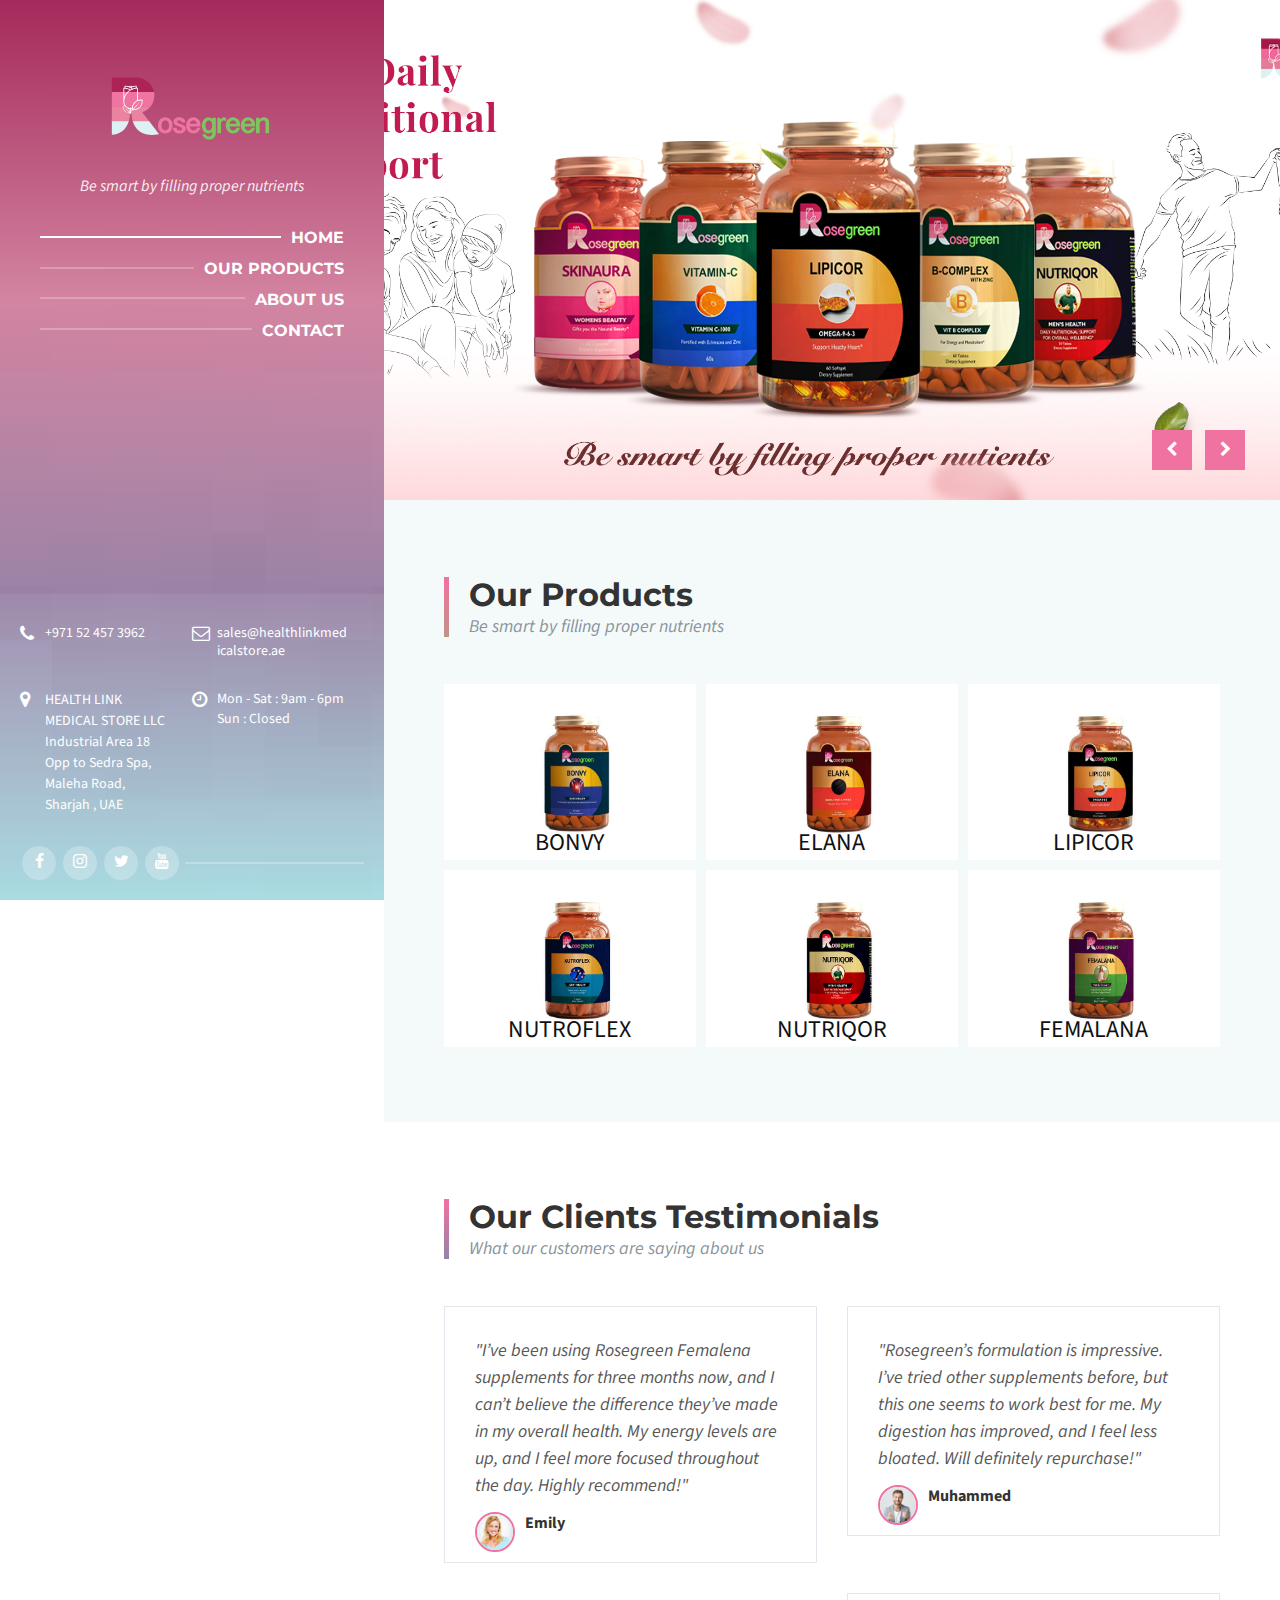
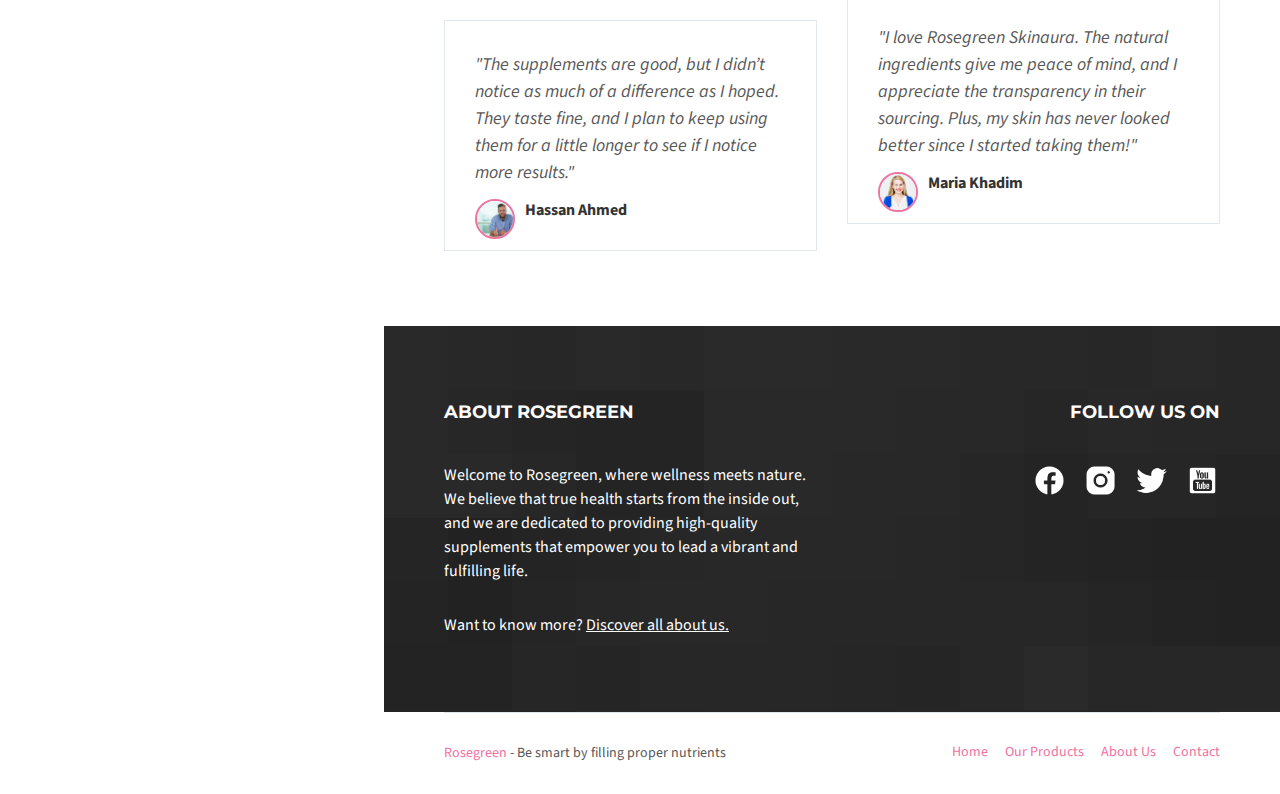
<file: index.html>
﻿<!DOCTYPE html>
<html lang="en-US">
  <head>
    <meta http-equiv="content-type" content="text/html; charset=utf-8" />
    <meta name="viewport" content="width=device-width, initial-scale=1.0" />
    <title>Rosegreen - Be smart by filling proper nutrients</title>
    <link rel="shortcut icon" href="images/favicon.ico" />
    <!-- STYLESHEETS : begin -->
    <link rel="stylesheet" type="text/css" href="assets/css/general.css" />
    <!-- Default styles generated from assets/scss/general.scss (do not edit) -->
    <link rel="stylesheet" type="text/css" href="assets/css/color-schemes/default.css" />
    <!-- Default color scheme generated from assets/scss/color-schemes/default.scss (change to other pre-defined or custom color scheme) -->
    <link rel="stylesheet" type="text/css" href="style.css" />
    <!-- Place your own CSS into this file -->
    <!-- STYLESHEETS : end -->
  </head>
  <body>
    <!-- WRAPPER : begin -->
    <div id="wrapper">
      <!-- HEADER : begin -->
      <header
        id="header"
        class="header--has-languages header--has-search header--has-cta header--has-contact header--has-social-links header--has-collision-detection header--has-expanded-panel"
        style="background-image: url('images/header_bg.jpg')">
        <div class="header__inner">
          <div class="header__content">
            <!-- HEADER LANGUAGES : begin -->
            <!-- <div class="header-languages">
              <span class="screen-reader-text">Choose language</span>
              <ul class="header-languages__list">
                <li class="header-languages__item header-languages__item--active">
                  <a href="#en" class="header-languages__item-link">EN</a>
                </li>

                <li class="header-languages__item">
                  <a href="#de" class="header-languages__item-link">DE</a>
                </li>

                <li class="header-languages__item">
                  <a href="#es" class="header-languages__item-link">ES</a>
                </li>
              </ul>

              <button type="button" class="header-languages__toggle" title="Choose language">
                <span class="header-languages__toggle-icon icon-close" aria-hidden="true"></span>
                <span class="header-languages__toggle-label">EN</span>
              </button>
            </div> -->
            <!-- HEADER LANGUAGES : end -->

            <!-- HEADER BRANDING : begin -->
            <div class="header-branding">
              <div class="header-branding__inner">
                <!-- HEADER LOGO : begin -->
                <div class="header-logo">
                  <a href="index.html" class="header-logo__link">
                    <svg
                      class="header-logo__image"
                      xmlns="http://www.w3.org/2000/svg"
                      xmlns:xlink="http://www.w3.org/1999/xlink"
                      version="1.1"
                      width="200"
                      height="100"
                      viewBox="0 0 460.239 223.642">
                      <defs>
                        <clipPath id="clip_0">
                          <path
                            transform="matrix(1,0,0,-1,0,223.642)"
                            d="M0 223.642H460.239V0H0Z" />
                        </clipPath>
                      </defs>
                      <g id="layer_1" data-name="Layer 1">
                        <g clip-path="url(#clip_0)">
                          <path
                            transform="matrix(1,0,0,-1,285.8186,146.9068)"
                            d="M0 0C-.024 1.546-.205 2.998-.544 4.357-.883 5.716-1.365 6.905-1.987 7.925-2.605 8.942-3.366 9.745-4.27 10.331-5.172 10.917-6.197 11.208-7.345 11.208-8.538 11.208-9.641 10.905-10.646 10.295-11.654 9.686-12.532 8.859-13.284 7.818-14.03 6.774-14.616 5.552-15.039 4.145-15.461 2.742-15.672 1.228-15.672-.387-15.672-2.001-15.461-3.527-15.039-4.954-14.616-6.382-14.03-7.637-13.284-8.716-12.532-9.793-11.654-10.64-10.646-11.262-9.641-11.883-8.538-12.193-7.345-12.193-6.174-12.193-5.13-11.889-4.217-11.28-3.304-10.67-2.537-9.834-1.915-8.767-1.294-7.702-.821-6.459-.491-5.044-.164-3.625 0-2.108 0-.491ZM8.294-17.852C8.294-20.356 7.854-22.553 6.974-24.439 6.096-26.324 4.931-27.9 3.479-29.167 2.025-30.428 .357-31.386-1.529-32.031-3.414-32.673-5.365-32.994-7.378-32.994-9.136-32.994-10.795-32.751-12.35-32.257-13.909-31.766-15.351-31.011-16.674-29.991-17.997-28.974-19.184-27.671-20.24-26.092-21.292-24.51-22.196-22.631-22.946-20.451H-14.827C-13.914-22.464-12.847-23.924-11.631-24.825-10.414-25.726-8.996-26.178-7.378-26.178-6.373-26.178-5.418-25.979-4.514-25.581-3.616-25.182-2.828-24.62-2.162-23.895-1.493-23.169-.967-22.312-.58-21.328-.193-20.347 0-19.267 0-18.096V-14.934C-1.148-16.198-2.495-17.189-4.041-17.902-5.588-18.616-7.122-18.976-8.645-18.976-11.033-18.976-13.165-18.488-15.039-17.516-16.912-16.546-18.5-15.214-19.8-13.528-21.099-11.842-22.092-9.87-22.77-7.607-23.449-5.347-23.79-2.941-23.79-.387-23.79 2.168-23.431 4.574-22.717 6.834-22.003 9.094-20.977 11.069-19.642 12.755-18.307 14.441-16.698 15.773-14.81 16.745-12.924 17.715-10.81 18.203-8.466 18.203-7.836 18.203-7.173 18.161-6.483 18.078-5.79 17.997-5.088 17.813-4.375 17.534-3.661 17.254-2.935 16.85-2.195 16.32-1.46 15.794-.726 15.086 0 14.197V17.498H8.294Z"
                            fill="#80c461" />
                          <path
                            transform="matrix(1,0,0,-1,297.6882,129.4083)"
                            d="M0 0H6.15L7.521-4.392C8.597-2.706 9.715-1.433 10.875-.58 12.035 .277 13.305 .702 14.688 .702 15.11 .702 15.788 .616 16.728 .44 17.664 .265 18.788-.187 20.1-.913V-8.08C19.235-7.753 18.488-7.494 17.87-7.307 17.248-7.122 16.734-6.985 16.323-6.905 15.913-6.822 15.595-6.774 15.375-6.765L14.899-6.748C13.87-6.748 12.945-6.962 12.124-7.396 11.303-7.83 10.613-8.404 10.048-9.118 9.489-9.834 9.052-10.658 8.749-11.595 8.446-12.532 8.294-13.504 8.294-14.512V-35.772H0Z"
                            fill="#80c461" />
                          <path
                            transform="matrix(1,0,0,-1,341.6485,143.2175)"
                            d="M0 0C-.143 1.124-.428 2.144-.862 3.057-1.297 3.97-1.862 4.761-2.566 5.43-3.268 6.096-4.101 6.614-5.061 6.974-6.022 7.339-7.075 7.521-8.223 7.521-9.278 7.521-10.257 7.322-11.158 6.923-12.059 6.525-12.856 5.983-13.546 5.308-14.239 4.627-14.813 3.83-15.268 2.917-15.725 2.001-16.035 1.029-16.198 0ZM-16.198-6.29C-16.059-7.577-15.755-8.802-15.285-9.962-14.818-11.122-14.221-12.139-13.492-13.019-12.767-13.897-11.925-14.595-10.964-15.11-10.004-15.624-8.972-15.883-7.872-15.883-5.835-15.883-4.143-15.327-2.792-14.215-1.448-13.1-.375-11.431 .422-9.207H8.08C7.613-11.339 6.858-13.236 5.814-14.899 4.773-16.561 3.536-17.968 2.108-19.116 .678-20.264-.895-21.141-2.62-21.75-4.339-22.36-6.114-22.663-7.94-22.663-10.518-22.663-12.838-22.149-14.899-21.12-16.96-20.088-18.717-18.705-20.168-16.972-21.623-15.238-22.741-13.219-23.526-10.911-24.311-8.603-24.703-6.174-24.703-3.619-24.703-1.228-24.311 1.062-23.526 3.25-22.741 5.442-21.623 7.372-20.168 9.049-18.717 10.724-16.954 12.053-14.881 13.037-12.808 14.019-10.483 14.512-7.907 14.512-5.424 14.512-3.176 14.069-1.16 13.177 .853 12.288 2.575 11.051 4.006 9.472 5.433 7.89 6.528 6.028 7.292 3.884 8.053 1.74 8.434-.574 8.434-3.057V-6.29Z"
                            fill="#80c461" />
                          <path
                            transform="matrix(1,0,0,-1,376.3593,143.2175)"
                            d="M0 0C-.143 1.124-.428 2.144-.862 3.057-1.297 3.97-1.862 4.761-2.566 5.43-3.268 6.096-4.101 6.614-5.061 6.974-6.022 7.339-7.075 7.521-8.223 7.521-9.278 7.521-10.257 7.322-11.158 6.923-12.059 6.525-12.856 5.983-13.546 5.308-14.239 4.627-14.813 3.83-15.268 2.917-15.725 2.001-16.035 1.029-16.198 0ZM-16.198-6.29C-16.059-7.577-15.755-8.802-15.285-9.962-14.818-11.122-14.221-12.139-13.492-13.019-12.767-13.897-11.925-14.595-10.964-15.11-10.004-15.624-8.972-15.883-7.872-15.883-5.835-15.883-4.143-15.327-2.792-14.215-1.448-13.1-.375-11.431 .422-9.207H8.08C7.613-11.339 6.858-13.236 5.814-14.899 4.773-16.561 3.536-17.968 2.108-19.116 .678-20.264-.895-21.141-2.62-21.75-4.339-22.36-6.114-22.663-7.94-22.663-10.518-22.663-12.838-22.149-14.899-21.12-16.96-20.088-18.717-18.705-20.168-16.972-21.623-15.238-22.741-13.219-23.526-10.911-24.311-8.603-24.703-6.174-24.703-3.619-24.703-1.228-24.311 1.062-23.526 3.25-22.741 5.442-21.623 7.372-20.168 9.049-18.717 10.724-16.954 12.053-14.881 13.037-12.808 14.019-10.483 14.512-7.907 14.512-5.424 14.512-3.176 14.069-1.16 13.177 .853 12.288 2.575 11.051 4.006 9.472 5.433 7.89 6.528 6.028 7.292 3.884 8.053 1.74 8.434-.574 8.434-3.057V-6.29Z"
                            fill="#80c461" />
                          <path
                            transform="matrix(1,0,0,-1,386.5652,129.4083)"
                            d="M0 0H8.294V-4.217C9.837-2.459 11.461-1.201 13.159-.437 14.857 .321 16.597 .702 18.378 .702 20.207 .702 21.846 .431 23.297-.104 24.748-.642 25.973-1.41 26.969-2.406 27.966-3.402 28.73-4.598 29.271-5.989 29.809-7.384 30.08-8.936 30.08-10.646V-35.772H21.786V-11.981C21.786-11.069 21.658-10.26 21.4-9.558 21.141-8.856 20.79-8.258 20.347-7.765 19.901-7.274 19.374-6.905 18.765-6.658 18.155-6.412 17.51-6.29 16.832-6.29 15.728-6.29 14.664-6.516 13.635-6.974 12.603-7.432 11.696-8.041 10.911-8.802 10.126-9.564 9.495-10.441 9.014-11.437 8.532-12.433 8.294-13.471 8.294-14.548V-35.772H0Z"
                            fill="#80c461" />
                          <path
                            transform="matrix(1,0,0,-1,169.2747,147.3644)"
                            d="M0 0C0-1.594 .199-3.093 .598-4.496 .996-5.903 1.564-7.131 2.302-8.187 3.039-9.243 3.937-10.072 4.99-10.682 6.043-11.289 7.226-11.595 8.538-11.595 9.849-11.595 11.039-11.289 12.106-10.682 13.171-10.072 14.078-9.243 14.827-8.187 15.58-7.131 16.151-5.903 16.552-4.496 16.951-3.093 17.147-1.594 17.147 0 17.147 1.594 16.951 3.099 16.552 4.517 16.151 5.933 15.58 7.17 14.827 8.223 14.078 9.278 13.171 10.114 12.106 10.735 11.039 11.357 9.849 11.666 8.538 11.666 7.226 11.666 6.043 11.357 4.99 10.735 3.937 10.114 3.039 9.278 2.302 8.223 1.564 7.17 .996 5.933 .598 4.517 .199 3.099 0 1.594 0 0M-8.294 0C-8.294 2.554-7.919 4.96-7.167 7.22-6.42 9.483-5.329 11.461-3.899 13.159-2.471 14.857-.708 16.201 1.389 17.183 3.485 18.167 5.867 18.658 8.538 18.658 11.208 18.658 13.593 18.167 15.69 17.183 17.786 16.201 19.556 14.857 20.995 13.159 22.437 11.461 23.538 9.483 24.299 7.22 25.06 4.96 25.441 2.554 25.441 0 25.441-2.528 25.066-4.919 24.317-7.167 23.564-9.415 22.47-11.384 21.031-13.07 19.588-14.756 17.819-16.088 15.722-17.058 13.629-18.03 11.244-18.518 8.573-18.518 5.903-18.518 3.518-18.03 1.421-17.058-.675-16.088-2.442-14.756-3.884-13.07-5.323-11.384-6.42-9.415-7.167-7.167-7.919-4.919-8.294-2.528-8.294 0"
                            fill="#ef74a1" />
                          <path
                            transform="matrix(1,0,0,-1,203.9262,152.4243)"
                            d="M0 0C.024-1.216 .211-2.254 .562-3.111 .913-3.964 1.383-4.654 1.969-5.183 2.555-5.71 3.221-6.09 3.97-6.322 4.722-6.56 5.516-6.676 6.361-6.676 7.155-6.676 7.937-6.611 8.698-6.483 9.457-6.355 10.138-6.135 10.735-5.832 11.333-5.528 11.806-5.118 12.16-4.603 12.511-4.086 12.686-3.432 12.686-2.635 12.686-1.981 12.475-1.407 12.053-.913 11.631-.422 11.074 .03 10.385 .44 9.695 .85 8.904 1.219 8.011 1.546 7.122 1.874 6.206 2.201 5.27 2.531 3.842 3.024 2.388 3.566 .913 4.163-.562 4.761-1.897 5.49-3.093 6.343-4.285 7.2-5.264 8.217-6.028 9.4-6.786 10.584-7.167 12.017-7.167 13.703-7.167 15.389-6.828 16.861-6.15 18.116-5.469 19.368-4.544 20.409-3.372 21.242-2.201 22.075-.815 22.696 .791 23.104 2.394 23.514 4.137 23.719 6.01 23.719 8.071 23.719 9.944 23.484 11.631 23.017 13.317 22.547 14.765 21.84 15.969 20.891 17.177 19.942 18.125 18.729 18.818 17.254 19.508 15.776 19.901 14.045 19.993 12.053H11.806C11.69 12.945 11.461 13.685 11.122 14.283 10.783 14.881 10.355 15.363 9.837 15.725 9.323 16.088 8.737 16.347 8.08 16.499 7.426 16.65 6.736 16.728 6.01 16.728 4.392 16.728 3.158 16.439 2.302 15.865 1.445 15.291 1.017 14.536 1.017 13.599 1.017 13.013 1.228 12.487 1.653 12.017 2.073 11.55 2.629 11.116 3.322 10.718 4.012 10.319 4.803 9.95 5.692 9.611 6.581 9.272 7.506 8.924 8.466 8.576 9.897 8.059 11.354 7.497 12.844 6.887 14.331 6.278 15.672 5.564 16.867 4.743 18.063 3.925 19.041 2.959 19.8 1.847 20.561 .735 20.942-.574 20.942-2.073 20.942-4.086 20.54-5.814 19.731-7.256 18.922-8.695 17.834-9.873 16.463-10.786 15.092-11.699 13.504-12.374 11.702-12.808 9.897-13.239 8-13.456 6.01-13.456 4.11-13.456 2.302-13.177 .58-12.615-1.142-12.053-2.653-11.214-3.952-10.102-5.255-8.99-6.301-7.589-7.098-5.903-7.895-4.217-8.33-2.248-8.398 0Z"
                            fill="#ef74a1" />
                          <path
                            transform="matrix(1,0,0,-1,250.4222,143.2175)"
                            d="M0 0C-.143 1.124-.428 2.144-.862 3.057-1.297 3.97-1.862 4.761-2.566 5.43-3.268 6.096-4.101 6.614-5.061 6.974-6.022 7.339-7.075 7.521-8.223 7.521-9.278 7.521-10.257 7.322-11.158 6.923-12.059 6.525-12.856 5.983-13.546 5.308-14.239 4.627-14.812 3.83-15.268 2.917-15.725 2.001-16.035 1.029-16.198 0ZM-16.198-6.29C-16.059-7.577-15.755-8.802-15.285-9.962-14.818-11.122-14.221-12.139-13.492-13.019-12.767-13.897-11.925-14.595-10.964-15.11-10.004-15.624-8.972-15.883-7.872-15.883-5.835-15.883-4.143-15.327-2.792-14.215-1.448-13.1-.375-11.431 .422-9.207H8.08C7.613-11.339 6.858-13.236 5.814-14.899 4.773-16.561 3.536-17.968 2.108-19.116 .678-20.264-.895-21.141-2.62-21.75-4.339-22.36-6.114-22.663-7.94-22.663-10.518-22.663-12.838-22.149-14.899-21.12-16.96-20.088-18.717-18.705-20.168-16.972-21.623-15.238-22.741-13.219-23.526-10.911-24.311-8.603-24.703-6.174-24.703-3.619-24.703-1.228-24.311 1.062-23.526 3.25-22.741 5.442-21.623 7.372-20.168 9.049-18.717 10.724-16.954 12.053-14.881 13.037-12.808 14.019-10.483 14.512-7.907 14.512-5.424 14.512-3.176 14.069-1.16 13.177 .853 12.288 2.575 11.051 4.006 9.472 5.433 7.89 6.528 6.028 7.292 3.884 8.053 1.74 8.434-.574 8.434-3.057V-6.29Z"
                            fill="#ef74a1" />
                          <path
                            transform="matrix(1,0,0,-1,117.3532,159.9109)"
                            d="M0 0C9.528-7.405 21.331-9.204 30.559-9.204 39.21-9.204 45.6-7.622 45.731-7.589L46.195-7.47 23.169 22.559H-14.497C-11.711 12.906-6.878 5.347 0 0"
                            fill="#ddf1f4" />
                          <path
                            transform="matrix(1,0,0,-1,54.8596,140.3409)"
                            d="M0 0V-27.885-28.516L.633-28.453C8.502-27.68 17.266-25.316 24.662-19.571 31.543-14.224 36.379-6.664 39.165 2.989H0V1.041Z"
                            fill="#ddf1f4" />
                          <path
                            transform="matrix(1,0,0,-1,152.0811,70.7785)"
                            d="M0 0C-3.354 17.694-18.075 31.412-36.251 33.253L-40.429 33.464H-97.223V0Z"
                            fill="#ad2355" />
                          <path
                            transform="matrix(1,0,0,-1,152.1697,78.3132)"
                            d="M0 0C0-.636-.018-1.27-.048-1.897-.018-1.27 0-.636 0 0M-97.309-25.78H-8.481C-2.786-18.723 .633-9.757 .633 0 .633 2.617 .387 5.177-.083 7.661H-97.309Z"
                            fill="#ef74a1" />
                          <path
                            transform="matrix(1,0,0,-1,143.6667,103.969799)"
                            d="M0 0H-88.807V-33.464H-49.624C-48.119-28.233-47.206-22.399-46.915-15.946V-16.059H-43.528C-43.233-22.464-42.323-28.263-40.827-33.464H-3.197L-18.78-13.147C-11.333-10.611-4.844-5.995 0 0"
                            fill="#e983a0" />
                          <path
                            transform="matrix(1,0,0,-1,116.9515,95.628498)"
                            d="M0 0-.839-.839V-1.674L-.419-1.847 0-1.674 .836-.836V0Z"
                            fill="#ffffff" />
                          <path
                            transform="matrix(1,0,0,-1,118.1817,104.894)"
                            d="M0 0C-3.577-3.577-8.336-5.549-13.4-5.549-13.715-5.549-14.03-5.537-14.346-5.522L-4.083 4.74V5.576H-4.919L-15.175-4.681C-15.199-4.157-15.211-3.634-15.196-3.111-15.036 1.713-13.07 6.248-9.659 9.659-8.041 11.28-6.168 12.576-4.089 13.519-1.615 14.64 1.02 15.208 3.747 15.208 4.321 15.208 4.898 15.181 5.469 15.128 5.989 9.495 4.018 4.018 0 0M-15.553 4.348-15.749 3.869-15.904 3.456-16.073 2.968-16.21 2.552-16.359 2.055-16.478 1.633-16.603 1.127-16.701 .699-16.805 .187-16.882-.247-16.963-.767-17.022-1.201-17.076-1.734-17.114-2.168-17.126-2.29C-18.11-2.495-19.119-2.599-20.13-2.599-21.914-2.599-23.666-2.278-25.331-1.645-27.481-.827-29.435 .509-30.981 2.215-33.426 4.913-34.773 8.404-34.773 12.047-34.773 16.204-33.946 20.234-32.31 24.025-31.51 25.884-30.52 27.653-29.366 29.31-28.441 30.636-27.413 31.888-26.294 33.051-24.332 35.088-22.089 36.854-19.636 38.276H-19.633C-18.262 39.07-16.814 39.76-15.327 40.331-14.967 40.468-14.604 40.598-14.239 40.72L-14.108 40.765C-13.775 40.875-13.439 40.982-13.097 41.083L-13.037 41.098C-12.668 41.205-12.297 41.306-11.925 41.401H-11.922C-11.532 41.499-11.143 41.589-10.747 41.672-10.432 41.737-10.117 41.8-9.802 41.856H-9.79C-9.483 41.91-9.18 41.96-8.874 42.005L-8.695 42.029-7.937 42.127C-7.622 42.163-7.31 42.195-6.994 42.219L-6.962 42.222C-6.453 42.264-5.962 42.293-5.481 42.308V15.042L-5.623 14.967-5.974 14.786-6.423 14.545-6.768 14.349-7.203 14.09-7.542 13.879-7.964 13.596-8.288 13.376-8.71 13.07-9.014 12.841-9.439 12.502-9.718 12.276-10.173 11.88-10.396 11.681-11.054 11.054-11.726 10.349-11.937 10.108-12.359 9.62-12.6 9.32-12.96 8.862-13.198 8.535-13.519 8.083-13.751 7.735-14.042 7.28-14.262 6.914-14.527 6.456-14.732 6.075-14.976 5.612-15.163 5.222-15.381 4.749ZM-19.142-8.648V-4.538C-18.479-4.499-17.819-4.416-17.165-4.3-17.147-5.035-17.093-5.769-16.998-6.492L-16.995-6.501ZM-21.114-13.436-22.199-12.353C-21.884-9.495-22.491-6.614-23.889-4.14-22.979-4.351-22.051-4.482-21.114-4.538ZM-30.776-5.448-24.141-12.083-24.531-12.091C-27.859-12.091-30.987-10.798-33.339-8.446-35.992-5.793-37.286-2.177-36.932 1.543-35.519 1.677-34.101 1.567-32.736 1.228L-32.441 .889C-30.687-1.047-28.468-2.56-26.03-3.485L-25.607-3.637C-24.034-5.847-23.222-8.532-23.306-11.244L-29.937-4.612H-30.776ZM-34.773 42.308C-34.294 42.293-33.803 42.264-33.295 42.222H-33.292C-32.878 42.189-32.468 42.145-32.061 42.094L-31.585 42.032-30.823 41.916C-30.473 41.859-30.122 41.794-29.774 41.725L-29.408 41.651C-29.078 41.58-28.748 41.505-28.421 41.422L-28.227 41.375C-26.83 41.018-25.462 40.557-24.135 40.007L-23.695 39.822-23.044 39.528-22.411 39.225-22.101 39.07-22.497 38.802-22.934 38.505-23.535 38.071-23.936 37.773-24.579 37.271-24.909 37.006C-25.215 36.756-25.515 36.501-25.81 36.239L-25.851 36.203C-26.161 35.93-26.464 35.65-26.764 35.365L-27.053 35.076-27.642 34.49-27.978 34.133-28.486 33.58-28.828 33.191-29.298 32.643-29.634 32.227-30.074 31.671-30.398 31.24-30.812 30.669-31.121 30.229-31.516 29.637-31.805 29.191-32.183 28.575-32.447 28.129-32.816 27.469-33.048 27.044-33.426 26.297-33.607 25.938C-33.785 25.563-33.955 25.188-34.121 24.807-34.327 24.329-34.52 23.847-34.701 23.359L-34.746 23.246-34.773 23.169ZM-32.23 46.995C-30.785 46.939-29.34 46.757-27.924 46.454-27.071 46.269-26.196 46.032-25.322 45.746-23.677 45.202-22.098 44.497-20.623 43.644-19.713 43.117-18.794 42.496-17.884 41.797L-17.557 41.541-17.89 41.383-18.637 41.033-19.142 40.78-19.856 40.405-20.13 40.262-20.234 40.316C-20.903 40.685-21.578 41.027-22.268 41.345L-22.277 41.348C-25.417 42.802-28.751 43.727-32.23 44.102ZM-17.798 46.766-17.983 46.68-18.518 46.436-19.202 46.109-19.731 45.832-20.13 45.627-20.522 45.832-21.055 46.109-21.733 46.433-22.277 46.683-22.458 46.766C-20.956 47.212-19.3 47.212-17.798 46.766M-17.296 44.833C-16.966 44.979-16.63 45.119-16.294 45.249L-16.02 45.356C-15.663 45.493-15.303 45.621-14.94 45.743L-14.934 45.746C-14.06 46.032-13.186 46.269-12.332 46.454-10.917 46.757-9.472 46.939-8.026 46.995V44.102L-8.098 44.093C-9.124 43.977-10.141 43.813-11.146 43.602H-11.152L-11.158 43.599C-11.512 43.525-11.863 43.444-12.213 43.361L-12.294 43.34C-12.609 43.263-12.924 43.18-13.236 43.09L-13.459 43.028-14.233 42.796-14.628 42.668-15.232 42.463-15.47 42.38-15.562 42.457-15.963 42.787-16.115 42.912-16.683 43.358-17.421 43.908-17.614 44.045-18.158 44.423C-17.893 44.554-17.629 44.684-17.358 44.806ZM7.339 16.151C7.28 16.594 6.932 16.942 6.492 16.998 5.585 17.117 4.663 17.18 3.747 17.18 1.243 17.18-1.189 16.737-3.512 15.877V43.311C-3.512 43.858-3.952 44.298-4.496 44.298-5.008 44.298-5.528 44.28-6.055 44.253V48C-6.055 48.544-6.498 48.985-7.042 48.985-8.954 48.985-10.872 48.782-12.746 48.381-13.525 48.214-14.322 47.994-15.116 47.747-16.641 48.613-18.363 49.074-20.13 49.074-21.893 49.074-23.615 48.613-25.141 47.747-25.935 47.994-26.732 48.214-27.511 48.381-29.384 48.782-31.302 48.985-33.214 48.985-33.759 48.985-34.202 48.544-34.202 48V44.253C-34.728 44.28-35.249 44.298-35.76 44.298-36.304 44.298-36.744 43.858-36.744 43.311V12.047C-36.744 8.666-35.721 5.397-33.827 2.644-35.055 2.816-36.31 2.828-37.541 2.665L-38.053 2.156C-38.612-2.091-37.199-6.26-34.175-9.281-31.6-11.857-28.177-13.275-24.531-13.275-24.034-13.275-23.532-13.239-23.038-13.186L-21.114-15.11V-15.128C-21.114-15.672-20.674-16.112-20.13-16.112-19.582-16.112-19.142-15.672-19.142-15.128V-10.319L-16.16-7.336-16.151-7.339C-15.241-7.458-14.316-7.521-13.4-7.521-7.809-7.521-2.555-5.344 1.395-1.395 6.031 3.241 8.196 9.638 7.339 16.151"
                            fill="#ffffff" />
                          <path
                            transform="matrix(1,0,0,-1,85.8301,107.092899)"
                            d="M0 0H-.836V-.836L-.288-1.383 .131-1.558 .547-1.386V-.547Z"
                            fill="#ffffff" />
                        </g>
                      </g>
                    </svg>

                    <!-- <img src="images/ROSEGREEN LOGO.jpg" class="header-logo__image" alt="Logo" /> -->
                  </a>
                </div>
                <!-- HEADER LOGO : end -->

                <!-- HEADER TITLE TAGLINE : begin -->
                <div class="header-title-tagline">
                  <!-- <div class="header-title">
                    <a href="index.html" class="header-title__link">Rosegreen</a>
                  </div> -->

                  <p class="header-tagline">Be smart by filling proper nutrients</p>
                </div>
                <!-- HEADER TITLE TAGLINE : end -->
              </div>
            </div>
            <!-- HEADER BRANDING : end -->

            <!-- HEADER MENU : begin -->
            <nav class="header-menu" aria-label="Header menu">
              <ul class="header-menu__list" role="menu">
                <!-- MENU ITEM : begin -->
                <li
                  class="header-menu__item header-menu__item--current header-menu__item--has-children">
                  <span class="header-menu__item-link-wrapper">
                    <a href="index.html" class="header-menu__item-link">Home</a>
                  </span>

                  <!-- <button type="button" class="header-menu__submenu-toggle" title="Expand submenu">
                    <span class="header-menu__submenu-toggle-icon" aria-hidden="true"></span>
                  </button> -->

                  <!-- <ul class="header-menu__submenu">
                    <li class="header-menu__item header-menu__item--current">
                      <a href="index.html" class="header-menu__item-link" role="menuitem">Home 1</a>
                    </li>

                    <li class="header-menu__item">
                      <a href="index-2.html" class="header-menu__item-link" role="menuitem"
                        >Home 2</a
                      >
                    </li>
                  </ul> -->
                </li>
                <!-- MENU ITEM : end -->

                <!-- MENU ITEM : begin -->
                <li class="header-menu__item">
                  <span class="header-menu__item-link-wrapper">
                    <a href="our-products.html" class="header-menu__item-link">Our Products</a>
                  </span>
                </li>
                <!-- MENU ITEM : end -->

                <!-- MENU ITEM : begin -->
                <!-- <li class="header-menu__item header-menu__item--has-children">
                  <span class="header-menu__item-link-wrapper">
                    <a href="product-archive.html" class="header-menu__item-link">Store</a>
                  </span>

                  <button type="button" class="header-menu__submenu-toggle" title="Expand submenu">
                    <span class="header-menu__submenu-toggle-icon" aria-hidden="true"></span>
                  </button>

                  <ul class="header-menu__submenu">
                    <li class="header-menu__item">
                      <a href="product-archive.html" class="header-menu__item-link" role="menuitem"
                        >Products</a
                      >
                    </li>

                    <li class="header-menu__item">
                      <a href="product-cart.html" class="header-menu__item-link" role="menuitem"
                        >Cart</a
                      >
                    </li>

                    <li class="header-menu__item">
                      <a href="product-checkout.html" class="header-menu__item-link" role="menuitem"
                        >Checkout</a
                      >
                    </li>
                  </ul>
                </li> -->
                <!-- MENU ITEM : end -->

                <!-- MENU ITEM : begin -->
                <li class="header-menu__item header-menu__item--has-children">
                  <span class="header-menu__item-link-wrapper">
                    <a href="about.html" class="header-menu__item-link">About Us</a>
                  </span>

                  <!-- <button type="button" class="header-menu__submenu-toggle" title="Expand submenu">
                    <span class="header-menu__submenu-toggle-icon" aria-hidden="true"></span>
                  </button>

                  <ul class="header-menu__submenu">
                    <li class="header-menu__item">
                      <a href="blog-archive.html" class="header-menu__item-link" role="menuitem"
                        >Blog</a
                      >
                    </li>

                    <li class="header-menu__item">
                      <a href="gallery-archive.html" class="header-menu__item-link" role="menuitem"
                        >Galleries</a
                      >
                    </li>

                    <li class="header-menu__item">
                      <a href="person-archive.html" class="header-menu__item-link" role="menuitem"
                        >Our Team</a
                      >
                    </li>

                    <li class="header-menu__item">
                      <a
                        href="testimonial-archive.html"
                        class="header-menu__item-link"
                        role="menuitem"
                        >Testimonials</a
                      >
                    </li>

                    <li class="header-menu__item">
                      <a href="faq-archive.html" class="header-menu__item-link" role="menuitem"
                        >FAQ</a
                      >
                    </li>
                  </ul> -->
                </li>
                <!-- MENU ITEM : end -->

                <!-- MENU ITEM : begin -->
                <li class="header-menu__item">
                  <span class="header-menu__item-link-wrapper">
                    <a href="contact.html" class="header-menu__item-link">Contact</a>
                  </span>
                </li>
                <!-- MENU ITEM : end -->

                <!-- MENU ITEM : begin -->
                <!-- <li class="header-menu__item header-menu__item--has-children">
                  <span class="header-menu__item-link-wrapper">
                    <a href="typography.html" class="header-menu__item-link">More</a>
                  </span>

                  <button type="button" class="header-menu__submenu-toggle" title="Expand submenu">
                    <span class="header-menu__submenu-toggle-icon" aria-hidden="true"></span>
                  </button>

                  <ul class="header-menu__submenu">
                    <li class="header-menu__item">
                      <a href="typography.html" class="header-menu__item-link" role="menuitem"
                        >Typography</a
                      >
                    </li>

                    <li class="header-menu__item">
                      <a href="elements.html" class="header-menu__item-link" role="menuitem"
                        >Elements</a
                      >
                    </li>

                    <li class="header-menu__item">
                      <a href="sidebar-left.html" class="header-menu__item-link" role="menuitem"
                        >Left Sidebar</a
                      >
                    </li>

                    <li class="header-menu__item">
                      <a href="sidebar-right.html" class="header-menu__item-link" role="menuitem"
                        >Right Sidebar</a
                      >
                    </li>

                    <li class="header-menu__item">
                      <a href="search-results.html" class="header-menu__item-link" role="menuitem"
                        >Search Results</a
                      >
                    </li>

                    <li class="header-menu__item">
                      <a href="404.html" class="header-menu__item-link" role="menuitem"
                        >Error 404 Page</a
                      >
                    </li>
                  </ul>
                </li> -->
                <!-- MENU ITEM : end -->
              </ul>
            </nav>
            <!-- HEADER MENU : end -->

            <!-- HEADER SEARCH : begin -->
            <!-- <div class="header-search">
              <div class="header-search__form"> -->
            <!-- SEARCH FORM : begin -->
            <!-- <form class="search-form" action="search-results.html" method="get" role="search">
                  <div class="search-form__inner">
                    <div class="search-form__input-holder">
                      <input
                        class="search-form__input"
                        type="text"
                        name="s"
                        placeholder="Search..."
                        value="" />

                      <button class="search-form__button" type="submit" title="Search">
                        <span class="search-form__button-icon" aria-hidden="true"></span>
                      </button>
                    </div>
                  </div>
                </form> -->
            <!-- SEARCH FORM : end -->
            <!-- </div> -->

            <!-- <button type="button" class="header-search__toggle" title="Search">
                <span class="header-search__toggle-icon" aria-hidden="true"></span>
              </button>
            </div> -->
            <!-- HEADER SEARCH : end -->

            <!-- HEADER PANEL : begin -->
            <div class="header-panel">
              <div class="header-panel__inner">
                <!-- HEADER PANEL TOP : begin -->
                <div class="header-panel__top">
                  <div class="header-panel__top-inner">
                    <!-- HEADER CTA : begin -->
                    <!-- <div class="header-cta">
                      <a href="contact.html" class="header-cta__button">Make An Appointment</a>
                    </div> -->
                    <!-- HEADER CTA : end -->

                    <!-- HEADER CONTACT : begin -->
                    <div class="header-contact">
                      <div class="header-contact__inner">
                        <ul class="header-contact__list">
                          <!-- CONTACT ITEM : begin -->
                          <li class="header-contact__item header-contact__item--has-icon">
                            <span
                              class="header-contact__item-icon icon-phone"
                              aria-hidden="true"></span>
                            <a href="tel:12346789">+971 52 457 3962</a>
                          </li>
                          <!-- CONTACT ITEM : end -->

                          <!-- CONTACT ITEM : begin -->
                          <li class="header-contact__item header-contact__item--has-icon">
                            <span
                              class="header-contact__item-icon icon-envelope-o"
                              aria-hidden="true"></span>
                            <a href="mailto:sales@healthlinkmedicalstore.ae"
                              >sales@healthlinkmedicalstore.ae</a
                            >
                          </li>
                          <!-- CONTACT ITEM : end -->

                          <!-- CONTACT ITEM : begin -->
                          <li class="header-contact__item header-contact__item--has-icon">
                            <span
                              class="header-contact__item-icon icon-map-marker"
                              aria-hidden="true"></span>
                            <p>
                              HEALTH LINK MEDICAL STORE LLC<br />
                              Industrial Area 18<br />
                              Opp to Sedra Spa, Maleha Road, <br />
                              Sharjah , UAE
                            </p>
                          </li>
                          <!-- CONTACT ITEM : end -->

                          <!-- CONTACT ITEM : begin -->
                          <li class="header-contact__item header-contact__item--has-icon">
                            <span
                              class="header-contact__item-icon icon-clock-o"
                              aria-hidden="true"></span>
                            <dl>
                              <dd>Mon - Sat : 9am - 6pm</dd>
                              <dd>Sun : Closed</dd>
                            </dl>
                          </li>
                          <!-- CONTACT ITEM : end -->
                        </ul>
                      </div>
                    </div>
                    <!-- HEADER CONTACT : end -->
                  </div>
                </div>
                <!-- HEADER PANEL TOP : end -->

                <!-- HEADER PANEL BOTTOM : begin -->
                <div class="header-panel__bottom">
                  <div class="header-panel__bottom-inner">
                    <!-- HEADER SOCIAL : begin -->
                    <div class="header-social">
                      <ul class="header-social__list">
                        <!-- SOCIAL ITEM : begin -->
                        <li class="header-social__item header-social__item--facebook">
                          <a
                            class="header-social__item-link"
                            href="#facebook"
                            target="_blank"
                            title="Facebook">
                            <span
                              class="header-social__icon icon-facebook"
                              aria-hidden="true"></span>
                          </a>
                        </li>
                        <!-- SOCIAL ITEM : end -->

                        <!-- SOCIAL ITEM : begin -->
                        <li class="header-social__item header-social__item--instagram">
                          <a
                            class="header-social__item-link"
                            href="#instagram"
                            target="_blank"
                            title="Instagram">
                            <span
                              class="header-social__icon icon-instagram"
                              aria-hidden="true"></span>
                          </a>
                        </li>
                        <!-- SOCIAL ITEM : end -->

                        <!-- SOCIAL ITEM : begin -->
                        <li class="header-social__item header-social__item--twitter">
                          <a
                            class="header-social__item-link"
                            href="#twitter"
                            target="_blank"
                            title="Twitter">
                            <span
                              class="header-social__icon icon-twitter"
                              aria-hidden="true"></span>
                          </a>
                        </li>
                        <!-- SOCIAL ITEM : end -->

                        <!-- SOCIAL ITEM : begin -->
                        <li class="header-social__item header-social__item--youtube">
                          <a
                            class="header-social__item-link"
                            href="#youtube"
                            target="_blank"
                            title="YouTube">
                            <span
                              class="header-social__icon icon-youtube"
                              aria-hidden="true"></span>
                          </a>
                        </li>
                        <!-- SOCIAL ITEM : end -->
                      </ul>
                    </div>
                    <!-- HEADER SOCIAL : end -->

                    <span class="header-panel__bottom-decor" aria-hidden="true"></span>

                    <!-- HEADER CART : begin -->
                    <!-- <div class="header-cart">
                      <a href="product-cart.html" class="header-cart__button">
                        <span class="header-cart__button-icon" aria-hidden="true"></span>
                        <span class="header-cart__button-info">3</span>
                      </a>
                    </div> -->
                    <!-- HEADER CART : end -->
                  </div>
                </div>
                <!-- HEADER PANEL BOTTOM : end -->
              </div>

              <button type="button" class="header-panel__toggle">
                <span class="header-panel__toggle-icon" aria-hidden="true"></span>
              </button>
            </div>
            <!-- HEADER PANEL : end -->

            <button type="button" class="header-mobile-toggle">
              <span class="header-mobile-toggle__icon" aria-hidden="true"></span>
            </button>
          </div>
        </div>
      </header>
      <!-- HEADER : end -->

      <!-- CORE : begin -->
      <div id="core" class="core--fullwidth">
        <div class="core__inner">
          <!-- CORE COLUMNS : begin -->
          <div class="core__columns">
            <div class="core__columns-inner">
              <!-- MAIN : begin -->
              <main id="main">
                <div class="main__inner">
                  <!-- PAGE : begin -->
                  <div class="page">
                    <div class="page__content">
                      <!-- LSVR SLIDE LIST : begin -->
                      <section class="lsvr-slide-list">
                        <!-- To enable autoplay add: data-autoplay="5" -->

                        <div class="lsvr-slide-list__bg">
                          <div class="lsvr-slide-list__inner">
                            <div class="lsvr-slide-list__list">
                              <!-- SLIDE : begin -->
                              <div class="lsvr-slide-list__item">
                                <div
                                  class="lsvr-slide-list__item-bg lsvr-slide-list__item-bg_1"
                                  >
                                  <div class="lsvr-slide-list__item-inner">
                                    <div class="lsvr-slide-list__item-content-wrapper">
                                      <!-- <div class="lsvr-slide-list__item-content">
                                        <div class="lsvr-container">
                                          <div class="lsvr-slide-list__item-content-inner">
                                            <h2 class="lsvr-slide-list__item-title">
                                              Welcome to BeautySpot
                                            </h2>

                                            <div class="lsvr-slide-list__item-text">
                                              <p>
                                                HTML Template for Beauty Salons, Hairdressers,
                                                Wellness or Spa
                                              </p>
                                            </div>

                                            <p class="lsvr-slide-list__item-button">
                                              <a
                                                href="our-products.html"
                                                class="lsvr-button lsvr-slide-list__item-button-link"
                                                >See Our Services</a
                                              >
                                            </p>
                                          </div>
                                        </div>
                                      </div> -->
                                    </div>
                                  </div>
                                </div>
                              </div>
                              <!-- SLIDE : end -->

                              <!-- SLIDE : begin -->
                              <div class="lsvr-slide-list__item">
                                <div
                                  class="lsvr-slide-list__item-bg lsvr-slide-list__item-bg_2"
                                  >
                                  <div class="lsvr-slide-list__item-inner">
                                    <div class="lsvr-slide-list__item-content-wrapper">
                                      <!-- <div class="lsvr-slide-list__item-content">
                                        <div class="lsvr-container">
                                          <div class="lsvr-slide-list__item-content-inner">
                                            <h2 class="lsvr-slide-list__item-title">
                                              Welcome to BeautySpot
                                            </h2>

                                            <div class="lsvr-slide-list__item-text">
                                              <p>
                                                HTML Template for Beauty Salons, Hairdressers,
                                                Wellness or Spa
                                              </p>
                                            </div>

                                            <p class="lsvr-slide-list__item-button">
                                              <a
                                                href="our-products.html"
                                                class="lsvr-button lsvr-slide-list__item-button-link"
                                                >See Our Services</a
                                              >
                                            </p>
                                          </div>
                                        </div>
                                      </div> -->
                                    </div>
                                  </div>
                                </div>
                              </div>
                              <!-- SLIDE : end -->

                              <!-- SLIDE : begin -->
                              <div class="lsvr-slide-list__item">
                                <div
                                  class="lsvr-slide-list__item-bg lsvr-slide-list__item-bg_3"
                                  >
                                  <div class="lsvr-slide-list__item-inner">
                                    <div class="lsvr-slide-list__item-content-wrapper">
                                      <!-- <div class="lsvr-slide-list__item-content">
                                        <div class="lsvr-container">
                                          <div class="lsvr-slide-list__item-content-inner">
                                            <h2 class="lsvr-slide-list__item-title">
                                              Welcome to BeautySpot
                                            </h2>

                                            <div class="lsvr-slide-list__item-text">
                                              <p>
                                                HTML Template for Beauty Salons, Hairdressers,
                                                Wellness or Spa
                                              </p>
                                            </div>

                                            <p class="lsvr-slide-list__item-button">
                                              <a
                                                href="our-products.html"
                                                class="lsvr-button lsvr-slide-list__item-button-link"
                                                >See Our Services</a
                                              >
                                            </p>
                                          </div>
                                        </div>
                                      </div> -->
                                    </div>
                                  </div>
                                </div>
                              </div>
                              <!-- SLIDE : end -->
                            </div>
                          </div>
                        </div>

                        <!-- SLIDE LIST NAV : begin -->
                        <div class="lsvr-slide-list__nav">
                          <button
                            type="button"
                            class="lsvr-slide-list__nav-button lsvr-slide-list__nav-button--prev">
                            <span
                              class="lsvr-slide-list__nav-button-icon"
                              aria-hidden="true"></span>
                          </button>
                          <button
                            type="button"
                            class="lsvr-slide-list__nav-button lsvr-slide-list__nav-button--next">
                            <span
                              class="lsvr-slide-list__nav-button-icon"
                              aria-hidden="true"></span>
                          </button>
                        </div>
                        <!-- SLIDE LIST NAV : end -->
                      </section>
                      <!-- LSVR SLIDE LIST : end -->

                      <!-- LSVR SERVICES : begin -->
                      <section class="lsvr-services lsvr-services--has-dark-background">
                        <div class="lsvr-services__inner">
                          <div class="lsvr-services__content">
                            <!-- SERVICES HEADER : begin -->
                            <div class="lsvr-services__header-wrapper">
                              <div class="lsvr-container">
                                <header class="lsvr-services__header">
                                  <h2 class="lsvr-services__title">
                                    <a href="our-products.html" class="lsvr-services__title-link"
                                      >Our Products</a
                                    >
                                  </h2>

                                  <h3 class="lsvr-services__subtitle">
                                    Be smart by filling proper nutrients
                                  </h3>
                                </header>
                              </div>
                            </div>
                            <!-- SERVICES HEADER : end -->

                            <!-- SERVICE LIST : begin -->
                            <div class="lsvr-services__list-wrapper">
                              <div class="lsvr-container">
                                <div
                                  class="lsvr-services__list lsvr-grid lsvr-grid--3-cols lsvr-grid--md-2-cols lsvr-grid--sm-1-cols">
                                  <!-- SERVICE ITEM : begin -->
                                  <div
                                    class="lsvr-services__item lsvr-grid__col lsvr-services__item--has-thumbnail">
                                    <article class="lsvr-beautyspot-services__post">
                                      <div
                                        class="lsvr-services__post-bg"
                                        style="background-image: url('images/BONVY 1 (2).jpg')">
                                        <div class="lsvr-services__post-inner">
                                          <!-- SERVICE ITEM HEADER : begin -->
                                          <header class="lsvr-services__post-header">
                                            <div class="lsvr-services__post-header-inner">
                                              <span
                                                class="lsvr-services__post-icon icon-powder-brush"
                                                aria-hidden="true"></span>

                                              <h3 class="lsvr-services__post-title">
                                                <a
                                                  href="bonvy.html"
                                                  class="lsvr-services__post-title-link"
                                                  >BONVY</a
                                                >
                                              </h3>
                                            </div>
                                          </header>
                                          <!-- SERVICE ITEM HEADER : end -->

                                          <!-- SERVICE ITEM DESCRIPTION : begin -->
                                          <div class="lsvr-services__post-description">
                                            <div class="lsvr-services__post-description-inner">
                                              <p>
                                                BONVY contains Vitamin D3 , Calcium, Magnesium, and
                                                Zinc.Calcium is a mineral that helps to form and
                                                maintain strong bones, as well as allowing our blood
                                                to coagulate, muscles to contract , and regulates
                                                heart beat.
                                              </p>
                                            </div>
                                          </div>
                                          <!-- SERVICE ITEM DESCRIPTION : end -->

                                          <a
                                            href="bonvy.html"
                                            class="lsvr-services__post-overlay-link">
                                            <span class="screen-reader-text">More Info</span>
                                          </a>
                                        </div>
                                      </div>
                                    </article>
                                  </div>
                                  <!-- SERVICE ITEM : end -->

                                  <!-- SERVICE ITEM : begin -->
                                  <div
                                    class="lsvr-services__item lsvr-grid__col lsvr-services__item--has-thumbnail">
                                    <article class="lsvr-beautyspot-services__post">
                                      <div
                                        class="lsvr-services__post-bg"
                                        style="background-image: url('images/ELANA 1.jpg')">
                                        <div class="lsvr-services__post-inner">
                                          <!-- SERVICE ITEM HEADER : begin -->
                                          <header class="lsvr-services__post-header">
                                            <div class="lsvr-services__post-header-inner">
                                              <span
                                                class="lsvr-services__post-icon icon-hair-dryer"
                                                aria-hidden="true"></span>

                                              <h3 class="lsvr-services__post-title">
                                                <a
                                                  href="elana.html"
                                                  class="lsvr-services__post-title-link black"
                                                  >ELANA</a
                                                >
                                              </h3>
                                            </div>
                                          </header>
                                          <!-- SERVICE ITEM HEADER : end -->

                                          <!-- SERVICE ITEM DESCRIPTION : begin -->
                                          <div class="lsvr-services__post-description">
                                            <div class="lsvr-services__post-description-inner">
                                              <p>
                                                Gorgeous hair from root to tip. This excellent
                                                combination nourishes the hair follicles, thickens
                                                the hair, and adds gloss to it. Nutrillion Lushy
                                                Hair decreases hair loss in both men and women.
                                              </p>
                                            </div>
                                          </div>
                                          <!-- SERVICE ITEM DESCRIPTION : end -->

                                          <a
                                            href="elana.html"
                                            class="lsvr-services__post-overlay-link">
                                            <span class="screen-reader-text">More Info</span>
                                          </a>
                                        </div>
                                      </div>
                                    </article>
                                  </div>
                                  <!-- SERVICE ITEM : end -->

                                  <!-- SERVICE ITEM : begin -->
                                  <div
                                    class="lsvr-services__item lsvr-grid__col lsvr-services__item--has-thumbnail">
                                    <article class="lsvr-beautyspot-services__post">
                                      <div
                                        class="lsvr-services__post-bg"
                                        style="background-image: url('images/LIPICOR 1.jpg')">
                                        <div class="lsvr-services__post-inner">
                                          <!-- SERVICE ITEM HEADER : begin -->
                                          <header class="lsvr-services__post-header">
                                            <div class="lsvr-services__post-header-inner">
                                              <span
                                                class="lsvr-services__post-icon icon-beard"
                                                aria-hidden="true"></span>

                                              <h3 class="lsvr-services__post-title">
                                                <a
                                                  href="lipicor.html"
                                                  class="lsvr-services__post-title-link"
                                                  >LIPICOR</a
                                                >
                                              </h3>
                                            </div>
                                          </header>
                                          <!-- SERVICE ITEM HEADER : end -->

                                          <!-- SERVICE ITEM DESCRIPTION : begin -->
                                          <div class="lsvr-services__post-description">
                                            <div class="lsvr-services__post-description-inner">
                                              <p>
                                                LIPICOR contains Omega-3-6-9, which are essential
                                                fatty acids, each with specific benefits for
                                                Cardiovascu- lar, Immune,Skin & overall health.
                                              </p>
                                            </div>
                                          </div>
                                          <!-- SERVICE ITEM DESCRIPTION : end -->

                                          <a
                                            href="lipicor.html"
                                            class="lsvr-services__post-overlay-link">
                                            <span class="screen-reader-text">More Info</span>
                                          </a>
                                        </div>
                                      </div>
                                    </article>
                                  </div>
                                  <!-- SERVICE ITEM : end -->

                                  <!-- SERVICE ITEM : begin -->
                                  <div
                                    class="lsvr-services__item lsvr-grid__col lsvr-services__item--has-thumbnail">
                                    <article class="lsvr-beautyspot-services__post">
                                      <div
                                        class="lsvr-services__post-bg"
                                        style="background-image: url('images/NURTOFLEX 1.jpg')">
                                        <div class="lsvr-services__post-inner">
                                          <!-- SERVICE ITEM HEADER : begin -->
                                          <header class="lsvr-services__post-header">
                                            <div class="lsvr-services__post-header-inner">
                                              <span
                                                class="lsvr-services__post-icon icon-spa-lotion"
                                                aria-hidden="true"></span>

                                              <h3 class="lsvr-services__post-title">
                                                <a
                                                  href="nurtoflex.html"
                                                  class="lsvr-services__post-title-link"
                                                  >NUTROFLEX</a
                                                >
                                              </h3>
                                            </div>
                                          </header>
                                          <!-- SERVICE ITEM HEADER : end -->

                                          <!-- SERVICE ITEM DESCRIPTION : begin -->
                                          <div class="lsvr-services__post-description">
                                            <div class="lsvr-services__post-description-inner">
                                              <p>
                                                NUTROFLEX Contains an amazing blend of Glucosamine,
                                                MSM,Chicken Cartilage & Vitamin D. In which
                                                Glucosamine is believed to support joint health and
                                                may help alleviate symptoms of osteoarthritis.
                                              </p>
                                            </div>
                                          </div>
                                          <!-- SERVICE ITEM DESCRIPTION : end -->

                                          <a
                                            href="nurtoflex.html"
                                            class="lsvr-services__post-overlay-link">
                                            <span class="screen-reader-text">More Info</span>
                                          </a>
                                        </div>
                                      </div>
                                    </article>
                                  </div>
                                  <!-- SERVICE ITEM : end -->

                                  <!-- SERVICE ITEM : begin -->
                                  <div
                                    class="lsvr-services__item lsvr-grid__col lsvr-services__item--has-thumbnail">
                                    <article class="lsvr-beautyspot-services__post">
                                      <div
                                        class="lsvr-services__post-bg"
                                        style="background-image: url('images/NUTRIQOR 1.jpg')">
                                        <div class="lsvr-services__post-inner">
                                          <!-- SERVICE ITEM HEADER : begin -->
                                          <header class="lsvr-services__post-header">
                                            <div class="lsvr-services__post-header-inner">
                                              <!-- <span
                                                class="lsvr-services__post-icon icon-lotus-flower"
                                                aria-hidden="true"></span> -->

                                              <h3 class="lsvr-services__post-title">
                                                <a
                                                  href="nutriqor.html"
                                                  class="lsvr-services__post-title-link"
                                                  >NUTRIQOR</a
                                                >
                                              </h3>
                                            </div>
                                          </header>
                                          <!-- SERVICE ITEM HEADER : end -->

                                          <!-- SERVICE ITEM DESCRIPTION : begin -->
                                          <div class="lsvr-services__post-description">
                                            <div class="lsvr-services__post-description-inner">
                                              <p>
                                                NUTRIQOR includes a full spectrum of antioxidar
                                                vitamins and minerals that support men's overall
                                                health.A multivitamin is like your daily nutrition
                                                insurance policy.Having the right vitamins and
                                                nutrients is essential for your body to properly
                                                function.
                                              </p>
                                            </div>
                                          </div>
                                          <!-- SERVICE ITEM DESCRIPTION : end -->

                                          <a
                                            href="nutriqor.html"
                                            class="lsvr-services__post-overlay-link">
                                            <span class="screen-reader-text">More Info</span>
                                          </a>
                                        </div>
                                      </div>
                                    </article>
                                  </div>
                                  <!-- SERVICE ITEM : end -->

                                  <!-- SERVICE ITEM : begin -->
                                  <div
                                    class="lsvr-services__item lsvr-grid__col lsvr-services__item--has-thumbnail">
                                    <article class="lsvr-beautyspot-services__post">
                                      <div
                                        class="lsvr-services__post-bg"
                                        style="background-image: url('images/FEMALENA 030s.jpg')">
                                        <div class="lsvr-services__post-inner">
                                          <!-- SERVICE ITEM HEADER : begin -->
                                          <header class="lsvr-services__post-header">
                                            <div class="lsvr-services__post-header-inner">
                                              <!-- <span
                                                class="lsvr-services__post-icon icon-essence-candle-1"
                                                aria-hidden="true"></span> -->

                                              <h3 class="lsvr-services__post-title">
                                                <a
                                                  href="femalana.html"
                                                  class="lsvr-services__post-title-link"
                                                  >FEMALANA</a
                                                >
                                              </h3>
                                            </div>
                                          </header>
                                          <!-- SERVICE ITEM HEADER : end -->

                                          <!-- SERVICE ITEM DESCRIPTION : begin -->
                                          <div class="lsvr-services__post-description">
                                            <div class="lsvr-services__post-description-inner">
                                              <p>
                                                FEMALENA serve the purpose of providing essential
                                                nutrients that women may not obtain in sufficient
                                                amounts through their diet alone. These supplements
                                                typically include a combination of vitamins and
                                                minerals crucial for women's health,
                                              </p>
                                            </div>
                                          </div>
                                          <!-- SERVICE ITEM DESCRIPTION : end -->

                                          <a
                                            href="femalana.html"
                                            class="lsvr-services__post-overlay-link">
                                            <span class="screen-reader-text">More Info</span>
                                          </a>
                                        </div>
                                      </div>
                                    </article>
                                  </div>
                                  <!-- SERVICE ITEM : end -->
                                </div>
                              </div>
                            </div>
                            <!-- SERVICE LIST : end -->
                          </div>
                        </div>
                      </section>
                      <!-- LSVR SERVICES : end -->

                      <!-- LSVR POSTS : begin -->
                      <!-- <section class="lsvr-posts">
                        <div class="lsvr-posts__inner">
                          <div class="lsvr-posts__content"> -->
                      <!-- POSTS HEADER : begin -->
                      <!-- <div class="lsvr-posts__header-wrapper">
                              <div class="lsvr-container">
                                <header class="lsvr-posts__header">
                                  <h2 class="lsvr-posts__title">
                                    <a href="blog-archive.html" class="lsvr-posts__title-link"
                                      >Latest Blog Posts</a
                                    >
                                  </h2>

                                  <h3 class="lsvr-posts__subtitle">
                                    Read our tips about makeup, hairdressing and body treatments
                                  </h3>
                                </header>
                              </div>
                            </div> -->
                      <!-- POSTS HEADER : end -->

                      <!-- POST LIST : begin -->
                      <!-- <div class="lsvr-posts__list-wrapper">
                              <div class="lsvr-container">
                                <div
                                  class="lsvr-posts__list lsvr-grid lsvr-grid--masonry lsvr-grid--3-cols lsvr-grid--md-2-cols lsvr-grid--sm-1-cols"> -->
                      <!-- POST ITEM : begin -->
                      <!-- <div class="lsvr-posts__item lsvr-grid__col">
                                    <article class="lsvr-posts__post">
                                      <div class="lsvr-posts__post-inner"> -->
                      <!-- POST ITEM THUMB : begin -->
                      <!-- <p class="lsvr-posts__post-thumbnail">
                                          <a
                                            href="blog-single.html"
                                            class="lsvr-posts__post-thumbnail-link">
                                            <img
                                              src="images/blog_01.jpg"
                                              class="lsvr-posts__post-thumbnail-img"
                                              alt="A spa is a location where mineral-rich spring water" />
                                          </a>
                                        </p> -->
                      <!-- POST ITEM THUMB : end -->

                      <!-- POST ITEM HEADER : begin -->
                      <!-- <header class="lsvr-posts__post-header">
                                          <h3 class="lsvr-posts__post-title">
                                            <a
                                              href="blog-single.html"
                                              class="lsvr-posts__post-title-link"
                                              >A spa is a location where mineral-rich spring
                                              water</a
                                            >
                                          </h3>

                                          <p class="lsvr-posts__post-meta">
                                            <span class="lsvr-posts__post-meta-date">
                                              August 23, 2020
                                            </span>

                                            <span class="lsvr-posts__post-meta-categories">
                                              in
                                              <a
                                                href="blog-archive.html"
                                                class="lsvr-posts__post-meta-link"
                                                >Spa Treatments</a
                                              >
                                            </span>
                                          </p>
                                        </header> -->
                      <!-- POST ITEM HEADER : end -->

                      <!-- POST ITEM CONTENT : begin -->
                      <!--div class="lsvr-posts__post-content">

						                                                			<p>The term is derived from the name of the town of Spa, Belgium, whose name is known back from Roman times, when the location was called Aquae Spadanae, sometimes incorrectly connected to the Latin word spargere meaning to scatter, sprinkle or moisten.</p>

						                                            			</div-->
                      <!-- POST ITEM CONTENT : end -->

                      <!-- <p class="lsvr-posts__post-permalink">
                                          <a
                                            href="blog-single.html"
                                            class="lsvr-posts__post-permalink-link"
                                            >Read More</a
                                          >
                                        </p>
                                      </div>
                                    </article>
                                  </div> -->
                      <!-- POST ITEM : end -->

                      <!-- POST ITEM : begin -->
                      <!-- <div class="lsvr-posts__item lsvr-grid__col">
                                    <article class="lsvr-posts__post">
                                      <div class="lsvr-posts__post-inner"> -->
                      <!-- POST ITEM THUMB : begin -->
                      <!-- <p class="lsvr-posts__post-thumbnail">
                                          <a
                                            href="blog-single.html"
                                            class="lsvr-posts__post-thumbnail-link">
                                            <img
                                              src="images/blog_02.jpg"
                                              class="lsvr-posts__post-thumbnail-img"
                                              alt="The main professionals that provide therapeutic" />
                                          </a>
                                        </p> -->
                      <!-- POST ITEM THUMB : end -->

                      <!-- POST ITEM HEADER : begin -->
                      <!-- <header class="lsvr-posts__post-header">
                                          <h3 class="lsvr-posts__post-title">
                                            <a
                                              href="blog-single.html"
                                              class="lsvr-posts__post-title-link"
                                              >The main professionals that provide therapeutic</a
                                            >
                                          </h3>

                                          <p class="lsvr-posts__post-meta">
                                            <span class="lsvr-posts__post-meta-date">
                                              August 20, 2020
                                            </span>

                                            <span class="lsvr-posts__post-meta-categories">
                                              in
                                              <a
                                                href="blog-archive.html"
                                                class="lsvr-posts__post-meta-link"
                                                >Spa Treatments</a
                                              >
                                            </span>
                                          </p>
                                        </header> -->
                      <!-- POST ITEM HEADER : end -->

                      <!-- <p class="lsvr-posts__post-permalink">
                                          <a
                                            href="blog-single.html"
                                            class="lsvr-posts__post-permalink-link"
                                            >Read More</a
                                          >
                                        </p>
                                      </div>
                                    </article>
                                  </div> -->
                      <!-- POST ITEM : end -->

                      <!-- POST ITEM : begin -->
                      <!-- <div class="lsvr-posts__item lsvr-grid__col">
                                    <article class="lsvr-posts__post">
                                      <div class="lsvr-posts__post-inner"> -->
                      <!-- POST ITEM THUMB : begin -->
                      <!-- <p class="lsvr-posts__post-thumbnail">
                                          <a
                                            href="blog-single.html"
                                            class="lsvr-posts__post-thumbnail-link">
                                            <img
                                              src="images/blog_03.jpg"
                                              class="lsvr-posts__post-thumbnail-img"
                                              alt="The dyeing of hair is an ancient art that involves" />
                                          </a> -->
                      <!-- </p> -->
                      <!-- POST ITEM THUMB : end -->

                      <!-- POST ITEM HEADER : begin -->
                      <!-- <header class="lsvr-posts__post-header">
                                          <h3 class="lsvr-posts__post-title">
                                            <a
                                              href="blog-single.html"
                                              class="lsvr-posts__post-title-link"
                                              >The dyeing of hair is an ancient art that involves</a
                                            >
                                          </h3>

                                          <p class="lsvr-posts__post-meta">
                                            <span class="lsvr-posts__post-meta-date">
                                              August 18, 2020
                                            </span>

                                            <span class="lsvr-posts__post-meta-categories">
                                              in
                                              <a
                                                href="blog-archive.html"
                                                class="lsvr-posts__post-meta-link"
                                                >Hair Care</a
                                              >
                                            </span>
                                          </p>
                                        </header> -->
                      <!-- POST ITEM HEADER : end -->

                      <!-- <p class="lsvr-posts__post-permalink">
                                          <a
                                            href="blog-single.html"
                                            class="lsvr-posts__post-permalink-link"
                                            >Read More</a
                                          >
                                        </p>
                                      </div>
                                    </article>
                                  </div> -->
                      <!-- POST ITEM : end -->
                      <!-- </div>
                              </div> -->
                      <!-- </div> -->
                      <!-- POST LIST : end -->
                      <!-- </div>
                        </div>
                      </section> -->
                      <!-- LSVR POSTS : end -->

                      <!-- LSVR TESTIMONIALS : begin -->
                      <section class="lsvr-testimonials lsvr-testimonials--has-dark-background">
                        <div class="lsvr-testimonials__inner">
                          <div class="lsvr-testimonials__content">
                            <!-- TESTIMONIALS HEADER : begin -->
                            <div class="lsvr-testimonials__header-wrapper">
                              <div class="lsvr-container">
                                <header class="lsvr-testimonials__header">
                                  <h2 class="lsvr-testimonials__title">
                                    <a
                                      href="testimonial-archive"
                                      class="lsvr-testimonials__title-link"
                                      >Our Clients Testimonials</a
                                    >
                                  </h2>

                                  <h3 class="lsvr-testimonials__subtitle">
                                    What our customers are saying about us
                                  </h3>
                                </header>
                              </div>
                            </div>
                            <!-- TESTIMONIALS HEADER : end -->

                            <!-- TESTIMONIAL LIST : begin -->
                            <div class="lsvr-testimonials__list-wrapper">
                              <div class="lsvr-container">
                                <div
                                  class="lsvr-testimonials__list lsvr-grid lsvr-grid--masonry lsvr-grid--2-cols lsvr-grid--sm-1-cols">
                                  <!-- TESTIMONIAL ITEM : begin -->
                                  <div class="lsvr-testimonials__item lsvr-grid__col">
                                    <div class="lsvr-testimonials__post">
                                      <div class="lsvr-testimonials__post-inner">
                                        <div class="lsvr-testimonials__post-content-wrapper">
                                          <!-- TESTIMONIAL BLOCKQUOTE : begin -->
                                          <blockquote class="lsvr-testimonials__post-quote">
                                            <p>
                                              "I’ve been using Rosegreen Femalena supplements for
                                              three months now, and I can’t believe the difference
                                              they’ve made in my overall health. My energy levels
                                              are up, and I feel more focused throughout the day.
                                              Highly recommend!"
                                            </p>

                                            <footer
                                              class="lsvr-testimonials__post-footer lsvr-testimonials__post-footer--has-thumbnail">
                                              <p class="lsvr-testimonials__post-thumbnail">
                                                <a
                                                  href="testimonial-single.html"
                                                  class="lsvr-testimonials__post-thumbnail-link">
                                                  <img
                                                    src="images/client_01.jpg"
                                                    class="lsvr-testimonials__post-thumbnail-img"
                                                    alt="Sandra Olson" />
                                                </a>
                                              </p>

                                              <cite class="lsvr-testimonials__post-title">
                                                <a
                                                  href="testimonial-single.html"
                                                  class="lsvr-testimonials__post-title-link"
                                                  >Emily
                                                </a>
                                                <!-- <span
                                                  class="lsvr-testimonials__post-title-description"
                                                  >Pharmacist</span
                                                > -->
                                              </cite>
                                            </footer>
                                          </blockquote>
                                          <!-- TESTIMONIAL BLOCKQUOTE : end -->
                                        </div>
                                      </div>
                                    </div>
                                  </div>
                                  <!-- TESTIMONIAL ITEM : end -->

                                  <!-- TESTIMONIAL ITEM : begin -->
                                  <div class="lsvr-testimonials__item lsvr-grid__col">
                                    <div class="lsvr-testimonials__post">
                                      <div class="lsvr-testimonials__post-inner">
                                        <div class="lsvr-testimonials__post-content-wrapper">
                                          <!-- TESTIMONIAL BLOCKQUOTE : begin -->
                                          <blockquote class="lsvr-testimonials__post-quote">
                                            <p>
                                              "Rosegreen’s formulation is impressive. I’ve tried
                                              other supplements before, but this one seems to work
                                              best for me. My digestion has improved, and I feel
                                              less bloated. Will definitely repurchase!"
                                            </p>

                                            <footer
                                              class="lsvr-testimonials__post-footer lsvr-testimonials__post-footer--has-thumbnail">
                                              <p class="lsvr-testimonials__post-thumbnail">
                                                <a
                                                  href="testimonial-single.html"
                                                  class="lsvr-testimonials__post-thumbnail-link">
                                                  <img
                                                    src="images/client_02.jpg"
                                                    class="lsvr-testimonials__post-thumbnail-img"
                                                    alt="Donna Kittrell" />
                                                </a>
                                              </p>

                                              <cite class="lsvr-testimonials__post-title">
                                                <a
                                                  href="testimonial-single.html"
                                                  class="lsvr-testimonials__post-title-link"
                                                  >Muhammed</a
                                                >
                                                <!-- <span
                                                  class="lsvr-testimonials__post-title-description"
                                                  >Receptionist</span
                                                > -->
                                              </cite>
                                            </footer>
                                          </blockquote>
                                          <!-- TESTIMONIAL BLOCKQUOTE : end -->
                                        </div>
                                      </div>
                                    </div>
                                  </div>
                                  <!-- TESTIMONIAL ITEM : end -->

                                  <!-- TESTIMONIAL ITEM : begin -->
                                  <div class="lsvr-testimonials__item lsvr-grid__col">
                                    <div class="lsvr-testimonials__post">
                                      <div class="lsvr-testimonials__post-inner">
                                        <div class="lsvr-testimonials__post-content-wrapper">
                                          <!-- TESTIMONIAL BLOCKQUOTE : begin -->
                                          <blockquote class="lsvr-testimonials__post-quote">
                                            <p>
                                              "I love Rosegreen Skinaura. The natural ingredients
                                              give me peace of mind, and I appreciate the
                                              transparency in their sourcing. Plus, my skin has
                                              never looked better since I started taking them!"
                                            </p>

                                            <footer
                                              class="lsvr-testimonials__post-footer lsvr-testimonials__post-footer--has-thumbnail">
                                              <p class="lsvr-testimonials__post-thumbnail">
                                                <a
                                                  href="testimonial-single.html"
                                                  class="lsvr-testimonials__post-thumbnail-link">
                                                  <img
                                                    src="images/client_03.jpg"
                                                    class="lsvr-testimonials__post-thumbnail-img"
                                                    alt="Angela Chambers" />
                                                </a>
                                              </p>

                                              <cite class="lsvr-testimonials__post-title">
                                                <a
                                                  href="testimonial-single.html"
                                                  class="lsvr-testimonials__post-title-link"
                                                  >Maria Khadim</a
                                                >
                                                <!-- <span
                                                  class="lsvr-testimonials__post-title-description"
                                                  >Computer analyst</span
                                                > -->
                                              </cite>
                                            </footer>
                                          </blockquote>
                                          <!-- TESTIMONIAL BLOCKQUOTE : end -->
                                        </div>
                                      </div>
                                    </div>
                                  </div>
                                  <!-- TESTIMONIAL ITEM : end -->

                                  <!-- TESTIMONIAL ITEM : begin -->
                                  <div class="lsvr-testimonials__item lsvr-grid__col">
                                    <div class="lsvr-testimonials__post">
                                      <div class="lsvr-testimonials__post-inner">
                                        <div class="lsvr-testimonials__post-content-wrapper">
                                          <!-- TESTIMONIAL BLOCKQUOTE : begin -->
                                          <blockquote class="lsvr-testimonials__post-quote">
                                            <p>
                                              "The supplements are good, but I didn’t notice as much
                                              of a difference as I hoped. They taste fine, and I
                                              plan to keep using them for a little longer to see if
                                              I notice more results."
                                            </p>

                                            <footer
                                              class="lsvr-testimonials__post-footer lsvr-testimonials__post-footer--has-thumbnail">
                                              <p class="lsvr-testimonials__post-thumbnail">
                                                <a
                                                  href="testimonial-single.html"
                                                  class="lsvr-testimonials__post-thumbnail-link">
                                                  <img
                                                    src="images/client_04.jpg"
                                                    class="lsvr-testimonials__post-thumbnail-img"
                                                    alt="Thomas Wadsworth" />
                                                </a>
                                              </p>

                                              <cite class="lsvr-testimonials__post-title">
                                                <a
                                                  href="testimonial-single.html"
                                                  class="lsvr-testimonials__post-title-link"
                                                  >Hassan Ahmed</a
                                                >
                                                <!-- <span
                                                  class="lsvr-testimonials__post-title-description"
                                                  >Librarian</span
                                                > -->
                                              </cite>
                                            </footer>
                                          </blockquote>
                                          <!-- TESTIMONIAL BLOCKQUOTE : end -->
                                        </div>
                                      </div>
                                    </div>
                                  </div>
                                  <!-- TESTIMONIAL ITEM : end -->
                                </div>
                              </div>
                            </div>
                            <!-- TESTIMONIAL LIST : end -->
                          </div>
                        </div>
                      </section>
                      <!-- LSVR TESTIMONIALS : end -->

                      <!-- LSVR CTA : begin -->
                      <!-- <section class="lsvr-cta lsvr-cta--has-button">
                        <div class="lsvr-cta__inner">
                          <div class="lsvr-container">
                            <div class="lsvr-cta__content">
                              <h3 class="lsvr-cta__title">BeautySpot HTML Template</h3>

                              <div class="lsvr-cta__text">
                                <p>A perfect HTML template for your beauty salon website!</p>
                              </div>

                              <p class="lsvr-cta__button">
                                <a
                                  href="https://themeforest.net/item/beautyspot-html-template-for-beauty-salons/7734629"
                                  class="lsvr-cta__button-link lsvr-button"
                                  target="_blank"
                                  >Purchase BeautySpot</a
                                >
                              </p>
                            </div>
                          </div>
                        </div>
                      </section> -->
                      <!-- LSVR CTA : end -->
                    </div>
                  </div>
                  <!-- PAGE : end -->
                </div>
              </main>
              <!-- MAIN : end -->
            </div>
          </div>
          <!-- CORE COLUMNS : end -->
        </div>
      </div>
      <!-- CORE : end -->

      <!-- FOOTER : begin -->
      <footer id="footer">
        <div class="footer__inner">
          <!-- FOOTER WIDGETS : begin -->
          <div class="footer-widgets" style="background-image: url('images/footer_bg.jpg')">
            <div class="footer-widgets__inner">
              <div class="lsvr-container">
                <!-- WIDGETS GRID : begin -->
                <div class="footer-widgets__grid lsvr-grid">
                  <!-- GRID COLUMN : begin -->
                  <div
                    class="footer-widgets__grid-col lsvr-grid__col lsvr-grid__col--span-2 lsvr-grid__col--md-span-12">
                    <!-- TEXT WIDGET : begin -->
                    <div class="widget lsvr-text-widget">
                      <div class="widget__inner">
                        <h3 class="widget__title">About Rosegreen</h3>
                        <div class="widget__content">
                          <p>
                            Welcome to Rosegreen, where wellness meets nature. We believe that true
                            health starts from the inside out, and we are dedicated to providing
                            high-quality supplements that empower you to lead a vibrant and
                            fulfilling life.
                          </p>
                          <p>
                            Want to know more?
                            <a href="about.html">Discover all about us.</a>
                          </p>
                        </div>
                      </div>
                    </div>
                    <!-- TEXT WIDGET : end -->
                  </div>
                  <!-- GRID COLUMN : end -->

                  <!-- GRID COLUMN : begin -->
                  <div
                    class="footer-widgets__grid-col lsvr-grid__col lsvr-grid__col--span-2 lsvr-grid__col--md-span-12">
                    <!-- IMAGE GRID WIDGET : begin -->
                    <div class="widget lsvr-image-grid-widget">
                      <div class="widget__inner">
                        <h3 class="widget__title sm-text-start text-end">Follow Us on</h3>
                        <div class="widget__content">
                          <div
                            class="lsvr-images-widget__grid flex lsvr-grid--4-cols lsvr-grid--sm-2-cols justify-end sm-justify-start gap-2">
                            <div class="">
                              <a href="">
                                <p class="brand_images">
                                  <img src="images/brand_01.png" alt="Brand 1" />
                                </p>
                              </a>
                            </div>

                            <div class="">
                              <a href="">
                                <p class="brand_images">
                                  <img src="images/brand_02.png" alt="Brand 1" />
                                </p>
                              </a>
                            </div>

                            <div class="">
                              <a href="">
                                <p class="brand_images">
                                  <img src="images/brand_03.png" alt="Brand 1" />
                                </p>
                              </a>
                            </div>

                            <div class="">
                              <a href="">
                                <p class="brand_images">
                                  <img src="images/brand_04.png" alt="Brand 1" />
                                </p>
                              </a>
                            </div>
                          </div>
                        </div>
                      </div>
                    </div>
                    <!-- IMAGE GRID WIDGET : end -->
                  </div>
                  <!-- GRID COLUMN : end -->
                </div>
                <!-- WIDGETS GRID : end -->
              </div>
            </div>
          </div>
          <!-- FOOTER WIDGETS : end -->

          <!-- FOOTER BOTTOM : begin -->
          <div class="footer-bottom">
            <div class="lsvr-container">
              <div class="footer-bottom__inner">
                <!-- FOOTER MENU : begin -->
                <nav class="footer-menu">
                  <ul class="footer-menu__list">
                    <li class="footer-menu__item">
                      <a href="index.html">Home</a>
                    </li>

                    <li class="footer-menu__item">
                      <a href="our-products.html">Our Products</a>
                    </li>

                    <li class="footer-menu__item">
                      <a href="about.html">About Us</a>
                    </li>

                    <li class="footer-menu__item">
                      <a href="contact.html">Contact</a>
                    </li>

                    <!-- <li class="footer-menu__item">
                      <a href="../beautyspot.rtl/index.html">RTL Version</a>
                    </li> -->
                  </ul>
                </nav>
                <!-- FOOTER MENU : end -->

                <!-- FOOTER TEXT : begin -->
                <div class="footer-text">
                  <p>
                    <a href="index.html">Rosegreen</a>
                    - Be smart by filling proper nutrients
                  </p>
                </div>
                <!-- FOOTER TEXT : end -->
              </div>
            </div>
          </div>
          <!-- FOOTER BOTTOM : end -->
        </div>
      </footer>
      <!-- FOOTER : end -->
    </div>
    <!-- WRAPPER : end -->

    <!-- SCRIPTS : begin -->
    <script src="assets/js/jquery-3.5.1.min.js" type="text/javascript"></script>
    <script src="assets/js/third-party-scripts.min.js" type="text/javascript"></script>
    <script src="assets/js/scripts.js" type="text/javascript"></script>
    <!-- SCRIPTS : end -->
  </body>
</html>
</file>
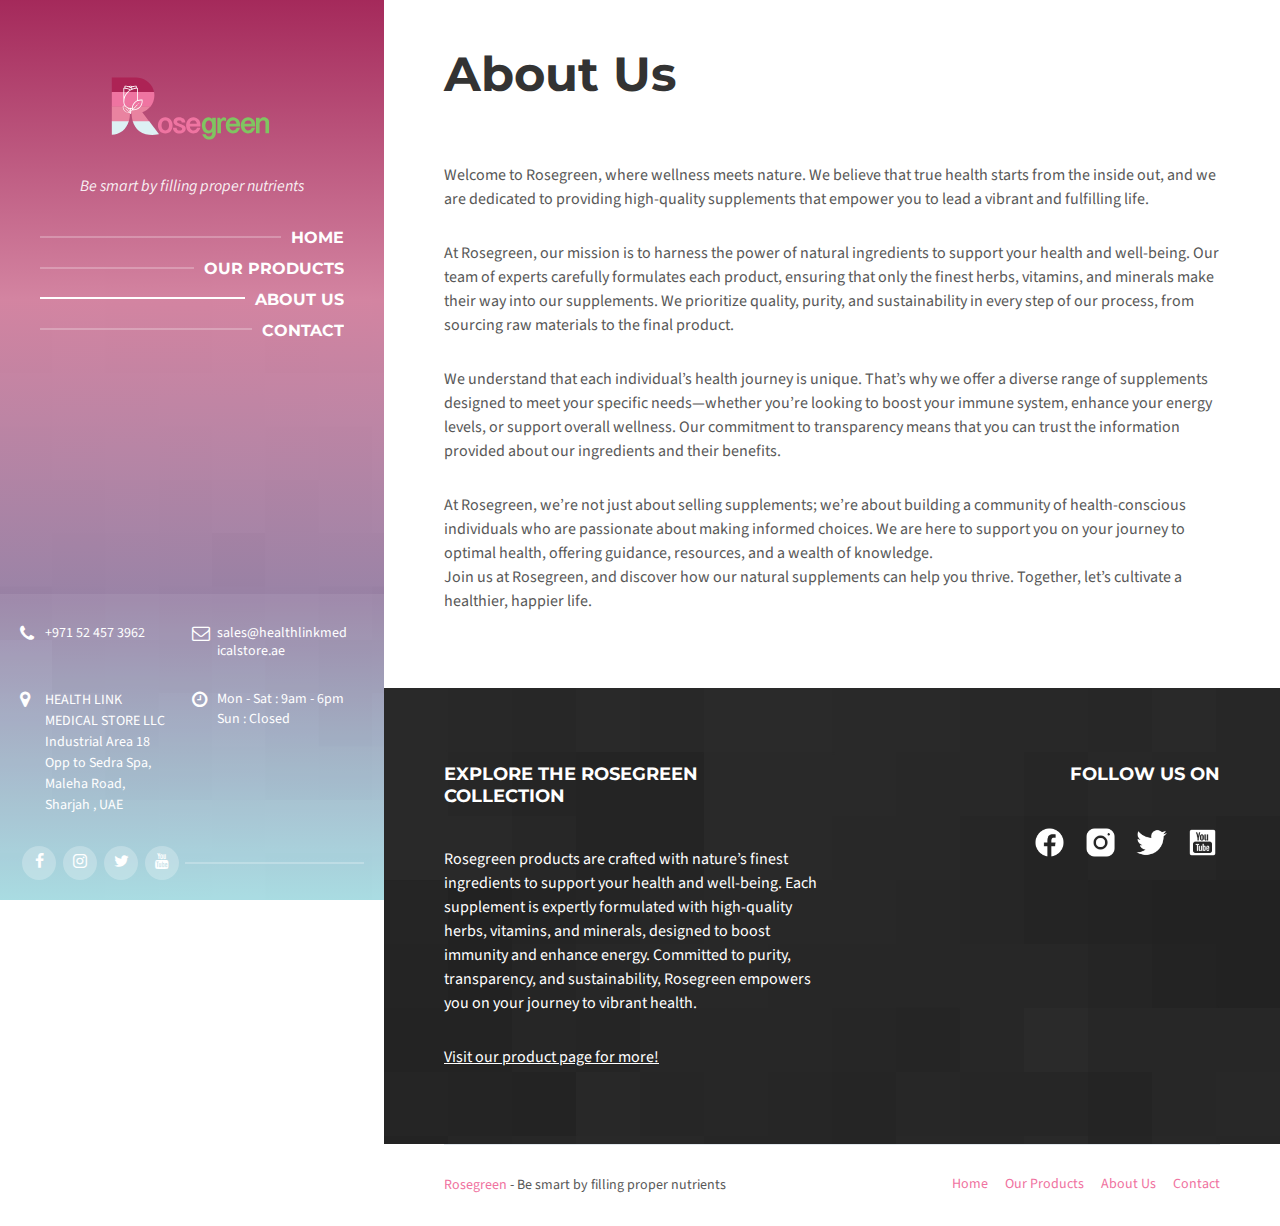
<file: about.html>
<!DOCTYPE html>
<html lang="en-US">
  <head>
    <meta http-equiv="content-type" content="text/html; charset=utf-8" />
    <meta name="viewport" content="width=device-width, initial-scale=1.0" />
    <title>About Us | Rosegreen - Be smart by filling proper nutrients</title>
    <link rel="shortcut icon" href="images/favicon.ico" />

    <!-- STYLESHEETS : begin -->
    <link rel="stylesheet" type="text/css" href="assets/css/general.css" />
    <!-- Default styles generated from assets/scss/general.scss (do not edit) -->
    <link rel="stylesheet" type="text/css" href="assets/css/color-schemes/default.css" />
    <!-- Default color scheme generated from assets/scss/color-schemes/default.scss (change to other pre-defined or custom color scheme) -->
    <link rel="stylesheet" type="text/css" href="style.css" />
    <!-- Place your own CSS into this file -->
    <!-- STYLESHEETS : end -->
  </head>
  <body>
    <!-- WRAPPER : begin -->
    <div id="wrapper">
      <!-- HEADER : begin -->
      <header
        id="header"
        class="header--has-languages header--has-search header--has-cta header--has-contact header--has-social-links header--has-collision-detection header--has-expanded-panel"
        style="background-image: url('images/header_bg.jpg')">
        <div class="header__inner">
          <div class="header__content">
            <!-- HEADER LANGUAGES : begin -->
            <!-- <div class="header-languages">
              <span class="screen-reader-text">Choose language</span>
              <ul class="header-languages__list">
                <li class="header-languages__item header-languages__item--active">
                  <a href="#en" class="header-languages__item-link">EN</a>
                </li>

                <li class="header-languages__item">
                  <a href="#de" class="header-languages__item-link">DE</a>
                </li>

                <li class="header-languages__item">
                  <a href="#es" class="header-languages__item-link">ES</a>
                </li>
              </ul>

              <button type="button" class="header-languages__toggle" title="Choose language">
                <span class="header-languages__toggle-icon icon-close" aria-hidden="true"></span>
                <span class="header-languages__toggle-label">EN</span>
              </button>
            </div> -->
            <!-- HEADER LANGUAGES : end -->

            <!-- HEADER BRANDING : begin -->
            <div class="header-branding">
              <div class="header-branding__inner">
                <!-- HEADER LOGO : begin -->
                <div class="header-logo">
                  <a href="index.html" class="header-logo__link">
                    <svg
                      class="header-logo__image"
                      xmlns="http://www.w3.org/2000/svg"
                      xmlns:xlink="http://www.w3.org/1999/xlink"
                      version="1.1"
                      width="200"
                      height="100"
                      viewBox="0 0 460.239 223.642">
                      <defs>
                        <clipPath id="clip_0">
                          <path
                            transform="matrix(1,0,0,-1,0,223.642)"
                            d="M0 223.642H460.239V0H0Z" />
                        </clipPath>
                      </defs>
                      <g id="layer_1" data-name="Layer 1">
                        <g clip-path="url(#clip_0)">
                          <path
                            transform="matrix(1,0,0,-1,285.8186,146.9068)"
                            d="M0 0C-.024 1.546-.205 2.998-.544 4.357-.883 5.716-1.365 6.905-1.987 7.925-2.605 8.942-3.366 9.745-4.27 10.331-5.172 10.917-6.197 11.208-7.345 11.208-8.538 11.208-9.641 10.905-10.646 10.295-11.654 9.686-12.532 8.859-13.284 7.818-14.03 6.774-14.616 5.552-15.039 4.145-15.461 2.742-15.672 1.228-15.672-.387-15.672-2.001-15.461-3.527-15.039-4.954-14.616-6.382-14.03-7.637-13.284-8.716-12.532-9.793-11.654-10.64-10.646-11.262-9.641-11.883-8.538-12.193-7.345-12.193-6.174-12.193-5.13-11.889-4.217-11.28-3.304-10.67-2.537-9.834-1.915-8.767-1.294-7.702-.821-6.459-.491-5.044-.164-3.625 0-2.108 0-.491ZM8.294-17.852C8.294-20.356 7.854-22.553 6.974-24.439 6.096-26.324 4.931-27.9 3.479-29.167 2.025-30.428 .357-31.386-1.529-32.031-3.414-32.673-5.365-32.994-7.378-32.994-9.136-32.994-10.795-32.751-12.35-32.257-13.909-31.766-15.351-31.011-16.674-29.991-17.997-28.974-19.184-27.671-20.24-26.092-21.292-24.51-22.196-22.631-22.946-20.451H-14.827C-13.914-22.464-12.847-23.924-11.631-24.825-10.414-25.726-8.996-26.178-7.378-26.178-6.373-26.178-5.418-25.979-4.514-25.581-3.616-25.182-2.828-24.62-2.162-23.895-1.493-23.169-.967-22.312-.58-21.328-.193-20.347 0-19.267 0-18.096V-14.934C-1.148-16.198-2.495-17.189-4.041-17.902-5.588-18.616-7.122-18.976-8.645-18.976-11.033-18.976-13.165-18.488-15.039-17.516-16.912-16.546-18.5-15.214-19.8-13.528-21.099-11.842-22.092-9.87-22.77-7.607-23.449-5.347-23.79-2.941-23.79-.387-23.79 2.168-23.431 4.574-22.717 6.834-22.003 9.094-20.977 11.069-19.642 12.755-18.307 14.441-16.698 15.773-14.81 16.745-12.924 17.715-10.81 18.203-8.466 18.203-7.836 18.203-7.173 18.161-6.483 18.078-5.79 17.997-5.088 17.813-4.375 17.534-3.661 17.254-2.935 16.85-2.195 16.32-1.46 15.794-.726 15.086 0 14.197V17.498H8.294Z"
                            fill="#80c461" />
                          <path
                            transform="matrix(1,0,0,-1,297.6882,129.4083)"
                            d="M0 0H6.15L7.521-4.392C8.597-2.706 9.715-1.433 10.875-.58 12.035 .277 13.305 .702 14.688 .702 15.11 .702 15.788 .616 16.728 .44 17.664 .265 18.788-.187 20.1-.913V-8.08C19.235-7.753 18.488-7.494 17.87-7.307 17.248-7.122 16.734-6.985 16.323-6.905 15.913-6.822 15.595-6.774 15.375-6.765L14.899-6.748C13.87-6.748 12.945-6.962 12.124-7.396 11.303-7.83 10.613-8.404 10.048-9.118 9.489-9.834 9.052-10.658 8.749-11.595 8.446-12.532 8.294-13.504 8.294-14.512V-35.772H0Z"
                            fill="#80c461" />
                          <path
                            transform="matrix(1,0,0,-1,341.6485,143.2175)"
                            d="M0 0C-.143 1.124-.428 2.144-.862 3.057-1.297 3.97-1.862 4.761-2.566 5.43-3.268 6.096-4.101 6.614-5.061 6.974-6.022 7.339-7.075 7.521-8.223 7.521-9.278 7.521-10.257 7.322-11.158 6.923-12.059 6.525-12.856 5.983-13.546 5.308-14.239 4.627-14.813 3.83-15.268 2.917-15.725 2.001-16.035 1.029-16.198 0ZM-16.198-6.29C-16.059-7.577-15.755-8.802-15.285-9.962-14.818-11.122-14.221-12.139-13.492-13.019-12.767-13.897-11.925-14.595-10.964-15.11-10.004-15.624-8.972-15.883-7.872-15.883-5.835-15.883-4.143-15.327-2.792-14.215-1.448-13.1-.375-11.431 .422-9.207H8.08C7.613-11.339 6.858-13.236 5.814-14.899 4.773-16.561 3.536-17.968 2.108-19.116 .678-20.264-.895-21.141-2.62-21.75-4.339-22.36-6.114-22.663-7.94-22.663-10.518-22.663-12.838-22.149-14.899-21.12-16.96-20.088-18.717-18.705-20.168-16.972-21.623-15.238-22.741-13.219-23.526-10.911-24.311-8.603-24.703-6.174-24.703-3.619-24.703-1.228-24.311 1.062-23.526 3.25-22.741 5.442-21.623 7.372-20.168 9.049-18.717 10.724-16.954 12.053-14.881 13.037-12.808 14.019-10.483 14.512-7.907 14.512-5.424 14.512-3.176 14.069-1.16 13.177 .853 12.288 2.575 11.051 4.006 9.472 5.433 7.89 6.528 6.028 7.292 3.884 8.053 1.74 8.434-.574 8.434-3.057V-6.29Z"
                            fill="#80c461" />
                          <path
                            transform="matrix(1,0,0,-1,376.3593,143.2175)"
                            d="M0 0C-.143 1.124-.428 2.144-.862 3.057-1.297 3.97-1.862 4.761-2.566 5.43-3.268 6.096-4.101 6.614-5.061 6.974-6.022 7.339-7.075 7.521-8.223 7.521-9.278 7.521-10.257 7.322-11.158 6.923-12.059 6.525-12.856 5.983-13.546 5.308-14.239 4.627-14.813 3.83-15.268 2.917-15.725 2.001-16.035 1.029-16.198 0ZM-16.198-6.29C-16.059-7.577-15.755-8.802-15.285-9.962-14.818-11.122-14.221-12.139-13.492-13.019-12.767-13.897-11.925-14.595-10.964-15.11-10.004-15.624-8.972-15.883-7.872-15.883-5.835-15.883-4.143-15.327-2.792-14.215-1.448-13.1-.375-11.431 .422-9.207H8.08C7.613-11.339 6.858-13.236 5.814-14.899 4.773-16.561 3.536-17.968 2.108-19.116 .678-20.264-.895-21.141-2.62-21.75-4.339-22.36-6.114-22.663-7.94-22.663-10.518-22.663-12.838-22.149-14.899-21.12-16.96-20.088-18.717-18.705-20.168-16.972-21.623-15.238-22.741-13.219-23.526-10.911-24.311-8.603-24.703-6.174-24.703-3.619-24.703-1.228-24.311 1.062-23.526 3.25-22.741 5.442-21.623 7.372-20.168 9.049-18.717 10.724-16.954 12.053-14.881 13.037-12.808 14.019-10.483 14.512-7.907 14.512-5.424 14.512-3.176 14.069-1.16 13.177 .853 12.288 2.575 11.051 4.006 9.472 5.433 7.89 6.528 6.028 7.292 3.884 8.053 1.74 8.434-.574 8.434-3.057V-6.29Z"
                            fill="#80c461" />
                          <path
                            transform="matrix(1,0,0,-1,386.5652,129.4083)"
                            d="M0 0H8.294V-4.217C9.837-2.459 11.461-1.201 13.159-.437 14.857 .321 16.597 .702 18.378 .702 20.207 .702 21.846 .431 23.297-.104 24.748-.642 25.973-1.41 26.969-2.406 27.966-3.402 28.73-4.598 29.271-5.989 29.809-7.384 30.08-8.936 30.08-10.646V-35.772H21.786V-11.981C21.786-11.069 21.658-10.26 21.4-9.558 21.141-8.856 20.79-8.258 20.347-7.765 19.901-7.274 19.374-6.905 18.765-6.658 18.155-6.412 17.51-6.29 16.832-6.29 15.728-6.29 14.664-6.516 13.635-6.974 12.603-7.432 11.696-8.041 10.911-8.802 10.126-9.564 9.495-10.441 9.014-11.437 8.532-12.433 8.294-13.471 8.294-14.548V-35.772H0Z"
                            fill="#80c461" />
                          <path
                            transform="matrix(1,0,0,-1,169.2747,147.3644)"
                            d="M0 0C0-1.594 .199-3.093 .598-4.496 .996-5.903 1.564-7.131 2.302-8.187 3.039-9.243 3.937-10.072 4.99-10.682 6.043-11.289 7.226-11.595 8.538-11.595 9.849-11.595 11.039-11.289 12.106-10.682 13.171-10.072 14.078-9.243 14.827-8.187 15.58-7.131 16.151-5.903 16.552-4.496 16.951-3.093 17.147-1.594 17.147 0 17.147 1.594 16.951 3.099 16.552 4.517 16.151 5.933 15.58 7.17 14.827 8.223 14.078 9.278 13.171 10.114 12.106 10.735 11.039 11.357 9.849 11.666 8.538 11.666 7.226 11.666 6.043 11.357 4.99 10.735 3.937 10.114 3.039 9.278 2.302 8.223 1.564 7.17 .996 5.933 .598 4.517 .199 3.099 0 1.594 0 0M-8.294 0C-8.294 2.554-7.919 4.96-7.167 7.22-6.42 9.483-5.329 11.461-3.899 13.159-2.471 14.857-.708 16.201 1.389 17.183 3.485 18.167 5.867 18.658 8.538 18.658 11.208 18.658 13.593 18.167 15.69 17.183 17.786 16.201 19.556 14.857 20.995 13.159 22.437 11.461 23.538 9.483 24.299 7.22 25.06 4.96 25.441 2.554 25.441 0 25.441-2.528 25.066-4.919 24.317-7.167 23.564-9.415 22.47-11.384 21.031-13.07 19.588-14.756 17.819-16.088 15.722-17.058 13.629-18.03 11.244-18.518 8.573-18.518 5.903-18.518 3.518-18.03 1.421-17.058-.675-16.088-2.442-14.756-3.884-13.07-5.323-11.384-6.42-9.415-7.167-7.167-7.919-4.919-8.294-2.528-8.294 0"
                            fill="#ef74a1" />
                          <path
                            transform="matrix(1,0,0,-1,203.9262,152.4243)"
                            d="M0 0C.024-1.216 .211-2.254 .562-3.111 .913-3.964 1.383-4.654 1.969-5.183 2.555-5.71 3.221-6.09 3.97-6.322 4.722-6.56 5.516-6.676 6.361-6.676 7.155-6.676 7.937-6.611 8.698-6.483 9.457-6.355 10.138-6.135 10.735-5.832 11.333-5.528 11.806-5.118 12.16-4.603 12.511-4.086 12.686-3.432 12.686-2.635 12.686-1.981 12.475-1.407 12.053-.913 11.631-.422 11.074 .03 10.385 .44 9.695 .85 8.904 1.219 8.011 1.546 7.122 1.874 6.206 2.201 5.27 2.531 3.842 3.024 2.388 3.566 .913 4.163-.562 4.761-1.897 5.49-3.093 6.343-4.285 7.2-5.264 8.217-6.028 9.4-6.786 10.584-7.167 12.017-7.167 13.703-7.167 15.389-6.828 16.861-6.15 18.116-5.469 19.368-4.544 20.409-3.372 21.242-2.201 22.075-.815 22.696 .791 23.104 2.394 23.514 4.137 23.719 6.01 23.719 8.071 23.719 9.944 23.484 11.631 23.017 13.317 22.547 14.765 21.84 15.969 20.891 17.177 19.942 18.125 18.729 18.818 17.254 19.508 15.776 19.901 14.045 19.993 12.053H11.806C11.69 12.945 11.461 13.685 11.122 14.283 10.783 14.881 10.355 15.363 9.837 15.725 9.323 16.088 8.737 16.347 8.08 16.499 7.426 16.65 6.736 16.728 6.01 16.728 4.392 16.728 3.158 16.439 2.302 15.865 1.445 15.291 1.017 14.536 1.017 13.599 1.017 13.013 1.228 12.487 1.653 12.017 2.073 11.55 2.629 11.116 3.322 10.718 4.012 10.319 4.803 9.95 5.692 9.611 6.581 9.272 7.506 8.924 8.466 8.576 9.897 8.059 11.354 7.497 12.844 6.887 14.331 6.278 15.672 5.564 16.867 4.743 18.063 3.925 19.041 2.959 19.8 1.847 20.561 .735 20.942-.574 20.942-2.073 20.942-4.086 20.54-5.814 19.731-7.256 18.922-8.695 17.834-9.873 16.463-10.786 15.092-11.699 13.504-12.374 11.702-12.808 9.897-13.239 8-13.456 6.01-13.456 4.11-13.456 2.302-13.177 .58-12.615-1.142-12.053-2.653-11.214-3.952-10.102-5.255-8.99-6.301-7.589-7.098-5.903-7.895-4.217-8.33-2.248-8.398 0Z"
                            fill="#ef74a1" />
                          <path
                            transform="matrix(1,0,0,-1,250.4222,143.2175)"
                            d="M0 0C-.143 1.124-.428 2.144-.862 3.057-1.297 3.97-1.862 4.761-2.566 5.43-3.268 6.096-4.101 6.614-5.061 6.974-6.022 7.339-7.075 7.521-8.223 7.521-9.278 7.521-10.257 7.322-11.158 6.923-12.059 6.525-12.856 5.983-13.546 5.308-14.239 4.627-14.812 3.83-15.268 2.917-15.725 2.001-16.035 1.029-16.198 0ZM-16.198-6.29C-16.059-7.577-15.755-8.802-15.285-9.962-14.818-11.122-14.221-12.139-13.492-13.019-12.767-13.897-11.925-14.595-10.964-15.11-10.004-15.624-8.972-15.883-7.872-15.883-5.835-15.883-4.143-15.327-2.792-14.215-1.448-13.1-.375-11.431 .422-9.207H8.08C7.613-11.339 6.858-13.236 5.814-14.899 4.773-16.561 3.536-17.968 2.108-19.116 .678-20.264-.895-21.141-2.62-21.75-4.339-22.36-6.114-22.663-7.94-22.663-10.518-22.663-12.838-22.149-14.899-21.12-16.96-20.088-18.717-18.705-20.168-16.972-21.623-15.238-22.741-13.219-23.526-10.911-24.311-8.603-24.703-6.174-24.703-3.619-24.703-1.228-24.311 1.062-23.526 3.25-22.741 5.442-21.623 7.372-20.168 9.049-18.717 10.724-16.954 12.053-14.881 13.037-12.808 14.019-10.483 14.512-7.907 14.512-5.424 14.512-3.176 14.069-1.16 13.177 .853 12.288 2.575 11.051 4.006 9.472 5.433 7.89 6.528 6.028 7.292 3.884 8.053 1.74 8.434-.574 8.434-3.057V-6.29Z"
                            fill="#ef74a1" />
                          <path
                            transform="matrix(1,0,0,-1,117.3532,159.9109)"
                            d="M0 0C9.528-7.405 21.331-9.204 30.559-9.204 39.21-9.204 45.6-7.622 45.731-7.589L46.195-7.47 23.169 22.559H-14.497C-11.711 12.906-6.878 5.347 0 0"
                            fill="#ddf1f4" />
                          <path
                            transform="matrix(1,0,0,-1,54.8596,140.3409)"
                            d="M0 0V-27.885-28.516L.633-28.453C8.502-27.68 17.266-25.316 24.662-19.571 31.543-14.224 36.379-6.664 39.165 2.989H0V1.041Z"
                            fill="#ddf1f4" />
                          <path
                            transform="matrix(1,0,0,-1,152.0811,70.7785)"
                            d="M0 0C-3.354 17.694-18.075 31.412-36.251 33.253L-40.429 33.464H-97.223V0Z"
                            fill="#ad2355" />
                          <path
                            transform="matrix(1,0,0,-1,152.1697,78.3132)"
                            d="M0 0C0-.636-.018-1.27-.048-1.897-.018-1.27 0-.636 0 0M-97.309-25.78H-8.481C-2.786-18.723 .633-9.757 .633 0 .633 2.617 .387 5.177-.083 7.661H-97.309Z"
                            fill="#ef74a1" />
                          <path
                            transform="matrix(1,0,0,-1,143.6667,103.969799)"
                            d="M0 0H-88.807V-33.464H-49.624C-48.119-28.233-47.206-22.399-46.915-15.946V-16.059H-43.528C-43.233-22.464-42.323-28.263-40.827-33.464H-3.197L-18.78-13.147C-11.333-10.611-4.844-5.995 0 0"
                            fill="#e983a0" />
                          <path
                            transform="matrix(1,0,0,-1,116.9515,95.628498)"
                            d="M0 0-.839-.839V-1.674L-.419-1.847 0-1.674 .836-.836V0Z"
                            fill="#ffffff" />
                          <path
                            transform="matrix(1,0,0,-1,118.1817,104.894)"
                            d="M0 0C-3.577-3.577-8.336-5.549-13.4-5.549-13.715-5.549-14.03-5.537-14.346-5.522L-4.083 4.74V5.576H-4.919L-15.175-4.681C-15.199-4.157-15.211-3.634-15.196-3.111-15.036 1.713-13.07 6.248-9.659 9.659-8.041 11.28-6.168 12.576-4.089 13.519-1.615 14.64 1.02 15.208 3.747 15.208 4.321 15.208 4.898 15.181 5.469 15.128 5.989 9.495 4.018 4.018 0 0M-15.553 4.348-15.749 3.869-15.904 3.456-16.073 2.968-16.21 2.552-16.359 2.055-16.478 1.633-16.603 1.127-16.701 .699-16.805 .187-16.882-.247-16.963-.767-17.022-1.201-17.076-1.734-17.114-2.168-17.126-2.29C-18.11-2.495-19.119-2.599-20.13-2.599-21.914-2.599-23.666-2.278-25.331-1.645-27.481-.827-29.435 .509-30.981 2.215-33.426 4.913-34.773 8.404-34.773 12.047-34.773 16.204-33.946 20.234-32.31 24.025-31.51 25.884-30.52 27.653-29.366 29.31-28.441 30.636-27.413 31.888-26.294 33.051-24.332 35.088-22.089 36.854-19.636 38.276H-19.633C-18.262 39.07-16.814 39.76-15.327 40.331-14.967 40.468-14.604 40.598-14.239 40.72L-14.108 40.765C-13.775 40.875-13.439 40.982-13.097 41.083L-13.037 41.098C-12.668 41.205-12.297 41.306-11.925 41.401H-11.922C-11.532 41.499-11.143 41.589-10.747 41.672-10.432 41.737-10.117 41.8-9.802 41.856H-9.79C-9.483 41.91-9.18 41.96-8.874 42.005L-8.695 42.029-7.937 42.127C-7.622 42.163-7.31 42.195-6.994 42.219L-6.962 42.222C-6.453 42.264-5.962 42.293-5.481 42.308V15.042L-5.623 14.967-5.974 14.786-6.423 14.545-6.768 14.349-7.203 14.09-7.542 13.879-7.964 13.596-8.288 13.376-8.71 13.07-9.014 12.841-9.439 12.502-9.718 12.276-10.173 11.88-10.396 11.681-11.054 11.054-11.726 10.349-11.937 10.108-12.359 9.62-12.6 9.32-12.96 8.862-13.198 8.535-13.519 8.083-13.751 7.735-14.042 7.28-14.262 6.914-14.527 6.456-14.732 6.075-14.976 5.612-15.163 5.222-15.381 4.749ZM-19.142-8.648V-4.538C-18.479-4.499-17.819-4.416-17.165-4.3-17.147-5.035-17.093-5.769-16.998-6.492L-16.995-6.501ZM-21.114-13.436-22.199-12.353C-21.884-9.495-22.491-6.614-23.889-4.14-22.979-4.351-22.051-4.482-21.114-4.538ZM-30.776-5.448-24.141-12.083-24.531-12.091C-27.859-12.091-30.987-10.798-33.339-8.446-35.992-5.793-37.286-2.177-36.932 1.543-35.519 1.677-34.101 1.567-32.736 1.228L-32.441 .889C-30.687-1.047-28.468-2.56-26.03-3.485L-25.607-3.637C-24.034-5.847-23.222-8.532-23.306-11.244L-29.937-4.612H-30.776ZM-34.773 42.308C-34.294 42.293-33.803 42.264-33.295 42.222H-33.292C-32.878 42.189-32.468 42.145-32.061 42.094L-31.585 42.032-30.823 41.916C-30.473 41.859-30.122 41.794-29.774 41.725L-29.408 41.651C-29.078 41.58-28.748 41.505-28.421 41.422L-28.227 41.375C-26.83 41.018-25.462 40.557-24.135 40.007L-23.695 39.822-23.044 39.528-22.411 39.225-22.101 39.07-22.497 38.802-22.934 38.505-23.535 38.071-23.936 37.773-24.579 37.271-24.909 37.006C-25.215 36.756-25.515 36.501-25.81 36.239L-25.851 36.203C-26.161 35.93-26.464 35.65-26.764 35.365L-27.053 35.076-27.642 34.49-27.978 34.133-28.486 33.58-28.828 33.191-29.298 32.643-29.634 32.227-30.074 31.671-30.398 31.24-30.812 30.669-31.121 30.229-31.516 29.637-31.805 29.191-32.183 28.575-32.447 28.129-32.816 27.469-33.048 27.044-33.426 26.297-33.607 25.938C-33.785 25.563-33.955 25.188-34.121 24.807-34.327 24.329-34.52 23.847-34.701 23.359L-34.746 23.246-34.773 23.169ZM-32.23 46.995C-30.785 46.939-29.34 46.757-27.924 46.454-27.071 46.269-26.196 46.032-25.322 45.746-23.677 45.202-22.098 44.497-20.623 43.644-19.713 43.117-18.794 42.496-17.884 41.797L-17.557 41.541-17.89 41.383-18.637 41.033-19.142 40.78-19.856 40.405-20.13 40.262-20.234 40.316C-20.903 40.685-21.578 41.027-22.268 41.345L-22.277 41.348C-25.417 42.802-28.751 43.727-32.23 44.102ZM-17.798 46.766-17.983 46.68-18.518 46.436-19.202 46.109-19.731 45.832-20.13 45.627-20.522 45.832-21.055 46.109-21.733 46.433-22.277 46.683-22.458 46.766C-20.956 47.212-19.3 47.212-17.798 46.766M-17.296 44.833C-16.966 44.979-16.63 45.119-16.294 45.249L-16.02 45.356C-15.663 45.493-15.303 45.621-14.94 45.743L-14.934 45.746C-14.06 46.032-13.186 46.269-12.332 46.454-10.917 46.757-9.472 46.939-8.026 46.995V44.102L-8.098 44.093C-9.124 43.977-10.141 43.813-11.146 43.602H-11.152L-11.158 43.599C-11.512 43.525-11.863 43.444-12.213 43.361L-12.294 43.34C-12.609 43.263-12.924 43.18-13.236 43.09L-13.459 43.028-14.233 42.796-14.628 42.668-15.232 42.463-15.47 42.38-15.562 42.457-15.963 42.787-16.115 42.912-16.683 43.358-17.421 43.908-17.614 44.045-18.158 44.423C-17.893 44.554-17.629 44.684-17.358 44.806ZM7.339 16.151C7.28 16.594 6.932 16.942 6.492 16.998 5.585 17.117 4.663 17.18 3.747 17.18 1.243 17.18-1.189 16.737-3.512 15.877V43.311C-3.512 43.858-3.952 44.298-4.496 44.298-5.008 44.298-5.528 44.28-6.055 44.253V48C-6.055 48.544-6.498 48.985-7.042 48.985-8.954 48.985-10.872 48.782-12.746 48.381-13.525 48.214-14.322 47.994-15.116 47.747-16.641 48.613-18.363 49.074-20.13 49.074-21.893 49.074-23.615 48.613-25.141 47.747-25.935 47.994-26.732 48.214-27.511 48.381-29.384 48.782-31.302 48.985-33.214 48.985-33.759 48.985-34.202 48.544-34.202 48V44.253C-34.728 44.28-35.249 44.298-35.76 44.298-36.304 44.298-36.744 43.858-36.744 43.311V12.047C-36.744 8.666-35.721 5.397-33.827 2.644-35.055 2.816-36.31 2.828-37.541 2.665L-38.053 2.156C-38.612-2.091-37.199-6.26-34.175-9.281-31.6-11.857-28.177-13.275-24.531-13.275-24.034-13.275-23.532-13.239-23.038-13.186L-21.114-15.11V-15.128C-21.114-15.672-20.674-16.112-20.13-16.112-19.582-16.112-19.142-15.672-19.142-15.128V-10.319L-16.16-7.336-16.151-7.339C-15.241-7.458-14.316-7.521-13.4-7.521-7.809-7.521-2.555-5.344 1.395-1.395 6.031 3.241 8.196 9.638 7.339 16.151"
                            fill="#ffffff" />
                          <path
                            transform="matrix(1,0,0,-1,85.8301,107.092899)"
                            d="M0 0H-.836V-.836L-.288-1.383 .131-1.558 .547-1.386V-.547Z"
                            fill="#ffffff" />
                        </g>
                      </g>
                    </svg>

                    <!-- <img src="images/ROSEGREEN LOGO.jpg" class="header-logo__image" alt="Logo" /> -->
                  </a>
                </div>
                <!-- HEADER LOGO : end -->

                <!-- HEADER TITLE TAGLINE : begin -->
                <div class="header-title-tagline">
                  <!-- <div class="header-title">
                    <a href="index.html" class="header-title__link">Rosegreen</a>
                  </div> -->

                  <p class="header-tagline">Be smart by filling proper nutrients</p>
                </div>
                <!-- HEADER TITLE TAGLINE : end -->
              </div>
            </div>
            <!-- HEADER BRANDING : end -->

            <!-- HEADER MENU : begin -->
            <nav class="header-menu" aria-label="Header menu">
              <ul class="header-menu__list" role="menu">
                <!-- MENU ITEM : begin -->
                <li class="header-menu__item">
                  <span class="header-menu__item-link-wrapper">
                    <a href="index.html" class="header-menu__item-link">Home</a>
                  </span>

                  <!-- <button type="button" class="header-menu__submenu-toggle" title="Expand submenu">
                    <span class="header-menu__submenu-toggle-icon" aria-hidden="true"></span>
                  </button> -->

                  <!-- <ul class="header-menu__submenu">
                    <li class="header-menu__item header-menu__item--current">
                      <a href="index.html" class="header-menu__item-link" role="menuitem">Home 1</a>
                    </li>

                    <li class="header-menu__item">
                      <a href="index-2.html" class="header-menu__item-link" role="menuitem"
                        >Home 2</a
                      >
                    </li>
                  </ul> -->
                </li>
                <!-- MENU ITEM : end -->

                <!-- MENU ITEM : begin -->
                <li class="header-menu__item">
                  <span class="header-menu__item-link-wrapper">
                    <a href="our-products.html" class="header-menu__item-link">Our Products</a>
                  </span>
                </li>
                <!-- MENU ITEM : end -->

                <!-- MENU ITEM : begin -->
                <!-- <li class="header-menu__item header-menu__item--has-children">
                  <span class="header-menu__item-link-wrapper">
                    <a href="product-archive.html" class="header-menu__item-link">Store</a>
                  </span>

                  <button type="button" class="header-menu__submenu-toggle" title="Expand submenu">
                    <span class="header-menu__submenu-toggle-icon" aria-hidden="true"></span>
                  </button>

                  <ul class="header-menu__submenu">
                    <li class="header-menu__item">
                      <a href="product-archive.html" class="header-menu__item-link" role="menuitem"
                        >Products</a
                      >
                    </li>

                    <li class="header-menu__item">
                      <a href="product-cart.html" class="header-menu__item-link" role="menuitem"
                        >Cart</a
                      >
                    </li>

                    <li class="header-menu__item">
                      <a href="product-checkout.html" class="header-menu__item-link" role="menuitem"
                        >Checkout</a
                      >
                    </li>
                  </ul>
                </li> -->
                <!-- MENU ITEM : end -->

                <!-- MENU ITEM : begin -->
                <li
                  class="header-menu__item header-menu__item--current header-menu__item--has-children">
                  <span class="header-menu__item-link-wrapper">
                    <a href="about.html" class="header-menu__item-link">About Us</a>
                  </span>

                  <!-- <button type="button" class="header-menu__submenu-toggle" title="Expand submenu">
                    <span class="header-menu__submenu-toggle-icon" aria-hidden="true"></span>
                  </button>

                  <ul class="header-menu__submenu">
                    <li class="header-menu__item">
                      <a href="blog-archive.html" class="header-menu__item-link" role="menuitem"
                        >Blog</a
                      >
                    </li>

                    <li class="header-menu__item">
                      <a href="gallery-archive.html" class="header-menu__item-link" role="menuitem"
                        >Galleries</a
                      >
                    </li>

                    <li class="header-menu__item">
                      <a href="person-archive.html" class="header-menu__item-link" role="menuitem"
                        >Our Team</a
                      >
                    </li>

                    <li class="header-menu__item">
                      <a
                        href="testimonial-archive.html"
                        class="header-menu__item-link"
                        role="menuitem"
                        >Testimonials</a
                      >
                    </li>

                    <li class="header-menu__item">
                      <a href="faq-archive.html" class="header-menu__item-link" role="menuitem"
                        >FAQ</a
                      >
                    </li>
                  </ul> -->
                </li>
                <!-- MENU ITEM : end -->

                <!-- MENU ITEM : begin -->
                <li class="header-menu__item">
                  <span class="header-menu__item-link-wrapper">
                    <a href="contact.html" class="header-menu__item-link">Contact</a>
                  </span>
                </li>
                <!-- MENU ITEM : end -->

                <!-- MENU ITEM : begin -->
                <!-- <li class="header-menu__item header-menu__item--has-children">
                  <span class="header-menu__item-link-wrapper">
                    <a href="typography.html" class="header-menu__item-link">More</a>
                  </span>

                  <button type="button" class="header-menu__submenu-toggle" title="Expand submenu">
                    <span class="header-menu__submenu-toggle-icon" aria-hidden="true"></span>
                  </button>

                  <ul class="header-menu__submenu">
                    <li class="header-menu__item">
                      <a href="typography.html" class="header-menu__item-link" role="menuitem"
                        >Typography</a
                      >
                    </li>

                    <li class="header-menu__item">
                      <a href="elements.html" class="header-menu__item-link" role="menuitem"
                        >Elements</a
                      >
                    </li>

                    <li class="header-menu__item">
                      <a href="sidebar-left.html" class="header-menu__item-link" role="menuitem"
                        >Left Sidebar</a
                      >
                    </li>

                    <li class="header-menu__item">
                      <a href="sidebar-right.html" class="header-menu__item-link" role="menuitem"
                        >Right Sidebar</a
                      >
                    </li>

                    <li class="header-menu__item">
                      <a href="search-results.html" class="header-menu__item-link" role="menuitem"
                        >Search Results</a
                      >
                    </li>

                    <li class="header-menu__item">
                      <a href="404.html" class="header-menu__item-link" role="menuitem"
                        >Error 404 Page</a
                      >
                    </li>
                  </ul>
                </li> -->
                <!-- MENU ITEM : end -->
              </ul>
            </nav>
            <!-- HEADER MENU : end -->

            <!-- HEADER SEARCH : begin -->
            <!-- <div class="header-search">
              <div class="header-search__form"> -->
            <!-- SEARCH FORM : begin -->
            <!-- <form class="search-form" action="search-results.html" method="get" role="search">
                  <div class="search-form__inner">
                    <div class="search-form__input-holder">
                      <input
                        class="search-form__input"
                        type="text"
                        name="s"
                        placeholder="Search..."
                        value="" />

                      <button class="search-form__button" type="submit" title="Search">
                        <span class="search-form__button-icon" aria-hidden="true"></span>
                      </button>
                    </div>
                  </div>
                </form> -->
            <!-- SEARCH FORM : end -->
            <!-- </div> -->

            <!-- <button type="button" class="header-search__toggle" title="Search">
                <span class="header-search__toggle-icon" aria-hidden="true"></span>
              </button>
            </div> -->
            <!-- HEADER SEARCH : end -->

            <!-- HEADER PANEL : begin -->
            <div class="header-panel">
              <div class="header-panel__inner">
                <!-- HEADER PANEL TOP : begin -->
                <div class="header-panel__top">
                  <div class="header-panel__top-inner">
                    <!-- HEADER CTA : begin -->
                    <!-- <div class="header-cta">
                      <a href="contact.html" class="header-cta__button">Make An Appointment</a>
                    </div> -->
                    <!-- HEADER CTA : end -->

                    <!-- HEADER CONTACT : begin -->
                    <div class="header-contact">
                      <div class="header-contact__inner">
                        <ul class="header-contact__list">
                          <!-- CONTACT ITEM : begin -->
                          <li class="header-contact__item header-contact__item--has-icon">
                            <span
                              class="header-contact__item-icon icon-phone"
                              aria-hidden="true"></span>
                            <a href="tel:12346789">+971 52 457 3962</a>
                          </li>
                          <!-- CONTACT ITEM : end -->

                          <!-- CONTACT ITEM : begin -->
                          <li class="header-contact__item header-contact__item--has-icon">
                            <span
                              class="header-contact__item-icon icon-envelope-o"
                              aria-hidden="true"></span>
                            <a href="mailto:sales@healthlinkmedicalstore.ae"
                              >sales@healthlinkmedicalstore.ae</a
                            >
                          </li>
                          <!-- CONTACT ITEM : end -->

                          <!-- CONTACT ITEM : begin -->
                          <li class="header-contact__item header-contact__item--has-icon">
                            <span
                              class="header-contact__item-icon icon-map-marker"
                              aria-hidden="true"></span>
                            <p>
                              HEALTH LINK MEDICAL STORE LLC<br />
                              Industrial Area 18<br />
                              Opp to Sedra Spa, Maleha Road, <br />
                              Sharjah , UAE
                            </p>
                          </li>
                          <!-- CONTACT ITEM : end -->

                          <!-- CONTACT ITEM : begin -->
                          <li class="header-contact__item header-contact__item--has-icon">
                            <span
                              class="header-contact__item-icon icon-clock-o"
                              aria-hidden="true"></span>
                            <dl>
                              <dd>Mon - Sat : 9am - 6pm</dd>
                              <dd>Sun : Closed</dd>
                            </dl>
                          </li>
                          <!-- CONTACT ITEM : end -->
                        </ul>
                      </div>
                    </div>
                    <!-- HEADER CONTACT : end -->
                  </div>
                </div>
                <!-- HEADER PANEL TOP : end -->

                <!-- HEADER PANEL BOTTOM : begin -->
                <div class="header-panel__bottom">
                  <div class="header-panel__bottom-inner">
                    <!-- HEADER SOCIAL : begin -->
                    <div class="header-social">
                      <ul class="header-social__list">
                        <!-- SOCIAL ITEM : begin -->
                        <li class="header-social__item header-social__item--facebook">
                          <a
                            class="header-social__item-link"
                            href="#facebook"
                            target="_blank"
                            title="Facebook">
                            <span
                              class="header-social__icon icon-facebook"
                              aria-hidden="true"></span>
                          </a>
                        </li>
                        <!-- SOCIAL ITEM : end -->

                        <!-- SOCIAL ITEM : begin -->
                        <li class="header-social__item header-social__item--instagram">
                          <a
                            class="header-social__item-link"
                            href="#instagram"
                            target="_blank"
                            title="Instagram">
                            <span
                              class="header-social__icon icon-instagram"
                              aria-hidden="true"></span>
                          </a>
                        </li>
                        <!-- SOCIAL ITEM : end -->

                        <!-- SOCIAL ITEM : begin -->
                        <li class="header-social__item header-social__item--twitter">
                          <a
                            class="header-social__item-link"
                            href="#twitter"
                            target="_blank"
                            title="Twitter">
                            <span
                              class="header-social__icon icon-twitter"
                              aria-hidden="true"></span>
                          </a>
                        </li>
                        <!-- SOCIAL ITEM : end -->

                        <!-- SOCIAL ITEM : begin -->
                        <li class="header-social__item header-social__item--youtube">
                          <a
                            class="header-social__item-link"
                            href="#youtube"
                            target="_blank"
                            title="YouTube">
                            <span
                              class="header-social__icon icon-youtube"
                              aria-hidden="true"></span>
                          </a>
                        </li>
                        <!-- SOCIAL ITEM : end -->
                      </ul>
                    </div>
                    <!-- HEADER SOCIAL : end -->

                    <span class="header-panel__bottom-decor" aria-hidden="true"></span>

                    <!-- HEADER CART : begin -->
                    <!-- <div class="header-cart">
                      <a href="product-cart.html" class="header-cart__button">
                        <span class="header-cart__button-icon" aria-hidden="true"></span>
                        <span class="header-cart__button-info">3</span>
                      </a>
                    </div> -->
                    <!-- HEADER CART : end -->
                  </div>
                </div>
                <!-- HEADER PANEL BOTTOM : end -->
              </div>

              <button type="button" class="header-panel__toggle">
                <span class="header-panel__toggle-icon" aria-hidden="true"></span>
              </button>
            </div>
            <!-- HEADER PANEL : end -->

            <button type="button" class="header-mobile-toggle">
              <span class="header-mobile-toggle__icon" aria-hidden="true"></span>
            </button>
          </div>
        </div>
      </header>
      <!-- HEADER : end -->

      <!-- CORE : begin -->
      <div id="core" class="core--narrow">
        <div class="core__inner">
          <!-- PAGE HEADER : begin -->
          <div class="page-header">
            <div class="page-header__inner">
              <div class="lsvr-container">
                <div class="page-header__content">
                  <h1 class="page-header__title">About Us</h1>
                </div>
              </div>
            </div>
          </div>
          <!-- PAGE HEADER : end -->

          <!-- CORE COLUMNS : begin -->
          <div class="core__columns">
            <div class="core__columns-inner">
              <div class="lsvr-container">
                <!-- MAIN : begin -->
                <main id="main">
                  <div class="main__inner">
                    <!-- PAGE : begin -->
                    <div class="page">
                      <div class="page__content">
                        <!-- <h2>Narrow Page Template</h2> -->

                        <p>
                          Welcome to Rosegreen, where wellness meets nature. We believe that true
                          health starts from the inside out, and we are dedicated to providing
                          high-quality supplements that empower you to lead a vibrant and fulfilling
                          life.
                        </p>

                        <!-- <h3>Duden flows by their place</h3> -->

                        <p>
                          At Rosegreen, our mission is to harness the power of natural ingredients
                          to support your health and well-being. Our team of experts carefully
                          formulates each product, ensuring that only the finest herbs, vitamins,
                          and minerals make their way into our supplements. We prioritize quality,
                          purity, and sustainability in every step of our process, from sourcing raw
                          materials to the final product.
                        </p>
                        <p>
                          We understand that each individual’s health journey is unique. That’s why
                          we offer a diverse range of supplements designed to meet your specific
                          needs—whether you’re looking to boost your immune system, enhance your
                          energy levels, or support overall wellness. Our commitment to transparency
                          means that you can trust the information provided about our ingredients
                          and their benefits.
                        </p>
                        <p>
                          At Rosegreen, we’re not just about selling supplements; we’re about
                          building a community of health-conscious individuals who are passionate
                          about making informed choices. We are here to support you on your journey
                          to optimal health, offering guidance, resources, and a wealth of
                          knowledge. <br />
                          Join us at Rosegreen, and discover how our natural supplements can help
                          you thrive. Together, let’s cultivate a healthier, happier life.
                        </p>

                        <!-- <h4>Large language ocean</h4> -->
                        <!-- 
                        <ul>
                          <li>The Big Oxmox advised her</li>
                          <li>Not to do so, because there were</li>
                          <li>Thousands of bad Commas</li>
                          <li>Wild Question Marks</li>
                        </ul>

                        <h4>The Big Oxmox advised</h4>

                        <ol>
                          <li>She packed her seven versalia</li>
                          <li>Put her initial into the belt</li>
                          <li>And made herself on the way</li>
                          <li>When she reached the first hill</li>
                        </ol>

                        <h4>Grid with equal width columns</h4>

                        <div class="lsvr-grid lsvr-grid--4-cols lsvr-grid--md-2-cols">
                          <div class="lsvr-grid__col">First</div>
                          <div class="lsvr-grid__col">Second</div>
                          <div class="lsvr-grid__col">Third</div>
                          <div class="lsvr-grid__col">Fourth</div>
                        </div>

                        <hr class="lsvr-spacer" />

                        <h4>Grid with unequal width columns</h4> -->

                        <!-- <div class="lsvr-grid">
                          <div
                            class="lsvr-grid__col lsvr-grid__col--span-3 lsvr-grid__col--md-span-12">
                            Left
                          </div>
                          <div
                            class="lsvr-grid__col lsvr-grid__col--span-6 lsvr-grid__col--md-span-12">
                            Middle
                          </div>
                          <div
                            class="lsvr-grid__col lsvr-grid__col--span-3 lsvr-grid__col--md-span-12">
                            Right
                          </div>
                        </div> -->
                      </div>
                    </div>
                    <!-- PAGE : end -->
                  </div>
                </main>
                <!-- MAIN : end -->
              </div>
            </div>
          </div>
          <!-- CORE COLUMNS : end -->
        </div>
      </div>
      <!-- CORE : end -->

      <!-- FOOTER : begin -->
      <footer id="footer">
        <div class="footer__inner">
          <!-- FOOTER WIDGETS : begin -->
          <div class="footer-widgets" style="background-image: url('images/footer_bg.jpg')">
            <div class="footer-widgets__inner">
              <div class="lsvr-container">
                <!-- WIDGETS GRID : begin -->
                <div class="footer-widgets__grid lsvr-grid">
                  <!-- GRID COLUMN : begin -->
                  <div
                    class="footer-widgets__grid-col lsvr-grid__col lsvr-grid__col--span-2 lsvr-grid__col--md-span-12">
                    <!-- TEXT WIDGET : begin -->
                    <div class="widget lsvr-text-widget">
                      <div class="widget__inner">
                        <h3 class="widget__title">Explore the Rosegreen Collection</h3>
                        <div class="widget__content">
                          <p>
                            Rosegreen products are crafted with nature’s finest ingredients to
                            support your health and well-being. Each supplement is expertly
                            formulated with high-quality herbs, vitamins, and minerals, designed to
                            boost immunity and enhance energy. Committed to purity, transparency,
                            and sustainability, Rosegreen empowers you on your journey to vibrant
                            health.
                          </p>
                          <p>
                            <a href="our-products.html">Visit our product page for more!</a>
                          </p>
                        </div>
                      </div>
                    </div>
                    <!-- TEXT WIDGET : end -->
                  </div>
                  <!-- GRID COLUMN : end -->

                  <!-- GRID COLUMN : begin -->
                  <div
                    class="footer-widgets__grid-col lsvr-grid__col lsvr-grid__col--span-2 lsvr-grid__col--md-span-12">
                    <!-- IMAGE GRID WIDGET : begin -->
                    <div class="widget lsvr-image-grid-widget">
                      <div class="widget__inner">
                        <h3 class="widget__title sm-text-start text-end">Follow Us on</h3>
                        <div class="widget__content">
                          <div
                            class="lsvr-images-widget__grid flex lsvr-grid--4-cols lsvr-grid--sm-2-cols justify-end sm-justify-start gap-2">
                            <div class="">
                              <a href="">
                                <p class="brand_images">
                                  <img src="images/brand_01.png" alt="Brand 1" />
                                </p>
                              </a>
                            </div>

                            <div class="">
                              <a href="">
                                <p class="brand_images">
                                  <img src="images/brand_02.png" alt="Brand 1" />
                                </p>
                              </a>
                            </div>

                            <div class="">
                              <a href="">
                                <p class="brand_images">
                                  <img src="images/brand_03.png" alt="Brand 1" />
                                </p>
                              </a>
                            </div>

                            <div class="">
                              <a href="">
                                <p class="brand_images">
                                  <img src="images/brand_04.png" alt="Brand 1" />
                                </p>
                              </a>
                            </div>
                          </div>
                        </div>
                      </div>
                    </div>
                    <!-- IMAGE GRID WIDGET : end -->
                  </div>
                  <!-- GRID COLUMN : end -->
                </div>
                <!-- WIDGETS GRID : end -->
              </div>
            </div>
          </div>
          
          <!-- FOOTER WIDGETS : end -->

          <!-- FOOTER BOTTOM : begin -->
          <div class="footer-bottom">
            <div class="lsvr-container">
              <div class="footer-bottom__inner">
                <!-- FOOTER MENU : begin -->
                <nav class="footer-menu">
                  <ul class="footer-menu__list">
                    <li class="footer-menu__item">
                      <a href="index.html">Home</a>
                    </li>

                    <li class="footer-menu__item">
                      <a href="our-products.html">Our Products</a>
                    </li>

                    <li class="footer-menu__item">
                      <a href="about.html">About Us</a>
                    </li>

                    <li class="footer-menu__item">
                      <a href="contact.html">Contact</a>
                    </li>

                    <!-- <li class="footer-menu__item">
                      <a href="../beautyspot.rtl/index.html">RTL Version</a>
                    </li> -->
                  </ul>
                </nav>
                <!-- FOOTER MENU : end -->

                <!-- FOOTER TEXT : begin -->
                <div class="footer-text">
                  <p>
                    <a href="index.html">Rosegreen</a>
                    - Be smart by filling proper nutrients
                  </p>
                </div>
                <!-- FOOTER TEXT : end -->
              </div>
            </div>
          </div>
          <!-- FOOTER BOTTOM : end -->
        </div>
      </footer>
      <!-- FOOTER : end -->
    </div>
    <!-- WRAPPER : end -->

    <!-- SCRIPTS : begin -->
    <script src="assets/js/jquery-3.5.1.min.js" type="text/javascript"></script>
    <script src="assets/js/third-party-scripts.min.js" type="text/javascript"></script>
    <script src="assets/js/scripts.js" type="text/javascript"></script>
    <!-- SCRIPTS : end -->
  </body>
</html>
</file>
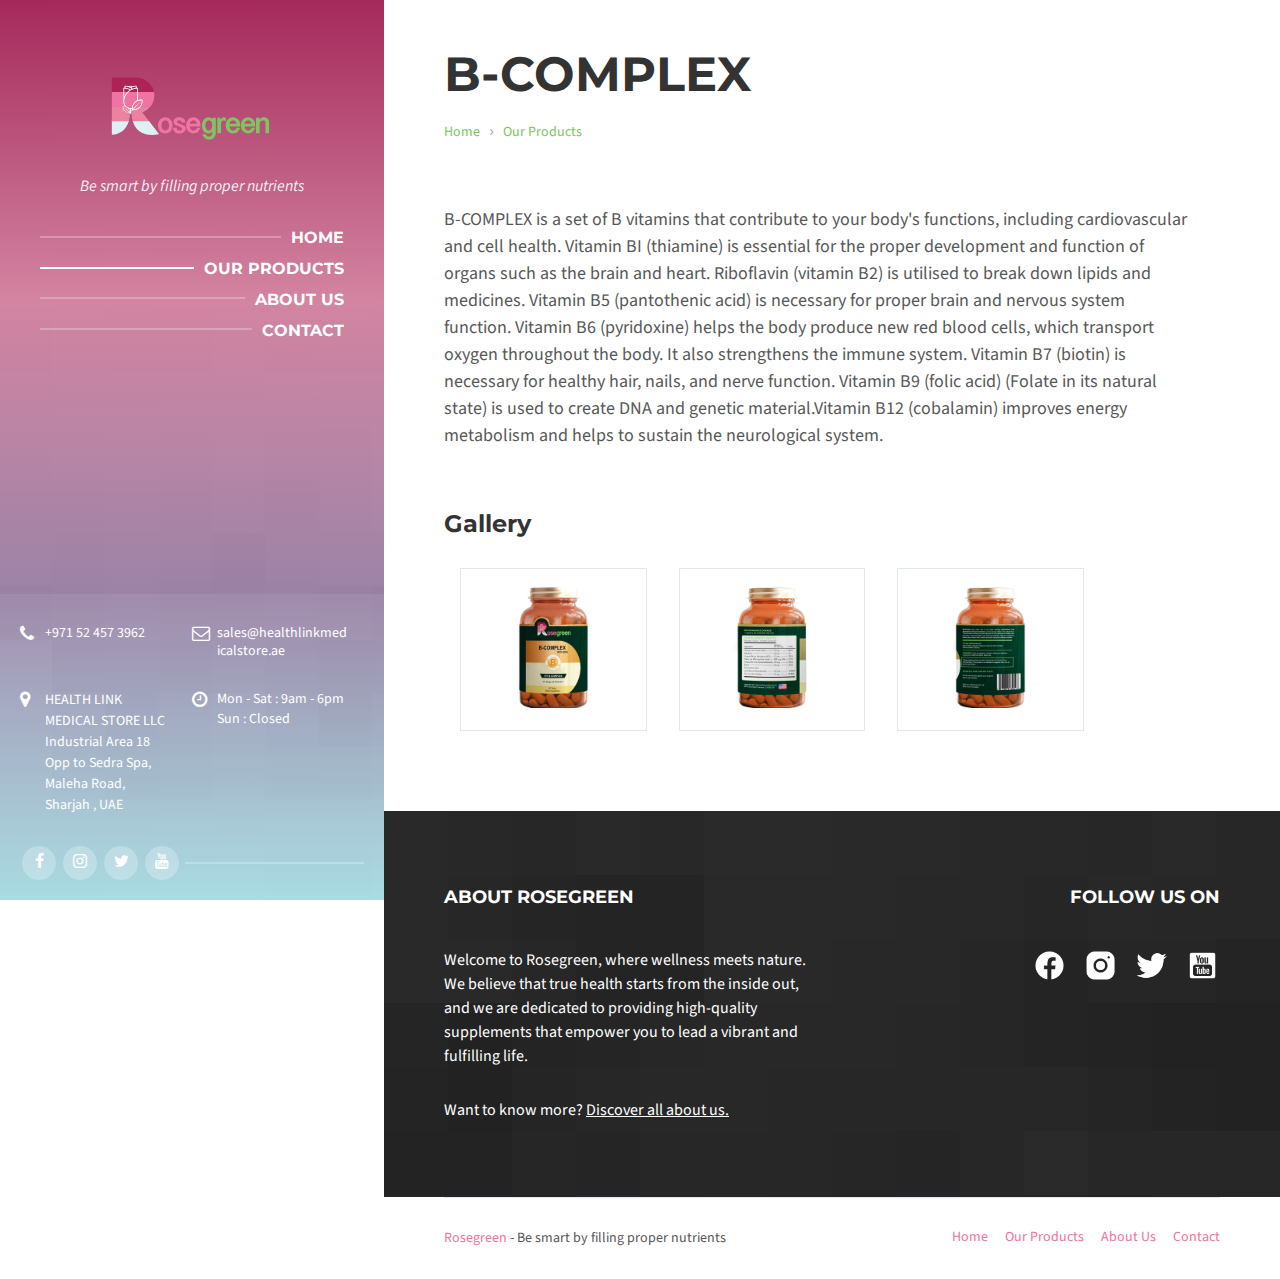
<file: b-complex.html>
<!DOCTYPE html>
<html lang="en-US">
  <head>
    <meta http-equiv="content-type" content="text/html; charset=utf-8" />
    <meta name="viewport" content="width=device-width, initial-scale=1.0" />
    <title>Service Detail | BeautySpot - HTML Template for Beauty Salons</title>
    <link rel="shortcut icon" href="images/favicon.ico" />

    <!-- STYLESHEETS : begin -->
    <link rel="stylesheet" type="text/css" href="assets/css/general.css" />
    <!-- Default styles generated from assets/scss/general.scss (do not edit) -->
    <link rel="stylesheet" type="text/css" href="assets/css/color-schemes/default.css" />
    <!-- Default color scheme generated from assets/scss/color-schemes/default.scss (change to other pre-defined or custom color scheme) -->
    <link rel="stylesheet" type="text/css" href="style.css" />
    <!-- Place your own CSS into this file -->
    <!-- STYLESHEETS : end -->
  </head>
  <body>
    <!-- WRAPPER : begin -->
    <div id="wrapper">
      <!-- HEADER : begin -->
      <header
        id="header"
        class="header--has-languages header--has-search header--has-cta header--has-contact header--has-social-links header--has-collision-detection header--has-expanded-panel"
        style="background-image: url('images/header_bg.jpg')">
        <div class="header__inner">
          <div class="header__content">
            <!-- HEADER LANGUAGES : begin -->
            <!-- <div class="header-languages">
              <span class="screen-reader-text">Choose language</span>
              <ul class="header-languages__list">
                <li class="header-languages__item header-languages__item--active">
                  <a href="#en" class="header-languages__item-link">EN</a>
                </li>

                <li class="header-languages__item">
                  <a href="#de" class="header-languages__item-link">DE</a>
                </li>

                <li class="header-languages__item">
                  <a href="#es" class="header-languages__item-link">ES</a>
                </li>
              </ul>

              <button type="button" class="header-languages__toggle" title="Choose language">
                <span class="header-languages__toggle-icon icon-close" aria-hidden="true"></span>
                <span class="header-languages__toggle-label">EN</span>
              </button>
            </div> -->
            <!-- HEADER LANGUAGES : end -->

            <!-- HEADER BRANDING : begin -->
            <div class="header-branding">
              <div class="header-branding__inner">
                <!-- HEADER LOGO : begin -->
                <div class="header-logo">
                  <a href="index.html" class="header-logo__link">
                    <svg
                      class="header-logo__image"
                      xmlns="http://www.w3.org/2000/svg"
                      xmlns:xlink="http://www.w3.org/1999/xlink"
                      version="1.1"
                      width="200"
                      height="100"
                      viewBox="0 0 460.239 223.642">
                      <defs>
                        <clipPath id="clip_0">
                          <path
                            transform="matrix(1,0,0,-1,0,223.642)"
                            d="M0 223.642H460.239V0H0Z" />
                        </clipPath>
                      </defs>
                      <g id="layer_1" data-name="Layer 1">
                        <g clip-path="url(#clip_0)">
                          <path
                            transform="matrix(1,0,0,-1,285.8186,146.9068)"
                            d="M0 0C-.024 1.546-.205 2.998-.544 4.357-.883 5.716-1.365 6.905-1.987 7.925-2.605 8.942-3.366 9.745-4.27 10.331-5.172 10.917-6.197 11.208-7.345 11.208-8.538 11.208-9.641 10.905-10.646 10.295-11.654 9.686-12.532 8.859-13.284 7.818-14.03 6.774-14.616 5.552-15.039 4.145-15.461 2.742-15.672 1.228-15.672-.387-15.672-2.001-15.461-3.527-15.039-4.954-14.616-6.382-14.03-7.637-13.284-8.716-12.532-9.793-11.654-10.64-10.646-11.262-9.641-11.883-8.538-12.193-7.345-12.193-6.174-12.193-5.13-11.889-4.217-11.28-3.304-10.67-2.537-9.834-1.915-8.767-1.294-7.702-.821-6.459-.491-5.044-.164-3.625 0-2.108 0-.491ZM8.294-17.852C8.294-20.356 7.854-22.553 6.974-24.439 6.096-26.324 4.931-27.9 3.479-29.167 2.025-30.428 .357-31.386-1.529-32.031-3.414-32.673-5.365-32.994-7.378-32.994-9.136-32.994-10.795-32.751-12.35-32.257-13.909-31.766-15.351-31.011-16.674-29.991-17.997-28.974-19.184-27.671-20.24-26.092-21.292-24.51-22.196-22.631-22.946-20.451H-14.827C-13.914-22.464-12.847-23.924-11.631-24.825-10.414-25.726-8.996-26.178-7.378-26.178-6.373-26.178-5.418-25.979-4.514-25.581-3.616-25.182-2.828-24.62-2.162-23.895-1.493-23.169-.967-22.312-.58-21.328-.193-20.347 0-19.267 0-18.096V-14.934C-1.148-16.198-2.495-17.189-4.041-17.902-5.588-18.616-7.122-18.976-8.645-18.976-11.033-18.976-13.165-18.488-15.039-17.516-16.912-16.546-18.5-15.214-19.8-13.528-21.099-11.842-22.092-9.87-22.77-7.607-23.449-5.347-23.79-2.941-23.79-.387-23.79 2.168-23.431 4.574-22.717 6.834-22.003 9.094-20.977 11.069-19.642 12.755-18.307 14.441-16.698 15.773-14.81 16.745-12.924 17.715-10.81 18.203-8.466 18.203-7.836 18.203-7.173 18.161-6.483 18.078-5.79 17.997-5.088 17.813-4.375 17.534-3.661 17.254-2.935 16.85-2.195 16.32-1.46 15.794-.726 15.086 0 14.197V17.498H8.294Z"
                            fill="#80c461" />
                          <path
                            transform="matrix(1,0,0,-1,297.6882,129.4083)"
                            d="M0 0H6.15L7.521-4.392C8.597-2.706 9.715-1.433 10.875-.58 12.035 .277 13.305 .702 14.688 .702 15.11 .702 15.788 .616 16.728 .44 17.664 .265 18.788-.187 20.1-.913V-8.08C19.235-7.753 18.488-7.494 17.87-7.307 17.248-7.122 16.734-6.985 16.323-6.905 15.913-6.822 15.595-6.774 15.375-6.765L14.899-6.748C13.87-6.748 12.945-6.962 12.124-7.396 11.303-7.83 10.613-8.404 10.048-9.118 9.489-9.834 9.052-10.658 8.749-11.595 8.446-12.532 8.294-13.504 8.294-14.512V-35.772H0Z"
                            fill="#80c461" />
                          <path
                            transform="matrix(1,0,0,-1,341.6485,143.2175)"
                            d="M0 0C-.143 1.124-.428 2.144-.862 3.057-1.297 3.97-1.862 4.761-2.566 5.43-3.268 6.096-4.101 6.614-5.061 6.974-6.022 7.339-7.075 7.521-8.223 7.521-9.278 7.521-10.257 7.322-11.158 6.923-12.059 6.525-12.856 5.983-13.546 5.308-14.239 4.627-14.813 3.83-15.268 2.917-15.725 2.001-16.035 1.029-16.198 0ZM-16.198-6.29C-16.059-7.577-15.755-8.802-15.285-9.962-14.818-11.122-14.221-12.139-13.492-13.019-12.767-13.897-11.925-14.595-10.964-15.11-10.004-15.624-8.972-15.883-7.872-15.883-5.835-15.883-4.143-15.327-2.792-14.215-1.448-13.1-.375-11.431 .422-9.207H8.08C7.613-11.339 6.858-13.236 5.814-14.899 4.773-16.561 3.536-17.968 2.108-19.116 .678-20.264-.895-21.141-2.62-21.75-4.339-22.36-6.114-22.663-7.94-22.663-10.518-22.663-12.838-22.149-14.899-21.12-16.96-20.088-18.717-18.705-20.168-16.972-21.623-15.238-22.741-13.219-23.526-10.911-24.311-8.603-24.703-6.174-24.703-3.619-24.703-1.228-24.311 1.062-23.526 3.25-22.741 5.442-21.623 7.372-20.168 9.049-18.717 10.724-16.954 12.053-14.881 13.037-12.808 14.019-10.483 14.512-7.907 14.512-5.424 14.512-3.176 14.069-1.16 13.177 .853 12.288 2.575 11.051 4.006 9.472 5.433 7.89 6.528 6.028 7.292 3.884 8.053 1.74 8.434-.574 8.434-3.057V-6.29Z"
                            fill="#80c461" />
                          <path
                            transform="matrix(1,0,0,-1,376.3593,143.2175)"
                            d="M0 0C-.143 1.124-.428 2.144-.862 3.057-1.297 3.97-1.862 4.761-2.566 5.43-3.268 6.096-4.101 6.614-5.061 6.974-6.022 7.339-7.075 7.521-8.223 7.521-9.278 7.521-10.257 7.322-11.158 6.923-12.059 6.525-12.856 5.983-13.546 5.308-14.239 4.627-14.813 3.83-15.268 2.917-15.725 2.001-16.035 1.029-16.198 0ZM-16.198-6.29C-16.059-7.577-15.755-8.802-15.285-9.962-14.818-11.122-14.221-12.139-13.492-13.019-12.767-13.897-11.925-14.595-10.964-15.11-10.004-15.624-8.972-15.883-7.872-15.883-5.835-15.883-4.143-15.327-2.792-14.215-1.448-13.1-.375-11.431 .422-9.207H8.08C7.613-11.339 6.858-13.236 5.814-14.899 4.773-16.561 3.536-17.968 2.108-19.116 .678-20.264-.895-21.141-2.62-21.75-4.339-22.36-6.114-22.663-7.94-22.663-10.518-22.663-12.838-22.149-14.899-21.12-16.96-20.088-18.717-18.705-20.168-16.972-21.623-15.238-22.741-13.219-23.526-10.911-24.311-8.603-24.703-6.174-24.703-3.619-24.703-1.228-24.311 1.062-23.526 3.25-22.741 5.442-21.623 7.372-20.168 9.049-18.717 10.724-16.954 12.053-14.881 13.037-12.808 14.019-10.483 14.512-7.907 14.512-5.424 14.512-3.176 14.069-1.16 13.177 .853 12.288 2.575 11.051 4.006 9.472 5.433 7.89 6.528 6.028 7.292 3.884 8.053 1.74 8.434-.574 8.434-3.057V-6.29Z"
                            fill="#80c461" />
                          <path
                            transform="matrix(1,0,0,-1,386.5652,129.4083)"
                            d="M0 0H8.294V-4.217C9.837-2.459 11.461-1.201 13.159-.437 14.857 .321 16.597 .702 18.378 .702 20.207 .702 21.846 .431 23.297-.104 24.748-.642 25.973-1.41 26.969-2.406 27.966-3.402 28.73-4.598 29.271-5.989 29.809-7.384 30.08-8.936 30.08-10.646V-35.772H21.786V-11.981C21.786-11.069 21.658-10.26 21.4-9.558 21.141-8.856 20.79-8.258 20.347-7.765 19.901-7.274 19.374-6.905 18.765-6.658 18.155-6.412 17.51-6.29 16.832-6.29 15.728-6.29 14.664-6.516 13.635-6.974 12.603-7.432 11.696-8.041 10.911-8.802 10.126-9.564 9.495-10.441 9.014-11.437 8.532-12.433 8.294-13.471 8.294-14.548V-35.772H0Z"
                            fill="#80c461" />
                          <path
                            transform="matrix(1,0,0,-1,169.2747,147.3644)"
                            d="M0 0C0-1.594 .199-3.093 .598-4.496 .996-5.903 1.564-7.131 2.302-8.187 3.039-9.243 3.937-10.072 4.99-10.682 6.043-11.289 7.226-11.595 8.538-11.595 9.849-11.595 11.039-11.289 12.106-10.682 13.171-10.072 14.078-9.243 14.827-8.187 15.58-7.131 16.151-5.903 16.552-4.496 16.951-3.093 17.147-1.594 17.147 0 17.147 1.594 16.951 3.099 16.552 4.517 16.151 5.933 15.58 7.17 14.827 8.223 14.078 9.278 13.171 10.114 12.106 10.735 11.039 11.357 9.849 11.666 8.538 11.666 7.226 11.666 6.043 11.357 4.99 10.735 3.937 10.114 3.039 9.278 2.302 8.223 1.564 7.17 .996 5.933 .598 4.517 .199 3.099 0 1.594 0 0M-8.294 0C-8.294 2.554-7.919 4.96-7.167 7.22-6.42 9.483-5.329 11.461-3.899 13.159-2.471 14.857-.708 16.201 1.389 17.183 3.485 18.167 5.867 18.658 8.538 18.658 11.208 18.658 13.593 18.167 15.69 17.183 17.786 16.201 19.556 14.857 20.995 13.159 22.437 11.461 23.538 9.483 24.299 7.22 25.06 4.96 25.441 2.554 25.441 0 25.441-2.528 25.066-4.919 24.317-7.167 23.564-9.415 22.47-11.384 21.031-13.07 19.588-14.756 17.819-16.088 15.722-17.058 13.629-18.03 11.244-18.518 8.573-18.518 5.903-18.518 3.518-18.03 1.421-17.058-.675-16.088-2.442-14.756-3.884-13.07-5.323-11.384-6.42-9.415-7.167-7.167-7.919-4.919-8.294-2.528-8.294 0"
                            fill="#ef74a1" />
                          <path
                            transform="matrix(1,0,0,-1,203.9262,152.4243)"
                            d="M0 0C.024-1.216 .211-2.254 .562-3.111 .913-3.964 1.383-4.654 1.969-5.183 2.555-5.71 3.221-6.09 3.97-6.322 4.722-6.56 5.516-6.676 6.361-6.676 7.155-6.676 7.937-6.611 8.698-6.483 9.457-6.355 10.138-6.135 10.735-5.832 11.333-5.528 11.806-5.118 12.16-4.603 12.511-4.086 12.686-3.432 12.686-2.635 12.686-1.981 12.475-1.407 12.053-.913 11.631-.422 11.074 .03 10.385 .44 9.695 .85 8.904 1.219 8.011 1.546 7.122 1.874 6.206 2.201 5.27 2.531 3.842 3.024 2.388 3.566 .913 4.163-.562 4.761-1.897 5.49-3.093 6.343-4.285 7.2-5.264 8.217-6.028 9.4-6.786 10.584-7.167 12.017-7.167 13.703-7.167 15.389-6.828 16.861-6.15 18.116-5.469 19.368-4.544 20.409-3.372 21.242-2.201 22.075-.815 22.696 .791 23.104 2.394 23.514 4.137 23.719 6.01 23.719 8.071 23.719 9.944 23.484 11.631 23.017 13.317 22.547 14.765 21.84 15.969 20.891 17.177 19.942 18.125 18.729 18.818 17.254 19.508 15.776 19.901 14.045 19.993 12.053H11.806C11.69 12.945 11.461 13.685 11.122 14.283 10.783 14.881 10.355 15.363 9.837 15.725 9.323 16.088 8.737 16.347 8.08 16.499 7.426 16.65 6.736 16.728 6.01 16.728 4.392 16.728 3.158 16.439 2.302 15.865 1.445 15.291 1.017 14.536 1.017 13.599 1.017 13.013 1.228 12.487 1.653 12.017 2.073 11.55 2.629 11.116 3.322 10.718 4.012 10.319 4.803 9.95 5.692 9.611 6.581 9.272 7.506 8.924 8.466 8.576 9.897 8.059 11.354 7.497 12.844 6.887 14.331 6.278 15.672 5.564 16.867 4.743 18.063 3.925 19.041 2.959 19.8 1.847 20.561 .735 20.942-.574 20.942-2.073 20.942-4.086 20.54-5.814 19.731-7.256 18.922-8.695 17.834-9.873 16.463-10.786 15.092-11.699 13.504-12.374 11.702-12.808 9.897-13.239 8-13.456 6.01-13.456 4.11-13.456 2.302-13.177 .58-12.615-1.142-12.053-2.653-11.214-3.952-10.102-5.255-8.99-6.301-7.589-7.098-5.903-7.895-4.217-8.33-2.248-8.398 0Z"
                            fill="#ef74a1" />
                          <path
                            transform="matrix(1,0,0,-1,250.4222,143.2175)"
                            d="M0 0C-.143 1.124-.428 2.144-.862 3.057-1.297 3.97-1.862 4.761-2.566 5.43-3.268 6.096-4.101 6.614-5.061 6.974-6.022 7.339-7.075 7.521-8.223 7.521-9.278 7.521-10.257 7.322-11.158 6.923-12.059 6.525-12.856 5.983-13.546 5.308-14.239 4.627-14.812 3.83-15.268 2.917-15.725 2.001-16.035 1.029-16.198 0ZM-16.198-6.29C-16.059-7.577-15.755-8.802-15.285-9.962-14.818-11.122-14.221-12.139-13.492-13.019-12.767-13.897-11.925-14.595-10.964-15.11-10.004-15.624-8.972-15.883-7.872-15.883-5.835-15.883-4.143-15.327-2.792-14.215-1.448-13.1-.375-11.431 .422-9.207H8.08C7.613-11.339 6.858-13.236 5.814-14.899 4.773-16.561 3.536-17.968 2.108-19.116 .678-20.264-.895-21.141-2.62-21.75-4.339-22.36-6.114-22.663-7.94-22.663-10.518-22.663-12.838-22.149-14.899-21.12-16.96-20.088-18.717-18.705-20.168-16.972-21.623-15.238-22.741-13.219-23.526-10.911-24.311-8.603-24.703-6.174-24.703-3.619-24.703-1.228-24.311 1.062-23.526 3.25-22.741 5.442-21.623 7.372-20.168 9.049-18.717 10.724-16.954 12.053-14.881 13.037-12.808 14.019-10.483 14.512-7.907 14.512-5.424 14.512-3.176 14.069-1.16 13.177 .853 12.288 2.575 11.051 4.006 9.472 5.433 7.89 6.528 6.028 7.292 3.884 8.053 1.74 8.434-.574 8.434-3.057V-6.29Z"
                            fill="#ef74a1" />
                          <path
                            transform="matrix(1,0,0,-1,117.3532,159.9109)"
                            d="M0 0C9.528-7.405 21.331-9.204 30.559-9.204 39.21-9.204 45.6-7.622 45.731-7.589L46.195-7.47 23.169 22.559H-14.497C-11.711 12.906-6.878 5.347 0 0"
                            fill="#ddf1f4" />
                          <path
                            transform="matrix(1,0,0,-1,54.8596,140.3409)"
                            d="M0 0V-27.885-28.516L.633-28.453C8.502-27.68 17.266-25.316 24.662-19.571 31.543-14.224 36.379-6.664 39.165 2.989H0V1.041Z"
                            fill="#ddf1f4" />
                          <path
                            transform="matrix(1,0,0,-1,152.0811,70.7785)"
                            d="M0 0C-3.354 17.694-18.075 31.412-36.251 33.253L-40.429 33.464H-97.223V0Z"
                            fill="#ad2355" />
                          <path
                            transform="matrix(1,0,0,-1,152.1697,78.3132)"
                            d="M0 0C0-.636-.018-1.27-.048-1.897-.018-1.27 0-.636 0 0M-97.309-25.78H-8.481C-2.786-18.723 .633-9.757 .633 0 .633 2.617 .387 5.177-.083 7.661H-97.309Z"
                            fill="#ef74a1" />
                          <path
                            transform="matrix(1,0,0,-1,143.6667,103.969799)"
                            d="M0 0H-88.807V-33.464H-49.624C-48.119-28.233-47.206-22.399-46.915-15.946V-16.059H-43.528C-43.233-22.464-42.323-28.263-40.827-33.464H-3.197L-18.78-13.147C-11.333-10.611-4.844-5.995 0 0"
                            fill="#e983a0" />
                          <path
                            transform="matrix(1,0,0,-1,116.9515,95.628498)"
                            d="M0 0-.839-.839V-1.674L-.419-1.847 0-1.674 .836-.836V0Z"
                            fill="#ffffff" />
                          <path
                            transform="matrix(1,0,0,-1,118.1817,104.894)"
                            d="M0 0C-3.577-3.577-8.336-5.549-13.4-5.549-13.715-5.549-14.03-5.537-14.346-5.522L-4.083 4.74V5.576H-4.919L-15.175-4.681C-15.199-4.157-15.211-3.634-15.196-3.111-15.036 1.713-13.07 6.248-9.659 9.659-8.041 11.28-6.168 12.576-4.089 13.519-1.615 14.64 1.02 15.208 3.747 15.208 4.321 15.208 4.898 15.181 5.469 15.128 5.989 9.495 4.018 4.018 0 0M-15.553 4.348-15.749 3.869-15.904 3.456-16.073 2.968-16.21 2.552-16.359 2.055-16.478 1.633-16.603 1.127-16.701 .699-16.805 .187-16.882-.247-16.963-.767-17.022-1.201-17.076-1.734-17.114-2.168-17.126-2.29C-18.11-2.495-19.119-2.599-20.13-2.599-21.914-2.599-23.666-2.278-25.331-1.645-27.481-.827-29.435 .509-30.981 2.215-33.426 4.913-34.773 8.404-34.773 12.047-34.773 16.204-33.946 20.234-32.31 24.025-31.51 25.884-30.52 27.653-29.366 29.31-28.441 30.636-27.413 31.888-26.294 33.051-24.332 35.088-22.089 36.854-19.636 38.276H-19.633C-18.262 39.07-16.814 39.76-15.327 40.331-14.967 40.468-14.604 40.598-14.239 40.72L-14.108 40.765C-13.775 40.875-13.439 40.982-13.097 41.083L-13.037 41.098C-12.668 41.205-12.297 41.306-11.925 41.401H-11.922C-11.532 41.499-11.143 41.589-10.747 41.672-10.432 41.737-10.117 41.8-9.802 41.856H-9.79C-9.483 41.91-9.18 41.96-8.874 42.005L-8.695 42.029-7.937 42.127C-7.622 42.163-7.31 42.195-6.994 42.219L-6.962 42.222C-6.453 42.264-5.962 42.293-5.481 42.308V15.042L-5.623 14.967-5.974 14.786-6.423 14.545-6.768 14.349-7.203 14.09-7.542 13.879-7.964 13.596-8.288 13.376-8.71 13.07-9.014 12.841-9.439 12.502-9.718 12.276-10.173 11.88-10.396 11.681-11.054 11.054-11.726 10.349-11.937 10.108-12.359 9.62-12.6 9.32-12.96 8.862-13.198 8.535-13.519 8.083-13.751 7.735-14.042 7.28-14.262 6.914-14.527 6.456-14.732 6.075-14.976 5.612-15.163 5.222-15.381 4.749ZM-19.142-8.648V-4.538C-18.479-4.499-17.819-4.416-17.165-4.3-17.147-5.035-17.093-5.769-16.998-6.492L-16.995-6.501ZM-21.114-13.436-22.199-12.353C-21.884-9.495-22.491-6.614-23.889-4.14-22.979-4.351-22.051-4.482-21.114-4.538ZM-30.776-5.448-24.141-12.083-24.531-12.091C-27.859-12.091-30.987-10.798-33.339-8.446-35.992-5.793-37.286-2.177-36.932 1.543-35.519 1.677-34.101 1.567-32.736 1.228L-32.441 .889C-30.687-1.047-28.468-2.56-26.03-3.485L-25.607-3.637C-24.034-5.847-23.222-8.532-23.306-11.244L-29.937-4.612H-30.776ZM-34.773 42.308C-34.294 42.293-33.803 42.264-33.295 42.222H-33.292C-32.878 42.189-32.468 42.145-32.061 42.094L-31.585 42.032-30.823 41.916C-30.473 41.859-30.122 41.794-29.774 41.725L-29.408 41.651C-29.078 41.58-28.748 41.505-28.421 41.422L-28.227 41.375C-26.83 41.018-25.462 40.557-24.135 40.007L-23.695 39.822-23.044 39.528-22.411 39.225-22.101 39.07-22.497 38.802-22.934 38.505-23.535 38.071-23.936 37.773-24.579 37.271-24.909 37.006C-25.215 36.756-25.515 36.501-25.81 36.239L-25.851 36.203C-26.161 35.93-26.464 35.65-26.764 35.365L-27.053 35.076-27.642 34.49-27.978 34.133-28.486 33.58-28.828 33.191-29.298 32.643-29.634 32.227-30.074 31.671-30.398 31.24-30.812 30.669-31.121 30.229-31.516 29.637-31.805 29.191-32.183 28.575-32.447 28.129-32.816 27.469-33.048 27.044-33.426 26.297-33.607 25.938C-33.785 25.563-33.955 25.188-34.121 24.807-34.327 24.329-34.52 23.847-34.701 23.359L-34.746 23.246-34.773 23.169ZM-32.23 46.995C-30.785 46.939-29.34 46.757-27.924 46.454-27.071 46.269-26.196 46.032-25.322 45.746-23.677 45.202-22.098 44.497-20.623 43.644-19.713 43.117-18.794 42.496-17.884 41.797L-17.557 41.541-17.89 41.383-18.637 41.033-19.142 40.78-19.856 40.405-20.13 40.262-20.234 40.316C-20.903 40.685-21.578 41.027-22.268 41.345L-22.277 41.348C-25.417 42.802-28.751 43.727-32.23 44.102ZM-17.798 46.766-17.983 46.68-18.518 46.436-19.202 46.109-19.731 45.832-20.13 45.627-20.522 45.832-21.055 46.109-21.733 46.433-22.277 46.683-22.458 46.766C-20.956 47.212-19.3 47.212-17.798 46.766M-17.296 44.833C-16.966 44.979-16.63 45.119-16.294 45.249L-16.02 45.356C-15.663 45.493-15.303 45.621-14.94 45.743L-14.934 45.746C-14.06 46.032-13.186 46.269-12.332 46.454-10.917 46.757-9.472 46.939-8.026 46.995V44.102L-8.098 44.093C-9.124 43.977-10.141 43.813-11.146 43.602H-11.152L-11.158 43.599C-11.512 43.525-11.863 43.444-12.213 43.361L-12.294 43.34C-12.609 43.263-12.924 43.18-13.236 43.09L-13.459 43.028-14.233 42.796-14.628 42.668-15.232 42.463-15.47 42.38-15.562 42.457-15.963 42.787-16.115 42.912-16.683 43.358-17.421 43.908-17.614 44.045-18.158 44.423C-17.893 44.554-17.629 44.684-17.358 44.806ZM7.339 16.151C7.28 16.594 6.932 16.942 6.492 16.998 5.585 17.117 4.663 17.18 3.747 17.18 1.243 17.18-1.189 16.737-3.512 15.877V43.311C-3.512 43.858-3.952 44.298-4.496 44.298-5.008 44.298-5.528 44.28-6.055 44.253V48C-6.055 48.544-6.498 48.985-7.042 48.985-8.954 48.985-10.872 48.782-12.746 48.381-13.525 48.214-14.322 47.994-15.116 47.747-16.641 48.613-18.363 49.074-20.13 49.074-21.893 49.074-23.615 48.613-25.141 47.747-25.935 47.994-26.732 48.214-27.511 48.381-29.384 48.782-31.302 48.985-33.214 48.985-33.759 48.985-34.202 48.544-34.202 48V44.253C-34.728 44.28-35.249 44.298-35.76 44.298-36.304 44.298-36.744 43.858-36.744 43.311V12.047C-36.744 8.666-35.721 5.397-33.827 2.644-35.055 2.816-36.31 2.828-37.541 2.665L-38.053 2.156C-38.612-2.091-37.199-6.26-34.175-9.281-31.6-11.857-28.177-13.275-24.531-13.275-24.034-13.275-23.532-13.239-23.038-13.186L-21.114-15.11V-15.128C-21.114-15.672-20.674-16.112-20.13-16.112-19.582-16.112-19.142-15.672-19.142-15.128V-10.319L-16.16-7.336-16.151-7.339C-15.241-7.458-14.316-7.521-13.4-7.521-7.809-7.521-2.555-5.344 1.395-1.395 6.031 3.241 8.196 9.638 7.339 16.151"
                            fill="#ffffff" />
                          <path
                            transform="matrix(1,0,0,-1,85.8301,107.092899)"
                            d="M0 0H-.836V-.836L-.288-1.383 .131-1.558 .547-1.386V-.547Z"
                            fill="#ffffff" />
                        </g>
                      </g>
                    </svg>

                    <!-- <img src="images/ROSEGREEN LOGO.jpg" class="header-logo__image" alt="Logo" /> -->
                  </a>
                </div>
                <!-- HEADER LOGO : end -->

                <!-- HEADER TITLE TAGLINE : begin -->
                <div class="header-title-tagline">
                  <!-- <div class="header-title">
                    <a href="index.html" class="header-title__link">Rosegreen</a>
                  </div> -->

                  <p class="header-tagline">Be smart by filling proper nutrients</p>
                </div>
                <!-- HEADER TITLE TAGLINE : end -->
              </div>
            </div>
            <!-- HEADER BRANDING : end -->

            <!-- HEADER MENU : begin -->
            <nav class="header-menu" aria-label="Header menu">
              <ul class="header-menu__list" role="menu">
                <!-- MENU ITEM : begin -->
                <li class="header-menu__item">
                  <span class="header-menu__item-link-wrapper">
                    <a href="index.html" class="header-menu__item-link">Home</a>
                  </span>

                  <!-- <button type="button" class="header-menu__submenu-toggle" title="Expand submenu">
                    <span class="header-menu__submenu-toggle-icon" aria-hidden="true"></span>
                  </button> -->

                  <!-- <ul class="header-menu__submenu">
                    <li class="header-menu__item header-menu__item--current">
                      <a href="index.html" class="header-menu__item-link" role="menuitem">Home 1</a>
                    </li>

                    <li class="header-menu__item">
                      <a href="index-2.html" class="header-menu__item-link" role="menuitem"
                        >Home 2</a
                      >
                    </li>
                  </ul> -->
                </li>
                <!-- MENU ITEM : end -->

                <!-- MENU ITEM : begin -->
                <li
                  class="header-menu__item header-menu__item--current header-menu__item--has-children">
                  <span class="header-menu__item-link-wrapper">
                    <a href="our-products.html" class="header-menu__item-link">Our Products</a>
                  </span>
                </li>
                <!-- MENU ITEM : end -->

                <!-- MENU ITEM : begin -->
                <!-- <li class="header-menu__item header-menu__item--has-children">
                  <span class="header-menu__item-link-wrapper">
                    <a href="product-archive.html" class="header-menu__item-link">Store</a>
                  </span>

                  <button type="button" class="header-menu__submenu-toggle" title="Expand submenu">
                    <span class="header-menu__submenu-toggle-icon" aria-hidden="true"></span>
                  </button>

                  <ul class="header-menu__submenu">
                    <li class="header-menu__item">
                      <a href="product-archive.html" class="header-menu__item-link" role="menuitem"
                        >Products</a
                      >
                    </li>

                    <li class="header-menu__item">
                      <a href="product-cart.html" class="header-menu__item-link" role="menuitem"
                        >Cart</a
                      >
                    </li>

                    <li class="header-menu__item">
                      <a href="product-checkout.html" class="header-menu__item-link" role="menuitem"
                        >Checkout</a
                      >
                    </li>
                  </ul>
                </li> -->
                <!-- MENU ITEM : end -->

                <!-- MENU ITEM : begin -->
                <li class="header-menu__item header-menu__item--has-children">
                  <span class="header-menu__item-link-wrapper">
                    <a href="about.html" class="header-menu__item-link">About Us</a>
                  </span>

                  <!-- <button type="button" class="header-menu__submenu-toggle" title="Expand submenu">
                    <span class="header-menu__submenu-toggle-icon" aria-hidden="true"></span>
                  </button>

                  <ul class="header-menu__submenu">
                    <li class="header-menu__item">
                      <a href="blog-archive.html" class="header-menu__item-link" role="menuitem"
                        >Blog</a
                      >
                    </li>

                    <li class="header-menu__item">
                      <a href="gallery-archive.html" class="header-menu__item-link" role="menuitem"
                        >Galleries</a
                      >
                    </li>

                    <li class="header-menu__item">
                      <a href="person-archive.html" class="header-menu__item-link" role="menuitem"
                        >Our Team</a
                      >
                    </li>

                    <li class="header-menu__item">
                      <a
                        href="testimonial-archive.html"
                        class="header-menu__item-link"
                        role="menuitem"
                        >Testimonials</a
                      >
                    </li>

                    <li class="header-menu__item">
                      <a href="faq-archive.html" class="header-menu__item-link" role="menuitem"
                        >FAQ</a
                      >
                    </li>
                  </ul> -->
                </li>
                <!-- MENU ITEM : end -->

                <!-- MENU ITEM : begin -->
                <li class="header-menu__item">
                  <span class="header-menu__item-link-wrapper">
                    <a href="contact.html" class="header-menu__item-link">Contact</a>
                  </span>
                </li>
                <!-- MENU ITEM : end -->

                <!-- MENU ITEM : begin -->
                <!-- <li class="header-menu__item header-menu__item--has-children">
                  <span class="header-menu__item-link-wrapper">
                    <a href="typography.html" class="header-menu__item-link">More</a>
                  </span>

                  <button type="button" class="header-menu__submenu-toggle" title="Expand submenu">
                    <span class="header-menu__submenu-toggle-icon" aria-hidden="true"></span>
                  </button>

                  <ul class="header-menu__submenu">
                    <li class="header-menu__item">
                      <a href="typography.html" class="header-menu__item-link" role="menuitem"
                        >Typography</a
                      >
                    </li>

                    <li class="header-menu__item">
                      <a href="elements.html" class="header-menu__item-link" role="menuitem"
                        >Elements</a
                      >
                    </li>

                    <li class="header-menu__item">
                      <a href="sidebar-left.html" class="header-menu__item-link" role="menuitem"
                        >Left Sidebar</a
                      >
                    </li>

                    <li class="header-menu__item">
                      <a href="sidebar-right.html" class="header-menu__item-link" role="menuitem"
                        >Right Sidebar</a
                      >
                    </li>

                    <li class="header-menu__item">
                      <a href="search-results.html" class="header-menu__item-link" role="menuitem"
                        >Search Results</a
                      >
                    </li>

                    <li class="header-menu__item">
                      <a href="404.html" class="header-menu__item-link" role="menuitem"
                        >Error 404 Page</a
                      >
                    </li>
                  </ul>
                </li> -->
                <!-- MENU ITEM : end -->
              </ul>
            </nav>
            <!-- HEADER MENU : end -->

            <!-- HEADER SEARCH : begin -->
            <!-- <div class="header-search">
              <div class="header-search__form"> -->
            <!-- SEARCH FORM : begin -->
            <!-- <form class="search-form" action="search-results.html" method="get" role="search">
                  <div class="search-form__inner">
                    <div class="search-form__input-holder">
                      <input
                        class="search-form__input"
                        type="text"
                        name="s"
                        placeholder="Search..."
                        value="" />

                      <button class="search-form__button" type="submit" title="Search">
                        <span class="search-form__button-icon" aria-hidden="true"></span>
                      </button>
                    </div>
                  </div>
                </form> -->
            <!-- SEARCH FORM : end -->
            <!-- </div> -->

            <!-- <button type="button" class="header-search__toggle" title="Search">
                <span class="header-search__toggle-icon" aria-hidden="true"></span>
              </button>
            </div> -->
            <!-- HEADER SEARCH : end -->

            <!-- HEADER PANEL : begin -->
            <div class="header-panel">
              <div class="header-panel__inner">
                <!-- HEADER PANEL TOP : begin -->
                <div class="header-panel__top">
                  <div class="header-panel__top-inner">
                    <!-- HEADER CTA : begin -->
                    <!-- <div class="header-cta">
                      <a href="contact.html" class="header-cta__button">Make An Appointment</a>
                    </div> -->
                    <!-- HEADER CTA : end -->

                    <!-- HEADER CONTACT : begin -->
                    <div class="header-contact">
                      <div class="header-contact__inner">
                        <ul class="header-contact__list">
                          <!-- CONTACT ITEM : begin -->
                          <li class="header-contact__item header-contact__item--has-icon">
                            <span
                              class="header-contact__item-icon icon-phone"
                              aria-hidden="true"></span>
                            <a href="tel:12346789">+971 52 457 3962</a>
                          </li>
                          <!-- CONTACT ITEM : end -->

                          <!-- CONTACT ITEM : begin -->
                          <li class="header-contact__item header-contact__item--has-icon">
                            <span
                              class="header-contact__item-icon icon-envelope-o"
                              aria-hidden="true"></span>
                            <a href="mailto:sales@healthlinkmedicalstore.ae"
                              >sales@healthlinkmedicalstore.ae</a
                            >
                          </li>
                          <!-- CONTACT ITEM : end -->

                          <!-- CONTACT ITEM : begin -->
                          <li class="header-contact__item header-contact__item--has-icon">
                            <span
                              class="header-contact__item-icon icon-map-marker"
                              aria-hidden="true"></span>
                            <p>
                              HEALTH LINK MEDICAL STORE LLC<br />
                              Industrial Area 18<br />
                              Opp to Sedra Spa, Maleha Road, <br />
                              Sharjah , UAE
                            </p>
                          </li>
                          <!-- CONTACT ITEM : end -->

                          <!-- CONTACT ITEM : begin -->
                          <li class="header-contact__item header-contact__item--has-icon">
                            <span
                              class="header-contact__item-icon icon-clock-o"
                              aria-hidden="true"></span>
                            <dl>
                              <dd>Mon - Sat : 9am - 6pm</dd>
                              <dd>Sun : Closed</dd>
                            </dl>
                          </li>
                          <!-- CONTACT ITEM : end -->
                        </ul>
                      </div>
                    </div>
                    <!-- HEADER CONTACT : end -->
                  </div>
                </div>
                <!-- HEADER PANEL TOP : end -->

                <!-- HEADER PANEL BOTTOM : begin -->
                <div class="header-panel__bottom">
                  <div class="header-panel__bottom-inner">
                    <!-- HEADER SOCIAL : begin -->
                    <div class="header-social">
                      <ul class="header-social__list">
                        <!-- SOCIAL ITEM : begin -->
                        <li class="header-social__item header-social__item--facebook">
                          <a
                            class="header-social__item-link"
                            href="#facebook"
                            target="_blank"
                            title="Facebook">
                            <span
                              class="header-social__icon icon-facebook"
                              aria-hidden="true"></span>
                          </a>
                        </li>
                        <!-- SOCIAL ITEM : end -->

                        <!-- SOCIAL ITEM : begin -->
                        <li class="header-social__item header-social__item--instagram">
                          <a
                            class="header-social__item-link"
                            href="#instagram"
                            target="_blank"
                            title="Instagram">
                            <span
                              class="header-social__icon icon-instagram"
                              aria-hidden="true"></span>
                          </a>
                        </li>
                        <!-- SOCIAL ITEM : end -->

                        <!-- SOCIAL ITEM : begin -->
                        <li class="header-social__item header-social__item--twitter">
                          <a
                            class="header-social__item-link"
                            href="#twitter"
                            target="_blank"
                            title="Twitter">
                            <span
                              class="header-social__icon icon-twitter"
                              aria-hidden="true"></span>
                          </a>
                        </li>
                        <!-- SOCIAL ITEM : end -->

                        <!-- SOCIAL ITEM : begin -->
                        <li class="header-social__item header-social__item--youtube">
                          <a
                            class="header-social__item-link"
                            href="#youtube"
                            target="_blank"
                            title="YouTube">
                            <span
                              class="header-social__icon icon-youtube"
                              aria-hidden="true"></span>
                          </a>
                        </li>
                        <!-- SOCIAL ITEM : end -->
                      </ul>
                    </div>
                    <!-- HEADER SOCIAL : end -->

                    <span class="header-panel__bottom-decor" aria-hidden="true"></span>

                    <!-- HEADER CART : begin -->
                    <!-- <div class="header-cart">
                      <a href="product-cart.html" class="header-cart__button">
                        <span class="header-cart__button-icon" aria-hidden="true"></span>
                        <span class="header-cart__button-info">3</span>
                      </a>
                    </div> -->
                    <!-- HEADER CART : end -->
                  </div>
                </div>
                <!-- HEADER PANEL BOTTOM : end -->
              </div>

              <button type="button" class="header-panel__toggle">
                <span class="header-panel__toggle-icon" aria-hidden="true"></span>
              </button>
            </div>
            <!-- HEADER PANEL : end -->

            <button type="button" class="header-mobile-toggle">
              <span class="header-mobile-toggle__icon" aria-hidden="true"></span>
            </button>
          </div>
        </div>
      </header>
      <!-- HEADER : end -->

      <!-- CORE : begin -->
      <div id="core">
        <div class="core__inner">
          <!-- PAGE HEADER : begin -->
          <div class="page-header">
            <div class="page-header__inner">
              <div class="lsvr-container">
                <div class="page-header__content">
                  <h1 class="page-header__title">B-COMPLEX</h1>

                  <!-- BREADCRUMBS : begin -->
                  <div class="breadcrumbs">
                    <div class="breadcrumbs__inner">
                      <ul class="breadcrumbs__list">
                        <li class="breadcrumbs__item">
                          <a href="index.html" class="breadcrumbs__link">Home</a>
                        </li>

                        <li class="breadcrumbs__item">
                          <a href="our-products.html" class="breadcrumbs__link">Our Products</a>
                        </li>
                      </ul>
                    </div>
                  </div>
                  <!-- BREADCRUMBS : end -->
                </div>
              </div>
            </div>
          </div>
          <!-- PAGE HEADER : end -->

          <!-- CORE COLUMNS : begin -->
          <div class="core__columns">
            <div class="core__columns-inner">
              <div class="lsvr-container">
                <!-- COLUMNS GRID : begin -->
                <div class="core__columns-grid lsvr-grid">
                  <!-- MAIN COLUMN : begin -->
                  <div
                    class="core__columns-col core__columns-col--main core__columns-col--left lsvr-grid__col lsvr-grid__col--span-9 lsvr-grid__col--md-span-12">
                    <!-- MAIN : begin -->
                    <main id="main">
                      <div class="main__inner">
                        <!-- PAGE : begin -->
                        <div class="page service-post-page service-post-single">
                          <div class="page__content">
                            <!-- POST : begin -->
                            <article class="post service-post">
                              <div class="post__inner">
                                <!-- POST CONTENT : begin -->
                                <div class="post__content">
                                  <p>
                                    B-COMPLEX is a set of B vitamins that contribute to your body's
                                    functions, including cardiovascular and cell health. Vitamin BI
                                    (thiamine) is essential for the proper development and function
                                    of organs such as the brain and heart. Riboflavin (vitamin B2)
                                    is utilised to break down lipids and medicines. Vitamin B5
                                    (pantothenic acid) is necessary for proper brain and nervous
                                    system function. Vitamin B6 (pyridoxine) helps the body produce
                                    new red blood cells, which transport oxygen throughout the body.
                                    It also strengthens the immune system. Vitamin B7 (biotin) is
                                    necessary for healthy hair, nails, and nerve function. Vitamin
                                    B9 (folic acid) (Folate in its natural state) is used to create
                                    DNA and genetic material.Vitamin B12 (cobalamin) improves energy
                                    metabolism and helps to sustain the neurological system.
                                  </p>

                                  <!-- <table>
                                    <thead>
                                      <tr>
                                        <th>Service</th>
                                        <th>Price</th>
                                      </tr>
                                    </thead>
                                    <tbody>
                                      <tr>
                                        <td>Wash</td>
                                        <td>$10.50</td>
                                      </tr>
                                      <tr>
                                        <td>Cut and Finish</td>
                                        <td>$19.99</td>
                                      </tr>
                                      <tr>
                                        <td>Blow Dries</td>
                                        <td>$14</td>
                                      </tr>
                                      <tr>
                                        <td>Hair Colouring</td>
                                        <td>$12.50</td>
                                      </tr>
                                      <tr>
                                        <td>Evening Hairdressing</td>
                                        <td>$18.99</td>
                                      </tr>
                                    </tbody>
                                  </table> -->
                                </div>
                                <!-- POST CONTENT : end -->

                                <!-- POST GALLERY : begin -->
                                <div class="post__gallery">
                                  <h3 class="post__gallery-title">Gallery</h3>

                                  <ul
                                    class="post__image-list lsvr-grid lsvr-grid--4-cols lsvr-grid--md-2-cols lsvr-grid--masonry">
                                    <!-- GALLERY IMAGE : begin -->
                                    <li class="post__image-item lsvr-grid__col">
                                      <a
                                        href="images/B COMPLEX 01.jpg"
                                        class="post__image-link open-in-lightbox">
                                        <img
                                          src="images/B COMPLEX 01.jpg"
                                          class="post__image"
                                          alt="Gallery image" />
                                      </a>
                                    </li>
                                    <!-- GALLERY IMAGE : end -->

                                    <!-- GALLERY IMAGE : begin -->
                                    <li class="post__image-item lsvr-grid__col">
                                      <a
                                        href="images/B COMPLEX 2.jpg"
                                        class="post__image-link open-in-lightbox">
                                        <img
                                          src="images/B COMPLEX 2.jpg"
                                          class="post__image"
                                          alt="Gallery image" />
                                      </a>
                                    </li>
                                    <!-- GALLERY IMAGE : end -->

                                    <!-- GALLERY IMAGE : begin -->
                                    <li class="post__image-item lsvr-grid__col">
                                      <a
                                        href="images/B COMPLEX 3.jpg"
                                        class="post__image-link open-in-lightbox">
                                        <img
                                          src="images/B COMPLEX 3.jpg"
                                          class="post__image"
                                          alt="Gallery image" />
                                      </a>
                                    </li>
                                    <!-- GALLERY IMAGE : end -->

                                    <!-- GALLERY IMAGE : begin -->
                                    <!-- <li class="post__image-item lsvr-grid__col">
                                      <a
                                        href="images/gallery_04.jpg"
                                        class="post__image-link open-in-lightbox">
                                        <img
                                          src="images/gallery_04.jpg"
                                          class="post__image"
                                          alt="Gallery image" />
                                      </a>
                                    </li> -->
                                    <!-- GALLERY IMAGE : end -->

                                    <!-- GALLERY IMAGE : begin -->
                                    <!-- <li class="post__image-item lsvr-grid__col">
                                      <a
                                        href="images/gallery_05.jpg"
                                        class="post__image-link open-in-lightbox">
                                        <img
                                          src="images/gallery_05.jpg"
                                          class="post__image"
                                          alt="Gallery image" />
                                      </a>
                                    </li> -->
                                    <!-- GALLERY IMAGE : end -->

                                    <!-- GALLERY IMAGE : begin -->
                                    <!-- <li class="post__image-item lsvr-grid__col">
                                      <a
                                        href="images/gallery_06.jpg"
                                        class="post__image-link open-in-lightbox">
                                        <img
                                          src="images/gallery_06.jpg"
                                          class="post__image"
                                          alt="Gallery image" />
                                      </a>
                                    </li> -->
                                    <!-- GALLERY IMAGE : end -->

                                    <!-- GALLERY IMAGE : begin -->
                                    <!-- <li class="post__image-item lsvr-grid__col">
                                      <a
                                        href="images/gallery_07.jpg"
                                        class="post__image-link open-in-lightbox">
                                        <img
                                          src="images/gallery_07.jpg"
                                          class="post__image"
                                          alt="Gallery image" />
                                      </a>
                                    </li> -->
                                    <!-- GALLERY IMAGE : end -->

                                    <!-- GALLERY IMAGE : begin -->
                                    <!-- <li class="post__image-item lsvr-grid__col">
                                      <a
                                        href="images/gallery_08.jpg"
                                        class="post__image-link open-in-lightbox">
                                        <img
                                          src="images/gallery_08.jpg"
                                          class="post__image"
                                          alt="Gallery image" />
                                      </a>
                                    </li> -->
                                    <!-- GALLERY IMAGE : end -->
                                  </ul>
                                </div>
                                <!-- POST GALLERY : end -->
                              </div>
                            </article>
                            <!-- POST : end -->
                          </div>
                        </div>
                        <!-- PAGE : end -->
                      </div>
                    </main>
                    <!-- MAIN : end -->
                  </div>
                  <!-- MAIN COLUMN : end -->

                  <!-- SIDEBAR COLUMN : begin -->
                  <!-- <div
                    class="core__columns-col core__columns-col--sidebar core__columns-col--right lsvr-grid__col lsvr-grid__col--span-3 lsvr-grid__col--md-span-12"> -->
                  <!-- SIDEBAR : begin -->
                  <!-- <aside id="sidebar">
                      <div class="sidebar__inner"> -->
                  <!-- LSVR SERVICE LIST WIDGET : begin -->
                  <!-- <div class="widget lsvr-service-list-widget">
                          <div class="widget__inner">
                            <h3 class="widget__title">Services</h3>
                            <div class="widget__content">
                              <ul class="lsvr-service-list-widget__list"> -->
                  <!-- SERVICE LIST ITEM : begin -->
                  <!-- <li
                                  class="lsvr-service-list-widget__item lsvr-service-list-widget__item--has-icon lsvr-service-list-widget__item--current">
                                  <span
                                    class="lsvr-service-list-widget__item-icon icon-powder-brush"
                                    aria-hidden="true"></span>
                                  <a
                                    href="service-single.html"
                                    class="lsvr-service-list-widget__item-link"
                                    >Cosmetics</a
                                  >
                                </li> -->
                  <!-- SERVICE LIST ITEM : end -->

                  <!-- SERVICE LIST ITEM : begin -->
                  <!-- <li
                                  class="lsvr-service-list-widget__item lsvr-service-list-widget__item--has-icon">
                                  <span
                                    class="lsvr-service-list-widget__item-icon icon-hair-dryer"
                                    aria-hidden="true"></span>
                                  <a
                                    href="service-single.html"
                                    class="lsvr-service-list-widget__item-link"
                                    >Hairdressing</a
                                  >
                                </li> -->
                  <!-- SERVICE LIST ITEM : end -->

                  <!-- SERVICE LIST ITEM : begin -->
                  <!-- <li
                                  class="lsvr-service-list-widget__item lsvr-service-list-widget__item--has-icon">
                                  <span
                                    class="lsvr-service-list-widget__item-icon icon-beard"
                                    aria-hidden="true"></span>
                                  <a
                                    href="service-single.html"
                                    class="lsvr-service-list-widget__item-link"
                                    >Barber</a
                                  >
                                </li> -->
                  <!-- SERVICE LIST ITEM : end -->

                  <!-- SERVICE LIST ITEM : begin -->
                  <!-- <li
                                  class="lsvr-service-list-widget__item lsvr-service-list-widget__item--has-icon">
                                  <span
                                    class="lsvr-service-list-widget__item-icon icon-spa-lotion"
                                    aria-hidden="true"></span>
                                  <a
                                    href="service-single.html"
                                    class="lsvr-service-list-widget__item-link"
                                    >Massages</a
                                  >
                                </li> -->
                  <!-- SERVICE LIST ITEM : end -->

                  <!-- SERVICE LIST ITEM : begin -->
                  <!-- <li
                                  class="lsvr-service-list-widget__item lsvr-service-list-widget__item--has-icon">
                                  <span
                                    class="lsvr-service-list-widget__item-icon icon-lotus-flower"
                                    aria-hidden="true"></span>
                                  <a
                                    href="service-single.html"
                                    class="lsvr-service-list-widget__item-link"
                                    >Body Treatments</a
                                  >
                                </li> -->
                  <!-- SERVICE LIST ITEM : end -->

                  <!-- SERVICE LIST ITEM : begin -->
                  <!-- <li
                                  class="lsvr-service-list-widget__item lsvr-service-list-widget__item--has-icon">
                                  <span
                                    class="lsvr-service-list-widget__item-icon icon-essence-candle-1"
                                    aria-hidden="true"></span>
                                  <a
                                    href="service-single.html"
                                    class="lsvr-service-list-widget__item-link"
                                    >Aromatherapy</a
                                  >
                                </li> -->
                  <!-- SERVICE LIST ITEM : end -->
                  <!-- </ul>
                            </div>
                          </div>
                        </div> -->
                  <!-- LSVR SERVICE LIST WIDGET : end -->
                  <!-- </div>
                    </aside> -->
                  <!-- SIDEBAR : end -->
                  <!-- </div> -->
                  <!-- SIDEBAR COLUMN : end -->
                </div>
                <!-- COLUMNS GRID : end -->
              </div>
            </div>
          </div>
          <!-- CORE COLUMNS : end -->
        </div>
      </div>
      <!-- CORE : end -->

      <!-- FOOTER : begin -->
      <footer id="footer">
        <div class="footer__inner">
          <!-- FOOTER WIDGETS : begin -->
          <div class="footer-widgets" style="background-image: url('images/footer_bg.jpg')">
            <div class="footer-widgets__inner">
              <div class="lsvr-container">
                <!-- WIDGETS GRID : begin -->
                <div class="footer-widgets__grid lsvr-grid">
                  <!-- GRID COLUMN : begin -->
                  <div
                    class="footer-widgets__grid-col lsvr-grid__col lsvr-grid__col--span-2 lsvr-grid__col--md-span-12">
                    <!-- TEXT WIDGET : begin -->
                    <div class="widget lsvr-text-widget">
                      <div class="widget__inner">
                        <h3 class="widget__title">About Rosegreen</h3>
                        <div class="widget__content">
                          <p>
                            Welcome to Rosegreen, where wellness meets nature. We believe that true
                            health starts from the inside out, and we are dedicated to providing
                            high-quality supplements that empower you to lead a vibrant and
                            fulfilling life.
                          </p>
                          <p>
                            Want to know more?
                            <a href="about.html">Discover all about us.</a>
                          </p>
                        </div>
                      </div>
                    </div>
                    <!-- TEXT WIDGET : end -->
                  </div>
                  <!-- GRID COLUMN : end -->

                  <!-- GRID COLUMN : begin -->
                  <div
                    class="footer-widgets__grid-col lsvr-grid__col lsvr-grid__col--span-2 lsvr-grid__col--md-span-12">
                    <!-- IMAGE GRID WIDGET : begin -->
                    <div class="widget lsvr-image-grid-widget">
                      <div class="widget__inner">
                        <h3 class="widget__title sm-text-start text-end">Follow Us on</h3>
                        <div class="widget__content">
                          <div
                            class="lsvr-images-widget__grid flex lsvr-grid--4-cols lsvr-grid--sm-2-cols justify-end sm-justify-start gap-2">
                            <div class="">
                              <a href="">
                                <p class="brand_images">
                                  <img src="images/brand_01.png" alt="Brand 1" />
                                </p>
                              </a>
                            </div>

                            <div class="">
                              <a href="">
                                <p class="brand_images">
                                  <img src="images/brand_02.png" alt="Brand 1" />
                                </p>
                              </a>
                            </div>

                            <div class="">
                              <a href="">
                                <p class="brand_images">
                                  <img src="images/brand_03.png" alt="Brand 1" />
                                </p>
                              </a>
                            </div>

                            <div class="">
                              <a href="">
                                <p class="brand_images">
                                  <img src="images/brand_04.png" alt="Brand 1" />
                                </p>
                              </a>
                            </div>
                          </div>
                        </div>
                      </div>
                    </div>
                    <!-- IMAGE GRID WIDGET : end -->
                  </div>
                  <!-- GRID COLUMN : end -->
                </div>
                <!-- WIDGETS GRID : end -->
              </div>
            </div>
          </div>
          <!-- FOOTER WIDGETS : end -->

          <!-- FOOTER BOTTOM : begin -->
          <div class="footer-bottom">
            <div class="lsvr-container">
              <div class="footer-bottom__inner">
                <!-- FOOTER MENU : begin -->
                <nav class="footer-menu">
                  <ul class="footer-menu__list">
                    <li class="footer-menu__item">
                      <a href="index.html">Home</a>
                    </li>

                    <li class="footer-menu__item">
                      <a href="our-products.html">Our Products</a>
                    </li>

                    <li class="footer-menu__item">
                      <a href="about.html">About Us</a>
                    </li>

                    <li class="footer-menu__item">
                      <a href="contact.html">Contact</a>
                    </li>

                    <!-- <li class="footer-menu__item">
                      <a href="../beautyspot.rtl/index.html">RTL Version</a>
                    </li> -->
                  </ul>
                </nav>
                <!-- FOOTER MENU : end -->

                <!-- FOOTER TEXT : begin -->
                <div class="footer-text">
                  <p>
                    <a href="index.html">Rosegreen</a>
                    - Be smart by filling proper nutrients
                  </p>
                </div>
                <!-- FOOTER TEXT : end -->
              </div>
            </div>
          </div>
          <!-- FOOTER BOTTOM : end -->
        </div>
      </footer>
      <!-- FOOTER : end -->
    </div>
    <!-- WRAPPER : end -->

    <!-- SCRIPTS : begin -->
    <script src="assets/js/jquery-3.5.1.min.js" type="text/javascript"></script>
    <script src="assets/js/third-party-scripts.min.js" type="text/javascript"></script>
    <script src="assets/js/scripts.js" type="text/javascript"></script>
    <!-- SCRIPTS : end -->
  </body>
</html>
</file>
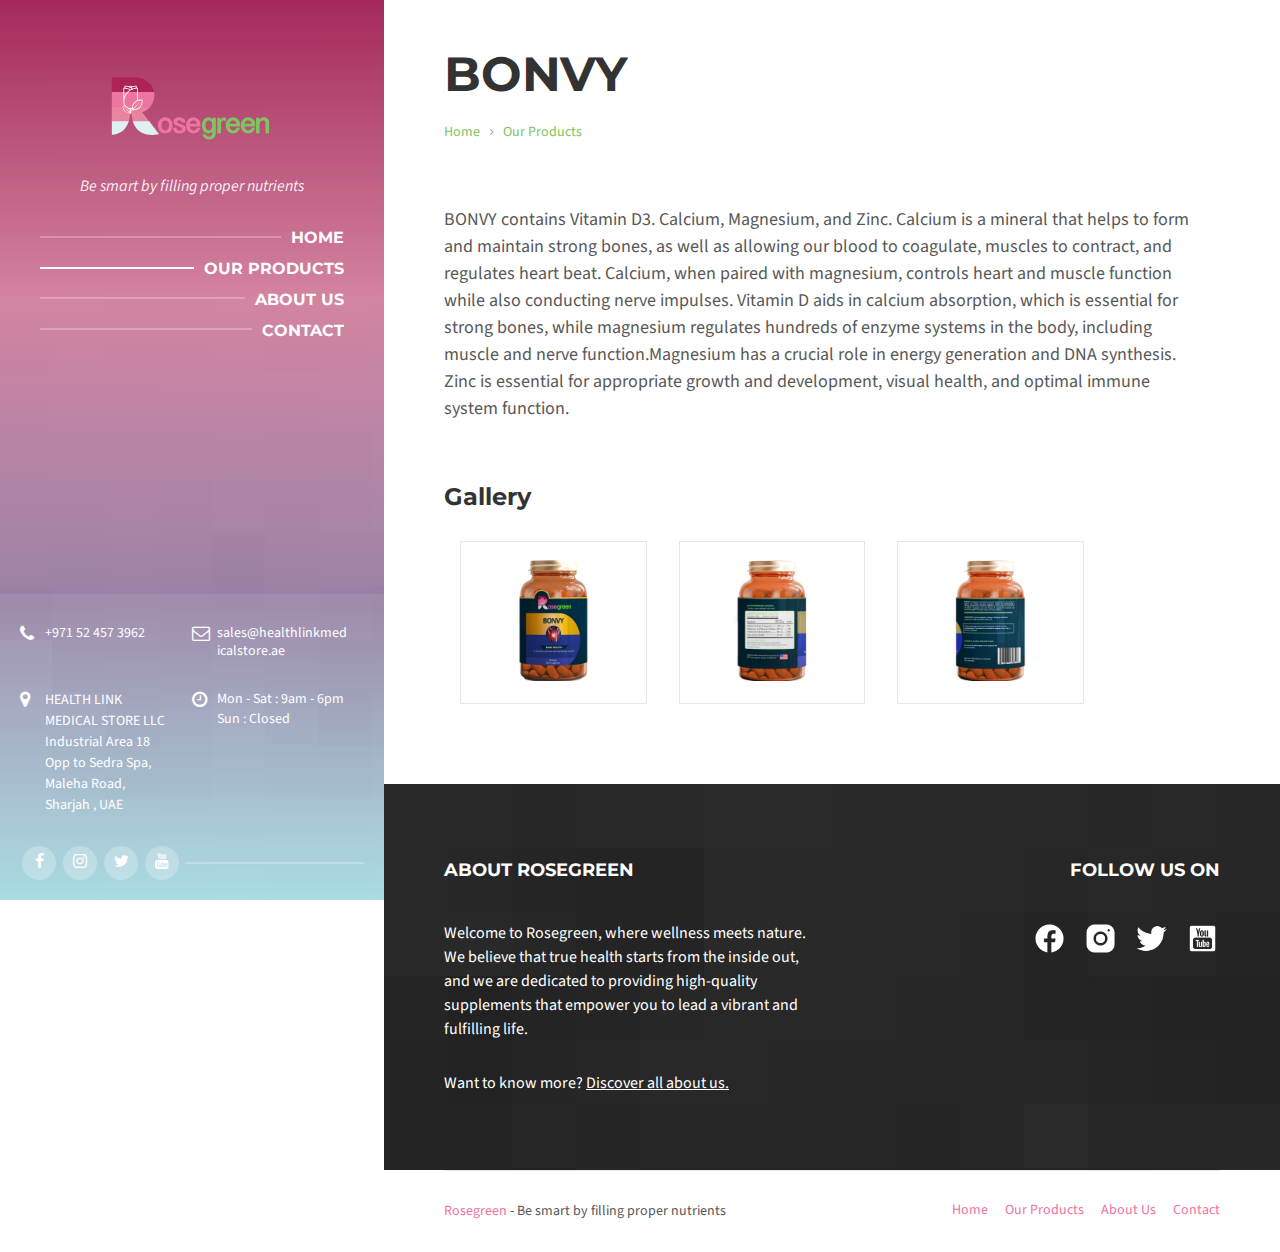
<file: bonvy.html>
<!DOCTYPE html>
<html lang="en-US">
  <head>
    <meta http-equiv="content-type" content="text/html; charset=utf-8" />
    <meta name="viewport" content="width=device-width, initial-scale=1.0" />
    <title>Service Detail | BeautySpot - HTML Template for Beauty Salons</title>
    <link rel="shortcut icon" href="images/favicon.ico" />

    <!-- STYLESHEETS : begin -->
    <link rel="stylesheet" type="text/css" href="assets/css/general.css" />
    <!-- Default styles generated from assets/scss/general.scss (do not edit) -->
    <link rel="stylesheet" type="text/css" href="assets/css/color-schemes/default.css" />
    <!-- Default color scheme generated from assets/scss/color-schemes/default.scss (change to other pre-defined or custom color scheme) -->
    <link rel="stylesheet" type="text/css" href="style.css" />
    <!-- Place your own CSS into this file -->
    <!-- STYLESHEETS : end -->
  </head>
  <body>
    <!-- WRAPPER : begin -->
    <div id="wrapper">
      <!-- HEADER : begin -->
      <header
        id="header"
        class="header--has-languages header--has-search header--has-cta header--has-contact header--has-social-links header--has-collision-detection header--has-expanded-panel"
        style="background-image: url('images/header_bg.jpg')">
        <div class="header__inner">
          <div class="header__content">
            <!-- HEADER LANGUAGES : begin -->
            <!-- <div class="header-languages">
              <span class="screen-reader-text">Choose language</span>
              <ul class="header-languages__list">
                <li class="header-languages__item header-languages__item--active">
                  <a href="#en" class="header-languages__item-link">EN</a>
                </li>

                <li class="header-languages__item">
                  <a href="#de" class="header-languages__item-link">DE</a>
                </li>

                <li class="header-languages__item">
                  <a href="#es" class="header-languages__item-link">ES</a>
                </li>
              </ul>

              <button type="button" class="header-languages__toggle" title="Choose language">
                <span class="header-languages__toggle-icon icon-close" aria-hidden="true"></span>
                <span class="header-languages__toggle-label">EN</span>
              </button>
            </div> -->
            <!-- HEADER LANGUAGES : end -->

            <!-- HEADER BRANDING : begin -->
            <div class="header-branding">
              <div class="header-branding__inner">
                <!-- HEADER LOGO : begin -->
                <div class="header-logo">
                  <a href="index.html" class="header-logo__link">
                    <svg
                      class="header-logo__image"
                      xmlns="http://www.w3.org/2000/svg"
                      xmlns:xlink="http://www.w3.org/1999/xlink"
                      version="1.1"
                      width="200"
                      height="100"
                      viewBox="0 0 460.239 223.642">
                      <defs>
                        <clipPath id="clip_0">
                          <path
                            transform="matrix(1,0,0,-1,0,223.642)"
                            d="M0 223.642H460.239V0H0Z" />
                        </clipPath>
                      </defs>
                      <g id="layer_1" data-name="Layer 1">
                        <g clip-path="url(#clip_0)">
                          <path
                            transform="matrix(1,0,0,-1,285.8186,146.9068)"
                            d="M0 0C-.024 1.546-.205 2.998-.544 4.357-.883 5.716-1.365 6.905-1.987 7.925-2.605 8.942-3.366 9.745-4.27 10.331-5.172 10.917-6.197 11.208-7.345 11.208-8.538 11.208-9.641 10.905-10.646 10.295-11.654 9.686-12.532 8.859-13.284 7.818-14.03 6.774-14.616 5.552-15.039 4.145-15.461 2.742-15.672 1.228-15.672-.387-15.672-2.001-15.461-3.527-15.039-4.954-14.616-6.382-14.03-7.637-13.284-8.716-12.532-9.793-11.654-10.64-10.646-11.262-9.641-11.883-8.538-12.193-7.345-12.193-6.174-12.193-5.13-11.889-4.217-11.28-3.304-10.67-2.537-9.834-1.915-8.767-1.294-7.702-.821-6.459-.491-5.044-.164-3.625 0-2.108 0-.491ZM8.294-17.852C8.294-20.356 7.854-22.553 6.974-24.439 6.096-26.324 4.931-27.9 3.479-29.167 2.025-30.428 .357-31.386-1.529-32.031-3.414-32.673-5.365-32.994-7.378-32.994-9.136-32.994-10.795-32.751-12.35-32.257-13.909-31.766-15.351-31.011-16.674-29.991-17.997-28.974-19.184-27.671-20.24-26.092-21.292-24.51-22.196-22.631-22.946-20.451H-14.827C-13.914-22.464-12.847-23.924-11.631-24.825-10.414-25.726-8.996-26.178-7.378-26.178-6.373-26.178-5.418-25.979-4.514-25.581-3.616-25.182-2.828-24.62-2.162-23.895-1.493-23.169-.967-22.312-.58-21.328-.193-20.347 0-19.267 0-18.096V-14.934C-1.148-16.198-2.495-17.189-4.041-17.902-5.588-18.616-7.122-18.976-8.645-18.976-11.033-18.976-13.165-18.488-15.039-17.516-16.912-16.546-18.5-15.214-19.8-13.528-21.099-11.842-22.092-9.87-22.77-7.607-23.449-5.347-23.79-2.941-23.79-.387-23.79 2.168-23.431 4.574-22.717 6.834-22.003 9.094-20.977 11.069-19.642 12.755-18.307 14.441-16.698 15.773-14.81 16.745-12.924 17.715-10.81 18.203-8.466 18.203-7.836 18.203-7.173 18.161-6.483 18.078-5.79 17.997-5.088 17.813-4.375 17.534-3.661 17.254-2.935 16.85-2.195 16.32-1.46 15.794-.726 15.086 0 14.197V17.498H8.294Z"
                            fill="#80c461" />
                          <path
                            transform="matrix(1,0,0,-1,297.6882,129.4083)"
                            d="M0 0H6.15L7.521-4.392C8.597-2.706 9.715-1.433 10.875-.58 12.035 .277 13.305 .702 14.688 .702 15.11 .702 15.788 .616 16.728 .44 17.664 .265 18.788-.187 20.1-.913V-8.08C19.235-7.753 18.488-7.494 17.87-7.307 17.248-7.122 16.734-6.985 16.323-6.905 15.913-6.822 15.595-6.774 15.375-6.765L14.899-6.748C13.87-6.748 12.945-6.962 12.124-7.396 11.303-7.83 10.613-8.404 10.048-9.118 9.489-9.834 9.052-10.658 8.749-11.595 8.446-12.532 8.294-13.504 8.294-14.512V-35.772H0Z"
                            fill="#80c461" />
                          <path
                            transform="matrix(1,0,0,-1,341.6485,143.2175)"
                            d="M0 0C-.143 1.124-.428 2.144-.862 3.057-1.297 3.97-1.862 4.761-2.566 5.43-3.268 6.096-4.101 6.614-5.061 6.974-6.022 7.339-7.075 7.521-8.223 7.521-9.278 7.521-10.257 7.322-11.158 6.923-12.059 6.525-12.856 5.983-13.546 5.308-14.239 4.627-14.813 3.83-15.268 2.917-15.725 2.001-16.035 1.029-16.198 0ZM-16.198-6.29C-16.059-7.577-15.755-8.802-15.285-9.962-14.818-11.122-14.221-12.139-13.492-13.019-12.767-13.897-11.925-14.595-10.964-15.11-10.004-15.624-8.972-15.883-7.872-15.883-5.835-15.883-4.143-15.327-2.792-14.215-1.448-13.1-.375-11.431 .422-9.207H8.08C7.613-11.339 6.858-13.236 5.814-14.899 4.773-16.561 3.536-17.968 2.108-19.116 .678-20.264-.895-21.141-2.62-21.75-4.339-22.36-6.114-22.663-7.94-22.663-10.518-22.663-12.838-22.149-14.899-21.12-16.96-20.088-18.717-18.705-20.168-16.972-21.623-15.238-22.741-13.219-23.526-10.911-24.311-8.603-24.703-6.174-24.703-3.619-24.703-1.228-24.311 1.062-23.526 3.25-22.741 5.442-21.623 7.372-20.168 9.049-18.717 10.724-16.954 12.053-14.881 13.037-12.808 14.019-10.483 14.512-7.907 14.512-5.424 14.512-3.176 14.069-1.16 13.177 .853 12.288 2.575 11.051 4.006 9.472 5.433 7.89 6.528 6.028 7.292 3.884 8.053 1.74 8.434-.574 8.434-3.057V-6.29Z"
                            fill="#80c461" />
                          <path
                            transform="matrix(1,0,0,-1,376.3593,143.2175)"
                            d="M0 0C-.143 1.124-.428 2.144-.862 3.057-1.297 3.97-1.862 4.761-2.566 5.43-3.268 6.096-4.101 6.614-5.061 6.974-6.022 7.339-7.075 7.521-8.223 7.521-9.278 7.521-10.257 7.322-11.158 6.923-12.059 6.525-12.856 5.983-13.546 5.308-14.239 4.627-14.813 3.83-15.268 2.917-15.725 2.001-16.035 1.029-16.198 0ZM-16.198-6.29C-16.059-7.577-15.755-8.802-15.285-9.962-14.818-11.122-14.221-12.139-13.492-13.019-12.767-13.897-11.925-14.595-10.964-15.11-10.004-15.624-8.972-15.883-7.872-15.883-5.835-15.883-4.143-15.327-2.792-14.215-1.448-13.1-.375-11.431 .422-9.207H8.08C7.613-11.339 6.858-13.236 5.814-14.899 4.773-16.561 3.536-17.968 2.108-19.116 .678-20.264-.895-21.141-2.62-21.75-4.339-22.36-6.114-22.663-7.94-22.663-10.518-22.663-12.838-22.149-14.899-21.12-16.96-20.088-18.717-18.705-20.168-16.972-21.623-15.238-22.741-13.219-23.526-10.911-24.311-8.603-24.703-6.174-24.703-3.619-24.703-1.228-24.311 1.062-23.526 3.25-22.741 5.442-21.623 7.372-20.168 9.049-18.717 10.724-16.954 12.053-14.881 13.037-12.808 14.019-10.483 14.512-7.907 14.512-5.424 14.512-3.176 14.069-1.16 13.177 .853 12.288 2.575 11.051 4.006 9.472 5.433 7.89 6.528 6.028 7.292 3.884 8.053 1.74 8.434-.574 8.434-3.057V-6.29Z"
                            fill="#80c461" />
                          <path
                            transform="matrix(1,0,0,-1,386.5652,129.4083)"
                            d="M0 0H8.294V-4.217C9.837-2.459 11.461-1.201 13.159-.437 14.857 .321 16.597 .702 18.378 .702 20.207 .702 21.846 .431 23.297-.104 24.748-.642 25.973-1.41 26.969-2.406 27.966-3.402 28.73-4.598 29.271-5.989 29.809-7.384 30.08-8.936 30.08-10.646V-35.772H21.786V-11.981C21.786-11.069 21.658-10.26 21.4-9.558 21.141-8.856 20.79-8.258 20.347-7.765 19.901-7.274 19.374-6.905 18.765-6.658 18.155-6.412 17.51-6.29 16.832-6.29 15.728-6.29 14.664-6.516 13.635-6.974 12.603-7.432 11.696-8.041 10.911-8.802 10.126-9.564 9.495-10.441 9.014-11.437 8.532-12.433 8.294-13.471 8.294-14.548V-35.772H0Z"
                            fill="#80c461" />
                          <path
                            transform="matrix(1,0,0,-1,169.2747,147.3644)"
                            d="M0 0C0-1.594 .199-3.093 .598-4.496 .996-5.903 1.564-7.131 2.302-8.187 3.039-9.243 3.937-10.072 4.99-10.682 6.043-11.289 7.226-11.595 8.538-11.595 9.849-11.595 11.039-11.289 12.106-10.682 13.171-10.072 14.078-9.243 14.827-8.187 15.58-7.131 16.151-5.903 16.552-4.496 16.951-3.093 17.147-1.594 17.147 0 17.147 1.594 16.951 3.099 16.552 4.517 16.151 5.933 15.58 7.17 14.827 8.223 14.078 9.278 13.171 10.114 12.106 10.735 11.039 11.357 9.849 11.666 8.538 11.666 7.226 11.666 6.043 11.357 4.99 10.735 3.937 10.114 3.039 9.278 2.302 8.223 1.564 7.17 .996 5.933 .598 4.517 .199 3.099 0 1.594 0 0M-8.294 0C-8.294 2.554-7.919 4.96-7.167 7.22-6.42 9.483-5.329 11.461-3.899 13.159-2.471 14.857-.708 16.201 1.389 17.183 3.485 18.167 5.867 18.658 8.538 18.658 11.208 18.658 13.593 18.167 15.69 17.183 17.786 16.201 19.556 14.857 20.995 13.159 22.437 11.461 23.538 9.483 24.299 7.22 25.06 4.96 25.441 2.554 25.441 0 25.441-2.528 25.066-4.919 24.317-7.167 23.564-9.415 22.47-11.384 21.031-13.07 19.588-14.756 17.819-16.088 15.722-17.058 13.629-18.03 11.244-18.518 8.573-18.518 5.903-18.518 3.518-18.03 1.421-17.058-.675-16.088-2.442-14.756-3.884-13.07-5.323-11.384-6.42-9.415-7.167-7.167-7.919-4.919-8.294-2.528-8.294 0"
                            fill="#ef74a1" />
                          <path
                            transform="matrix(1,0,0,-1,203.9262,152.4243)"
                            d="M0 0C.024-1.216 .211-2.254 .562-3.111 .913-3.964 1.383-4.654 1.969-5.183 2.555-5.71 3.221-6.09 3.97-6.322 4.722-6.56 5.516-6.676 6.361-6.676 7.155-6.676 7.937-6.611 8.698-6.483 9.457-6.355 10.138-6.135 10.735-5.832 11.333-5.528 11.806-5.118 12.16-4.603 12.511-4.086 12.686-3.432 12.686-2.635 12.686-1.981 12.475-1.407 12.053-.913 11.631-.422 11.074 .03 10.385 .44 9.695 .85 8.904 1.219 8.011 1.546 7.122 1.874 6.206 2.201 5.27 2.531 3.842 3.024 2.388 3.566 .913 4.163-.562 4.761-1.897 5.49-3.093 6.343-4.285 7.2-5.264 8.217-6.028 9.4-6.786 10.584-7.167 12.017-7.167 13.703-7.167 15.389-6.828 16.861-6.15 18.116-5.469 19.368-4.544 20.409-3.372 21.242-2.201 22.075-.815 22.696 .791 23.104 2.394 23.514 4.137 23.719 6.01 23.719 8.071 23.719 9.944 23.484 11.631 23.017 13.317 22.547 14.765 21.84 15.969 20.891 17.177 19.942 18.125 18.729 18.818 17.254 19.508 15.776 19.901 14.045 19.993 12.053H11.806C11.69 12.945 11.461 13.685 11.122 14.283 10.783 14.881 10.355 15.363 9.837 15.725 9.323 16.088 8.737 16.347 8.08 16.499 7.426 16.65 6.736 16.728 6.01 16.728 4.392 16.728 3.158 16.439 2.302 15.865 1.445 15.291 1.017 14.536 1.017 13.599 1.017 13.013 1.228 12.487 1.653 12.017 2.073 11.55 2.629 11.116 3.322 10.718 4.012 10.319 4.803 9.95 5.692 9.611 6.581 9.272 7.506 8.924 8.466 8.576 9.897 8.059 11.354 7.497 12.844 6.887 14.331 6.278 15.672 5.564 16.867 4.743 18.063 3.925 19.041 2.959 19.8 1.847 20.561 .735 20.942-.574 20.942-2.073 20.942-4.086 20.54-5.814 19.731-7.256 18.922-8.695 17.834-9.873 16.463-10.786 15.092-11.699 13.504-12.374 11.702-12.808 9.897-13.239 8-13.456 6.01-13.456 4.11-13.456 2.302-13.177 .58-12.615-1.142-12.053-2.653-11.214-3.952-10.102-5.255-8.99-6.301-7.589-7.098-5.903-7.895-4.217-8.33-2.248-8.398 0Z"
                            fill="#ef74a1" />
                          <path
                            transform="matrix(1,0,0,-1,250.4222,143.2175)"
                            d="M0 0C-.143 1.124-.428 2.144-.862 3.057-1.297 3.97-1.862 4.761-2.566 5.43-3.268 6.096-4.101 6.614-5.061 6.974-6.022 7.339-7.075 7.521-8.223 7.521-9.278 7.521-10.257 7.322-11.158 6.923-12.059 6.525-12.856 5.983-13.546 5.308-14.239 4.627-14.812 3.83-15.268 2.917-15.725 2.001-16.035 1.029-16.198 0ZM-16.198-6.29C-16.059-7.577-15.755-8.802-15.285-9.962-14.818-11.122-14.221-12.139-13.492-13.019-12.767-13.897-11.925-14.595-10.964-15.11-10.004-15.624-8.972-15.883-7.872-15.883-5.835-15.883-4.143-15.327-2.792-14.215-1.448-13.1-.375-11.431 .422-9.207H8.08C7.613-11.339 6.858-13.236 5.814-14.899 4.773-16.561 3.536-17.968 2.108-19.116 .678-20.264-.895-21.141-2.62-21.75-4.339-22.36-6.114-22.663-7.94-22.663-10.518-22.663-12.838-22.149-14.899-21.12-16.96-20.088-18.717-18.705-20.168-16.972-21.623-15.238-22.741-13.219-23.526-10.911-24.311-8.603-24.703-6.174-24.703-3.619-24.703-1.228-24.311 1.062-23.526 3.25-22.741 5.442-21.623 7.372-20.168 9.049-18.717 10.724-16.954 12.053-14.881 13.037-12.808 14.019-10.483 14.512-7.907 14.512-5.424 14.512-3.176 14.069-1.16 13.177 .853 12.288 2.575 11.051 4.006 9.472 5.433 7.89 6.528 6.028 7.292 3.884 8.053 1.74 8.434-.574 8.434-3.057V-6.29Z"
                            fill="#ef74a1" />
                          <path
                            transform="matrix(1,0,0,-1,117.3532,159.9109)"
                            d="M0 0C9.528-7.405 21.331-9.204 30.559-9.204 39.21-9.204 45.6-7.622 45.731-7.589L46.195-7.47 23.169 22.559H-14.497C-11.711 12.906-6.878 5.347 0 0"
                            fill="#ddf1f4" />
                          <path
                            transform="matrix(1,0,0,-1,54.8596,140.3409)"
                            d="M0 0V-27.885-28.516L.633-28.453C8.502-27.68 17.266-25.316 24.662-19.571 31.543-14.224 36.379-6.664 39.165 2.989H0V1.041Z"
                            fill="#ddf1f4" />
                          <path
                            transform="matrix(1,0,0,-1,152.0811,70.7785)"
                            d="M0 0C-3.354 17.694-18.075 31.412-36.251 33.253L-40.429 33.464H-97.223V0Z"
                            fill="#ad2355" />
                          <path
                            transform="matrix(1,0,0,-1,152.1697,78.3132)"
                            d="M0 0C0-.636-.018-1.27-.048-1.897-.018-1.27 0-.636 0 0M-97.309-25.78H-8.481C-2.786-18.723 .633-9.757 .633 0 .633 2.617 .387 5.177-.083 7.661H-97.309Z"
                            fill="#ef74a1" />
                          <path
                            transform="matrix(1,0,0,-1,143.6667,103.969799)"
                            d="M0 0H-88.807V-33.464H-49.624C-48.119-28.233-47.206-22.399-46.915-15.946V-16.059H-43.528C-43.233-22.464-42.323-28.263-40.827-33.464H-3.197L-18.78-13.147C-11.333-10.611-4.844-5.995 0 0"
                            fill="#e983a0" />
                          <path
                            transform="matrix(1,0,0,-1,116.9515,95.628498)"
                            d="M0 0-.839-.839V-1.674L-.419-1.847 0-1.674 .836-.836V0Z"
                            fill="#ffffff" />
                          <path
                            transform="matrix(1,0,0,-1,118.1817,104.894)"
                            d="M0 0C-3.577-3.577-8.336-5.549-13.4-5.549-13.715-5.549-14.03-5.537-14.346-5.522L-4.083 4.74V5.576H-4.919L-15.175-4.681C-15.199-4.157-15.211-3.634-15.196-3.111-15.036 1.713-13.07 6.248-9.659 9.659-8.041 11.28-6.168 12.576-4.089 13.519-1.615 14.64 1.02 15.208 3.747 15.208 4.321 15.208 4.898 15.181 5.469 15.128 5.989 9.495 4.018 4.018 0 0M-15.553 4.348-15.749 3.869-15.904 3.456-16.073 2.968-16.21 2.552-16.359 2.055-16.478 1.633-16.603 1.127-16.701 .699-16.805 .187-16.882-.247-16.963-.767-17.022-1.201-17.076-1.734-17.114-2.168-17.126-2.29C-18.11-2.495-19.119-2.599-20.13-2.599-21.914-2.599-23.666-2.278-25.331-1.645-27.481-.827-29.435 .509-30.981 2.215-33.426 4.913-34.773 8.404-34.773 12.047-34.773 16.204-33.946 20.234-32.31 24.025-31.51 25.884-30.52 27.653-29.366 29.31-28.441 30.636-27.413 31.888-26.294 33.051-24.332 35.088-22.089 36.854-19.636 38.276H-19.633C-18.262 39.07-16.814 39.76-15.327 40.331-14.967 40.468-14.604 40.598-14.239 40.72L-14.108 40.765C-13.775 40.875-13.439 40.982-13.097 41.083L-13.037 41.098C-12.668 41.205-12.297 41.306-11.925 41.401H-11.922C-11.532 41.499-11.143 41.589-10.747 41.672-10.432 41.737-10.117 41.8-9.802 41.856H-9.79C-9.483 41.91-9.18 41.96-8.874 42.005L-8.695 42.029-7.937 42.127C-7.622 42.163-7.31 42.195-6.994 42.219L-6.962 42.222C-6.453 42.264-5.962 42.293-5.481 42.308V15.042L-5.623 14.967-5.974 14.786-6.423 14.545-6.768 14.349-7.203 14.09-7.542 13.879-7.964 13.596-8.288 13.376-8.71 13.07-9.014 12.841-9.439 12.502-9.718 12.276-10.173 11.88-10.396 11.681-11.054 11.054-11.726 10.349-11.937 10.108-12.359 9.62-12.6 9.32-12.96 8.862-13.198 8.535-13.519 8.083-13.751 7.735-14.042 7.28-14.262 6.914-14.527 6.456-14.732 6.075-14.976 5.612-15.163 5.222-15.381 4.749ZM-19.142-8.648V-4.538C-18.479-4.499-17.819-4.416-17.165-4.3-17.147-5.035-17.093-5.769-16.998-6.492L-16.995-6.501ZM-21.114-13.436-22.199-12.353C-21.884-9.495-22.491-6.614-23.889-4.14-22.979-4.351-22.051-4.482-21.114-4.538ZM-30.776-5.448-24.141-12.083-24.531-12.091C-27.859-12.091-30.987-10.798-33.339-8.446-35.992-5.793-37.286-2.177-36.932 1.543-35.519 1.677-34.101 1.567-32.736 1.228L-32.441 .889C-30.687-1.047-28.468-2.56-26.03-3.485L-25.607-3.637C-24.034-5.847-23.222-8.532-23.306-11.244L-29.937-4.612H-30.776ZM-34.773 42.308C-34.294 42.293-33.803 42.264-33.295 42.222H-33.292C-32.878 42.189-32.468 42.145-32.061 42.094L-31.585 42.032-30.823 41.916C-30.473 41.859-30.122 41.794-29.774 41.725L-29.408 41.651C-29.078 41.58-28.748 41.505-28.421 41.422L-28.227 41.375C-26.83 41.018-25.462 40.557-24.135 40.007L-23.695 39.822-23.044 39.528-22.411 39.225-22.101 39.07-22.497 38.802-22.934 38.505-23.535 38.071-23.936 37.773-24.579 37.271-24.909 37.006C-25.215 36.756-25.515 36.501-25.81 36.239L-25.851 36.203C-26.161 35.93-26.464 35.65-26.764 35.365L-27.053 35.076-27.642 34.49-27.978 34.133-28.486 33.58-28.828 33.191-29.298 32.643-29.634 32.227-30.074 31.671-30.398 31.24-30.812 30.669-31.121 30.229-31.516 29.637-31.805 29.191-32.183 28.575-32.447 28.129-32.816 27.469-33.048 27.044-33.426 26.297-33.607 25.938C-33.785 25.563-33.955 25.188-34.121 24.807-34.327 24.329-34.52 23.847-34.701 23.359L-34.746 23.246-34.773 23.169ZM-32.23 46.995C-30.785 46.939-29.34 46.757-27.924 46.454-27.071 46.269-26.196 46.032-25.322 45.746-23.677 45.202-22.098 44.497-20.623 43.644-19.713 43.117-18.794 42.496-17.884 41.797L-17.557 41.541-17.89 41.383-18.637 41.033-19.142 40.78-19.856 40.405-20.13 40.262-20.234 40.316C-20.903 40.685-21.578 41.027-22.268 41.345L-22.277 41.348C-25.417 42.802-28.751 43.727-32.23 44.102ZM-17.798 46.766-17.983 46.68-18.518 46.436-19.202 46.109-19.731 45.832-20.13 45.627-20.522 45.832-21.055 46.109-21.733 46.433-22.277 46.683-22.458 46.766C-20.956 47.212-19.3 47.212-17.798 46.766M-17.296 44.833C-16.966 44.979-16.63 45.119-16.294 45.249L-16.02 45.356C-15.663 45.493-15.303 45.621-14.94 45.743L-14.934 45.746C-14.06 46.032-13.186 46.269-12.332 46.454-10.917 46.757-9.472 46.939-8.026 46.995V44.102L-8.098 44.093C-9.124 43.977-10.141 43.813-11.146 43.602H-11.152L-11.158 43.599C-11.512 43.525-11.863 43.444-12.213 43.361L-12.294 43.34C-12.609 43.263-12.924 43.18-13.236 43.09L-13.459 43.028-14.233 42.796-14.628 42.668-15.232 42.463-15.47 42.38-15.562 42.457-15.963 42.787-16.115 42.912-16.683 43.358-17.421 43.908-17.614 44.045-18.158 44.423C-17.893 44.554-17.629 44.684-17.358 44.806ZM7.339 16.151C7.28 16.594 6.932 16.942 6.492 16.998 5.585 17.117 4.663 17.18 3.747 17.18 1.243 17.18-1.189 16.737-3.512 15.877V43.311C-3.512 43.858-3.952 44.298-4.496 44.298-5.008 44.298-5.528 44.28-6.055 44.253V48C-6.055 48.544-6.498 48.985-7.042 48.985-8.954 48.985-10.872 48.782-12.746 48.381-13.525 48.214-14.322 47.994-15.116 47.747-16.641 48.613-18.363 49.074-20.13 49.074-21.893 49.074-23.615 48.613-25.141 47.747-25.935 47.994-26.732 48.214-27.511 48.381-29.384 48.782-31.302 48.985-33.214 48.985-33.759 48.985-34.202 48.544-34.202 48V44.253C-34.728 44.28-35.249 44.298-35.76 44.298-36.304 44.298-36.744 43.858-36.744 43.311V12.047C-36.744 8.666-35.721 5.397-33.827 2.644-35.055 2.816-36.31 2.828-37.541 2.665L-38.053 2.156C-38.612-2.091-37.199-6.26-34.175-9.281-31.6-11.857-28.177-13.275-24.531-13.275-24.034-13.275-23.532-13.239-23.038-13.186L-21.114-15.11V-15.128C-21.114-15.672-20.674-16.112-20.13-16.112-19.582-16.112-19.142-15.672-19.142-15.128V-10.319L-16.16-7.336-16.151-7.339C-15.241-7.458-14.316-7.521-13.4-7.521-7.809-7.521-2.555-5.344 1.395-1.395 6.031 3.241 8.196 9.638 7.339 16.151"
                            fill="#ffffff" />
                          <path
                            transform="matrix(1,0,0,-1,85.8301,107.092899)"
                            d="M0 0H-.836V-.836L-.288-1.383 .131-1.558 .547-1.386V-.547Z"
                            fill="#ffffff" />
                        </g>
                      </g>
                    </svg>

                    <!-- <img src="images/ROSEGREEN LOGO.jpg" class="header-logo__image" alt="Logo" /> -->
                  </a>
                </div>
                <!-- HEADER LOGO : end -->

                <!-- HEADER TITLE TAGLINE : begin -->
                <div class="header-title-tagline">
                  <!-- <div class="header-title">
                    <a href="index.html" class="header-title__link">Rosegreen</a>
                  </div> -->

                  <p class="header-tagline">Be smart by filling proper nutrients</p>
                </div>
                <!-- HEADER TITLE TAGLINE : end -->
              </div>
            </div>
            <!-- HEADER BRANDING : end -->

            <!-- HEADER MENU : begin -->
            <nav class="header-menu" aria-label="Header menu">
              <ul class="header-menu__list" role="menu">
                <!-- MENU ITEM : begin -->
                <li class="header-menu__item">
                  <span class="header-menu__item-link-wrapper">
                    <a href="index.html" class="header-menu__item-link">Home</a>
                  </span>

                  <!-- <button type="button" class="header-menu__submenu-toggle" title="Expand submenu">
                    <span class="header-menu__submenu-toggle-icon" aria-hidden="true"></span>
                  </button> -->

                  <!-- <ul class="header-menu__submenu">
                    <li class="header-menu__item header-menu__item--current">
                      <a href="index.html" class="header-menu__item-link" role="menuitem">Home 1</a>
                    </li>

                    <li class="header-menu__item">
                      <a href="index-2.html" class="header-menu__item-link" role="menuitem"
                        >Home 2</a
                      >
                    </li>
                  </ul> -->
                </li>
                <!-- MENU ITEM : end -->

                <!-- MENU ITEM : begin -->
                <li
                  class="header-menu__item header-menu__item--current header-menu__item--has-children">
                  <span class="header-menu__item-link-wrapper">
                    <a href="our-products.html" class="header-menu__item-link">Our Products</a>
                  </span>
                </li>
                <!-- MENU ITEM : end -->

                <!-- MENU ITEM : begin -->
                <!-- <li class="header-menu__item header-menu__item--has-children">
                  <span class="header-menu__item-link-wrapper">
                    <a href="product-archive.html" class="header-menu__item-link">Store</a>
                  </span>

                  <button type="button" class="header-menu__submenu-toggle" title="Expand submenu">
                    <span class="header-menu__submenu-toggle-icon" aria-hidden="true"></span>
                  </button>

                  <ul class="header-menu__submenu">
                    <li class="header-menu__item">
                      <a href="product-archive.html" class="header-menu__item-link" role="menuitem"
                        >Products</a
                      >
                    </li>

                    <li class="header-menu__item">
                      <a href="product-cart.html" class="header-menu__item-link" role="menuitem"
                        >Cart</a
                      >
                    </li>

                    <li class="header-menu__item">
                      <a href="product-checkout.html" class="header-menu__item-link" role="menuitem"
                        >Checkout</a
                      >
                    </li>
                  </ul>
                </li> -->
                <!-- MENU ITEM : end -->

                <!-- MENU ITEM : begin -->
                <li class="header-menu__item header-menu__item--has-children">
                  <span class="header-menu__item-link-wrapper">
                    <a href="about.html" class="header-menu__item-link">About Us</a>
                  </span>

                  <!-- <button type="button" class="header-menu__submenu-toggle" title="Expand submenu">
                    <span class="header-menu__submenu-toggle-icon" aria-hidden="true"></span>
                  </button>

                  <ul class="header-menu__submenu">
                    <li class="header-menu__item">
                      <a href="blog-archive.html" class="header-menu__item-link" role="menuitem"
                        >Blog</a
                      >
                    </li>

                    <li class="header-menu__item">
                      <a href="gallery-archive.html" class="header-menu__item-link" role="menuitem"
                        >Galleries</a
                      >
                    </li>

                    <li class="header-menu__item">
                      <a href="person-archive.html" class="header-menu__item-link" role="menuitem"
                        >Our Team</a
                      >
                    </li>

                    <li class="header-menu__item">
                      <a
                        href="testimonial-archive.html"
                        class="header-menu__item-link"
                        role="menuitem"
                        >Testimonials</a
                      >
                    </li>

                    <li class="header-menu__item">
                      <a href="faq-archive.html" class="header-menu__item-link" role="menuitem"
                        >FAQ</a
                      >
                    </li>
                  </ul> -->
                </li>
                <!-- MENU ITEM : end -->

                <!-- MENU ITEM : begin -->
                <li class="header-menu__item">
                  <span class="header-menu__item-link-wrapper">
                    <a href="contact.html" class="header-menu__item-link">Contact</a>
                  </span>
                </li>
                <!-- MENU ITEM : end -->

                <!-- MENU ITEM : begin -->
                <!-- <li class="header-menu__item header-menu__item--has-children">
                  <span class="header-menu__item-link-wrapper">
                    <a href="typography.html" class="header-menu__item-link">More</a>
                  </span>

                  <button type="button" class="header-menu__submenu-toggle" title="Expand submenu">
                    <span class="header-menu__submenu-toggle-icon" aria-hidden="true"></span>
                  </button>

                  <ul class="header-menu__submenu">
                    <li class="header-menu__item">
                      <a href="typography.html" class="header-menu__item-link" role="menuitem"
                        >Typography</a
                      >
                    </li>

                    <li class="header-menu__item">
                      <a href="elements.html" class="header-menu__item-link" role="menuitem"
                        >Elements</a
                      >
                    </li>

                    <li class="header-menu__item">
                      <a href="sidebar-left.html" class="header-menu__item-link" role="menuitem"
                        >Left Sidebar</a
                      >
                    </li>

                    <li class="header-menu__item">
                      <a href="sidebar-right.html" class="header-menu__item-link" role="menuitem"
                        >Right Sidebar</a
                      >
                    </li>

                    <li class="header-menu__item">
                      <a href="search-results.html" class="header-menu__item-link" role="menuitem"
                        >Search Results</a
                      >
                    </li>

                    <li class="header-menu__item">
                      <a href="404.html" class="header-menu__item-link" role="menuitem"
                        >Error 404 Page</a
                      >
                    </li>
                  </ul>
                </li> -->
                <!-- MENU ITEM : end -->
              </ul>
            </nav>
            <!-- HEADER MENU : end -->

            <!-- HEADER SEARCH : begin -->
            <!-- <div class="header-search">
              <div class="header-search__form"> -->
            <!-- SEARCH FORM : begin -->
            <!-- <form class="search-form" action="search-results.html" method="get" role="search">
                  <div class="search-form__inner">
                    <div class="search-form__input-holder">
                      <input
                        class="search-form__input"
                        type="text"
                        name="s"
                        placeholder="Search..."
                        value="" />

                      <button class="search-form__button" type="submit" title="Search">
                        <span class="search-form__button-icon" aria-hidden="true"></span>
                      </button>
                    </div>
                  </div>
                </form> -->
            <!-- SEARCH FORM : end -->
            <!-- </div> -->

            <!-- <button type="button" class="header-search__toggle" title="Search">
                <span class="header-search__toggle-icon" aria-hidden="true"></span>
              </button>
            </div> -->
            <!-- HEADER SEARCH : end -->

            <!-- HEADER PANEL : begin -->
            <div class="header-panel">
              <div class="header-panel__inner">
                <!-- HEADER PANEL TOP : begin -->
                <div class="header-panel__top">
                  <div class="header-panel__top-inner">
                    <!-- HEADER CTA : begin -->
                    <!-- <div class="header-cta">
                      <a href="contact.html" class="header-cta__button">Make An Appointment</a>
                    </div> -->
                    <!-- HEADER CTA : end -->

                    <!-- HEADER CONTACT : begin -->
                    <div class="header-contact">
                      <div class="header-contact__inner">
                        <ul class="header-contact__list">
                          <!-- CONTACT ITEM : begin -->
                          <li class="header-contact__item header-contact__item--has-icon">
                            <span
                              class="header-contact__item-icon icon-phone"
                              aria-hidden="true"></span>
                            <a href="tel:12346789">+971 52 457 3962</a>
                          </li>
                          <!-- CONTACT ITEM : end -->

                          <!-- CONTACT ITEM : begin -->
                          <li class="header-contact__item header-contact__item--has-icon">
                            <span
                              class="header-contact__item-icon icon-envelope-o"
                              aria-hidden="true"></span>
                            <a href="mailto:sales@healthlinkmedicalstore.ae"
                              >sales@healthlinkmedicalstore.ae</a
                            >
                          </li>
                          <!-- CONTACT ITEM : end -->

                          <!-- CONTACT ITEM : begin -->
                          <li class="header-contact__item header-contact__item--has-icon">
                            <span
                              class="header-contact__item-icon icon-map-marker"
                              aria-hidden="true"></span>
                            <p>
                              HEALTH LINK MEDICAL STORE LLC<br />
                              Industrial Area 18<br />
                              Opp to Sedra Spa, Maleha Road, <br />
                              Sharjah , UAE
                            </p>
                          </li>
                          <!-- CONTACT ITEM : end -->

                          <!-- CONTACT ITEM : begin -->
                          <li class="header-contact__item header-contact__item--has-icon">
                            <span
                              class="header-contact__item-icon icon-clock-o"
                              aria-hidden="true"></span>
                            <dl>
                              <dd>Mon - Sat : 9am - 6pm</dd>
                              <dd>Sun : Closed</dd>
                            </dl>
                          </li>
                          <!-- CONTACT ITEM : end -->
                        </ul>
                      </div>
                    </div>
                    <!-- HEADER CONTACT : end -->
                  </div>
                </div>
                <!-- HEADER PANEL TOP : end -->

                <!-- HEADER PANEL BOTTOM : begin -->
                <div class="header-panel__bottom">
                  <div class="header-panel__bottom-inner">
                    <!-- HEADER SOCIAL : begin -->
                    <div class="header-social">
                      <ul class="header-social__list">
                        <!-- SOCIAL ITEM : begin -->
                        <li class="header-social__item header-social__item--facebook">
                          <a
                            class="header-social__item-link"
                            href="#facebook"
                            target="_blank"
                            title="Facebook">
                            <span
                              class="header-social__icon icon-facebook"
                              aria-hidden="true"></span>
                          </a>
                        </li>
                        <!-- SOCIAL ITEM : end -->

                        <!-- SOCIAL ITEM : begin -->
                        <li class="header-social__item header-social__item--instagram">
                          <a
                            class="header-social__item-link"
                            href="#instagram"
                            target="_blank"
                            title="Instagram">
                            <span
                              class="header-social__icon icon-instagram"
                              aria-hidden="true"></span>
                          </a>
                        </li>
                        <!-- SOCIAL ITEM : end -->

                        <!-- SOCIAL ITEM : begin -->
                        <li class="header-social__item header-social__item--twitter">
                          <a
                            class="header-social__item-link"
                            href="#twitter"
                            target="_blank"
                            title="Twitter">
                            <span
                              class="header-social__icon icon-twitter"
                              aria-hidden="true"></span>
                          </a>
                        </li>
                        <!-- SOCIAL ITEM : end -->

                        <!-- SOCIAL ITEM : begin -->
                        <li class="header-social__item header-social__item--youtube">
                          <a
                            class="header-social__item-link"
                            href="#youtube"
                            target="_blank"
                            title="YouTube">
                            <span
                              class="header-social__icon icon-youtube"
                              aria-hidden="true"></span>
                          </a>
                        </li>
                        <!-- SOCIAL ITEM : end -->
                      </ul>
                    </div>
                    <!-- HEADER SOCIAL : end -->

                    <span class="header-panel__bottom-decor" aria-hidden="true"></span>

                    <!-- HEADER CART : begin -->
                    <!-- <div class="header-cart">
                      <a href="product-cart.html" class="header-cart__button">
                        <span class="header-cart__button-icon" aria-hidden="true"></span>
                        <span class="header-cart__button-info">3</span>
                      </a>
                    </div> -->
                    <!-- HEADER CART : end -->
                  </div>
                </div>
                <!-- HEADER PANEL BOTTOM : end -->
              </div>

              <button type="button" class="header-panel__toggle">
                <span class="header-panel__toggle-icon" aria-hidden="true"></span>
              </button>
            </div>
            <!-- HEADER PANEL : end -->

            <button type="button" class="header-mobile-toggle">
              <span class="header-mobile-toggle__icon" aria-hidden="true"></span>
            </button>
          </div>
        </div>
      </header>
      <!-- HEADER : end -->

      <!-- CORE : begin -->
      <div id="core">
        <div class="core__inner">
          <!-- PAGE HEADER : begin -->
          <div class="page-header">
            <div class="page-header__inner">
              <div class="lsvr-container">
                <div class="page-header__content">
                  <h1 class="page-header__title">BONVY</h1>

                  <!-- BREADCRUMBS : begin -->
                  <div class="breadcrumbs">
                    <div class="breadcrumbs__inner">
                      <ul class="breadcrumbs__list">
                        <li class="breadcrumbs__item">
                          <a href="index.html" class="breadcrumbs__link">Home</a>
                        </li>

                        <li class="breadcrumbs__item">
                          <a href="our-products.html" class="breadcrumbs__link">Our Products</a>
                        </li>
                      </ul>
                    </div>
                  </div>
                  <!-- BREADCRUMBS : end -->
                </div>
              </div>
            </div>
          </div>
          <!-- PAGE HEADER : end -->

          <!-- CORE COLUMNS : begin -->
          <div class="core__columns">
            <div class="core__columns-inner">
              <div class="lsvr-container">
                <!-- COLUMNS GRID : begin -->
                <div class="core__columns-grid lsvr-grid">
                  <!-- MAIN COLUMN : begin -->
                  <div
                    class="core__columns-col core__columns-col--main core__columns-col--left lsvr-grid__col lsvr-grid__col--span-9 lsvr-grid__col--md-span-12">
                    <!-- MAIN : begin -->
                    <main id="main">
                      <div class="main__inner">
                        <!-- PAGE : begin -->
                        <div class="page service-post-page service-post-single">
                          <div class="page__content">
                            <!-- POST : begin -->
                            <article class="post service-post">
                              <div class="post__inner">
                                <!-- POST CONTENT : begin -->
                                <div class="post__content">
                                  <p>
                                    BONVY contains Vitamin D3. Calcium, Magnesium, and Zinc. Calcium
                                    is a mineral that helps to form and maintain strong bones, as
                                    well as allowing our blood to coagulate, muscles to contract,
                                    and regulates heart beat. Calcium, when paired with magnesium,
                                    controls heart and muscle function while also conducting nerve
                                    impulses. Vitamin D aids in calcium absorption, which is
                                    essential for strong bones, while magnesium regulates hundreds
                                    of enzyme systems in the body, including muscle and nerve
                                    function.Magnesium has a crucial role in energy generation and
                                    DNA synthesis. Zinc is essential for appropriate growth and
                                    development, visual health, and optimal immune system function.
                                  </p>

                                  <!-- <table>
                                    <thead>
                                      <tr>
                                        <th>Service</th>
                                        <th>Price</th>
                                      </tr>
                                    </thead>
                                    <tbody>
                                      <tr>
                                        <td>Wash</td>
                                        <td>$10.50</td>
                                      </tr>
                                      <tr>
                                        <td>Cut and Finish</td>
                                        <td>$19.99</td>
                                      </tr>
                                      <tr>
                                        <td>Blow Dries</td>
                                        <td>$14</td>
                                      </tr>
                                      <tr>
                                        <td>Hair Colouring</td>
                                        <td>$12.50</td>
                                      </tr>
                                      <tr>
                                        <td>Evening Hairdressing</td>
                                        <td>$18.99</td>
                                      </tr>
                                    </tbody>
                                  </table> -->
                                </div>
                                <!-- POST CONTENT : end -->

                                <!-- POST GALLERY : begin -->
                                <div class="post__gallery">
                                  <h3 class="post__gallery-title">Gallery</h3>

                                  <ul
                                    class="post__image-list lsvr-grid lsvr-grid--4-cols lsvr-grid--md-2-cols lsvr-grid--masonry">
                                    <!-- GALLERY IMAGE : begin -->
                                    <li class="post__image-item lsvr-grid__col">
                                      <a
                                        href="images/BONVY 01.jpg"
                                        class="post__image-link open-in-lightbox">
                                        <img
                                          src="images/BONVY 01.jpg"
                                          class="post__image"
                                          alt="Gallery image" />
                                      </a>
                                    </li>
                                    <!-- GALLERY IMAGE : end -->

                                    <!-- GALLERY IMAGE : begin -->
                                    <li class="post__image-item lsvr-grid__col">
                                      <a
                                        href="images/BONVY 2.jpg"
                                        class="post__image-link open-in-lightbox">
                                        <img
                                          src="images/BONVY 2.jpg"
                                          class="post__image"
                                          alt="Gallery image" />
                                      </a>
                                    </li>
                                    <!-- GALLERY IMAGE : end -->

                                    <!-- GALLERY IMAGE : begin -->
                                    <li class="post__image-item lsvr-grid__col">
                                      <a
                                        href="images/BONVY 3.jpg"
                                        class="post__image-link open-in-lightbox">
                                        <img
                                          src="images/BONVY 3.jpg"
                                          class="post__image"
                                          alt="Gallery image" />
                                      </a>
                                    </li>
                                    <!-- GALLERY IMAGE : end -->

                                    <!-- GALLERY IMAGE : begin -->
                                    <!-- <li class="post__image-item lsvr-grid__col">
                                      <a
                                        href="images/gallery_04.jpg"
                                        class="post__image-link open-in-lightbox">
                                        <img
                                          src="images/gallery_04.jpg"
                                          class="post__image"
                                          alt="Gallery image" />
                                      </a>
                                    </li> -->
                                    <!-- GALLERY IMAGE : end -->

                                    <!-- GALLERY IMAGE : begin -->
                                    <!-- <li class="post__image-item lsvr-grid__col">
                                      <a
                                        href="images/gallery_05.jpg"
                                        class="post__image-link open-in-lightbox">
                                        <img
                                          src="images/gallery_05.jpg"
                                          class="post__image"
                                          alt="Gallery image" />
                                      </a>
                                    </li> -->
                                    <!-- GALLERY IMAGE : end -->

                                    <!-- GALLERY IMAGE : begin -->
                                    <!-- <li class="post__image-item lsvr-grid__col">
                                      <a
                                        href="images/gallery_06.jpg"
                                        class="post__image-link open-in-lightbox">
                                        <img
                                          src="images/gallery_06.jpg"
                                          class="post__image"
                                          alt="Gallery image" />
                                      </a>
                                    </li> -->
                                    <!-- GALLERY IMAGE : end -->

                                    <!-- GALLERY IMAGE : begin -->
                                    <!-- <li class="post__image-item lsvr-grid__col">
                                      <a
                                        href="images/gallery_07.jpg"
                                        class="post__image-link open-in-lightbox">
                                        <img
                                          src="images/gallery_07.jpg"
                                          class="post__image"
                                          alt="Gallery image" />
                                      </a>
                                    </li> -->
                                    <!-- GALLERY IMAGE : end -->

                                    <!-- GALLERY IMAGE : begin -->
                                    <!-- <li class="post__image-item lsvr-grid__col">
                                      <a
                                        href="images/gallery_08.jpg"
                                        class="post__image-link open-in-lightbox">
                                        <img
                                          src="images/gallery_08.jpg"
                                          class="post__image"
                                          alt="Gallery image" />
                                      </a>
                                    </li> -->
                                    <!-- GALLERY IMAGE : end -->
                                  </ul>
                                </div>
                                <!-- POST GALLERY : end -->
                              </div>
                            </article>
                            <!-- POST : end -->
                          </div>
                        </div>
                        <!-- PAGE : end -->
                      </div>
                    </main>
                    <!-- MAIN : end -->
                  </div>
                  <!-- MAIN COLUMN : end -->

                  <!-- SIDEBAR COLUMN : begin -->
                  <!-- <div
                    class="core__columns-col core__columns-col--sidebar core__columns-col--right lsvr-grid__col lsvr-grid__col--span-3 lsvr-grid__col--md-span-12"> -->
                  <!-- SIDEBAR : begin -->
                  <!-- <aside id="sidebar">
                      <div class="sidebar__inner"> -->
                  <!-- LSVR SERVICE LIST WIDGET : begin -->
                  <!-- <div class="widget lsvr-service-list-widget">
                          <div class="widget__inner">
                            <h3 class="widget__title">Services</h3>
                            <div class="widget__content">
                              <ul class="lsvr-service-list-widget__list"> -->
                  <!-- SERVICE LIST ITEM : begin -->
                  <!-- <li
                                  class="lsvr-service-list-widget__item lsvr-service-list-widget__item--has-icon lsvr-service-list-widget__item--current">
                                  <span
                                    class="lsvr-service-list-widget__item-icon icon-powder-brush"
                                    aria-hidden="true"></span>
                                  <a
                                    href="service-single.html"
                                    class="lsvr-service-list-widget__item-link"
                                    >Cosmetics</a
                                  >
                                </li> -->
                  <!-- SERVICE LIST ITEM : end -->

                  <!-- SERVICE LIST ITEM : begin -->
                  <!-- <li
                                  class="lsvr-service-list-widget__item lsvr-service-list-widget__item--has-icon">
                                  <span
                                    class="lsvr-service-list-widget__item-icon icon-hair-dryer"
                                    aria-hidden="true"></span>
                                  <a
                                    href="service-single.html"
                                    class="lsvr-service-list-widget__item-link"
                                    >Hairdressing</a
                                  >
                                </li> -->
                  <!-- SERVICE LIST ITEM : end -->

                  <!-- SERVICE LIST ITEM : begin -->
                  <!-- <li
                                  class="lsvr-service-list-widget__item lsvr-service-list-widget__item--has-icon">
                                  <span
                                    class="lsvr-service-list-widget__item-icon icon-beard"
                                    aria-hidden="true"></span>
                                  <a
                                    href="service-single.html"
                                    class="lsvr-service-list-widget__item-link"
                                    >Barber</a
                                  >
                                </li> -->
                  <!-- SERVICE LIST ITEM : end -->

                  <!-- SERVICE LIST ITEM : begin -->
                  <!-- <li
                                  class="lsvr-service-list-widget__item lsvr-service-list-widget__item--has-icon">
                                  <span
                                    class="lsvr-service-list-widget__item-icon icon-spa-lotion"
                                    aria-hidden="true"></span>
                                  <a
                                    href="service-single.html"
                                    class="lsvr-service-list-widget__item-link"
                                    >Massages</a
                                  >
                                </li> -->
                  <!-- SERVICE LIST ITEM : end -->

                  <!-- SERVICE LIST ITEM : begin -->
                  <!-- <li
                                  class="lsvr-service-list-widget__item lsvr-service-list-widget__item--has-icon">
                                  <span
                                    class="lsvr-service-list-widget__item-icon icon-lotus-flower"
                                    aria-hidden="true"></span>
                                  <a
                                    href="service-single.html"
                                    class="lsvr-service-list-widget__item-link"
                                    >Body Treatments</a
                                  >
                                </li> -->
                  <!-- SERVICE LIST ITEM : end -->

                  <!-- SERVICE LIST ITEM : begin -->
                  <!-- <li
                                  class="lsvr-service-list-widget__item lsvr-service-list-widget__item--has-icon">
                                  <span
                                    class="lsvr-service-list-widget__item-icon icon-essence-candle-1"
                                    aria-hidden="true"></span>
                                  <a
                                    href="service-single.html"
                                    class="lsvr-service-list-widget__item-link"
                                    >Aromatherapy</a
                                  >
                                </li> -->
                  <!-- SERVICE LIST ITEM : end -->
                  <!-- </ul>
                            </div>
                          </div>
                        </div> -->
                  <!-- LSVR SERVICE LIST WIDGET : end -->
                  <!-- </div>
                    </aside> -->
                  <!-- SIDEBAR : end -->
                  <!-- </div> -->
                  <!-- SIDEBAR COLUMN : end -->
                </div>
                <!-- COLUMNS GRID : end -->
              </div>
            </div>
          </div>
          <!-- CORE COLUMNS : end -->
        </div>
      </div>
      <!-- CORE : end -->

      <!-- FOOTER : begin -->
      <footer id="footer">
        <div class="footer__inner">
          <!-- FOOTER WIDGETS : begin -->
          <div class="footer-widgets" style="background-image: url('images/footer_bg.jpg')">
            <div class="footer-widgets__inner">
              <div class="lsvr-container">
                <!-- WIDGETS GRID : begin -->
                <div class="footer-widgets__grid lsvr-grid">
                  <!-- GRID COLUMN : begin -->
                  <div
                    class="footer-widgets__grid-col lsvr-grid__col lsvr-grid__col--span-2 lsvr-grid__col--md-span-12">
                    <!-- TEXT WIDGET : begin -->
                    <div class="widget lsvr-text-widget">
                      <div class="widget__inner">
                        <h3 class="widget__title">About Rosegreen</h3>
                        <div class="widget__content">
                          <p>
                            Welcome to Rosegreen, where wellness meets nature. We believe that true
                            health starts from the inside out, and we are dedicated to providing
                            high-quality supplements that empower you to lead a vibrant and
                            fulfilling life.
                          </p>
                          <p>
                            Want to know more?
                            <a href="about.html">Discover all about us.</a>
                          </p>
                        </div>
                      </div>
                    </div>
                    <!-- TEXT WIDGET : end -->
                  </div>
                  <!-- GRID COLUMN : end -->

                  <!-- GRID COLUMN : begin -->
                  <div
                    class="footer-widgets__grid-col lsvr-grid__col lsvr-grid__col--span-2 lsvr-grid__col--md-span-12">
                    <!-- IMAGE GRID WIDGET : begin -->
                    <div class="widget lsvr-image-grid-widget">
                      <div class="widget__inner">
                        <h3 class="widget__title sm-text-start text-end">Follow Us on</h3>
                        <div class="widget__content">
                          <div
                            class="lsvr-images-widget__grid flex lsvr-grid--4-cols lsvr-grid--sm-2-cols justify-end sm-justify-start gap-2">
                            <div class="">
                              <a href="">
                                <p class="brand_images">
                                  <img src="images/brand_01.png" alt="Brand 1" />
                                </p>
                              </a>
                            </div>

                            <div class="">
                              <a href="">
                                <p class="brand_images">
                                  <img src="images/brand_02.png" alt="Brand 1" />
                                </p>
                              </a>
                            </div>

                            <div class="">
                              <a href="">
                                <p class="brand_images">
                                  <img src="images/brand_03.png" alt="Brand 1" />
                                </p>
                              </a>
                            </div>

                            <div class="">
                              <a href="">
                                <p class="brand_images">
                                  <img src="images/brand_04.png" alt="Brand 1" />
                                </p>
                              </a>
                            </div>
                          </div>
                        </div>
                      </div>
                    </div>
                    <!-- IMAGE GRID WIDGET : end -->
                  </div>
                  <!-- GRID COLUMN : end -->
                </div>
                <!-- WIDGETS GRID : end -->
              </div>
            </div>
          </div>
          <!-- FOOTER WIDGETS : end -->

          <!-- FOOTER BOTTOM : begin -->
          <div class="footer-bottom">
            <div class="lsvr-container">
              <div class="footer-bottom__inner">
                <!-- FOOTER MENU : begin -->
                <nav class="footer-menu">
                  <ul class="footer-menu__list">
                    <li class="footer-menu__item">
                      <a href="index.html">Home</a>
                    </li>

                    <li class="footer-menu__item">
                      <a href="our-products.html">Our Products</a>
                    </li>

                    <li class="footer-menu__item">
                      <a href="about.html">About Us</a>
                    </li>

                    <li class="footer-menu__item">
                      <a href="contact.html">Contact</a>
                    </li>

                    <!-- <li class="footer-menu__item">
                      <a href="../beautyspot.rtl/index.html">RTL Version</a>
                    </li> -->
                  </ul>
                </nav>
                <!-- FOOTER MENU : end -->

                <!-- FOOTER TEXT : begin -->
                <div class="footer-text">
                  <p>
                    <a href="index.html">Rosegreen</a>
                    - Be smart by filling proper nutrients
                  </p>
                </div>
                <!-- FOOTER TEXT : end -->
              </div>
            </div>
          </div>
          <!-- FOOTER BOTTOM : end -->
        </div>
      </footer>
      <!-- FOOTER : end -->
    </div>
    <!-- WRAPPER : end -->

    <!-- SCRIPTS : begin -->
    <script src="assets/js/jquery-3.5.1.min.js" type="text/javascript"></script>
    <script src="assets/js/third-party-scripts.min.js" type="text/javascript"></script>
    <script src="assets/js/scripts.js" type="text/javascript"></script>
    <!-- SCRIPTS : end -->
  </body>
</html>
</file>
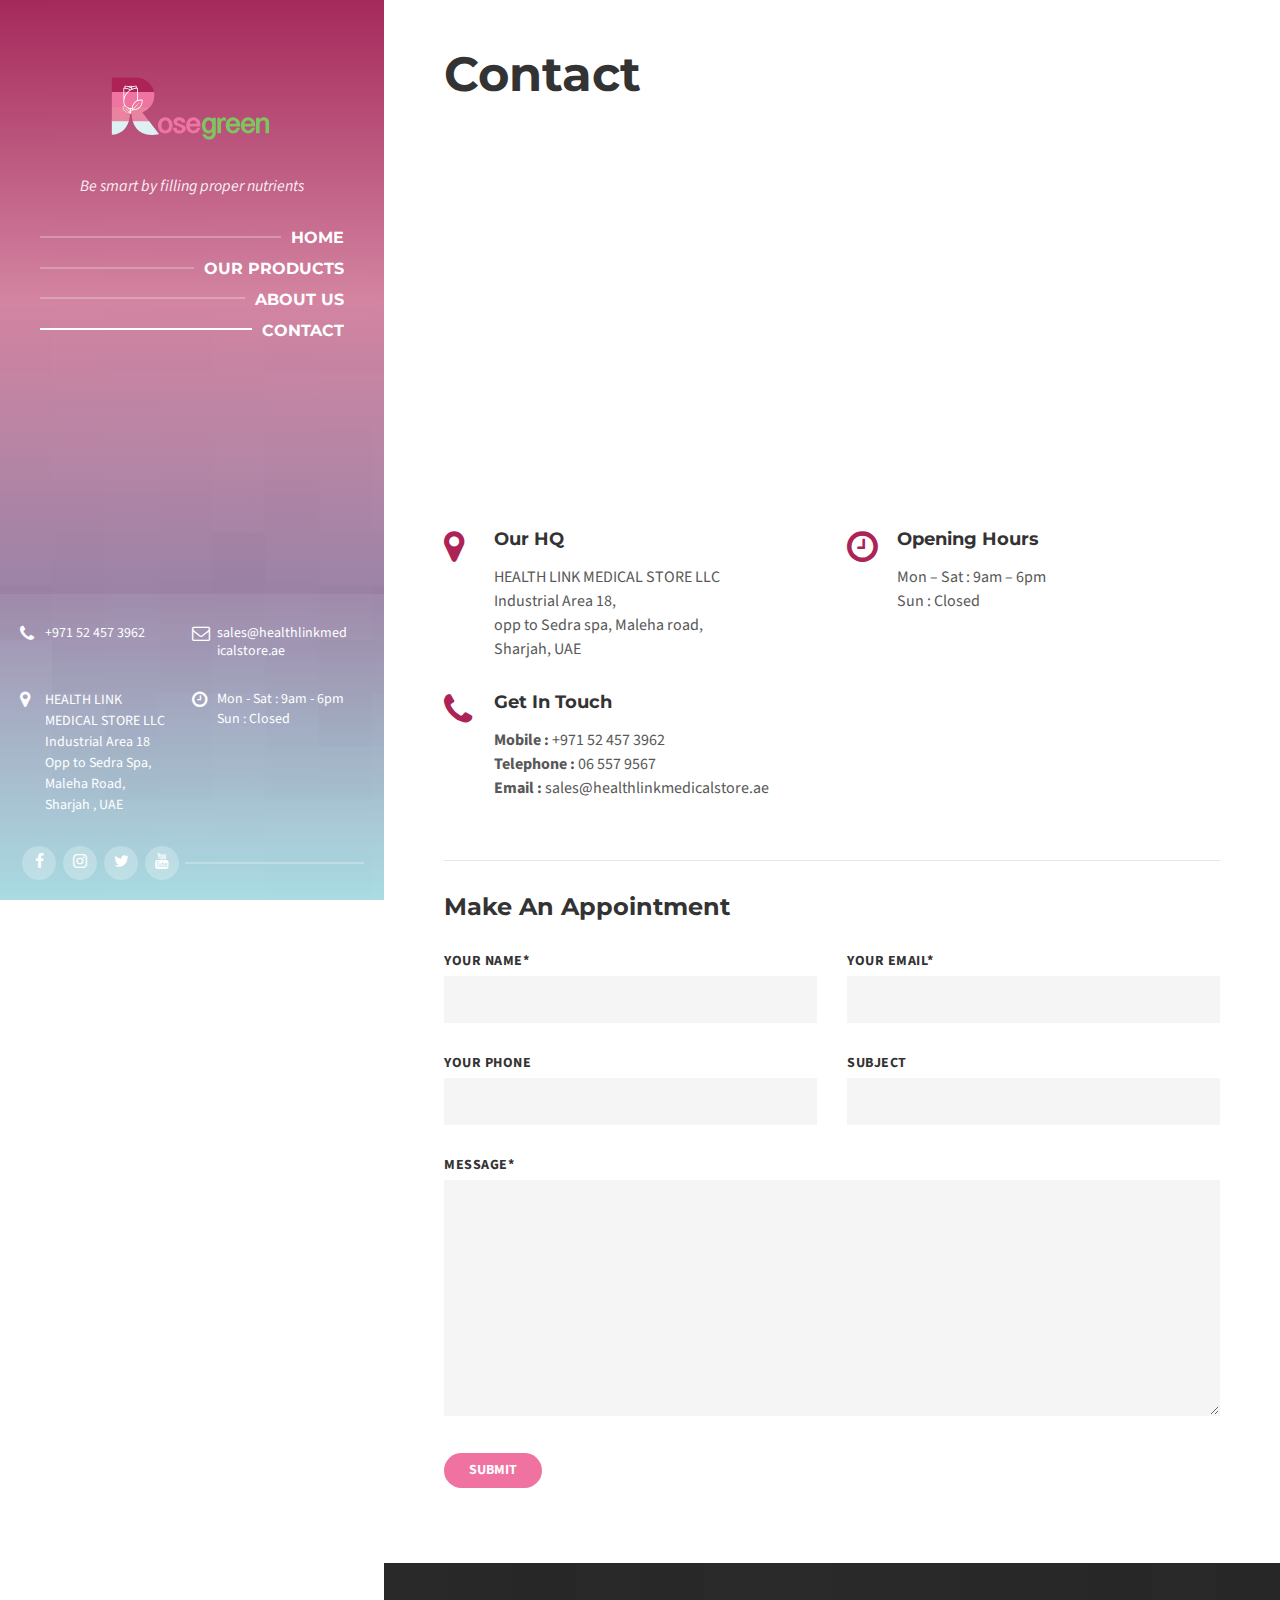
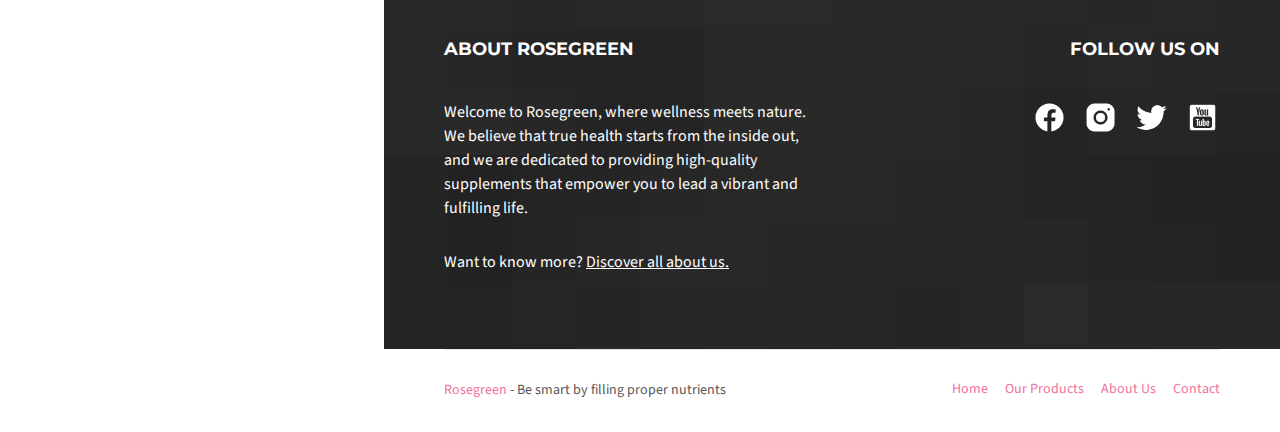
<file: contact.html>
<!DOCTYPE html>
<html lang="en-US">
  <head>
    <meta http-equiv="content-type" content="text/html; charset=utf-8" />
    <meta name="viewport" content="width=device-width, initial-scale=1.0" />
    <title>Contact | Rosegreen - Be smart by filling proper nutrients</title>
    <link rel="shortcut icon" href="images/favicon.ico" />

    <!-- STYLESHEETS : begin -->
    <link rel="stylesheet" type="text/css" href="assets/css/general.css" />
    <!-- Default styles generated from assets/scss/general.scss (do not edit) -->
    <link rel="stylesheet" type="text/css" href="assets/css/color-schemes/default.css" />
    <!-- Default color scheme generated from assets/scss/color-schemes/default.scss (change to other pre-defined or custom color scheme) -->
    <link rel="stylesheet" type="text/css" href="style.css" />
    <!-- Place your own CSS into this file -->
    <!-- STYLESHEETS : end -->
  </head>
  <body>
    <!-- WRAPPER : begin -->
    <div id="wrapper">
      <!-- HEADER : begin -->
      <header
        id="header"
        class="header--has-languages header--has-search header--has-cta header--has-contact header--has-social-links header--has-collision-detection header--has-expanded-panel"
        style="background-image: url('images/header_bg.jpg')">
        <div class="header__inner">
          <div class="header__content">
            <!-- HEADER LANGUAGES : begin -->
            <!-- <div class="header-languages">
              <span class="screen-reader-text">Choose language</span>
              <ul class="header-languages__list">
                <li class="header-languages__item header-languages__item--active">
                  <a href="#en" class="header-languages__item-link">EN</a>
                </li>

                <li class="header-languages__item">
                  <a href="#de" class="header-languages__item-link">DE</a>
                </li>

                <li class="header-languages__item">
                  <a href="#es" class="header-languages__item-link">ES</a>
                </li>
              </ul>

              <button type="button" class="header-languages__toggle" title="Choose language">
                <span class="header-languages__toggle-icon icon-close" aria-hidden="true"></span>
                <span class="header-languages__toggle-label">EN</span>
              </button>
            </div> -->
            <!-- HEADER LANGUAGES : end -->

            <!-- HEADER BRANDING : begin -->
            <div class="header-branding">
              <div class="header-branding__inner">
                <!-- HEADER LOGO : begin -->
                <div class="header-logo">
                  <a href="index.html" class="header-logo__link">
                    <svg
                      class="header-logo__image"
                      xmlns="http://www.w3.org/2000/svg"
                      xmlns:xlink="http://www.w3.org/1999/xlink"
                      version="1.1"
                      width="200"
                      height="100"
                      viewBox="0 0 460.239 223.642">
                      <defs>
                        <clipPath id="clip_0">
                          <path
                            transform="matrix(1,0,0,-1,0,223.642)"
                            d="M0 223.642H460.239V0H0Z" />
                        </clipPath>
                      </defs>
                      <g id="layer_1" data-name="Layer 1">
                        <g clip-path="url(#clip_0)">
                          <path
                            transform="matrix(1,0,0,-1,285.8186,146.9068)"
                            d="M0 0C-.024 1.546-.205 2.998-.544 4.357-.883 5.716-1.365 6.905-1.987 7.925-2.605 8.942-3.366 9.745-4.27 10.331-5.172 10.917-6.197 11.208-7.345 11.208-8.538 11.208-9.641 10.905-10.646 10.295-11.654 9.686-12.532 8.859-13.284 7.818-14.03 6.774-14.616 5.552-15.039 4.145-15.461 2.742-15.672 1.228-15.672-.387-15.672-2.001-15.461-3.527-15.039-4.954-14.616-6.382-14.03-7.637-13.284-8.716-12.532-9.793-11.654-10.64-10.646-11.262-9.641-11.883-8.538-12.193-7.345-12.193-6.174-12.193-5.13-11.889-4.217-11.28-3.304-10.67-2.537-9.834-1.915-8.767-1.294-7.702-.821-6.459-.491-5.044-.164-3.625 0-2.108 0-.491ZM8.294-17.852C8.294-20.356 7.854-22.553 6.974-24.439 6.096-26.324 4.931-27.9 3.479-29.167 2.025-30.428 .357-31.386-1.529-32.031-3.414-32.673-5.365-32.994-7.378-32.994-9.136-32.994-10.795-32.751-12.35-32.257-13.909-31.766-15.351-31.011-16.674-29.991-17.997-28.974-19.184-27.671-20.24-26.092-21.292-24.51-22.196-22.631-22.946-20.451H-14.827C-13.914-22.464-12.847-23.924-11.631-24.825-10.414-25.726-8.996-26.178-7.378-26.178-6.373-26.178-5.418-25.979-4.514-25.581-3.616-25.182-2.828-24.62-2.162-23.895-1.493-23.169-.967-22.312-.58-21.328-.193-20.347 0-19.267 0-18.096V-14.934C-1.148-16.198-2.495-17.189-4.041-17.902-5.588-18.616-7.122-18.976-8.645-18.976-11.033-18.976-13.165-18.488-15.039-17.516-16.912-16.546-18.5-15.214-19.8-13.528-21.099-11.842-22.092-9.87-22.77-7.607-23.449-5.347-23.79-2.941-23.79-.387-23.79 2.168-23.431 4.574-22.717 6.834-22.003 9.094-20.977 11.069-19.642 12.755-18.307 14.441-16.698 15.773-14.81 16.745-12.924 17.715-10.81 18.203-8.466 18.203-7.836 18.203-7.173 18.161-6.483 18.078-5.79 17.997-5.088 17.813-4.375 17.534-3.661 17.254-2.935 16.85-2.195 16.32-1.46 15.794-.726 15.086 0 14.197V17.498H8.294Z"
                            fill="#80c461" />
                          <path
                            transform="matrix(1,0,0,-1,297.6882,129.4083)"
                            d="M0 0H6.15L7.521-4.392C8.597-2.706 9.715-1.433 10.875-.58 12.035 .277 13.305 .702 14.688 .702 15.11 .702 15.788 .616 16.728 .44 17.664 .265 18.788-.187 20.1-.913V-8.08C19.235-7.753 18.488-7.494 17.87-7.307 17.248-7.122 16.734-6.985 16.323-6.905 15.913-6.822 15.595-6.774 15.375-6.765L14.899-6.748C13.87-6.748 12.945-6.962 12.124-7.396 11.303-7.83 10.613-8.404 10.048-9.118 9.489-9.834 9.052-10.658 8.749-11.595 8.446-12.532 8.294-13.504 8.294-14.512V-35.772H0Z"
                            fill="#80c461" />
                          <path
                            transform="matrix(1,0,0,-1,341.6485,143.2175)"
                            d="M0 0C-.143 1.124-.428 2.144-.862 3.057-1.297 3.97-1.862 4.761-2.566 5.43-3.268 6.096-4.101 6.614-5.061 6.974-6.022 7.339-7.075 7.521-8.223 7.521-9.278 7.521-10.257 7.322-11.158 6.923-12.059 6.525-12.856 5.983-13.546 5.308-14.239 4.627-14.813 3.83-15.268 2.917-15.725 2.001-16.035 1.029-16.198 0ZM-16.198-6.29C-16.059-7.577-15.755-8.802-15.285-9.962-14.818-11.122-14.221-12.139-13.492-13.019-12.767-13.897-11.925-14.595-10.964-15.11-10.004-15.624-8.972-15.883-7.872-15.883-5.835-15.883-4.143-15.327-2.792-14.215-1.448-13.1-.375-11.431 .422-9.207H8.08C7.613-11.339 6.858-13.236 5.814-14.899 4.773-16.561 3.536-17.968 2.108-19.116 .678-20.264-.895-21.141-2.62-21.75-4.339-22.36-6.114-22.663-7.94-22.663-10.518-22.663-12.838-22.149-14.899-21.12-16.96-20.088-18.717-18.705-20.168-16.972-21.623-15.238-22.741-13.219-23.526-10.911-24.311-8.603-24.703-6.174-24.703-3.619-24.703-1.228-24.311 1.062-23.526 3.25-22.741 5.442-21.623 7.372-20.168 9.049-18.717 10.724-16.954 12.053-14.881 13.037-12.808 14.019-10.483 14.512-7.907 14.512-5.424 14.512-3.176 14.069-1.16 13.177 .853 12.288 2.575 11.051 4.006 9.472 5.433 7.89 6.528 6.028 7.292 3.884 8.053 1.74 8.434-.574 8.434-3.057V-6.29Z"
                            fill="#80c461" />
                          <path
                            transform="matrix(1,0,0,-1,376.3593,143.2175)"
                            d="M0 0C-.143 1.124-.428 2.144-.862 3.057-1.297 3.97-1.862 4.761-2.566 5.43-3.268 6.096-4.101 6.614-5.061 6.974-6.022 7.339-7.075 7.521-8.223 7.521-9.278 7.521-10.257 7.322-11.158 6.923-12.059 6.525-12.856 5.983-13.546 5.308-14.239 4.627-14.813 3.83-15.268 2.917-15.725 2.001-16.035 1.029-16.198 0ZM-16.198-6.29C-16.059-7.577-15.755-8.802-15.285-9.962-14.818-11.122-14.221-12.139-13.492-13.019-12.767-13.897-11.925-14.595-10.964-15.11-10.004-15.624-8.972-15.883-7.872-15.883-5.835-15.883-4.143-15.327-2.792-14.215-1.448-13.1-.375-11.431 .422-9.207H8.08C7.613-11.339 6.858-13.236 5.814-14.899 4.773-16.561 3.536-17.968 2.108-19.116 .678-20.264-.895-21.141-2.62-21.75-4.339-22.36-6.114-22.663-7.94-22.663-10.518-22.663-12.838-22.149-14.899-21.12-16.96-20.088-18.717-18.705-20.168-16.972-21.623-15.238-22.741-13.219-23.526-10.911-24.311-8.603-24.703-6.174-24.703-3.619-24.703-1.228-24.311 1.062-23.526 3.25-22.741 5.442-21.623 7.372-20.168 9.049-18.717 10.724-16.954 12.053-14.881 13.037-12.808 14.019-10.483 14.512-7.907 14.512-5.424 14.512-3.176 14.069-1.16 13.177 .853 12.288 2.575 11.051 4.006 9.472 5.433 7.89 6.528 6.028 7.292 3.884 8.053 1.74 8.434-.574 8.434-3.057V-6.29Z"
                            fill="#80c461" />
                          <path
                            transform="matrix(1,0,0,-1,386.5652,129.4083)"
                            d="M0 0H8.294V-4.217C9.837-2.459 11.461-1.201 13.159-.437 14.857 .321 16.597 .702 18.378 .702 20.207 .702 21.846 .431 23.297-.104 24.748-.642 25.973-1.41 26.969-2.406 27.966-3.402 28.73-4.598 29.271-5.989 29.809-7.384 30.08-8.936 30.08-10.646V-35.772H21.786V-11.981C21.786-11.069 21.658-10.26 21.4-9.558 21.141-8.856 20.79-8.258 20.347-7.765 19.901-7.274 19.374-6.905 18.765-6.658 18.155-6.412 17.51-6.29 16.832-6.29 15.728-6.29 14.664-6.516 13.635-6.974 12.603-7.432 11.696-8.041 10.911-8.802 10.126-9.564 9.495-10.441 9.014-11.437 8.532-12.433 8.294-13.471 8.294-14.548V-35.772H0Z"
                            fill="#80c461" />
                          <path
                            transform="matrix(1,0,0,-1,169.2747,147.3644)"
                            d="M0 0C0-1.594 .199-3.093 .598-4.496 .996-5.903 1.564-7.131 2.302-8.187 3.039-9.243 3.937-10.072 4.99-10.682 6.043-11.289 7.226-11.595 8.538-11.595 9.849-11.595 11.039-11.289 12.106-10.682 13.171-10.072 14.078-9.243 14.827-8.187 15.58-7.131 16.151-5.903 16.552-4.496 16.951-3.093 17.147-1.594 17.147 0 17.147 1.594 16.951 3.099 16.552 4.517 16.151 5.933 15.58 7.17 14.827 8.223 14.078 9.278 13.171 10.114 12.106 10.735 11.039 11.357 9.849 11.666 8.538 11.666 7.226 11.666 6.043 11.357 4.99 10.735 3.937 10.114 3.039 9.278 2.302 8.223 1.564 7.17 .996 5.933 .598 4.517 .199 3.099 0 1.594 0 0M-8.294 0C-8.294 2.554-7.919 4.96-7.167 7.22-6.42 9.483-5.329 11.461-3.899 13.159-2.471 14.857-.708 16.201 1.389 17.183 3.485 18.167 5.867 18.658 8.538 18.658 11.208 18.658 13.593 18.167 15.69 17.183 17.786 16.201 19.556 14.857 20.995 13.159 22.437 11.461 23.538 9.483 24.299 7.22 25.06 4.96 25.441 2.554 25.441 0 25.441-2.528 25.066-4.919 24.317-7.167 23.564-9.415 22.47-11.384 21.031-13.07 19.588-14.756 17.819-16.088 15.722-17.058 13.629-18.03 11.244-18.518 8.573-18.518 5.903-18.518 3.518-18.03 1.421-17.058-.675-16.088-2.442-14.756-3.884-13.07-5.323-11.384-6.42-9.415-7.167-7.167-7.919-4.919-8.294-2.528-8.294 0"
                            fill="#ef74a1" />
                          <path
                            transform="matrix(1,0,0,-1,203.9262,152.4243)"
                            d="M0 0C.024-1.216 .211-2.254 .562-3.111 .913-3.964 1.383-4.654 1.969-5.183 2.555-5.71 3.221-6.09 3.97-6.322 4.722-6.56 5.516-6.676 6.361-6.676 7.155-6.676 7.937-6.611 8.698-6.483 9.457-6.355 10.138-6.135 10.735-5.832 11.333-5.528 11.806-5.118 12.16-4.603 12.511-4.086 12.686-3.432 12.686-2.635 12.686-1.981 12.475-1.407 12.053-.913 11.631-.422 11.074 .03 10.385 .44 9.695 .85 8.904 1.219 8.011 1.546 7.122 1.874 6.206 2.201 5.27 2.531 3.842 3.024 2.388 3.566 .913 4.163-.562 4.761-1.897 5.49-3.093 6.343-4.285 7.2-5.264 8.217-6.028 9.4-6.786 10.584-7.167 12.017-7.167 13.703-7.167 15.389-6.828 16.861-6.15 18.116-5.469 19.368-4.544 20.409-3.372 21.242-2.201 22.075-.815 22.696 .791 23.104 2.394 23.514 4.137 23.719 6.01 23.719 8.071 23.719 9.944 23.484 11.631 23.017 13.317 22.547 14.765 21.84 15.969 20.891 17.177 19.942 18.125 18.729 18.818 17.254 19.508 15.776 19.901 14.045 19.993 12.053H11.806C11.69 12.945 11.461 13.685 11.122 14.283 10.783 14.881 10.355 15.363 9.837 15.725 9.323 16.088 8.737 16.347 8.08 16.499 7.426 16.65 6.736 16.728 6.01 16.728 4.392 16.728 3.158 16.439 2.302 15.865 1.445 15.291 1.017 14.536 1.017 13.599 1.017 13.013 1.228 12.487 1.653 12.017 2.073 11.55 2.629 11.116 3.322 10.718 4.012 10.319 4.803 9.95 5.692 9.611 6.581 9.272 7.506 8.924 8.466 8.576 9.897 8.059 11.354 7.497 12.844 6.887 14.331 6.278 15.672 5.564 16.867 4.743 18.063 3.925 19.041 2.959 19.8 1.847 20.561 .735 20.942-.574 20.942-2.073 20.942-4.086 20.54-5.814 19.731-7.256 18.922-8.695 17.834-9.873 16.463-10.786 15.092-11.699 13.504-12.374 11.702-12.808 9.897-13.239 8-13.456 6.01-13.456 4.11-13.456 2.302-13.177 .58-12.615-1.142-12.053-2.653-11.214-3.952-10.102-5.255-8.99-6.301-7.589-7.098-5.903-7.895-4.217-8.33-2.248-8.398 0Z"
                            fill="#ef74a1" />
                          <path
                            transform="matrix(1,0,0,-1,250.4222,143.2175)"
                            d="M0 0C-.143 1.124-.428 2.144-.862 3.057-1.297 3.97-1.862 4.761-2.566 5.43-3.268 6.096-4.101 6.614-5.061 6.974-6.022 7.339-7.075 7.521-8.223 7.521-9.278 7.521-10.257 7.322-11.158 6.923-12.059 6.525-12.856 5.983-13.546 5.308-14.239 4.627-14.812 3.83-15.268 2.917-15.725 2.001-16.035 1.029-16.198 0ZM-16.198-6.29C-16.059-7.577-15.755-8.802-15.285-9.962-14.818-11.122-14.221-12.139-13.492-13.019-12.767-13.897-11.925-14.595-10.964-15.11-10.004-15.624-8.972-15.883-7.872-15.883-5.835-15.883-4.143-15.327-2.792-14.215-1.448-13.1-.375-11.431 .422-9.207H8.08C7.613-11.339 6.858-13.236 5.814-14.899 4.773-16.561 3.536-17.968 2.108-19.116 .678-20.264-.895-21.141-2.62-21.75-4.339-22.36-6.114-22.663-7.94-22.663-10.518-22.663-12.838-22.149-14.899-21.12-16.96-20.088-18.717-18.705-20.168-16.972-21.623-15.238-22.741-13.219-23.526-10.911-24.311-8.603-24.703-6.174-24.703-3.619-24.703-1.228-24.311 1.062-23.526 3.25-22.741 5.442-21.623 7.372-20.168 9.049-18.717 10.724-16.954 12.053-14.881 13.037-12.808 14.019-10.483 14.512-7.907 14.512-5.424 14.512-3.176 14.069-1.16 13.177 .853 12.288 2.575 11.051 4.006 9.472 5.433 7.89 6.528 6.028 7.292 3.884 8.053 1.74 8.434-.574 8.434-3.057V-6.29Z"
                            fill="#ef74a1" />
                          <path
                            transform="matrix(1,0,0,-1,117.3532,159.9109)"
                            d="M0 0C9.528-7.405 21.331-9.204 30.559-9.204 39.21-9.204 45.6-7.622 45.731-7.589L46.195-7.47 23.169 22.559H-14.497C-11.711 12.906-6.878 5.347 0 0"
                            fill="#ddf1f4" />
                          <path
                            transform="matrix(1,0,0,-1,54.8596,140.3409)"
                            d="M0 0V-27.885-28.516L.633-28.453C8.502-27.68 17.266-25.316 24.662-19.571 31.543-14.224 36.379-6.664 39.165 2.989H0V1.041Z"
                            fill="#ddf1f4" />
                          <path
                            transform="matrix(1,0,0,-1,152.0811,70.7785)"
                            d="M0 0C-3.354 17.694-18.075 31.412-36.251 33.253L-40.429 33.464H-97.223V0Z"
                            fill="#ad2355" />
                          <path
                            transform="matrix(1,0,0,-1,152.1697,78.3132)"
                            d="M0 0C0-.636-.018-1.27-.048-1.897-.018-1.27 0-.636 0 0M-97.309-25.78H-8.481C-2.786-18.723 .633-9.757 .633 0 .633 2.617 .387 5.177-.083 7.661H-97.309Z"
                            fill="#ef74a1" />
                          <path
                            transform="matrix(1,0,0,-1,143.6667,103.969799)"
                            d="M0 0H-88.807V-33.464H-49.624C-48.119-28.233-47.206-22.399-46.915-15.946V-16.059H-43.528C-43.233-22.464-42.323-28.263-40.827-33.464H-3.197L-18.78-13.147C-11.333-10.611-4.844-5.995 0 0"
                            fill="#e983a0" />
                          <path
                            transform="matrix(1,0,0,-1,116.9515,95.628498)"
                            d="M0 0-.839-.839V-1.674L-.419-1.847 0-1.674 .836-.836V0Z"
                            fill="#ffffff" />
                          <path
                            transform="matrix(1,0,0,-1,118.1817,104.894)"
                            d="M0 0C-3.577-3.577-8.336-5.549-13.4-5.549-13.715-5.549-14.03-5.537-14.346-5.522L-4.083 4.74V5.576H-4.919L-15.175-4.681C-15.199-4.157-15.211-3.634-15.196-3.111-15.036 1.713-13.07 6.248-9.659 9.659-8.041 11.28-6.168 12.576-4.089 13.519-1.615 14.64 1.02 15.208 3.747 15.208 4.321 15.208 4.898 15.181 5.469 15.128 5.989 9.495 4.018 4.018 0 0M-15.553 4.348-15.749 3.869-15.904 3.456-16.073 2.968-16.21 2.552-16.359 2.055-16.478 1.633-16.603 1.127-16.701 .699-16.805 .187-16.882-.247-16.963-.767-17.022-1.201-17.076-1.734-17.114-2.168-17.126-2.29C-18.11-2.495-19.119-2.599-20.13-2.599-21.914-2.599-23.666-2.278-25.331-1.645-27.481-.827-29.435 .509-30.981 2.215-33.426 4.913-34.773 8.404-34.773 12.047-34.773 16.204-33.946 20.234-32.31 24.025-31.51 25.884-30.52 27.653-29.366 29.31-28.441 30.636-27.413 31.888-26.294 33.051-24.332 35.088-22.089 36.854-19.636 38.276H-19.633C-18.262 39.07-16.814 39.76-15.327 40.331-14.967 40.468-14.604 40.598-14.239 40.72L-14.108 40.765C-13.775 40.875-13.439 40.982-13.097 41.083L-13.037 41.098C-12.668 41.205-12.297 41.306-11.925 41.401H-11.922C-11.532 41.499-11.143 41.589-10.747 41.672-10.432 41.737-10.117 41.8-9.802 41.856H-9.79C-9.483 41.91-9.18 41.96-8.874 42.005L-8.695 42.029-7.937 42.127C-7.622 42.163-7.31 42.195-6.994 42.219L-6.962 42.222C-6.453 42.264-5.962 42.293-5.481 42.308V15.042L-5.623 14.967-5.974 14.786-6.423 14.545-6.768 14.349-7.203 14.09-7.542 13.879-7.964 13.596-8.288 13.376-8.71 13.07-9.014 12.841-9.439 12.502-9.718 12.276-10.173 11.88-10.396 11.681-11.054 11.054-11.726 10.349-11.937 10.108-12.359 9.62-12.6 9.32-12.96 8.862-13.198 8.535-13.519 8.083-13.751 7.735-14.042 7.28-14.262 6.914-14.527 6.456-14.732 6.075-14.976 5.612-15.163 5.222-15.381 4.749ZM-19.142-8.648V-4.538C-18.479-4.499-17.819-4.416-17.165-4.3-17.147-5.035-17.093-5.769-16.998-6.492L-16.995-6.501ZM-21.114-13.436-22.199-12.353C-21.884-9.495-22.491-6.614-23.889-4.14-22.979-4.351-22.051-4.482-21.114-4.538ZM-30.776-5.448-24.141-12.083-24.531-12.091C-27.859-12.091-30.987-10.798-33.339-8.446-35.992-5.793-37.286-2.177-36.932 1.543-35.519 1.677-34.101 1.567-32.736 1.228L-32.441 .889C-30.687-1.047-28.468-2.56-26.03-3.485L-25.607-3.637C-24.034-5.847-23.222-8.532-23.306-11.244L-29.937-4.612H-30.776ZM-34.773 42.308C-34.294 42.293-33.803 42.264-33.295 42.222H-33.292C-32.878 42.189-32.468 42.145-32.061 42.094L-31.585 42.032-30.823 41.916C-30.473 41.859-30.122 41.794-29.774 41.725L-29.408 41.651C-29.078 41.58-28.748 41.505-28.421 41.422L-28.227 41.375C-26.83 41.018-25.462 40.557-24.135 40.007L-23.695 39.822-23.044 39.528-22.411 39.225-22.101 39.07-22.497 38.802-22.934 38.505-23.535 38.071-23.936 37.773-24.579 37.271-24.909 37.006C-25.215 36.756-25.515 36.501-25.81 36.239L-25.851 36.203C-26.161 35.93-26.464 35.65-26.764 35.365L-27.053 35.076-27.642 34.49-27.978 34.133-28.486 33.58-28.828 33.191-29.298 32.643-29.634 32.227-30.074 31.671-30.398 31.24-30.812 30.669-31.121 30.229-31.516 29.637-31.805 29.191-32.183 28.575-32.447 28.129-32.816 27.469-33.048 27.044-33.426 26.297-33.607 25.938C-33.785 25.563-33.955 25.188-34.121 24.807-34.327 24.329-34.52 23.847-34.701 23.359L-34.746 23.246-34.773 23.169ZM-32.23 46.995C-30.785 46.939-29.34 46.757-27.924 46.454-27.071 46.269-26.196 46.032-25.322 45.746-23.677 45.202-22.098 44.497-20.623 43.644-19.713 43.117-18.794 42.496-17.884 41.797L-17.557 41.541-17.89 41.383-18.637 41.033-19.142 40.78-19.856 40.405-20.13 40.262-20.234 40.316C-20.903 40.685-21.578 41.027-22.268 41.345L-22.277 41.348C-25.417 42.802-28.751 43.727-32.23 44.102ZM-17.798 46.766-17.983 46.68-18.518 46.436-19.202 46.109-19.731 45.832-20.13 45.627-20.522 45.832-21.055 46.109-21.733 46.433-22.277 46.683-22.458 46.766C-20.956 47.212-19.3 47.212-17.798 46.766M-17.296 44.833C-16.966 44.979-16.63 45.119-16.294 45.249L-16.02 45.356C-15.663 45.493-15.303 45.621-14.94 45.743L-14.934 45.746C-14.06 46.032-13.186 46.269-12.332 46.454-10.917 46.757-9.472 46.939-8.026 46.995V44.102L-8.098 44.093C-9.124 43.977-10.141 43.813-11.146 43.602H-11.152L-11.158 43.599C-11.512 43.525-11.863 43.444-12.213 43.361L-12.294 43.34C-12.609 43.263-12.924 43.18-13.236 43.09L-13.459 43.028-14.233 42.796-14.628 42.668-15.232 42.463-15.47 42.38-15.562 42.457-15.963 42.787-16.115 42.912-16.683 43.358-17.421 43.908-17.614 44.045-18.158 44.423C-17.893 44.554-17.629 44.684-17.358 44.806ZM7.339 16.151C7.28 16.594 6.932 16.942 6.492 16.998 5.585 17.117 4.663 17.18 3.747 17.18 1.243 17.18-1.189 16.737-3.512 15.877V43.311C-3.512 43.858-3.952 44.298-4.496 44.298-5.008 44.298-5.528 44.28-6.055 44.253V48C-6.055 48.544-6.498 48.985-7.042 48.985-8.954 48.985-10.872 48.782-12.746 48.381-13.525 48.214-14.322 47.994-15.116 47.747-16.641 48.613-18.363 49.074-20.13 49.074-21.893 49.074-23.615 48.613-25.141 47.747-25.935 47.994-26.732 48.214-27.511 48.381-29.384 48.782-31.302 48.985-33.214 48.985-33.759 48.985-34.202 48.544-34.202 48V44.253C-34.728 44.28-35.249 44.298-35.76 44.298-36.304 44.298-36.744 43.858-36.744 43.311V12.047C-36.744 8.666-35.721 5.397-33.827 2.644-35.055 2.816-36.31 2.828-37.541 2.665L-38.053 2.156C-38.612-2.091-37.199-6.26-34.175-9.281-31.6-11.857-28.177-13.275-24.531-13.275-24.034-13.275-23.532-13.239-23.038-13.186L-21.114-15.11V-15.128C-21.114-15.672-20.674-16.112-20.13-16.112-19.582-16.112-19.142-15.672-19.142-15.128V-10.319L-16.16-7.336-16.151-7.339C-15.241-7.458-14.316-7.521-13.4-7.521-7.809-7.521-2.555-5.344 1.395-1.395 6.031 3.241 8.196 9.638 7.339 16.151"
                            fill="#ffffff" />
                          <path
                            transform="matrix(1,0,0,-1,85.8301,107.092899)"
                            d="M0 0H-.836V-.836L-.288-1.383 .131-1.558 .547-1.386V-.547Z"
                            fill="#ffffff" />
                        </g>
                      </g>
                    </svg>

                    <!-- <img src="images/ROSEGREEN LOGO.jpg" class="header-logo__image" alt="Logo" /> -->
                  </a>
                </div>
                <!-- HEADER LOGO : end -->

                <!-- HEADER TITLE TAGLINE : begin -->
                <div class="header-title-tagline">
                  <!-- <div class="header-title">
                    <a href="index.html" class="header-title__link">Rosegreen</a>
                  </div> -->

                  <p class="header-tagline">Be smart by filling proper nutrients</p>
                </div>
                <!-- HEADER TITLE TAGLINE : end -->
              </div>
            </div>
            <!-- HEADER BRANDING : end -->

            <!-- HEADER MENU : begin -->
            <nav class="header-menu" aria-label="Header menu">
              <ul class="header-menu__list" role="menu">
                <!-- MENU ITEM : begin -->
                <li class="header-menu__item">
                  <span class="header-menu__item-link-wrapper">
                    <a href="index.html" class="header-menu__item-link">Home</a>
                  </span>

                  <!-- <button type="button" class="header-menu__submenu-toggle" title="Expand submenu">
                    <span class="header-menu__submenu-toggle-icon" aria-hidden="true"></span>
                  </button> -->

                  <!-- <ul class="header-menu__submenu">
                    <li class="header-menu__item header-menu__item--current">
                      <a href="index.html" class="header-menu__item-link" role="menuitem">Home 1</a>
                    </li>

                    <li class="header-menu__item">
                      <a href="index-2.html" class="header-menu__item-link" role="menuitem"
                        >Home 2</a
                      >
                    </li>
                  </ul> -->
                </li>
                <!-- MENU ITEM : end -->

                <!-- MENU ITEM : begin -->
                <li class="header-menu__item">
                  <span class="header-menu__item-link-wrapper">
                    <a href="our-products.html" class="header-menu__item-link">Our Products</a>
                  </span>
                </li>
                <!-- MENU ITEM : end -->

                <!-- MENU ITEM : begin -->
                <!-- <li class="header-menu__item header-menu__item--has-children">
                  <span class="header-menu__item-link-wrapper">
                    <a href="product-archive.html" class="header-menu__item-link">Store</a>
                  </span>

                  <button type="button" class="header-menu__submenu-toggle" title="Expand submenu">
                    <span class="header-menu__submenu-toggle-icon" aria-hidden="true"></span>
                  </button>

                  <ul class="header-menu__submenu">
                    <li class="header-menu__item">
                      <a href="product-archive.html" class="header-menu__item-link" role="menuitem"
                        >Products</a
                      >
                    </li>

                    <li class="header-menu__item">
                      <a href="product-cart.html" class="header-menu__item-link" role="menuitem"
                        >Cart</a
                      >
                    </li>

                    <li class="header-menu__item">
                      <a href="product-checkout.html" class="header-menu__item-link" role="menuitem"
                        >Checkout</a
                      >
                    </li>
                  </ul>
                </li> -->
                <!-- MENU ITEM : end -->

                <!-- MENU ITEM : begin -->
                <li class="header-menu__item header-menu__item--has-children">
                  <span class="header-menu__item-link-wrapper">
                    <a href="about.html" class="header-menu__item-link">About Us</a>
                  </span>

                  <!-- <button type="button" class="header-menu__submenu-toggle" title="Expand submenu">
                    <span class="header-menu__submenu-toggle-icon" aria-hidden="true"></span>
                  </button>

                  <ul class="header-menu__submenu">
                    <li class="header-menu__item">
                      <a href="blog-archive.html" class="header-menu__item-link" role="menuitem"
                        >Blog</a
                      >
                    </li>

                    <li class="header-menu__item">
                      <a href="gallery-archive.html" class="header-menu__item-link" role="menuitem"
                        >Galleries</a
                      >
                    </li>

                    <li class="header-menu__item">
                      <a href="person-archive.html" class="header-menu__item-link" role="menuitem"
                        >Our Team</a
                      >
                    </li>

                    <li class="header-menu__item">
                      <a
                        href="testimonial-archive.html"
                        class="header-menu__item-link"
                        role="menuitem"
                        >Testimonials</a
                      >
                    </li>

                    <li class="header-menu__item">
                      <a href="faq-archive.html" class="header-menu__item-link" role="menuitem"
                        >FAQ</a
                      >
                    </li>
                  </ul> -->
                </li>
                <!-- MENU ITEM : end -->

                <!-- MENU ITEM : begin -->
                <li
                  class="header-menu__item header-menu__item--current header-menu__item--has-children">
                  <span class="header-menu__item-link-wrapper">
                    <a href="contact.html" class="header-menu__item-link">Contact</a>
                  </span>
                </li>
                <!-- MENU ITEM : end -->

                <!-- MENU ITEM : begin -->
                <!-- <li class="header-menu__item header-menu__item--has-children">
                  <span class="header-menu__item-link-wrapper">
                    <a href="typography.html" class="header-menu__item-link">More</a>
                  </span>

                  <button type="button" class="header-menu__submenu-toggle" title="Expand submenu">
                    <span class="header-menu__submenu-toggle-icon" aria-hidden="true"></span>
                  </button>

                  <ul class="header-menu__submenu">
                    <li class="header-menu__item">
                      <a href="typography.html" class="header-menu__item-link" role="menuitem"
                        >Typography</a
                      >
                    </li>

                    <li class="header-menu__item">
                      <a href="elements.html" class="header-menu__item-link" role="menuitem"
                        >Elements</a
                      >
                    </li>

                    <li class="header-menu__item">
                      <a href="sidebar-left.html" class="header-menu__item-link" role="menuitem"
                        >Left Sidebar</a
                      >
                    </li>

                    <li class="header-menu__item">
                      <a href="sidebar-right.html" class="header-menu__item-link" role="menuitem"
                        >Right Sidebar</a
                      >
                    </li>

                    <li class="header-menu__item">
                      <a href="search-results.html" class="header-menu__item-link" role="menuitem"
                        >Search Results</a
                      >
                    </li>

                    <li class="header-menu__item">
                      <a href="404.html" class="header-menu__item-link" role="menuitem"
                        >Error 404 Page</a
                      >
                    </li>
                  </ul>
                </li> -->
                <!-- MENU ITEM : end -->
              </ul>
            </nav>
            <!-- HEADER MENU : end -->

            <!-- HEADER SEARCH : begin -->
            <!-- <div class="header-search">
              <div class="header-search__form"> -->
            <!-- SEARCH FORM : begin -->
            <!-- <form class="search-form" action="search-results.html" method="get" role="search">
                  <div class="search-form__inner">
                    <div class="search-form__input-holder">
                      <input
                        class="search-form__input"
                        type="text"
                        name="s"
                        placeholder="Search..."
                        value="" />

                      <button class="search-form__button" type="submit" title="Search">
                        <span class="search-form__button-icon" aria-hidden="true"></span>
                      </button>
                    </div>
                  </div>
                </form> -->
            <!-- SEARCH FORM : end -->
            <!-- </div> -->

            <!-- <button type="button" class="header-search__toggle" title="Search">
                <span class="header-search__toggle-icon" aria-hidden="true"></span>
              </button>
            </div> -->
            <!-- HEADER SEARCH : end -->

            <!-- HEADER PANEL : begin -->
            <div class="header-panel">
              <div class="header-panel__inner">
                <!-- HEADER PANEL TOP : begin -->
                <div class="header-panel__top">
                  <div class="header-panel__top-inner">
                    <!-- HEADER CTA : begin -->
                    <!-- <div class="header-cta">
                      <a href="contact.html" class="header-cta__button">Make An Appointment</a>
                    </div> -->
                    <!-- HEADER CTA : end -->

                    <!-- HEADER CONTACT : begin -->
                    <div class="header-contact">
                      <div class="header-contact__inner">
                        <ul class="header-contact__list">
                          <!-- CONTACT ITEM : begin -->
                          <li class="header-contact__item header-contact__item--has-icon">
                            <span
                              class="header-contact__item-icon icon-phone"
                              aria-hidden="true"></span>
                            <a href="tel:12346789">+971 52 457 3962</a>
                          </li>
                          <!-- CONTACT ITEM : end -->

                          <!-- CONTACT ITEM : begin -->
                          <li class="header-contact__item header-contact__item--has-icon">
                            <span
                              class="header-contact__item-icon icon-envelope-o"
                              aria-hidden="true"></span>
                            <a href="mailto:sales@healthlinkmedicalstore.ae"
                              >sales@healthlinkmedicalstore.ae</a
                            >
                          </li>
                          <!-- CONTACT ITEM : end -->

                          <!-- CONTACT ITEM : begin -->
                          <li class="header-contact__item header-contact__item--has-icon">
                            <span
                              class="header-contact__item-icon icon-map-marker"
                              aria-hidden="true"></span>
                            <p>
                              HEALTH LINK MEDICAL STORE LLC<br />
                              Industrial Area 18<br />
                              Opp to Sedra Spa, Maleha Road, <br />
                              Sharjah , UAE
                            </p>
                          </li>
                          <!-- CONTACT ITEM : end -->

                          <!-- CONTACT ITEM : begin -->
                          <li class="header-contact__item header-contact__item--has-icon">
                            <span
                              class="header-contact__item-icon icon-clock-o"
                              aria-hidden="true"></span>
                            <dl>
                              <dd>Mon - Sat : 9am - 6pm</dd>
                              <dd>Sun : Closed</dd>
                            </dl>
                          </li>
                          <!-- CONTACT ITEM : end -->
                        </ul>
                      </div>
                    </div>
                    <!-- HEADER CONTACT : end -->
                  </div>
                </div>
                <!-- HEADER PANEL TOP : end -->

                <!-- HEADER PANEL BOTTOM : begin -->
                <div class="header-panel__bottom">
                  <div class="header-panel__bottom-inner">
                    <!-- HEADER SOCIAL : begin -->
                    <div class="header-social">
                      <ul class="header-social__list">
                        <!-- SOCIAL ITEM : begin -->
                        <li class="header-social__item header-social__item--facebook">
                          <a
                            class="header-social__item-link"
                            href="#facebook"
                            target="_blank"
                            title="Facebook">
                            <span
                              class="header-social__icon icon-facebook"
                              aria-hidden="true"></span>
                          </a>
                        </li>
                        <!-- SOCIAL ITEM : end -->

                        <!-- SOCIAL ITEM : begin -->
                        <li class="header-social__item header-social__item--instagram">
                          <a
                            class="header-social__item-link"
                            href="#instagram"
                            target="_blank"
                            title="Instagram">
                            <span
                              class="header-social__icon icon-instagram"
                              aria-hidden="true"></span>
                          </a>
                        </li>
                        <!-- SOCIAL ITEM : end -->

                        <!-- SOCIAL ITEM : begin -->
                        <li class="header-social__item header-social__item--twitter">
                          <a
                            class="header-social__item-link"
                            href="#twitter"
                            target="_blank"
                            title="Twitter">
                            <span
                              class="header-social__icon icon-twitter"
                              aria-hidden="true"></span>
                          </a>
                        </li>
                        <!-- SOCIAL ITEM : end -->

                        <!-- SOCIAL ITEM : begin -->
                        <li class="header-social__item header-social__item--youtube">
                          <a
                            class="header-social__item-link"
                            href="#youtube"
                            target="_blank"
                            title="YouTube">
                            <span
                              class="header-social__icon icon-youtube"
                              aria-hidden="true"></span>
                          </a>
                        </li>
                        <!-- SOCIAL ITEM : end -->
                      </ul>
                    </div>
                    <!-- HEADER SOCIAL : end -->

                    <span class="header-panel__bottom-decor" aria-hidden="true"></span>

                    <!-- HEADER CART : begin -->
                    <!-- <div class="header-cart">
                      <a href="product-cart.html" class="header-cart__button">
                        <span class="header-cart__button-icon" aria-hidden="true"></span>
                        <span class="header-cart__button-info">3</span>
                      </a>
                    </div> -->
                    <!-- HEADER CART : end -->
                  </div>
                </div>
                <!-- HEADER PANEL BOTTOM : end -->
              </div>

              <button type="button" class="header-panel__toggle">
                <span class="header-panel__toggle-icon" aria-hidden="true"></span>
              </button>
            </div>
            <!-- HEADER PANEL : end -->

            <button type="button" class="header-mobile-toggle">
              <span class="header-mobile-toggle__icon" aria-hidden="true"></span>
            </button>
          </div>
        </div>
      </header>
      <!-- HEADER : end -->

      <!-- CORE : begin -->
      <div id="core" class="core--narrow">
        <div class="core__inner">
          <!-- PAGE HEADER : begin -->
          <div class="page-header">
            <div class="page-header__inner">
              <div class="lsvr-container">
                <div class="page-header__content">
                  <h1 class="page-header__title">Contact</h1>
                </div>
              </div>
            </div>
          </div>
          <!-- PAGE HEADER : end -->

          <!-- CORE COLUMNS : begin -->
          <div class="core__columns">
            <div class="core__columns-inner">
              <div class="lsvr-container">
                <!-- MAIN : begin -->
                <main id="main">
                  <div class="main__inner">
                    <!-- PAGE : begin -->
                    <div class="page contact-page">
                      <div class="page__content">
                        <!-- MAP : begin -->
                        <iframe
                          src="https://www.google.com/maps/embed?pb=!1m18!1m12!1m3!1d3608.1983980941836!2d55.495604799999995!3d25.2639106!2m3!1f0!2f0!3f0!3m2!1i1024!2i768!4f13.1!3m3!1m2!1s0x3ef5f5a2bccab057%3A0x9610faaf87f60b1e!2sMedon%20Drug%20store!5e0!3m2!1sen!2sin!4v1730271680962!5m2!1sen!2sin"
                          class="google-map"
                          loading="lazy"
                          referrerpolicy="no-referrer-when-downgrade"></iframe>

                        <!-- LSVR SPACER : begin -->
                        <hr class="lsvr-spacer" aria-hidden="true" />
                        <!-- LSVR SPACER : end -->

                        <!-- GRID : begin -->
                        <div class="lsvr-grid lsvr-grid--2-cols lsvr-grid--sm-1-cols">
                          <!-- GRID COL : begin -->
                          <div class="lsvr-grid__col">
                            <!-- LSVR FEATURE : begin -->
                            <div class="lsvr-feature lsvr-feature--has-icon">
                              <div class="lsvr-feature__inner">
                                <span
                                  class="lsvr-feature__icon icon-map-marker"
                                  aria-hidden="true"></span>
                                <h3 class="lsvr-feature__title">Our HQ</h3>
                                <div class="lsvr-feature__text">
                                  <p>
                                    HEALTH LINK MEDICAL STORE LLC<br />Industrial Area 18, <br />opp
                                    to Sedra spa, Maleha road, <br />Sharjah, UAE<br />
                                  </p>
                                </div>
                              </div>
                            </div>
                            <!-- LSVR FEATURE : end -->
                          </div>
                          <!-- GRID COL : end -->

                          <!-- GRID COL : begin -->
                          <div class="lsvr-grid__col">
                            <!-- LSVR FEATURE : begin -->
                            <div class="lsvr-feature lsvr-feature--has-icon">
                              <div class="lsvr-feature__inner">
                                <span
                                  class="lsvr-feature__icon icon-clock-o"
                                  aria-hidden="true"></span>
                                <h3 class="lsvr-feature__title">Opening Hours</h3>
                                <div class="lsvr-feature__text">
                                  <p>
                                    Mon – Sat : 9am – 6pm<br />
                                    <!-- Sa.: 9am – 2pm<br /> -->
                                    Sun : Closed
                                  </p>
                                </div>
                              </div>
                            </div>
                            <!-- LSVR FEATURE : end -->
                          </div>
                          <!-- GRID COL : end -->

                          <!-- GRID COL : begin -->
                          <div class="lsvr-grid__col">
                            <!-- LSVR FEATURE : begin -->
                            <div class="lsvr-feature lsvr-feature--has-icon">
                              <div class="lsvr-feature__inner">
                                <span
                                  class="lsvr-feature__icon icon-phone"
                                  aria-hidden="true"></span>
                                <h3 class="lsvr-feature__title">Get In Touch</h3>
                                <div class="lsvr-feature__text">
                                  <p>
                                    <span><strong>Mobile : </strong></span> +971 52 457 3962<br />
                                    <span><strong>Telephone : </strong></span> 06 557 9567<br />
                                    <span><strong>Email : </strong></span
                                    >sales@healthlinkmedicalstore.ae
                                  </p>
                                </div>
                              </div>
                            </div>
                            <!-- LSVR FEATURE : end -->
                          </div>
                          <!-- GRID COL : end -->
                        </div>
                        <!-- GRID : end -->

                        <!-- LSVR SEPARATOR : begin -->
                        <hr class="lsvr-separator" aria-hidden="true" />
                        <!-- LSVR SEPARATOR : end -->

                        <h3>Make An Appointment</h3>

                       

                        <!-- FORM : begin -->
                        <form
                          class="lsvr-form lsvr-form--contact lsvr-form--ajax"
                          action=""
                          method="">
                          <input type="hidden" name="contact-form" value="true" />
                          <input
                            class="lsvr-form__field-input-email"
                            type="text"
                            name="form-email" /><!-- This is a honeypot field, please remove this comment -->

                          <!-- VALIDATION ERROR MESSAGE : begin -->
                          <div
                            class="lsvr-form__message lsvr-form__message--validation-error lsvr-alert-message lsvr-alert-message--warning">
                            <span class="lsvr-alert-message__icon" aria-hidden="true"></span>
                            <p>Please make sure all required fields are filled out correctly.</p>
                          </div>
                          <!-- VALIDATION ERROR MESSAGE : begin -->

                          <!-- CONNECTION ERROR MESSAGE : begin -->
                          <div
                            class="lsvr-form__message lsvr-form__message--connection-error lsvr-alert-message lsvr-alert-message--warning">
                            <span class="lsvr-alert-message__icon" aria-hidden="true"></span>
                            <p>There was a connection error.</p>
                          </div>
                          <!-- CONNECTION ERROR MESSAGE : begin -->

                          <!-- SUCCESS MESSAGE : begin -->
                          <div
                            class="lsvr-form__message lsvr-form__message--success lsvr-alert-message lsvr-alert-message--success">
                            <span class="lsvr-alert-message__icon" aria-hidden="true"></span>
                            <p>Message sent successfully!</p>
                          </div>
                          <!-- SUCCESS MESSAGE : begin -->

                          <!-- GRID : begin -->
                          <div class="lsvr-grid lsvr-grid--2-cols lsvr-grid--sm-1-cols">
                            <!-- GRID COL : begin -->
                            <div class="lsvr-grid__col">
                              <p class="lsvr-form__field">
                                <label class="lsvr-form__field-label" for="contact-name"
                                  >Your Name*</label
                                >
                                <input
                                  class="lsvr-form__field-input lsvr-form__field-input--text lsvr-form__field-input--required"
                                  type="text"
                                  name="contact-name"
                                  id="contact-name" />
                              </p>
                            </div>
                            <!-- GRID COL : end -->

                            <!-- GRID COL : begin -->
                            <div class="lsvr-grid__col">
                              <p class="lsvr-form__field">
                                <label class="lsvr-form__field-label" for="contact-email"
                                  >Your Email*</label
                                >
                                <input
                                  class="lsvr-form__field-input lsvr-form__field-input--text lsvr-form__field-input--email lsvr-form__field-input--required"
                                  type="text"
                                  name="contact-email"
                                  id="contact-email" />
                              </p>
                            </div>
                            <!-- GRID COL : end -->
                          </div>
                          <!-- GRID : end -->

                          <!-- GRID : begin -->
                          <div class="lsvr-grid lsvr-grid--2-cols lsvr-grid--sm-1-cols">
                            <!-- GRID COL : begin -->
                            <div class="lsvr-grid__col">
                              <p class="lsvr-form__field">
                                <label class="lsvr-form__field-label" for="contact-phone"
                                  >Your Phone</label
                                >
                                <input
                                  class="lsvr-form__field-input lsvr-form__field-input--text"
                                  type="text"
                                  name="contact-phone"
                                  id="contact-phone" />
                              </p>
                            </div>
                            <!-- GRID COL : end -->

                            <!-- GRID COL : begin -->
                            <div class="lsvr-grid__col">
                              <p class="lsvr-form__field">
                                <label class="lsvr-form__field-label" for="contact-subject"
                                  >Subject</label
                                >
                                <input
                                  class="lsvr-form__field-input lsvr-form__field-input--text"
                                  type="text"
                                  name="contact-subject"
                                  id="contact-subject" />
                              </p>
                            </div>
                            <!-- GRID COL : end -->
                          </div>
                          <!-- GRID : end -->

                          <!-- FORM MESSAGE : begin -->
                          <p class="lsvr-form__field">
                            <label class="lsvr-form__field-label" for="contact-message"
                              >Message*</label
                            >
                            <textarea
                              class="lsvr-form__field-input lsvr-form__field-input--textarea lsvr-form__field-input--required"
                              name="contact-message"
                              id="contact-message"
                              cols="40"
                              rows="10"></textarea>
                          </p>
                          <!-- FORM MESSAGE : end -->

                          <!-- FORM SUBMIT : begin -->
                          <p>
                            <button
                              class="lsvr-button lsvr-form__submit"
                              type="button"
                              data-loading-label="Sending..."
                              onclick="sendMessage()">
                              Submit
                            </button>
                          </p>
                          <!-- FORM SUBMIT : end -->
                        </form>
                        <!-- FORM : end -->
                      </div>
                    </div>
                    <!-- PAGE : end -->
                  </div>
                </main>
                <!-- MAIN : end -->
              </div>
            </div>
          </div>
          <!-- CORE COLUMNS : end -->
        </div>
      </div>
      <!-- CORE : end -->

      <!-- FOOTER : begin -->
      <footer id="footer">
        <div class="footer__inner">
          <!-- FOOTER WIDGETS : begin -->
          <div class="footer-widgets" style="background-image: url('images/footer_bg.jpg')">
            <div class="footer-widgets__inner">
              <div class="lsvr-container">
                <!-- WIDGETS GRID : begin -->
                <div class="footer-widgets__grid lsvr-grid">
                  <!-- GRID COLUMN : begin -->
                  <div
                    class="footer-widgets__grid-col lsvr-grid__col lsvr-grid__col--span-2 lsvr-grid__col--md-span-12">
                    <!-- TEXT WIDGET : begin -->
                    <div class="widget lsvr-text-widget">
                      <div class="widget__inner">
                        <h3 class="widget__title">About Rosegreen</h3>
                        <div class="widget__content">
                          <p>
                            Welcome to Rosegreen, where wellness meets nature. We believe that true
                            health starts from the inside out, and we are dedicated to providing
                            high-quality supplements that empower you to lead a vibrant and
                            fulfilling life.
                          </p>
                          <p>
                            Want to know more?
                            <a href="about.html">Discover all about us.</a>
                          </p>
                        </div>
                      </div>
                    </div>
                    <!-- TEXT WIDGET : end -->
                  </div>
                  <!-- GRID COLUMN : end -->

                  <!-- GRID COLUMN : begin -->
                  <div
                    class="footer-widgets__grid-col lsvr-grid__col lsvr-grid__col--span-2 lsvr-grid__col--md-span-12">
                    <!-- IMAGE GRID WIDGET : begin -->
                    <div class="widget lsvr-image-grid-widget">
                      <div class="widget__inner">
                        <h3 class="widget__title sm-text-start text-end">Follow Us on</h3>
                        <div class="widget__content">
                          <div
                            class="lsvr-images-widget__grid flex lsvr-grid--4-cols lsvr-grid--sm-2-cols justify-end sm-justify-start gap-2">
                            <div class="">
                              <a href="">
                                <p class="brand_images">
                                  <img src="images/brand_01.png" alt="Brand 1" />
                                </p>
                              </a>
                            </div>

                            <div class="">
                              <a href="">
                                <p class="brand_images">
                                  <img src="images/brand_02.png" alt="Brand 1" />
                                </p>
                              </a>
                            </div>

                            <div class="">
                              <a href="">
                                <p class="brand_images">
                                  <img src="images/brand_03.png" alt="Brand 1" />
                                </p>
                              </a>
                            </div>

                            <div class="">
                              <a href="">
                                <p class="brand_images">
                                  <img src="images/brand_04.png" alt="Brand 1" />
                                </p>
                              </a>
                            </div>
                          </div>
                        </div>
                      </div>
                    </div>
                    <!-- IMAGE GRID WIDGET : end -->
                  </div>
                  <!-- GRID COLUMN : end -->
                </div>
                <!-- WIDGETS GRID : end -->
              </div>
            </div>
          </div>
          <!-- FOOTER WIDGETS : end -->

          <!-- FOOTER BOTTOM : begin -->
          <div class="footer-bottom">
            <div class="lsvr-container">
              <div class="footer-bottom__inner">
                <!-- FOOTER MENU : begin -->
                <nav class="footer-menu">
                  <ul class="footer-menu__list">
                    <li class="footer-menu__item">
                      <a href="index.html">Home</a>
                    </li>

                    <li class="footer-menu__item">
                      <a href="our-products.html">Our Products</a>
                    </li>

                    <li class="footer-menu__item">
                      <a href="about.html">About Us</a>
                    </li>

                    <li class="footer-menu__item">
                      <a href="contact.html">Contact</a>
                    </li>

                    <!-- <li class="footer-menu__item">
                      <a href="../beautyspot.rtl/index.html">RTL Version</a>
                    </li> -->
                  </ul>
                </nav>
                <!-- FOOTER MENU : end -->

                <!-- FOOTER TEXT : begin -->
                <div class="footer-text">
                  <p>
                    <a href="index.html">Rosegreen</a>
                    - Be smart by filling proper nutrients
                  </p>
                </div>
                <!-- FOOTER TEXT : end -->
              </div>
            </div>
          </div>
          <!-- FOOTER BOTTOM : end -->
        </div>
      </footer>
      <!-- FOOTER : end -->
    </div>
    <!-- WRAPPER : end -->

    <!-- SCRIPTS : begin -->
    <script src="assets/js/jquery-3.5.1.min.js" type="text/javascript"></script>
    <script src="assets/js/third-party-scripts.min.js" type="text/javascript"></script>
    <script src="assets/js/scripts.js" type="text/javascript"></script>

    <script>
      function sendMessage() {
        // Get form values
        const name = document.getElementById("contact-name").value;
        const email = document.getElementById("contact-email").value;
        const phone = document.getElementById("contact-phone").value;
        const subject = document.getElementById("contact-subject").value || "Contact form message";
        const message = document.getElementById("contact-message").value;

        // Get validation message element
        const validationMessage = document.querySelector(".lsvr-form__message--validation-error");

        // Reset validation message visibility
        validationMessage.style.display = "none";

        // Check required fields
        if (!name || !email || !message) {
          validationMessage.style.display = "block"; // Show the validation message
          return;
        }

        // Format WhatsApp message
        const whatsappMessage = `Name: ${name}\nEmail: ${email}\nPhone: ${phone}\nSubject: ${subject}\nMessage: ${message}`;
        const encodedMessage = encodeURIComponent(whatsappMessage);

        // WhatsApp number (replace with your number)
        const whatsappNumber = "+971524573962";

        // WhatsApp link
        const whatsappLink = `https://wa.me/${whatsappNumber}?text=${encodedMessage}`;

        // Open WhatsApp link in a new tab
        window.open(whatsappLink, "_blank");

        // Clear the form fields
        document.querySelector("form").reset();

        // Optionally, hide the success message and other error messages if necessary
        // document.querySelector(".lsvr-form__message--success").style.display = 'none';
        // document.querySelector(".lsvr-form__message--connection-error").style.display = 'none';
      }
    </script>

    <!-- SCRIPTS : end -->
  </body>
</html>
</file>
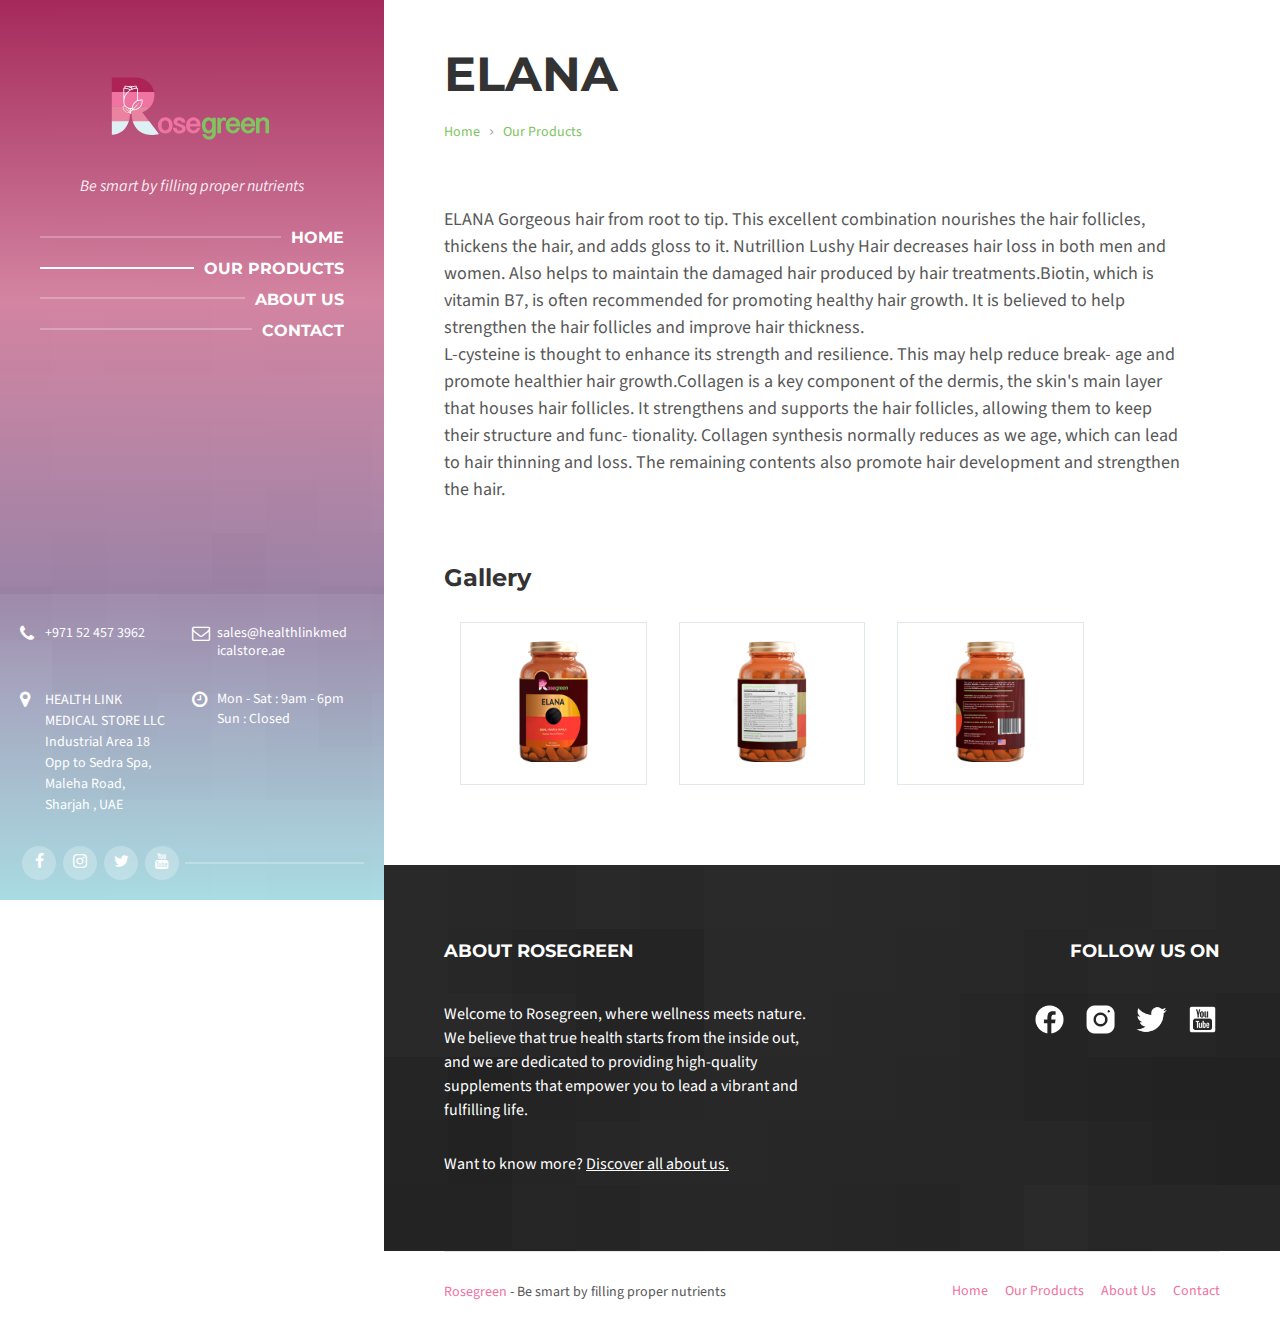
<file: elana.html>
<!DOCTYPE html>
<html lang="en-US">
  <head>
    <meta http-equiv="content-type" content="text/html; charset=utf-8" />
    <meta name="viewport" content="width=device-width, initial-scale=1.0" />
    <title>Service Detail | BeautySpot - HTML Template for Beauty Salons</title>
    <link rel="shortcut icon" href="images/favicon.ico" />

    <!-- STYLESHEETS : begin -->
    <link rel="stylesheet" type="text/css" href="assets/css/general.css" />
    <!-- Default styles generated from assets/scss/general.scss (do not edit) -->
    <link rel="stylesheet" type="text/css" href="assets/css/color-schemes/default.css" />
    <!-- Default color scheme generated from assets/scss/color-schemes/default.scss (change to other pre-defined or custom color scheme) -->
    <link rel="stylesheet" type="text/css" href="style.css" />
    <!-- Place your own CSS into this file -->
    <!-- STYLESHEETS : end -->
  </head>
  <body>
    <!-- WRAPPER : begin -->
    <div id="wrapper">
      <!-- HEADER : begin -->
      <header
        id="header"
        class="header--has-languages header--has-search header--has-cta header--has-contact header--has-social-links header--has-collision-detection header--has-expanded-panel"
        style="background-image: url('images/header_bg.jpg')">
        <div class="header__inner">
          <div class="header__content">
            <!-- HEADER LANGUAGES : begin -->
            <!-- <div class="header-languages">
              <span class="screen-reader-text">Choose language</span>
              <ul class="header-languages__list">
                <li class="header-languages__item header-languages__item--active">
                  <a href="#en" class="header-languages__item-link">EN</a>
                </li>

                <li class="header-languages__item">
                  <a href="#de" class="header-languages__item-link">DE</a>
                </li>

                <li class="header-languages__item">
                  <a href="#es" class="header-languages__item-link">ES</a>
                </li>
              </ul>

              <button type="button" class="header-languages__toggle" title="Choose language">
                <span class="header-languages__toggle-icon icon-close" aria-hidden="true"></span>
                <span class="header-languages__toggle-label">EN</span>
              </button>
            </div> -->
            <!-- HEADER LANGUAGES : end -->

            <!-- HEADER BRANDING : begin -->
            <div class="header-branding">
              <div class="header-branding__inner">
                <!-- HEADER LOGO : begin -->
                <div class="header-logo">
                  <a href="index.html" class="header-logo__link">
                    <svg
                      class="header-logo__image"
                      xmlns="http://www.w3.org/2000/svg"
                      xmlns:xlink="http://www.w3.org/1999/xlink"
                      version="1.1"
                      width="200"
                      height="100"
                      viewBox="0 0 460.239 223.642">
                      <defs>
                        <clipPath id="clip_0">
                          <path
                            transform="matrix(1,0,0,-1,0,223.642)"
                            d="M0 223.642H460.239V0H0Z" />
                        </clipPath>
                      </defs>
                      <g id="layer_1" data-name="Layer 1">
                        <g clip-path="url(#clip_0)">
                          <path
                            transform="matrix(1,0,0,-1,285.8186,146.9068)"
                            d="M0 0C-.024 1.546-.205 2.998-.544 4.357-.883 5.716-1.365 6.905-1.987 7.925-2.605 8.942-3.366 9.745-4.27 10.331-5.172 10.917-6.197 11.208-7.345 11.208-8.538 11.208-9.641 10.905-10.646 10.295-11.654 9.686-12.532 8.859-13.284 7.818-14.03 6.774-14.616 5.552-15.039 4.145-15.461 2.742-15.672 1.228-15.672-.387-15.672-2.001-15.461-3.527-15.039-4.954-14.616-6.382-14.03-7.637-13.284-8.716-12.532-9.793-11.654-10.64-10.646-11.262-9.641-11.883-8.538-12.193-7.345-12.193-6.174-12.193-5.13-11.889-4.217-11.28-3.304-10.67-2.537-9.834-1.915-8.767-1.294-7.702-.821-6.459-.491-5.044-.164-3.625 0-2.108 0-.491ZM8.294-17.852C8.294-20.356 7.854-22.553 6.974-24.439 6.096-26.324 4.931-27.9 3.479-29.167 2.025-30.428 .357-31.386-1.529-32.031-3.414-32.673-5.365-32.994-7.378-32.994-9.136-32.994-10.795-32.751-12.35-32.257-13.909-31.766-15.351-31.011-16.674-29.991-17.997-28.974-19.184-27.671-20.24-26.092-21.292-24.51-22.196-22.631-22.946-20.451H-14.827C-13.914-22.464-12.847-23.924-11.631-24.825-10.414-25.726-8.996-26.178-7.378-26.178-6.373-26.178-5.418-25.979-4.514-25.581-3.616-25.182-2.828-24.62-2.162-23.895-1.493-23.169-.967-22.312-.58-21.328-.193-20.347 0-19.267 0-18.096V-14.934C-1.148-16.198-2.495-17.189-4.041-17.902-5.588-18.616-7.122-18.976-8.645-18.976-11.033-18.976-13.165-18.488-15.039-17.516-16.912-16.546-18.5-15.214-19.8-13.528-21.099-11.842-22.092-9.87-22.77-7.607-23.449-5.347-23.79-2.941-23.79-.387-23.79 2.168-23.431 4.574-22.717 6.834-22.003 9.094-20.977 11.069-19.642 12.755-18.307 14.441-16.698 15.773-14.81 16.745-12.924 17.715-10.81 18.203-8.466 18.203-7.836 18.203-7.173 18.161-6.483 18.078-5.79 17.997-5.088 17.813-4.375 17.534-3.661 17.254-2.935 16.85-2.195 16.32-1.46 15.794-.726 15.086 0 14.197V17.498H8.294Z"
                            fill="#80c461" />
                          <path
                            transform="matrix(1,0,0,-1,297.6882,129.4083)"
                            d="M0 0H6.15L7.521-4.392C8.597-2.706 9.715-1.433 10.875-.58 12.035 .277 13.305 .702 14.688 .702 15.11 .702 15.788 .616 16.728 .44 17.664 .265 18.788-.187 20.1-.913V-8.08C19.235-7.753 18.488-7.494 17.87-7.307 17.248-7.122 16.734-6.985 16.323-6.905 15.913-6.822 15.595-6.774 15.375-6.765L14.899-6.748C13.87-6.748 12.945-6.962 12.124-7.396 11.303-7.83 10.613-8.404 10.048-9.118 9.489-9.834 9.052-10.658 8.749-11.595 8.446-12.532 8.294-13.504 8.294-14.512V-35.772H0Z"
                            fill="#80c461" />
                          <path
                            transform="matrix(1,0,0,-1,341.6485,143.2175)"
                            d="M0 0C-.143 1.124-.428 2.144-.862 3.057-1.297 3.97-1.862 4.761-2.566 5.43-3.268 6.096-4.101 6.614-5.061 6.974-6.022 7.339-7.075 7.521-8.223 7.521-9.278 7.521-10.257 7.322-11.158 6.923-12.059 6.525-12.856 5.983-13.546 5.308-14.239 4.627-14.813 3.83-15.268 2.917-15.725 2.001-16.035 1.029-16.198 0ZM-16.198-6.29C-16.059-7.577-15.755-8.802-15.285-9.962-14.818-11.122-14.221-12.139-13.492-13.019-12.767-13.897-11.925-14.595-10.964-15.11-10.004-15.624-8.972-15.883-7.872-15.883-5.835-15.883-4.143-15.327-2.792-14.215-1.448-13.1-.375-11.431 .422-9.207H8.08C7.613-11.339 6.858-13.236 5.814-14.899 4.773-16.561 3.536-17.968 2.108-19.116 .678-20.264-.895-21.141-2.62-21.75-4.339-22.36-6.114-22.663-7.94-22.663-10.518-22.663-12.838-22.149-14.899-21.12-16.96-20.088-18.717-18.705-20.168-16.972-21.623-15.238-22.741-13.219-23.526-10.911-24.311-8.603-24.703-6.174-24.703-3.619-24.703-1.228-24.311 1.062-23.526 3.25-22.741 5.442-21.623 7.372-20.168 9.049-18.717 10.724-16.954 12.053-14.881 13.037-12.808 14.019-10.483 14.512-7.907 14.512-5.424 14.512-3.176 14.069-1.16 13.177 .853 12.288 2.575 11.051 4.006 9.472 5.433 7.89 6.528 6.028 7.292 3.884 8.053 1.74 8.434-.574 8.434-3.057V-6.29Z"
                            fill="#80c461" />
                          <path
                            transform="matrix(1,0,0,-1,376.3593,143.2175)"
                            d="M0 0C-.143 1.124-.428 2.144-.862 3.057-1.297 3.97-1.862 4.761-2.566 5.43-3.268 6.096-4.101 6.614-5.061 6.974-6.022 7.339-7.075 7.521-8.223 7.521-9.278 7.521-10.257 7.322-11.158 6.923-12.059 6.525-12.856 5.983-13.546 5.308-14.239 4.627-14.813 3.83-15.268 2.917-15.725 2.001-16.035 1.029-16.198 0ZM-16.198-6.29C-16.059-7.577-15.755-8.802-15.285-9.962-14.818-11.122-14.221-12.139-13.492-13.019-12.767-13.897-11.925-14.595-10.964-15.11-10.004-15.624-8.972-15.883-7.872-15.883-5.835-15.883-4.143-15.327-2.792-14.215-1.448-13.1-.375-11.431 .422-9.207H8.08C7.613-11.339 6.858-13.236 5.814-14.899 4.773-16.561 3.536-17.968 2.108-19.116 .678-20.264-.895-21.141-2.62-21.75-4.339-22.36-6.114-22.663-7.94-22.663-10.518-22.663-12.838-22.149-14.899-21.12-16.96-20.088-18.717-18.705-20.168-16.972-21.623-15.238-22.741-13.219-23.526-10.911-24.311-8.603-24.703-6.174-24.703-3.619-24.703-1.228-24.311 1.062-23.526 3.25-22.741 5.442-21.623 7.372-20.168 9.049-18.717 10.724-16.954 12.053-14.881 13.037-12.808 14.019-10.483 14.512-7.907 14.512-5.424 14.512-3.176 14.069-1.16 13.177 .853 12.288 2.575 11.051 4.006 9.472 5.433 7.89 6.528 6.028 7.292 3.884 8.053 1.74 8.434-.574 8.434-3.057V-6.29Z"
                            fill="#80c461" />
                          <path
                            transform="matrix(1,0,0,-1,386.5652,129.4083)"
                            d="M0 0H8.294V-4.217C9.837-2.459 11.461-1.201 13.159-.437 14.857 .321 16.597 .702 18.378 .702 20.207 .702 21.846 .431 23.297-.104 24.748-.642 25.973-1.41 26.969-2.406 27.966-3.402 28.73-4.598 29.271-5.989 29.809-7.384 30.08-8.936 30.08-10.646V-35.772H21.786V-11.981C21.786-11.069 21.658-10.26 21.4-9.558 21.141-8.856 20.79-8.258 20.347-7.765 19.901-7.274 19.374-6.905 18.765-6.658 18.155-6.412 17.51-6.29 16.832-6.29 15.728-6.29 14.664-6.516 13.635-6.974 12.603-7.432 11.696-8.041 10.911-8.802 10.126-9.564 9.495-10.441 9.014-11.437 8.532-12.433 8.294-13.471 8.294-14.548V-35.772H0Z"
                            fill="#80c461" />
                          <path
                            transform="matrix(1,0,0,-1,169.2747,147.3644)"
                            d="M0 0C0-1.594 .199-3.093 .598-4.496 .996-5.903 1.564-7.131 2.302-8.187 3.039-9.243 3.937-10.072 4.99-10.682 6.043-11.289 7.226-11.595 8.538-11.595 9.849-11.595 11.039-11.289 12.106-10.682 13.171-10.072 14.078-9.243 14.827-8.187 15.58-7.131 16.151-5.903 16.552-4.496 16.951-3.093 17.147-1.594 17.147 0 17.147 1.594 16.951 3.099 16.552 4.517 16.151 5.933 15.58 7.17 14.827 8.223 14.078 9.278 13.171 10.114 12.106 10.735 11.039 11.357 9.849 11.666 8.538 11.666 7.226 11.666 6.043 11.357 4.99 10.735 3.937 10.114 3.039 9.278 2.302 8.223 1.564 7.17 .996 5.933 .598 4.517 .199 3.099 0 1.594 0 0M-8.294 0C-8.294 2.554-7.919 4.96-7.167 7.22-6.42 9.483-5.329 11.461-3.899 13.159-2.471 14.857-.708 16.201 1.389 17.183 3.485 18.167 5.867 18.658 8.538 18.658 11.208 18.658 13.593 18.167 15.69 17.183 17.786 16.201 19.556 14.857 20.995 13.159 22.437 11.461 23.538 9.483 24.299 7.22 25.06 4.96 25.441 2.554 25.441 0 25.441-2.528 25.066-4.919 24.317-7.167 23.564-9.415 22.47-11.384 21.031-13.07 19.588-14.756 17.819-16.088 15.722-17.058 13.629-18.03 11.244-18.518 8.573-18.518 5.903-18.518 3.518-18.03 1.421-17.058-.675-16.088-2.442-14.756-3.884-13.07-5.323-11.384-6.42-9.415-7.167-7.167-7.919-4.919-8.294-2.528-8.294 0"
                            fill="#ef74a1" />
                          <path
                            transform="matrix(1,0,0,-1,203.9262,152.4243)"
                            d="M0 0C.024-1.216 .211-2.254 .562-3.111 .913-3.964 1.383-4.654 1.969-5.183 2.555-5.71 3.221-6.09 3.97-6.322 4.722-6.56 5.516-6.676 6.361-6.676 7.155-6.676 7.937-6.611 8.698-6.483 9.457-6.355 10.138-6.135 10.735-5.832 11.333-5.528 11.806-5.118 12.16-4.603 12.511-4.086 12.686-3.432 12.686-2.635 12.686-1.981 12.475-1.407 12.053-.913 11.631-.422 11.074 .03 10.385 .44 9.695 .85 8.904 1.219 8.011 1.546 7.122 1.874 6.206 2.201 5.27 2.531 3.842 3.024 2.388 3.566 .913 4.163-.562 4.761-1.897 5.49-3.093 6.343-4.285 7.2-5.264 8.217-6.028 9.4-6.786 10.584-7.167 12.017-7.167 13.703-7.167 15.389-6.828 16.861-6.15 18.116-5.469 19.368-4.544 20.409-3.372 21.242-2.201 22.075-.815 22.696 .791 23.104 2.394 23.514 4.137 23.719 6.01 23.719 8.071 23.719 9.944 23.484 11.631 23.017 13.317 22.547 14.765 21.84 15.969 20.891 17.177 19.942 18.125 18.729 18.818 17.254 19.508 15.776 19.901 14.045 19.993 12.053H11.806C11.69 12.945 11.461 13.685 11.122 14.283 10.783 14.881 10.355 15.363 9.837 15.725 9.323 16.088 8.737 16.347 8.08 16.499 7.426 16.65 6.736 16.728 6.01 16.728 4.392 16.728 3.158 16.439 2.302 15.865 1.445 15.291 1.017 14.536 1.017 13.599 1.017 13.013 1.228 12.487 1.653 12.017 2.073 11.55 2.629 11.116 3.322 10.718 4.012 10.319 4.803 9.95 5.692 9.611 6.581 9.272 7.506 8.924 8.466 8.576 9.897 8.059 11.354 7.497 12.844 6.887 14.331 6.278 15.672 5.564 16.867 4.743 18.063 3.925 19.041 2.959 19.8 1.847 20.561 .735 20.942-.574 20.942-2.073 20.942-4.086 20.54-5.814 19.731-7.256 18.922-8.695 17.834-9.873 16.463-10.786 15.092-11.699 13.504-12.374 11.702-12.808 9.897-13.239 8-13.456 6.01-13.456 4.11-13.456 2.302-13.177 .58-12.615-1.142-12.053-2.653-11.214-3.952-10.102-5.255-8.99-6.301-7.589-7.098-5.903-7.895-4.217-8.33-2.248-8.398 0Z"
                            fill="#ef74a1" />
                          <path
                            transform="matrix(1,0,0,-1,250.4222,143.2175)"
                            d="M0 0C-.143 1.124-.428 2.144-.862 3.057-1.297 3.97-1.862 4.761-2.566 5.43-3.268 6.096-4.101 6.614-5.061 6.974-6.022 7.339-7.075 7.521-8.223 7.521-9.278 7.521-10.257 7.322-11.158 6.923-12.059 6.525-12.856 5.983-13.546 5.308-14.239 4.627-14.812 3.83-15.268 2.917-15.725 2.001-16.035 1.029-16.198 0ZM-16.198-6.29C-16.059-7.577-15.755-8.802-15.285-9.962-14.818-11.122-14.221-12.139-13.492-13.019-12.767-13.897-11.925-14.595-10.964-15.11-10.004-15.624-8.972-15.883-7.872-15.883-5.835-15.883-4.143-15.327-2.792-14.215-1.448-13.1-.375-11.431 .422-9.207H8.08C7.613-11.339 6.858-13.236 5.814-14.899 4.773-16.561 3.536-17.968 2.108-19.116 .678-20.264-.895-21.141-2.62-21.75-4.339-22.36-6.114-22.663-7.94-22.663-10.518-22.663-12.838-22.149-14.899-21.12-16.96-20.088-18.717-18.705-20.168-16.972-21.623-15.238-22.741-13.219-23.526-10.911-24.311-8.603-24.703-6.174-24.703-3.619-24.703-1.228-24.311 1.062-23.526 3.25-22.741 5.442-21.623 7.372-20.168 9.049-18.717 10.724-16.954 12.053-14.881 13.037-12.808 14.019-10.483 14.512-7.907 14.512-5.424 14.512-3.176 14.069-1.16 13.177 .853 12.288 2.575 11.051 4.006 9.472 5.433 7.89 6.528 6.028 7.292 3.884 8.053 1.74 8.434-.574 8.434-3.057V-6.29Z"
                            fill="#ef74a1" />
                          <path
                            transform="matrix(1,0,0,-1,117.3532,159.9109)"
                            d="M0 0C9.528-7.405 21.331-9.204 30.559-9.204 39.21-9.204 45.6-7.622 45.731-7.589L46.195-7.47 23.169 22.559H-14.497C-11.711 12.906-6.878 5.347 0 0"
                            fill="#ddf1f4" />
                          <path
                            transform="matrix(1,0,0,-1,54.8596,140.3409)"
                            d="M0 0V-27.885-28.516L.633-28.453C8.502-27.68 17.266-25.316 24.662-19.571 31.543-14.224 36.379-6.664 39.165 2.989H0V1.041Z"
                            fill="#ddf1f4" />
                          <path
                            transform="matrix(1,0,0,-1,152.0811,70.7785)"
                            d="M0 0C-3.354 17.694-18.075 31.412-36.251 33.253L-40.429 33.464H-97.223V0Z"
                            fill="#ad2355" />
                          <path
                            transform="matrix(1,0,0,-1,152.1697,78.3132)"
                            d="M0 0C0-.636-.018-1.27-.048-1.897-.018-1.27 0-.636 0 0M-97.309-25.78H-8.481C-2.786-18.723 .633-9.757 .633 0 .633 2.617 .387 5.177-.083 7.661H-97.309Z"
                            fill="#ef74a1" />
                          <path
                            transform="matrix(1,0,0,-1,143.6667,103.969799)"
                            d="M0 0H-88.807V-33.464H-49.624C-48.119-28.233-47.206-22.399-46.915-15.946V-16.059H-43.528C-43.233-22.464-42.323-28.263-40.827-33.464H-3.197L-18.78-13.147C-11.333-10.611-4.844-5.995 0 0"
                            fill="#e983a0" />
                          <path
                            transform="matrix(1,0,0,-1,116.9515,95.628498)"
                            d="M0 0-.839-.839V-1.674L-.419-1.847 0-1.674 .836-.836V0Z"
                            fill="#ffffff" />
                          <path
                            transform="matrix(1,0,0,-1,118.1817,104.894)"
                            d="M0 0C-3.577-3.577-8.336-5.549-13.4-5.549-13.715-5.549-14.03-5.537-14.346-5.522L-4.083 4.74V5.576H-4.919L-15.175-4.681C-15.199-4.157-15.211-3.634-15.196-3.111-15.036 1.713-13.07 6.248-9.659 9.659-8.041 11.28-6.168 12.576-4.089 13.519-1.615 14.64 1.02 15.208 3.747 15.208 4.321 15.208 4.898 15.181 5.469 15.128 5.989 9.495 4.018 4.018 0 0M-15.553 4.348-15.749 3.869-15.904 3.456-16.073 2.968-16.21 2.552-16.359 2.055-16.478 1.633-16.603 1.127-16.701 .699-16.805 .187-16.882-.247-16.963-.767-17.022-1.201-17.076-1.734-17.114-2.168-17.126-2.29C-18.11-2.495-19.119-2.599-20.13-2.599-21.914-2.599-23.666-2.278-25.331-1.645-27.481-.827-29.435 .509-30.981 2.215-33.426 4.913-34.773 8.404-34.773 12.047-34.773 16.204-33.946 20.234-32.31 24.025-31.51 25.884-30.52 27.653-29.366 29.31-28.441 30.636-27.413 31.888-26.294 33.051-24.332 35.088-22.089 36.854-19.636 38.276H-19.633C-18.262 39.07-16.814 39.76-15.327 40.331-14.967 40.468-14.604 40.598-14.239 40.72L-14.108 40.765C-13.775 40.875-13.439 40.982-13.097 41.083L-13.037 41.098C-12.668 41.205-12.297 41.306-11.925 41.401H-11.922C-11.532 41.499-11.143 41.589-10.747 41.672-10.432 41.737-10.117 41.8-9.802 41.856H-9.79C-9.483 41.91-9.18 41.96-8.874 42.005L-8.695 42.029-7.937 42.127C-7.622 42.163-7.31 42.195-6.994 42.219L-6.962 42.222C-6.453 42.264-5.962 42.293-5.481 42.308V15.042L-5.623 14.967-5.974 14.786-6.423 14.545-6.768 14.349-7.203 14.09-7.542 13.879-7.964 13.596-8.288 13.376-8.71 13.07-9.014 12.841-9.439 12.502-9.718 12.276-10.173 11.88-10.396 11.681-11.054 11.054-11.726 10.349-11.937 10.108-12.359 9.62-12.6 9.32-12.96 8.862-13.198 8.535-13.519 8.083-13.751 7.735-14.042 7.28-14.262 6.914-14.527 6.456-14.732 6.075-14.976 5.612-15.163 5.222-15.381 4.749ZM-19.142-8.648V-4.538C-18.479-4.499-17.819-4.416-17.165-4.3-17.147-5.035-17.093-5.769-16.998-6.492L-16.995-6.501ZM-21.114-13.436-22.199-12.353C-21.884-9.495-22.491-6.614-23.889-4.14-22.979-4.351-22.051-4.482-21.114-4.538ZM-30.776-5.448-24.141-12.083-24.531-12.091C-27.859-12.091-30.987-10.798-33.339-8.446-35.992-5.793-37.286-2.177-36.932 1.543-35.519 1.677-34.101 1.567-32.736 1.228L-32.441 .889C-30.687-1.047-28.468-2.56-26.03-3.485L-25.607-3.637C-24.034-5.847-23.222-8.532-23.306-11.244L-29.937-4.612H-30.776ZM-34.773 42.308C-34.294 42.293-33.803 42.264-33.295 42.222H-33.292C-32.878 42.189-32.468 42.145-32.061 42.094L-31.585 42.032-30.823 41.916C-30.473 41.859-30.122 41.794-29.774 41.725L-29.408 41.651C-29.078 41.58-28.748 41.505-28.421 41.422L-28.227 41.375C-26.83 41.018-25.462 40.557-24.135 40.007L-23.695 39.822-23.044 39.528-22.411 39.225-22.101 39.07-22.497 38.802-22.934 38.505-23.535 38.071-23.936 37.773-24.579 37.271-24.909 37.006C-25.215 36.756-25.515 36.501-25.81 36.239L-25.851 36.203C-26.161 35.93-26.464 35.65-26.764 35.365L-27.053 35.076-27.642 34.49-27.978 34.133-28.486 33.58-28.828 33.191-29.298 32.643-29.634 32.227-30.074 31.671-30.398 31.24-30.812 30.669-31.121 30.229-31.516 29.637-31.805 29.191-32.183 28.575-32.447 28.129-32.816 27.469-33.048 27.044-33.426 26.297-33.607 25.938C-33.785 25.563-33.955 25.188-34.121 24.807-34.327 24.329-34.52 23.847-34.701 23.359L-34.746 23.246-34.773 23.169ZM-32.23 46.995C-30.785 46.939-29.34 46.757-27.924 46.454-27.071 46.269-26.196 46.032-25.322 45.746-23.677 45.202-22.098 44.497-20.623 43.644-19.713 43.117-18.794 42.496-17.884 41.797L-17.557 41.541-17.89 41.383-18.637 41.033-19.142 40.78-19.856 40.405-20.13 40.262-20.234 40.316C-20.903 40.685-21.578 41.027-22.268 41.345L-22.277 41.348C-25.417 42.802-28.751 43.727-32.23 44.102ZM-17.798 46.766-17.983 46.68-18.518 46.436-19.202 46.109-19.731 45.832-20.13 45.627-20.522 45.832-21.055 46.109-21.733 46.433-22.277 46.683-22.458 46.766C-20.956 47.212-19.3 47.212-17.798 46.766M-17.296 44.833C-16.966 44.979-16.63 45.119-16.294 45.249L-16.02 45.356C-15.663 45.493-15.303 45.621-14.94 45.743L-14.934 45.746C-14.06 46.032-13.186 46.269-12.332 46.454-10.917 46.757-9.472 46.939-8.026 46.995V44.102L-8.098 44.093C-9.124 43.977-10.141 43.813-11.146 43.602H-11.152L-11.158 43.599C-11.512 43.525-11.863 43.444-12.213 43.361L-12.294 43.34C-12.609 43.263-12.924 43.18-13.236 43.09L-13.459 43.028-14.233 42.796-14.628 42.668-15.232 42.463-15.47 42.38-15.562 42.457-15.963 42.787-16.115 42.912-16.683 43.358-17.421 43.908-17.614 44.045-18.158 44.423C-17.893 44.554-17.629 44.684-17.358 44.806ZM7.339 16.151C7.28 16.594 6.932 16.942 6.492 16.998 5.585 17.117 4.663 17.18 3.747 17.18 1.243 17.18-1.189 16.737-3.512 15.877V43.311C-3.512 43.858-3.952 44.298-4.496 44.298-5.008 44.298-5.528 44.28-6.055 44.253V48C-6.055 48.544-6.498 48.985-7.042 48.985-8.954 48.985-10.872 48.782-12.746 48.381-13.525 48.214-14.322 47.994-15.116 47.747-16.641 48.613-18.363 49.074-20.13 49.074-21.893 49.074-23.615 48.613-25.141 47.747-25.935 47.994-26.732 48.214-27.511 48.381-29.384 48.782-31.302 48.985-33.214 48.985-33.759 48.985-34.202 48.544-34.202 48V44.253C-34.728 44.28-35.249 44.298-35.76 44.298-36.304 44.298-36.744 43.858-36.744 43.311V12.047C-36.744 8.666-35.721 5.397-33.827 2.644-35.055 2.816-36.31 2.828-37.541 2.665L-38.053 2.156C-38.612-2.091-37.199-6.26-34.175-9.281-31.6-11.857-28.177-13.275-24.531-13.275-24.034-13.275-23.532-13.239-23.038-13.186L-21.114-15.11V-15.128C-21.114-15.672-20.674-16.112-20.13-16.112-19.582-16.112-19.142-15.672-19.142-15.128V-10.319L-16.16-7.336-16.151-7.339C-15.241-7.458-14.316-7.521-13.4-7.521-7.809-7.521-2.555-5.344 1.395-1.395 6.031 3.241 8.196 9.638 7.339 16.151"
                            fill="#ffffff" />
                          <path
                            transform="matrix(1,0,0,-1,85.8301,107.092899)"
                            d="M0 0H-.836V-.836L-.288-1.383 .131-1.558 .547-1.386V-.547Z"
                            fill="#ffffff" />
                        </g>
                      </g>
                    </svg>

                    <!-- <img src="images/ROSEGREEN LOGO.jpg" class="header-logo__image" alt="Logo" /> -->
                  </a>
                </div>
                <!-- HEADER LOGO : end -->

                <!-- HEADER TITLE TAGLINE : begin -->
                <div class="header-title-tagline">
                  <!-- <div class="header-title">
                    <a href="index.html" class="header-title__link">Rosegreen</a>
                  </div> -->

                  <p class="header-tagline">Be smart by filling proper nutrients</p>
                </div>
                <!-- HEADER TITLE TAGLINE : end -->
              </div>
            </div>
            <!-- HEADER BRANDING : end -->

            <!-- HEADER MENU : begin -->
            <nav class="header-menu" aria-label="Header menu">
              <ul class="header-menu__list" role="menu">
                <!-- MENU ITEM : begin -->
                <li class="header-menu__item">
                  <span class="header-menu__item-link-wrapper">
                    <a href="index.html" class="header-menu__item-link">Home</a>
                  </span>

                  <!-- <button type="button" class="header-menu__submenu-toggle" title="Expand submenu">
                    <span class="header-menu__submenu-toggle-icon" aria-hidden="true"></span>
                  </button> -->

                  <!-- <ul class="header-menu__submenu">
                    <li class="header-menu__item header-menu__item--current">
                      <a href="index.html" class="header-menu__item-link" role="menuitem">Home 1</a>
                    </li>

                    <li class="header-menu__item">
                      <a href="index-2.html" class="header-menu__item-link" role="menuitem"
                        >Home 2</a
                      >
                    </li>
                  </ul> -->
                </li>
                <!-- MENU ITEM : end -->

                <!-- MENU ITEM : begin -->
                <li
                  class="header-menu__item header-menu__item--current header-menu__item--has-children">
                  <span class="header-menu__item-link-wrapper">
                    <a href="our-products.html" class="header-menu__item-link">Our Products</a>
                  </span>
                </li>
                <!-- MENU ITEM : end -->

                <!-- MENU ITEM : begin -->
                <!-- <li class="header-menu__item header-menu__item--has-children">
                  <span class="header-menu__item-link-wrapper">
                    <a href="product-archive.html" class="header-menu__item-link">Store</a>
                  </span>

                  <button type="button" class="header-menu__submenu-toggle" title="Expand submenu">
                    <span class="header-menu__submenu-toggle-icon" aria-hidden="true"></span>
                  </button>

                  <ul class="header-menu__submenu">
                    <li class="header-menu__item">
                      <a href="product-archive.html" class="header-menu__item-link" role="menuitem"
                        >Products</a
                      >
                    </li>

                    <li class="header-menu__item">
                      <a href="product-cart.html" class="header-menu__item-link" role="menuitem"
                        >Cart</a
                      >
                    </li>

                    <li class="header-menu__item">
                      <a href="product-checkout.html" class="header-menu__item-link" role="menuitem"
                        >Checkout</a
                      >
                    </li>
                  </ul>
                </li> -->
                <!-- MENU ITEM : end -->

                <!-- MENU ITEM : begin -->
                <li class="header-menu__item header-menu__item--has-children">
                  <span class="header-menu__item-link-wrapper">
                    <a href="about.html" class="header-menu__item-link">About Us</a>
                  </span>

                  <!-- <button type="button" class="header-menu__submenu-toggle" title="Expand submenu">
                    <span class="header-menu__submenu-toggle-icon" aria-hidden="true"></span>
                  </button>

                  <ul class="header-menu__submenu">
                    <li class="header-menu__item">
                      <a href="blog-archive.html" class="header-menu__item-link" role="menuitem"
                        >Blog</a
                      >
                    </li>

                    <li class="header-menu__item">
                      <a href="gallery-archive.html" class="header-menu__item-link" role="menuitem"
                        >Galleries</a
                      >
                    </li>

                    <li class="header-menu__item">
                      <a href="person-archive.html" class="header-menu__item-link" role="menuitem"
                        >Our Team</a
                      >
                    </li>

                    <li class="header-menu__item">
                      <a
                        href="testimonial-archive.html"
                        class="header-menu__item-link"
                        role="menuitem"
                        >Testimonials</a
                      >
                    </li>

                    <li class="header-menu__item">
                      <a href="faq-archive.html" class="header-menu__item-link" role="menuitem"
                        >FAQ</a
                      >
                    </li>
                  </ul> -->
                </li>
                <!-- MENU ITEM : end -->

                <!-- MENU ITEM : begin -->
                <li class="header-menu__item">
                  <span class="header-menu__item-link-wrapper">
                    <a href="contact.html" class="header-menu__item-link">Contact</a>
                  </span>
                </li>
                <!-- MENU ITEM : end -->

                <!-- MENU ITEM : begin -->
                <!-- <li class="header-menu__item header-menu__item--has-children">
                  <span class="header-menu__item-link-wrapper">
                    <a href="typography.html" class="header-menu__item-link">More</a>
                  </span>

                  <button type="button" class="header-menu__submenu-toggle" title="Expand submenu">
                    <span class="header-menu__submenu-toggle-icon" aria-hidden="true"></span>
                  </button>

                  <ul class="header-menu__submenu">
                    <li class="header-menu__item">
                      <a href="typography.html" class="header-menu__item-link" role="menuitem"
                        >Typography</a
                      >
                    </li>

                    <li class="header-menu__item">
                      <a href="elements.html" class="header-menu__item-link" role="menuitem"
                        >Elements</a
                      >
                    </li>

                    <li class="header-menu__item">
                      <a href="sidebar-left.html" class="header-menu__item-link" role="menuitem"
                        >Left Sidebar</a
                      >
                    </li>

                    <li class="header-menu__item">
                      <a href="sidebar-right.html" class="header-menu__item-link" role="menuitem"
                        >Right Sidebar</a
                      >
                    </li>

                    <li class="header-menu__item">
                      <a href="search-results.html" class="header-menu__item-link" role="menuitem"
                        >Search Results</a
                      >
                    </li>

                    <li class="header-menu__item">
                      <a href="404.html" class="header-menu__item-link" role="menuitem"
                        >Error 404 Page</a
                      >
                    </li>
                  </ul>
                </li> -->
                <!-- MENU ITEM : end -->
              </ul>
            </nav>
            <!-- HEADER MENU : end -->

            <!-- HEADER SEARCH : begin -->
            <!-- <div class="header-search">
              <div class="header-search__form"> -->
            <!-- SEARCH FORM : begin -->
            <!-- <form class="search-form" action="search-results.html" method="get" role="search">
                  <div class="search-form__inner">
                    <div class="search-form__input-holder">
                      <input
                        class="search-form__input"
                        type="text"
                        name="s"
                        placeholder="Search..."
                        value="" />

                      <button class="search-form__button" type="submit" title="Search">
                        <span class="search-form__button-icon" aria-hidden="true"></span>
                      </button>
                    </div>
                  </div>
                </form> -->
            <!-- SEARCH FORM : end -->
            <!-- </div> -->

            <!-- <button type="button" class="header-search__toggle" title="Search">
                <span class="header-search__toggle-icon" aria-hidden="true"></span>
              </button>
            </div> -->
            <!-- HEADER SEARCH : end -->

            <!-- HEADER PANEL : begin -->
            <div class="header-panel">
              <div class="header-panel__inner">
                <!-- HEADER PANEL TOP : begin -->
                <div class="header-panel__top">
                  <div class="header-panel__top-inner">
                    <!-- HEADER CTA : begin -->
                    <!-- <div class="header-cta">
                      <a href="contact.html" class="header-cta__button">Make An Appointment</a>
                    </div> -->
                    <!-- HEADER CTA : end -->

                    <!-- HEADER CONTACT : begin -->
                    <div class="header-contact">
                      <div class="header-contact__inner">
                        <ul class="header-contact__list">
                          <!-- CONTACT ITEM : begin -->
                          <li class="header-contact__item header-contact__item--has-icon">
                            <span
                              class="header-contact__item-icon icon-phone"
                              aria-hidden="true"></span>
                            <a href="tel:12346789">+971 52 457 3962</a>
                          </li>
                          <!-- CONTACT ITEM : end -->

                          <!-- CONTACT ITEM : begin -->
                          <li class="header-contact__item header-contact__item--has-icon">
                            <span
                              class="header-contact__item-icon icon-envelope-o"
                              aria-hidden="true"></span>
                            <a href="mailto:sales@healthlinkmedicalstore.ae"
                              >sales@healthlinkmedicalstore.ae</a
                            >
                          </li>
                          <!-- CONTACT ITEM : end -->

                          <!-- CONTACT ITEM : begin -->
                          <li class="header-contact__item header-contact__item--has-icon">
                            <span
                              class="header-contact__item-icon icon-map-marker"
                              aria-hidden="true"></span>
                            <p>
                              HEALTH LINK MEDICAL STORE LLC<br />
                              Industrial Area 18<br />
                              Opp to Sedra Spa, Maleha Road, <br />
                              Sharjah , UAE
                            </p>
                          </li>
                          <!-- CONTACT ITEM : end -->

                          <!-- CONTACT ITEM : begin -->
                          <li class="header-contact__item header-contact__item--has-icon">
                            <span
                              class="header-contact__item-icon icon-clock-o"
                              aria-hidden="true"></span>
                            <dl>
                              <dd>Mon - Sat : 9am - 6pm</dd>
                              <dd>Sun : Closed</dd>
                            </dl>
                          </li>
                          <!-- CONTACT ITEM : end -->
                        </ul>
                      </div>
                    </div>
                    <!-- HEADER CONTACT : end -->
                  </div>
                </div>
                <!-- HEADER PANEL TOP : end -->

                <!-- HEADER PANEL BOTTOM : begin -->
                <div class="header-panel__bottom">
                  <div class="header-panel__bottom-inner">
                    <!-- HEADER SOCIAL : begin -->
                    <div class="header-social">
                      <ul class="header-social__list">
                        <!-- SOCIAL ITEM : begin -->
                        <li class="header-social__item header-social__item--facebook">
                          <a
                            class="header-social__item-link"
                            href="#facebook"
                            target="_blank"
                            title="Facebook">
                            <span
                              class="header-social__icon icon-facebook"
                              aria-hidden="true"></span>
                          </a>
                        </li>
                        <!-- SOCIAL ITEM : end -->

                        <!-- SOCIAL ITEM : begin -->
                        <li class="header-social__item header-social__item--instagram">
                          <a
                            class="header-social__item-link"
                            href="#instagram"
                            target="_blank"
                            title="Instagram">
                            <span
                              class="header-social__icon icon-instagram"
                              aria-hidden="true"></span>
                          </a>
                        </li>
                        <!-- SOCIAL ITEM : end -->

                        <!-- SOCIAL ITEM : begin -->
                        <li class="header-social__item header-social__item--twitter">
                          <a
                            class="header-social__item-link"
                            href="#twitter"
                            target="_blank"
                            title="Twitter">
                            <span
                              class="header-social__icon icon-twitter"
                              aria-hidden="true"></span>
                          </a>
                        </li>
                        <!-- SOCIAL ITEM : end -->

                        <!-- SOCIAL ITEM : begin -->
                        <li class="header-social__item header-social__item--youtube">
                          <a
                            class="header-social__item-link"
                            href="#youtube"
                            target="_blank"
                            title="YouTube">
                            <span
                              class="header-social__icon icon-youtube"
                              aria-hidden="true"></span>
                          </a>
                        </li>
                        <!-- SOCIAL ITEM : end -->
                      </ul>
                    </div>
                    <!-- HEADER SOCIAL : end -->

                    <span class="header-panel__bottom-decor" aria-hidden="true"></span>

                    <!-- HEADER CART : begin -->
                    <!-- <div class="header-cart">
                      <a href="product-cart.html" class="header-cart__button">
                        <span class="header-cart__button-icon" aria-hidden="true"></span>
                        <span class="header-cart__button-info">3</span>
                      </a>
                    </div> -->
                    <!-- HEADER CART : end -->
                  </div>
                </div>
                <!-- HEADER PANEL BOTTOM : end -->
              </div>

              <button type="button" class="header-panel__toggle">
                <span class="header-panel__toggle-icon" aria-hidden="true"></span>
              </button>
            </div>
            <!-- HEADER PANEL : end -->

            <button type="button" class="header-mobile-toggle">
              <span class="header-mobile-toggle__icon" aria-hidden="true"></span>
            </button>
          </div>
        </div>
      </header>
      <!-- HEADER : end -->

      <!-- CORE : begin -->
      <div id="core">
        <div class="core__inner">
          <!-- PAGE HEADER : begin -->
          <div class="page-header">
            <div class="page-header__inner">
              <div class="lsvr-container">
                <div class="page-header__content">
                  <h1 class="page-header__title">ELANA</h1>

                  <!-- BREADCRUMBS : begin -->
                  <div class="breadcrumbs">
                    <div class="breadcrumbs__inner">
                      <ul class="breadcrumbs__list">
                        <li class="breadcrumbs__item">
                          <a href="index.html" class="breadcrumbs__link">Home</a>
                        </li>

                        <li class="breadcrumbs__item">
                          <a href="our-products.html" class="breadcrumbs__link">Our Products</a>
                        </li>
                      </ul>
                    </div>
                  </div>
                  <!-- BREADCRUMBS : end -->
                </div>
              </div>
            </div>
          </div>
          <!-- PAGE HEADER : end -->

          <!-- CORE COLUMNS : begin -->
          <div class="core__columns">
            <div class="core__columns-inner">
              <div class="lsvr-container">
                <!-- COLUMNS GRID : begin -->
                <div class="core__columns-grid lsvr-grid">
                  <!-- MAIN COLUMN : begin -->
                  <div
                    class="core__columns-col core__columns-col--main core__columns-col--left lsvr-grid__col lsvr-grid__col--span-9 lsvr-grid__col--md-span-12">
                    <!-- MAIN : begin -->
                    <main id="main">
                      <div class="main__inner">
                        <!-- PAGE : begin -->
                        <div class="page service-post-page service-post-single">
                          <div class="page__content">
                            <!-- POST : begin -->
                            <article class="post service-post">
                              <div class="post__inner">
                                <!-- POST CONTENT : begin -->
                                <div class="post__content">
                                  <p>
                                    ELANA Gorgeous hair from root to tip. This excellent combination
                                    nourishes the hair follicles, thickens the hair, and adds gloss
                                    to it. Nutrillion Lushy Hair decreases hair loss in both men and
                                    women. Also helps to maintain the damaged hair produced by hair
                                    treatments.Biotin, which is vitamin B7, is often recommended for
                                    promoting healthy hair growth. It is believed to help strengthen
                                    the hair follicles and improve hair thickness. <br />
                                    L-cysteine is thought to enhance its strength and resilience.
                                    This may help reduce break- age and promote healthier hair
                                    growth.Collagen is a key component of the dermis, the skin's
                                    main layer that houses hair follicles. It strengthens and
                                    supports the hair follicles, allowing them to keep their
                                    structure and func- tionality. Collagen synthesis normally
                                    reduces as we age, which can lead to hair thinning and loss. The
                                    remaining contents also promote hair development and strengthen
                                    the hair.
                                  </p>

                                  <!-- <table>
                                    <thead>
                                      <tr>
                                        <th>Service</th>
                                        <th>Price</th>
                                      </tr>
                                    </thead>
                                    <tbody>
                                      <tr>
                                        <td>Wash</td>
                                        <td>$10.50</td>
                                      </tr>
                                      <tr>
                                        <td>Cut and Finish</td>
                                        <td>$19.99</td>
                                      </tr>
                                      <tr>
                                        <td>Blow Dries</td>
                                        <td>$14</td>
                                      </tr>
                                      <tr>
                                        <td>Hair Colouring</td>
                                        <td>$12.50</td>
                                      </tr>
                                      <tr>
                                        <td>Evening Hairdressing</td>
                                        <td>$18.99</td>
                                      </tr>
                                    </tbody>
                                  </table> -->
                                </div>
                                <!-- POST CONTENT : end -->

                                <!-- POST GALLERY : begin -->
                                <div class="post__gallery">
                                  <h3 class="post__gallery-title">Gallery</h3>

                                  <ul
                                    class="post__image-list lsvr-grid lsvr-grid--4-cols lsvr-grid--md-2-cols lsvr-grid--masonry">
                                    <!-- GALLERY IMAGE : begin -->
                                    <li class="post__image-item lsvr-grid__col">
                                      <a
                                        href="images/ELANA 01.jpg"
                                        class="post__image-link open-in-lightbox">
                                        <img
                                          src="images/ELANA 01.jpg"
                                          class="post__image"
                                          alt="Gallery image" />
                                      </a>
                                    </li>
                                    <!-- GALLERY IMAGE : end -->

                                    <!-- GALLERY IMAGE : begin -->
                                    <li class="post__image-item lsvr-grid__col">
                                      <a
                                        href="images/ELANA 2.jpg"
                                        class="post__image-link open-in-lightbox">
                                        <img
                                          src="images/ELANA 2.jpg"
                                          class="post__image"
                                          alt="Gallery image" />
                                      </a>
                                    </li>
                                    <!-- GALLERY IMAGE : end -->

                                    <!-- GALLERY IMAGE : begin -->
                                    <li class="post__image-item lsvr-grid__col">
                                      <a
                                        href="images/ELANA 3.jpg"
                                        class="post__image-link open-in-lightbox">
                                        <img
                                          src="images/ELANA 3.jpg"
                                          class="post__image"
                                          alt="Gallery image" />
                                      </a>
                                    </li>
                                    <!-- GALLERY IMAGE : end -->

                                    <!-- GALLERY IMAGE : begin -->
                                    <!-- <li class="post__image-item lsvr-grid__col">
                                      <a
                                        href="images/gallery_04.jpg"
                                        class="post__image-link open-in-lightbox">
                                        <img
                                          src="images/gallery_04.jpg"
                                          class="post__image"
                                          alt="Gallery image" />
                                      </a>
                                    </li> -->
                                    <!-- GALLERY IMAGE : end -->

                                    <!-- GALLERY IMAGE : begin -->
                                    <!-- <li class="post__image-item lsvr-grid__col">
                                      <a
                                        href="images/gallery_05.jpg"
                                        class="post__image-link open-in-lightbox">
                                        <img
                                          src="images/gallery_05.jpg"
                                          class="post__image"
                                          alt="Gallery image" />
                                      </a>
                                    </li> -->
                                    <!-- GALLERY IMAGE : end -->

                                    <!-- GALLERY IMAGE : begin -->
                                    <!-- <li class="post__image-item lsvr-grid__col">
                                      <a
                                        href="images/gallery_06.jpg"
                                        class="post__image-link open-in-lightbox">
                                        <img
                                          src="images/gallery_06.jpg"
                                          class="post__image"
                                          alt="Gallery image" />
                                      </a>
                                    </li> -->
                                    <!-- GALLERY IMAGE : end -->

                                    <!-- GALLERY IMAGE : begin -->
                                    <!-- <li class="post__image-item lsvr-grid__col">
                                      <a
                                        href="images/gallery_07.jpg"
                                        class="post__image-link open-in-lightbox">
                                        <img
                                          src="images/gallery_07.jpg"
                                          class="post__image"
                                          alt="Gallery image" />
                                      </a>
                                    </li> -->
                                    <!-- GALLERY IMAGE : end -->

                                    <!-- GALLERY IMAGE : begin -->
                                    <!-- <li class="post__image-item lsvr-grid__col">
                                      <a
                                        href="images/gallery_08.jpg"
                                        class="post__image-link open-in-lightbox">
                                        <img
                                          src="images/gallery_08.jpg"
                                          class="post__image"
                                          alt="Gallery image" />
                                      </a>
                                    </li> -->
                                    <!-- GALLERY IMAGE : end -->
                                  </ul>
                                </div>
                                <!-- POST GALLERY : end -->
                              </div>
                            </article>
                            <!-- POST : end -->
                          </div>
                        </div>
                        <!-- PAGE : end -->
                      </div>
                    </main>
                    <!-- MAIN : end -->
                  </div>
                  <!-- MAIN COLUMN : end -->

                  <!-- SIDEBAR COLUMN : begin -->
                  <!-- <div
                    class="core__columns-col core__columns-col--sidebar core__columns-col--right lsvr-grid__col lsvr-grid__col--span-3 lsvr-grid__col--md-span-12"> -->
                  <!-- SIDEBAR : begin -->
                  <!-- <aside id="sidebar">
                      <div class="sidebar__inner"> -->
                  <!-- LSVR SERVICE LIST WIDGET : begin -->
                  <!-- <div class="widget lsvr-service-list-widget">
                          <div class="widget__inner">
                            <h3 class="widget__title">Services</h3>
                            <div class="widget__content">
                              <ul class="lsvr-service-list-widget__list"> -->
                  <!-- SERVICE LIST ITEM : begin -->
                  <!-- <li
                                  class="lsvr-service-list-widget__item lsvr-service-list-widget__item--has-icon lsvr-service-list-widget__item--current">
                                  <span
                                    class="lsvr-service-list-widget__item-icon icon-powder-brush"
                                    aria-hidden="true"></span>
                                  <a
                                    href="service-single.html"
                                    class="lsvr-service-list-widget__item-link"
                                    >Cosmetics</a
                                  >
                                </li> -->
                  <!-- SERVICE LIST ITEM : end -->

                  <!-- SERVICE LIST ITEM : begin -->
                  <!-- <li
                                  class="lsvr-service-list-widget__item lsvr-service-list-widget__item--has-icon">
                                  <span
                                    class="lsvr-service-list-widget__item-icon icon-hair-dryer"
                                    aria-hidden="true"></span>
                                  <a
                                    href="service-single.html"
                                    class="lsvr-service-list-widget__item-link"
                                    >Hairdressing</a
                                  >
                                </li> -->
                  <!-- SERVICE LIST ITEM : end -->

                  <!-- SERVICE LIST ITEM : begin -->
                  <!-- <li
                                  class="lsvr-service-list-widget__item lsvr-service-list-widget__item--has-icon">
                                  <span
                                    class="lsvr-service-list-widget__item-icon icon-beard"
                                    aria-hidden="true"></span>
                                  <a
                                    href="service-single.html"
                                    class="lsvr-service-list-widget__item-link"
                                    >Barber</a
                                  >
                                </li> -->
                  <!-- SERVICE LIST ITEM : end -->

                  <!-- SERVICE LIST ITEM : begin -->
                  <!-- <li
                                  class="lsvr-service-list-widget__item lsvr-service-list-widget__item--has-icon">
                                  <span
                                    class="lsvr-service-list-widget__item-icon icon-spa-lotion"
                                    aria-hidden="true"></span>
                                  <a
                                    href="service-single.html"
                                    class="lsvr-service-list-widget__item-link"
                                    >Massages</a
                                  >
                                </li> -->
                  <!-- SERVICE LIST ITEM : end -->

                  <!-- SERVICE LIST ITEM : begin -->
                  <!-- <li
                                  class="lsvr-service-list-widget__item lsvr-service-list-widget__item--has-icon">
                                  <span
                                    class="lsvr-service-list-widget__item-icon icon-lotus-flower"
                                    aria-hidden="true"></span>
                                  <a
                                    href="service-single.html"
                                    class="lsvr-service-list-widget__item-link"
                                    >Body Treatments</a
                                  >
                                </li> -->
                  <!-- SERVICE LIST ITEM : end -->

                  <!-- SERVICE LIST ITEM : begin -->
                  <!-- <li
                                  class="lsvr-service-list-widget__item lsvr-service-list-widget__item--has-icon">
                                  <span
                                    class="lsvr-service-list-widget__item-icon icon-essence-candle-1"
                                    aria-hidden="true"></span>
                                  <a
                                    href="service-single.html"
                                    class="lsvr-service-list-widget__item-link"
                                    >Aromatherapy</a
                                  >
                                </li> -->
                  <!-- SERVICE LIST ITEM : end -->
                  <!-- </ul>
                            </div>
                          </div>
                        </div> -->
                  <!-- LSVR SERVICE LIST WIDGET : end -->
                  <!-- </div>
                    </aside> -->
                  <!-- SIDEBAR : end -->
                  <!-- </div> -->
                  <!-- SIDEBAR COLUMN : end -->
                </div>
                <!-- COLUMNS GRID : end -->
              </div>
            </div>
          </div>
          <!-- CORE COLUMNS : end -->
        </div>
      </div>
      <!-- CORE : end -->

      <!-- FOOTER : begin -->
      <footer id="footer">
        <div class="footer__inner">
          <!-- FOOTER WIDGETS : begin -->
          <div class="footer-widgets" style="background-image: url('images/footer_bg.jpg')">
            <div class="footer-widgets__inner">
              <div class="lsvr-container">
                <!-- WIDGETS GRID : begin -->
                <div class="footer-widgets__grid lsvr-grid">
                  <!-- GRID COLUMN : begin -->
                  <div
                    class="footer-widgets__grid-col lsvr-grid__col lsvr-grid__col--span-2 lsvr-grid__col--md-span-12">
                    <!-- TEXT WIDGET : begin -->
                    <div class="widget lsvr-text-widget">
                      <div class="widget__inner">
                        <h3 class="widget__title">About Rosegreen</h3>
                        <div class="widget__content">
                          <p>
                            Welcome to Rosegreen, where wellness meets nature. We believe that true
                            health starts from the inside out, and we are dedicated to providing
                            high-quality supplements that empower you to lead a vibrant and
                            fulfilling life.
                          </p>
                          <p>
                            Want to know more?
                            <a href="about.html">Discover all about us.</a>
                          </p>
                        </div>
                      </div>
                    </div>
                    <!-- TEXT WIDGET : end -->
                  </div>
                  <!-- GRID COLUMN : end -->

                  <!-- GRID COLUMN : begin -->
                  <div
                    class="footer-widgets__grid-col lsvr-grid__col lsvr-grid__col--span-2 lsvr-grid__col--md-span-12">
                    <!-- IMAGE GRID WIDGET : begin -->
                    <div class="widget lsvr-image-grid-widget">
                      <div class="widget__inner">
                        <h3 class="widget__title sm-text-start text-end">Follow Us on</h3>
                        <div class="widget__content">
                          <div
                            class="lsvr-images-widget__grid flex lsvr-grid--4-cols lsvr-grid--sm-2-cols justify-end sm-justify-start gap-2">
                            <div class="">
                              <a href="">
                                <p class="brand_images">
                                  <img src="images/brand_01.png" alt="Brand 1" />
                                </p>
                              </a>
                            </div>

                            <div class="">
                              <a href="">
                                <p class="brand_images">
                                  <img src="images/brand_02.png" alt="Brand 1" />
                                </p>
                              </a>
                            </div>

                            <div class="">
                              <a href="">
                                <p class="brand_images">
                                  <img src="images/brand_03.png" alt="Brand 1" />
                                </p>
                              </a>
                            </div>

                            <div class="">
                              <a href="">
                                <p class="brand_images">
                                  <img src="images/brand_04.png" alt="Brand 1" />
                                </p>
                              </a>
                            </div>
                          </div>
                        </div>
                      </div>
                    </div>
                    <!-- IMAGE GRID WIDGET : end -->
                  </div>
                  <!-- GRID COLUMN : end -->
                </div>
                <!-- WIDGETS GRID : end -->
              </div>
            </div>
          </div>
          <!-- FOOTER WIDGETS : end -->

          <!-- FOOTER BOTTOM : begin -->
          <div class="footer-bottom">
            <div class="lsvr-container">
              <div class="footer-bottom__inner">
                <!-- FOOTER MENU : begin -->
                <nav class="footer-menu">
                  <ul class="footer-menu__list">
                    <li class="footer-menu__item">
                      <a href="index.html">Home</a>
                    </li>

                    <li class="footer-menu__item">
                      <a href="our-products.html">Our Products</a>
                    </li>

                    <li class="footer-menu__item">
                      <a href="about.html">About Us</a>
                    </li>

                    <li class="footer-menu__item">
                      <a href="contact.html">Contact</a>
                    </li>

                    <!-- <li class="footer-menu__item">
                      <a href="../beautyspot.rtl/index.html">RTL Version</a>
                    </li> -->
                  </ul>
                </nav>
                <!-- FOOTER MENU : end -->

                <!-- FOOTER TEXT : begin -->
                <div class="footer-text">
                  <p>
                    <a href="index.html">Rosegreen</a>
                    - Be smart by filling proper nutrients
                  </p>
                </div>
                <!-- FOOTER TEXT : end -->
              </div>
            </div>
          </div>
          <!-- FOOTER BOTTOM : end -->
        </div>
      </footer>
      <!-- FOOTER : end -->
    </div>
    <!-- WRAPPER : end -->

    <!-- SCRIPTS : begin -->
    <script src="assets/js/jquery-3.5.1.min.js" type="text/javascript"></script>
    <script src="assets/js/third-party-scripts.min.js" type="text/javascript"></script>
    <script src="assets/js/scripts.js" type="text/javascript"></script>
    <!-- SCRIPTS : end -->
  </body>
</html>
</file>
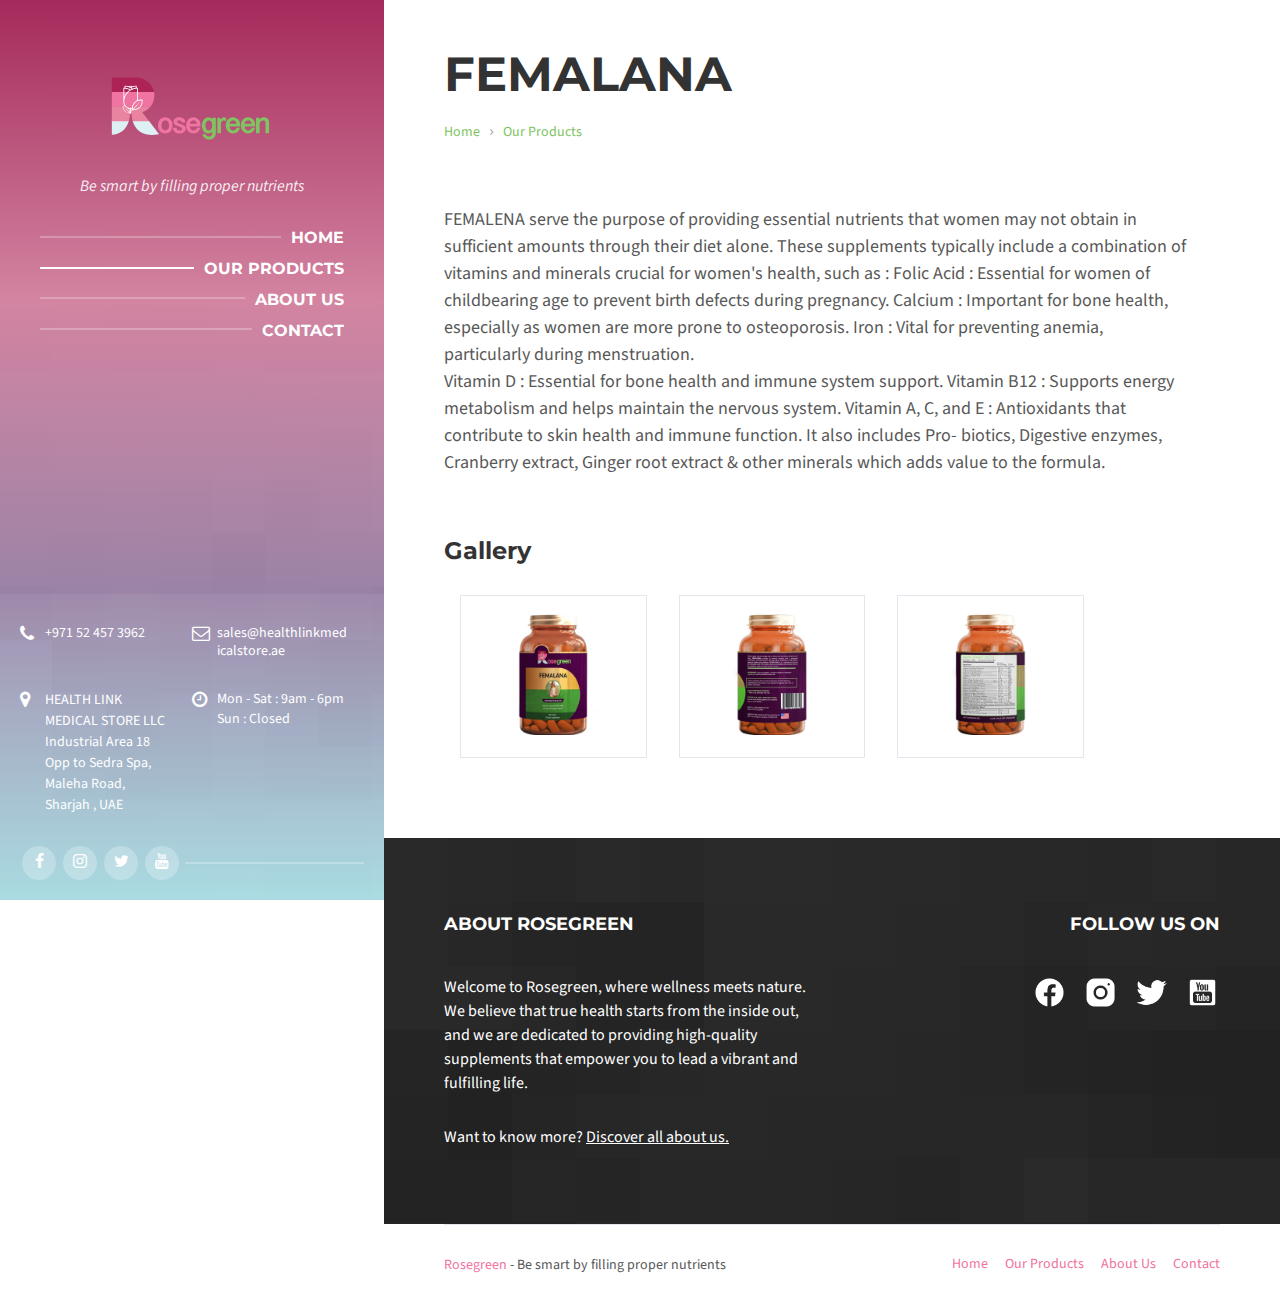
<file: femalana.html>
<!DOCTYPE html>
<html lang="en-US">
  <head>
    <meta http-equiv="content-type" content="text/html; charset=utf-8" />
    <meta name="viewport" content="width=device-width, initial-scale=1.0" />
    <title>Service Detail | BeautySpot - HTML Template for Beauty Salons</title>
    <link rel="shortcut icon" href="images/favicon.ico" />

    <!-- STYLESHEETS : begin -->
    <link rel="stylesheet" type="text/css" href="assets/css/general.css" />
    <!-- Default styles generated from assets/scss/general.scss (do not edit) -->
    <link rel="stylesheet" type="text/css" href="assets/css/color-schemes/default.css" />
    <!-- Default color scheme generated from assets/scss/color-schemes/default.scss (change to other pre-defined or custom color scheme) -->
    <link rel="stylesheet" type="text/css" href="style.css" />
    <!-- Place your own CSS into this file -->
    <!-- STYLESHEETS : end -->
  </head>
  <body>
    <!-- WRAPPER : begin -->
    <div id="wrapper">
      <!-- HEADER : begin -->
      <header
        id="header"
        class="header--has-languages header--has-search header--has-cta header--has-contact header--has-social-links header--has-collision-detection header--has-expanded-panel"
        style="background-image: url('images/header_bg.jpg')">
        <div class="header__inner">
          <div class="header__content">
            <!-- HEADER LANGUAGES : begin -->
            <!-- <div class="header-languages">
              <span class="screen-reader-text">Choose language</span>
              <ul class="header-languages__list">
                <li class="header-languages__item header-languages__item--active">
                  <a href="#en" class="header-languages__item-link">EN</a>
                </li>

                <li class="header-languages__item">
                  <a href="#de" class="header-languages__item-link">DE</a>
                </li>

                <li class="header-languages__item">
                  <a href="#es" class="header-languages__item-link">ES</a>
                </li>
              </ul>

              <button type="button" class="header-languages__toggle" title="Choose language">
                <span class="header-languages__toggle-icon icon-close" aria-hidden="true"></span>
                <span class="header-languages__toggle-label">EN</span>
              </button>
            </div> -->
            <!-- HEADER LANGUAGES : end -->

            <!-- HEADER BRANDING : begin -->
            <div class="header-branding">
              <div class="header-branding__inner">
                <!-- HEADER LOGO : begin -->
                <div class="header-logo">
                  <a href="index.html" class="header-logo__link">
                    <svg
                      class="header-logo__image"
                      xmlns="http://www.w3.org/2000/svg"
                      xmlns:xlink="http://www.w3.org/1999/xlink"
                      version="1.1"
                      width="200"
                      height="100"
                      viewBox="0 0 460.239 223.642">
                      <defs>
                        <clipPath id="clip_0">
                          <path
                            transform="matrix(1,0,0,-1,0,223.642)"
                            d="M0 223.642H460.239V0H0Z" />
                        </clipPath>
                      </defs>
                      <g id="layer_1" data-name="Layer 1">
                        <g clip-path="url(#clip_0)">
                          <path
                            transform="matrix(1,0,0,-1,285.8186,146.9068)"
                            d="M0 0C-.024 1.546-.205 2.998-.544 4.357-.883 5.716-1.365 6.905-1.987 7.925-2.605 8.942-3.366 9.745-4.27 10.331-5.172 10.917-6.197 11.208-7.345 11.208-8.538 11.208-9.641 10.905-10.646 10.295-11.654 9.686-12.532 8.859-13.284 7.818-14.03 6.774-14.616 5.552-15.039 4.145-15.461 2.742-15.672 1.228-15.672-.387-15.672-2.001-15.461-3.527-15.039-4.954-14.616-6.382-14.03-7.637-13.284-8.716-12.532-9.793-11.654-10.64-10.646-11.262-9.641-11.883-8.538-12.193-7.345-12.193-6.174-12.193-5.13-11.889-4.217-11.28-3.304-10.67-2.537-9.834-1.915-8.767-1.294-7.702-.821-6.459-.491-5.044-.164-3.625 0-2.108 0-.491ZM8.294-17.852C8.294-20.356 7.854-22.553 6.974-24.439 6.096-26.324 4.931-27.9 3.479-29.167 2.025-30.428 .357-31.386-1.529-32.031-3.414-32.673-5.365-32.994-7.378-32.994-9.136-32.994-10.795-32.751-12.35-32.257-13.909-31.766-15.351-31.011-16.674-29.991-17.997-28.974-19.184-27.671-20.24-26.092-21.292-24.51-22.196-22.631-22.946-20.451H-14.827C-13.914-22.464-12.847-23.924-11.631-24.825-10.414-25.726-8.996-26.178-7.378-26.178-6.373-26.178-5.418-25.979-4.514-25.581-3.616-25.182-2.828-24.62-2.162-23.895-1.493-23.169-.967-22.312-.58-21.328-.193-20.347 0-19.267 0-18.096V-14.934C-1.148-16.198-2.495-17.189-4.041-17.902-5.588-18.616-7.122-18.976-8.645-18.976-11.033-18.976-13.165-18.488-15.039-17.516-16.912-16.546-18.5-15.214-19.8-13.528-21.099-11.842-22.092-9.87-22.77-7.607-23.449-5.347-23.79-2.941-23.79-.387-23.79 2.168-23.431 4.574-22.717 6.834-22.003 9.094-20.977 11.069-19.642 12.755-18.307 14.441-16.698 15.773-14.81 16.745-12.924 17.715-10.81 18.203-8.466 18.203-7.836 18.203-7.173 18.161-6.483 18.078-5.79 17.997-5.088 17.813-4.375 17.534-3.661 17.254-2.935 16.85-2.195 16.32-1.46 15.794-.726 15.086 0 14.197V17.498H8.294Z"
                            fill="#80c461" />
                          <path
                            transform="matrix(1,0,0,-1,297.6882,129.4083)"
                            d="M0 0H6.15L7.521-4.392C8.597-2.706 9.715-1.433 10.875-.58 12.035 .277 13.305 .702 14.688 .702 15.11 .702 15.788 .616 16.728 .44 17.664 .265 18.788-.187 20.1-.913V-8.08C19.235-7.753 18.488-7.494 17.87-7.307 17.248-7.122 16.734-6.985 16.323-6.905 15.913-6.822 15.595-6.774 15.375-6.765L14.899-6.748C13.87-6.748 12.945-6.962 12.124-7.396 11.303-7.83 10.613-8.404 10.048-9.118 9.489-9.834 9.052-10.658 8.749-11.595 8.446-12.532 8.294-13.504 8.294-14.512V-35.772H0Z"
                            fill="#80c461" />
                          <path
                            transform="matrix(1,0,0,-1,341.6485,143.2175)"
                            d="M0 0C-.143 1.124-.428 2.144-.862 3.057-1.297 3.97-1.862 4.761-2.566 5.43-3.268 6.096-4.101 6.614-5.061 6.974-6.022 7.339-7.075 7.521-8.223 7.521-9.278 7.521-10.257 7.322-11.158 6.923-12.059 6.525-12.856 5.983-13.546 5.308-14.239 4.627-14.813 3.83-15.268 2.917-15.725 2.001-16.035 1.029-16.198 0ZM-16.198-6.29C-16.059-7.577-15.755-8.802-15.285-9.962-14.818-11.122-14.221-12.139-13.492-13.019-12.767-13.897-11.925-14.595-10.964-15.11-10.004-15.624-8.972-15.883-7.872-15.883-5.835-15.883-4.143-15.327-2.792-14.215-1.448-13.1-.375-11.431 .422-9.207H8.08C7.613-11.339 6.858-13.236 5.814-14.899 4.773-16.561 3.536-17.968 2.108-19.116 .678-20.264-.895-21.141-2.62-21.75-4.339-22.36-6.114-22.663-7.94-22.663-10.518-22.663-12.838-22.149-14.899-21.12-16.96-20.088-18.717-18.705-20.168-16.972-21.623-15.238-22.741-13.219-23.526-10.911-24.311-8.603-24.703-6.174-24.703-3.619-24.703-1.228-24.311 1.062-23.526 3.25-22.741 5.442-21.623 7.372-20.168 9.049-18.717 10.724-16.954 12.053-14.881 13.037-12.808 14.019-10.483 14.512-7.907 14.512-5.424 14.512-3.176 14.069-1.16 13.177 .853 12.288 2.575 11.051 4.006 9.472 5.433 7.89 6.528 6.028 7.292 3.884 8.053 1.74 8.434-.574 8.434-3.057V-6.29Z"
                            fill="#80c461" />
                          <path
                            transform="matrix(1,0,0,-1,376.3593,143.2175)"
                            d="M0 0C-.143 1.124-.428 2.144-.862 3.057-1.297 3.97-1.862 4.761-2.566 5.43-3.268 6.096-4.101 6.614-5.061 6.974-6.022 7.339-7.075 7.521-8.223 7.521-9.278 7.521-10.257 7.322-11.158 6.923-12.059 6.525-12.856 5.983-13.546 5.308-14.239 4.627-14.813 3.83-15.268 2.917-15.725 2.001-16.035 1.029-16.198 0ZM-16.198-6.29C-16.059-7.577-15.755-8.802-15.285-9.962-14.818-11.122-14.221-12.139-13.492-13.019-12.767-13.897-11.925-14.595-10.964-15.11-10.004-15.624-8.972-15.883-7.872-15.883-5.835-15.883-4.143-15.327-2.792-14.215-1.448-13.1-.375-11.431 .422-9.207H8.08C7.613-11.339 6.858-13.236 5.814-14.899 4.773-16.561 3.536-17.968 2.108-19.116 .678-20.264-.895-21.141-2.62-21.75-4.339-22.36-6.114-22.663-7.94-22.663-10.518-22.663-12.838-22.149-14.899-21.12-16.96-20.088-18.717-18.705-20.168-16.972-21.623-15.238-22.741-13.219-23.526-10.911-24.311-8.603-24.703-6.174-24.703-3.619-24.703-1.228-24.311 1.062-23.526 3.25-22.741 5.442-21.623 7.372-20.168 9.049-18.717 10.724-16.954 12.053-14.881 13.037-12.808 14.019-10.483 14.512-7.907 14.512-5.424 14.512-3.176 14.069-1.16 13.177 .853 12.288 2.575 11.051 4.006 9.472 5.433 7.89 6.528 6.028 7.292 3.884 8.053 1.74 8.434-.574 8.434-3.057V-6.29Z"
                            fill="#80c461" />
                          <path
                            transform="matrix(1,0,0,-1,386.5652,129.4083)"
                            d="M0 0H8.294V-4.217C9.837-2.459 11.461-1.201 13.159-.437 14.857 .321 16.597 .702 18.378 .702 20.207 .702 21.846 .431 23.297-.104 24.748-.642 25.973-1.41 26.969-2.406 27.966-3.402 28.73-4.598 29.271-5.989 29.809-7.384 30.08-8.936 30.08-10.646V-35.772H21.786V-11.981C21.786-11.069 21.658-10.26 21.4-9.558 21.141-8.856 20.79-8.258 20.347-7.765 19.901-7.274 19.374-6.905 18.765-6.658 18.155-6.412 17.51-6.29 16.832-6.29 15.728-6.29 14.664-6.516 13.635-6.974 12.603-7.432 11.696-8.041 10.911-8.802 10.126-9.564 9.495-10.441 9.014-11.437 8.532-12.433 8.294-13.471 8.294-14.548V-35.772H0Z"
                            fill="#80c461" />
                          <path
                            transform="matrix(1,0,0,-1,169.2747,147.3644)"
                            d="M0 0C0-1.594 .199-3.093 .598-4.496 .996-5.903 1.564-7.131 2.302-8.187 3.039-9.243 3.937-10.072 4.99-10.682 6.043-11.289 7.226-11.595 8.538-11.595 9.849-11.595 11.039-11.289 12.106-10.682 13.171-10.072 14.078-9.243 14.827-8.187 15.58-7.131 16.151-5.903 16.552-4.496 16.951-3.093 17.147-1.594 17.147 0 17.147 1.594 16.951 3.099 16.552 4.517 16.151 5.933 15.58 7.17 14.827 8.223 14.078 9.278 13.171 10.114 12.106 10.735 11.039 11.357 9.849 11.666 8.538 11.666 7.226 11.666 6.043 11.357 4.99 10.735 3.937 10.114 3.039 9.278 2.302 8.223 1.564 7.17 .996 5.933 .598 4.517 .199 3.099 0 1.594 0 0M-8.294 0C-8.294 2.554-7.919 4.96-7.167 7.22-6.42 9.483-5.329 11.461-3.899 13.159-2.471 14.857-.708 16.201 1.389 17.183 3.485 18.167 5.867 18.658 8.538 18.658 11.208 18.658 13.593 18.167 15.69 17.183 17.786 16.201 19.556 14.857 20.995 13.159 22.437 11.461 23.538 9.483 24.299 7.22 25.06 4.96 25.441 2.554 25.441 0 25.441-2.528 25.066-4.919 24.317-7.167 23.564-9.415 22.47-11.384 21.031-13.07 19.588-14.756 17.819-16.088 15.722-17.058 13.629-18.03 11.244-18.518 8.573-18.518 5.903-18.518 3.518-18.03 1.421-17.058-.675-16.088-2.442-14.756-3.884-13.07-5.323-11.384-6.42-9.415-7.167-7.167-7.919-4.919-8.294-2.528-8.294 0"
                            fill="#ef74a1" />
                          <path
                            transform="matrix(1,0,0,-1,203.9262,152.4243)"
                            d="M0 0C.024-1.216 .211-2.254 .562-3.111 .913-3.964 1.383-4.654 1.969-5.183 2.555-5.71 3.221-6.09 3.97-6.322 4.722-6.56 5.516-6.676 6.361-6.676 7.155-6.676 7.937-6.611 8.698-6.483 9.457-6.355 10.138-6.135 10.735-5.832 11.333-5.528 11.806-5.118 12.16-4.603 12.511-4.086 12.686-3.432 12.686-2.635 12.686-1.981 12.475-1.407 12.053-.913 11.631-.422 11.074 .03 10.385 .44 9.695 .85 8.904 1.219 8.011 1.546 7.122 1.874 6.206 2.201 5.27 2.531 3.842 3.024 2.388 3.566 .913 4.163-.562 4.761-1.897 5.49-3.093 6.343-4.285 7.2-5.264 8.217-6.028 9.4-6.786 10.584-7.167 12.017-7.167 13.703-7.167 15.389-6.828 16.861-6.15 18.116-5.469 19.368-4.544 20.409-3.372 21.242-2.201 22.075-.815 22.696 .791 23.104 2.394 23.514 4.137 23.719 6.01 23.719 8.071 23.719 9.944 23.484 11.631 23.017 13.317 22.547 14.765 21.84 15.969 20.891 17.177 19.942 18.125 18.729 18.818 17.254 19.508 15.776 19.901 14.045 19.993 12.053H11.806C11.69 12.945 11.461 13.685 11.122 14.283 10.783 14.881 10.355 15.363 9.837 15.725 9.323 16.088 8.737 16.347 8.08 16.499 7.426 16.65 6.736 16.728 6.01 16.728 4.392 16.728 3.158 16.439 2.302 15.865 1.445 15.291 1.017 14.536 1.017 13.599 1.017 13.013 1.228 12.487 1.653 12.017 2.073 11.55 2.629 11.116 3.322 10.718 4.012 10.319 4.803 9.95 5.692 9.611 6.581 9.272 7.506 8.924 8.466 8.576 9.897 8.059 11.354 7.497 12.844 6.887 14.331 6.278 15.672 5.564 16.867 4.743 18.063 3.925 19.041 2.959 19.8 1.847 20.561 .735 20.942-.574 20.942-2.073 20.942-4.086 20.54-5.814 19.731-7.256 18.922-8.695 17.834-9.873 16.463-10.786 15.092-11.699 13.504-12.374 11.702-12.808 9.897-13.239 8-13.456 6.01-13.456 4.11-13.456 2.302-13.177 .58-12.615-1.142-12.053-2.653-11.214-3.952-10.102-5.255-8.99-6.301-7.589-7.098-5.903-7.895-4.217-8.33-2.248-8.398 0Z"
                            fill="#ef74a1" />
                          <path
                            transform="matrix(1,0,0,-1,250.4222,143.2175)"
                            d="M0 0C-.143 1.124-.428 2.144-.862 3.057-1.297 3.97-1.862 4.761-2.566 5.43-3.268 6.096-4.101 6.614-5.061 6.974-6.022 7.339-7.075 7.521-8.223 7.521-9.278 7.521-10.257 7.322-11.158 6.923-12.059 6.525-12.856 5.983-13.546 5.308-14.239 4.627-14.812 3.83-15.268 2.917-15.725 2.001-16.035 1.029-16.198 0ZM-16.198-6.29C-16.059-7.577-15.755-8.802-15.285-9.962-14.818-11.122-14.221-12.139-13.492-13.019-12.767-13.897-11.925-14.595-10.964-15.11-10.004-15.624-8.972-15.883-7.872-15.883-5.835-15.883-4.143-15.327-2.792-14.215-1.448-13.1-.375-11.431 .422-9.207H8.08C7.613-11.339 6.858-13.236 5.814-14.899 4.773-16.561 3.536-17.968 2.108-19.116 .678-20.264-.895-21.141-2.62-21.75-4.339-22.36-6.114-22.663-7.94-22.663-10.518-22.663-12.838-22.149-14.899-21.12-16.96-20.088-18.717-18.705-20.168-16.972-21.623-15.238-22.741-13.219-23.526-10.911-24.311-8.603-24.703-6.174-24.703-3.619-24.703-1.228-24.311 1.062-23.526 3.25-22.741 5.442-21.623 7.372-20.168 9.049-18.717 10.724-16.954 12.053-14.881 13.037-12.808 14.019-10.483 14.512-7.907 14.512-5.424 14.512-3.176 14.069-1.16 13.177 .853 12.288 2.575 11.051 4.006 9.472 5.433 7.89 6.528 6.028 7.292 3.884 8.053 1.74 8.434-.574 8.434-3.057V-6.29Z"
                            fill="#ef74a1" />
                          <path
                            transform="matrix(1,0,0,-1,117.3532,159.9109)"
                            d="M0 0C9.528-7.405 21.331-9.204 30.559-9.204 39.21-9.204 45.6-7.622 45.731-7.589L46.195-7.47 23.169 22.559H-14.497C-11.711 12.906-6.878 5.347 0 0"
                            fill="#ddf1f4" />
                          <path
                            transform="matrix(1,0,0,-1,54.8596,140.3409)"
                            d="M0 0V-27.885-28.516L.633-28.453C8.502-27.68 17.266-25.316 24.662-19.571 31.543-14.224 36.379-6.664 39.165 2.989H0V1.041Z"
                            fill="#ddf1f4" />
                          <path
                            transform="matrix(1,0,0,-1,152.0811,70.7785)"
                            d="M0 0C-3.354 17.694-18.075 31.412-36.251 33.253L-40.429 33.464H-97.223V0Z"
                            fill="#ad2355" />
                          <path
                            transform="matrix(1,0,0,-1,152.1697,78.3132)"
                            d="M0 0C0-.636-.018-1.27-.048-1.897-.018-1.27 0-.636 0 0M-97.309-25.78H-8.481C-2.786-18.723 .633-9.757 .633 0 .633 2.617 .387 5.177-.083 7.661H-97.309Z"
                            fill="#ef74a1" />
                          <path
                            transform="matrix(1,0,0,-1,143.6667,103.969799)"
                            d="M0 0H-88.807V-33.464H-49.624C-48.119-28.233-47.206-22.399-46.915-15.946V-16.059H-43.528C-43.233-22.464-42.323-28.263-40.827-33.464H-3.197L-18.78-13.147C-11.333-10.611-4.844-5.995 0 0"
                            fill="#e983a0" />
                          <path
                            transform="matrix(1,0,0,-1,116.9515,95.628498)"
                            d="M0 0-.839-.839V-1.674L-.419-1.847 0-1.674 .836-.836V0Z"
                            fill="#ffffff" />
                          <path
                            transform="matrix(1,0,0,-1,118.1817,104.894)"
                            d="M0 0C-3.577-3.577-8.336-5.549-13.4-5.549-13.715-5.549-14.03-5.537-14.346-5.522L-4.083 4.74V5.576H-4.919L-15.175-4.681C-15.199-4.157-15.211-3.634-15.196-3.111-15.036 1.713-13.07 6.248-9.659 9.659-8.041 11.28-6.168 12.576-4.089 13.519-1.615 14.64 1.02 15.208 3.747 15.208 4.321 15.208 4.898 15.181 5.469 15.128 5.989 9.495 4.018 4.018 0 0M-15.553 4.348-15.749 3.869-15.904 3.456-16.073 2.968-16.21 2.552-16.359 2.055-16.478 1.633-16.603 1.127-16.701 .699-16.805 .187-16.882-.247-16.963-.767-17.022-1.201-17.076-1.734-17.114-2.168-17.126-2.29C-18.11-2.495-19.119-2.599-20.13-2.599-21.914-2.599-23.666-2.278-25.331-1.645-27.481-.827-29.435 .509-30.981 2.215-33.426 4.913-34.773 8.404-34.773 12.047-34.773 16.204-33.946 20.234-32.31 24.025-31.51 25.884-30.52 27.653-29.366 29.31-28.441 30.636-27.413 31.888-26.294 33.051-24.332 35.088-22.089 36.854-19.636 38.276H-19.633C-18.262 39.07-16.814 39.76-15.327 40.331-14.967 40.468-14.604 40.598-14.239 40.72L-14.108 40.765C-13.775 40.875-13.439 40.982-13.097 41.083L-13.037 41.098C-12.668 41.205-12.297 41.306-11.925 41.401H-11.922C-11.532 41.499-11.143 41.589-10.747 41.672-10.432 41.737-10.117 41.8-9.802 41.856H-9.79C-9.483 41.91-9.18 41.96-8.874 42.005L-8.695 42.029-7.937 42.127C-7.622 42.163-7.31 42.195-6.994 42.219L-6.962 42.222C-6.453 42.264-5.962 42.293-5.481 42.308V15.042L-5.623 14.967-5.974 14.786-6.423 14.545-6.768 14.349-7.203 14.09-7.542 13.879-7.964 13.596-8.288 13.376-8.71 13.07-9.014 12.841-9.439 12.502-9.718 12.276-10.173 11.88-10.396 11.681-11.054 11.054-11.726 10.349-11.937 10.108-12.359 9.62-12.6 9.32-12.96 8.862-13.198 8.535-13.519 8.083-13.751 7.735-14.042 7.28-14.262 6.914-14.527 6.456-14.732 6.075-14.976 5.612-15.163 5.222-15.381 4.749ZM-19.142-8.648V-4.538C-18.479-4.499-17.819-4.416-17.165-4.3-17.147-5.035-17.093-5.769-16.998-6.492L-16.995-6.501ZM-21.114-13.436-22.199-12.353C-21.884-9.495-22.491-6.614-23.889-4.14-22.979-4.351-22.051-4.482-21.114-4.538ZM-30.776-5.448-24.141-12.083-24.531-12.091C-27.859-12.091-30.987-10.798-33.339-8.446-35.992-5.793-37.286-2.177-36.932 1.543-35.519 1.677-34.101 1.567-32.736 1.228L-32.441 .889C-30.687-1.047-28.468-2.56-26.03-3.485L-25.607-3.637C-24.034-5.847-23.222-8.532-23.306-11.244L-29.937-4.612H-30.776ZM-34.773 42.308C-34.294 42.293-33.803 42.264-33.295 42.222H-33.292C-32.878 42.189-32.468 42.145-32.061 42.094L-31.585 42.032-30.823 41.916C-30.473 41.859-30.122 41.794-29.774 41.725L-29.408 41.651C-29.078 41.58-28.748 41.505-28.421 41.422L-28.227 41.375C-26.83 41.018-25.462 40.557-24.135 40.007L-23.695 39.822-23.044 39.528-22.411 39.225-22.101 39.07-22.497 38.802-22.934 38.505-23.535 38.071-23.936 37.773-24.579 37.271-24.909 37.006C-25.215 36.756-25.515 36.501-25.81 36.239L-25.851 36.203C-26.161 35.93-26.464 35.65-26.764 35.365L-27.053 35.076-27.642 34.49-27.978 34.133-28.486 33.58-28.828 33.191-29.298 32.643-29.634 32.227-30.074 31.671-30.398 31.24-30.812 30.669-31.121 30.229-31.516 29.637-31.805 29.191-32.183 28.575-32.447 28.129-32.816 27.469-33.048 27.044-33.426 26.297-33.607 25.938C-33.785 25.563-33.955 25.188-34.121 24.807-34.327 24.329-34.52 23.847-34.701 23.359L-34.746 23.246-34.773 23.169ZM-32.23 46.995C-30.785 46.939-29.34 46.757-27.924 46.454-27.071 46.269-26.196 46.032-25.322 45.746-23.677 45.202-22.098 44.497-20.623 43.644-19.713 43.117-18.794 42.496-17.884 41.797L-17.557 41.541-17.89 41.383-18.637 41.033-19.142 40.78-19.856 40.405-20.13 40.262-20.234 40.316C-20.903 40.685-21.578 41.027-22.268 41.345L-22.277 41.348C-25.417 42.802-28.751 43.727-32.23 44.102ZM-17.798 46.766-17.983 46.68-18.518 46.436-19.202 46.109-19.731 45.832-20.13 45.627-20.522 45.832-21.055 46.109-21.733 46.433-22.277 46.683-22.458 46.766C-20.956 47.212-19.3 47.212-17.798 46.766M-17.296 44.833C-16.966 44.979-16.63 45.119-16.294 45.249L-16.02 45.356C-15.663 45.493-15.303 45.621-14.94 45.743L-14.934 45.746C-14.06 46.032-13.186 46.269-12.332 46.454-10.917 46.757-9.472 46.939-8.026 46.995V44.102L-8.098 44.093C-9.124 43.977-10.141 43.813-11.146 43.602H-11.152L-11.158 43.599C-11.512 43.525-11.863 43.444-12.213 43.361L-12.294 43.34C-12.609 43.263-12.924 43.18-13.236 43.09L-13.459 43.028-14.233 42.796-14.628 42.668-15.232 42.463-15.47 42.38-15.562 42.457-15.963 42.787-16.115 42.912-16.683 43.358-17.421 43.908-17.614 44.045-18.158 44.423C-17.893 44.554-17.629 44.684-17.358 44.806ZM7.339 16.151C7.28 16.594 6.932 16.942 6.492 16.998 5.585 17.117 4.663 17.18 3.747 17.18 1.243 17.18-1.189 16.737-3.512 15.877V43.311C-3.512 43.858-3.952 44.298-4.496 44.298-5.008 44.298-5.528 44.28-6.055 44.253V48C-6.055 48.544-6.498 48.985-7.042 48.985-8.954 48.985-10.872 48.782-12.746 48.381-13.525 48.214-14.322 47.994-15.116 47.747-16.641 48.613-18.363 49.074-20.13 49.074-21.893 49.074-23.615 48.613-25.141 47.747-25.935 47.994-26.732 48.214-27.511 48.381-29.384 48.782-31.302 48.985-33.214 48.985-33.759 48.985-34.202 48.544-34.202 48V44.253C-34.728 44.28-35.249 44.298-35.76 44.298-36.304 44.298-36.744 43.858-36.744 43.311V12.047C-36.744 8.666-35.721 5.397-33.827 2.644-35.055 2.816-36.31 2.828-37.541 2.665L-38.053 2.156C-38.612-2.091-37.199-6.26-34.175-9.281-31.6-11.857-28.177-13.275-24.531-13.275-24.034-13.275-23.532-13.239-23.038-13.186L-21.114-15.11V-15.128C-21.114-15.672-20.674-16.112-20.13-16.112-19.582-16.112-19.142-15.672-19.142-15.128V-10.319L-16.16-7.336-16.151-7.339C-15.241-7.458-14.316-7.521-13.4-7.521-7.809-7.521-2.555-5.344 1.395-1.395 6.031 3.241 8.196 9.638 7.339 16.151"
                            fill="#ffffff" />
                          <path
                            transform="matrix(1,0,0,-1,85.8301,107.092899)"
                            d="M0 0H-.836V-.836L-.288-1.383 .131-1.558 .547-1.386V-.547Z"
                            fill="#ffffff" />
                        </g>
                      </g>
                    </svg>

                    <!-- <img src="images/ROSEGREEN LOGO.jpg" class="header-logo__image" alt="Logo" /> -->
                  </a>
                </div>
                <!-- HEADER LOGO : end -->

                <!-- HEADER TITLE TAGLINE : begin -->
                <div class="header-title-tagline">
                  <!-- <div class="header-title">
                    <a href="index.html" class="header-title__link">Rosegreen</a>
                  </div> -->

                  <p class="header-tagline">Be smart by filling proper nutrients</p>
                </div>
                <!-- HEADER TITLE TAGLINE : end -->
              </div>
            </div>
            <!-- HEADER BRANDING : end -->

            <!-- HEADER MENU : begin -->
            <nav class="header-menu" aria-label="Header menu">
              <ul class="header-menu__list" role="menu">
                <!-- MENU ITEM : begin -->
                <li class="header-menu__item">
                  <span class="header-menu__item-link-wrapper">
                    <a href="index.html" class="header-menu__item-link">Home</a>
                  </span>

                  <!-- <button type="button" class="header-menu__submenu-toggle" title="Expand submenu">
                    <span class="header-menu__submenu-toggle-icon" aria-hidden="true"></span>
                  </button> -->

                  <!-- <ul class="header-menu__submenu">
                    <li class="header-menu__item header-menu__item--current">
                      <a href="index.html" class="header-menu__item-link" role="menuitem">Home 1</a>
                    </li>

                    <li class="header-menu__item">
                      <a href="index-2.html" class="header-menu__item-link" role="menuitem"
                        >Home 2</a
                      >
                    </li>
                  </ul> -->
                </li>
                <!-- MENU ITEM : end -->

                <!-- MENU ITEM : begin -->
                <li
                  class="header-menu__item header-menu__item--current header-menu__item--has-children">
                  <span class="header-menu__item-link-wrapper">
                    <a href="our-products.html" class="header-menu__item-link">Our Products</a>
                  </span>
                </li>
                <!-- MENU ITEM : end -->

                <!-- MENU ITEM : begin -->
                <!-- <li class="header-menu__item header-menu__item--has-children">
                  <span class="header-menu__item-link-wrapper">
                    <a href="product-archive.html" class="header-menu__item-link">Store</a>
                  </span>

                  <button type="button" class="header-menu__submenu-toggle" title="Expand submenu">
                    <span class="header-menu__submenu-toggle-icon" aria-hidden="true"></span>
                  </button>

                  <ul class="header-menu__submenu">
                    <li class="header-menu__item">
                      <a href="product-archive.html" class="header-menu__item-link" role="menuitem"
                        >Products</a
                      >
                    </li>

                    <li class="header-menu__item">
                      <a href="product-cart.html" class="header-menu__item-link" role="menuitem"
                        >Cart</a
                      >
                    </li>

                    <li class="header-menu__item">
                      <a href="product-checkout.html" class="header-menu__item-link" role="menuitem"
                        >Checkout</a
                      >
                    </li>
                  </ul>
                </li> -->
                <!-- MENU ITEM : end -->

                <!-- MENU ITEM : begin -->
                <li class="header-menu__item header-menu__item--has-children">
                  <span class="header-menu__item-link-wrapper">
                    <a href="about.html" class="header-menu__item-link">About Us</a>
                  </span>

                  <!-- <button type="button" class="header-menu__submenu-toggle" title="Expand submenu">
                    <span class="header-menu__submenu-toggle-icon" aria-hidden="true"></span>
                  </button>

                  <ul class="header-menu__submenu">
                    <li class="header-menu__item">
                      <a href="blog-archive.html" class="header-menu__item-link" role="menuitem"
                        >Blog</a
                      >
                    </li>

                    <li class="header-menu__item">
                      <a href="gallery-archive.html" class="header-menu__item-link" role="menuitem"
                        >Galleries</a
                      >
                    </li>

                    <li class="header-menu__item">
                      <a href="person-archive.html" class="header-menu__item-link" role="menuitem"
                        >Our Team</a
                      >
                    </li>

                    <li class="header-menu__item">
                      <a
                        href="testimonial-archive.html"
                        class="header-menu__item-link"
                        role="menuitem"
                        >Testimonials</a
                      >
                    </li>

                    <li class="header-menu__item">
                      <a href="faq-archive.html" class="header-menu__item-link" role="menuitem"
                        >FAQ</a
                      >
                    </li>
                  </ul> -->
                </li>
                <!-- MENU ITEM : end -->

                <!-- MENU ITEM : begin -->
                <li class="header-menu__item">
                  <span class="header-menu__item-link-wrapper">
                    <a href="contact.html" class="header-menu__item-link">Contact</a>
                  </span>
                </li>
                <!-- MENU ITEM : end -->

                <!-- MENU ITEM : begin -->
                <!-- <li class="header-menu__item header-menu__item--has-children">
                  <span class="header-menu__item-link-wrapper">
                    <a href="typography.html" class="header-menu__item-link">More</a>
                  </span>

                  <button type="button" class="header-menu__submenu-toggle" title="Expand submenu">
                    <span class="header-menu__submenu-toggle-icon" aria-hidden="true"></span>
                  </button>

                  <ul class="header-menu__submenu">
                    <li class="header-menu__item">
                      <a href="typography.html" class="header-menu__item-link" role="menuitem"
                        >Typography</a
                      >
                    </li>

                    <li class="header-menu__item">
                      <a href="elements.html" class="header-menu__item-link" role="menuitem"
                        >Elements</a
                      >
                    </li>

                    <li class="header-menu__item">
                      <a href="sidebar-left.html" class="header-menu__item-link" role="menuitem"
                        >Left Sidebar</a
                      >
                    </li>

                    <li class="header-menu__item">
                      <a href="sidebar-right.html" class="header-menu__item-link" role="menuitem"
                        >Right Sidebar</a
                      >
                    </li>

                    <li class="header-menu__item">
                      <a href="search-results.html" class="header-menu__item-link" role="menuitem"
                        >Search Results</a
                      >
                    </li>

                    <li class="header-menu__item">
                      <a href="404.html" class="header-menu__item-link" role="menuitem"
                        >Error 404 Page</a
                      >
                    </li>
                  </ul>
                </li> -->
                <!-- MENU ITEM : end -->
              </ul>
            </nav>
            <!-- HEADER MENU : end -->

            <!-- HEADER SEARCH : begin -->
            <!-- <div class="header-search">
              <div class="header-search__form"> -->
            <!-- SEARCH FORM : begin -->
            <!-- <form class="search-form" action="search-results.html" method="get" role="search">
                  <div class="search-form__inner">
                    <div class="search-form__input-holder">
                      <input
                        class="search-form__input"
                        type="text"
                        name="s"
                        placeholder="Search..."
                        value="" />

                      <button class="search-form__button" type="submit" title="Search">
                        <span class="search-form__button-icon" aria-hidden="true"></span>
                      </button>
                    </div>
                  </div>
                </form> -->
            <!-- SEARCH FORM : end -->
            <!-- </div> -->

            <!-- <button type="button" class="header-search__toggle" title="Search">
                <span class="header-search__toggle-icon" aria-hidden="true"></span>
              </button>
            </div> -->
            <!-- HEADER SEARCH : end -->

            <!-- HEADER PANEL : begin -->
            <div class="header-panel">
              <div class="header-panel__inner">
                <!-- HEADER PANEL TOP : begin -->
                <div class="header-panel__top">
                  <div class="header-panel__top-inner">
                    <!-- HEADER CTA : begin -->
                    <!-- <div class="header-cta">
                      <a href="contact.html" class="header-cta__button">Make An Appointment</a>
                    </div> -->
                    <!-- HEADER CTA : end -->

                    <!-- HEADER CONTACT : begin -->
                    <div class="header-contact">
                      <div class="header-contact__inner">
                        <ul class="header-contact__list">
                          <!-- CONTACT ITEM : begin -->
                          <li class="header-contact__item header-contact__item--has-icon">
                            <span
                              class="header-contact__item-icon icon-phone"
                              aria-hidden="true"></span>
                            <a href="tel:12346789">+971 52 457 3962</a>
                          </li>
                          <!-- CONTACT ITEM : end -->

                          <!-- CONTACT ITEM : begin -->
                          <li class="header-contact__item header-contact__item--has-icon">
                            <span
                              class="header-contact__item-icon icon-envelope-o"
                              aria-hidden="true"></span>
                            <a href="mailto:sales@healthlinkmedicalstore.ae"
                              >sales@healthlinkmedicalstore.ae</a
                            >
                          </li>
                          <!-- CONTACT ITEM : end -->

                          <!-- CONTACT ITEM : begin -->
                          <li class="header-contact__item header-contact__item--has-icon">
                            <span
                              class="header-contact__item-icon icon-map-marker"
                              aria-hidden="true"></span>
                            <p>
                              HEALTH LINK MEDICAL STORE LLC<br />
                              Industrial Area 18<br />
                              Opp to Sedra Spa, Maleha Road, <br />
                              Sharjah , UAE
                            </p>
                          </li>
                          <!-- CONTACT ITEM : end -->

                          <!-- CONTACT ITEM : begin -->
                          <li class="header-contact__item header-contact__item--has-icon">
                            <span
                              class="header-contact__item-icon icon-clock-o"
                              aria-hidden="true"></span>
                            <dl>
                              <dd>Mon - Sat : 9am - 6pm</dd>
                              <dd>Sun : Closed</dd>
                            </dl>
                          </li>
                          <!-- CONTACT ITEM : end -->
                        </ul>
                      </div>
                    </div>
                    <!-- HEADER CONTACT : end -->
                  </div>
                </div>
                <!-- HEADER PANEL TOP : end -->

                <!-- HEADER PANEL BOTTOM : begin -->
                <div class="header-panel__bottom">
                  <div class="header-panel__bottom-inner">
                    <!-- HEADER SOCIAL : begin -->
                    <div class="header-social">
                      <ul class="header-social__list">
                        <!-- SOCIAL ITEM : begin -->
                        <li class="header-social__item header-social__item--facebook">
                          <a
                            class="header-social__item-link"
                            href="#facebook"
                            target="_blank"
                            title="Facebook">
                            <span
                              class="header-social__icon icon-facebook"
                              aria-hidden="true"></span>
                          </a>
                        </li>
                        <!-- SOCIAL ITEM : end -->

                        <!-- SOCIAL ITEM : begin -->
                        <li class="header-social__item header-social__item--instagram">
                          <a
                            class="header-social__item-link"
                            href="#instagram"
                            target="_blank"
                            title="Instagram">
                            <span
                              class="header-social__icon icon-instagram"
                              aria-hidden="true"></span>
                          </a>
                        </li>
                        <!-- SOCIAL ITEM : end -->

                        <!-- SOCIAL ITEM : begin -->
                        <li class="header-social__item header-social__item--twitter">
                          <a
                            class="header-social__item-link"
                            href="#twitter"
                            target="_blank"
                            title="Twitter">
                            <span
                              class="header-social__icon icon-twitter"
                              aria-hidden="true"></span>
                          </a>
                        </li>
                        <!-- SOCIAL ITEM : end -->

                        <!-- SOCIAL ITEM : begin -->
                        <li class="header-social__item header-social__item--youtube">
                          <a
                            class="header-social__item-link"
                            href="#youtube"
                            target="_blank"
                            title="YouTube">
                            <span
                              class="header-social__icon icon-youtube"
                              aria-hidden="true"></span>
                          </a>
                        </li>
                        <!-- SOCIAL ITEM : end -->
                      </ul>
                    </div>
                    <!-- HEADER SOCIAL : end -->

                    <span class="header-panel__bottom-decor" aria-hidden="true"></span>

                    <!-- HEADER CART : begin -->
                    <!-- <div class="header-cart">
                      <a href="product-cart.html" class="header-cart__button">
                        <span class="header-cart__button-icon" aria-hidden="true"></span>
                        <span class="header-cart__button-info">3</span>
                      </a>
                    </div> -->
                    <!-- HEADER CART : end -->
                  </div>
                </div>
                <!-- HEADER PANEL BOTTOM : end -->
              </div>

              <button type="button" class="header-panel__toggle">
                <span class="header-panel__toggle-icon" aria-hidden="true"></span>
              </button>
            </div>
            <!-- HEADER PANEL : end -->

            <button type="button" class="header-mobile-toggle">
              <span class="header-mobile-toggle__icon" aria-hidden="true"></span>
            </button>
          </div>
        </div>
      </header>
      <!-- HEADER : end -->

      <!-- CORE : begin -->
      <div id="core">
        <div class="core__inner">
          <!-- PAGE HEADER : begin -->
          <div class="page-header">
            <div class="page-header__inner">
              <div class="lsvr-container">
                <div class="page-header__content">
                  <h1 class="page-header__title">FEMALANA</h1>

                  <!-- BREADCRUMBS : begin -->
                  <div class="breadcrumbs">
                    <div class="breadcrumbs__inner">
                      <ul class="breadcrumbs__list">
                        <li class="breadcrumbs__item">
                          <a href="index.html" class="breadcrumbs__link">Home</a>
                        </li>

                        <li class="breadcrumbs__item">
                          <a href="our-products.html" class="breadcrumbs__link">Our Products</a>
                        </li>
                      </ul>
                    </div>
                  </div>
                  <!-- BREADCRUMBS : end -->
                </div>
              </div>
            </div>
          </div>
          <!-- PAGE HEADER : end -->

          <!-- CORE COLUMNS : begin -->
          <div class="core__columns">
            <div class="core__columns-inner">
              <div class="lsvr-container">
                <!-- COLUMNS GRID : begin -->
                <div class="core__columns-grid lsvr-grid">
                  <!-- MAIN COLUMN : begin -->
                  <div
                    class="core__columns-col core__columns-col--main core__columns-col--left lsvr-grid__col lsvr-grid__col--span-9 lsvr-grid__col--md-span-12">
                    <!-- MAIN : begin -->
                    <main id="main">
                      <div class="main__inner">
                        <!-- PAGE : begin -->
                        <div class="page service-post-page service-post-single">
                          <div class="page__content">
                            <!-- POST : begin -->
                            <article class="post service-post">
                              <div class="post__inner">
                                <!-- POST CONTENT : begin -->
                                <div class="post__content">
                                  <p>
                                    FEMALENA serve the purpose of providing essential nutrients that
                                    women may not obtain in sufficient amounts through their diet
                                    alone. These supplements typically include a combination of
                                    vitamins and minerals crucial for women's health, such as :
                                    Folic Acid : Essential for women of childbearing age to prevent
                                    birth defects during pregnancy. Calcium : Important for bone
                                    health, especially as women are more prone to osteoporosis. Iron
                                    : Vital for preventing anemia, particularly during menstruation.
                                    <br />Vitamin D : Essential for bone health and immune system
                                    support. Vitamin B12 : Supports energy metabolism and helps
                                    maintain the nervous system. Vitamin A, C, and E : Antioxidants
                                    that contribute to skin health and immune function. It also
                                    includes Pro- biotics, Digestive enzymes, Cranberry extract,
                                    Ginger root extract & other minerals which adds value to the
                                    formula.
                                  </p>

                                  <!-- <table>
                                    <thead>
                                      <tr>
                                        <th>Service</th>
                                        <th>Price</th>
                                      </tr>
                                    </thead>
                                    <tbody>
                                      <tr>
                                        <td>Wash</td>
                                        <td>$10.50</td>
                                      </tr>
                                      <tr>
                                        <td>Cut and Finish</td>
                                        <td>$19.99</td>
                                      </tr>
                                      <tr>
                                        <td>Blow Dries</td>
                                        <td>$14</td>
                                      </tr>
                                      <tr>
                                        <td>Hair Colouring</td>
                                        <td>$12.50</td>
                                      </tr>
                                      <tr>
                                        <td>Evening Hairdressing</td>
                                        <td>$18.99</td>
                                      </tr>
                                    </tbody>
                                  </table> -->
                                </div>
                                <!-- POST CONTENT : end -->

                                <!-- POST GALLERY : begin -->
                                <div class="post__gallery">
                                  <h3 class="post__gallery-title">Gallery</h3>

                                  <ul
                                    class="post__image-list lsvr-grid lsvr-grid--4-cols lsvr-grid--md-2-cols lsvr-grid--masonry">
                                    <!-- GALLERY IMAGE : begin -->
                                    <li class="post__image-item lsvr-grid__col">
                                      <a
                                        href="images/FEMALENA 0030s.jpg"
                                        class="post__image-link open-in-lightbox">
                                        <img
                                          src="images/FEMALENA 0030s.jpg"
                                          class="post__image"
                                          alt="Gallery image" />
                                      </a>
                                    </li>
                                    <!-- GALLERY IMAGE : end -->

                                    <!-- GALLERY IMAGE : begin -->
                                    <li class="post__image-item lsvr-grid__col">
                                      <a
                                        href="images/FEMALANA 02psd.jpg"
                                        class="post__image-link open-in-lightbox">
                                        <img
                                          src="images/FEMALANA 02psd.jpg"
                                          class="post__image"
                                          alt="Gallery image" />
                                      </a>
                                    </li>
                                    <!-- GALLERY IMAGE : end -->

                                    <!-- GALLERY IMAGE : begin -->
                                    <li class="post__image-item lsvr-grid__col">
                                      <a
                                        href="images/FEMALANA 30S.jpg"
                                        class="post__image-link open-in-lightbox">
                                        <img
                                          src="images/FEMALANA 30S.jpg"
                                          class="post__image"
                                          alt="Gallery image" />
                                      </a>
                                    </li>
                                    <!-- GALLERY IMAGE : end -->

                                    <!-- GALLERY IMAGE : begin -->
                                    <!-- <li class="post__image-item lsvr-grid__col">
                                      <a
                                        href="images/gallery_04.jpg"
                                        class="post__image-link open-in-lightbox">
                                        <img
                                          src="images/gallery_04.jpg"
                                          class="post__image"
                                          alt="Gallery image" />
                                      </a>
                                    </li> -->
                                    <!-- GALLERY IMAGE : end -->

                                    <!-- GALLERY IMAGE : begin -->
                                    <!-- <li class="post__image-item lsvr-grid__col">
                                      <a
                                        href="images/gallery_05.jpg"
                                        class="post__image-link open-in-lightbox">
                                        <img
                                          src="images/gallery_05.jpg"
                                          class="post__image"
                                          alt="Gallery image" />
                                      </a>
                                    </li> -->
                                    <!-- GALLERY IMAGE : end -->

                                    <!-- GALLERY IMAGE : begin -->
                                    <!-- <li class="post__image-item lsvr-grid__col">
                                      <a
                                        href="images/gallery_06.jpg"
                                        class="post__image-link open-in-lightbox">
                                        <img
                                          src="images/gallery_06.jpg"
                                          class="post__image"
                                          alt="Gallery image" />
                                      </a>
                                    </li> -->
                                    <!-- GALLERY IMAGE : end -->

                                    <!-- GALLERY IMAGE : begin -->
                                    <!-- <li class="post__image-item lsvr-grid__col">
                                      <a
                                        href="images/gallery_07.jpg"
                                        class="post__image-link open-in-lightbox">
                                        <img
                                          src="images/gallery_07.jpg"
                                          class="post__image"
                                          alt="Gallery image" />
                                      </a>
                                    </li> -->
                                    <!-- GALLERY IMAGE : end -->

                                    <!-- GALLERY IMAGE : begin -->
                                    <!-- <li class="post__image-item lsvr-grid__col">
                                      <a
                                        href="images/gallery_08.jpg"
                                        class="post__image-link open-in-lightbox">
                                        <img
                                          src="images/gallery_08.jpg"
                                          class="post__image"
                                          alt="Gallery image" />
                                      </a>
                                    </li> -->
                                    <!-- GALLERY IMAGE : end -->
                                  </ul>
                                </div>
                                <!-- POST GALLERY : end -->
                              </div>
                            </article>
                            <!-- POST : end -->
                          </div>
                        </div>
                        <!-- PAGE : end -->
                      </div>
                    </main>
                    <!-- MAIN : end -->
                  </div>
                  <!-- MAIN COLUMN : end -->

                  <!-- SIDEBAR COLUMN : begin -->
                  <!-- <div
                    class="core__columns-col core__columns-col--sidebar core__columns-col--right lsvr-grid__col lsvr-grid__col--span-3 lsvr-grid__col--md-span-12"> -->
                  <!-- SIDEBAR : begin -->
                  <!-- <aside id="sidebar">
                      <div class="sidebar__inner"> -->
                  <!-- LSVR SERVICE LIST WIDGET : begin -->
                  <!-- <div class="widget lsvr-service-list-widget">
                          <div class="widget__inner">
                            <h3 class="widget__title">Services</h3>
                            <div class="widget__content">
                              <ul class="lsvr-service-list-widget__list"> -->
                  <!-- SERVICE LIST ITEM : begin -->
                  <!-- <li
                                  class="lsvr-service-list-widget__item lsvr-service-list-widget__item--has-icon lsvr-service-list-widget__item--current">
                                  <span
                                    class="lsvr-service-list-widget__item-icon icon-powder-brush"
                                    aria-hidden="true"></span>
                                  <a
                                    href="service-single.html"
                                    class="lsvr-service-list-widget__item-link"
                                    >Cosmetics</a
                                  >
                                </li> -->
                  <!-- SERVICE LIST ITEM : end -->

                  <!-- SERVICE LIST ITEM : begin -->
                  <!-- <li
                                  class="lsvr-service-list-widget__item lsvr-service-list-widget__item--has-icon">
                                  <span
                                    class="lsvr-service-list-widget__item-icon icon-hair-dryer"
                                    aria-hidden="true"></span>
                                  <a
                                    href="service-single.html"
                                    class="lsvr-service-list-widget__item-link"
                                    >Hairdressing</a
                                  >
                                </li> -->
                  <!-- SERVICE LIST ITEM : end -->

                  <!-- SERVICE LIST ITEM : begin -->
                  <!-- <li
                                  class="lsvr-service-list-widget__item lsvr-service-list-widget__item--has-icon">
                                  <span
                                    class="lsvr-service-list-widget__item-icon icon-beard"
                                    aria-hidden="true"></span>
                                  <a
                                    href="service-single.html"
                                    class="lsvr-service-list-widget__item-link"
                                    >Barber</a
                                  >
                                </li> -->
                  <!-- SERVICE LIST ITEM : end -->

                  <!-- SERVICE LIST ITEM : begin -->
                  <!-- <li
                                  class="lsvr-service-list-widget__item lsvr-service-list-widget__item--has-icon">
                                  <span
                                    class="lsvr-service-list-widget__item-icon icon-spa-lotion"
                                    aria-hidden="true"></span>
                                  <a
                                    href="service-single.html"
                                    class="lsvr-service-list-widget__item-link"
                                    >Massages</a
                                  >
                                </li> -->
                  <!-- SERVICE LIST ITEM : end -->

                  <!-- SERVICE LIST ITEM : begin -->
                  <!-- <li
                                  class="lsvr-service-list-widget__item lsvr-service-list-widget__item--has-icon">
                                  <span
                                    class="lsvr-service-list-widget__item-icon icon-lotus-flower"
                                    aria-hidden="true"></span>
                                  <a
                                    href="service-single.html"
                                    class="lsvr-service-list-widget__item-link"
                                    >Body Treatments</a
                                  >
                                </li> -->
                  <!-- SERVICE LIST ITEM : end -->

                  <!-- SERVICE LIST ITEM : begin -->
                  <!-- <li
                                  class="lsvr-service-list-widget__item lsvr-service-list-widget__item--has-icon">
                                  <span
                                    class="lsvr-service-list-widget__item-icon icon-essence-candle-1"
                                    aria-hidden="true"></span>
                                  <a
                                    href="service-single.html"
                                    class="lsvr-service-list-widget__item-link"
                                    >Aromatherapy</a
                                  >
                                </li> -->
                  <!-- SERVICE LIST ITEM : end -->
                  <!-- </ul>
                            </div>
                          </div>
                        </div> -->
                  <!-- LSVR SERVICE LIST WIDGET : end -->
                  <!-- </div>
                    </aside> -->
                  <!-- SIDEBAR : end -->
                  <!-- </div> -->
                  <!-- SIDEBAR COLUMN : end -->
                </div>
                <!-- COLUMNS GRID : end -->
              </div>
            </div>
          </div>
          <!-- CORE COLUMNS : end -->
        </div>
      </div>
      <!-- CORE : end -->

      <!-- FOOTER : begin -->
      <footer id="footer">
        <div class="footer__inner">
          <!-- FOOTER WIDGETS : begin -->
          <div class="footer-widgets" style="background-image: url('images/footer_bg.jpg')">
            <div class="footer-widgets__inner">
              <div class="lsvr-container">
                <!-- WIDGETS GRID : begin -->
                <div class="footer-widgets__grid lsvr-grid">
                  <!-- GRID COLUMN : begin -->
                  <div
                    class="footer-widgets__grid-col lsvr-grid__col lsvr-grid__col--span-2 lsvr-grid__col--md-span-12">
                    <!-- TEXT WIDGET : begin -->
                    <div class="widget lsvr-text-widget">
                      <div class="widget__inner">
                        <h3 class="widget__title">About Rosegreen</h3>
                        <div class="widget__content">
                          <p>
                            Welcome to Rosegreen, where wellness meets nature. We believe that true
                            health starts from the inside out, and we are dedicated to providing
                            high-quality supplements that empower you to lead a vibrant and
                            fulfilling life.
                          </p>
                          <p>
                            Want to know more?
                            <a href="about.html">Discover all about us.</a>
                          </p>
                        </div>
                      </div>
                    </div>
                    <!-- TEXT WIDGET : end -->
                  </div>
                  <!-- GRID COLUMN : end -->

                  <!-- GRID COLUMN : begin -->
                  <div
                    class="footer-widgets__grid-col lsvr-grid__col lsvr-grid__col--span-2 lsvr-grid__col--md-span-12">
                    <!-- IMAGE GRID WIDGET : begin -->
                    <div class="widget lsvr-image-grid-widget">
                      <div class="widget__inner">
                        <h3 class="widget__title sm-text-start text-end">Follow Us on</h3>
                        <div class="widget__content">
                          <div
                            class="lsvr-images-widget__grid flex lsvr-grid--4-cols lsvr-grid--sm-2-cols justify-end sm-justify-start gap-2">
                            <div class="">
                              <a href="">
                                <p class="brand_images">
                                  <img src="images/brand_01.png" alt="Brand 1" />
                                </p>
                              </a>
                            </div>

                            <div class="">
                              <a href="">
                                <p class="brand_images">
                                  <img src="images/brand_02.png" alt="Brand 1" />
                                </p>
                              </a>
                            </div>

                            <div class="">
                              <a href="">
                                <p class="brand_images">
                                  <img src="images/brand_03.png" alt="Brand 1" />
                                </p>
                              </a>
                            </div>

                            <div class="">
                              <a href="">
                                <p class="brand_images">
                                  <img src="images/brand_04.png" alt="Brand 1" />
                                </p>
                              </a>
                            </div>
                          </div>
                        </div>
                      </div>
                    </div>
                    <!-- IMAGE GRID WIDGET : end -->
                  </div>
                  <!-- GRID COLUMN : end -->
                </div>
                <!-- WIDGETS GRID : end -->
              </div>
            </div>
          </div>
          <!-- FOOTER WIDGETS : end -->

          <!-- FOOTER BOTTOM : begin -->
          <div class="footer-bottom">
            <div class="lsvr-container">
              <div class="footer-bottom__inner">
                <!-- FOOTER MENU : begin -->
                <nav class="footer-menu">
                  <ul class="footer-menu__list">
                    <li class="footer-menu__item">
                      <a href="index.html">Home</a>
                    </li>

                    <li class="footer-menu__item">
                      <a href="our-products.html">Our Products</a>
                    </li>

                    <li class="footer-menu__item">
                      <a href="about.html">About Us</a>
                    </li>

                    <li class="footer-menu__item">
                      <a href="contact.html">Contact</a>
                    </li>

                    <!-- <li class="footer-menu__item">
                      <a href="../beautyspot.rtl/index.html">RTL Version</a>
                    </li> -->
                  </ul>
                </nav>
                <!-- FOOTER MENU : end -->

                <!-- FOOTER TEXT : begin -->
                <div class="footer-text">
                  <p>
                    <a href="index.html">Rosegreen</a>
                    - Be smart by filling proper nutrients
                  </p>
                </div>
                <!-- FOOTER TEXT : end -->
              </div>
            </div>
          </div>
          <!-- FOOTER BOTTOM : end -->
        </div>
      </footer>
      <!-- FOOTER : end -->
    </div>
    <!-- WRAPPER : end -->

    <!-- SCRIPTS : begin -->
    <script src="assets/js/jquery-3.5.1.min.js" type="text/javascript"></script>
    <script src="assets/js/third-party-scripts.min.js" type="text/javascript"></script>
    <script src="assets/js/scripts.js" type="text/javascript"></script>
    <!-- SCRIPTS : end -->
  </body>
</html>
</file>
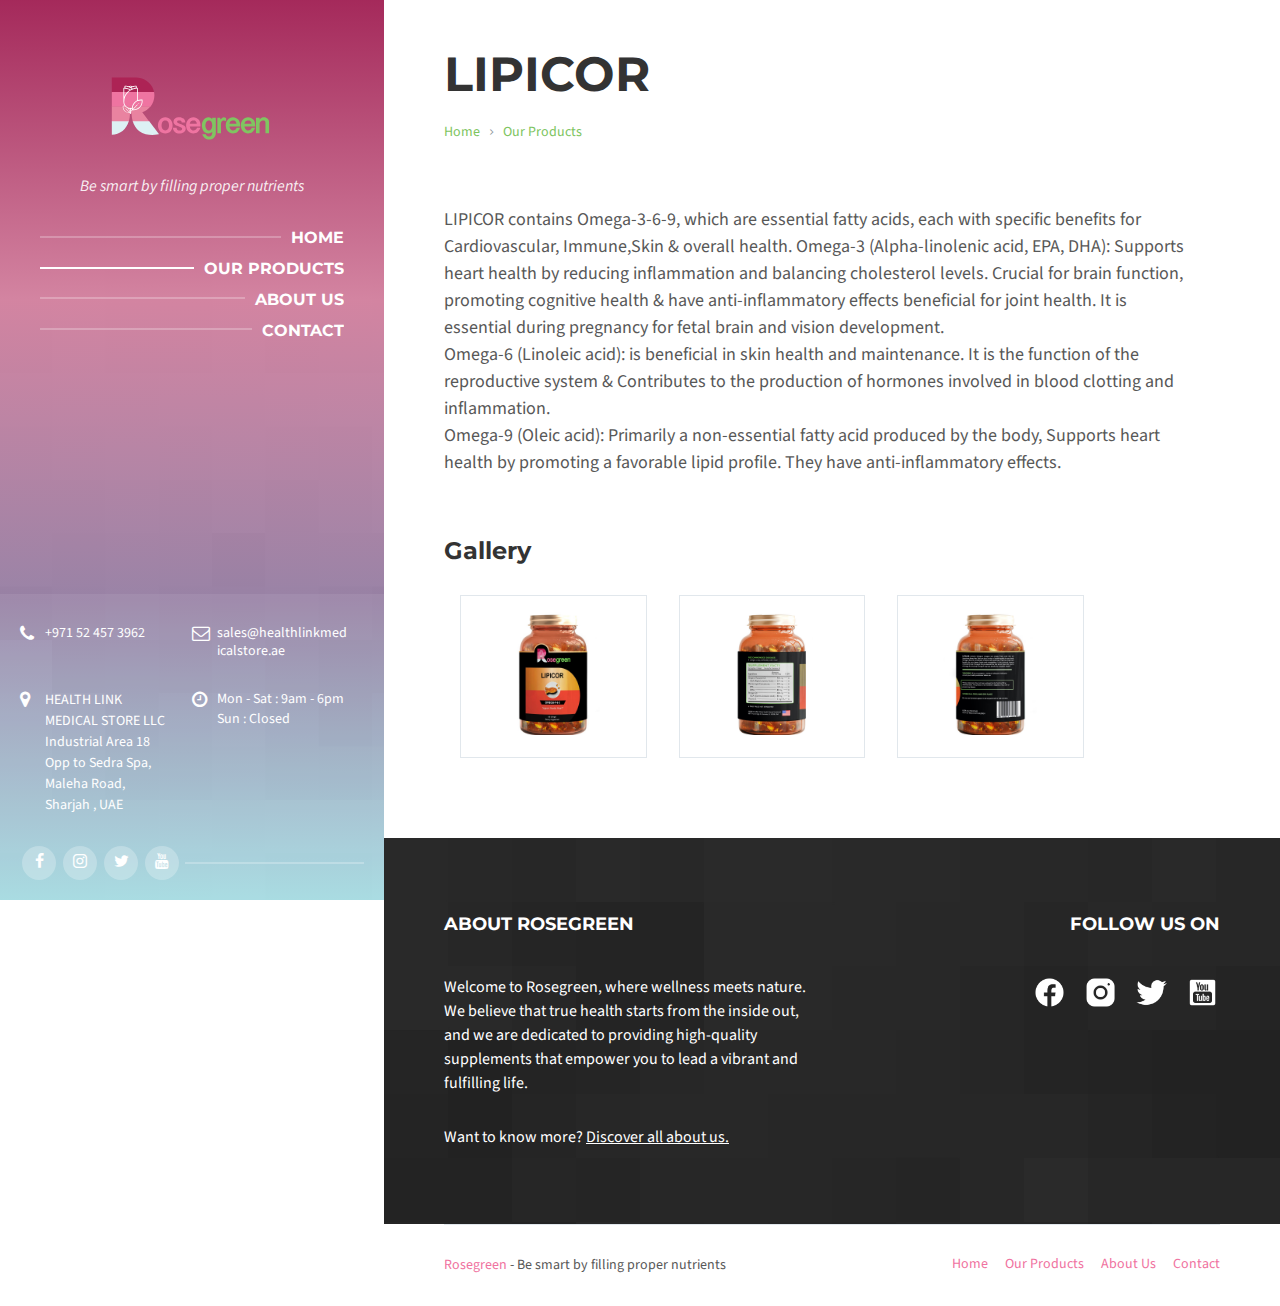
<file: lipicor.html>
<!DOCTYPE html>
<html lang="en-US">
  <head>
    <meta http-equiv="content-type" content="text/html; charset=utf-8" />
    <meta name="viewport" content="width=device-width, initial-scale=1.0" />
    <title>Service Detail | BeautySpot - HTML Template for Beauty Salons</title>
    <link rel="shortcut icon" href="images/favicon.ico" />

    <!-- STYLESHEETS : begin -->
    <link rel="stylesheet" type="text/css" href="assets/css/general.css" />
    <!-- Default styles generated from assets/scss/general.scss (do not edit) -->
    <link rel="stylesheet" type="text/css" href="assets/css/color-schemes/default.css" />
    <!-- Default color scheme generated from assets/scss/color-schemes/default.scss (change to other pre-defined or custom color scheme) -->
    <link rel="stylesheet" type="text/css" href="style.css" />
    <!-- Place your own CSS into this file -->
    <!-- STYLESHEETS : end -->
  </head>
  <body>
    <!-- WRAPPER : begin -->
    <div id="wrapper">
      <!-- HEADER : begin -->
      <header
        id="header"
        class="header--has-languages header--has-search header--has-cta header--has-contact header--has-social-links header--has-collision-detection header--has-expanded-panel"
        style="background-image: url('images/header_bg.jpg')">
        <div class="header__inner">
          <div class="header__content">
            <!-- HEADER LANGUAGES : begin -->
            <!-- <div class="header-languages">
              <span class="screen-reader-text">Choose language</span>
              <ul class="header-languages__list">
                <li class="header-languages__item header-languages__item--active">
                  <a href="#en" class="header-languages__item-link">EN</a>
                </li>

                <li class="header-languages__item">
                  <a href="#de" class="header-languages__item-link">DE</a>
                </li>

                <li class="header-languages__item">
                  <a href="#es" class="header-languages__item-link">ES</a>
                </li>
              </ul>

              <button type="button" class="header-languages__toggle" title="Choose language">
                <span class="header-languages__toggle-icon icon-close" aria-hidden="true"></span>
                <span class="header-languages__toggle-label">EN</span>
              </button>
            </div> -->
            <!-- HEADER LANGUAGES : end -->

            <!-- HEADER BRANDING : begin -->
            <div class="header-branding">
              <div class="header-branding__inner">
                <!-- HEADER LOGO : begin -->
                <div class="header-logo">
                  <a href="index.html" class="header-logo__link">
                    <svg
                      class="header-logo__image"
                      xmlns="http://www.w3.org/2000/svg"
                      xmlns:xlink="http://www.w3.org/1999/xlink"
                      version="1.1"
                      width="200"
                      height="100"
                      viewBox="0 0 460.239 223.642">
                      <defs>
                        <clipPath id="clip_0">
                          <path
                            transform="matrix(1,0,0,-1,0,223.642)"
                            d="M0 223.642H460.239V0H0Z" />
                        </clipPath>
                      </defs>
                      <g id="layer_1" data-name="Layer 1">
                        <g clip-path="url(#clip_0)">
                          <path
                            transform="matrix(1,0,0,-1,285.8186,146.9068)"
                            d="M0 0C-.024 1.546-.205 2.998-.544 4.357-.883 5.716-1.365 6.905-1.987 7.925-2.605 8.942-3.366 9.745-4.27 10.331-5.172 10.917-6.197 11.208-7.345 11.208-8.538 11.208-9.641 10.905-10.646 10.295-11.654 9.686-12.532 8.859-13.284 7.818-14.03 6.774-14.616 5.552-15.039 4.145-15.461 2.742-15.672 1.228-15.672-.387-15.672-2.001-15.461-3.527-15.039-4.954-14.616-6.382-14.03-7.637-13.284-8.716-12.532-9.793-11.654-10.64-10.646-11.262-9.641-11.883-8.538-12.193-7.345-12.193-6.174-12.193-5.13-11.889-4.217-11.28-3.304-10.67-2.537-9.834-1.915-8.767-1.294-7.702-.821-6.459-.491-5.044-.164-3.625 0-2.108 0-.491ZM8.294-17.852C8.294-20.356 7.854-22.553 6.974-24.439 6.096-26.324 4.931-27.9 3.479-29.167 2.025-30.428 .357-31.386-1.529-32.031-3.414-32.673-5.365-32.994-7.378-32.994-9.136-32.994-10.795-32.751-12.35-32.257-13.909-31.766-15.351-31.011-16.674-29.991-17.997-28.974-19.184-27.671-20.24-26.092-21.292-24.51-22.196-22.631-22.946-20.451H-14.827C-13.914-22.464-12.847-23.924-11.631-24.825-10.414-25.726-8.996-26.178-7.378-26.178-6.373-26.178-5.418-25.979-4.514-25.581-3.616-25.182-2.828-24.62-2.162-23.895-1.493-23.169-.967-22.312-.58-21.328-.193-20.347 0-19.267 0-18.096V-14.934C-1.148-16.198-2.495-17.189-4.041-17.902-5.588-18.616-7.122-18.976-8.645-18.976-11.033-18.976-13.165-18.488-15.039-17.516-16.912-16.546-18.5-15.214-19.8-13.528-21.099-11.842-22.092-9.87-22.77-7.607-23.449-5.347-23.79-2.941-23.79-.387-23.79 2.168-23.431 4.574-22.717 6.834-22.003 9.094-20.977 11.069-19.642 12.755-18.307 14.441-16.698 15.773-14.81 16.745-12.924 17.715-10.81 18.203-8.466 18.203-7.836 18.203-7.173 18.161-6.483 18.078-5.79 17.997-5.088 17.813-4.375 17.534-3.661 17.254-2.935 16.85-2.195 16.32-1.46 15.794-.726 15.086 0 14.197V17.498H8.294Z"
                            fill="#80c461" />
                          <path
                            transform="matrix(1,0,0,-1,297.6882,129.4083)"
                            d="M0 0H6.15L7.521-4.392C8.597-2.706 9.715-1.433 10.875-.58 12.035 .277 13.305 .702 14.688 .702 15.11 .702 15.788 .616 16.728 .44 17.664 .265 18.788-.187 20.1-.913V-8.08C19.235-7.753 18.488-7.494 17.87-7.307 17.248-7.122 16.734-6.985 16.323-6.905 15.913-6.822 15.595-6.774 15.375-6.765L14.899-6.748C13.87-6.748 12.945-6.962 12.124-7.396 11.303-7.83 10.613-8.404 10.048-9.118 9.489-9.834 9.052-10.658 8.749-11.595 8.446-12.532 8.294-13.504 8.294-14.512V-35.772H0Z"
                            fill="#80c461" />
                          <path
                            transform="matrix(1,0,0,-1,341.6485,143.2175)"
                            d="M0 0C-.143 1.124-.428 2.144-.862 3.057-1.297 3.97-1.862 4.761-2.566 5.43-3.268 6.096-4.101 6.614-5.061 6.974-6.022 7.339-7.075 7.521-8.223 7.521-9.278 7.521-10.257 7.322-11.158 6.923-12.059 6.525-12.856 5.983-13.546 5.308-14.239 4.627-14.813 3.83-15.268 2.917-15.725 2.001-16.035 1.029-16.198 0ZM-16.198-6.29C-16.059-7.577-15.755-8.802-15.285-9.962-14.818-11.122-14.221-12.139-13.492-13.019-12.767-13.897-11.925-14.595-10.964-15.11-10.004-15.624-8.972-15.883-7.872-15.883-5.835-15.883-4.143-15.327-2.792-14.215-1.448-13.1-.375-11.431 .422-9.207H8.08C7.613-11.339 6.858-13.236 5.814-14.899 4.773-16.561 3.536-17.968 2.108-19.116 .678-20.264-.895-21.141-2.62-21.75-4.339-22.36-6.114-22.663-7.94-22.663-10.518-22.663-12.838-22.149-14.899-21.12-16.96-20.088-18.717-18.705-20.168-16.972-21.623-15.238-22.741-13.219-23.526-10.911-24.311-8.603-24.703-6.174-24.703-3.619-24.703-1.228-24.311 1.062-23.526 3.25-22.741 5.442-21.623 7.372-20.168 9.049-18.717 10.724-16.954 12.053-14.881 13.037-12.808 14.019-10.483 14.512-7.907 14.512-5.424 14.512-3.176 14.069-1.16 13.177 .853 12.288 2.575 11.051 4.006 9.472 5.433 7.89 6.528 6.028 7.292 3.884 8.053 1.74 8.434-.574 8.434-3.057V-6.29Z"
                            fill="#80c461" />
                          <path
                            transform="matrix(1,0,0,-1,376.3593,143.2175)"
                            d="M0 0C-.143 1.124-.428 2.144-.862 3.057-1.297 3.97-1.862 4.761-2.566 5.43-3.268 6.096-4.101 6.614-5.061 6.974-6.022 7.339-7.075 7.521-8.223 7.521-9.278 7.521-10.257 7.322-11.158 6.923-12.059 6.525-12.856 5.983-13.546 5.308-14.239 4.627-14.813 3.83-15.268 2.917-15.725 2.001-16.035 1.029-16.198 0ZM-16.198-6.29C-16.059-7.577-15.755-8.802-15.285-9.962-14.818-11.122-14.221-12.139-13.492-13.019-12.767-13.897-11.925-14.595-10.964-15.11-10.004-15.624-8.972-15.883-7.872-15.883-5.835-15.883-4.143-15.327-2.792-14.215-1.448-13.1-.375-11.431 .422-9.207H8.08C7.613-11.339 6.858-13.236 5.814-14.899 4.773-16.561 3.536-17.968 2.108-19.116 .678-20.264-.895-21.141-2.62-21.75-4.339-22.36-6.114-22.663-7.94-22.663-10.518-22.663-12.838-22.149-14.899-21.12-16.96-20.088-18.717-18.705-20.168-16.972-21.623-15.238-22.741-13.219-23.526-10.911-24.311-8.603-24.703-6.174-24.703-3.619-24.703-1.228-24.311 1.062-23.526 3.25-22.741 5.442-21.623 7.372-20.168 9.049-18.717 10.724-16.954 12.053-14.881 13.037-12.808 14.019-10.483 14.512-7.907 14.512-5.424 14.512-3.176 14.069-1.16 13.177 .853 12.288 2.575 11.051 4.006 9.472 5.433 7.89 6.528 6.028 7.292 3.884 8.053 1.74 8.434-.574 8.434-3.057V-6.29Z"
                            fill="#80c461" />
                          <path
                            transform="matrix(1,0,0,-1,386.5652,129.4083)"
                            d="M0 0H8.294V-4.217C9.837-2.459 11.461-1.201 13.159-.437 14.857 .321 16.597 .702 18.378 .702 20.207 .702 21.846 .431 23.297-.104 24.748-.642 25.973-1.41 26.969-2.406 27.966-3.402 28.73-4.598 29.271-5.989 29.809-7.384 30.08-8.936 30.08-10.646V-35.772H21.786V-11.981C21.786-11.069 21.658-10.26 21.4-9.558 21.141-8.856 20.79-8.258 20.347-7.765 19.901-7.274 19.374-6.905 18.765-6.658 18.155-6.412 17.51-6.29 16.832-6.29 15.728-6.29 14.664-6.516 13.635-6.974 12.603-7.432 11.696-8.041 10.911-8.802 10.126-9.564 9.495-10.441 9.014-11.437 8.532-12.433 8.294-13.471 8.294-14.548V-35.772H0Z"
                            fill="#80c461" />
                          <path
                            transform="matrix(1,0,0,-1,169.2747,147.3644)"
                            d="M0 0C0-1.594 .199-3.093 .598-4.496 .996-5.903 1.564-7.131 2.302-8.187 3.039-9.243 3.937-10.072 4.99-10.682 6.043-11.289 7.226-11.595 8.538-11.595 9.849-11.595 11.039-11.289 12.106-10.682 13.171-10.072 14.078-9.243 14.827-8.187 15.58-7.131 16.151-5.903 16.552-4.496 16.951-3.093 17.147-1.594 17.147 0 17.147 1.594 16.951 3.099 16.552 4.517 16.151 5.933 15.58 7.17 14.827 8.223 14.078 9.278 13.171 10.114 12.106 10.735 11.039 11.357 9.849 11.666 8.538 11.666 7.226 11.666 6.043 11.357 4.99 10.735 3.937 10.114 3.039 9.278 2.302 8.223 1.564 7.17 .996 5.933 .598 4.517 .199 3.099 0 1.594 0 0M-8.294 0C-8.294 2.554-7.919 4.96-7.167 7.22-6.42 9.483-5.329 11.461-3.899 13.159-2.471 14.857-.708 16.201 1.389 17.183 3.485 18.167 5.867 18.658 8.538 18.658 11.208 18.658 13.593 18.167 15.69 17.183 17.786 16.201 19.556 14.857 20.995 13.159 22.437 11.461 23.538 9.483 24.299 7.22 25.06 4.96 25.441 2.554 25.441 0 25.441-2.528 25.066-4.919 24.317-7.167 23.564-9.415 22.47-11.384 21.031-13.07 19.588-14.756 17.819-16.088 15.722-17.058 13.629-18.03 11.244-18.518 8.573-18.518 5.903-18.518 3.518-18.03 1.421-17.058-.675-16.088-2.442-14.756-3.884-13.07-5.323-11.384-6.42-9.415-7.167-7.167-7.919-4.919-8.294-2.528-8.294 0"
                            fill="#ef74a1" />
                          <path
                            transform="matrix(1,0,0,-1,203.9262,152.4243)"
                            d="M0 0C.024-1.216 .211-2.254 .562-3.111 .913-3.964 1.383-4.654 1.969-5.183 2.555-5.71 3.221-6.09 3.97-6.322 4.722-6.56 5.516-6.676 6.361-6.676 7.155-6.676 7.937-6.611 8.698-6.483 9.457-6.355 10.138-6.135 10.735-5.832 11.333-5.528 11.806-5.118 12.16-4.603 12.511-4.086 12.686-3.432 12.686-2.635 12.686-1.981 12.475-1.407 12.053-.913 11.631-.422 11.074 .03 10.385 .44 9.695 .85 8.904 1.219 8.011 1.546 7.122 1.874 6.206 2.201 5.27 2.531 3.842 3.024 2.388 3.566 .913 4.163-.562 4.761-1.897 5.49-3.093 6.343-4.285 7.2-5.264 8.217-6.028 9.4-6.786 10.584-7.167 12.017-7.167 13.703-7.167 15.389-6.828 16.861-6.15 18.116-5.469 19.368-4.544 20.409-3.372 21.242-2.201 22.075-.815 22.696 .791 23.104 2.394 23.514 4.137 23.719 6.01 23.719 8.071 23.719 9.944 23.484 11.631 23.017 13.317 22.547 14.765 21.84 15.969 20.891 17.177 19.942 18.125 18.729 18.818 17.254 19.508 15.776 19.901 14.045 19.993 12.053H11.806C11.69 12.945 11.461 13.685 11.122 14.283 10.783 14.881 10.355 15.363 9.837 15.725 9.323 16.088 8.737 16.347 8.08 16.499 7.426 16.65 6.736 16.728 6.01 16.728 4.392 16.728 3.158 16.439 2.302 15.865 1.445 15.291 1.017 14.536 1.017 13.599 1.017 13.013 1.228 12.487 1.653 12.017 2.073 11.55 2.629 11.116 3.322 10.718 4.012 10.319 4.803 9.95 5.692 9.611 6.581 9.272 7.506 8.924 8.466 8.576 9.897 8.059 11.354 7.497 12.844 6.887 14.331 6.278 15.672 5.564 16.867 4.743 18.063 3.925 19.041 2.959 19.8 1.847 20.561 .735 20.942-.574 20.942-2.073 20.942-4.086 20.54-5.814 19.731-7.256 18.922-8.695 17.834-9.873 16.463-10.786 15.092-11.699 13.504-12.374 11.702-12.808 9.897-13.239 8-13.456 6.01-13.456 4.11-13.456 2.302-13.177 .58-12.615-1.142-12.053-2.653-11.214-3.952-10.102-5.255-8.99-6.301-7.589-7.098-5.903-7.895-4.217-8.33-2.248-8.398 0Z"
                            fill="#ef74a1" />
                          <path
                            transform="matrix(1,0,0,-1,250.4222,143.2175)"
                            d="M0 0C-.143 1.124-.428 2.144-.862 3.057-1.297 3.97-1.862 4.761-2.566 5.43-3.268 6.096-4.101 6.614-5.061 6.974-6.022 7.339-7.075 7.521-8.223 7.521-9.278 7.521-10.257 7.322-11.158 6.923-12.059 6.525-12.856 5.983-13.546 5.308-14.239 4.627-14.812 3.83-15.268 2.917-15.725 2.001-16.035 1.029-16.198 0ZM-16.198-6.29C-16.059-7.577-15.755-8.802-15.285-9.962-14.818-11.122-14.221-12.139-13.492-13.019-12.767-13.897-11.925-14.595-10.964-15.11-10.004-15.624-8.972-15.883-7.872-15.883-5.835-15.883-4.143-15.327-2.792-14.215-1.448-13.1-.375-11.431 .422-9.207H8.08C7.613-11.339 6.858-13.236 5.814-14.899 4.773-16.561 3.536-17.968 2.108-19.116 .678-20.264-.895-21.141-2.62-21.75-4.339-22.36-6.114-22.663-7.94-22.663-10.518-22.663-12.838-22.149-14.899-21.12-16.96-20.088-18.717-18.705-20.168-16.972-21.623-15.238-22.741-13.219-23.526-10.911-24.311-8.603-24.703-6.174-24.703-3.619-24.703-1.228-24.311 1.062-23.526 3.25-22.741 5.442-21.623 7.372-20.168 9.049-18.717 10.724-16.954 12.053-14.881 13.037-12.808 14.019-10.483 14.512-7.907 14.512-5.424 14.512-3.176 14.069-1.16 13.177 .853 12.288 2.575 11.051 4.006 9.472 5.433 7.89 6.528 6.028 7.292 3.884 8.053 1.74 8.434-.574 8.434-3.057V-6.29Z"
                            fill="#ef74a1" />
                          <path
                            transform="matrix(1,0,0,-1,117.3532,159.9109)"
                            d="M0 0C9.528-7.405 21.331-9.204 30.559-9.204 39.21-9.204 45.6-7.622 45.731-7.589L46.195-7.47 23.169 22.559H-14.497C-11.711 12.906-6.878 5.347 0 0"
                            fill="#ddf1f4" />
                          <path
                            transform="matrix(1,0,0,-1,54.8596,140.3409)"
                            d="M0 0V-27.885-28.516L.633-28.453C8.502-27.68 17.266-25.316 24.662-19.571 31.543-14.224 36.379-6.664 39.165 2.989H0V1.041Z"
                            fill="#ddf1f4" />
                          <path
                            transform="matrix(1,0,0,-1,152.0811,70.7785)"
                            d="M0 0C-3.354 17.694-18.075 31.412-36.251 33.253L-40.429 33.464H-97.223V0Z"
                            fill="#ad2355" />
                          <path
                            transform="matrix(1,0,0,-1,152.1697,78.3132)"
                            d="M0 0C0-.636-.018-1.27-.048-1.897-.018-1.27 0-.636 0 0M-97.309-25.78H-8.481C-2.786-18.723 .633-9.757 .633 0 .633 2.617 .387 5.177-.083 7.661H-97.309Z"
                            fill="#ef74a1" />
                          <path
                            transform="matrix(1,0,0,-1,143.6667,103.969799)"
                            d="M0 0H-88.807V-33.464H-49.624C-48.119-28.233-47.206-22.399-46.915-15.946V-16.059H-43.528C-43.233-22.464-42.323-28.263-40.827-33.464H-3.197L-18.78-13.147C-11.333-10.611-4.844-5.995 0 0"
                            fill="#e983a0" />
                          <path
                            transform="matrix(1,0,0,-1,116.9515,95.628498)"
                            d="M0 0-.839-.839V-1.674L-.419-1.847 0-1.674 .836-.836V0Z"
                            fill="#ffffff" />
                          <path
                            transform="matrix(1,0,0,-1,118.1817,104.894)"
                            d="M0 0C-3.577-3.577-8.336-5.549-13.4-5.549-13.715-5.549-14.03-5.537-14.346-5.522L-4.083 4.74V5.576H-4.919L-15.175-4.681C-15.199-4.157-15.211-3.634-15.196-3.111-15.036 1.713-13.07 6.248-9.659 9.659-8.041 11.28-6.168 12.576-4.089 13.519-1.615 14.64 1.02 15.208 3.747 15.208 4.321 15.208 4.898 15.181 5.469 15.128 5.989 9.495 4.018 4.018 0 0M-15.553 4.348-15.749 3.869-15.904 3.456-16.073 2.968-16.21 2.552-16.359 2.055-16.478 1.633-16.603 1.127-16.701 .699-16.805 .187-16.882-.247-16.963-.767-17.022-1.201-17.076-1.734-17.114-2.168-17.126-2.29C-18.11-2.495-19.119-2.599-20.13-2.599-21.914-2.599-23.666-2.278-25.331-1.645-27.481-.827-29.435 .509-30.981 2.215-33.426 4.913-34.773 8.404-34.773 12.047-34.773 16.204-33.946 20.234-32.31 24.025-31.51 25.884-30.52 27.653-29.366 29.31-28.441 30.636-27.413 31.888-26.294 33.051-24.332 35.088-22.089 36.854-19.636 38.276H-19.633C-18.262 39.07-16.814 39.76-15.327 40.331-14.967 40.468-14.604 40.598-14.239 40.72L-14.108 40.765C-13.775 40.875-13.439 40.982-13.097 41.083L-13.037 41.098C-12.668 41.205-12.297 41.306-11.925 41.401H-11.922C-11.532 41.499-11.143 41.589-10.747 41.672-10.432 41.737-10.117 41.8-9.802 41.856H-9.79C-9.483 41.91-9.18 41.96-8.874 42.005L-8.695 42.029-7.937 42.127C-7.622 42.163-7.31 42.195-6.994 42.219L-6.962 42.222C-6.453 42.264-5.962 42.293-5.481 42.308V15.042L-5.623 14.967-5.974 14.786-6.423 14.545-6.768 14.349-7.203 14.09-7.542 13.879-7.964 13.596-8.288 13.376-8.71 13.07-9.014 12.841-9.439 12.502-9.718 12.276-10.173 11.88-10.396 11.681-11.054 11.054-11.726 10.349-11.937 10.108-12.359 9.62-12.6 9.32-12.96 8.862-13.198 8.535-13.519 8.083-13.751 7.735-14.042 7.28-14.262 6.914-14.527 6.456-14.732 6.075-14.976 5.612-15.163 5.222-15.381 4.749ZM-19.142-8.648V-4.538C-18.479-4.499-17.819-4.416-17.165-4.3-17.147-5.035-17.093-5.769-16.998-6.492L-16.995-6.501ZM-21.114-13.436-22.199-12.353C-21.884-9.495-22.491-6.614-23.889-4.14-22.979-4.351-22.051-4.482-21.114-4.538ZM-30.776-5.448-24.141-12.083-24.531-12.091C-27.859-12.091-30.987-10.798-33.339-8.446-35.992-5.793-37.286-2.177-36.932 1.543-35.519 1.677-34.101 1.567-32.736 1.228L-32.441 .889C-30.687-1.047-28.468-2.56-26.03-3.485L-25.607-3.637C-24.034-5.847-23.222-8.532-23.306-11.244L-29.937-4.612H-30.776ZM-34.773 42.308C-34.294 42.293-33.803 42.264-33.295 42.222H-33.292C-32.878 42.189-32.468 42.145-32.061 42.094L-31.585 42.032-30.823 41.916C-30.473 41.859-30.122 41.794-29.774 41.725L-29.408 41.651C-29.078 41.58-28.748 41.505-28.421 41.422L-28.227 41.375C-26.83 41.018-25.462 40.557-24.135 40.007L-23.695 39.822-23.044 39.528-22.411 39.225-22.101 39.07-22.497 38.802-22.934 38.505-23.535 38.071-23.936 37.773-24.579 37.271-24.909 37.006C-25.215 36.756-25.515 36.501-25.81 36.239L-25.851 36.203C-26.161 35.93-26.464 35.65-26.764 35.365L-27.053 35.076-27.642 34.49-27.978 34.133-28.486 33.58-28.828 33.191-29.298 32.643-29.634 32.227-30.074 31.671-30.398 31.24-30.812 30.669-31.121 30.229-31.516 29.637-31.805 29.191-32.183 28.575-32.447 28.129-32.816 27.469-33.048 27.044-33.426 26.297-33.607 25.938C-33.785 25.563-33.955 25.188-34.121 24.807-34.327 24.329-34.52 23.847-34.701 23.359L-34.746 23.246-34.773 23.169ZM-32.23 46.995C-30.785 46.939-29.34 46.757-27.924 46.454-27.071 46.269-26.196 46.032-25.322 45.746-23.677 45.202-22.098 44.497-20.623 43.644-19.713 43.117-18.794 42.496-17.884 41.797L-17.557 41.541-17.89 41.383-18.637 41.033-19.142 40.78-19.856 40.405-20.13 40.262-20.234 40.316C-20.903 40.685-21.578 41.027-22.268 41.345L-22.277 41.348C-25.417 42.802-28.751 43.727-32.23 44.102ZM-17.798 46.766-17.983 46.68-18.518 46.436-19.202 46.109-19.731 45.832-20.13 45.627-20.522 45.832-21.055 46.109-21.733 46.433-22.277 46.683-22.458 46.766C-20.956 47.212-19.3 47.212-17.798 46.766M-17.296 44.833C-16.966 44.979-16.63 45.119-16.294 45.249L-16.02 45.356C-15.663 45.493-15.303 45.621-14.94 45.743L-14.934 45.746C-14.06 46.032-13.186 46.269-12.332 46.454-10.917 46.757-9.472 46.939-8.026 46.995V44.102L-8.098 44.093C-9.124 43.977-10.141 43.813-11.146 43.602H-11.152L-11.158 43.599C-11.512 43.525-11.863 43.444-12.213 43.361L-12.294 43.34C-12.609 43.263-12.924 43.18-13.236 43.09L-13.459 43.028-14.233 42.796-14.628 42.668-15.232 42.463-15.47 42.38-15.562 42.457-15.963 42.787-16.115 42.912-16.683 43.358-17.421 43.908-17.614 44.045-18.158 44.423C-17.893 44.554-17.629 44.684-17.358 44.806ZM7.339 16.151C7.28 16.594 6.932 16.942 6.492 16.998 5.585 17.117 4.663 17.18 3.747 17.18 1.243 17.18-1.189 16.737-3.512 15.877V43.311C-3.512 43.858-3.952 44.298-4.496 44.298-5.008 44.298-5.528 44.28-6.055 44.253V48C-6.055 48.544-6.498 48.985-7.042 48.985-8.954 48.985-10.872 48.782-12.746 48.381-13.525 48.214-14.322 47.994-15.116 47.747-16.641 48.613-18.363 49.074-20.13 49.074-21.893 49.074-23.615 48.613-25.141 47.747-25.935 47.994-26.732 48.214-27.511 48.381-29.384 48.782-31.302 48.985-33.214 48.985-33.759 48.985-34.202 48.544-34.202 48V44.253C-34.728 44.28-35.249 44.298-35.76 44.298-36.304 44.298-36.744 43.858-36.744 43.311V12.047C-36.744 8.666-35.721 5.397-33.827 2.644-35.055 2.816-36.31 2.828-37.541 2.665L-38.053 2.156C-38.612-2.091-37.199-6.26-34.175-9.281-31.6-11.857-28.177-13.275-24.531-13.275-24.034-13.275-23.532-13.239-23.038-13.186L-21.114-15.11V-15.128C-21.114-15.672-20.674-16.112-20.13-16.112-19.582-16.112-19.142-15.672-19.142-15.128V-10.319L-16.16-7.336-16.151-7.339C-15.241-7.458-14.316-7.521-13.4-7.521-7.809-7.521-2.555-5.344 1.395-1.395 6.031 3.241 8.196 9.638 7.339 16.151"
                            fill="#ffffff" />
                          <path
                            transform="matrix(1,0,0,-1,85.8301,107.092899)"
                            d="M0 0H-.836V-.836L-.288-1.383 .131-1.558 .547-1.386V-.547Z"
                            fill="#ffffff" />
                        </g>
                      </g>
                    </svg>

                    <!-- <img src="images/ROSEGREEN LOGO.jpg" class="header-logo__image" alt="Logo" /> -->
                  </a>
                </div>
                <!-- HEADER LOGO : end -->

                <!-- HEADER TITLE TAGLINE : begin -->
                <div class="header-title-tagline">
                  <!-- <div class="header-title">
                    <a href="index.html" class="header-title__link">Rosegreen</a>
                  </div> -->

                  <p class="header-tagline">Be smart by filling proper nutrients</p>
                </div>
                <!-- HEADER TITLE TAGLINE : end -->
              </div>
            </div>
            <!-- HEADER BRANDING : end -->

            <!-- HEADER MENU : begin -->
            <nav class="header-menu" aria-label="Header menu">
              <ul class="header-menu__list" role="menu">
                <!-- MENU ITEM : begin -->
                <li class="header-menu__item">
                  <span class="header-menu__item-link-wrapper">
                    <a href="index.html" class="header-menu__item-link">Home</a>
                  </span>

                  <!-- <button type="button" class="header-menu__submenu-toggle" title="Expand submenu">
                    <span class="header-menu__submenu-toggle-icon" aria-hidden="true"></span>
                  </button> -->

                  <!-- <ul class="header-menu__submenu">
                    <li class="header-menu__item header-menu__item--current">
                      <a href="index.html" class="header-menu__item-link" role="menuitem">Home 1</a>
                    </li>

                    <li class="header-menu__item">
                      <a href="index-2.html" class="header-menu__item-link" role="menuitem"
                        >Home 2</a
                      >
                    </li>
                  </ul> -->
                </li>
                <!-- MENU ITEM : end -->

                <!-- MENU ITEM : begin -->
                <li
                  class="header-menu__item header-menu__item--current header-menu__item--has-children">
                  <span class="header-menu__item-link-wrapper">
                    <a href="our-products.html" class="header-menu__item-link">Our Products</a>
                  </span>
                </li>
                <!-- MENU ITEM : end -->

                <!-- MENU ITEM : begin -->
                <!-- <li class="header-menu__item header-menu__item--has-children">
                  <span class="header-menu__item-link-wrapper">
                    <a href="product-archive.html" class="header-menu__item-link">Store</a>
                  </span>

                  <button type="button" class="header-menu__submenu-toggle" title="Expand submenu">
                    <span class="header-menu__submenu-toggle-icon" aria-hidden="true"></span>
                  </button>

                  <ul class="header-menu__submenu">
                    <li class="header-menu__item">
                      <a href="product-archive.html" class="header-menu__item-link" role="menuitem"
                        >Products</a
                      >
                    </li>

                    <li class="header-menu__item">
                      <a href="product-cart.html" class="header-menu__item-link" role="menuitem"
                        >Cart</a
                      >
                    </li>

                    <li class="header-menu__item">
                      <a href="product-checkout.html" class="header-menu__item-link" role="menuitem"
                        >Checkout</a
                      >
                    </li>
                  </ul>
                </li> -->
                <!-- MENU ITEM : end -->

                <!-- MENU ITEM : begin -->
                <li class="header-menu__item header-menu__item--has-children">
                  <span class="header-menu__item-link-wrapper">
                    <a href="about.html" class="header-menu__item-link">About Us</a>
                  </span>

                  <!-- <button type="button" class="header-menu__submenu-toggle" title="Expand submenu">
                    <span class="header-menu__submenu-toggle-icon" aria-hidden="true"></span>
                  </button>

                  <ul class="header-menu__submenu">
                    <li class="header-menu__item">
                      <a href="blog-archive.html" class="header-menu__item-link" role="menuitem"
                        >Blog</a
                      >
                    </li>

                    <li class="header-menu__item">
                      <a href="gallery-archive.html" class="header-menu__item-link" role="menuitem"
                        >Galleries</a
                      >
                    </li>

                    <li class="header-menu__item">
                      <a href="person-archive.html" class="header-menu__item-link" role="menuitem"
                        >Our Team</a
                      >
                    </li>

                    <li class="header-menu__item">
                      <a
                        href="testimonial-archive.html"
                        class="header-menu__item-link"
                        role="menuitem"
                        >Testimonials</a
                      >
                    </li>

                    <li class="header-menu__item">
                      <a href="faq-archive.html" class="header-menu__item-link" role="menuitem"
                        >FAQ</a
                      >
                    </li>
                  </ul> -->
                </li>
                <!-- MENU ITEM : end -->

                <!-- MENU ITEM : begin -->
                <li class="header-menu__item">
                  <span class="header-menu__item-link-wrapper">
                    <a href="contact.html" class="header-menu__item-link">Contact</a>
                  </span>
                </li>
                <!-- MENU ITEM : end -->

                <!-- MENU ITEM : begin -->
                <!-- <li class="header-menu__item header-menu__item--has-children">
                  <span class="header-menu__item-link-wrapper">
                    <a href="typography.html" class="header-menu__item-link">More</a>
                  </span>

                  <button type="button" class="header-menu__submenu-toggle" title="Expand submenu">
                    <span class="header-menu__submenu-toggle-icon" aria-hidden="true"></span>
                  </button>

                  <ul class="header-menu__submenu">
                    <li class="header-menu__item">
                      <a href="typography.html" class="header-menu__item-link" role="menuitem"
                        >Typography</a
                      >
                    </li>

                    <li class="header-menu__item">
                      <a href="elements.html" class="header-menu__item-link" role="menuitem"
                        >Elements</a
                      >
                    </li>

                    <li class="header-menu__item">
                      <a href="sidebar-left.html" class="header-menu__item-link" role="menuitem"
                        >Left Sidebar</a
                      >
                    </li>

                    <li class="header-menu__item">
                      <a href="sidebar-right.html" class="header-menu__item-link" role="menuitem"
                        >Right Sidebar</a
                      >
                    </li>

                    <li class="header-menu__item">
                      <a href="search-results.html" class="header-menu__item-link" role="menuitem"
                        >Search Results</a
                      >
                    </li>

                    <li class="header-menu__item">
                      <a href="404.html" class="header-menu__item-link" role="menuitem"
                        >Error 404 Page</a
                      >
                    </li>
                  </ul>
                </li> -->
                <!-- MENU ITEM : end -->
              </ul>
            </nav>
            <!-- HEADER MENU : end -->

            <!-- HEADER SEARCH : begin -->
            <!-- <div class="header-search">
              <div class="header-search__form"> -->
            <!-- SEARCH FORM : begin -->
            <!-- <form class="search-form" action="search-results.html" method="get" role="search">
                  <div class="search-form__inner">
                    <div class="search-form__input-holder">
                      <input
                        class="search-form__input"
                        type="text"
                        name="s"
                        placeholder="Search..."
                        value="" />

                      <button class="search-form__button" type="submit" title="Search">
                        <span class="search-form__button-icon" aria-hidden="true"></span>
                      </button>
                    </div>
                  </div>
                </form> -->
            <!-- SEARCH FORM : end -->
            <!-- </div> -->

            <!-- <button type="button" class="header-search__toggle" title="Search">
                <span class="header-search__toggle-icon" aria-hidden="true"></span>
              </button>
            </div> -->
            <!-- HEADER SEARCH : end -->

            <!-- HEADER PANEL : begin -->
            <div class="header-panel">
              <div class="header-panel__inner">
                <!-- HEADER PANEL TOP : begin -->
                <div class="header-panel__top">
                  <div class="header-panel__top-inner">
                    <!-- HEADER CTA : begin -->
                    <!-- <div class="header-cta">
                      <a href="contact.html" class="header-cta__button">Make An Appointment</a>
                    </div> -->
                    <!-- HEADER CTA : end -->

                    <!-- HEADER CONTACT : begin -->
                    <div class="header-contact">
                      <div class="header-contact__inner">
                        <ul class="header-contact__list">
                          <!-- CONTACT ITEM : begin -->
                          <li class="header-contact__item header-contact__item--has-icon">
                            <span
                              class="header-contact__item-icon icon-phone"
                              aria-hidden="true"></span>
                            <a href="tel:12346789">+971 52 457 3962</a>
                          </li>
                          <!-- CONTACT ITEM : end -->

                          <!-- CONTACT ITEM : begin -->
                          <li class="header-contact__item header-contact__item--has-icon">
                            <span
                              class="header-contact__item-icon icon-envelope-o"
                              aria-hidden="true"></span>
                            <a href="mailto:sales@healthlinkmedicalstore.ae"
                              >sales@healthlinkmedicalstore.ae</a
                            >
                          </li>
                          <!-- CONTACT ITEM : end -->

                          <!-- CONTACT ITEM : begin -->
                          <li class="header-contact__item header-contact__item--has-icon">
                            <span
                              class="header-contact__item-icon icon-map-marker"
                              aria-hidden="true"></span>
                            <p>
                              HEALTH LINK MEDICAL STORE LLC<br />
                              Industrial Area 18<br />
                              Opp to Sedra Spa, Maleha Road, <br />
                              Sharjah , UAE
                            </p>
                          </li>
                          <!-- CONTACT ITEM : end -->

                          <!-- CONTACT ITEM : begin -->
                          <li class="header-contact__item header-contact__item--has-icon">
                            <span
                              class="header-contact__item-icon icon-clock-o"
                              aria-hidden="true"></span>
                            <dl>
                              <dd>Mon - Sat : 9am - 6pm</dd>
                              <dd>Sun : Closed</dd>
                            </dl>
                          </li>
                          <!-- CONTACT ITEM : end -->
                        </ul>
                      </div>
                    </div>
                    <!-- HEADER CONTACT : end -->
                  </div>
                </div>
                <!-- HEADER PANEL TOP : end -->

                <!-- HEADER PANEL BOTTOM : begin -->
                <div class="header-panel__bottom">
                  <div class="header-panel__bottom-inner">
                    <!-- HEADER SOCIAL : begin -->
                    <div class="header-social">
                      <ul class="header-social__list">
                        <!-- SOCIAL ITEM : begin -->
                        <li class="header-social__item header-social__item--facebook">
                          <a
                            class="header-social__item-link"
                            href="#facebook"
                            target="_blank"
                            title="Facebook">
                            <span
                              class="header-social__icon icon-facebook"
                              aria-hidden="true"></span>
                          </a>
                        </li>
                        <!-- SOCIAL ITEM : end -->

                        <!-- SOCIAL ITEM : begin -->
                        <li class="header-social__item header-social__item--instagram">
                          <a
                            class="header-social__item-link"
                            href="#instagram"
                            target="_blank"
                            title="Instagram">
                            <span
                              class="header-social__icon icon-instagram"
                              aria-hidden="true"></span>
                          </a>
                        </li>
                        <!-- SOCIAL ITEM : end -->

                        <!-- SOCIAL ITEM : begin -->
                        <li class="header-social__item header-social__item--twitter">
                          <a
                            class="header-social__item-link"
                            href="#twitter"
                            target="_blank"
                            title="Twitter">
                            <span
                              class="header-social__icon icon-twitter"
                              aria-hidden="true"></span>
                          </a>
                        </li>
                        <!-- SOCIAL ITEM : end -->

                        <!-- SOCIAL ITEM : begin -->
                        <li class="header-social__item header-social__item--youtube">
                          <a
                            class="header-social__item-link"
                            href="#youtube"
                            target="_blank"
                            title="YouTube">
                            <span
                              class="header-social__icon icon-youtube"
                              aria-hidden="true"></span>
                          </a>
                        </li>
                        <!-- SOCIAL ITEM : end -->
                      </ul>
                    </div>
                    <!-- HEADER SOCIAL : end -->

                    <span class="header-panel__bottom-decor" aria-hidden="true"></span>

                    <!-- HEADER CART : begin -->
                    <!-- <div class="header-cart">
                      <a href="product-cart.html" class="header-cart__button">
                        <span class="header-cart__button-icon" aria-hidden="true"></span>
                        <span class="header-cart__button-info">3</span>
                      </a>
                    </div> -->
                    <!-- HEADER CART : end -->
                  </div>
                </div>
                <!-- HEADER PANEL BOTTOM : end -->
              </div>

              <button type="button" class="header-panel__toggle">
                <span class="header-panel__toggle-icon" aria-hidden="true"></span>
              </button>
            </div>
            <!-- HEADER PANEL : end -->

            <button type="button" class="header-mobile-toggle">
              <span class="header-mobile-toggle__icon" aria-hidden="true"></span>
            </button>
          </div>
        </div>
      </header>
      <!-- HEADER : end -->

      <!-- CORE : begin -->
      <div id="core">
        <div class="core__inner">
          <!-- PAGE HEADER : begin -->
          <div class="page-header">
            <div class="page-header__inner">
              <div class="lsvr-container">
                <div class="page-header__content">
                  <h1 class="page-header__title">LIPICOR</h1>

                  <!-- BREADCRUMBS : begin -->
                  <div class="breadcrumbs">
                    <div class="breadcrumbs__inner">
                      <ul class="breadcrumbs__list">
                        <li class="breadcrumbs__item">
                          <a href="index.html" class="breadcrumbs__link">Home</a>
                        </li>

                        <li class="breadcrumbs__item">
                          <a href="our-products.html" class="breadcrumbs__link">Our Products</a>
                        </li>
                      </ul>
                    </div>
                  </div>
                  <!-- BREADCRUMBS : end -->
                </div>
              </div>
            </div>
          </div>
          <!-- PAGE HEADER : end -->

          <!-- CORE COLUMNS : begin -->
          <div class="core__columns">
            <div class="core__columns-inner">
              <div class="lsvr-container">
                <!-- COLUMNS GRID : begin -->
                <div class="core__columns-grid lsvr-grid">
                  <!-- MAIN COLUMN : begin -->
                  <div
                    class="core__columns-col core__columns-col--main core__columns-col--left lsvr-grid__col lsvr-grid__col--span-9 lsvr-grid__col--md-span-12">
                    <!-- MAIN : begin -->
                    <main id="main">
                      <div class="main__inner">
                        <!-- PAGE : begin -->
                        <div class="page service-post-page service-post-single">
                          <div class="page__content">
                            <!-- POST : begin -->
                            <article class="post service-post">
                              <div class="post__inner">
                                <!-- POST CONTENT : begin -->
                                <div class="post__content">
                                  <p>
                                    LIPICOR contains Omega-3-6-9, which are essential fatty acids,
                                    each with specific benefits for Cardiovascular, Immune,Skin &
                                    overall health. Omega-3 (Alpha-linolenic acid, EPA, DHA):
                                    Supports heart health by reducing inflammation and balancing
                                    cholesterol levels. Crucial for brain function, promoting
                                    cognitive health & have anti-inflammatory effects beneficial for
                                    joint health. It is essential during pregnancy for fetal brain
                                    and vision development. <br />
                                    Omega-6 (Linoleic acid): is beneficial in skin health and
                                    maintenance. It is the function of the reproductive system &
                                    Contributes to the production of hormones involved in blood
                                    clotting and inflammation. <br />
                                    Omega-9 (Oleic acid): Primarily a non-essential fatty acid
                                    produced by the body, Supports heart health by promoting a
                                    favorable lipid profile. They have anti-inflammatory effects.
                                  </p>

                                  <!-- <table>
                                    <thead>
                                      <tr>
                                        <th>Service</th>
                                        <th>Price</th>
                                      </tr>
                                    </thead>
                                    <tbody>
                                      <tr>
                                        <td>Wash</td>
                                        <td>$10.50</td>
                                      </tr>
                                      <tr>
                                        <td>Cut and Finish</td>
                                        <td>$19.99</td>
                                      </tr>
                                      <tr>
                                        <td>Blow Dries</td>
                                        <td>$14</td>
                                      </tr>
                                      <tr>
                                        <td>Hair Colouring</td>
                                        <td>$12.50</td>
                                      </tr>
                                      <tr>
                                        <td>Evening Hairdressing</td>
                                        <td>$18.99</td>
                                      </tr>
                                    </tbody>
                                  </table> -->
                                </div>
                                <!-- POST CONTENT : end -->

                                <!-- POST GALLERY : begin -->
                                <div class="post__gallery">
                                  <h3 class="post__gallery-title">Gallery</h3>

                                  <ul
                                    class="post__image-list lsvr-grid lsvr-grid--4-cols lsvr-grid--md-2-cols lsvr-grid--masonry">
                                    <!-- GALLERY IMAGE : begin -->
                                    <li class="post__image-item lsvr-grid__col">
                                      <a
                                        href="images/LIPICOR 01.jpg"
                                        class="post__image-link open-in-lightbox">
                                        <img
                                          src="images/LIPICOR 01.jpg"
                                          class="post__image"
                                          alt="Gallery image" />
                                      </a>
                                    </li>
                                    <!-- GALLERY IMAGE : end -->

                                    <!-- GALLERY IMAGE : begin -->
                                    <li class="post__image-item lsvr-grid__col">
                                      <a
                                        href="images/LIPICOR 2.jpg"
                                        class="post__image-link open-in-lightbox">
                                        <img
                                          src="images/LIPICOR 2.jpg"
                                          class="post__image"
                                          alt="Gallery image" />
                                      </a>
                                    </li>
                                    <!-- GALLERY IMAGE : end -->

                                    <!-- GALLERY IMAGE : begin -->
                                    <li class="post__image-item lsvr-grid__col">
                                      <a
                                        href="images/LIPICOR 3.jpg"
                                        class="post__image-link open-in-lightbox">
                                        <img
                                          src="images/LIPICOR 3.jpg"
                                          class="post__image"
                                          alt="Gallery image" />
                                      </a>
                                    </li>
                                    <!-- GALLERY IMAGE : end -->

                                    <!-- GALLERY IMAGE : begin -->
                                    <!-- <li class="post__image-item lsvr-grid__col">
                                      <a
                                        href="images/gallery_04.jpg"
                                        class="post__image-link open-in-lightbox">
                                        <img
                                          src="images/gallery_04.jpg"
                                          class="post__image"
                                          alt="Gallery image" />
                                      </a>
                                    </li> -->
                                    <!-- GALLERY IMAGE : end -->

                                    <!-- GALLERY IMAGE : begin -->
                                    <!-- <li class="post__image-item lsvr-grid__col">
                                      <a
                                        href="images/gallery_05.jpg"
                                        class="post__image-link open-in-lightbox">
                                        <img
                                          src="images/gallery_05.jpg"
                                          class="post__image"
                                          alt="Gallery image" />
                                      </a>
                                    </li> -->
                                    <!-- GALLERY IMAGE : end -->

                                    <!-- GALLERY IMAGE : begin -->
                                    <!-- <li class="post__image-item lsvr-grid__col">
                                      <a
                                        href="images/gallery_06.jpg"
                                        class="post__image-link open-in-lightbox">
                                        <img
                                          src="images/gallery_06.jpg"
                                          class="post__image"
                                          alt="Gallery image" />
                                      </a>
                                    </li> -->
                                    <!-- GALLERY IMAGE : end -->

                                    <!-- GALLERY IMAGE : begin -->
                                    <!-- <li class="post__image-item lsvr-grid__col">
                                      <a
                                        href="images/gallery_07.jpg"
                                        class="post__image-link open-in-lightbox">
                                        <img
                                          src="images/gallery_07.jpg"
                                          class="post__image"
                                          alt="Gallery image" />
                                      </a>
                                    </li> -->
                                    <!-- GALLERY IMAGE : end -->

                                    <!-- GALLERY IMAGE : begin -->
                                    <!-- <li class="post__image-item lsvr-grid__col">
                                      <a
                                        href="images/gallery_08.jpg"
                                        class="post__image-link open-in-lightbox">
                                        <img
                                          src="images/gallery_08.jpg"
                                          class="post__image"
                                          alt="Gallery image" />
                                      </a>
                                    </li> -->
                                    <!-- GALLERY IMAGE : end -->
                                  </ul>
                                </div>
                                <!-- POST GALLERY : end -->
                              </div>
                            </article>
                            <!-- POST : end -->
                          </div>
                        </div>
                        <!-- PAGE : end -->
                      </div>
                    </main>
                    <!-- MAIN : end -->
                  </div>
                  <!-- MAIN COLUMN : end -->

                  <!-- SIDEBAR COLUMN : begin -->
                  <!-- <div
                    class="core__columns-col core__columns-col--sidebar core__columns-col--right lsvr-grid__col lsvr-grid__col--span-3 lsvr-grid__col--md-span-12"> -->
                  <!-- SIDEBAR : begin -->
                  <!-- <aside id="sidebar">
                      <div class="sidebar__inner"> -->
                  <!-- LSVR SERVICE LIST WIDGET : begin -->
                  <!-- <div class="widget lsvr-service-list-widget">
                          <div class="widget__inner">
                            <h3 class="widget__title">Services</h3>
                            <div class="widget__content">
                              <ul class="lsvr-service-list-widget__list"> -->
                  <!-- SERVICE LIST ITEM : begin -->
                  <!-- <li
                                  class="lsvr-service-list-widget__item lsvr-service-list-widget__item--has-icon lsvr-service-list-widget__item--current">
                                  <span
                                    class="lsvr-service-list-widget__item-icon icon-powder-brush"
                                    aria-hidden="true"></span>
                                  <a
                                    href="service-single.html"
                                    class="lsvr-service-list-widget__item-link"
                                    >Cosmetics</a
                                  >
                                </li> -->
                  <!-- SERVICE LIST ITEM : end -->

                  <!-- SERVICE LIST ITEM : begin -->
                  <!-- <li
                                  class="lsvr-service-list-widget__item lsvr-service-list-widget__item--has-icon">
                                  <span
                                    class="lsvr-service-list-widget__item-icon icon-hair-dryer"
                                    aria-hidden="true"></span>
                                  <a
                                    href="service-single.html"
                                    class="lsvr-service-list-widget__item-link"
                                    >Hairdressing</a
                                  >
                                </li> -->
                  <!-- SERVICE LIST ITEM : end -->

                  <!-- SERVICE LIST ITEM : begin -->
                  <!-- <li
                                  class="lsvr-service-list-widget__item lsvr-service-list-widget__item--has-icon">
                                  <span
                                    class="lsvr-service-list-widget__item-icon icon-beard"
                                    aria-hidden="true"></span>
                                  <a
                                    href="service-single.html"
                                    class="lsvr-service-list-widget__item-link"
                                    >Barber</a
                                  >
                                </li> -->
                  <!-- SERVICE LIST ITEM : end -->

                  <!-- SERVICE LIST ITEM : begin -->
                  <!-- <li
                                  class="lsvr-service-list-widget__item lsvr-service-list-widget__item--has-icon">
                                  <span
                                    class="lsvr-service-list-widget__item-icon icon-spa-lotion"
                                    aria-hidden="true"></span>
                                  <a
                                    href="service-single.html"
                                    class="lsvr-service-list-widget__item-link"
                                    >Massages</a
                                  >
                                </li> -->
                  <!-- SERVICE LIST ITEM : end -->

                  <!-- SERVICE LIST ITEM : begin -->
                  <!-- <li
                                  class="lsvr-service-list-widget__item lsvr-service-list-widget__item--has-icon">
                                  <span
                                    class="lsvr-service-list-widget__item-icon icon-lotus-flower"
                                    aria-hidden="true"></span>
                                  <a
                                    href="service-single.html"
                                    class="lsvr-service-list-widget__item-link"
                                    >Body Treatments</a
                                  >
                                </li> -->
                  <!-- SERVICE LIST ITEM : end -->

                  <!-- SERVICE LIST ITEM : begin -->
                  <!-- <li
                                  class="lsvr-service-list-widget__item lsvr-service-list-widget__item--has-icon">
                                  <span
                                    class="lsvr-service-list-widget__item-icon icon-essence-candle-1"
                                    aria-hidden="true"></span>
                                  <a
                                    href="service-single.html"
                                    class="lsvr-service-list-widget__item-link"
                                    >Aromatherapy</a
                                  >
                                </li> -->
                  <!-- SERVICE LIST ITEM : end -->
                  <!-- </ul>
                            </div>
                          </div>
                        </div> -->
                  <!-- LSVR SERVICE LIST WIDGET : end -->
                  <!-- </div>
                    </aside> -->
                  <!-- SIDEBAR : end -->
                  <!-- </div> -->
                  <!-- SIDEBAR COLUMN : end -->
                </div>
                <!-- COLUMNS GRID : end -->
              </div>
            </div>
          </div>
          <!-- CORE COLUMNS : end -->
        </div>
      </div>
      <!-- CORE : end -->

      <!-- FOOTER : begin -->
      <footer id="footer">
        <div class="footer__inner">
          <!-- FOOTER WIDGETS : begin -->
          <div class="footer-widgets" style="background-image: url('images/footer_bg.jpg')">
            <div class="footer-widgets__inner">
              <div class="lsvr-container">
                <!-- WIDGETS GRID : begin -->
                <div class="footer-widgets__grid lsvr-grid">
                  <!-- GRID COLUMN : begin -->
                  <div
                    class="footer-widgets__grid-col lsvr-grid__col lsvr-grid__col--span-2 lsvr-grid__col--md-span-12">
                    <!-- TEXT WIDGET : begin -->
                    <div class="widget lsvr-text-widget">
                      <div class="widget__inner">
                        <h3 class="widget__title">About Rosegreen</h3>
                        <div class="widget__content">
                          <p>
                            Welcome to Rosegreen, where wellness meets nature. We believe that true
                            health starts from the inside out, and we are dedicated to providing
                            high-quality supplements that empower you to lead a vibrant and
                            fulfilling life.
                          </p>
                          <p>
                            Want to know more?
                            <a href="about.html">Discover all about us.</a>
                          </p>
                        </div>
                      </div>
                    </div>
                    <!-- TEXT WIDGET : end -->
                  </div>
                  <!-- GRID COLUMN : end -->

                  <!-- GRID COLUMN : begin -->
                  <div
                    class="footer-widgets__grid-col lsvr-grid__col lsvr-grid__col--span-2 lsvr-grid__col--md-span-12">
                    <!-- IMAGE GRID WIDGET : begin -->
                    <div class="widget lsvr-image-grid-widget">
                      <div class="widget__inner">
                        <h3 class="widget__title sm-text-start text-end">Follow Us on</h3>
                        <div class="widget__content">
                          <div
                            class="lsvr-images-widget__grid flex lsvr-grid--4-cols lsvr-grid--sm-2-cols justify-end sm-justify-start gap-2">
                            <div class="">
                              <a href="">
                                <p class="brand_images">
                                  <img src="images/brand_01.png" alt="Brand 1" />
                                </p>
                              </a>
                            </div>

                            <div class="">
                              <a href="">
                                <p class="brand_images">
                                  <img src="images/brand_02.png" alt="Brand 1" />
                                </p>
                              </a>
                            </div>

                            <div class="">
                              <a href="">
                                <p class="brand_images">
                                  <img src="images/brand_03.png" alt="Brand 1" />
                                </p>
                              </a>
                            </div>

                            <div class="">
                              <a href="">
                                <p class="brand_images">
                                  <img src="images/brand_04.png" alt="Brand 1" />
                                </p>
                              </a>
                            </div>
                          </div>
                        </div>
                      </div>
                    </div>
                    <!-- IMAGE GRID WIDGET : end -->
                  </div>
                  <!-- GRID COLUMN : end -->
                </div>
                <!-- WIDGETS GRID : end -->
              </div>
            </div>
          </div>
         
          <!-- FOOTER WIDGETS : end -->

          <!-- FOOTER BOTTOM : begin -->
          <div class="footer-bottom">
            <div class="lsvr-container">
              <div class="footer-bottom__inner">
                <!-- FOOTER MENU : begin -->
                <nav class="footer-menu">
                  <ul class="footer-menu__list">
                    <li class="footer-menu__item">
                      <a href="index.html">Home</a>
                    </li>

                    <li class="footer-menu__item">
                      <a href="our-products.html">Our Products</a>
                    </li>

                    <li class="footer-menu__item">
                      <a href="about.html">About Us</a>
                    </li>

                    <li class="footer-menu__item">
                      <a href="contact.html">Contact</a>
                    </li>

                    <!-- <li class="footer-menu__item">
                      <a href="../beautyspot.rtl/index.html">RTL Version</a>
                    </li> -->
                  </ul>
                </nav>
                <!-- FOOTER MENU : end -->

                <!-- FOOTER TEXT : begin -->
                <div class="footer-text">
                  <p>
                    <a href="index.html">Rosegreen</a>
                    - Be smart by filling proper nutrients
                  </p>
                </div>
                <!-- FOOTER TEXT : end -->
              </div>
            </div>
          </div>
          <!-- FOOTER BOTTOM : end -->
        </div>
      </footer>
      <!-- FOOTER : end -->
    </div>
    <!-- WRAPPER : end -->

    <!-- SCRIPTS : begin -->
    <script src="assets/js/jquery-3.5.1.min.js" type="text/javascript"></script>
    <script src="assets/js/third-party-scripts.min.js" type="text/javascript"></script>
    <script src="assets/js/scripts.js" type="text/javascript"></script>
    <!-- SCRIPTS : end -->
  </body>
</html>
</file>
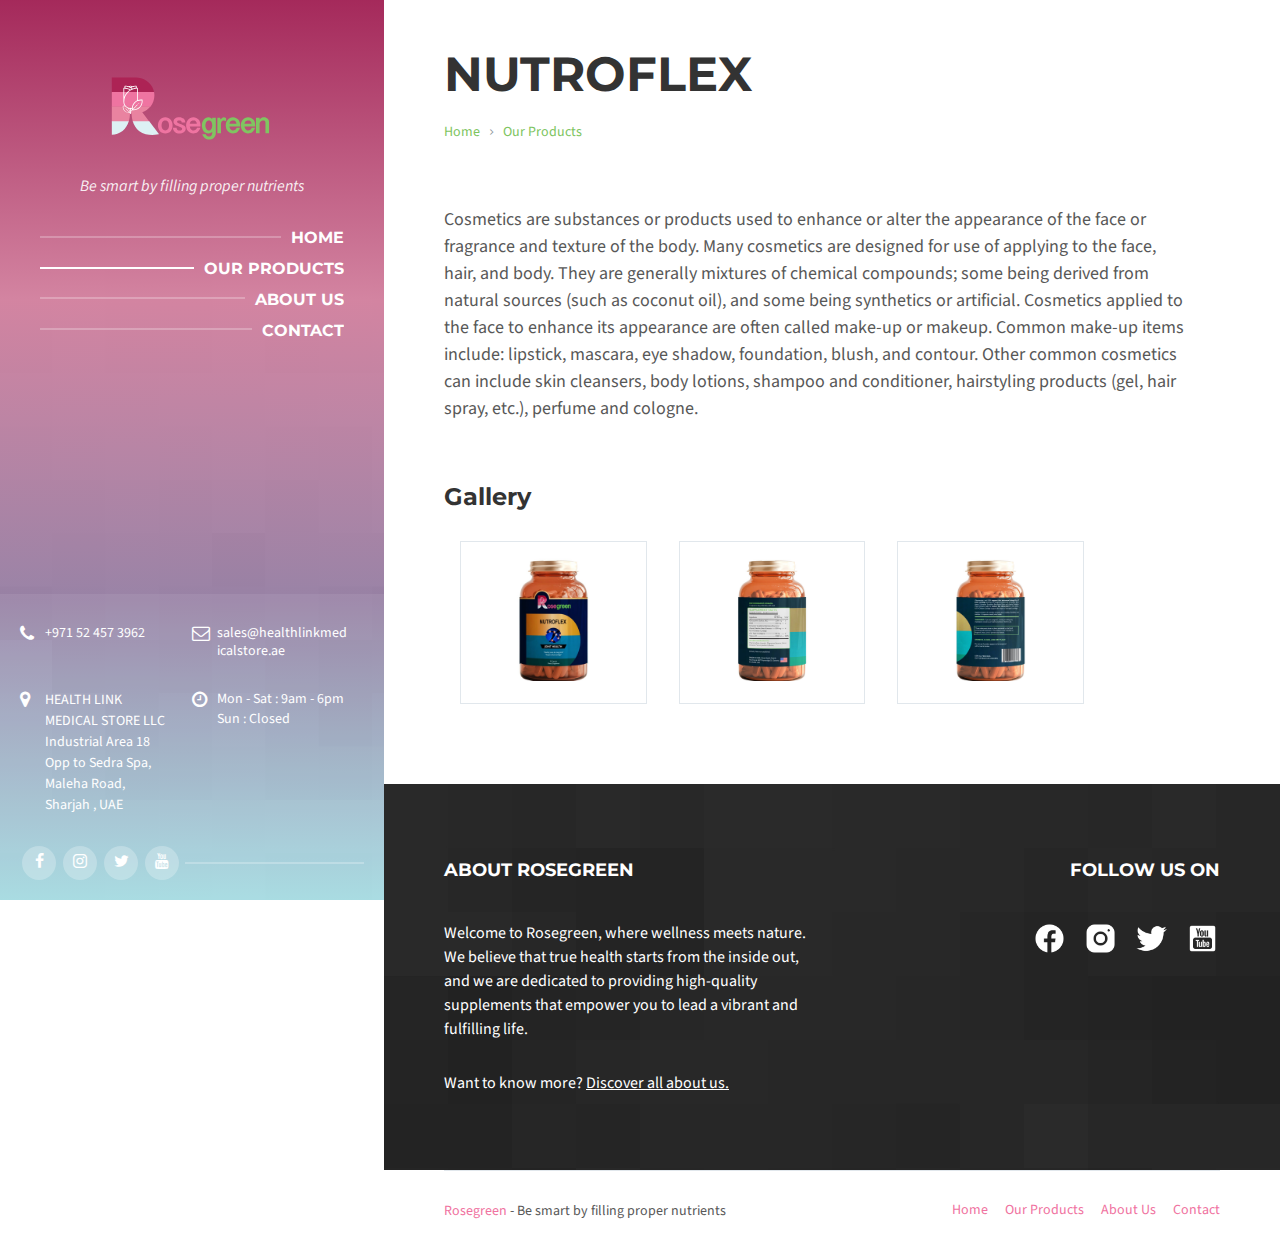
<file: nurtoflex.html>
<!DOCTYPE html>
<html lang="en-US">
  <head>
    <meta http-equiv="content-type" content="text/html; charset=utf-8" />
    <meta name="viewport" content="width=device-width, initial-scale=1.0" />
    <title>Service Detail | BeautySpot - HTML Template for Beauty Salons</title>
    <link rel="shortcut icon" href="images/favicon.ico" />

    <!-- STYLESHEETS : begin -->
    <link rel="stylesheet" type="text/css" href="assets/css/general.css" />
    <!-- Default styles generated from assets/scss/general.scss (do not edit) -->
    <link rel="stylesheet" type="text/css" href="assets/css/color-schemes/default.css" />
    <!-- Default color scheme generated from assets/scss/color-schemes/default.scss (change to other pre-defined or custom color scheme) -->
    <link rel="stylesheet" type="text/css" href="style.css" />
    <!-- Place your own CSS into this file -->
    <!-- STYLESHEETS : end -->
  </head>
  <body>
    <!-- WRAPPER : begin -->
    <div id="wrapper">
      <!-- HEADER : begin -->
      <header
        id="header"
        class="header--has-languages header--has-search header--has-cta header--has-contact header--has-social-links header--has-collision-detection header--has-expanded-panel"
        style="background-image: url('images/header_bg.jpg')">
        <div class="header__inner">
          <div class="header__content">
            <!-- HEADER LANGUAGES : begin -->
            <!-- <div class="header-languages">
              <span class="screen-reader-text">Choose language</span>
              <ul class="header-languages__list">
                <li class="header-languages__item header-languages__item--active">
                  <a href="#en" class="header-languages__item-link">EN</a>
                </li>

                <li class="header-languages__item">
                  <a href="#de" class="header-languages__item-link">DE</a>
                </li>

                <li class="header-languages__item">
                  <a href="#es" class="header-languages__item-link">ES</a>
                </li>
              </ul>

              <button type="button" class="header-languages__toggle" title="Choose language">
                <span class="header-languages__toggle-icon icon-close" aria-hidden="true"></span>
                <span class="header-languages__toggle-label">EN</span>
              </button>
            </div> -->
            <!-- HEADER LANGUAGES : end -->

            <!-- HEADER BRANDING : begin -->
            <div class="header-branding">
              <div class="header-branding__inner">
                <!-- HEADER LOGO : begin -->
                <div class="header-logo">
                  <a href="index.html" class="header-logo__link">
                    <svg
                      class="header-logo__image"
                      xmlns="http://www.w3.org/2000/svg"
                      xmlns:xlink="http://www.w3.org/1999/xlink"
                      version="1.1"
                      width="200"
                      height="100"
                      viewBox="0 0 460.239 223.642">
                      <defs>
                        <clipPath id="clip_0">
                          <path
                            transform="matrix(1,0,0,-1,0,223.642)"
                            d="M0 223.642H460.239V0H0Z" />
                        </clipPath>
                      </defs>
                      <g id="layer_1" data-name="Layer 1">
                        <g clip-path="url(#clip_0)">
                          <path
                            transform="matrix(1,0,0,-1,285.8186,146.9068)"
                            d="M0 0C-.024 1.546-.205 2.998-.544 4.357-.883 5.716-1.365 6.905-1.987 7.925-2.605 8.942-3.366 9.745-4.27 10.331-5.172 10.917-6.197 11.208-7.345 11.208-8.538 11.208-9.641 10.905-10.646 10.295-11.654 9.686-12.532 8.859-13.284 7.818-14.03 6.774-14.616 5.552-15.039 4.145-15.461 2.742-15.672 1.228-15.672-.387-15.672-2.001-15.461-3.527-15.039-4.954-14.616-6.382-14.03-7.637-13.284-8.716-12.532-9.793-11.654-10.64-10.646-11.262-9.641-11.883-8.538-12.193-7.345-12.193-6.174-12.193-5.13-11.889-4.217-11.28-3.304-10.67-2.537-9.834-1.915-8.767-1.294-7.702-.821-6.459-.491-5.044-.164-3.625 0-2.108 0-.491ZM8.294-17.852C8.294-20.356 7.854-22.553 6.974-24.439 6.096-26.324 4.931-27.9 3.479-29.167 2.025-30.428 .357-31.386-1.529-32.031-3.414-32.673-5.365-32.994-7.378-32.994-9.136-32.994-10.795-32.751-12.35-32.257-13.909-31.766-15.351-31.011-16.674-29.991-17.997-28.974-19.184-27.671-20.24-26.092-21.292-24.51-22.196-22.631-22.946-20.451H-14.827C-13.914-22.464-12.847-23.924-11.631-24.825-10.414-25.726-8.996-26.178-7.378-26.178-6.373-26.178-5.418-25.979-4.514-25.581-3.616-25.182-2.828-24.62-2.162-23.895-1.493-23.169-.967-22.312-.58-21.328-.193-20.347 0-19.267 0-18.096V-14.934C-1.148-16.198-2.495-17.189-4.041-17.902-5.588-18.616-7.122-18.976-8.645-18.976-11.033-18.976-13.165-18.488-15.039-17.516-16.912-16.546-18.5-15.214-19.8-13.528-21.099-11.842-22.092-9.87-22.77-7.607-23.449-5.347-23.79-2.941-23.79-.387-23.79 2.168-23.431 4.574-22.717 6.834-22.003 9.094-20.977 11.069-19.642 12.755-18.307 14.441-16.698 15.773-14.81 16.745-12.924 17.715-10.81 18.203-8.466 18.203-7.836 18.203-7.173 18.161-6.483 18.078-5.79 17.997-5.088 17.813-4.375 17.534-3.661 17.254-2.935 16.85-2.195 16.32-1.46 15.794-.726 15.086 0 14.197V17.498H8.294Z"
                            fill="#80c461" />
                          <path
                            transform="matrix(1,0,0,-1,297.6882,129.4083)"
                            d="M0 0H6.15L7.521-4.392C8.597-2.706 9.715-1.433 10.875-.58 12.035 .277 13.305 .702 14.688 .702 15.11 .702 15.788 .616 16.728 .44 17.664 .265 18.788-.187 20.1-.913V-8.08C19.235-7.753 18.488-7.494 17.87-7.307 17.248-7.122 16.734-6.985 16.323-6.905 15.913-6.822 15.595-6.774 15.375-6.765L14.899-6.748C13.87-6.748 12.945-6.962 12.124-7.396 11.303-7.83 10.613-8.404 10.048-9.118 9.489-9.834 9.052-10.658 8.749-11.595 8.446-12.532 8.294-13.504 8.294-14.512V-35.772H0Z"
                            fill="#80c461" />
                          <path
                            transform="matrix(1,0,0,-1,341.6485,143.2175)"
                            d="M0 0C-.143 1.124-.428 2.144-.862 3.057-1.297 3.97-1.862 4.761-2.566 5.43-3.268 6.096-4.101 6.614-5.061 6.974-6.022 7.339-7.075 7.521-8.223 7.521-9.278 7.521-10.257 7.322-11.158 6.923-12.059 6.525-12.856 5.983-13.546 5.308-14.239 4.627-14.813 3.83-15.268 2.917-15.725 2.001-16.035 1.029-16.198 0ZM-16.198-6.29C-16.059-7.577-15.755-8.802-15.285-9.962-14.818-11.122-14.221-12.139-13.492-13.019-12.767-13.897-11.925-14.595-10.964-15.11-10.004-15.624-8.972-15.883-7.872-15.883-5.835-15.883-4.143-15.327-2.792-14.215-1.448-13.1-.375-11.431 .422-9.207H8.08C7.613-11.339 6.858-13.236 5.814-14.899 4.773-16.561 3.536-17.968 2.108-19.116 .678-20.264-.895-21.141-2.62-21.75-4.339-22.36-6.114-22.663-7.94-22.663-10.518-22.663-12.838-22.149-14.899-21.12-16.96-20.088-18.717-18.705-20.168-16.972-21.623-15.238-22.741-13.219-23.526-10.911-24.311-8.603-24.703-6.174-24.703-3.619-24.703-1.228-24.311 1.062-23.526 3.25-22.741 5.442-21.623 7.372-20.168 9.049-18.717 10.724-16.954 12.053-14.881 13.037-12.808 14.019-10.483 14.512-7.907 14.512-5.424 14.512-3.176 14.069-1.16 13.177 .853 12.288 2.575 11.051 4.006 9.472 5.433 7.89 6.528 6.028 7.292 3.884 8.053 1.74 8.434-.574 8.434-3.057V-6.29Z"
                            fill="#80c461" />
                          <path
                            transform="matrix(1,0,0,-1,376.3593,143.2175)"
                            d="M0 0C-.143 1.124-.428 2.144-.862 3.057-1.297 3.97-1.862 4.761-2.566 5.43-3.268 6.096-4.101 6.614-5.061 6.974-6.022 7.339-7.075 7.521-8.223 7.521-9.278 7.521-10.257 7.322-11.158 6.923-12.059 6.525-12.856 5.983-13.546 5.308-14.239 4.627-14.813 3.83-15.268 2.917-15.725 2.001-16.035 1.029-16.198 0ZM-16.198-6.29C-16.059-7.577-15.755-8.802-15.285-9.962-14.818-11.122-14.221-12.139-13.492-13.019-12.767-13.897-11.925-14.595-10.964-15.11-10.004-15.624-8.972-15.883-7.872-15.883-5.835-15.883-4.143-15.327-2.792-14.215-1.448-13.1-.375-11.431 .422-9.207H8.08C7.613-11.339 6.858-13.236 5.814-14.899 4.773-16.561 3.536-17.968 2.108-19.116 .678-20.264-.895-21.141-2.62-21.75-4.339-22.36-6.114-22.663-7.94-22.663-10.518-22.663-12.838-22.149-14.899-21.12-16.96-20.088-18.717-18.705-20.168-16.972-21.623-15.238-22.741-13.219-23.526-10.911-24.311-8.603-24.703-6.174-24.703-3.619-24.703-1.228-24.311 1.062-23.526 3.25-22.741 5.442-21.623 7.372-20.168 9.049-18.717 10.724-16.954 12.053-14.881 13.037-12.808 14.019-10.483 14.512-7.907 14.512-5.424 14.512-3.176 14.069-1.16 13.177 .853 12.288 2.575 11.051 4.006 9.472 5.433 7.89 6.528 6.028 7.292 3.884 8.053 1.74 8.434-.574 8.434-3.057V-6.29Z"
                            fill="#80c461" />
                          <path
                            transform="matrix(1,0,0,-1,386.5652,129.4083)"
                            d="M0 0H8.294V-4.217C9.837-2.459 11.461-1.201 13.159-.437 14.857 .321 16.597 .702 18.378 .702 20.207 .702 21.846 .431 23.297-.104 24.748-.642 25.973-1.41 26.969-2.406 27.966-3.402 28.73-4.598 29.271-5.989 29.809-7.384 30.08-8.936 30.08-10.646V-35.772H21.786V-11.981C21.786-11.069 21.658-10.26 21.4-9.558 21.141-8.856 20.79-8.258 20.347-7.765 19.901-7.274 19.374-6.905 18.765-6.658 18.155-6.412 17.51-6.29 16.832-6.29 15.728-6.29 14.664-6.516 13.635-6.974 12.603-7.432 11.696-8.041 10.911-8.802 10.126-9.564 9.495-10.441 9.014-11.437 8.532-12.433 8.294-13.471 8.294-14.548V-35.772H0Z"
                            fill="#80c461" />
                          <path
                            transform="matrix(1,0,0,-1,169.2747,147.3644)"
                            d="M0 0C0-1.594 .199-3.093 .598-4.496 .996-5.903 1.564-7.131 2.302-8.187 3.039-9.243 3.937-10.072 4.99-10.682 6.043-11.289 7.226-11.595 8.538-11.595 9.849-11.595 11.039-11.289 12.106-10.682 13.171-10.072 14.078-9.243 14.827-8.187 15.58-7.131 16.151-5.903 16.552-4.496 16.951-3.093 17.147-1.594 17.147 0 17.147 1.594 16.951 3.099 16.552 4.517 16.151 5.933 15.58 7.17 14.827 8.223 14.078 9.278 13.171 10.114 12.106 10.735 11.039 11.357 9.849 11.666 8.538 11.666 7.226 11.666 6.043 11.357 4.99 10.735 3.937 10.114 3.039 9.278 2.302 8.223 1.564 7.17 .996 5.933 .598 4.517 .199 3.099 0 1.594 0 0M-8.294 0C-8.294 2.554-7.919 4.96-7.167 7.22-6.42 9.483-5.329 11.461-3.899 13.159-2.471 14.857-.708 16.201 1.389 17.183 3.485 18.167 5.867 18.658 8.538 18.658 11.208 18.658 13.593 18.167 15.69 17.183 17.786 16.201 19.556 14.857 20.995 13.159 22.437 11.461 23.538 9.483 24.299 7.22 25.06 4.96 25.441 2.554 25.441 0 25.441-2.528 25.066-4.919 24.317-7.167 23.564-9.415 22.47-11.384 21.031-13.07 19.588-14.756 17.819-16.088 15.722-17.058 13.629-18.03 11.244-18.518 8.573-18.518 5.903-18.518 3.518-18.03 1.421-17.058-.675-16.088-2.442-14.756-3.884-13.07-5.323-11.384-6.42-9.415-7.167-7.167-7.919-4.919-8.294-2.528-8.294 0"
                            fill="#ef74a1" />
                          <path
                            transform="matrix(1,0,0,-1,203.9262,152.4243)"
                            d="M0 0C.024-1.216 .211-2.254 .562-3.111 .913-3.964 1.383-4.654 1.969-5.183 2.555-5.71 3.221-6.09 3.97-6.322 4.722-6.56 5.516-6.676 6.361-6.676 7.155-6.676 7.937-6.611 8.698-6.483 9.457-6.355 10.138-6.135 10.735-5.832 11.333-5.528 11.806-5.118 12.16-4.603 12.511-4.086 12.686-3.432 12.686-2.635 12.686-1.981 12.475-1.407 12.053-.913 11.631-.422 11.074 .03 10.385 .44 9.695 .85 8.904 1.219 8.011 1.546 7.122 1.874 6.206 2.201 5.27 2.531 3.842 3.024 2.388 3.566 .913 4.163-.562 4.761-1.897 5.49-3.093 6.343-4.285 7.2-5.264 8.217-6.028 9.4-6.786 10.584-7.167 12.017-7.167 13.703-7.167 15.389-6.828 16.861-6.15 18.116-5.469 19.368-4.544 20.409-3.372 21.242-2.201 22.075-.815 22.696 .791 23.104 2.394 23.514 4.137 23.719 6.01 23.719 8.071 23.719 9.944 23.484 11.631 23.017 13.317 22.547 14.765 21.84 15.969 20.891 17.177 19.942 18.125 18.729 18.818 17.254 19.508 15.776 19.901 14.045 19.993 12.053H11.806C11.69 12.945 11.461 13.685 11.122 14.283 10.783 14.881 10.355 15.363 9.837 15.725 9.323 16.088 8.737 16.347 8.08 16.499 7.426 16.65 6.736 16.728 6.01 16.728 4.392 16.728 3.158 16.439 2.302 15.865 1.445 15.291 1.017 14.536 1.017 13.599 1.017 13.013 1.228 12.487 1.653 12.017 2.073 11.55 2.629 11.116 3.322 10.718 4.012 10.319 4.803 9.95 5.692 9.611 6.581 9.272 7.506 8.924 8.466 8.576 9.897 8.059 11.354 7.497 12.844 6.887 14.331 6.278 15.672 5.564 16.867 4.743 18.063 3.925 19.041 2.959 19.8 1.847 20.561 .735 20.942-.574 20.942-2.073 20.942-4.086 20.54-5.814 19.731-7.256 18.922-8.695 17.834-9.873 16.463-10.786 15.092-11.699 13.504-12.374 11.702-12.808 9.897-13.239 8-13.456 6.01-13.456 4.11-13.456 2.302-13.177 .58-12.615-1.142-12.053-2.653-11.214-3.952-10.102-5.255-8.99-6.301-7.589-7.098-5.903-7.895-4.217-8.33-2.248-8.398 0Z"
                            fill="#ef74a1" />
                          <path
                            transform="matrix(1,0,0,-1,250.4222,143.2175)"
                            d="M0 0C-.143 1.124-.428 2.144-.862 3.057-1.297 3.97-1.862 4.761-2.566 5.43-3.268 6.096-4.101 6.614-5.061 6.974-6.022 7.339-7.075 7.521-8.223 7.521-9.278 7.521-10.257 7.322-11.158 6.923-12.059 6.525-12.856 5.983-13.546 5.308-14.239 4.627-14.812 3.83-15.268 2.917-15.725 2.001-16.035 1.029-16.198 0ZM-16.198-6.29C-16.059-7.577-15.755-8.802-15.285-9.962-14.818-11.122-14.221-12.139-13.492-13.019-12.767-13.897-11.925-14.595-10.964-15.11-10.004-15.624-8.972-15.883-7.872-15.883-5.835-15.883-4.143-15.327-2.792-14.215-1.448-13.1-.375-11.431 .422-9.207H8.08C7.613-11.339 6.858-13.236 5.814-14.899 4.773-16.561 3.536-17.968 2.108-19.116 .678-20.264-.895-21.141-2.62-21.75-4.339-22.36-6.114-22.663-7.94-22.663-10.518-22.663-12.838-22.149-14.899-21.12-16.96-20.088-18.717-18.705-20.168-16.972-21.623-15.238-22.741-13.219-23.526-10.911-24.311-8.603-24.703-6.174-24.703-3.619-24.703-1.228-24.311 1.062-23.526 3.25-22.741 5.442-21.623 7.372-20.168 9.049-18.717 10.724-16.954 12.053-14.881 13.037-12.808 14.019-10.483 14.512-7.907 14.512-5.424 14.512-3.176 14.069-1.16 13.177 .853 12.288 2.575 11.051 4.006 9.472 5.433 7.89 6.528 6.028 7.292 3.884 8.053 1.74 8.434-.574 8.434-3.057V-6.29Z"
                            fill="#ef74a1" />
                          <path
                            transform="matrix(1,0,0,-1,117.3532,159.9109)"
                            d="M0 0C9.528-7.405 21.331-9.204 30.559-9.204 39.21-9.204 45.6-7.622 45.731-7.589L46.195-7.47 23.169 22.559H-14.497C-11.711 12.906-6.878 5.347 0 0"
                            fill="#ddf1f4" />
                          <path
                            transform="matrix(1,0,0,-1,54.8596,140.3409)"
                            d="M0 0V-27.885-28.516L.633-28.453C8.502-27.68 17.266-25.316 24.662-19.571 31.543-14.224 36.379-6.664 39.165 2.989H0V1.041Z"
                            fill="#ddf1f4" />
                          <path
                            transform="matrix(1,0,0,-1,152.0811,70.7785)"
                            d="M0 0C-3.354 17.694-18.075 31.412-36.251 33.253L-40.429 33.464H-97.223V0Z"
                            fill="#ad2355" />
                          <path
                            transform="matrix(1,0,0,-1,152.1697,78.3132)"
                            d="M0 0C0-.636-.018-1.27-.048-1.897-.018-1.27 0-.636 0 0M-97.309-25.78H-8.481C-2.786-18.723 .633-9.757 .633 0 .633 2.617 .387 5.177-.083 7.661H-97.309Z"
                            fill="#ef74a1" />
                          <path
                            transform="matrix(1,0,0,-1,143.6667,103.969799)"
                            d="M0 0H-88.807V-33.464H-49.624C-48.119-28.233-47.206-22.399-46.915-15.946V-16.059H-43.528C-43.233-22.464-42.323-28.263-40.827-33.464H-3.197L-18.78-13.147C-11.333-10.611-4.844-5.995 0 0"
                            fill="#e983a0" />
                          <path
                            transform="matrix(1,0,0,-1,116.9515,95.628498)"
                            d="M0 0-.839-.839V-1.674L-.419-1.847 0-1.674 .836-.836V0Z"
                            fill="#ffffff" />
                          <path
                            transform="matrix(1,0,0,-1,118.1817,104.894)"
                            d="M0 0C-3.577-3.577-8.336-5.549-13.4-5.549-13.715-5.549-14.03-5.537-14.346-5.522L-4.083 4.74V5.576H-4.919L-15.175-4.681C-15.199-4.157-15.211-3.634-15.196-3.111-15.036 1.713-13.07 6.248-9.659 9.659-8.041 11.28-6.168 12.576-4.089 13.519-1.615 14.64 1.02 15.208 3.747 15.208 4.321 15.208 4.898 15.181 5.469 15.128 5.989 9.495 4.018 4.018 0 0M-15.553 4.348-15.749 3.869-15.904 3.456-16.073 2.968-16.21 2.552-16.359 2.055-16.478 1.633-16.603 1.127-16.701 .699-16.805 .187-16.882-.247-16.963-.767-17.022-1.201-17.076-1.734-17.114-2.168-17.126-2.29C-18.11-2.495-19.119-2.599-20.13-2.599-21.914-2.599-23.666-2.278-25.331-1.645-27.481-.827-29.435 .509-30.981 2.215-33.426 4.913-34.773 8.404-34.773 12.047-34.773 16.204-33.946 20.234-32.31 24.025-31.51 25.884-30.52 27.653-29.366 29.31-28.441 30.636-27.413 31.888-26.294 33.051-24.332 35.088-22.089 36.854-19.636 38.276H-19.633C-18.262 39.07-16.814 39.76-15.327 40.331-14.967 40.468-14.604 40.598-14.239 40.72L-14.108 40.765C-13.775 40.875-13.439 40.982-13.097 41.083L-13.037 41.098C-12.668 41.205-12.297 41.306-11.925 41.401H-11.922C-11.532 41.499-11.143 41.589-10.747 41.672-10.432 41.737-10.117 41.8-9.802 41.856H-9.79C-9.483 41.91-9.18 41.96-8.874 42.005L-8.695 42.029-7.937 42.127C-7.622 42.163-7.31 42.195-6.994 42.219L-6.962 42.222C-6.453 42.264-5.962 42.293-5.481 42.308V15.042L-5.623 14.967-5.974 14.786-6.423 14.545-6.768 14.349-7.203 14.09-7.542 13.879-7.964 13.596-8.288 13.376-8.71 13.07-9.014 12.841-9.439 12.502-9.718 12.276-10.173 11.88-10.396 11.681-11.054 11.054-11.726 10.349-11.937 10.108-12.359 9.62-12.6 9.32-12.96 8.862-13.198 8.535-13.519 8.083-13.751 7.735-14.042 7.28-14.262 6.914-14.527 6.456-14.732 6.075-14.976 5.612-15.163 5.222-15.381 4.749ZM-19.142-8.648V-4.538C-18.479-4.499-17.819-4.416-17.165-4.3-17.147-5.035-17.093-5.769-16.998-6.492L-16.995-6.501ZM-21.114-13.436-22.199-12.353C-21.884-9.495-22.491-6.614-23.889-4.14-22.979-4.351-22.051-4.482-21.114-4.538ZM-30.776-5.448-24.141-12.083-24.531-12.091C-27.859-12.091-30.987-10.798-33.339-8.446-35.992-5.793-37.286-2.177-36.932 1.543-35.519 1.677-34.101 1.567-32.736 1.228L-32.441 .889C-30.687-1.047-28.468-2.56-26.03-3.485L-25.607-3.637C-24.034-5.847-23.222-8.532-23.306-11.244L-29.937-4.612H-30.776ZM-34.773 42.308C-34.294 42.293-33.803 42.264-33.295 42.222H-33.292C-32.878 42.189-32.468 42.145-32.061 42.094L-31.585 42.032-30.823 41.916C-30.473 41.859-30.122 41.794-29.774 41.725L-29.408 41.651C-29.078 41.58-28.748 41.505-28.421 41.422L-28.227 41.375C-26.83 41.018-25.462 40.557-24.135 40.007L-23.695 39.822-23.044 39.528-22.411 39.225-22.101 39.07-22.497 38.802-22.934 38.505-23.535 38.071-23.936 37.773-24.579 37.271-24.909 37.006C-25.215 36.756-25.515 36.501-25.81 36.239L-25.851 36.203C-26.161 35.93-26.464 35.65-26.764 35.365L-27.053 35.076-27.642 34.49-27.978 34.133-28.486 33.58-28.828 33.191-29.298 32.643-29.634 32.227-30.074 31.671-30.398 31.24-30.812 30.669-31.121 30.229-31.516 29.637-31.805 29.191-32.183 28.575-32.447 28.129-32.816 27.469-33.048 27.044-33.426 26.297-33.607 25.938C-33.785 25.563-33.955 25.188-34.121 24.807-34.327 24.329-34.52 23.847-34.701 23.359L-34.746 23.246-34.773 23.169ZM-32.23 46.995C-30.785 46.939-29.34 46.757-27.924 46.454-27.071 46.269-26.196 46.032-25.322 45.746-23.677 45.202-22.098 44.497-20.623 43.644-19.713 43.117-18.794 42.496-17.884 41.797L-17.557 41.541-17.89 41.383-18.637 41.033-19.142 40.78-19.856 40.405-20.13 40.262-20.234 40.316C-20.903 40.685-21.578 41.027-22.268 41.345L-22.277 41.348C-25.417 42.802-28.751 43.727-32.23 44.102ZM-17.798 46.766-17.983 46.68-18.518 46.436-19.202 46.109-19.731 45.832-20.13 45.627-20.522 45.832-21.055 46.109-21.733 46.433-22.277 46.683-22.458 46.766C-20.956 47.212-19.3 47.212-17.798 46.766M-17.296 44.833C-16.966 44.979-16.63 45.119-16.294 45.249L-16.02 45.356C-15.663 45.493-15.303 45.621-14.94 45.743L-14.934 45.746C-14.06 46.032-13.186 46.269-12.332 46.454-10.917 46.757-9.472 46.939-8.026 46.995V44.102L-8.098 44.093C-9.124 43.977-10.141 43.813-11.146 43.602H-11.152L-11.158 43.599C-11.512 43.525-11.863 43.444-12.213 43.361L-12.294 43.34C-12.609 43.263-12.924 43.18-13.236 43.09L-13.459 43.028-14.233 42.796-14.628 42.668-15.232 42.463-15.47 42.38-15.562 42.457-15.963 42.787-16.115 42.912-16.683 43.358-17.421 43.908-17.614 44.045-18.158 44.423C-17.893 44.554-17.629 44.684-17.358 44.806ZM7.339 16.151C7.28 16.594 6.932 16.942 6.492 16.998 5.585 17.117 4.663 17.18 3.747 17.18 1.243 17.18-1.189 16.737-3.512 15.877V43.311C-3.512 43.858-3.952 44.298-4.496 44.298-5.008 44.298-5.528 44.28-6.055 44.253V48C-6.055 48.544-6.498 48.985-7.042 48.985-8.954 48.985-10.872 48.782-12.746 48.381-13.525 48.214-14.322 47.994-15.116 47.747-16.641 48.613-18.363 49.074-20.13 49.074-21.893 49.074-23.615 48.613-25.141 47.747-25.935 47.994-26.732 48.214-27.511 48.381-29.384 48.782-31.302 48.985-33.214 48.985-33.759 48.985-34.202 48.544-34.202 48V44.253C-34.728 44.28-35.249 44.298-35.76 44.298-36.304 44.298-36.744 43.858-36.744 43.311V12.047C-36.744 8.666-35.721 5.397-33.827 2.644-35.055 2.816-36.31 2.828-37.541 2.665L-38.053 2.156C-38.612-2.091-37.199-6.26-34.175-9.281-31.6-11.857-28.177-13.275-24.531-13.275-24.034-13.275-23.532-13.239-23.038-13.186L-21.114-15.11V-15.128C-21.114-15.672-20.674-16.112-20.13-16.112-19.582-16.112-19.142-15.672-19.142-15.128V-10.319L-16.16-7.336-16.151-7.339C-15.241-7.458-14.316-7.521-13.4-7.521-7.809-7.521-2.555-5.344 1.395-1.395 6.031 3.241 8.196 9.638 7.339 16.151"
                            fill="#ffffff" />
                          <path
                            transform="matrix(1,0,0,-1,85.8301,107.092899)"
                            d="M0 0H-.836V-.836L-.288-1.383 .131-1.558 .547-1.386V-.547Z"
                            fill="#ffffff" />
                        </g>
                      </g>
                    </svg>

                    <!-- <img src="images/ROSEGREEN LOGO.jpg" class="header-logo__image" alt="Logo" /> -->
                  </a>
                </div>
                <!-- HEADER LOGO : end -->

                <!-- HEADER TITLE TAGLINE : begin -->
                <div class="header-title-tagline">
                  <!-- <div class="header-title">
                    <a href="index.html" class="header-title__link">Rosegreen</a>
                  </div> -->

                  <p class="header-tagline">Be smart by filling proper nutrients</p>
                </div>
                <!-- HEADER TITLE TAGLINE : end -->
              </div>
            </div>
            <!-- HEADER BRANDING : end -->

            <!-- HEADER MENU : begin -->
            <nav class="header-menu" aria-label="Header menu">
              <ul class="header-menu__list" role="menu">
                <!-- MENU ITEM : begin -->
                <li class="header-menu__item">
                  <span class="header-menu__item-link-wrapper">
                    <a href="index.html" class="header-menu__item-link">Home</a>
                  </span>

                  <!-- <button type="button" class="header-menu__submenu-toggle" title="Expand submenu">
                    <span class="header-menu__submenu-toggle-icon" aria-hidden="true"></span>
                  </button> -->

                  <!-- <ul class="header-menu__submenu">
                    <li class="header-menu__item header-menu__item--current">
                      <a href="index.html" class="header-menu__item-link" role="menuitem">Home 1</a>
                    </li>

                    <li class="header-menu__item">
                      <a href="index-2.html" class="header-menu__item-link" role="menuitem"
                        >Home 2</a
                      >
                    </li>
                  </ul> -->
                </li>
                <!-- MENU ITEM : end -->

                <!-- MENU ITEM : begin -->
                <li
                  class="header-menu__item header-menu__item--current header-menu__item--has-children">
                  <span class="header-menu__item-link-wrapper">
                    <a href="our-products.html" class="header-menu__item-link">Our Products</a>
                  </span>
                </li>
                <!-- MENU ITEM : end -->

                <!-- MENU ITEM : begin -->
                <!-- <li class="header-menu__item header-menu__item--has-children">
                  <span class="header-menu__item-link-wrapper">
                    <a href="product-archive.html" class="header-menu__item-link">Store</a>
                  </span>

                  <button type="button" class="header-menu__submenu-toggle" title="Expand submenu">
                    <span class="header-menu__submenu-toggle-icon" aria-hidden="true"></span>
                  </button>

                  <ul class="header-menu__submenu">
                    <li class="header-menu__item">
                      <a href="product-archive.html" class="header-menu__item-link" role="menuitem"
                        >Products</a
                      >
                    </li>

                    <li class="header-menu__item">
                      <a href="product-cart.html" class="header-menu__item-link" role="menuitem"
                        >Cart</a
                      >
                    </li>

                    <li class="header-menu__item">
                      <a href="product-checkout.html" class="header-menu__item-link" role="menuitem"
                        >Checkout</a
                      >
                    </li>
                  </ul>
                </li> -->
                <!-- MENU ITEM : end -->

                <!-- MENU ITEM : begin -->
                <li class="header-menu__item header-menu__item--has-children">
                  <span class="header-menu__item-link-wrapper">
                    <a href="about.html" class="header-menu__item-link">About Us</a>
                  </span>

                  <!-- <button type="button" class="header-menu__submenu-toggle" title="Expand submenu">
                    <span class="header-menu__submenu-toggle-icon" aria-hidden="true"></span>
                  </button>

                  <ul class="header-menu__submenu">
                    <li class="header-menu__item">
                      <a href="blog-archive.html" class="header-menu__item-link" role="menuitem"
                        >Blog</a
                      >
                    </li>

                    <li class="header-menu__item">
                      <a href="gallery-archive.html" class="header-menu__item-link" role="menuitem"
                        >Galleries</a
                      >
                    </li>

                    <li class="header-menu__item">
                      <a href="person-archive.html" class="header-menu__item-link" role="menuitem"
                        >Our Team</a
                      >
                    </li>

                    <li class="header-menu__item">
                      <a
                        href="testimonial-archive.html"
                        class="header-menu__item-link"
                        role="menuitem"
                        >Testimonials</a
                      >
                    </li>

                    <li class="header-menu__item">
                      <a href="faq-archive.html" class="header-menu__item-link" role="menuitem"
                        >FAQ</a
                      >
                    </li>
                  </ul> -->
                </li>
                <!-- MENU ITEM : end -->

                <!-- MENU ITEM : begin -->
                <li class="header-menu__item">
                  <span class="header-menu__item-link-wrapper">
                    <a href="contact.html" class="header-menu__item-link">Contact</a>
                  </span>
                </li>
                <!-- MENU ITEM : end -->

                <!-- MENU ITEM : begin -->
                <!-- <li class="header-menu__item header-menu__item--has-children">
                  <span class="header-menu__item-link-wrapper">
                    <a href="typography.html" class="header-menu__item-link">More</a>
                  </span>

                  <button type="button" class="header-menu__submenu-toggle" title="Expand submenu">
                    <span class="header-menu__submenu-toggle-icon" aria-hidden="true"></span>
                  </button>

                  <ul class="header-menu__submenu">
                    <li class="header-menu__item">
                      <a href="typography.html" class="header-menu__item-link" role="menuitem"
                        >Typography</a
                      >
                    </li>

                    <li class="header-menu__item">
                      <a href="elements.html" class="header-menu__item-link" role="menuitem"
                        >Elements</a
                      >
                    </li>

                    <li class="header-menu__item">
                      <a href="sidebar-left.html" class="header-menu__item-link" role="menuitem"
                        >Left Sidebar</a
                      >
                    </li>

                    <li class="header-menu__item">
                      <a href="sidebar-right.html" class="header-menu__item-link" role="menuitem"
                        >Right Sidebar</a
                      >
                    </li>

                    <li class="header-menu__item">
                      <a href="search-results.html" class="header-menu__item-link" role="menuitem"
                        >Search Results</a
                      >
                    </li>

                    <li class="header-menu__item">
                      <a href="404.html" class="header-menu__item-link" role="menuitem"
                        >Error 404 Page</a
                      >
                    </li>
                  </ul>
                </li> -->
                <!-- MENU ITEM : end -->
              </ul>
            </nav>
            <!-- HEADER MENU : end -->

            <!-- HEADER SEARCH : begin -->
            <!-- <div class="header-search">
              <div class="header-search__form"> -->
            <!-- SEARCH FORM : begin -->
            <!-- <form class="search-form" action="search-results.html" method="get" role="search">
                  <div class="search-form__inner">
                    <div class="search-form__input-holder">
                      <input
                        class="search-form__input"
                        type="text"
                        name="s"
                        placeholder="Search..."
                        value="" />

                      <button class="search-form__button" type="submit" title="Search">
                        <span class="search-form__button-icon" aria-hidden="true"></span>
                      </button>
                    </div>
                  </div>
                </form> -->
            <!-- SEARCH FORM : end -->
            <!-- </div> -->

            <!-- <button type="button" class="header-search__toggle" title="Search">
                <span class="header-search__toggle-icon" aria-hidden="true"></span>
              </button>
            </div> -->
            <!-- HEADER SEARCH : end -->

            <!-- HEADER PANEL : begin -->
            <div class="header-panel">
              <div class="header-panel__inner">
                <!-- HEADER PANEL TOP : begin -->
                <div class="header-panel__top">
                  <div class="header-panel__top-inner">
                    <!-- HEADER CTA : begin -->
                    <!-- <div class="header-cta">
                      <a href="contact.html" class="header-cta__button">Make An Appointment</a>
                    </div> -->
                    <!-- HEADER CTA : end -->

                    <!-- HEADER CONTACT : begin -->
                    <div class="header-contact">
                      <div class="header-contact__inner">
                        <ul class="header-contact__list">
                          <!-- CONTACT ITEM : begin -->
                          <li class="header-contact__item header-contact__item--has-icon">
                            <span
                              class="header-contact__item-icon icon-phone"
                              aria-hidden="true"></span>
                            <a href="tel:12346789">+971 52 457 3962</a>
                          </li>
                          <!-- CONTACT ITEM : end -->

                          <!-- CONTACT ITEM : begin -->
                          <li class="header-contact__item header-contact__item--has-icon">
                            <span
                              class="header-contact__item-icon icon-envelope-o"
                              aria-hidden="true"></span>
                            <a href="mailto:sales@healthlinkmedicalstore.ae"
                              >sales@healthlinkmedicalstore.ae</a
                            >
                          </li>
                          <!-- CONTACT ITEM : end -->

                          <!-- CONTACT ITEM : begin -->
                          <li class="header-contact__item header-contact__item--has-icon">
                            <span
                              class="header-contact__item-icon icon-map-marker"
                              aria-hidden="true"></span>
                            <p>
                              HEALTH LINK MEDICAL STORE LLC<br />
                              Industrial Area 18<br />
                              Opp to Sedra Spa, Maleha Road, <br />
                              Sharjah , UAE
                            </p>
                          </li>
                          <!-- CONTACT ITEM : end -->

                          <!-- CONTACT ITEM : begin -->
                          <li class="header-contact__item header-contact__item--has-icon">
                            <span
                              class="header-contact__item-icon icon-clock-o"
                              aria-hidden="true"></span>
                            <dl>
                              <dd>Mon - Sat : 9am - 6pm</dd>
                              <dd>Sun : Closed</dd>
                            </dl>
                          </li>
                          <!-- CONTACT ITEM : end -->
                        </ul>
                      </div>
                    </div>
                    <!-- HEADER CONTACT : end -->
                  </div>
                </div>
                <!-- HEADER PANEL TOP : end -->

                <!-- HEADER PANEL BOTTOM : begin -->
                <div class="header-panel__bottom">
                  <div class="header-panel__bottom-inner">
                    <!-- HEADER SOCIAL : begin -->
                    <div class="header-social">
                      <ul class="header-social__list">
                        <!-- SOCIAL ITEM : begin -->
                        <li class="header-social__item header-social__item--facebook">
                          <a
                            class="header-social__item-link"
                            href="#facebook"
                            target="_blank"
                            title="Facebook">
                            <span
                              class="header-social__icon icon-facebook"
                              aria-hidden="true"></span>
                          </a>
                        </li>
                        <!-- SOCIAL ITEM : end -->

                        <!-- SOCIAL ITEM : begin -->
                        <li class="header-social__item header-social__item--instagram">
                          <a
                            class="header-social__item-link"
                            href="#instagram"
                            target="_blank"
                            title="Instagram">
                            <span
                              class="header-social__icon icon-instagram"
                              aria-hidden="true"></span>
                          </a>
                        </li>
                        <!-- SOCIAL ITEM : end -->

                        <!-- SOCIAL ITEM : begin -->
                        <li class="header-social__item header-social__item--twitter">
                          <a
                            class="header-social__item-link"
                            href="#twitter"
                            target="_blank"
                            title="Twitter">
                            <span
                              class="header-social__icon icon-twitter"
                              aria-hidden="true"></span>
                          </a>
                        </li>
                        <!-- SOCIAL ITEM : end -->

                        <!-- SOCIAL ITEM : begin -->
                        <li class="header-social__item header-social__item--youtube">
                          <a
                            class="header-social__item-link"
                            href="#youtube"
                            target="_blank"
                            title="YouTube">
                            <span
                              class="header-social__icon icon-youtube"
                              aria-hidden="true"></span>
                          </a>
                        </li>
                        <!-- SOCIAL ITEM : end -->
                      </ul>
                    </div>
                    <!-- HEADER SOCIAL : end -->

                    <span class="header-panel__bottom-decor" aria-hidden="true"></span>

                    <!-- HEADER CART : begin -->
                    <!-- <div class="header-cart">
                      <a href="product-cart.html" class="header-cart__button">
                        <span class="header-cart__button-icon" aria-hidden="true"></span>
                        <span class="header-cart__button-info">3</span>
                      </a>
                    </div> -->
                    <!-- HEADER CART : end -->
                  </div>
                </div>
                <!-- HEADER PANEL BOTTOM : end -->
              </div>

              <button type="button" class="header-panel__toggle">
                <span class="header-panel__toggle-icon" aria-hidden="true"></span>
              </button>
            </div>
            <!-- HEADER PANEL : end -->

            <button type="button" class="header-mobile-toggle">
              <span class="header-mobile-toggle__icon" aria-hidden="true"></span>
            </button>
          </div>
        </div>
      </header>
      <!-- HEADER : end -->

      <!-- CORE : begin -->
      <div id="core">
        <div class="core__inner">
          <!-- PAGE HEADER : begin -->
          <div class="page-header">
            <div class="page-header__inner">
              <div class="lsvr-container">
                <div class="page-header__content">
                  <h1 class="page-header__title">NUTROFLEX</h1>

                  <!-- BREADCRUMBS : begin -->
                  <div class="breadcrumbs">
                    <div class="breadcrumbs__inner">
                      <ul class="breadcrumbs__list">
                        <li class="breadcrumbs__item">
                          <a href="index.html" class="breadcrumbs__link">Home</a>
                        </li>

                        <li class="breadcrumbs__item">
                          <a href="our-products.html" class="breadcrumbs__link">Our Products</a>
                        </li>
                      </ul>
                    </div>
                  </div>
                  <!-- BREADCRUMBS : end -->
                </div>
              </div>
            </div>
          </div>
          <!-- PAGE HEADER : end -->

          <!-- CORE COLUMNS : begin -->
          <div class="core__columns">
            <div class="core__columns-inner">
              <div class="lsvr-container">
                <!-- COLUMNS GRID : begin -->
                <div class="core__columns-grid lsvr-grid">
                  <!-- MAIN COLUMN : begin -->
                  <div
                    class="core__columns-col core__columns-col--main core__columns-col--left lsvr-grid__col lsvr-grid__col--span-9 lsvr-grid__col--md-span-12">
                    <!-- MAIN : begin -->
                    <main id="main">
                      <div class="main__inner">
                        <!-- PAGE : begin -->
                        <div class="page service-post-page service-post-single">
                          <div class="page__content">
                            <!-- POST : begin -->
                            <article class="post service-post">
                              <div class="post__inner">
                                <!-- POST CONTENT : begin -->
                                <div class="post__content">
                                  <p>
                                    Cosmetics are substances or products used to enhance or alter
                                    the appearance of the face or fragrance and texture of the body.
                                    Many cosmetics are designed for use of applying to the face,
                                    hair, and body. They are generally mixtures of chemical
                                    compounds; some being derived from natural sources (such as
                                    coconut oil), and some being synthetics or artificial. Cosmetics
                                    applied to the face to enhance its appearance are often called
                                    make-up or makeup. Common make-up items include: lipstick,
                                    mascara, eye shadow, foundation, blush, and contour. Other
                                    common cosmetics can include skin cleansers, body lotions,
                                    shampoo and conditioner, hairstyling products (gel, hair spray,
                                    etc.), perfume and cologne.
                                  </p>

                                  <!-- <table>
                                    <thead>
                                      <tr>
                                        <th>Service</th>
                                        <th>Price</th>
                                      </tr>
                                    </thead>
                                    <tbody>
                                      <tr>
                                        <td>Wash</td>
                                        <td>$10.50</td>
                                      </tr>
                                      <tr>
                                        <td>Cut and Finish</td>
                                        <td>$19.99</td>
                                      </tr>
                                      <tr>
                                        <td>Blow Dries</td>
                                        <td>$14</td>
                                      </tr>
                                      <tr>
                                        <td>Hair Colouring</td>
                                        <td>$12.50</td>
                                      </tr>
                                      <tr>
                                        <td>Evening Hairdressing</td>
                                        <td>$18.99</td>
                                      </tr>
                                    </tbody>
                                  </table> -->
                                </div>
                                <!-- POST CONTENT : end -->

                                <!-- POST GALLERY : begin -->
                                <div class="post__gallery">
                                  <h3 class="post__gallery-title">Gallery</h3>

                                  <ul
                                    class="post__image-list lsvr-grid lsvr-grid--4-cols lsvr-grid--md-2-cols lsvr-grid--masonry">
                                    <!-- GALLERY IMAGE : begin -->
                                    <li class="post__image-item lsvr-grid__col">
                                      <a
                                        href="images/NUTROFLEX 1.jpg"
                                        class="post__image-link open-in-lightbox">
                                        <img
                                          src="images/NUTROFLEX 1.jpg"
                                          class="post__image"
                                          alt="Gallery image" />
                                      </a>
                                    </li>
                                    <!-- GALLERY IMAGE : end -->

                                    <!-- GALLERY IMAGE : begin -->
                                    <li class="post__image-item lsvr-grid__col">
                                      <a
                                        href="images/NUTROFLEX 02.jpg"
                                        class="post__image-link open-in-lightbox">
                                        <img
                                          src="images/NUTROFLEX 02.jpg"
                                          class="post__image"
                                          alt="Gallery image" />
                                      </a>
                                    </li>
                                    <!-- GALLERY IMAGE : end -->

                                    <!-- GALLERY IMAGE : begin -->
                                    <li class="post__image-item lsvr-grid__col">
                                      <a
                                        href="images/NUTROFLEX 3.jpg"
                                        class="post__image-link open-in-lightbox">
                                        <img
                                          src="images/NUTROFLEX 3.jpg"
                                          class="post__image"
                                          alt="Gallery image" />
                                      </a>
                                    </li>
                                    <!-- GALLERY IMAGE : end -->

                                    <!-- GALLERY IMAGE : begin -->
                                    <!-- <li class="post__image-item lsvr-grid__col">
                                      <a
                                        href="images/gallery_04.jpg"
                                        class="post__image-link open-in-lightbox">
                                        <img
                                          src="images/gallery_04.jpg"
                                          class="post__image"
                                          alt="Gallery image" />
                                      </a>
                                    </li> -->
                                    <!-- GALLERY IMAGE : end -->

                                    <!-- GALLERY IMAGE : begin -->
                                    <!-- <li class="post__image-item lsvr-grid__col">
                                      <a
                                        href="images/gallery_05.jpg"
                                        class="post__image-link open-in-lightbox">
                                        <img
                                          src="images/gallery_05.jpg"
                                          class="post__image"
                                          alt="Gallery image" />
                                      </a>
                                    </li> -->
                                    <!-- GALLERY IMAGE : end -->

                                    <!-- GALLERY IMAGE : begin -->
                                    <!-- <li class="post__image-item lsvr-grid__col">
                                      <a
                                        href="images/gallery_06.jpg"
                                        class="post__image-link open-in-lightbox">
                                        <img
                                          src="images/gallery_06.jpg"
                                          class="post__image"
                                          alt="Gallery image" />
                                      </a>
                                    </li> -->
                                    <!-- GALLERY IMAGE : end -->

                                    <!-- GALLERY IMAGE : begin -->
                                    <!-- <li class="post__image-item lsvr-grid__col">
                                      <a
                                        href="images/gallery_07.jpg"
                                        class="post__image-link open-in-lightbox">
                                        <img
                                          src="images/gallery_07.jpg"
                                          class="post__image"
                                          alt="Gallery image" />
                                      </a>
                                    </li> -->
                                    <!-- GALLERY IMAGE : end -->

                                    <!-- GALLERY IMAGE : begin -->
                                    <!-- <li class="post__image-item lsvr-grid__col">
                                      <a
                                        href="images/gallery_08.jpg"
                                        class="post__image-link open-in-lightbox">
                                        <img
                                          src="images/gallery_08.jpg"
                                          class="post__image"
                                          alt="Gallery image" />
                                      </a>
                                    </li> -->
                                    <!-- GALLERY IMAGE : end -->
                                  </ul>
                                </div>
                                <!-- POST GALLERY : end -->
                              </div>
                            </article>
                            <!-- POST : end -->
                          </div>
                        </div>
                        <!-- PAGE : end -->
                      </div>
                    </main>
                    <!-- MAIN : end -->
                  </div>
                  <!-- MAIN COLUMN : end -->

                  <!-- SIDEBAR COLUMN : begin -->
                  <!-- <div
                    class="core__columns-col core__columns-col--sidebar core__columns-col--right lsvr-grid__col lsvr-grid__col--span-3 lsvr-grid__col--md-span-12"> -->
                  <!-- SIDEBAR : begin -->
                  <!-- <aside id="sidebar">
                      <div class="sidebar__inner"> -->
                  <!-- LSVR SERVICE LIST WIDGET : begin -->
                  <!-- <div class="widget lsvr-service-list-widget">
                          <div class="widget__inner">
                            <h3 class="widget__title">Services</h3>
                            <div class="widget__content">
                              <ul class="lsvr-service-list-widget__list"> -->
                  <!-- SERVICE LIST ITEM : begin -->
                  <!-- <li
                                  class="lsvr-service-list-widget__item lsvr-service-list-widget__item--has-icon lsvr-service-list-widget__item--current">
                                  <span
                                    class="lsvr-service-list-widget__item-icon icon-powder-brush"
                                    aria-hidden="true"></span>
                                  <a
                                    href="service-single.html"
                                    class="lsvr-service-list-widget__item-link"
                                    >Cosmetics</a
                                  >
                                </li> -->
                  <!-- SERVICE LIST ITEM : end -->

                  <!-- SERVICE LIST ITEM : begin -->
                  <!-- <li
                                  class="lsvr-service-list-widget__item lsvr-service-list-widget__item--has-icon">
                                  <span
                                    class="lsvr-service-list-widget__item-icon icon-hair-dryer"
                                    aria-hidden="true"></span>
                                  <a
                                    href="service-single.html"
                                    class="lsvr-service-list-widget__item-link"
                                    >Hairdressing</a
                                  >
                                </li> -->
                  <!-- SERVICE LIST ITEM : end -->

                  <!-- SERVICE LIST ITEM : begin -->
                  <!-- <li
                                  class="lsvr-service-list-widget__item lsvr-service-list-widget__item--has-icon">
                                  <span
                                    class="lsvr-service-list-widget__item-icon icon-beard"
                                    aria-hidden="true"></span>
                                  <a
                                    href="service-single.html"
                                    class="lsvr-service-list-widget__item-link"
                                    >Barber</a
                                  >
                                </li> -->
                  <!-- SERVICE LIST ITEM : end -->

                  <!-- SERVICE LIST ITEM : begin -->
                  <!-- <li
                                  class="lsvr-service-list-widget__item lsvr-service-list-widget__item--has-icon">
                                  <span
                                    class="lsvr-service-list-widget__item-icon icon-spa-lotion"
                                    aria-hidden="true"></span>
                                  <a
                                    href="service-single.html"
                                    class="lsvr-service-list-widget__item-link"
                                    >Massages</a
                                  >
                                </li> -->
                  <!-- SERVICE LIST ITEM : end -->

                  <!-- SERVICE LIST ITEM : begin -->
                  <!-- <li
                                  class="lsvr-service-list-widget__item lsvr-service-list-widget__item--has-icon">
                                  <span
                                    class="lsvr-service-list-widget__item-icon icon-lotus-flower"
                                    aria-hidden="true"></span>
                                  <a
                                    href="service-single.html"
                                    class="lsvr-service-list-widget__item-link"
                                    >Body Treatments</a
                                  >
                                </li> -->
                  <!-- SERVICE LIST ITEM : end -->

                  <!-- SERVICE LIST ITEM : begin -->
                  <!-- <li
                                  class="lsvr-service-list-widget__item lsvr-service-list-widget__item--has-icon">
                                  <span
                                    class="lsvr-service-list-widget__item-icon icon-essence-candle-1"
                                    aria-hidden="true"></span>
                                  <a
                                    href="service-single.html"
                                    class="lsvr-service-list-widget__item-link"
                                    >Aromatherapy</a
                                  >
                                </li> -->
                  <!-- SERVICE LIST ITEM : end -->
                  <!-- </ul>
                            </div>
                          </div>
                        </div> -->
                  <!-- LSVR SERVICE LIST WIDGET : end -->
                  <!-- </div>
                    </aside> -->
                  <!-- SIDEBAR : end -->
                  <!-- </div> -->
                  <!-- SIDEBAR COLUMN : end -->
                </div>
                <!-- COLUMNS GRID : end -->
              </div>
            </div>
          </div>
          <!-- CORE COLUMNS : end -->
        </div>
      </div>
      <!-- CORE : end -->

      <!-- FOOTER : begin -->
      <footer id="footer">
        <div class="footer__inner">
          <!-- FOOTER WIDGETS : begin -->
          <div class="footer-widgets" style="background-image: url('images/footer_bg.jpg')">
            <div class="footer-widgets__inner">
              <div class="lsvr-container">
                <!-- WIDGETS GRID : begin -->
                <div class="footer-widgets__grid lsvr-grid">
                  <!-- GRID COLUMN : begin -->
                  <div
                    class="footer-widgets__grid-col lsvr-grid__col lsvr-grid__col--span-2 lsvr-grid__col--md-span-12">
                    <!-- TEXT WIDGET : begin -->
                    <div class="widget lsvr-text-widget">
                      <div class="widget__inner">
                        <h3 class="widget__title">About Rosegreen</h3>
                        <div class="widget__content">
                          <p>
                            Welcome to Rosegreen, where wellness meets nature. We believe that true
                            health starts from the inside out, and we are dedicated to providing
                            high-quality supplements that empower you to lead a vibrant and
                            fulfilling life.
                          </p>
                          <p>
                            Want to know more?
                            <a href="about.html">Discover all about us.</a>
                          </p>
                        </div>
                      </div>
                    </div>
                    <!-- TEXT WIDGET : end -->
                  </div>
                  <!-- GRID COLUMN : end -->

                  <!-- GRID COLUMN : begin -->
                  <div
                    class="footer-widgets__grid-col lsvr-grid__col lsvr-grid__col--span-2 lsvr-grid__col--md-span-12">
                    <!-- IMAGE GRID WIDGET : begin -->
                    <div class="widget lsvr-image-grid-widget">
                      <div class="widget__inner">
                        <h3 class="widget__title sm-text-start text-end">Follow Us on</h3>
                        <div class="widget__content">
                          <div
                            class="lsvr-images-widget__grid flex lsvr-grid--4-cols lsvr-grid--sm-2-cols justify-end sm-justify-start gap-2">
                            <div class="">
                              <a href="">
                                <p class="brand_images">
                                  <img src="images/brand_01.png" alt="Brand 1" />
                                </p>
                              </a>
                            </div>

                            <div class="">
                              <a href="">
                                <p class="brand_images">
                                  <img src="images/brand_02.png" alt="Brand 1" />
                                </p>
                              </a>
                            </div>

                            <div class="">
                              <a href="">
                                <p class="brand_images">
                                  <img src="images/brand_03.png" alt="Brand 1" />
                                </p>
                              </a>
                            </div>

                            <div class="">
                              <a href="">
                                <p class="brand_images">
                                  <img src="images/brand_04.png" alt="Brand 1" />
                                </p>
                              </a>
                            </div>
                          </div>
                        </div>
                      </div>
                    </div>
                    <!-- IMAGE GRID WIDGET : end -->
                  </div>
                  <!-- GRID COLUMN : end -->
                </div>
                <!-- WIDGETS GRID : end -->
              </div>
            </div>
          </div>
          <!-- FOOTER WIDGETS : end -->

          <!-- FOOTER BOTTOM : begin -->
          <div class="footer-bottom">
            <div class="lsvr-container">
              <div class="footer-bottom__inner">
                <!-- FOOTER MENU : begin -->
                <nav class="footer-menu">
                  <ul class="footer-menu__list">
                    <li class="footer-menu__item">
                      <a href="index.html">Home</a>
                    </li>

                    <li class="footer-menu__item">
                      <a href="our-products.html">Our Products</a>
                    </li>

                    <li class="footer-menu__item">
                      <a href="about.html">About Us</a>
                    </li>

                    <li class="footer-menu__item">
                      <a href="contact.html">Contact</a>
                    </li>

                    <!-- <li class="footer-menu__item">
                      <a href="../beautyspot.rtl/index.html">RTL Version</a>
                    </li> -->
                  </ul>
                </nav>
                <!-- FOOTER MENU : end -->

                <!-- FOOTER TEXT : begin -->
                <div class="footer-text">
                  <p>
                    <a href="index.html">Rosegreen</a>
                    - Be smart by filling proper nutrients
                  </p>
                </div>
                <!-- FOOTER TEXT : end -->
              </div>
            </div>
          </div>
          <!-- FOOTER BOTTOM : end -->
        </div>
      </footer>
      <!-- FOOTER : end -->
    </div>
    <!-- WRAPPER : end -->

    <!-- SCRIPTS : begin -->
    <script src="assets/js/jquery-3.5.1.min.js" type="text/javascript"></script>
    <script src="assets/js/third-party-scripts.min.js" type="text/javascript"></script>
    <script src="assets/js/scripts.js" type="text/javascript"></script>
    <!-- SCRIPTS : end -->
  </body>
</html>
</file>
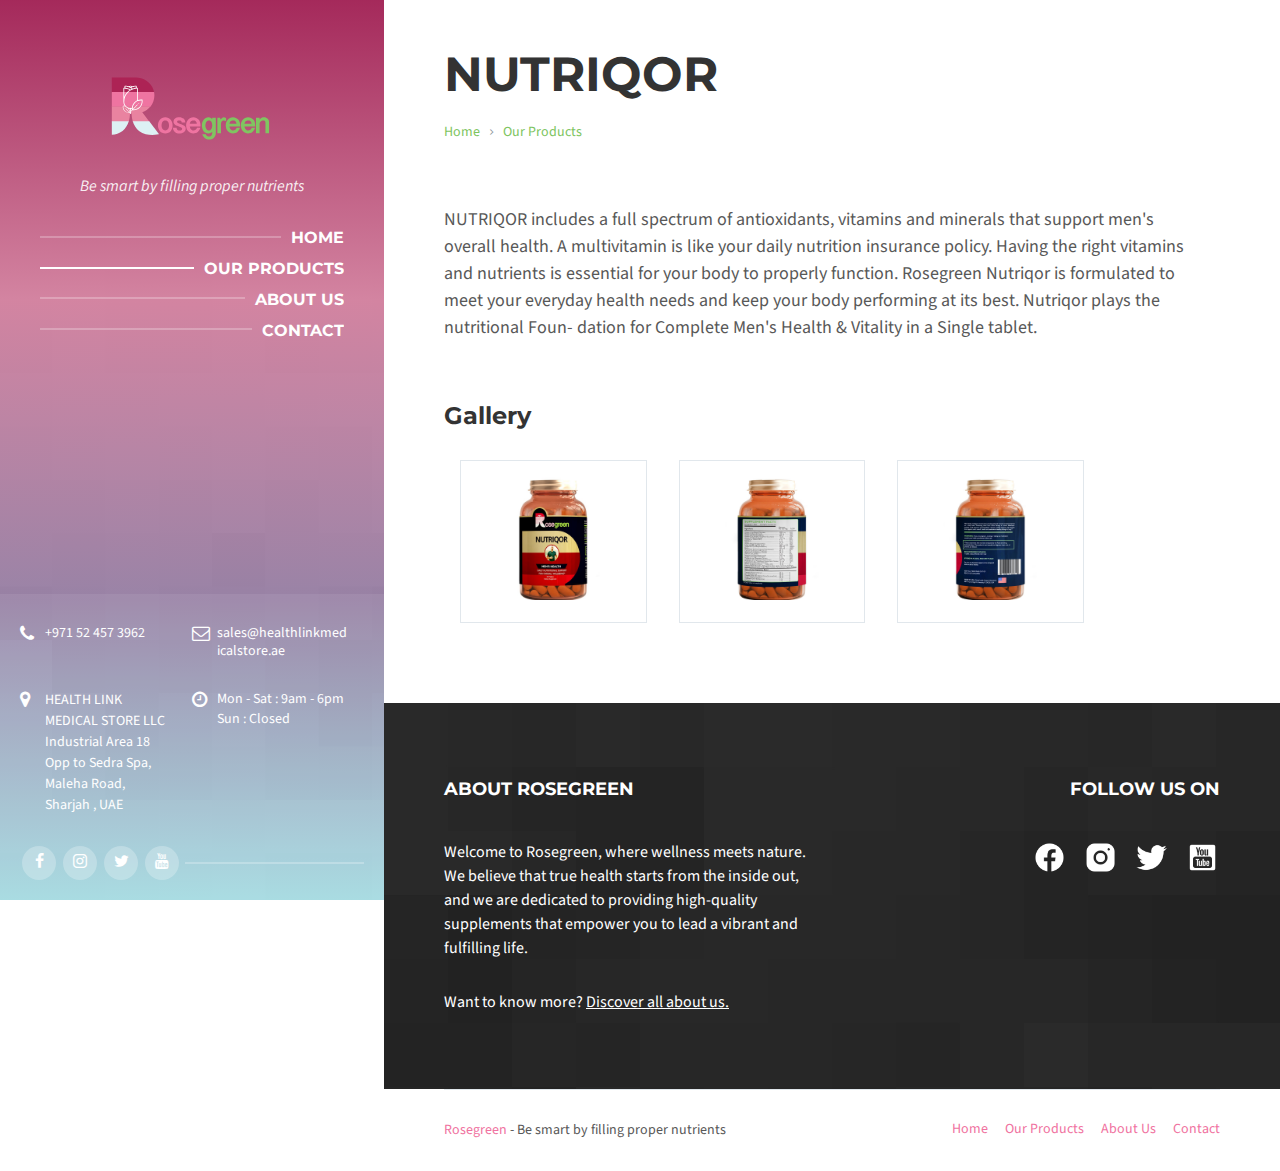
<file: nutriqor.html>
<!DOCTYPE html>
<html lang="en-US">
  <head>
    <meta http-equiv="content-type" content="text/html; charset=utf-8" />
    <meta name="viewport" content="width=device-width, initial-scale=1.0" />
    <title>Service Detail | BeautySpot - HTML Template for Beauty Salons</title>
    <link rel="shortcut icon" href="images/favicon.ico" />

    <!-- STYLESHEETS : begin -->
    <link rel="stylesheet" type="text/css" href="assets/css/general.css" />
    <!-- Default styles generated from assets/scss/general.scss (do not edit) -->
    <link rel="stylesheet" type="text/css" href="assets/css/color-schemes/default.css" />
    <!-- Default color scheme generated from assets/scss/color-schemes/default.scss (change to other pre-defined or custom color scheme) -->
    <link rel="stylesheet" type="text/css" href="style.css" />
    <!-- Place your own CSS into this file -->
    <!-- STYLESHEETS : end -->
  </head>
  <body>
    <!-- WRAPPER : begin -->
    <div id="wrapper">
      <!-- HEADER : begin -->
      <header
        id="header"
        class="header--has-languages header--has-search header--has-cta header--has-contact header--has-social-links header--has-collision-detection header--has-expanded-panel"
        style="background-image: url('images/header_bg.jpg')">
        <div class="header__inner">
          <div class="header__content">
            <!-- HEADER LANGUAGES : begin -->
            <!-- <div class="header-languages">
              <span class="screen-reader-text">Choose language</span>
              <ul class="header-languages__list">
                <li class="header-languages__item header-languages__item--active">
                  <a href="#en" class="header-languages__item-link">EN</a>
                </li>

                <li class="header-languages__item">
                  <a href="#de" class="header-languages__item-link">DE</a>
                </li>

                <li class="header-languages__item">
                  <a href="#es" class="header-languages__item-link">ES</a>
                </li>
              </ul>

              <button type="button" class="header-languages__toggle" title="Choose language">
                <span class="header-languages__toggle-icon icon-close" aria-hidden="true"></span>
                <span class="header-languages__toggle-label">EN</span>
              </button>
            </div> -->
            <!-- HEADER LANGUAGES : end -->

            <!-- HEADER BRANDING : begin -->
            <div class="header-branding">
              <div class="header-branding__inner">
                <!-- HEADER LOGO : begin -->
                <div class="header-logo">
                  <a href="index.html" class="header-logo__link">
                    <svg
                      class="header-logo__image"
                      xmlns="http://www.w3.org/2000/svg"
                      xmlns:xlink="http://www.w3.org/1999/xlink"
                      version="1.1"
                      width="200"
                      height="100"
                      viewBox="0 0 460.239 223.642">
                      <defs>
                        <clipPath id="clip_0">
                          <path
                            transform="matrix(1,0,0,-1,0,223.642)"
                            d="M0 223.642H460.239V0H0Z" />
                        </clipPath>
                      </defs>
                      <g id="layer_1" data-name="Layer 1">
                        <g clip-path="url(#clip_0)">
                          <path
                            transform="matrix(1,0,0,-1,285.8186,146.9068)"
                            d="M0 0C-.024 1.546-.205 2.998-.544 4.357-.883 5.716-1.365 6.905-1.987 7.925-2.605 8.942-3.366 9.745-4.27 10.331-5.172 10.917-6.197 11.208-7.345 11.208-8.538 11.208-9.641 10.905-10.646 10.295-11.654 9.686-12.532 8.859-13.284 7.818-14.03 6.774-14.616 5.552-15.039 4.145-15.461 2.742-15.672 1.228-15.672-.387-15.672-2.001-15.461-3.527-15.039-4.954-14.616-6.382-14.03-7.637-13.284-8.716-12.532-9.793-11.654-10.64-10.646-11.262-9.641-11.883-8.538-12.193-7.345-12.193-6.174-12.193-5.13-11.889-4.217-11.28-3.304-10.67-2.537-9.834-1.915-8.767-1.294-7.702-.821-6.459-.491-5.044-.164-3.625 0-2.108 0-.491ZM8.294-17.852C8.294-20.356 7.854-22.553 6.974-24.439 6.096-26.324 4.931-27.9 3.479-29.167 2.025-30.428 .357-31.386-1.529-32.031-3.414-32.673-5.365-32.994-7.378-32.994-9.136-32.994-10.795-32.751-12.35-32.257-13.909-31.766-15.351-31.011-16.674-29.991-17.997-28.974-19.184-27.671-20.24-26.092-21.292-24.51-22.196-22.631-22.946-20.451H-14.827C-13.914-22.464-12.847-23.924-11.631-24.825-10.414-25.726-8.996-26.178-7.378-26.178-6.373-26.178-5.418-25.979-4.514-25.581-3.616-25.182-2.828-24.62-2.162-23.895-1.493-23.169-.967-22.312-.58-21.328-.193-20.347 0-19.267 0-18.096V-14.934C-1.148-16.198-2.495-17.189-4.041-17.902-5.588-18.616-7.122-18.976-8.645-18.976-11.033-18.976-13.165-18.488-15.039-17.516-16.912-16.546-18.5-15.214-19.8-13.528-21.099-11.842-22.092-9.87-22.77-7.607-23.449-5.347-23.79-2.941-23.79-.387-23.79 2.168-23.431 4.574-22.717 6.834-22.003 9.094-20.977 11.069-19.642 12.755-18.307 14.441-16.698 15.773-14.81 16.745-12.924 17.715-10.81 18.203-8.466 18.203-7.836 18.203-7.173 18.161-6.483 18.078-5.79 17.997-5.088 17.813-4.375 17.534-3.661 17.254-2.935 16.85-2.195 16.32-1.46 15.794-.726 15.086 0 14.197V17.498H8.294Z"
                            fill="#80c461" />
                          <path
                            transform="matrix(1,0,0,-1,297.6882,129.4083)"
                            d="M0 0H6.15L7.521-4.392C8.597-2.706 9.715-1.433 10.875-.58 12.035 .277 13.305 .702 14.688 .702 15.11 .702 15.788 .616 16.728 .44 17.664 .265 18.788-.187 20.1-.913V-8.08C19.235-7.753 18.488-7.494 17.87-7.307 17.248-7.122 16.734-6.985 16.323-6.905 15.913-6.822 15.595-6.774 15.375-6.765L14.899-6.748C13.87-6.748 12.945-6.962 12.124-7.396 11.303-7.83 10.613-8.404 10.048-9.118 9.489-9.834 9.052-10.658 8.749-11.595 8.446-12.532 8.294-13.504 8.294-14.512V-35.772H0Z"
                            fill="#80c461" />
                          <path
                            transform="matrix(1,0,0,-1,341.6485,143.2175)"
                            d="M0 0C-.143 1.124-.428 2.144-.862 3.057-1.297 3.97-1.862 4.761-2.566 5.43-3.268 6.096-4.101 6.614-5.061 6.974-6.022 7.339-7.075 7.521-8.223 7.521-9.278 7.521-10.257 7.322-11.158 6.923-12.059 6.525-12.856 5.983-13.546 5.308-14.239 4.627-14.813 3.83-15.268 2.917-15.725 2.001-16.035 1.029-16.198 0ZM-16.198-6.29C-16.059-7.577-15.755-8.802-15.285-9.962-14.818-11.122-14.221-12.139-13.492-13.019-12.767-13.897-11.925-14.595-10.964-15.11-10.004-15.624-8.972-15.883-7.872-15.883-5.835-15.883-4.143-15.327-2.792-14.215-1.448-13.1-.375-11.431 .422-9.207H8.08C7.613-11.339 6.858-13.236 5.814-14.899 4.773-16.561 3.536-17.968 2.108-19.116 .678-20.264-.895-21.141-2.62-21.75-4.339-22.36-6.114-22.663-7.94-22.663-10.518-22.663-12.838-22.149-14.899-21.12-16.96-20.088-18.717-18.705-20.168-16.972-21.623-15.238-22.741-13.219-23.526-10.911-24.311-8.603-24.703-6.174-24.703-3.619-24.703-1.228-24.311 1.062-23.526 3.25-22.741 5.442-21.623 7.372-20.168 9.049-18.717 10.724-16.954 12.053-14.881 13.037-12.808 14.019-10.483 14.512-7.907 14.512-5.424 14.512-3.176 14.069-1.16 13.177 .853 12.288 2.575 11.051 4.006 9.472 5.433 7.89 6.528 6.028 7.292 3.884 8.053 1.74 8.434-.574 8.434-3.057V-6.29Z"
                            fill="#80c461" />
                          <path
                            transform="matrix(1,0,0,-1,376.3593,143.2175)"
                            d="M0 0C-.143 1.124-.428 2.144-.862 3.057-1.297 3.97-1.862 4.761-2.566 5.43-3.268 6.096-4.101 6.614-5.061 6.974-6.022 7.339-7.075 7.521-8.223 7.521-9.278 7.521-10.257 7.322-11.158 6.923-12.059 6.525-12.856 5.983-13.546 5.308-14.239 4.627-14.813 3.83-15.268 2.917-15.725 2.001-16.035 1.029-16.198 0ZM-16.198-6.29C-16.059-7.577-15.755-8.802-15.285-9.962-14.818-11.122-14.221-12.139-13.492-13.019-12.767-13.897-11.925-14.595-10.964-15.11-10.004-15.624-8.972-15.883-7.872-15.883-5.835-15.883-4.143-15.327-2.792-14.215-1.448-13.1-.375-11.431 .422-9.207H8.08C7.613-11.339 6.858-13.236 5.814-14.899 4.773-16.561 3.536-17.968 2.108-19.116 .678-20.264-.895-21.141-2.62-21.75-4.339-22.36-6.114-22.663-7.94-22.663-10.518-22.663-12.838-22.149-14.899-21.12-16.96-20.088-18.717-18.705-20.168-16.972-21.623-15.238-22.741-13.219-23.526-10.911-24.311-8.603-24.703-6.174-24.703-3.619-24.703-1.228-24.311 1.062-23.526 3.25-22.741 5.442-21.623 7.372-20.168 9.049-18.717 10.724-16.954 12.053-14.881 13.037-12.808 14.019-10.483 14.512-7.907 14.512-5.424 14.512-3.176 14.069-1.16 13.177 .853 12.288 2.575 11.051 4.006 9.472 5.433 7.89 6.528 6.028 7.292 3.884 8.053 1.74 8.434-.574 8.434-3.057V-6.29Z"
                            fill="#80c461" />
                          <path
                            transform="matrix(1,0,0,-1,386.5652,129.4083)"
                            d="M0 0H8.294V-4.217C9.837-2.459 11.461-1.201 13.159-.437 14.857 .321 16.597 .702 18.378 .702 20.207 .702 21.846 .431 23.297-.104 24.748-.642 25.973-1.41 26.969-2.406 27.966-3.402 28.73-4.598 29.271-5.989 29.809-7.384 30.08-8.936 30.08-10.646V-35.772H21.786V-11.981C21.786-11.069 21.658-10.26 21.4-9.558 21.141-8.856 20.79-8.258 20.347-7.765 19.901-7.274 19.374-6.905 18.765-6.658 18.155-6.412 17.51-6.29 16.832-6.29 15.728-6.29 14.664-6.516 13.635-6.974 12.603-7.432 11.696-8.041 10.911-8.802 10.126-9.564 9.495-10.441 9.014-11.437 8.532-12.433 8.294-13.471 8.294-14.548V-35.772H0Z"
                            fill="#80c461" />
                          <path
                            transform="matrix(1,0,0,-1,169.2747,147.3644)"
                            d="M0 0C0-1.594 .199-3.093 .598-4.496 .996-5.903 1.564-7.131 2.302-8.187 3.039-9.243 3.937-10.072 4.99-10.682 6.043-11.289 7.226-11.595 8.538-11.595 9.849-11.595 11.039-11.289 12.106-10.682 13.171-10.072 14.078-9.243 14.827-8.187 15.58-7.131 16.151-5.903 16.552-4.496 16.951-3.093 17.147-1.594 17.147 0 17.147 1.594 16.951 3.099 16.552 4.517 16.151 5.933 15.58 7.17 14.827 8.223 14.078 9.278 13.171 10.114 12.106 10.735 11.039 11.357 9.849 11.666 8.538 11.666 7.226 11.666 6.043 11.357 4.99 10.735 3.937 10.114 3.039 9.278 2.302 8.223 1.564 7.17 .996 5.933 .598 4.517 .199 3.099 0 1.594 0 0M-8.294 0C-8.294 2.554-7.919 4.96-7.167 7.22-6.42 9.483-5.329 11.461-3.899 13.159-2.471 14.857-.708 16.201 1.389 17.183 3.485 18.167 5.867 18.658 8.538 18.658 11.208 18.658 13.593 18.167 15.69 17.183 17.786 16.201 19.556 14.857 20.995 13.159 22.437 11.461 23.538 9.483 24.299 7.22 25.06 4.96 25.441 2.554 25.441 0 25.441-2.528 25.066-4.919 24.317-7.167 23.564-9.415 22.47-11.384 21.031-13.07 19.588-14.756 17.819-16.088 15.722-17.058 13.629-18.03 11.244-18.518 8.573-18.518 5.903-18.518 3.518-18.03 1.421-17.058-.675-16.088-2.442-14.756-3.884-13.07-5.323-11.384-6.42-9.415-7.167-7.167-7.919-4.919-8.294-2.528-8.294 0"
                            fill="#ef74a1" />
                          <path
                            transform="matrix(1,0,0,-1,203.9262,152.4243)"
                            d="M0 0C.024-1.216 .211-2.254 .562-3.111 .913-3.964 1.383-4.654 1.969-5.183 2.555-5.71 3.221-6.09 3.97-6.322 4.722-6.56 5.516-6.676 6.361-6.676 7.155-6.676 7.937-6.611 8.698-6.483 9.457-6.355 10.138-6.135 10.735-5.832 11.333-5.528 11.806-5.118 12.16-4.603 12.511-4.086 12.686-3.432 12.686-2.635 12.686-1.981 12.475-1.407 12.053-.913 11.631-.422 11.074 .03 10.385 .44 9.695 .85 8.904 1.219 8.011 1.546 7.122 1.874 6.206 2.201 5.27 2.531 3.842 3.024 2.388 3.566 .913 4.163-.562 4.761-1.897 5.49-3.093 6.343-4.285 7.2-5.264 8.217-6.028 9.4-6.786 10.584-7.167 12.017-7.167 13.703-7.167 15.389-6.828 16.861-6.15 18.116-5.469 19.368-4.544 20.409-3.372 21.242-2.201 22.075-.815 22.696 .791 23.104 2.394 23.514 4.137 23.719 6.01 23.719 8.071 23.719 9.944 23.484 11.631 23.017 13.317 22.547 14.765 21.84 15.969 20.891 17.177 19.942 18.125 18.729 18.818 17.254 19.508 15.776 19.901 14.045 19.993 12.053H11.806C11.69 12.945 11.461 13.685 11.122 14.283 10.783 14.881 10.355 15.363 9.837 15.725 9.323 16.088 8.737 16.347 8.08 16.499 7.426 16.65 6.736 16.728 6.01 16.728 4.392 16.728 3.158 16.439 2.302 15.865 1.445 15.291 1.017 14.536 1.017 13.599 1.017 13.013 1.228 12.487 1.653 12.017 2.073 11.55 2.629 11.116 3.322 10.718 4.012 10.319 4.803 9.95 5.692 9.611 6.581 9.272 7.506 8.924 8.466 8.576 9.897 8.059 11.354 7.497 12.844 6.887 14.331 6.278 15.672 5.564 16.867 4.743 18.063 3.925 19.041 2.959 19.8 1.847 20.561 .735 20.942-.574 20.942-2.073 20.942-4.086 20.54-5.814 19.731-7.256 18.922-8.695 17.834-9.873 16.463-10.786 15.092-11.699 13.504-12.374 11.702-12.808 9.897-13.239 8-13.456 6.01-13.456 4.11-13.456 2.302-13.177 .58-12.615-1.142-12.053-2.653-11.214-3.952-10.102-5.255-8.99-6.301-7.589-7.098-5.903-7.895-4.217-8.33-2.248-8.398 0Z"
                            fill="#ef74a1" />
                          <path
                            transform="matrix(1,0,0,-1,250.4222,143.2175)"
                            d="M0 0C-.143 1.124-.428 2.144-.862 3.057-1.297 3.97-1.862 4.761-2.566 5.43-3.268 6.096-4.101 6.614-5.061 6.974-6.022 7.339-7.075 7.521-8.223 7.521-9.278 7.521-10.257 7.322-11.158 6.923-12.059 6.525-12.856 5.983-13.546 5.308-14.239 4.627-14.812 3.83-15.268 2.917-15.725 2.001-16.035 1.029-16.198 0ZM-16.198-6.29C-16.059-7.577-15.755-8.802-15.285-9.962-14.818-11.122-14.221-12.139-13.492-13.019-12.767-13.897-11.925-14.595-10.964-15.11-10.004-15.624-8.972-15.883-7.872-15.883-5.835-15.883-4.143-15.327-2.792-14.215-1.448-13.1-.375-11.431 .422-9.207H8.08C7.613-11.339 6.858-13.236 5.814-14.899 4.773-16.561 3.536-17.968 2.108-19.116 .678-20.264-.895-21.141-2.62-21.75-4.339-22.36-6.114-22.663-7.94-22.663-10.518-22.663-12.838-22.149-14.899-21.12-16.96-20.088-18.717-18.705-20.168-16.972-21.623-15.238-22.741-13.219-23.526-10.911-24.311-8.603-24.703-6.174-24.703-3.619-24.703-1.228-24.311 1.062-23.526 3.25-22.741 5.442-21.623 7.372-20.168 9.049-18.717 10.724-16.954 12.053-14.881 13.037-12.808 14.019-10.483 14.512-7.907 14.512-5.424 14.512-3.176 14.069-1.16 13.177 .853 12.288 2.575 11.051 4.006 9.472 5.433 7.89 6.528 6.028 7.292 3.884 8.053 1.74 8.434-.574 8.434-3.057V-6.29Z"
                            fill="#ef74a1" />
                          <path
                            transform="matrix(1,0,0,-1,117.3532,159.9109)"
                            d="M0 0C9.528-7.405 21.331-9.204 30.559-9.204 39.21-9.204 45.6-7.622 45.731-7.589L46.195-7.47 23.169 22.559H-14.497C-11.711 12.906-6.878 5.347 0 0"
                            fill="#ddf1f4" />
                          <path
                            transform="matrix(1,0,0,-1,54.8596,140.3409)"
                            d="M0 0V-27.885-28.516L.633-28.453C8.502-27.68 17.266-25.316 24.662-19.571 31.543-14.224 36.379-6.664 39.165 2.989H0V1.041Z"
                            fill="#ddf1f4" />
                          <path
                            transform="matrix(1,0,0,-1,152.0811,70.7785)"
                            d="M0 0C-3.354 17.694-18.075 31.412-36.251 33.253L-40.429 33.464H-97.223V0Z"
                            fill="#ad2355" />
                          <path
                            transform="matrix(1,0,0,-1,152.1697,78.3132)"
                            d="M0 0C0-.636-.018-1.27-.048-1.897-.018-1.27 0-.636 0 0M-97.309-25.78H-8.481C-2.786-18.723 .633-9.757 .633 0 .633 2.617 .387 5.177-.083 7.661H-97.309Z"
                            fill="#ef74a1" />
                          <path
                            transform="matrix(1,0,0,-1,143.6667,103.969799)"
                            d="M0 0H-88.807V-33.464H-49.624C-48.119-28.233-47.206-22.399-46.915-15.946V-16.059H-43.528C-43.233-22.464-42.323-28.263-40.827-33.464H-3.197L-18.78-13.147C-11.333-10.611-4.844-5.995 0 0"
                            fill="#e983a0" />
                          <path
                            transform="matrix(1,0,0,-1,116.9515,95.628498)"
                            d="M0 0-.839-.839V-1.674L-.419-1.847 0-1.674 .836-.836V0Z"
                            fill="#ffffff" />
                          <path
                            transform="matrix(1,0,0,-1,118.1817,104.894)"
                            d="M0 0C-3.577-3.577-8.336-5.549-13.4-5.549-13.715-5.549-14.03-5.537-14.346-5.522L-4.083 4.74V5.576H-4.919L-15.175-4.681C-15.199-4.157-15.211-3.634-15.196-3.111-15.036 1.713-13.07 6.248-9.659 9.659-8.041 11.28-6.168 12.576-4.089 13.519-1.615 14.64 1.02 15.208 3.747 15.208 4.321 15.208 4.898 15.181 5.469 15.128 5.989 9.495 4.018 4.018 0 0M-15.553 4.348-15.749 3.869-15.904 3.456-16.073 2.968-16.21 2.552-16.359 2.055-16.478 1.633-16.603 1.127-16.701 .699-16.805 .187-16.882-.247-16.963-.767-17.022-1.201-17.076-1.734-17.114-2.168-17.126-2.29C-18.11-2.495-19.119-2.599-20.13-2.599-21.914-2.599-23.666-2.278-25.331-1.645-27.481-.827-29.435 .509-30.981 2.215-33.426 4.913-34.773 8.404-34.773 12.047-34.773 16.204-33.946 20.234-32.31 24.025-31.51 25.884-30.52 27.653-29.366 29.31-28.441 30.636-27.413 31.888-26.294 33.051-24.332 35.088-22.089 36.854-19.636 38.276H-19.633C-18.262 39.07-16.814 39.76-15.327 40.331-14.967 40.468-14.604 40.598-14.239 40.72L-14.108 40.765C-13.775 40.875-13.439 40.982-13.097 41.083L-13.037 41.098C-12.668 41.205-12.297 41.306-11.925 41.401H-11.922C-11.532 41.499-11.143 41.589-10.747 41.672-10.432 41.737-10.117 41.8-9.802 41.856H-9.79C-9.483 41.91-9.18 41.96-8.874 42.005L-8.695 42.029-7.937 42.127C-7.622 42.163-7.31 42.195-6.994 42.219L-6.962 42.222C-6.453 42.264-5.962 42.293-5.481 42.308V15.042L-5.623 14.967-5.974 14.786-6.423 14.545-6.768 14.349-7.203 14.09-7.542 13.879-7.964 13.596-8.288 13.376-8.71 13.07-9.014 12.841-9.439 12.502-9.718 12.276-10.173 11.88-10.396 11.681-11.054 11.054-11.726 10.349-11.937 10.108-12.359 9.62-12.6 9.32-12.96 8.862-13.198 8.535-13.519 8.083-13.751 7.735-14.042 7.28-14.262 6.914-14.527 6.456-14.732 6.075-14.976 5.612-15.163 5.222-15.381 4.749ZM-19.142-8.648V-4.538C-18.479-4.499-17.819-4.416-17.165-4.3-17.147-5.035-17.093-5.769-16.998-6.492L-16.995-6.501ZM-21.114-13.436-22.199-12.353C-21.884-9.495-22.491-6.614-23.889-4.14-22.979-4.351-22.051-4.482-21.114-4.538ZM-30.776-5.448-24.141-12.083-24.531-12.091C-27.859-12.091-30.987-10.798-33.339-8.446-35.992-5.793-37.286-2.177-36.932 1.543-35.519 1.677-34.101 1.567-32.736 1.228L-32.441 .889C-30.687-1.047-28.468-2.56-26.03-3.485L-25.607-3.637C-24.034-5.847-23.222-8.532-23.306-11.244L-29.937-4.612H-30.776ZM-34.773 42.308C-34.294 42.293-33.803 42.264-33.295 42.222H-33.292C-32.878 42.189-32.468 42.145-32.061 42.094L-31.585 42.032-30.823 41.916C-30.473 41.859-30.122 41.794-29.774 41.725L-29.408 41.651C-29.078 41.58-28.748 41.505-28.421 41.422L-28.227 41.375C-26.83 41.018-25.462 40.557-24.135 40.007L-23.695 39.822-23.044 39.528-22.411 39.225-22.101 39.07-22.497 38.802-22.934 38.505-23.535 38.071-23.936 37.773-24.579 37.271-24.909 37.006C-25.215 36.756-25.515 36.501-25.81 36.239L-25.851 36.203C-26.161 35.93-26.464 35.65-26.764 35.365L-27.053 35.076-27.642 34.49-27.978 34.133-28.486 33.58-28.828 33.191-29.298 32.643-29.634 32.227-30.074 31.671-30.398 31.24-30.812 30.669-31.121 30.229-31.516 29.637-31.805 29.191-32.183 28.575-32.447 28.129-32.816 27.469-33.048 27.044-33.426 26.297-33.607 25.938C-33.785 25.563-33.955 25.188-34.121 24.807-34.327 24.329-34.52 23.847-34.701 23.359L-34.746 23.246-34.773 23.169ZM-32.23 46.995C-30.785 46.939-29.34 46.757-27.924 46.454-27.071 46.269-26.196 46.032-25.322 45.746-23.677 45.202-22.098 44.497-20.623 43.644-19.713 43.117-18.794 42.496-17.884 41.797L-17.557 41.541-17.89 41.383-18.637 41.033-19.142 40.78-19.856 40.405-20.13 40.262-20.234 40.316C-20.903 40.685-21.578 41.027-22.268 41.345L-22.277 41.348C-25.417 42.802-28.751 43.727-32.23 44.102ZM-17.798 46.766-17.983 46.68-18.518 46.436-19.202 46.109-19.731 45.832-20.13 45.627-20.522 45.832-21.055 46.109-21.733 46.433-22.277 46.683-22.458 46.766C-20.956 47.212-19.3 47.212-17.798 46.766M-17.296 44.833C-16.966 44.979-16.63 45.119-16.294 45.249L-16.02 45.356C-15.663 45.493-15.303 45.621-14.94 45.743L-14.934 45.746C-14.06 46.032-13.186 46.269-12.332 46.454-10.917 46.757-9.472 46.939-8.026 46.995V44.102L-8.098 44.093C-9.124 43.977-10.141 43.813-11.146 43.602H-11.152L-11.158 43.599C-11.512 43.525-11.863 43.444-12.213 43.361L-12.294 43.34C-12.609 43.263-12.924 43.18-13.236 43.09L-13.459 43.028-14.233 42.796-14.628 42.668-15.232 42.463-15.47 42.38-15.562 42.457-15.963 42.787-16.115 42.912-16.683 43.358-17.421 43.908-17.614 44.045-18.158 44.423C-17.893 44.554-17.629 44.684-17.358 44.806ZM7.339 16.151C7.28 16.594 6.932 16.942 6.492 16.998 5.585 17.117 4.663 17.18 3.747 17.18 1.243 17.18-1.189 16.737-3.512 15.877V43.311C-3.512 43.858-3.952 44.298-4.496 44.298-5.008 44.298-5.528 44.28-6.055 44.253V48C-6.055 48.544-6.498 48.985-7.042 48.985-8.954 48.985-10.872 48.782-12.746 48.381-13.525 48.214-14.322 47.994-15.116 47.747-16.641 48.613-18.363 49.074-20.13 49.074-21.893 49.074-23.615 48.613-25.141 47.747-25.935 47.994-26.732 48.214-27.511 48.381-29.384 48.782-31.302 48.985-33.214 48.985-33.759 48.985-34.202 48.544-34.202 48V44.253C-34.728 44.28-35.249 44.298-35.76 44.298-36.304 44.298-36.744 43.858-36.744 43.311V12.047C-36.744 8.666-35.721 5.397-33.827 2.644-35.055 2.816-36.31 2.828-37.541 2.665L-38.053 2.156C-38.612-2.091-37.199-6.26-34.175-9.281-31.6-11.857-28.177-13.275-24.531-13.275-24.034-13.275-23.532-13.239-23.038-13.186L-21.114-15.11V-15.128C-21.114-15.672-20.674-16.112-20.13-16.112-19.582-16.112-19.142-15.672-19.142-15.128V-10.319L-16.16-7.336-16.151-7.339C-15.241-7.458-14.316-7.521-13.4-7.521-7.809-7.521-2.555-5.344 1.395-1.395 6.031 3.241 8.196 9.638 7.339 16.151"
                            fill="#ffffff" />
                          <path
                            transform="matrix(1,0,0,-1,85.8301,107.092899)"
                            d="M0 0H-.836V-.836L-.288-1.383 .131-1.558 .547-1.386V-.547Z"
                            fill="#ffffff" />
                        </g>
                      </g>
                    </svg>

                    <!-- <img src="images/ROSEGREEN LOGO.jpg" class="header-logo__image" alt="Logo" /> -->
                  </a>
                </div>
                <!-- HEADER LOGO : end -->

                <!-- HEADER TITLE TAGLINE : begin -->
                <div class="header-title-tagline">
                  <!-- <div class="header-title">
                    <a href="index.html" class="header-title__link">Rosegreen</a>
                  </div> -->

                  <p class="header-tagline">Be smart by filling proper nutrients</p>
                </div>
                <!-- HEADER TITLE TAGLINE : end -->
              </div>
            </div>
            <!-- HEADER BRANDING : end -->

            <!-- HEADER MENU : begin -->
            <nav class="header-menu" aria-label="Header menu">
              <ul class="header-menu__list" role="menu">
                <!-- MENU ITEM : begin -->
                <li class="header-menu__item">
                  <span class="header-menu__item-link-wrapper">
                    <a href="index.html" class="header-menu__item-link">Home</a>
                  </span>

                  <!-- <button type="button" class="header-menu__submenu-toggle" title="Expand submenu">
                    <span class="header-menu__submenu-toggle-icon" aria-hidden="true"></span>
                  </button> -->

                  <!-- <ul class="header-menu__submenu">
                    <li class="header-menu__item header-menu__item--current">
                      <a href="index.html" class="header-menu__item-link" role="menuitem">Home 1</a>
                    </li>

                    <li class="header-menu__item">
                      <a href="index-2.html" class="header-menu__item-link" role="menuitem"
                        >Home 2</a
                      >
                    </li>
                  </ul> -->
                </li>
                <!-- MENU ITEM : end -->

                <!-- MENU ITEM : begin -->
                <li
                  class="header-menu__item header-menu__item--current header-menu__item--has-children">
                  <span class="header-menu__item-link-wrapper">
                    <a href="our-products.html" class="header-menu__item-link">Our Products</a>
                  </span>
                </li>
                <!-- MENU ITEM : end -->

                <!-- MENU ITEM : begin -->
                <!-- <li class="header-menu__item header-menu__item--has-children">
                  <span class="header-menu__item-link-wrapper">
                    <a href="product-archive.html" class="header-menu__item-link">Store</a>
                  </span>

                  <button type="button" class="header-menu__submenu-toggle" title="Expand submenu">
                    <span class="header-menu__submenu-toggle-icon" aria-hidden="true"></span>
                  </button>

                  <ul class="header-menu__submenu">
                    <li class="header-menu__item">
                      <a href="product-archive.html" class="header-menu__item-link" role="menuitem"
                        >Products</a
                      >
                    </li>

                    <li class="header-menu__item">
                      <a href="product-cart.html" class="header-menu__item-link" role="menuitem"
                        >Cart</a
                      >
                    </li>

                    <li class="header-menu__item">
                      <a href="product-checkout.html" class="header-menu__item-link" role="menuitem"
                        >Checkout</a
                      >
                    </li>
                  </ul>
                </li> -->
                <!-- MENU ITEM : end -->

                <!-- MENU ITEM : begin -->
                <li class="header-menu__item header-menu__item--has-children">
                  <span class="header-menu__item-link-wrapper">
                    <a href="about.html" class="header-menu__item-link">About Us</a>
                  </span>

                  <!-- <button type="button" class="header-menu__submenu-toggle" title="Expand submenu">
                    <span class="header-menu__submenu-toggle-icon" aria-hidden="true"></span>
                  </button>

                  <ul class="header-menu__submenu">
                    <li class="header-menu__item">
                      <a href="blog-archive.html" class="header-menu__item-link" role="menuitem"
                        >Blog</a
                      >
                    </li>

                    <li class="header-menu__item">
                      <a href="gallery-archive.html" class="header-menu__item-link" role="menuitem"
                        >Galleries</a
                      >
                    </li>

                    <li class="header-menu__item">
                      <a href="person-archive.html" class="header-menu__item-link" role="menuitem"
                        >Our Team</a
                      >
                    </li>

                    <li class="header-menu__item">
                      <a
                        href="testimonial-archive.html"
                        class="header-menu__item-link"
                        role="menuitem"
                        >Testimonials</a
                      >
                    </li>

                    <li class="header-menu__item">
                      <a href="faq-archive.html" class="header-menu__item-link" role="menuitem"
                        >FAQ</a
                      >
                    </li>
                  </ul> -->
                </li>
                <!-- MENU ITEM : end -->

                <!-- MENU ITEM : begin -->
                <li class="header-menu__item">
                  <span class="header-menu__item-link-wrapper">
                    <a href="contact.html" class="header-menu__item-link">Contact</a>
                  </span>
                </li>
                <!-- MENU ITEM : end -->

                <!-- MENU ITEM : begin -->
                <!-- <li class="header-menu__item header-menu__item--has-children">
                  <span class="header-menu__item-link-wrapper">
                    <a href="typography.html" class="header-menu__item-link">More</a>
                  </span>

                  <button type="button" class="header-menu__submenu-toggle" title="Expand submenu">
                    <span class="header-menu__submenu-toggle-icon" aria-hidden="true"></span>
                  </button>

                  <ul class="header-menu__submenu">
                    <li class="header-menu__item">
                      <a href="typography.html" class="header-menu__item-link" role="menuitem"
                        >Typography</a
                      >
                    </li>

                    <li class="header-menu__item">
                      <a href="elements.html" class="header-menu__item-link" role="menuitem"
                        >Elements</a
                      >
                    </li>

                    <li class="header-menu__item">
                      <a href="sidebar-left.html" class="header-menu__item-link" role="menuitem"
                        >Left Sidebar</a
                      >
                    </li>

                    <li class="header-menu__item">
                      <a href="sidebar-right.html" class="header-menu__item-link" role="menuitem"
                        >Right Sidebar</a
                      >
                    </li>

                    <li class="header-menu__item">
                      <a href="search-results.html" class="header-menu__item-link" role="menuitem"
                        >Search Results</a
                      >
                    </li>

                    <li class="header-menu__item">
                      <a href="404.html" class="header-menu__item-link" role="menuitem"
                        >Error 404 Page</a
                      >
                    </li>
                  </ul>
                </li> -->
                <!-- MENU ITEM : end -->
              </ul>
            </nav>
            <!-- HEADER MENU : end -->

            <!-- HEADER SEARCH : begin -->
            <!-- <div class="header-search">
              <div class="header-search__form"> -->
            <!-- SEARCH FORM : begin -->
            <!-- <form class="search-form" action="search-results.html" method="get" role="search">
                  <div class="search-form__inner">
                    <div class="search-form__input-holder">
                      <input
                        class="search-form__input"
                        type="text"
                        name="s"
                        placeholder="Search..."
                        value="" />

                      <button class="search-form__button" type="submit" title="Search">
                        <span class="search-form__button-icon" aria-hidden="true"></span>
                      </button>
                    </div>
                  </div>
                </form> -->
            <!-- SEARCH FORM : end -->
            <!-- </div> -->

            <!-- <button type="button" class="header-search__toggle" title="Search">
                <span class="header-search__toggle-icon" aria-hidden="true"></span>
              </button>
            </div> -->
            <!-- HEADER SEARCH : end -->

            <!-- HEADER PANEL : begin -->
            <div class="header-panel">
              <div class="header-panel__inner">
                <!-- HEADER PANEL TOP : begin -->
                <div class="header-panel__top">
                  <div class="header-panel__top-inner">
                    <!-- HEADER CTA : begin -->
                    <!-- <div class="header-cta">
                      <a href="contact.html" class="header-cta__button">Make An Appointment</a>
                    </div> -->
                    <!-- HEADER CTA : end -->

                    <!-- HEADER CONTACT : begin -->
                    <div class="header-contact">
                      <div class="header-contact__inner">
                        <ul class="header-contact__list">
                          <!-- CONTACT ITEM : begin -->
                          <li class="header-contact__item header-contact__item--has-icon">
                            <span
                              class="header-contact__item-icon icon-phone"
                              aria-hidden="true"></span>
                            <a href="tel:12346789">+971 52 457 3962</a>
                          </li>
                          <!-- CONTACT ITEM : end -->

                          <!-- CONTACT ITEM : begin -->
                          <li class="header-contact__item header-contact__item--has-icon">
                            <span
                              class="header-contact__item-icon icon-envelope-o"
                              aria-hidden="true"></span>
                            <a href="mailto:sales@healthlinkmedicalstore.ae"
                              >sales@healthlinkmedicalstore.ae</a
                            >
                          </li>
                          <!-- CONTACT ITEM : end -->

                          <!-- CONTACT ITEM : begin -->
                          <li class="header-contact__item header-contact__item--has-icon">
                            <span
                              class="header-contact__item-icon icon-map-marker"
                              aria-hidden="true"></span>
                            <p>
                              HEALTH LINK MEDICAL STORE LLC<br />
                              Industrial Area 18<br />
                              Opp to Sedra Spa, Maleha Road, <br />
                              Sharjah , UAE
                            </p>
                          </li>
                          <!-- CONTACT ITEM : end -->

                          <!-- CONTACT ITEM : begin -->
                          <li class="header-contact__item header-contact__item--has-icon">
                            <span
                              class="header-contact__item-icon icon-clock-o"
                              aria-hidden="true"></span>
                            <dl>
                              <dd>Mon - Sat : 9am - 6pm</dd>
                              <dd>Sun : Closed</dd>
                            </dl>
                          </li>
                          <!-- CONTACT ITEM : end -->
                        </ul>
                      </div>
                    </div>
                    <!-- HEADER CONTACT : end -->
                  </div>
                </div>
                <!-- HEADER PANEL TOP : end -->

                <!-- HEADER PANEL BOTTOM : begin -->
                <div class="header-panel__bottom">
                  <div class="header-panel__bottom-inner">
                    <!-- HEADER SOCIAL : begin -->
                    <div class="header-social">
                      <ul class="header-social__list">
                        <!-- SOCIAL ITEM : begin -->
                        <li class="header-social__item header-social__item--facebook">
                          <a
                            class="header-social__item-link"
                            href="#facebook"
                            target="_blank"
                            title="Facebook">
                            <span
                              class="header-social__icon icon-facebook"
                              aria-hidden="true"></span>
                          </a>
                        </li>
                        <!-- SOCIAL ITEM : end -->

                        <!-- SOCIAL ITEM : begin -->
                        <li class="header-social__item header-social__item--instagram">
                          <a
                            class="header-social__item-link"
                            href="#instagram"
                            target="_blank"
                            title="Instagram">
                            <span
                              class="header-social__icon icon-instagram"
                              aria-hidden="true"></span>
                          </a>
                        </li>
                        <!-- SOCIAL ITEM : end -->

                        <!-- SOCIAL ITEM : begin -->
                        <li class="header-social__item header-social__item--twitter">
                          <a
                            class="header-social__item-link"
                            href="#twitter"
                            target="_blank"
                            title="Twitter">
                            <span
                              class="header-social__icon icon-twitter"
                              aria-hidden="true"></span>
                          </a>
                        </li>
                        <!-- SOCIAL ITEM : end -->

                        <!-- SOCIAL ITEM : begin -->
                        <li class="header-social__item header-social__item--youtube">
                          <a
                            class="header-social__item-link"
                            href="#youtube"
                            target="_blank"
                            title="YouTube">
                            <span
                              class="header-social__icon icon-youtube"
                              aria-hidden="true"></span>
                          </a>
                        </li>
                        <!-- SOCIAL ITEM : end -->
                      </ul>
                    </div>
                    <!-- HEADER SOCIAL : end -->

                    <span class="header-panel__bottom-decor" aria-hidden="true"></span>

                    <!-- HEADER CART : begin -->
                    <!-- <div class="header-cart">
                      <a href="product-cart.html" class="header-cart__button">
                        <span class="header-cart__button-icon" aria-hidden="true"></span>
                        <span class="header-cart__button-info">3</span>
                      </a>
                    </div> -->
                    <!-- HEADER CART : end -->
                  </div>
                </div>
                <!-- HEADER PANEL BOTTOM : end -->
              </div>

              <button type="button" class="header-panel__toggle">
                <span class="header-panel__toggle-icon" aria-hidden="true"></span>
              </button>
            </div>
            <!-- HEADER PANEL : end -->

            <button type="button" class="header-mobile-toggle">
              <span class="header-mobile-toggle__icon" aria-hidden="true"></span>
            </button>
          </div>
        </div>
      </header>
      <!-- HEADER : end -->

      <!-- CORE : begin -->
      <div id="core">
        <div class="core__inner">
          <!-- PAGE HEADER : begin -->
          <div class="page-header">
            <div class="page-header__inner">
              <div class="lsvr-container">
                <div class="page-header__content">
                  <h1 class="page-header__title">NUTRIQOR</h1>

                  <!-- BREADCRUMBS : begin -->
                  <div class="breadcrumbs">
                    <div class="breadcrumbs__inner">
                      <ul class="breadcrumbs__list">
                        <li class="breadcrumbs__item">
                          <a href="index.html" class="breadcrumbs__link">Home</a>
                        </li>

                        <li class="breadcrumbs__item">
                          <a href="our-products.html" class="breadcrumbs__link">Our Products</a>
                        </li>
                      </ul>
                    </div>
                  </div>
                  <!-- BREADCRUMBS : end -->
                </div>
              </div>
            </div>
          </div>
          <!-- PAGE HEADER : end -->

          <!-- CORE COLUMNS : begin -->
          <div class="core__columns">
            <div class="core__columns-inner">
              <div class="lsvr-container">
                <!-- COLUMNS GRID : begin -->
                <div class="core__columns-grid lsvr-grid">
                  <!-- MAIN COLUMN : begin -->
                  <div
                    class="core__columns-col core__columns-col--main core__columns-col--left lsvr-grid__col lsvr-grid__col--span-9 lsvr-grid__col--md-span-12">
                    <!-- MAIN : begin -->
                    <main id="main">
                      <div class="main__inner">
                        <!-- PAGE : begin -->
                        <div class="page service-post-page service-post-single">
                          <div class="page__content">
                            <!-- POST : begin -->
                            <article class="post service-post">
                              <div class="post__inner">
                                <!-- POST CONTENT : begin -->
                                <div class="post__content">
                                  <p>
                                    NUTRIQOR includes a full spectrum of antioxidants, vitamins and
                                    minerals that support men's overall health. A multivitamin is
                                    like your daily nutrition insurance policy. Having the right
                                    vitamins and nutrients is essential for your body to properly
                                    function. Rosegreen Nutriqor is formulated to meet your everyday
                                    health needs and keep your body performing at its best. Nutriqor
                                    plays the nutritional Foun- dation for Complete Men's Health &
                                    Vitality in a Single tablet.
                                  </p>

                                  <!-- <table>
                                    <thead>
                                      <tr>
                                        <th>Service</th>
                                        <th>Price</th>
                                      </tr>
                                    </thead>
                                    <tbody>
                                      <tr>
                                        <td>Wash</td>
                                        <td>$10.50</td>
                                      </tr>
                                      <tr>
                                        <td>Cut and Finish</td>
                                        <td>$19.99</td>
                                      </tr>
                                      <tr>
                                        <td>Blow Dries</td>
                                        <td>$14</td>
                                      </tr>
                                      <tr>
                                        <td>Hair Colouring</td>
                                        <td>$12.50</td>
                                      </tr>
                                      <tr>
                                        <td>Evening Hairdressing</td>
                                        <td>$18.99</td>
                                      </tr>
                                    </tbody>
                                  </table> -->
                                </div>
                                <!-- POST CONTENT : end -->

                                <!-- POST GALLERY : begin -->
                                <div class="post__gallery">
                                  <h3 class="post__gallery-title">Gallery</h3>

                                  <ul
                                    class="post__image-list lsvr-grid lsvr-grid--4-cols lsvr-grid--md-2-cols lsvr-grid--masonry">
                                    <!-- GALLERY IMAGE : begin -->
                                    <li class="post__image-item lsvr-grid__col">
                                      <a
                                        href="images/NUTRIQOR 01.jpg"
                                        class="post__image-link open-in-lightbox">
                                        <img
                                          src="images/NUTRIQOR 01.jpg"
                                          class="post__image"
                                          alt="Gallery image" />
                                      </a>
                                    </li>
                                    <!-- GALLERY IMAGE : end -->

                                    <!-- GALLERY IMAGE : begin -->
                                    <li class="post__image-item lsvr-grid__col">
                                      <a
                                        href="images/NUTRIQOR 2.jpg"
                                        class="post__image-link open-in-lightbox">
                                        <img
                                          src="images/NUTRIQOR 2.jpg"
                                          class="post__image"
                                          alt="Gallery image" />
                                      </a>
                                    </li>
                                    <!-- GALLERY IMAGE : end -->

                                    <!-- GALLERY IMAGE : begin -->
                                    <li class="post__image-item lsvr-grid__col">
                                      <a
                                        href="images/NUTRIQOR 03.jpg"
                                        class="post__image-link open-in-lightbox">
                                        <img
                                          src="images/NUTRIQOR 03.jpg"
                                          class="post__image"
                                          alt="Gallery image" />
                                      </a>
                                    </li>
                                    <!-- GALLERY IMAGE : end -->

                                    <!-- GALLERY IMAGE : begin -->
                                    <!-- <li class="post__image-item lsvr-grid__col">
                                      <a
                                        href="images/gallery_04.jpg"
                                        class="post__image-link open-in-lightbox">
                                        <img
                                          src="images/gallery_04.jpg"
                                          class="post__image"
                                          alt="Gallery image" />
                                      </a>
                                    </li> -->
                                    <!-- GALLERY IMAGE : end -->

                                    <!-- GALLERY IMAGE : begin -->
                                    <!-- <li class="post__image-item lsvr-grid__col">
                                      <a
                                        href="images/gallery_05.jpg"
                                        class="post__image-link open-in-lightbox">
                                        <img
                                          src="images/gallery_05.jpg"
                                          class="post__image"
                                          alt="Gallery image" />
                                      </a>
                                    </li> -->
                                    <!-- GALLERY IMAGE : end -->

                                    <!-- GALLERY IMAGE : begin -->
                                    <!-- <li class="post__image-item lsvr-grid__col">
                                      <a
                                        href="images/gallery_06.jpg"
                                        class="post__image-link open-in-lightbox">
                                        <img
                                          src="images/gallery_06.jpg"
                                          class="post__image"
                                          alt="Gallery image" />
                                      </a>
                                    </li> -->
                                    <!-- GALLERY IMAGE : end -->

                                    <!-- GALLERY IMAGE : begin -->
                                    <!-- <li class="post__image-item lsvr-grid__col">
                                      <a
                                        href="images/gallery_07.jpg"
                                        class="post__image-link open-in-lightbox">
                                        <img
                                          src="images/gallery_07.jpg"
                                          class="post__image"
                                          alt="Gallery image" />
                                      </a>
                                    </li> -->
                                    <!-- GALLERY IMAGE : end -->

                                    <!-- GALLERY IMAGE : begin -->
                                    <!-- <li class="post__image-item lsvr-grid__col">
                                      <a
                                        href="images/gallery_08.jpg"
                                        class="post__image-link open-in-lightbox">
                                        <img
                                          src="images/gallery_08.jpg"
                                          class="post__image"
                                          alt="Gallery image" />
                                      </a>
                                    </li> -->
                                    <!-- GALLERY IMAGE : end -->
                                  </ul>
                                </div>
                                <!-- POST GALLERY : end -->
                              </div>
                            </article>
                            <!-- POST : end -->
                          </div>
                        </div>
                        <!-- PAGE : end -->
                      </div>
                    </main>
                    <!-- MAIN : end -->
                  </div>
                  <!-- MAIN COLUMN : end -->

                  <!-- SIDEBAR COLUMN : begin -->
                  <!-- <div
                    class="core__columns-col core__columns-col--sidebar core__columns-col--right lsvr-grid__col lsvr-grid__col--span-3 lsvr-grid__col--md-span-12"> -->
                  <!-- SIDEBAR : begin -->
                  <!-- <aside id="sidebar">
                      <div class="sidebar__inner"> -->
                  <!-- LSVR SERVICE LIST WIDGET : begin -->
                  <!-- <div class="widget lsvr-service-list-widget">
                          <div class="widget__inner">
                            <h3 class="widget__title">Services</h3>
                            <div class="widget__content">
                              <ul class="lsvr-service-list-widget__list"> -->
                  <!-- SERVICE LIST ITEM : begin -->
                  <!-- <li
                                  class="lsvr-service-list-widget__item lsvr-service-list-widget__item--has-icon lsvr-service-list-widget__item--current">
                                  <span
                                    class="lsvr-service-list-widget__item-icon icon-powder-brush"
                                    aria-hidden="true"></span>
                                  <a
                                    href="service-single.html"
                                    class="lsvr-service-list-widget__item-link"
                                    >Cosmetics</a
                                  >
                                </li> -->
                  <!-- SERVICE LIST ITEM : end -->

                  <!-- SERVICE LIST ITEM : begin -->
                  <!-- <li
                                  class="lsvr-service-list-widget__item lsvr-service-list-widget__item--has-icon">
                                  <span
                                    class="lsvr-service-list-widget__item-icon icon-hair-dryer"
                                    aria-hidden="true"></span>
                                  <a
                                    href="service-single.html"
                                    class="lsvr-service-list-widget__item-link"
                                    >Hairdressing</a
                                  >
                                </li> -->
                  <!-- SERVICE LIST ITEM : end -->

                  <!-- SERVICE LIST ITEM : begin -->
                  <!-- <li
                                  class="lsvr-service-list-widget__item lsvr-service-list-widget__item--has-icon">
                                  <span
                                    class="lsvr-service-list-widget__item-icon icon-beard"
                                    aria-hidden="true"></span>
                                  <a
                                    href="service-single.html"
                                    class="lsvr-service-list-widget__item-link"
                                    >Barber</a
                                  >
                                </li> -->
                  <!-- SERVICE LIST ITEM : end -->

                  <!-- SERVICE LIST ITEM : begin -->
                  <!-- <li
                                  class="lsvr-service-list-widget__item lsvr-service-list-widget__item--has-icon">
                                  <span
                                    class="lsvr-service-list-widget__item-icon icon-spa-lotion"
                                    aria-hidden="true"></span>
                                  <a
                                    href="service-single.html"
                                    class="lsvr-service-list-widget__item-link"
                                    >Massages</a
                                  >
                                </li> -->
                  <!-- SERVICE LIST ITEM : end -->

                  <!-- SERVICE LIST ITEM : begin -->
                  <!-- <li
                                  class="lsvr-service-list-widget__item lsvr-service-list-widget__item--has-icon">
                                  <span
                                    class="lsvr-service-list-widget__item-icon icon-lotus-flower"
                                    aria-hidden="true"></span>
                                  <a
                                    href="service-single.html"
                                    class="lsvr-service-list-widget__item-link"
                                    >Body Treatments</a
                                  >
                                </li> -->
                  <!-- SERVICE LIST ITEM : end -->

                  <!-- SERVICE LIST ITEM : begin -->
                  <!-- <li
                                  class="lsvr-service-list-widget__item lsvr-service-list-widget__item--has-icon">
                                  <span
                                    class="lsvr-service-list-widget__item-icon icon-essence-candle-1"
                                    aria-hidden="true"></span>
                                  <a
                                    href="service-single.html"
                                    class="lsvr-service-list-widget__item-link"
                                    >Aromatherapy</a
                                  >
                                </li> -->
                  <!-- SERVICE LIST ITEM : end -->
                  <!-- </ul>
                            </div>
                          </div>
                        </div> -->
                  <!-- LSVR SERVICE LIST WIDGET : end -->
                  <!-- </div>
                    </aside> -->
                  <!-- SIDEBAR : end -->
                  <!-- </div> -->
                  <!-- SIDEBAR COLUMN : end -->
                </div>
                <!-- COLUMNS GRID : end -->
              </div>
            </div>
          </div>
          <!-- CORE COLUMNS : end -->
        </div>
      </div>
      <!-- CORE : end -->

      <!-- FOOTER : begin -->
      <footer id="footer">
        <div class="footer__inner">
          <!-- FOOTER WIDGETS : begin -->
          <div class="footer-widgets" style="background-image: url('images/footer_bg.jpg')">
            <div class="footer-widgets__inner">
              <div class="lsvr-container">
                <!-- WIDGETS GRID : begin -->
                <div class="footer-widgets__grid lsvr-grid">
                  <!-- GRID COLUMN : begin -->
                  <div
                    class="footer-widgets__grid-col lsvr-grid__col lsvr-grid__col--span-2 lsvr-grid__col--md-span-12">
                    <!-- TEXT WIDGET : begin -->
                    <div class="widget lsvr-text-widget">
                      <div class="widget__inner">
                        <h3 class="widget__title">About Rosegreen</h3>
                        <div class="widget__content">
                          <p>
                            Welcome to Rosegreen, where wellness meets nature. We believe that true
                            health starts from the inside out, and we are dedicated to providing
                            high-quality supplements that empower you to lead a vibrant and
                            fulfilling life.
                          </p>
                          <p>
                            Want to know more?
                            <a href="about.html">Discover all about us.</a>
                          </p>
                        </div>
                      </div>
                    </div>
                    <!-- TEXT WIDGET : end -->
                  </div>
                  <!-- GRID COLUMN : end -->

                  <!-- GRID COLUMN : begin -->
                  <div
                    class="footer-widgets__grid-col lsvr-grid__col lsvr-grid__col--span-2 lsvr-grid__col--md-span-12">
                    <!-- IMAGE GRID WIDGET : begin -->
                    <div class="widget lsvr-image-grid-widget">
                      <div class="widget__inner">
                        <h3 class="widget__title sm-text-start text-end">Follow Us on</h3>
                        <div class="widget__content">
                          <div
                            class="lsvr-images-widget__grid flex lsvr-grid--4-cols lsvr-grid--sm-2-cols justify-end sm-justify-start gap-2">
                            <div class="">
                              <a href="">
                                <p class="brand_images">
                                  <img src="images/brand_01.png" alt="Brand 1" />
                                </p>
                              </a>
                            </div>

                            <div class="">
                              <a href="">
                                <p class="brand_images">
                                  <img src="images/brand_02.png" alt="Brand 1" />
                                </p>
                              </a>
                            </div>

                            <div class="">
                              <a href="">
                                <p class="brand_images">
                                  <img src="images/brand_03.png" alt="Brand 1" />
                                </p>
                              </a>
                            </div>

                            <div class="">
                              <a href="">
                                <p class="brand_images">
                                  <img src="images/brand_04.png" alt="Brand 1" />
                                </p>
                              </a>
                            </div>
                          </div>
                        </div>
                      </div>
                    </div>
                    <!-- IMAGE GRID WIDGET : end -->
                  </div>
                  <!-- GRID COLUMN : end -->
                </div>
                <!-- WIDGETS GRID : end -->
              </div>
            </div>
          </div>
         
          <!-- FOOTER WIDGETS : end -->

          <!-- FOOTER BOTTOM : begin -->
          <div class="footer-bottom">
            <div class="lsvr-container">
              <div class="footer-bottom__inner">
                <!-- FOOTER MENU : begin -->
                <nav class="footer-menu">
                  <ul class="footer-menu__list">
                    <li class="footer-menu__item">
                      <a href="index.html">Home</a>
                    </li>

                    <li class="footer-menu__item">
                      <a href="our-products.html">Our Products</a>
                    </li>

                    <li class="footer-menu__item">
                      <a href="about.html">About Us</a>
                    </li>

                    <li class="footer-menu__item">
                      <a href="contact.html">Contact</a>
                    </li>

                    <!-- <li class="footer-menu__item">
                      <a href="../beautyspot.rtl/index.html">RTL Version</a>
                    </li> -->
                  </ul>
                </nav>
                <!-- FOOTER MENU : end -->

                <!-- FOOTER TEXT : begin -->
                <div class="footer-text">
                  <p>
                    <a href="index.html">Rosegreen</a>
                    - Be smart by filling proper nutrients
                  </p>
                </div>
                <!-- FOOTER TEXT : end -->
              </div>
            </div>
          </div>
          <!-- FOOTER BOTTOM : end -->
        </div>
      </footer>
      <!-- FOOTER : end -->
    </div>
    <!-- WRAPPER : end -->

    <!-- SCRIPTS : begin -->
    <script src="assets/js/jquery-3.5.1.min.js" type="text/javascript"></script>
    <script src="assets/js/third-party-scripts.min.js" type="text/javascript"></script>
    <script src="assets/js/scripts.js" type="text/javascript"></script>
    <!-- SCRIPTS : end -->
  </body>
</html>
</file>
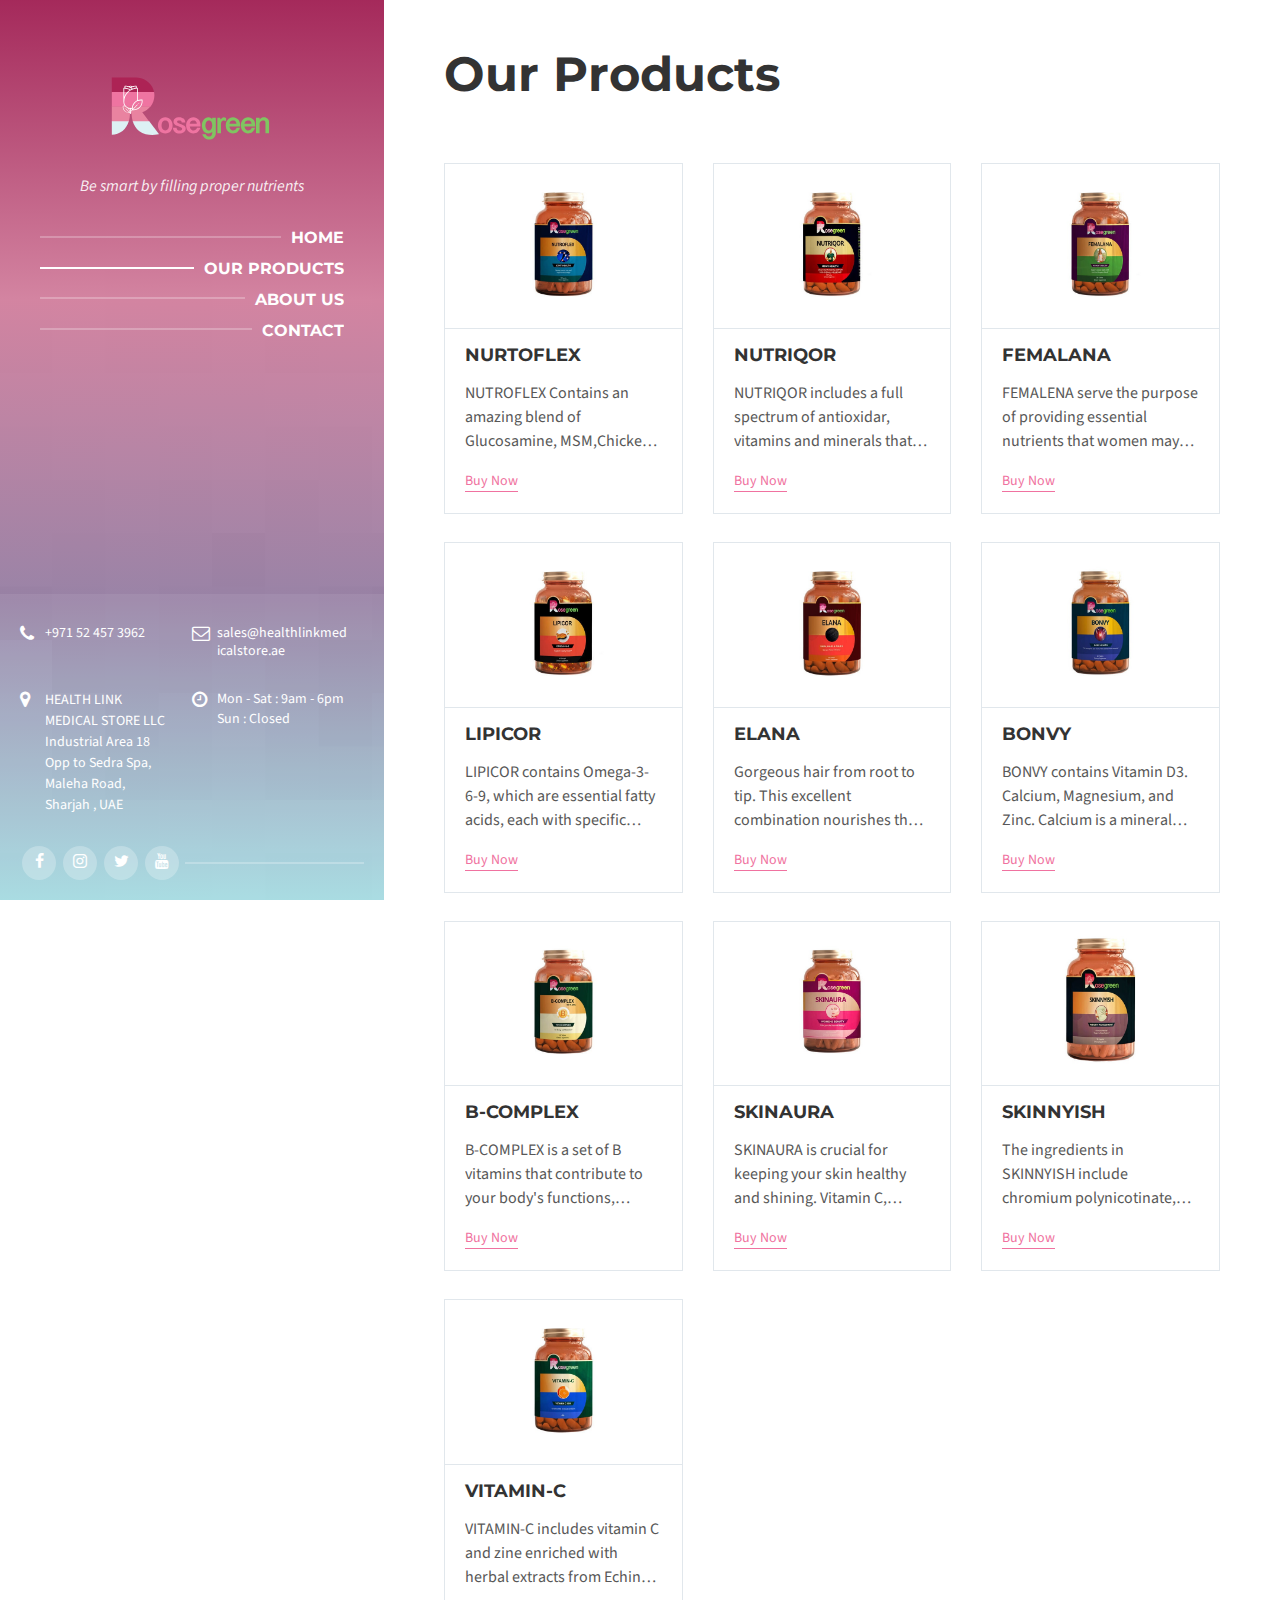
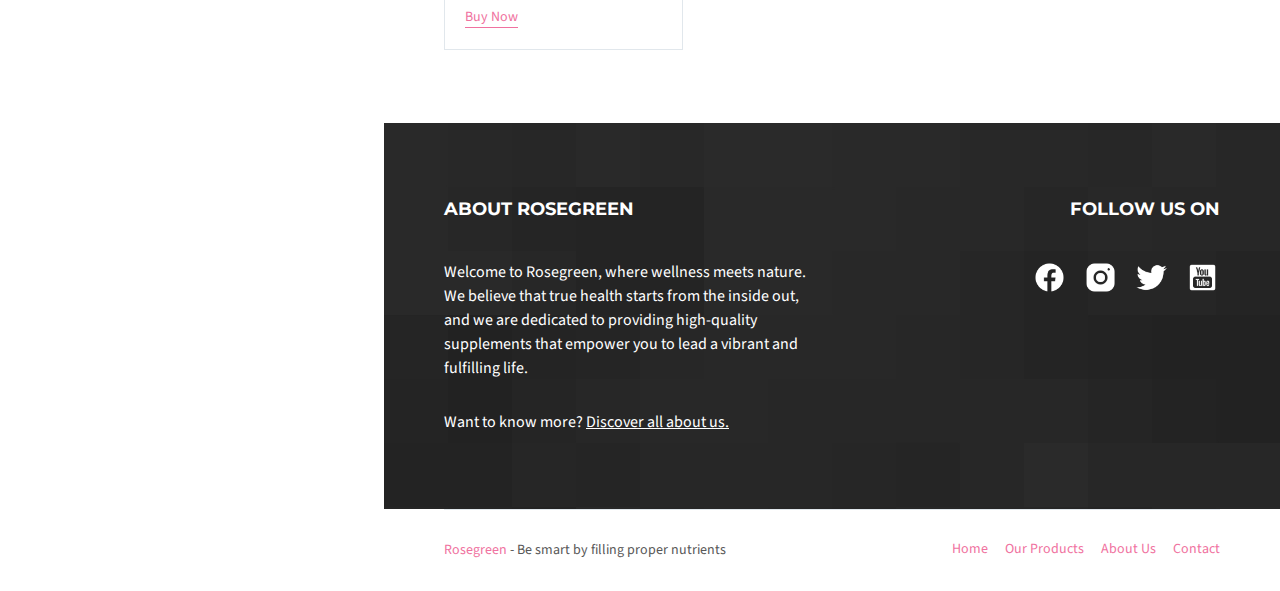
<file: our-products.html>
<!DOCTYPE html>
<html lang="en-US">
  <head>
    <meta http-equiv="content-type" content="text/html; charset=utf-8" />
    <meta name="viewport" content="width=device-width, initial-scale=1.0" />
    <title>Our Products | Rosegreen - Be smart by filling proper nutrients</title>
    <link rel="shortcut icon" href="images/favicon.ico" />

    <!-- STYLESHEETS : begin -->
    <link rel="stylesheet" type="text/css" href="assets/css/general.css" />
    <!-- Default styles generated from assets/scss/general.scss (do not edit) -->
    <link rel="stylesheet" type="text/css" href="assets/css/color-schemes/default.css" />
    <!-- Default color scheme generated from assets/scss/color-schemes/default.scss (change to other pre-defined or custom color scheme) -->
    <link rel="stylesheet" type="text/css" href="style.css" />
    <!-- Place your own CSS into this file -->
    <!-- STYLESHEETS : end -->
  </head>
  <body>
    <!-- WRAPPER : begin -->
    <div id="wrapper">
      <!-- HEADER : begin -->
      <header
        id="header"
        class="header--has-languages header--has-search header--has-cta header--has-contact header--has-social-links header--has-collision-detection header--has-expanded-panel"
        style="background-image: url('images/header_bg.jpg')">
        <div class="header__inner">
          <div class="header__content">
            <!-- HEADER LANGUAGES : begin -->
            <!-- <div class="header-languages">
              <span class="screen-reader-text">Choose language</span>
              <ul class="header-languages__list">
                <li class="header-languages__item header-languages__item--active">
                  <a href="#en" class="header-languages__item-link">EN</a>
                </li>

                <li class="header-languages__item">
                  <a href="#de" class="header-languages__item-link">DE</a>
                </li>

                <li class="header-languages__item">
                  <a href="#es" class="header-languages__item-link">ES</a>
                </li>
              </ul>

              <button type="button" class="header-languages__toggle" title="Choose language">
                <span class="header-languages__toggle-icon icon-close" aria-hidden="true"></span>
                <span class="header-languages__toggle-label">EN</span>
              </button>
            </div> -->
            <!-- HEADER LANGUAGES : end -->

            <!-- HEADER BRANDING : begin -->
            <div class="header-branding">
              <div class="header-branding__inner">
                <!-- HEADER LOGO : begin -->
                <div class="header-logo">
                  <a href="index.html" class="header-logo__link">
                    <svg
                      class="header-logo__image"
                      xmlns="http://www.w3.org/2000/svg"
                      xmlns:xlink="http://www.w3.org/1999/xlink"
                      version="1.1"
                      width="200"
                      height="100"
                      viewBox="0 0 460.239 223.642">
                      <defs>
                        <clipPath id="clip_0">
                          <path
                            transform="matrix(1,0,0,-1,0,223.642)"
                            d="M0 223.642H460.239V0H0Z" />
                        </clipPath>
                      </defs>
                      <g id="layer_1" data-name="Layer 1">
                        <g clip-path="url(#clip_0)">
                          <path
                            transform="matrix(1,0,0,-1,285.8186,146.9068)"
                            d="M0 0C-.024 1.546-.205 2.998-.544 4.357-.883 5.716-1.365 6.905-1.987 7.925-2.605 8.942-3.366 9.745-4.27 10.331-5.172 10.917-6.197 11.208-7.345 11.208-8.538 11.208-9.641 10.905-10.646 10.295-11.654 9.686-12.532 8.859-13.284 7.818-14.03 6.774-14.616 5.552-15.039 4.145-15.461 2.742-15.672 1.228-15.672-.387-15.672-2.001-15.461-3.527-15.039-4.954-14.616-6.382-14.03-7.637-13.284-8.716-12.532-9.793-11.654-10.64-10.646-11.262-9.641-11.883-8.538-12.193-7.345-12.193-6.174-12.193-5.13-11.889-4.217-11.28-3.304-10.67-2.537-9.834-1.915-8.767-1.294-7.702-.821-6.459-.491-5.044-.164-3.625 0-2.108 0-.491ZM8.294-17.852C8.294-20.356 7.854-22.553 6.974-24.439 6.096-26.324 4.931-27.9 3.479-29.167 2.025-30.428 .357-31.386-1.529-32.031-3.414-32.673-5.365-32.994-7.378-32.994-9.136-32.994-10.795-32.751-12.35-32.257-13.909-31.766-15.351-31.011-16.674-29.991-17.997-28.974-19.184-27.671-20.24-26.092-21.292-24.51-22.196-22.631-22.946-20.451H-14.827C-13.914-22.464-12.847-23.924-11.631-24.825-10.414-25.726-8.996-26.178-7.378-26.178-6.373-26.178-5.418-25.979-4.514-25.581-3.616-25.182-2.828-24.62-2.162-23.895-1.493-23.169-.967-22.312-.58-21.328-.193-20.347 0-19.267 0-18.096V-14.934C-1.148-16.198-2.495-17.189-4.041-17.902-5.588-18.616-7.122-18.976-8.645-18.976-11.033-18.976-13.165-18.488-15.039-17.516-16.912-16.546-18.5-15.214-19.8-13.528-21.099-11.842-22.092-9.87-22.77-7.607-23.449-5.347-23.79-2.941-23.79-.387-23.79 2.168-23.431 4.574-22.717 6.834-22.003 9.094-20.977 11.069-19.642 12.755-18.307 14.441-16.698 15.773-14.81 16.745-12.924 17.715-10.81 18.203-8.466 18.203-7.836 18.203-7.173 18.161-6.483 18.078-5.79 17.997-5.088 17.813-4.375 17.534-3.661 17.254-2.935 16.85-2.195 16.32-1.46 15.794-.726 15.086 0 14.197V17.498H8.294Z"
                            fill="#80c461" />
                          <path
                            transform="matrix(1,0,0,-1,297.6882,129.4083)"
                            d="M0 0H6.15L7.521-4.392C8.597-2.706 9.715-1.433 10.875-.58 12.035 .277 13.305 .702 14.688 .702 15.11 .702 15.788 .616 16.728 .44 17.664 .265 18.788-.187 20.1-.913V-8.08C19.235-7.753 18.488-7.494 17.87-7.307 17.248-7.122 16.734-6.985 16.323-6.905 15.913-6.822 15.595-6.774 15.375-6.765L14.899-6.748C13.87-6.748 12.945-6.962 12.124-7.396 11.303-7.83 10.613-8.404 10.048-9.118 9.489-9.834 9.052-10.658 8.749-11.595 8.446-12.532 8.294-13.504 8.294-14.512V-35.772H0Z"
                            fill="#80c461" />
                          <path
                            transform="matrix(1,0,0,-1,341.6485,143.2175)"
                            d="M0 0C-.143 1.124-.428 2.144-.862 3.057-1.297 3.97-1.862 4.761-2.566 5.43-3.268 6.096-4.101 6.614-5.061 6.974-6.022 7.339-7.075 7.521-8.223 7.521-9.278 7.521-10.257 7.322-11.158 6.923-12.059 6.525-12.856 5.983-13.546 5.308-14.239 4.627-14.813 3.83-15.268 2.917-15.725 2.001-16.035 1.029-16.198 0ZM-16.198-6.29C-16.059-7.577-15.755-8.802-15.285-9.962-14.818-11.122-14.221-12.139-13.492-13.019-12.767-13.897-11.925-14.595-10.964-15.11-10.004-15.624-8.972-15.883-7.872-15.883-5.835-15.883-4.143-15.327-2.792-14.215-1.448-13.1-.375-11.431 .422-9.207H8.08C7.613-11.339 6.858-13.236 5.814-14.899 4.773-16.561 3.536-17.968 2.108-19.116 .678-20.264-.895-21.141-2.62-21.75-4.339-22.36-6.114-22.663-7.94-22.663-10.518-22.663-12.838-22.149-14.899-21.12-16.96-20.088-18.717-18.705-20.168-16.972-21.623-15.238-22.741-13.219-23.526-10.911-24.311-8.603-24.703-6.174-24.703-3.619-24.703-1.228-24.311 1.062-23.526 3.25-22.741 5.442-21.623 7.372-20.168 9.049-18.717 10.724-16.954 12.053-14.881 13.037-12.808 14.019-10.483 14.512-7.907 14.512-5.424 14.512-3.176 14.069-1.16 13.177 .853 12.288 2.575 11.051 4.006 9.472 5.433 7.89 6.528 6.028 7.292 3.884 8.053 1.74 8.434-.574 8.434-3.057V-6.29Z"
                            fill="#80c461" />
                          <path
                            transform="matrix(1,0,0,-1,376.3593,143.2175)"
                            d="M0 0C-.143 1.124-.428 2.144-.862 3.057-1.297 3.97-1.862 4.761-2.566 5.43-3.268 6.096-4.101 6.614-5.061 6.974-6.022 7.339-7.075 7.521-8.223 7.521-9.278 7.521-10.257 7.322-11.158 6.923-12.059 6.525-12.856 5.983-13.546 5.308-14.239 4.627-14.813 3.83-15.268 2.917-15.725 2.001-16.035 1.029-16.198 0ZM-16.198-6.29C-16.059-7.577-15.755-8.802-15.285-9.962-14.818-11.122-14.221-12.139-13.492-13.019-12.767-13.897-11.925-14.595-10.964-15.11-10.004-15.624-8.972-15.883-7.872-15.883-5.835-15.883-4.143-15.327-2.792-14.215-1.448-13.1-.375-11.431 .422-9.207H8.08C7.613-11.339 6.858-13.236 5.814-14.899 4.773-16.561 3.536-17.968 2.108-19.116 .678-20.264-.895-21.141-2.62-21.75-4.339-22.36-6.114-22.663-7.94-22.663-10.518-22.663-12.838-22.149-14.899-21.12-16.96-20.088-18.717-18.705-20.168-16.972-21.623-15.238-22.741-13.219-23.526-10.911-24.311-8.603-24.703-6.174-24.703-3.619-24.703-1.228-24.311 1.062-23.526 3.25-22.741 5.442-21.623 7.372-20.168 9.049-18.717 10.724-16.954 12.053-14.881 13.037-12.808 14.019-10.483 14.512-7.907 14.512-5.424 14.512-3.176 14.069-1.16 13.177 .853 12.288 2.575 11.051 4.006 9.472 5.433 7.89 6.528 6.028 7.292 3.884 8.053 1.74 8.434-.574 8.434-3.057V-6.29Z"
                            fill="#80c461" />
                          <path
                            transform="matrix(1,0,0,-1,386.5652,129.4083)"
                            d="M0 0H8.294V-4.217C9.837-2.459 11.461-1.201 13.159-.437 14.857 .321 16.597 .702 18.378 .702 20.207 .702 21.846 .431 23.297-.104 24.748-.642 25.973-1.41 26.969-2.406 27.966-3.402 28.73-4.598 29.271-5.989 29.809-7.384 30.08-8.936 30.08-10.646V-35.772H21.786V-11.981C21.786-11.069 21.658-10.26 21.4-9.558 21.141-8.856 20.79-8.258 20.347-7.765 19.901-7.274 19.374-6.905 18.765-6.658 18.155-6.412 17.51-6.29 16.832-6.29 15.728-6.29 14.664-6.516 13.635-6.974 12.603-7.432 11.696-8.041 10.911-8.802 10.126-9.564 9.495-10.441 9.014-11.437 8.532-12.433 8.294-13.471 8.294-14.548V-35.772H0Z"
                            fill="#80c461" />
                          <path
                            transform="matrix(1,0,0,-1,169.2747,147.3644)"
                            d="M0 0C0-1.594 .199-3.093 .598-4.496 .996-5.903 1.564-7.131 2.302-8.187 3.039-9.243 3.937-10.072 4.99-10.682 6.043-11.289 7.226-11.595 8.538-11.595 9.849-11.595 11.039-11.289 12.106-10.682 13.171-10.072 14.078-9.243 14.827-8.187 15.58-7.131 16.151-5.903 16.552-4.496 16.951-3.093 17.147-1.594 17.147 0 17.147 1.594 16.951 3.099 16.552 4.517 16.151 5.933 15.58 7.17 14.827 8.223 14.078 9.278 13.171 10.114 12.106 10.735 11.039 11.357 9.849 11.666 8.538 11.666 7.226 11.666 6.043 11.357 4.99 10.735 3.937 10.114 3.039 9.278 2.302 8.223 1.564 7.17 .996 5.933 .598 4.517 .199 3.099 0 1.594 0 0M-8.294 0C-8.294 2.554-7.919 4.96-7.167 7.22-6.42 9.483-5.329 11.461-3.899 13.159-2.471 14.857-.708 16.201 1.389 17.183 3.485 18.167 5.867 18.658 8.538 18.658 11.208 18.658 13.593 18.167 15.69 17.183 17.786 16.201 19.556 14.857 20.995 13.159 22.437 11.461 23.538 9.483 24.299 7.22 25.06 4.96 25.441 2.554 25.441 0 25.441-2.528 25.066-4.919 24.317-7.167 23.564-9.415 22.47-11.384 21.031-13.07 19.588-14.756 17.819-16.088 15.722-17.058 13.629-18.03 11.244-18.518 8.573-18.518 5.903-18.518 3.518-18.03 1.421-17.058-.675-16.088-2.442-14.756-3.884-13.07-5.323-11.384-6.42-9.415-7.167-7.167-7.919-4.919-8.294-2.528-8.294 0"
                            fill="#ef74a1" />
                          <path
                            transform="matrix(1,0,0,-1,203.9262,152.4243)"
                            d="M0 0C.024-1.216 .211-2.254 .562-3.111 .913-3.964 1.383-4.654 1.969-5.183 2.555-5.71 3.221-6.09 3.97-6.322 4.722-6.56 5.516-6.676 6.361-6.676 7.155-6.676 7.937-6.611 8.698-6.483 9.457-6.355 10.138-6.135 10.735-5.832 11.333-5.528 11.806-5.118 12.16-4.603 12.511-4.086 12.686-3.432 12.686-2.635 12.686-1.981 12.475-1.407 12.053-.913 11.631-.422 11.074 .03 10.385 .44 9.695 .85 8.904 1.219 8.011 1.546 7.122 1.874 6.206 2.201 5.27 2.531 3.842 3.024 2.388 3.566 .913 4.163-.562 4.761-1.897 5.49-3.093 6.343-4.285 7.2-5.264 8.217-6.028 9.4-6.786 10.584-7.167 12.017-7.167 13.703-7.167 15.389-6.828 16.861-6.15 18.116-5.469 19.368-4.544 20.409-3.372 21.242-2.201 22.075-.815 22.696 .791 23.104 2.394 23.514 4.137 23.719 6.01 23.719 8.071 23.719 9.944 23.484 11.631 23.017 13.317 22.547 14.765 21.84 15.969 20.891 17.177 19.942 18.125 18.729 18.818 17.254 19.508 15.776 19.901 14.045 19.993 12.053H11.806C11.69 12.945 11.461 13.685 11.122 14.283 10.783 14.881 10.355 15.363 9.837 15.725 9.323 16.088 8.737 16.347 8.08 16.499 7.426 16.65 6.736 16.728 6.01 16.728 4.392 16.728 3.158 16.439 2.302 15.865 1.445 15.291 1.017 14.536 1.017 13.599 1.017 13.013 1.228 12.487 1.653 12.017 2.073 11.55 2.629 11.116 3.322 10.718 4.012 10.319 4.803 9.95 5.692 9.611 6.581 9.272 7.506 8.924 8.466 8.576 9.897 8.059 11.354 7.497 12.844 6.887 14.331 6.278 15.672 5.564 16.867 4.743 18.063 3.925 19.041 2.959 19.8 1.847 20.561 .735 20.942-.574 20.942-2.073 20.942-4.086 20.54-5.814 19.731-7.256 18.922-8.695 17.834-9.873 16.463-10.786 15.092-11.699 13.504-12.374 11.702-12.808 9.897-13.239 8-13.456 6.01-13.456 4.11-13.456 2.302-13.177 .58-12.615-1.142-12.053-2.653-11.214-3.952-10.102-5.255-8.99-6.301-7.589-7.098-5.903-7.895-4.217-8.33-2.248-8.398 0Z"
                            fill="#ef74a1" />
                          <path
                            transform="matrix(1,0,0,-1,250.4222,143.2175)"
                            d="M0 0C-.143 1.124-.428 2.144-.862 3.057-1.297 3.97-1.862 4.761-2.566 5.43-3.268 6.096-4.101 6.614-5.061 6.974-6.022 7.339-7.075 7.521-8.223 7.521-9.278 7.521-10.257 7.322-11.158 6.923-12.059 6.525-12.856 5.983-13.546 5.308-14.239 4.627-14.812 3.83-15.268 2.917-15.725 2.001-16.035 1.029-16.198 0ZM-16.198-6.29C-16.059-7.577-15.755-8.802-15.285-9.962-14.818-11.122-14.221-12.139-13.492-13.019-12.767-13.897-11.925-14.595-10.964-15.11-10.004-15.624-8.972-15.883-7.872-15.883-5.835-15.883-4.143-15.327-2.792-14.215-1.448-13.1-.375-11.431 .422-9.207H8.08C7.613-11.339 6.858-13.236 5.814-14.899 4.773-16.561 3.536-17.968 2.108-19.116 .678-20.264-.895-21.141-2.62-21.75-4.339-22.36-6.114-22.663-7.94-22.663-10.518-22.663-12.838-22.149-14.899-21.12-16.96-20.088-18.717-18.705-20.168-16.972-21.623-15.238-22.741-13.219-23.526-10.911-24.311-8.603-24.703-6.174-24.703-3.619-24.703-1.228-24.311 1.062-23.526 3.25-22.741 5.442-21.623 7.372-20.168 9.049-18.717 10.724-16.954 12.053-14.881 13.037-12.808 14.019-10.483 14.512-7.907 14.512-5.424 14.512-3.176 14.069-1.16 13.177 .853 12.288 2.575 11.051 4.006 9.472 5.433 7.89 6.528 6.028 7.292 3.884 8.053 1.74 8.434-.574 8.434-3.057V-6.29Z"
                            fill="#ef74a1" />
                          <path
                            transform="matrix(1,0,0,-1,117.3532,159.9109)"
                            d="M0 0C9.528-7.405 21.331-9.204 30.559-9.204 39.21-9.204 45.6-7.622 45.731-7.589L46.195-7.47 23.169 22.559H-14.497C-11.711 12.906-6.878 5.347 0 0"
                            fill="#ddf1f4" />
                          <path
                            transform="matrix(1,0,0,-1,54.8596,140.3409)"
                            d="M0 0V-27.885-28.516L.633-28.453C8.502-27.68 17.266-25.316 24.662-19.571 31.543-14.224 36.379-6.664 39.165 2.989H0V1.041Z"
                            fill="#ddf1f4" />
                          <path
                            transform="matrix(1,0,0,-1,152.0811,70.7785)"
                            d="M0 0C-3.354 17.694-18.075 31.412-36.251 33.253L-40.429 33.464H-97.223V0Z"
                            fill="#ad2355" />
                          <path
                            transform="matrix(1,0,0,-1,152.1697,78.3132)"
                            d="M0 0C0-.636-.018-1.27-.048-1.897-.018-1.27 0-.636 0 0M-97.309-25.78H-8.481C-2.786-18.723 .633-9.757 .633 0 .633 2.617 .387 5.177-.083 7.661H-97.309Z"
                            fill="#ef74a1" />
                          <path
                            transform="matrix(1,0,0,-1,143.6667,103.969799)"
                            d="M0 0H-88.807V-33.464H-49.624C-48.119-28.233-47.206-22.399-46.915-15.946V-16.059H-43.528C-43.233-22.464-42.323-28.263-40.827-33.464H-3.197L-18.78-13.147C-11.333-10.611-4.844-5.995 0 0"
                            fill="#e983a0" />
                          <path
                            transform="matrix(1,0,0,-1,116.9515,95.628498)"
                            d="M0 0-.839-.839V-1.674L-.419-1.847 0-1.674 .836-.836V0Z"
                            fill="#ffffff" />
                          <path
                            transform="matrix(1,0,0,-1,118.1817,104.894)"
                            d="M0 0C-3.577-3.577-8.336-5.549-13.4-5.549-13.715-5.549-14.03-5.537-14.346-5.522L-4.083 4.74V5.576H-4.919L-15.175-4.681C-15.199-4.157-15.211-3.634-15.196-3.111-15.036 1.713-13.07 6.248-9.659 9.659-8.041 11.28-6.168 12.576-4.089 13.519-1.615 14.64 1.02 15.208 3.747 15.208 4.321 15.208 4.898 15.181 5.469 15.128 5.989 9.495 4.018 4.018 0 0M-15.553 4.348-15.749 3.869-15.904 3.456-16.073 2.968-16.21 2.552-16.359 2.055-16.478 1.633-16.603 1.127-16.701 .699-16.805 .187-16.882-.247-16.963-.767-17.022-1.201-17.076-1.734-17.114-2.168-17.126-2.29C-18.11-2.495-19.119-2.599-20.13-2.599-21.914-2.599-23.666-2.278-25.331-1.645-27.481-.827-29.435 .509-30.981 2.215-33.426 4.913-34.773 8.404-34.773 12.047-34.773 16.204-33.946 20.234-32.31 24.025-31.51 25.884-30.52 27.653-29.366 29.31-28.441 30.636-27.413 31.888-26.294 33.051-24.332 35.088-22.089 36.854-19.636 38.276H-19.633C-18.262 39.07-16.814 39.76-15.327 40.331-14.967 40.468-14.604 40.598-14.239 40.72L-14.108 40.765C-13.775 40.875-13.439 40.982-13.097 41.083L-13.037 41.098C-12.668 41.205-12.297 41.306-11.925 41.401H-11.922C-11.532 41.499-11.143 41.589-10.747 41.672-10.432 41.737-10.117 41.8-9.802 41.856H-9.79C-9.483 41.91-9.18 41.96-8.874 42.005L-8.695 42.029-7.937 42.127C-7.622 42.163-7.31 42.195-6.994 42.219L-6.962 42.222C-6.453 42.264-5.962 42.293-5.481 42.308V15.042L-5.623 14.967-5.974 14.786-6.423 14.545-6.768 14.349-7.203 14.09-7.542 13.879-7.964 13.596-8.288 13.376-8.71 13.07-9.014 12.841-9.439 12.502-9.718 12.276-10.173 11.88-10.396 11.681-11.054 11.054-11.726 10.349-11.937 10.108-12.359 9.62-12.6 9.32-12.96 8.862-13.198 8.535-13.519 8.083-13.751 7.735-14.042 7.28-14.262 6.914-14.527 6.456-14.732 6.075-14.976 5.612-15.163 5.222-15.381 4.749ZM-19.142-8.648V-4.538C-18.479-4.499-17.819-4.416-17.165-4.3-17.147-5.035-17.093-5.769-16.998-6.492L-16.995-6.501ZM-21.114-13.436-22.199-12.353C-21.884-9.495-22.491-6.614-23.889-4.14-22.979-4.351-22.051-4.482-21.114-4.538ZM-30.776-5.448-24.141-12.083-24.531-12.091C-27.859-12.091-30.987-10.798-33.339-8.446-35.992-5.793-37.286-2.177-36.932 1.543-35.519 1.677-34.101 1.567-32.736 1.228L-32.441 .889C-30.687-1.047-28.468-2.56-26.03-3.485L-25.607-3.637C-24.034-5.847-23.222-8.532-23.306-11.244L-29.937-4.612H-30.776ZM-34.773 42.308C-34.294 42.293-33.803 42.264-33.295 42.222H-33.292C-32.878 42.189-32.468 42.145-32.061 42.094L-31.585 42.032-30.823 41.916C-30.473 41.859-30.122 41.794-29.774 41.725L-29.408 41.651C-29.078 41.58-28.748 41.505-28.421 41.422L-28.227 41.375C-26.83 41.018-25.462 40.557-24.135 40.007L-23.695 39.822-23.044 39.528-22.411 39.225-22.101 39.07-22.497 38.802-22.934 38.505-23.535 38.071-23.936 37.773-24.579 37.271-24.909 37.006C-25.215 36.756-25.515 36.501-25.81 36.239L-25.851 36.203C-26.161 35.93-26.464 35.65-26.764 35.365L-27.053 35.076-27.642 34.49-27.978 34.133-28.486 33.58-28.828 33.191-29.298 32.643-29.634 32.227-30.074 31.671-30.398 31.24-30.812 30.669-31.121 30.229-31.516 29.637-31.805 29.191-32.183 28.575-32.447 28.129-32.816 27.469-33.048 27.044-33.426 26.297-33.607 25.938C-33.785 25.563-33.955 25.188-34.121 24.807-34.327 24.329-34.52 23.847-34.701 23.359L-34.746 23.246-34.773 23.169ZM-32.23 46.995C-30.785 46.939-29.34 46.757-27.924 46.454-27.071 46.269-26.196 46.032-25.322 45.746-23.677 45.202-22.098 44.497-20.623 43.644-19.713 43.117-18.794 42.496-17.884 41.797L-17.557 41.541-17.89 41.383-18.637 41.033-19.142 40.78-19.856 40.405-20.13 40.262-20.234 40.316C-20.903 40.685-21.578 41.027-22.268 41.345L-22.277 41.348C-25.417 42.802-28.751 43.727-32.23 44.102ZM-17.798 46.766-17.983 46.68-18.518 46.436-19.202 46.109-19.731 45.832-20.13 45.627-20.522 45.832-21.055 46.109-21.733 46.433-22.277 46.683-22.458 46.766C-20.956 47.212-19.3 47.212-17.798 46.766M-17.296 44.833C-16.966 44.979-16.63 45.119-16.294 45.249L-16.02 45.356C-15.663 45.493-15.303 45.621-14.94 45.743L-14.934 45.746C-14.06 46.032-13.186 46.269-12.332 46.454-10.917 46.757-9.472 46.939-8.026 46.995V44.102L-8.098 44.093C-9.124 43.977-10.141 43.813-11.146 43.602H-11.152L-11.158 43.599C-11.512 43.525-11.863 43.444-12.213 43.361L-12.294 43.34C-12.609 43.263-12.924 43.18-13.236 43.09L-13.459 43.028-14.233 42.796-14.628 42.668-15.232 42.463-15.47 42.38-15.562 42.457-15.963 42.787-16.115 42.912-16.683 43.358-17.421 43.908-17.614 44.045-18.158 44.423C-17.893 44.554-17.629 44.684-17.358 44.806ZM7.339 16.151C7.28 16.594 6.932 16.942 6.492 16.998 5.585 17.117 4.663 17.18 3.747 17.18 1.243 17.18-1.189 16.737-3.512 15.877V43.311C-3.512 43.858-3.952 44.298-4.496 44.298-5.008 44.298-5.528 44.28-6.055 44.253V48C-6.055 48.544-6.498 48.985-7.042 48.985-8.954 48.985-10.872 48.782-12.746 48.381-13.525 48.214-14.322 47.994-15.116 47.747-16.641 48.613-18.363 49.074-20.13 49.074-21.893 49.074-23.615 48.613-25.141 47.747-25.935 47.994-26.732 48.214-27.511 48.381-29.384 48.782-31.302 48.985-33.214 48.985-33.759 48.985-34.202 48.544-34.202 48V44.253C-34.728 44.28-35.249 44.298-35.76 44.298-36.304 44.298-36.744 43.858-36.744 43.311V12.047C-36.744 8.666-35.721 5.397-33.827 2.644-35.055 2.816-36.31 2.828-37.541 2.665L-38.053 2.156C-38.612-2.091-37.199-6.26-34.175-9.281-31.6-11.857-28.177-13.275-24.531-13.275-24.034-13.275-23.532-13.239-23.038-13.186L-21.114-15.11V-15.128C-21.114-15.672-20.674-16.112-20.13-16.112-19.582-16.112-19.142-15.672-19.142-15.128V-10.319L-16.16-7.336-16.151-7.339C-15.241-7.458-14.316-7.521-13.4-7.521-7.809-7.521-2.555-5.344 1.395-1.395 6.031 3.241 8.196 9.638 7.339 16.151"
                            fill="#ffffff" />
                          <path
                            transform="matrix(1,0,0,-1,85.8301,107.092899)"
                            d="M0 0H-.836V-.836L-.288-1.383 .131-1.558 .547-1.386V-.547Z"
                            fill="#ffffff" />
                        </g>
                      </g>
                    </svg>

                    <!-- <img src="images/ROSEGREEN LOGO.jpg" class="header-logo__image" alt="Logo" /> -->
                  </a>
                </div>
                <!-- HEADER LOGO : end -->

                <!-- HEADER TITLE TAGLINE : begin -->
                <div class="header-title-tagline">
                  <!-- <div class="header-title">
                    <a href="index.html" class="header-title__link">Rosegreen</a>
                  </div> -->

                  <p class="header-tagline">Be smart by filling proper nutrients</p>
                </div>
                <!-- HEADER TITLE TAGLINE : end -->
              </div>
            </div>
            <!-- HEADER BRANDING : end -->

            <!-- HEADER MENU : begin -->
            <nav class="header-menu" aria-label="Header menu">
              <ul class="header-menu__list" role="menu">
                <!-- MENU ITEM : begin -->
                <li class="header-menu__item">
                  <span class="header-menu__item-link-wrapper">
                    <a href="index.html" class="header-menu__item-link">Home</a>
                  </span>

                  <!-- <button type="button" class="header-menu__submenu-toggle" title="Expand submenu">
                    <span class="header-menu__submenu-toggle-icon" aria-hidden="true"></span>
                  </button> -->

                  <!-- <ul class="header-menu__submenu">
                    <li class="header-menu__item header-menu__item--current">
                      <a href="index.html" class="header-menu__item-link" role="menuitem">Home 1</a>
                    </li>

                    <li class="header-menu__item">
                      <a href="index-2.html" class="header-menu__item-link" role="menuitem"
                        >Home 2</a
                      >
                    </li>
                  </ul> -->
                </li>
                <!-- MENU ITEM : end -->

                <!-- MENU ITEM : begin -->
                <li
                  class="header-menu__item header-menu__item--current header-menu__item--has-children">
                  <span class="header-menu__item-link-wrapper">
                    <a href="our-products.html" class="header-menu__item-link">Our Products</a>
                  </span>
                </li>
                <!-- MENU ITEM : end -->

                <!-- MENU ITEM : begin -->
                <!-- <li class="header-menu__item header-menu__item--has-children">
                  <span class="header-menu__item-link-wrapper">
                    <a href="product-archive.html" class="header-menu__item-link">Store</a>
                  </span>

                  <button type="button" class="header-menu__submenu-toggle" title="Expand submenu">
                    <span class="header-menu__submenu-toggle-icon" aria-hidden="true"></span>
                  </button>

                  <ul class="header-menu__submenu">
                    <li class="header-menu__item">
                      <a href="product-archive.html" class="header-menu__item-link" role="menuitem"
                        >Products</a
                      >
                    </li>

                    <li class="header-menu__item">
                      <a href="product-cart.html" class="header-menu__item-link" role="menuitem"
                        >Cart</a
                      >
                    </li>

                    <li class="header-menu__item">
                      <a href="product-checkout.html" class="header-menu__item-link" role="menuitem"
                        >Checkout</a
                      >
                    </li>
                  </ul>
                </li> -->
                <!-- MENU ITEM : end -->

                <!-- MENU ITEM : begin -->
                <li class="header-menu__item header-menu__item--has-children">
                  <span class="header-menu__item-link-wrapper">
                    <a href="about.html" class="header-menu__item-link">About Us</a>
                  </span>

                  <!-- <button type="button" class="header-menu__submenu-toggle" title="Expand submenu">
                    <span class="header-menu__submenu-toggle-icon" aria-hidden="true"></span>
                  </button>

                  <ul class="header-menu__submenu">
                    <li class="header-menu__item">
                      <a href="blog-archive.html" class="header-menu__item-link" role="menuitem"
                        >Blog</a
                      >
                    </li>

                    <li class="header-menu__item">
                      <a href="gallery-archive.html" class="header-menu__item-link" role="menuitem"
                        >Galleries</a
                      >
                    </li>

                    <li class="header-menu__item">
                      <a href="person-archive.html" class="header-menu__item-link" role="menuitem"
                        >Our Team</a
                      >
                    </li>

                    <li class="header-menu__item">
                      <a
                        href="testimonial-archive.html"
                        class="header-menu__item-link"
                        role="menuitem"
                        >Testimonials</a
                      >
                    </li>

                    <li class="header-menu__item">
                      <a href="faq-archive.html" class="header-menu__item-link" role="menuitem"
                        >FAQ</a
                      >
                    </li>
                  </ul> -->
                </li>
                <!-- MENU ITEM : end -->

                <!-- MENU ITEM : begin -->
                <li class="header-menu__item">
                  <span class="header-menu__item-link-wrapper">
                    <a href="contact.html" class="header-menu__item-link">Contact</a>
                  </span>
                </li>
                <!-- MENU ITEM : end -->

                <!-- MENU ITEM : begin -->
                <!-- <li class="header-menu__item header-menu__item--has-children">
                  <span class="header-menu__item-link-wrapper">
                    <a href="typography.html" class="header-menu__item-link">More</a>
                  </span>

                  <button type="button" class="header-menu__submenu-toggle" title="Expand submenu">
                    <span class="header-menu__submenu-toggle-icon" aria-hidden="true"></span>
                  </button>

                  <ul class="header-menu__submenu">
                    <li class="header-menu__item">
                      <a href="typography.html" class="header-menu__item-link" role="menuitem"
                        >Typography</a
                      >
                    </li>

                    <li class="header-menu__item">
                      <a href="elements.html" class="header-menu__item-link" role="menuitem"
                        >Elements</a
                      >
                    </li>

                    <li class="header-menu__item">
                      <a href="sidebar-left.html" class="header-menu__item-link" role="menuitem"
                        >Left Sidebar</a
                      >
                    </li>

                    <li class="header-menu__item">
                      <a href="sidebar-right.html" class="header-menu__item-link" role="menuitem"
                        >Right Sidebar</a
                      >
                    </li>

                    <li class="header-menu__item">
                      <a href="search-results.html" class="header-menu__item-link" role="menuitem"
                        >Search Results</a
                      >
                    </li>

                    <li class="header-menu__item">
                      <a href="404.html" class="header-menu__item-link" role="menuitem"
                        >Error 404 Page</a
                      >
                    </li>
                  </ul>
                </li> -->
                <!-- MENU ITEM : end -->
              </ul>
            </nav>
            <!-- HEADER MENU : end -->

            <!-- HEADER SEARCH : begin -->
            <!-- <div class="header-search">
              <div class="header-search__form"> -->
            <!-- SEARCH FORM : begin -->
            <!-- <form class="search-form" action="search-results.html" method="get" role="search">
                  <div class="search-form__inner">
                    <div class="search-form__input-holder">
                      <input
                        class="search-form__input"
                        type="text"
                        name="s"
                        placeholder="Search..."
                        value="" />

                      <button class="search-form__button" type="submit" title="Search">
                        <span class="search-form__button-icon" aria-hidden="true"></span>
                      </button>
                    </div>
                  </div>
                </form> -->
            <!-- SEARCH FORM : end -->
            <!-- </div> -->

            <!-- <button type="button" class="header-search__toggle" title="Search">
                <span class="header-search__toggle-icon" aria-hidden="true"></span>
              </button>
            </div> -->
            <!-- HEADER SEARCH : end -->

            <!-- HEADER PANEL : begin -->
            <div class="header-panel">
              <div class="header-panel__inner">
                <!-- HEADER PANEL TOP : begin -->
                <div class="header-panel__top">
                  <div class="header-panel__top-inner">
                    <!-- HEADER CTA : begin -->
                    <!-- <div class="header-cta">
                      <a href="contact.html" class="header-cta__button">Make An Appointment</a>
                    </div> -->
                    <!-- HEADER CTA : end -->

                    <!-- HEADER CONTACT : begin -->
                    <div class="header-contact">
                      <div class="header-contact__inner">
                        <ul class="header-contact__list">
                          <!-- CONTACT ITEM : begin -->
                          <li class="header-contact__item header-contact__item--has-icon">
                            <span
                              class="header-contact__item-icon icon-phone"
                              aria-hidden="true"></span>
                            <a href="tel:12346789">+971 52 457 3962</a>
                          </li>
                          <!-- CONTACT ITEM : end -->

                          <!-- CONTACT ITEM : begin -->
                          <li class="header-contact__item header-contact__item--has-icon">
                            <span
                              class="header-contact__item-icon icon-envelope-o"
                              aria-hidden="true"></span>
                            <a href="mailto:sales@healthlinkmedicalstore.ae"
                              >sales@healthlinkmedicalstore.ae</a
                            >
                          </li>
                          <!-- CONTACT ITEM : end -->

                          <!-- CONTACT ITEM : begin -->
                          <li class="header-contact__item header-contact__item--has-icon">
                            <span
                              class="header-contact__item-icon icon-map-marker"
                              aria-hidden="true"></span>
                            <p>
                              HEALTH LINK MEDICAL STORE LLC<br />
                              Industrial Area 18<br />
                              Opp to Sedra Spa, Maleha Road, <br />
                              Sharjah , UAE
                            </p>
                          </li>
                          <!-- CONTACT ITEM : end -->

                          <!-- CONTACT ITEM : begin -->
                          <li class="header-contact__item header-contact__item--has-icon">
                            <span
                              class="header-contact__item-icon icon-clock-o"
                              aria-hidden="true"></span>
                            <dl>
                              <dd>Mon - Sat : 9am - 6pm</dd>
                              <dd>Sun : Closed</dd>
                            </dl>
                          </li>
                          <!-- CONTACT ITEM : end -->
                        </ul>
                      </div>
                    </div>
                    <!-- HEADER CONTACT : end -->
                  </div>
                </div>
                <!-- HEADER PANEL TOP : end -->

                <!-- HEADER PANEL BOTTOM : begin -->
                <div class="header-panel__bottom">
                  <div class="header-panel__bottom-inner">
                    <!-- HEADER SOCIAL : begin -->
                    <div class="header-social">
                      <ul class="header-social__list">
                        <!-- SOCIAL ITEM : begin -->
                        <li class="header-social__item header-social__item--facebook">
                          <a
                            class="header-social__item-link"
                            href="#facebook"
                            target="_blank"
                            title="Facebook">
                            <span
                              class="header-social__icon icon-facebook"
                              aria-hidden="true"></span>
                          </a>
                        </li>
                        <!-- SOCIAL ITEM : end -->

                        <!-- SOCIAL ITEM : begin -->
                        <li class="header-social__item header-social__item--instagram">
                          <a
                            class="header-social__item-link"
                            href="#instagram"
                            target="_blank"
                            title="Instagram">
                            <span
                              class="header-social__icon icon-instagram"
                              aria-hidden="true"></span>
                          </a>
                        </li>
                        <!-- SOCIAL ITEM : end -->

                        <!-- SOCIAL ITEM : begin -->
                        <li class="header-social__item header-social__item--twitter">
                          <a
                            class="header-social__item-link"
                            href="#twitter"
                            target="_blank"
                            title="Twitter">
                            <span
                              class="header-social__icon icon-twitter"
                              aria-hidden="true"></span>
                          </a>
                        </li>
                        <!-- SOCIAL ITEM : end -->

                        <!-- SOCIAL ITEM : begin -->
                        <li class="header-social__item header-social__item--youtube">
                          <a
                            class="header-social__item-link"
                            href="#youtube"
                            target="_blank"
                            title="YouTube">
                            <span
                              class="header-social__icon icon-youtube"
                              aria-hidden="true"></span>
                          </a>
                        </li>
                        <!-- SOCIAL ITEM : end -->
                      </ul>
                    </div>
                    <!-- HEADER SOCIAL : end -->

                    <span class="header-panel__bottom-decor" aria-hidden="true"></span>

                    <!-- HEADER CART : begin -->
                    <!-- <div class="header-cart">
                      <a href="product-cart.html" class="header-cart__button">
                        <span class="header-cart__button-icon" aria-hidden="true"></span>
                        <span class="header-cart__button-info">3</span>
                      </a>
                    </div> -->
                    <!-- HEADER CART : end -->
                  </div>
                </div>
                <!-- HEADER PANEL BOTTOM : end -->
              </div>

              <button type="button" class="header-panel__toggle">
                <span class="header-panel__toggle-icon" aria-hidden="true"></span>
              </button>
            </div>
            <!-- HEADER PANEL : end -->

            <button type="button" class="header-mobile-toggle">
              <span class="header-mobile-toggle__icon" aria-hidden="true"></span>
            </button>
          </div>
        </div>
      </header>
      <!-- HEADER : end -->

      <!-- CORE : begin -->
      <div id="core">
        <div class="core__inner">
          <!-- PAGE HEADER : begin -->
          <div class="page-header">
            <div class="page-header__inner">
              <div class="lsvr-container">
                <div class="page-header__content">
                  <h1 class="page-header__title">Our Products</h1>
                </div>
              </div>
            </div>
          </div>
          <!-- PAGE HEADER : end -->

          <!-- CORE COLUMNS : begin -->
          <div class="core__columns">
            <div class="core__columns-inner">
              <div class="lsvr-container">
                <!-- MAIN : begin -->
                <main id="main">
                  <div class="main__inner">
                    <!-- PAGE : begin -->
                    <div class="page service-post-page service-post-archive">
                      <div class="page__content">
                        <!-- POST ARCHIVE LIST : begin -->
                        <div
                          class="post-archive__list lsvr-grid lsvr-grid--masonry lsvr-grid--3-cols lsvr-grid--md-2-cols lsvr-grid--sm-1-cols">
                          <!-- POST COLUMN : begin -->
                          <div class="lsvr-grid__col">
                            <!-- POST : begin -->
                            <article class="post service-post post--has-thumbnail">
                              <div class="post__inner">
                                <!-- POST THUMB : begin -->
                                <p class="post__thumbnail">
                                  <a href="nurtoflex.html" class="post__thumbnail-link">
                                    <img
                                      src="images/NURTOFLEX 1.jpg"
                                      class="post__thumbnail-img"
                                      alt="Nurtoflex" />
                                  </a>
                                </p>
                                <!-- POST THUMB : end -->

                                <!-- POST ICON : begin -->
                                <span class="post__icon" aria-hidden="true">
                                  <span class="post__icon-image icon-powder-brush"></span>
                                </span>
                                <!-- POST ICON : end -->

                                <!-- POST HEADER : begin -->
                                <header class="post__header">
                                  <h2 class="post__title">
                                    <a href="nurtoflex.html" class="post__title-link">NURTOFLEX</a>
                                  </h2>
                                </header>
                                <!-- POST HEADER : end -->

                                <!-- POST CONTENT : begin -->
                                <div class="post__content">
                                  <p>
                                    NUTROFLEX Contains an amazing blend of Glucosamine, MSM,Chicken
                                    Cartilage & Vitamin D. In which Glucosamine is believed to
                                    support joint health and may help alleviate symptoms of
                                    osteoarthritis.
                                  </p>
                                  <p class="post__permalink">
                                    <a href="https://medononline.com/" class="post__permalink-link"
                                      >Buy Now</a
                                    >
                                  </p>
                                </div>
                                <!-- POST CONTENT : end -->
                              </div>
                            </article>
                            <!-- POST : end -->
                          </div>
                          <!-- POST COLUMN : end -->

                          <!-- POST COLUMN : begin -->
                          <div class="lsvr-grid__col">
                            <!-- POST : begin -->
                            <article class="post service-post post--has-thumbnail">
                              <div class="post__inner">
                                <!-- POST THUMB : begin -->
                                <p class="post__thumbnail">
                                  <a href="nutriqor.html" class="post__thumbnail-link">
                                    <img
                                      src="images/NUTRIQOR 1.jpg"
                                      class="post__thumbnail-img"
                                      alt="Nutriqor" />
                                  </a>
                                </p>
                                <!-- POST THUMB : end -->

                                <!-- POST ICON : begin -->
                                <span class="post__icon" aria-hidden="true">
                                  <span class="post__icon-image icon-hair-dryer"></span>
                                </span>
                                <!-- POST ICON : end -->

                                <!-- POST HEADER : begin -->
                                <header class="post__header">
                                  <h2 class="post__title">
                                    <a href="nutriqor.html" class="post__title-link">NUTRIQOR</a>
                                  </h2>
                                </header>
                                <!-- POST HEADER : end -->

                                <!-- POST CONTENT : begin -->
                                <div class="post__content">
                                  <p>
                                    NUTRIQOR includes a full spectrum of antioxidar, vitamins and
                                    minerals that support men's overall health.A multivitamin is
                                    like your daily nutrition insurance policy. Having the right
                                    vitamins and nutrients is essential for your body to properly
                                    function.
                                  </p>
                                  <p class="post__permalink">
                                    <a href="https://medononline.com/" class="post__permalink-link"
                                      >Buy Now</a
                                    >
                                  </p>
                                </div>
                                <!-- POST CONTENT : end -->
                              </div>
                            </article>
                            <!-- POST : end -->
                          </div>
                          <!-- POST COLUMN : end -->

                          <!-- POST COLUMN : begin -->
                          <div class="lsvr-grid__col">
                            <!-- POST : begin -->
                            <article class="post service-post post--has-thumbnail">
                              <div class="post__inner">
                                <!-- POST THUMB : begin -->
                                <p class="post__thumbnail">
                                  <a href="femalana.html" class="post__thumbnail-link">
                                    <img
                                      src="images/FEMALENA 030s.jpg"
                                      class="post__thumbnail-img"
                                      alt="Femalana" />
                                  </a>
                                </p>
                                <!-- POST THUMB : end -->

                                <!-- POST ICON : begin -->
                                <span class="post__icon" aria-hidden="true">
                                  <span class="post__icon-image icon-beard"></span>
                                </span>
                                <!-- POST ICON : end -->

                                <!-- POST HEADER : begin -->
                                <header class="post__header">
                                  <h2 class="post__title">
                                    <a href="femalana.html" class="post__title-link">FEMALANA</a>
                                  </h2>
                                </header>
                                <!-- POST HEADER : end -->

                                <!-- POST CONTENT : begin -->
                                <div class="post__content">
                                  <p>
                                    FEMALENA serve the purpose of providing essential nutrients that
                                    women may not obtain in sufficient amounts through their diet
                                    alone. These supplements typically include a combination of
                                    vitamins and minerals crucial for women's health, such as:
                                  </p>
                                  <p class="post__permalink">
                                    <a href="https://medononline.com/" class="post__permalink-link"
                                      >Buy Now</a
                                    >
                                  </p>
                                </div>
                                <!-- POST CONTENT : end -->
                              </div>
                            </article>
                            <!-- POST : end -->
                          </div>
                          <!-- POST COLUMN : end -->

                          <!-- POST COLUMN : begin -->
                          <div class="lsvr-grid__col">
                            <!-- POST : begin -->
                            <article class="post service-post post--has-thumbnail">
                              <div class="post__inner">
                                <!-- POST THUMB : begin -->
                                <p class="post__thumbnail">
                                  <a href="lipicor.html" class="post__thumbnail-link">
                                    <img
                                      src="images/LIPICOR 1.jpg"
                                      class="post__thumbnail-img"
                                      alt="Lipicor" />
                                  </a>
                                </p>
                                <!-- POST THUMB : end -->

                                <!-- POST ICON : begin -->
                                <span class="post__icon" aria-hidden="true">
                                  <span class="post__icon-image icon-spa-lotion"></span>
                                </span>
                                <!-- POST ICON : end -->

                                <!-- POST HEADER : begin -->
                                <header class="post__header">
                                  <h2 class="post__title">
                                    <a href="lipicor.html" class="post__title-link">LIPICOR</a>
                                  </h2>
                                </header>
                                <!-- POST HEADER : end -->

                                <!-- POST CONTENT : begin -->
                                <div class="post__content">
                                  <p>
                                    LIPICOR contains Omega-3-6-9, which are essential fatty acids,
                                    each with specific benefits for Cardiovascular, Immune,Skin &
                                    overall health. Omega-3 (Alpha-linolenic acid, EPA, DHA):
                                    Supports heart health by reduc- ing inflammation and balancing
                                    cho- lesterol levels.
                                  </p>
                                  <p class="post__permalink">
                                    <a href="https://medononline.com/" class="post__permalink-link"
                                      >Buy Now</a
                                    >
                                  </p>
                                </div>
                                <!-- POST CONTENT : end -->
                              </div>
                            </article>
                            <!-- POST : end -->
                          </div>
                          <!-- POST COLUMN : end -->

                          <!-- POST COLUMN : begin -->
                          <div class="lsvr-grid__col">
                            <!-- POST : begin -->
                            <article class="post service-post post--has-thumbnail">
                              <div class="post__inner">
                                <!-- POST THUMB : begin -->
                                <p class="post__thumbnail">
                                  <a href="elana.html" class="post__thumbnail-link">
                                    <img
                                      src="images/ELANA 1.jpg"
                                      class="post__thumbnail-img"
                                      alt="Elana" />
                                  </a>
                                </p>
                                <!-- POST THUMB : end -->

                                <!-- POST ICON : begin -->
                                <span class="post__icon" aria-hidden="true">
                                  <span class="post__icon-image icon-lotus-flower"></span>
                                </span>
                                <!-- POST ICON : end -->

                                <!-- POST HEADER : begin -->
                                <header class="post__header">
                                  <h2 class="post__title">
                                    <a href="elana.html" class="post__title-link">ELANA</a>
                                  </h2>
                                </header>
                                <!-- POST HEADER : end -->

                                <!-- POST CONTENT : begin -->
                                <div class="post__content">
                                  <p>
                                    Gorgeous hair from root to tip. This excellent combination
                                    nourishes the hair follicles, thickens the hair, and adds gloss
                                    to it. Nutrillion Lushy Hair decreases hair loss in both men and
                                    women.
                                  </p>
                                  <p class="post__permalink">
                                    <a href="https://medononline.com/" class="post__permalink-link"
                                      >Buy Now</a
                                    >
                                  </p>
                                </div>
                                <!-- POST CONTENT : end -->
                              </div>
                            </article>
                            <!-- POST : end -->
                          </div>
                          <!-- POST COLUMN : end -->

                          <!-- POST COLUMN : begin -->
                          <div class="lsvr-grid__col">
                            <!-- POST : begin -->
                            <article class="post service-post post--has-thumbnail">
                              <div class="post__inner">
                                <!-- POST THUMB : begin -->
                                <p class="post__thumbnail">
                                  <a href="bonvy.html" class="post__thumbnail-link">
                                    <img
                                      src="images/BONVY 1 (2).jpg"
                                      class="post__thumbnail-img"
                                      alt="Bonvy" />
                                  </a>
                                </p>
                                <!-- POST THUMB : end -->

                                <!-- POST ICON : begin -->
                                <span class="post__icon" aria-hidden="true">
                                  <span class="post__icon-image icon-essence-candle-1"></span>
                                </span>
                                <!-- POST ICON : end -->

                                <!-- POST HEADER : begin -->
                                <header class="post__header">
                                  <h2 class="post__title">
                                    <a href="bonvy.html" class="post__title-link">BONVY</a>
                                  </h2>
                                </header>
                                <!-- POST HEADER : end -->

                                <!-- POST CONTENT : begin -->
                                <div class="post__content">
                                  <p>
                                    BONVY contains Vitamin D3. Calcium, Magnesium, and Zinc. Calcium
                                    is a mineral that helps to form and maintain strong bones, as
                                    well as allowing our blood to coagulate, muscles to contract,
                                    and regulates heart beat.
                                  </p>
                                  <p class="post__permalink">
                                    <a href="https://medononline.com/" class="post__permalink-link"
                                      >Buy Now</a
                                    >
                                  </p>
                                </div>
                                <!-- POST CONTENT : end -->
                              </div>
                            </article>
                            <!-- POST : end -->
                          </div>
                          <!-- POST COLUMN : end -->
                          <!-- POST COLUMN : begin -->
                          <div class="lsvr-grid__col">
                            <!-- POST : begin -->
                            <article class="post service-post post--has-thumbnail">
                              <div class="post__inner">
                                <!-- POST THUMB : begin -->
                                <p class="post__thumbnail">
                                  <a href="b-complex.html" class="post__thumbnail-link">
                                    <img
                                      src="images/B COMPLEX 1.jpg"
                                      class="post__thumbnail-img"
                                      alt="B-complex" />
                                  </a>
                                </p>
                                <!-- POST THUMB : end -->

                                <!-- POST ICON : begin -->
                                <span class="post__icon" aria-hidden="true">
                                  <span class="post__icon-image icon-essence-candle-1"></span>
                                </span>
                                <!-- POST ICON : end -->

                                <!-- POST HEADER : begin -->
                                <header class="post__header">
                                  <h2 class="post__title">
                                    <a href="b-complex.html" class="post__title-link">B-COMPLEX</a>
                                  </h2>
                                </header>
                                <!-- POST HEADER : end -->

                                <!-- POST CONTENT : begin -->
                                <div class="post__content">
                                  <p>
                                    B-COMPLEX is a set of B vitamins that contribute to your body's
                                    functions, including cardiovascular and cell health. Vitamin BI
                                    (thiamine) is essential for the proper development and function
                                    of organs such as the brain and heart.
                                  </p>
                                  <p class="post__permalink">
                                    <a href="https://medononline.com/" class="post__permalink-link"
                                      >Buy Now</a
                                    >
                                  </p>
                                </div>
                                <!-- POST CONTENT : end -->
                              </div>
                            </article>
                            <!-- POST : end -->
                          </div>
                          <!-- POST COLUMN : end -->
                          <!-- POST COLUMN : begin -->
                          <div class="lsvr-grid__col">
                            <!-- POST : begin -->
                            <article class="post service-post post--has-thumbnail">
                              <div class="post__inner">
                                <!-- POST THUMB : begin -->
                                <p class="post__thumbnail">
                                  <a href="skinaura.html" class="post__thumbnail-link">
                                    <img
                                      src="images/SKINAURA 1.jpg"
                                      class="post__thumbnail-img"
                                      alt="Skinaura" />
                                  </a>
                                </p>
                                <!-- POST THUMB : end -->

                                <!-- POST ICON : begin -->
                                <span class="post__icon" aria-hidden="true">
                                  <span class="post__icon-image icon-essence-candle-1"></span>
                                </span>
                                <!-- POST ICON : end -->

                                <!-- POST HEADER : begin -->
                                <header class="post__header">
                                  <h2 class="post__title">
                                    <a href="skinaura.html" class="post__title-link">SKINAURA</a>
                                  </h2>
                                </header>
                                <!-- POST HEADER : end -->

                                <!-- POST CONTENT : begin -->
                                <div class="post__content">
                                  <p>
                                    SKINAURA is crucial for keeping your skin healthy and shining.
                                    Vitamin C, commonly known as Ascorbic acid, is a great source of
                                    antioxidants. Vitamin C promotes UV protection, reduces photo
                                    damage, and is required for proper wound healing.
                                  </p>
                                  <p class="post__permalink">
                                    <a href="https://medononline.com/" class="post__permalink-link"
                                      >Buy Now</a
                                    >
                                  </p>
                                </div>
                                <!-- POST CONTENT : end -->
                              </div>
                            </article>
                            <!-- POST : end -->
                          </div>
                          <!-- POST COLUMN : end -->
                          <!-- POST COLUMN : begin -->
                          <div class="lsvr-grid__col">
                            <!-- POST : begin -->
                            <article class="post service-post post--has-thumbnail">
                              <div class="post__inner">
                                <!-- POST THUMB : begin -->
                                <p class="post__thumbnail">
                                  <a href="skinnyish.html" class="post__thumbnail-link">
                                    <img
                                      src="images/SKINNYISH.jpg"
                                      class="post__thumbnail-img"
                                      alt="Skinnyish" />
                                  </a>
                                </p>
                                <!-- POST THUMB : end -->

                                <!-- POST ICON : begin -->
                                <span class="post__icon" aria-hidden="true">
                                  <span class="post__icon-image icon-essence-candle-1"></span>
                                </span>
                                <!-- POST ICON : end -->

                                <!-- POST HEADER : begin -->
                                <header class="post__header">
                                  <h2 class="post__title">
                                    <a href="skinnyish.html" class="post__title-link">SKINNYISH</a>
                                  </h2>
                                </header>
                                <!-- POST HEADER : end -->

                                <!-- POST CONTENT : begin -->
                                <div class="post__content">
                                  <p>
                                    The ingredients in SKINNYISH include chromium polynicotinate,
                                    garcinia, green tea, L-carnitine, raspberry and apple cider
                                    vinegar. Weight reduction or fat burner pills can be a
                                    beneficial complement to an already established diet and
                                    exercise regimen for reducing stubborn fat.
                                  </p>
                                  <p class="post__permalink">
                                    <a href="https://medononline.com/" class="post__permalink-link"
                                      >Buy Now</a
                                    >
                                  </p>
                                </div>
                                <!-- POST CONTENT : end -->
                              </div>
                            </article>
                            <!-- POST : end -->
                          </div>
                          <!-- POST COLUMN : end -->
                          <!-- POST COLUMN : begin -->
                          <div class="lsvr-grid__col">
                            <!-- POST : begin -->
                            <article class="post service-post post--has-thumbnail">
                              <div class="post__inner">
                                <!-- POST THUMB : begin -->
                                <p class="post__thumbnail">
                                  <a href="vitamin-c.html" class="post__thumbnail-link">
                                    <img
                                      src="images/VITAMIN C 1.jpg"
                                      class="post__thumbnail-img"
                                      alt="Vitamin-C" />
                                  </a>
                                </p>
                                <!-- POST THUMB : end -->

                                <!-- POST ICON : begin -->
                                <span class="post__icon" aria-hidden="true">
                                  <span class="post__icon-image icon-essence-candle-1"></span>
                                </span>
                                <!-- POST ICON : end -->

                                <!-- POST HEADER : begin -->
                                <header class="post__header">
                                  <h2 class="post__title">
                                    <a href="vitamin-c.html" class="post__title-link">VITAMIN-C</a>
                                  </h2>
                                </header>
                                <!-- POST HEADER : end -->

                                <!-- POST CONTENT : begin -->
                                <div class="post__content">
                                  <p>
                                    VITAMIN-C includes vitamin C and zine enriched with herbal
                                    extracts from Echina- cea and rose hip. Vitamin C, also known as
                                    L-ascorbc acid, is a water-soluble vitamin required for
                                  </p>
                                  <p class="post__permalink">
                                    <a href="https://medononline.com/" class="post__permalink-link"
                                      >Buy Now</a
                                    >
                                  </p>
                                </div>
                                <!-- POST CONTENT : end -->
                              </div>
                            </article>
                            <!-- POST : end -->
                          </div>
                          <!-- POST COLUMN : end -->
                        </div>
                        <!-- POST ARCHIVE LIST : end -->
                      </div>
                    </div>
                    <!-- PAGE : end -->
                  </div>
                </main>
                <!-- MAIN : end -->
              </div>
            </div>
          </div>
          <!-- CORE COLUMNS : end -->
        </div>
      </div>
      <!-- CORE : end -->

      <!-- FOOTER : begin -->
      <footer id="footer">
        <div class="footer__inner">
          <!-- FOOTER WIDGETS : begin -->
          <div class="footer-widgets" style="background-image: url('images/footer_bg.jpg')">
            <div class="footer-widgets__inner">
              <div class="lsvr-container">
                <!-- WIDGETS GRID : begin -->
                <div class="footer-widgets__grid lsvr-grid">
                  <!-- GRID COLUMN : begin -->
                  <div
                    class="footer-widgets__grid-col lsvr-grid__col lsvr-grid__col--span-2 lsvr-grid__col--md-span-12">
                    <!-- TEXT WIDGET : begin -->
                    <div class="widget lsvr-text-widget">
                      <div class="widget__inner">
                        <h3 class="widget__title">About Rosegreen</h3>
                        <div class="widget__content">
                          <p>
                            Welcome to Rosegreen, where wellness meets nature. We believe that true
                            health starts from the inside out, and we are dedicated to providing
                            high-quality supplements that empower you to lead a vibrant and
                            fulfilling life.
                          </p>
                          <p>
                            Want to know more?
                            <a href="about.html">Discover all about us.</a>
                          </p>
                        </div>
                      </div>
                    </div>
                    <!-- TEXT WIDGET : end -->
                  </div>
                  <!-- GRID COLUMN : end -->

                  <!-- GRID COLUMN : begin -->
                  <div
                    class="footer-widgets__grid-col lsvr-grid__col lsvr-grid__col--span-2 lsvr-grid__col--md-span-12">
                    <!-- IMAGE GRID WIDGET : begin -->
                    <div class="widget lsvr-image-grid-widget">
                      <div class="widget__inner">
                        <h3 class="widget__title sm-text-start text-end">Follow Us on</h3>
                        <div class="widget__content">
                          <div
                            class="lsvr-images-widget__grid flex lsvr-grid--4-cols lsvr-grid--sm-2-cols justify-end sm-justify-start gap-2">
                            <div class="">
                              <a href="">
                                <p class="brand_images">
                                  <img src="images/brand_01.png" alt="Brand 1" />
                                </p>
                              </a>
                            </div>

                            <div class="">
                              <a href="">
                                <p class="brand_images">
                                  <img src="images/brand_02.png" alt="Brand 1" />
                                </p>
                              </a>
                            </div>

                            <div class="">
                              <a href="">
                                <p class="brand_images">
                                  <img src="images/brand_03.png" alt="Brand 1" />
                                </p>
                              </a>
                            </div>

                            <div class="">
                              <a href="">
                                <p class="brand_images">
                                  <img src="images/brand_04.png" alt="Brand 1" />
                                </p>
                              </a>
                            </div>
                          </div>
                        </div>
                      </div>
                    </div>
                    <!-- IMAGE GRID WIDGET : end -->
                  </div>
                  <!-- GRID COLUMN : end -->
                </div>
                <!-- WIDGETS GRID : end -->
              </div>
            </div>
          </div>
          <!-- FOOTER WIDGETS : end -->

          <!-- FOOTER BOTTOM : begin -->
          <div class="footer-bottom">
            <div class="lsvr-container">
              <div class="footer-bottom__inner">
                <!-- FOOTER MENU : begin -->
                <nav class="footer-menu">
                  <ul class="footer-menu__list">
                    <li class="footer-menu__item">
                      <a href="index.html">Home</a>
                    </li>

                    <li class="footer-menu__item">
                      <a href="our-products.html">Our Products</a>
                    </li>

                    <li class="footer-menu__item">
                      <a href="about.html">About Us</a>
                    </li>

                    <li class="footer-menu__item">
                      <a href="contact.html">Contact</a>
                    </li>

                    <!-- <li class="footer-menu__item">
                      <a href="../beautyspot.rtl/index.html">RTL Version</a>
                    </li> -->
                  </ul>
                </nav>
                <!-- FOOTER MENU : end -->

                <!-- FOOTER TEXT : begin -->
                <div class="footer-text">
                  <p>
                    <a href="index.html">Rosegreen</a>
                    - Be smart by filling proper nutrients
                  </p>
                </div>
                <!-- FOOTER TEXT : end -->
              </div>
            </div>
          </div>
          <!-- FOOTER BOTTOM : end -->
        </div>
      </footer>
      <!-- FOOTER : end -->
    </div>
    <!-- WRAPPER : end -->

    <!-- SCRIPTS : begin -->
    <script src="assets/js/jquery-3.5.1.min.js" type="text/javascript"></script>
    <script src="assets/js/third-party-scripts.min.js" type="text/javascript"></script>
    <script src="assets/js/scripts.js" type="text/javascript"></script>
    <!-- SCRIPTS : end -->
  </body>
</html>
</file>
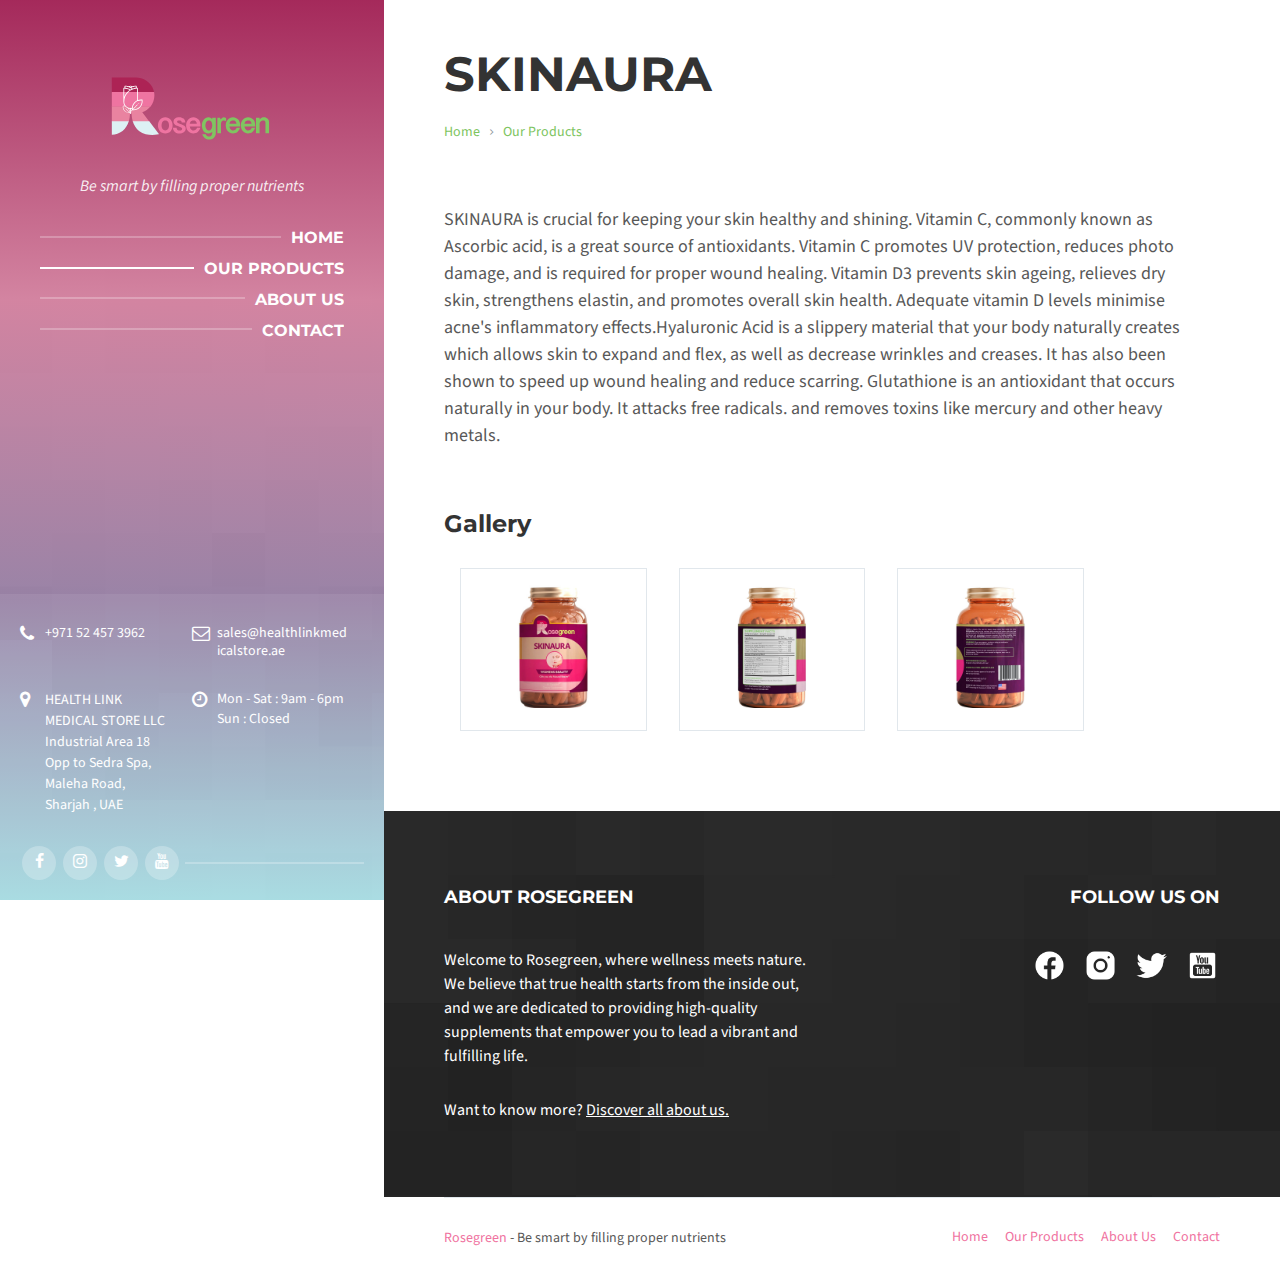
<file: skinaura.html>
<!DOCTYPE html>
<html lang="en-US">
  <head>
    <meta http-equiv="content-type" content="text/html; charset=utf-8" />
    <meta name="viewport" content="width=device-width, initial-scale=1.0" />
    <title>Service Detail | BeautySpot - HTML Template for Beauty Salons</title>
    <link rel="shortcut icon" href="images/favicon.ico" />

    <!-- STYLESHEETS : begin -->
    <link rel="stylesheet" type="text/css" href="assets/css/general.css" />
    <!-- Default styles generated from assets/scss/general.scss (do not edit) -->
    <link rel="stylesheet" type="text/css" href="assets/css/color-schemes/default.css" />
    <!-- Default color scheme generated from assets/scss/color-schemes/default.scss (change to other pre-defined or custom color scheme) -->
    <link rel="stylesheet" type="text/css" href="style.css" />
    <!-- Place your own CSS into this file -->
    <!-- STYLESHEETS : end -->
  </head>
  <body>
    <!-- WRAPPER : begin -->
    <div id="wrapper">
      <!-- HEADER : begin -->
      <header
        id="header"
        class="header--has-languages header--has-search header--has-cta header--has-contact header--has-social-links header--has-collision-detection header--has-expanded-panel"
        style="background-image: url('images/header_bg.jpg')">
        <div class="header__inner">
          <div class="header__content">
            <!-- HEADER LANGUAGES : begin -->
            <!-- <div class="header-languages">
              <span class="screen-reader-text">Choose language</span>
              <ul class="header-languages__list">
                <li class="header-languages__item header-languages__item--active">
                  <a href="#en" class="header-languages__item-link">EN</a>
                </li>

                <li class="header-languages__item">
                  <a href="#de" class="header-languages__item-link">DE</a>
                </li>

                <li class="header-languages__item">
                  <a href="#es" class="header-languages__item-link">ES</a>
                </li>
              </ul>

              <button type="button" class="header-languages__toggle" title="Choose language">
                <span class="header-languages__toggle-icon icon-close" aria-hidden="true"></span>
                <span class="header-languages__toggle-label">EN</span>
              </button>
            </div> -->
            <!-- HEADER LANGUAGES : end -->

            <!-- HEADER BRANDING : begin -->
            <div class="header-branding">
              <div class="header-branding__inner">
                <!-- HEADER LOGO : begin -->
                <div class="header-logo">
                  <a href="index.html" class="header-logo__link">
                    <svg
                      class="header-logo__image"
                      xmlns="http://www.w3.org/2000/svg"
                      xmlns:xlink="http://www.w3.org/1999/xlink"
                      version="1.1"
                      width="200"
                      height="100"
                      viewBox="0 0 460.239 223.642">
                      <defs>
                        <clipPath id="clip_0">
                          <path
                            transform="matrix(1,0,0,-1,0,223.642)"
                            d="M0 223.642H460.239V0H0Z" />
                        </clipPath>
                      </defs>
                      <g id="layer_1" data-name="Layer 1">
                        <g clip-path="url(#clip_0)">
                          <path
                            transform="matrix(1,0,0,-1,285.8186,146.9068)"
                            d="M0 0C-.024 1.546-.205 2.998-.544 4.357-.883 5.716-1.365 6.905-1.987 7.925-2.605 8.942-3.366 9.745-4.27 10.331-5.172 10.917-6.197 11.208-7.345 11.208-8.538 11.208-9.641 10.905-10.646 10.295-11.654 9.686-12.532 8.859-13.284 7.818-14.03 6.774-14.616 5.552-15.039 4.145-15.461 2.742-15.672 1.228-15.672-.387-15.672-2.001-15.461-3.527-15.039-4.954-14.616-6.382-14.03-7.637-13.284-8.716-12.532-9.793-11.654-10.64-10.646-11.262-9.641-11.883-8.538-12.193-7.345-12.193-6.174-12.193-5.13-11.889-4.217-11.28-3.304-10.67-2.537-9.834-1.915-8.767-1.294-7.702-.821-6.459-.491-5.044-.164-3.625 0-2.108 0-.491ZM8.294-17.852C8.294-20.356 7.854-22.553 6.974-24.439 6.096-26.324 4.931-27.9 3.479-29.167 2.025-30.428 .357-31.386-1.529-32.031-3.414-32.673-5.365-32.994-7.378-32.994-9.136-32.994-10.795-32.751-12.35-32.257-13.909-31.766-15.351-31.011-16.674-29.991-17.997-28.974-19.184-27.671-20.24-26.092-21.292-24.51-22.196-22.631-22.946-20.451H-14.827C-13.914-22.464-12.847-23.924-11.631-24.825-10.414-25.726-8.996-26.178-7.378-26.178-6.373-26.178-5.418-25.979-4.514-25.581-3.616-25.182-2.828-24.62-2.162-23.895-1.493-23.169-.967-22.312-.58-21.328-.193-20.347 0-19.267 0-18.096V-14.934C-1.148-16.198-2.495-17.189-4.041-17.902-5.588-18.616-7.122-18.976-8.645-18.976-11.033-18.976-13.165-18.488-15.039-17.516-16.912-16.546-18.5-15.214-19.8-13.528-21.099-11.842-22.092-9.87-22.77-7.607-23.449-5.347-23.79-2.941-23.79-.387-23.79 2.168-23.431 4.574-22.717 6.834-22.003 9.094-20.977 11.069-19.642 12.755-18.307 14.441-16.698 15.773-14.81 16.745-12.924 17.715-10.81 18.203-8.466 18.203-7.836 18.203-7.173 18.161-6.483 18.078-5.79 17.997-5.088 17.813-4.375 17.534-3.661 17.254-2.935 16.85-2.195 16.32-1.46 15.794-.726 15.086 0 14.197V17.498H8.294Z"
                            fill="#80c461" />
                          <path
                            transform="matrix(1,0,0,-1,297.6882,129.4083)"
                            d="M0 0H6.15L7.521-4.392C8.597-2.706 9.715-1.433 10.875-.58 12.035 .277 13.305 .702 14.688 .702 15.11 .702 15.788 .616 16.728 .44 17.664 .265 18.788-.187 20.1-.913V-8.08C19.235-7.753 18.488-7.494 17.87-7.307 17.248-7.122 16.734-6.985 16.323-6.905 15.913-6.822 15.595-6.774 15.375-6.765L14.899-6.748C13.87-6.748 12.945-6.962 12.124-7.396 11.303-7.83 10.613-8.404 10.048-9.118 9.489-9.834 9.052-10.658 8.749-11.595 8.446-12.532 8.294-13.504 8.294-14.512V-35.772H0Z"
                            fill="#80c461" />
                          <path
                            transform="matrix(1,0,0,-1,341.6485,143.2175)"
                            d="M0 0C-.143 1.124-.428 2.144-.862 3.057-1.297 3.97-1.862 4.761-2.566 5.43-3.268 6.096-4.101 6.614-5.061 6.974-6.022 7.339-7.075 7.521-8.223 7.521-9.278 7.521-10.257 7.322-11.158 6.923-12.059 6.525-12.856 5.983-13.546 5.308-14.239 4.627-14.813 3.83-15.268 2.917-15.725 2.001-16.035 1.029-16.198 0ZM-16.198-6.29C-16.059-7.577-15.755-8.802-15.285-9.962-14.818-11.122-14.221-12.139-13.492-13.019-12.767-13.897-11.925-14.595-10.964-15.11-10.004-15.624-8.972-15.883-7.872-15.883-5.835-15.883-4.143-15.327-2.792-14.215-1.448-13.1-.375-11.431 .422-9.207H8.08C7.613-11.339 6.858-13.236 5.814-14.899 4.773-16.561 3.536-17.968 2.108-19.116 .678-20.264-.895-21.141-2.62-21.75-4.339-22.36-6.114-22.663-7.94-22.663-10.518-22.663-12.838-22.149-14.899-21.12-16.96-20.088-18.717-18.705-20.168-16.972-21.623-15.238-22.741-13.219-23.526-10.911-24.311-8.603-24.703-6.174-24.703-3.619-24.703-1.228-24.311 1.062-23.526 3.25-22.741 5.442-21.623 7.372-20.168 9.049-18.717 10.724-16.954 12.053-14.881 13.037-12.808 14.019-10.483 14.512-7.907 14.512-5.424 14.512-3.176 14.069-1.16 13.177 .853 12.288 2.575 11.051 4.006 9.472 5.433 7.89 6.528 6.028 7.292 3.884 8.053 1.74 8.434-.574 8.434-3.057V-6.29Z"
                            fill="#80c461" />
                          <path
                            transform="matrix(1,0,0,-1,376.3593,143.2175)"
                            d="M0 0C-.143 1.124-.428 2.144-.862 3.057-1.297 3.97-1.862 4.761-2.566 5.43-3.268 6.096-4.101 6.614-5.061 6.974-6.022 7.339-7.075 7.521-8.223 7.521-9.278 7.521-10.257 7.322-11.158 6.923-12.059 6.525-12.856 5.983-13.546 5.308-14.239 4.627-14.813 3.83-15.268 2.917-15.725 2.001-16.035 1.029-16.198 0ZM-16.198-6.29C-16.059-7.577-15.755-8.802-15.285-9.962-14.818-11.122-14.221-12.139-13.492-13.019-12.767-13.897-11.925-14.595-10.964-15.11-10.004-15.624-8.972-15.883-7.872-15.883-5.835-15.883-4.143-15.327-2.792-14.215-1.448-13.1-.375-11.431 .422-9.207H8.08C7.613-11.339 6.858-13.236 5.814-14.899 4.773-16.561 3.536-17.968 2.108-19.116 .678-20.264-.895-21.141-2.62-21.75-4.339-22.36-6.114-22.663-7.94-22.663-10.518-22.663-12.838-22.149-14.899-21.12-16.96-20.088-18.717-18.705-20.168-16.972-21.623-15.238-22.741-13.219-23.526-10.911-24.311-8.603-24.703-6.174-24.703-3.619-24.703-1.228-24.311 1.062-23.526 3.25-22.741 5.442-21.623 7.372-20.168 9.049-18.717 10.724-16.954 12.053-14.881 13.037-12.808 14.019-10.483 14.512-7.907 14.512-5.424 14.512-3.176 14.069-1.16 13.177 .853 12.288 2.575 11.051 4.006 9.472 5.433 7.89 6.528 6.028 7.292 3.884 8.053 1.74 8.434-.574 8.434-3.057V-6.29Z"
                            fill="#80c461" />
                          <path
                            transform="matrix(1,0,0,-1,386.5652,129.4083)"
                            d="M0 0H8.294V-4.217C9.837-2.459 11.461-1.201 13.159-.437 14.857 .321 16.597 .702 18.378 .702 20.207 .702 21.846 .431 23.297-.104 24.748-.642 25.973-1.41 26.969-2.406 27.966-3.402 28.73-4.598 29.271-5.989 29.809-7.384 30.08-8.936 30.08-10.646V-35.772H21.786V-11.981C21.786-11.069 21.658-10.26 21.4-9.558 21.141-8.856 20.79-8.258 20.347-7.765 19.901-7.274 19.374-6.905 18.765-6.658 18.155-6.412 17.51-6.29 16.832-6.29 15.728-6.29 14.664-6.516 13.635-6.974 12.603-7.432 11.696-8.041 10.911-8.802 10.126-9.564 9.495-10.441 9.014-11.437 8.532-12.433 8.294-13.471 8.294-14.548V-35.772H0Z"
                            fill="#80c461" />
                          <path
                            transform="matrix(1,0,0,-1,169.2747,147.3644)"
                            d="M0 0C0-1.594 .199-3.093 .598-4.496 .996-5.903 1.564-7.131 2.302-8.187 3.039-9.243 3.937-10.072 4.99-10.682 6.043-11.289 7.226-11.595 8.538-11.595 9.849-11.595 11.039-11.289 12.106-10.682 13.171-10.072 14.078-9.243 14.827-8.187 15.58-7.131 16.151-5.903 16.552-4.496 16.951-3.093 17.147-1.594 17.147 0 17.147 1.594 16.951 3.099 16.552 4.517 16.151 5.933 15.58 7.17 14.827 8.223 14.078 9.278 13.171 10.114 12.106 10.735 11.039 11.357 9.849 11.666 8.538 11.666 7.226 11.666 6.043 11.357 4.99 10.735 3.937 10.114 3.039 9.278 2.302 8.223 1.564 7.17 .996 5.933 .598 4.517 .199 3.099 0 1.594 0 0M-8.294 0C-8.294 2.554-7.919 4.96-7.167 7.22-6.42 9.483-5.329 11.461-3.899 13.159-2.471 14.857-.708 16.201 1.389 17.183 3.485 18.167 5.867 18.658 8.538 18.658 11.208 18.658 13.593 18.167 15.69 17.183 17.786 16.201 19.556 14.857 20.995 13.159 22.437 11.461 23.538 9.483 24.299 7.22 25.06 4.96 25.441 2.554 25.441 0 25.441-2.528 25.066-4.919 24.317-7.167 23.564-9.415 22.47-11.384 21.031-13.07 19.588-14.756 17.819-16.088 15.722-17.058 13.629-18.03 11.244-18.518 8.573-18.518 5.903-18.518 3.518-18.03 1.421-17.058-.675-16.088-2.442-14.756-3.884-13.07-5.323-11.384-6.42-9.415-7.167-7.167-7.919-4.919-8.294-2.528-8.294 0"
                            fill="#ef74a1" />
                          <path
                            transform="matrix(1,0,0,-1,203.9262,152.4243)"
                            d="M0 0C.024-1.216 .211-2.254 .562-3.111 .913-3.964 1.383-4.654 1.969-5.183 2.555-5.71 3.221-6.09 3.97-6.322 4.722-6.56 5.516-6.676 6.361-6.676 7.155-6.676 7.937-6.611 8.698-6.483 9.457-6.355 10.138-6.135 10.735-5.832 11.333-5.528 11.806-5.118 12.16-4.603 12.511-4.086 12.686-3.432 12.686-2.635 12.686-1.981 12.475-1.407 12.053-.913 11.631-.422 11.074 .03 10.385 .44 9.695 .85 8.904 1.219 8.011 1.546 7.122 1.874 6.206 2.201 5.27 2.531 3.842 3.024 2.388 3.566 .913 4.163-.562 4.761-1.897 5.49-3.093 6.343-4.285 7.2-5.264 8.217-6.028 9.4-6.786 10.584-7.167 12.017-7.167 13.703-7.167 15.389-6.828 16.861-6.15 18.116-5.469 19.368-4.544 20.409-3.372 21.242-2.201 22.075-.815 22.696 .791 23.104 2.394 23.514 4.137 23.719 6.01 23.719 8.071 23.719 9.944 23.484 11.631 23.017 13.317 22.547 14.765 21.84 15.969 20.891 17.177 19.942 18.125 18.729 18.818 17.254 19.508 15.776 19.901 14.045 19.993 12.053H11.806C11.69 12.945 11.461 13.685 11.122 14.283 10.783 14.881 10.355 15.363 9.837 15.725 9.323 16.088 8.737 16.347 8.08 16.499 7.426 16.65 6.736 16.728 6.01 16.728 4.392 16.728 3.158 16.439 2.302 15.865 1.445 15.291 1.017 14.536 1.017 13.599 1.017 13.013 1.228 12.487 1.653 12.017 2.073 11.55 2.629 11.116 3.322 10.718 4.012 10.319 4.803 9.95 5.692 9.611 6.581 9.272 7.506 8.924 8.466 8.576 9.897 8.059 11.354 7.497 12.844 6.887 14.331 6.278 15.672 5.564 16.867 4.743 18.063 3.925 19.041 2.959 19.8 1.847 20.561 .735 20.942-.574 20.942-2.073 20.942-4.086 20.54-5.814 19.731-7.256 18.922-8.695 17.834-9.873 16.463-10.786 15.092-11.699 13.504-12.374 11.702-12.808 9.897-13.239 8-13.456 6.01-13.456 4.11-13.456 2.302-13.177 .58-12.615-1.142-12.053-2.653-11.214-3.952-10.102-5.255-8.99-6.301-7.589-7.098-5.903-7.895-4.217-8.33-2.248-8.398 0Z"
                            fill="#ef74a1" />
                          <path
                            transform="matrix(1,0,0,-1,250.4222,143.2175)"
                            d="M0 0C-.143 1.124-.428 2.144-.862 3.057-1.297 3.97-1.862 4.761-2.566 5.43-3.268 6.096-4.101 6.614-5.061 6.974-6.022 7.339-7.075 7.521-8.223 7.521-9.278 7.521-10.257 7.322-11.158 6.923-12.059 6.525-12.856 5.983-13.546 5.308-14.239 4.627-14.812 3.83-15.268 2.917-15.725 2.001-16.035 1.029-16.198 0ZM-16.198-6.29C-16.059-7.577-15.755-8.802-15.285-9.962-14.818-11.122-14.221-12.139-13.492-13.019-12.767-13.897-11.925-14.595-10.964-15.11-10.004-15.624-8.972-15.883-7.872-15.883-5.835-15.883-4.143-15.327-2.792-14.215-1.448-13.1-.375-11.431 .422-9.207H8.08C7.613-11.339 6.858-13.236 5.814-14.899 4.773-16.561 3.536-17.968 2.108-19.116 .678-20.264-.895-21.141-2.62-21.75-4.339-22.36-6.114-22.663-7.94-22.663-10.518-22.663-12.838-22.149-14.899-21.12-16.96-20.088-18.717-18.705-20.168-16.972-21.623-15.238-22.741-13.219-23.526-10.911-24.311-8.603-24.703-6.174-24.703-3.619-24.703-1.228-24.311 1.062-23.526 3.25-22.741 5.442-21.623 7.372-20.168 9.049-18.717 10.724-16.954 12.053-14.881 13.037-12.808 14.019-10.483 14.512-7.907 14.512-5.424 14.512-3.176 14.069-1.16 13.177 .853 12.288 2.575 11.051 4.006 9.472 5.433 7.89 6.528 6.028 7.292 3.884 8.053 1.74 8.434-.574 8.434-3.057V-6.29Z"
                            fill="#ef74a1" />
                          <path
                            transform="matrix(1,0,0,-1,117.3532,159.9109)"
                            d="M0 0C9.528-7.405 21.331-9.204 30.559-9.204 39.21-9.204 45.6-7.622 45.731-7.589L46.195-7.47 23.169 22.559H-14.497C-11.711 12.906-6.878 5.347 0 0"
                            fill="#ddf1f4" />
                          <path
                            transform="matrix(1,0,0,-1,54.8596,140.3409)"
                            d="M0 0V-27.885-28.516L.633-28.453C8.502-27.68 17.266-25.316 24.662-19.571 31.543-14.224 36.379-6.664 39.165 2.989H0V1.041Z"
                            fill="#ddf1f4" />
                          <path
                            transform="matrix(1,0,0,-1,152.0811,70.7785)"
                            d="M0 0C-3.354 17.694-18.075 31.412-36.251 33.253L-40.429 33.464H-97.223V0Z"
                            fill="#ad2355" />
                          <path
                            transform="matrix(1,0,0,-1,152.1697,78.3132)"
                            d="M0 0C0-.636-.018-1.27-.048-1.897-.018-1.27 0-.636 0 0M-97.309-25.78H-8.481C-2.786-18.723 .633-9.757 .633 0 .633 2.617 .387 5.177-.083 7.661H-97.309Z"
                            fill="#ef74a1" />
                          <path
                            transform="matrix(1,0,0,-1,143.6667,103.969799)"
                            d="M0 0H-88.807V-33.464H-49.624C-48.119-28.233-47.206-22.399-46.915-15.946V-16.059H-43.528C-43.233-22.464-42.323-28.263-40.827-33.464H-3.197L-18.78-13.147C-11.333-10.611-4.844-5.995 0 0"
                            fill="#e983a0" />
                          <path
                            transform="matrix(1,0,0,-1,116.9515,95.628498)"
                            d="M0 0-.839-.839V-1.674L-.419-1.847 0-1.674 .836-.836V0Z"
                            fill="#ffffff" />
                          <path
                            transform="matrix(1,0,0,-1,118.1817,104.894)"
                            d="M0 0C-3.577-3.577-8.336-5.549-13.4-5.549-13.715-5.549-14.03-5.537-14.346-5.522L-4.083 4.74V5.576H-4.919L-15.175-4.681C-15.199-4.157-15.211-3.634-15.196-3.111-15.036 1.713-13.07 6.248-9.659 9.659-8.041 11.28-6.168 12.576-4.089 13.519-1.615 14.64 1.02 15.208 3.747 15.208 4.321 15.208 4.898 15.181 5.469 15.128 5.989 9.495 4.018 4.018 0 0M-15.553 4.348-15.749 3.869-15.904 3.456-16.073 2.968-16.21 2.552-16.359 2.055-16.478 1.633-16.603 1.127-16.701 .699-16.805 .187-16.882-.247-16.963-.767-17.022-1.201-17.076-1.734-17.114-2.168-17.126-2.29C-18.11-2.495-19.119-2.599-20.13-2.599-21.914-2.599-23.666-2.278-25.331-1.645-27.481-.827-29.435 .509-30.981 2.215-33.426 4.913-34.773 8.404-34.773 12.047-34.773 16.204-33.946 20.234-32.31 24.025-31.51 25.884-30.52 27.653-29.366 29.31-28.441 30.636-27.413 31.888-26.294 33.051-24.332 35.088-22.089 36.854-19.636 38.276H-19.633C-18.262 39.07-16.814 39.76-15.327 40.331-14.967 40.468-14.604 40.598-14.239 40.72L-14.108 40.765C-13.775 40.875-13.439 40.982-13.097 41.083L-13.037 41.098C-12.668 41.205-12.297 41.306-11.925 41.401H-11.922C-11.532 41.499-11.143 41.589-10.747 41.672-10.432 41.737-10.117 41.8-9.802 41.856H-9.79C-9.483 41.91-9.18 41.96-8.874 42.005L-8.695 42.029-7.937 42.127C-7.622 42.163-7.31 42.195-6.994 42.219L-6.962 42.222C-6.453 42.264-5.962 42.293-5.481 42.308V15.042L-5.623 14.967-5.974 14.786-6.423 14.545-6.768 14.349-7.203 14.09-7.542 13.879-7.964 13.596-8.288 13.376-8.71 13.07-9.014 12.841-9.439 12.502-9.718 12.276-10.173 11.88-10.396 11.681-11.054 11.054-11.726 10.349-11.937 10.108-12.359 9.62-12.6 9.32-12.96 8.862-13.198 8.535-13.519 8.083-13.751 7.735-14.042 7.28-14.262 6.914-14.527 6.456-14.732 6.075-14.976 5.612-15.163 5.222-15.381 4.749ZM-19.142-8.648V-4.538C-18.479-4.499-17.819-4.416-17.165-4.3-17.147-5.035-17.093-5.769-16.998-6.492L-16.995-6.501ZM-21.114-13.436-22.199-12.353C-21.884-9.495-22.491-6.614-23.889-4.14-22.979-4.351-22.051-4.482-21.114-4.538ZM-30.776-5.448-24.141-12.083-24.531-12.091C-27.859-12.091-30.987-10.798-33.339-8.446-35.992-5.793-37.286-2.177-36.932 1.543-35.519 1.677-34.101 1.567-32.736 1.228L-32.441 .889C-30.687-1.047-28.468-2.56-26.03-3.485L-25.607-3.637C-24.034-5.847-23.222-8.532-23.306-11.244L-29.937-4.612H-30.776ZM-34.773 42.308C-34.294 42.293-33.803 42.264-33.295 42.222H-33.292C-32.878 42.189-32.468 42.145-32.061 42.094L-31.585 42.032-30.823 41.916C-30.473 41.859-30.122 41.794-29.774 41.725L-29.408 41.651C-29.078 41.58-28.748 41.505-28.421 41.422L-28.227 41.375C-26.83 41.018-25.462 40.557-24.135 40.007L-23.695 39.822-23.044 39.528-22.411 39.225-22.101 39.07-22.497 38.802-22.934 38.505-23.535 38.071-23.936 37.773-24.579 37.271-24.909 37.006C-25.215 36.756-25.515 36.501-25.81 36.239L-25.851 36.203C-26.161 35.93-26.464 35.65-26.764 35.365L-27.053 35.076-27.642 34.49-27.978 34.133-28.486 33.58-28.828 33.191-29.298 32.643-29.634 32.227-30.074 31.671-30.398 31.24-30.812 30.669-31.121 30.229-31.516 29.637-31.805 29.191-32.183 28.575-32.447 28.129-32.816 27.469-33.048 27.044-33.426 26.297-33.607 25.938C-33.785 25.563-33.955 25.188-34.121 24.807-34.327 24.329-34.52 23.847-34.701 23.359L-34.746 23.246-34.773 23.169ZM-32.23 46.995C-30.785 46.939-29.34 46.757-27.924 46.454-27.071 46.269-26.196 46.032-25.322 45.746-23.677 45.202-22.098 44.497-20.623 43.644-19.713 43.117-18.794 42.496-17.884 41.797L-17.557 41.541-17.89 41.383-18.637 41.033-19.142 40.78-19.856 40.405-20.13 40.262-20.234 40.316C-20.903 40.685-21.578 41.027-22.268 41.345L-22.277 41.348C-25.417 42.802-28.751 43.727-32.23 44.102ZM-17.798 46.766-17.983 46.68-18.518 46.436-19.202 46.109-19.731 45.832-20.13 45.627-20.522 45.832-21.055 46.109-21.733 46.433-22.277 46.683-22.458 46.766C-20.956 47.212-19.3 47.212-17.798 46.766M-17.296 44.833C-16.966 44.979-16.63 45.119-16.294 45.249L-16.02 45.356C-15.663 45.493-15.303 45.621-14.94 45.743L-14.934 45.746C-14.06 46.032-13.186 46.269-12.332 46.454-10.917 46.757-9.472 46.939-8.026 46.995V44.102L-8.098 44.093C-9.124 43.977-10.141 43.813-11.146 43.602H-11.152L-11.158 43.599C-11.512 43.525-11.863 43.444-12.213 43.361L-12.294 43.34C-12.609 43.263-12.924 43.18-13.236 43.09L-13.459 43.028-14.233 42.796-14.628 42.668-15.232 42.463-15.47 42.38-15.562 42.457-15.963 42.787-16.115 42.912-16.683 43.358-17.421 43.908-17.614 44.045-18.158 44.423C-17.893 44.554-17.629 44.684-17.358 44.806ZM7.339 16.151C7.28 16.594 6.932 16.942 6.492 16.998 5.585 17.117 4.663 17.18 3.747 17.18 1.243 17.18-1.189 16.737-3.512 15.877V43.311C-3.512 43.858-3.952 44.298-4.496 44.298-5.008 44.298-5.528 44.28-6.055 44.253V48C-6.055 48.544-6.498 48.985-7.042 48.985-8.954 48.985-10.872 48.782-12.746 48.381-13.525 48.214-14.322 47.994-15.116 47.747-16.641 48.613-18.363 49.074-20.13 49.074-21.893 49.074-23.615 48.613-25.141 47.747-25.935 47.994-26.732 48.214-27.511 48.381-29.384 48.782-31.302 48.985-33.214 48.985-33.759 48.985-34.202 48.544-34.202 48V44.253C-34.728 44.28-35.249 44.298-35.76 44.298-36.304 44.298-36.744 43.858-36.744 43.311V12.047C-36.744 8.666-35.721 5.397-33.827 2.644-35.055 2.816-36.31 2.828-37.541 2.665L-38.053 2.156C-38.612-2.091-37.199-6.26-34.175-9.281-31.6-11.857-28.177-13.275-24.531-13.275-24.034-13.275-23.532-13.239-23.038-13.186L-21.114-15.11V-15.128C-21.114-15.672-20.674-16.112-20.13-16.112-19.582-16.112-19.142-15.672-19.142-15.128V-10.319L-16.16-7.336-16.151-7.339C-15.241-7.458-14.316-7.521-13.4-7.521-7.809-7.521-2.555-5.344 1.395-1.395 6.031 3.241 8.196 9.638 7.339 16.151"
                            fill="#ffffff" />
                          <path
                            transform="matrix(1,0,0,-1,85.8301,107.092899)"
                            d="M0 0H-.836V-.836L-.288-1.383 .131-1.558 .547-1.386V-.547Z"
                            fill="#ffffff" />
                        </g>
                      </g>
                    </svg>

                    <!-- <img src="images/ROSEGREEN LOGO.jpg" class="header-logo__image" alt="Logo" /> -->
                  </a>
                </div>
                <!-- HEADER LOGO : end -->

                <!-- HEADER TITLE TAGLINE : begin -->
                <div class="header-title-tagline">
                  <!-- <div class="header-title">
                    <a href="index.html" class="header-title__link">Rosegreen</a>
                  </div> -->

                  <p class="header-tagline">Be smart by filling proper nutrients</p>
                </div>
                <!-- HEADER TITLE TAGLINE : end -->
              </div>
            </div>
            <!-- HEADER BRANDING : end -->

            <!-- HEADER MENU : begin -->
            <nav class="header-menu" aria-label="Header menu">
              <ul class="header-menu__list" role="menu">
                <!-- MENU ITEM : begin -->
                <li class="header-menu__item">
                  <span class="header-menu__item-link-wrapper">
                    <a href="index.html" class="header-menu__item-link">Home</a>
                  </span>

                  <!-- <button type="button" class="header-menu__submenu-toggle" title="Expand submenu">
                    <span class="header-menu__submenu-toggle-icon" aria-hidden="true"></span>
                  </button> -->

                  <!-- <ul class="header-menu__submenu">
                    <li class="header-menu__item header-menu__item--current">
                      <a href="index.html" class="header-menu__item-link" role="menuitem">Home 1</a>
                    </li>

                    <li class="header-menu__item">
                      <a href="index-2.html" class="header-menu__item-link" role="menuitem"
                        >Home 2</a
                      >
                    </li>
                  </ul> -->
                </li>
                <!-- MENU ITEM : end -->

                <!-- MENU ITEM : begin -->
                <li
                  class="header-menu__item header-menu__item--current header-menu__item--has-children">
                  <span class="header-menu__item-link-wrapper">
                    <a href="our-products.html" class="header-menu__item-link">Our Products</a>
                  </span>
                </li>
                <!-- MENU ITEM : end -->

                <!-- MENU ITEM : begin -->
                <!-- <li class="header-menu__item header-menu__item--has-children">
                  <span class="header-menu__item-link-wrapper">
                    <a href="product-archive.html" class="header-menu__item-link">Store</a>
                  </span>

                  <button type="button" class="header-menu__submenu-toggle" title="Expand submenu">
                    <span class="header-menu__submenu-toggle-icon" aria-hidden="true"></span>
                  </button>

                  <ul class="header-menu__submenu">
                    <li class="header-menu__item">
                      <a href="product-archive.html" class="header-menu__item-link" role="menuitem"
                        >Products</a
                      >
                    </li>

                    <li class="header-menu__item">
                      <a href="product-cart.html" class="header-menu__item-link" role="menuitem"
                        >Cart</a
                      >
                    </li>

                    <li class="header-menu__item">
                      <a href="product-checkout.html" class="header-menu__item-link" role="menuitem"
                        >Checkout</a
                      >
                    </li>
                  </ul>
                </li> -->
                <!-- MENU ITEM : end -->

                <!-- MENU ITEM : begin -->
                <li class="header-menu__item header-menu__item--has-children">
                  <span class="header-menu__item-link-wrapper">
                    <a href="about.html" class="header-menu__item-link">About Us</a>
                  </span>

                  <!-- <button type="button" class="header-menu__submenu-toggle" title="Expand submenu">
                    <span class="header-menu__submenu-toggle-icon" aria-hidden="true"></span>
                  </button>

                  <ul class="header-menu__submenu">
                    <li class="header-menu__item">
                      <a href="blog-archive.html" class="header-menu__item-link" role="menuitem"
                        >Blog</a
                      >
                    </li>

                    <li class="header-menu__item">
                      <a href="gallery-archive.html" class="header-menu__item-link" role="menuitem"
                        >Galleries</a
                      >
                    </li>

                    <li class="header-menu__item">
                      <a href="person-archive.html" class="header-menu__item-link" role="menuitem"
                        >Our Team</a
                      >
                    </li>

                    <li class="header-menu__item">
                      <a
                        href="testimonial-archive.html"
                        class="header-menu__item-link"
                        role="menuitem"
                        >Testimonials</a
                      >
                    </li>

                    <li class="header-menu__item">
                      <a href="faq-archive.html" class="header-menu__item-link" role="menuitem"
                        >FAQ</a
                      >
                    </li>
                  </ul> -->
                </li>
                <!-- MENU ITEM : end -->

                <!-- MENU ITEM : begin -->
                <li class="header-menu__item">
                  <span class="header-menu__item-link-wrapper">
                    <a href="contact.html" class="header-menu__item-link">Contact</a>
                  </span>
                </li>
                <!-- MENU ITEM : end -->

                <!-- MENU ITEM : begin -->
                <!-- <li class="header-menu__item header-menu__item--has-children">
                  <span class="header-menu__item-link-wrapper">
                    <a href="typography.html" class="header-menu__item-link">More</a>
                  </span>

                  <button type="button" class="header-menu__submenu-toggle" title="Expand submenu">
                    <span class="header-menu__submenu-toggle-icon" aria-hidden="true"></span>
                  </button>

                  <ul class="header-menu__submenu">
                    <li class="header-menu__item">
                      <a href="typography.html" class="header-menu__item-link" role="menuitem"
                        >Typography</a
                      >
                    </li>

                    <li class="header-menu__item">
                      <a href="elements.html" class="header-menu__item-link" role="menuitem"
                        >Elements</a
                      >
                    </li>

                    <li class="header-menu__item">
                      <a href="sidebar-left.html" class="header-menu__item-link" role="menuitem"
                        >Left Sidebar</a
                      >
                    </li>

                    <li class="header-menu__item">
                      <a href="sidebar-right.html" class="header-menu__item-link" role="menuitem"
                        >Right Sidebar</a
                      >
                    </li>

                    <li class="header-menu__item">
                      <a href="search-results.html" class="header-menu__item-link" role="menuitem"
                        >Search Results</a
                      >
                    </li>

                    <li class="header-menu__item">
                      <a href="404.html" class="header-menu__item-link" role="menuitem"
                        >Error 404 Page</a
                      >
                    </li>
                  </ul>
                </li> -->
                <!-- MENU ITEM : end -->
              </ul>
            </nav>
            <!-- HEADER MENU : end -->

            <!-- HEADER SEARCH : begin -->
            <!-- <div class="header-search">
              <div class="header-search__form"> -->
            <!-- SEARCH FORM : begin -->
            <!-- <form class="search-form" action="search-results.html" method="get" role="search">
                  <div class="search-form__inner">
                    <div class="search-form__input-holder">
                      <input
                        class="search-form__input"
                        type="text"
                        name="s"
                        placeholder="Search..."
                        value="" />

                      <button class="search-form__button" type="submit" title="Search">
                        <span class="search-form__button-icon" aria-hidden="true"></span>
                      </button>
                    </div>
                  </div>
                </form> -->
            <!-- SEARCH FORM : end -->
            <!-- </div> -->

            <!-- <button type="button" class="header-search__toggle" title="Search">
                <span class="header-search__toggle-icon" aria-hidden="true"></span>
              </button>
            </div> -->
            <!-- HEADER SEARCH : end -->

            <!-- HEADER PANEL : begin -->
            <div class="header-panel">
              <div class="header-panel__inner">
                <!-- HEADER PANEL TOP : begin -->
                <div class="header-panel__top">
                  <div class="header-panel__top-inner">
                    <!-- HEADER CTA : begin -->
                    <!-- <div class="header-cta">
                      <a href="contact.html" class="header-cta__button">Make An Appointment</a>
                    </div> -->
                    <!-- HEADER CTA : end -->

                    <!-- HEADER CONTACT : begin -->
                    <div class="header-contact">
                      <div class="header-contact__inner">
                        <ul class="header-contact__list">
                          <!-- CONTACT ITEM : begin -->
                          <li class="header-contact__item header-contact__item--has-icon">
                            <span
                              class="header-contact__item-icon icon-phone"
                              aria-hidden="true"></span>
                            <a href="tel:12346789">+971 52 457 3962</a>
                          </li>
                          <!-- CONTACT ITEM : end -->

                          <!-- CONTACT ITEM : begin -->
                          <li class="header-contact__item header-contact__item--has-icon">
                            <span
                              class="header-contact__item-icon icon-envelope-o"
                              aria-hidden="true"></span>
                            <a href="mailto:sales@healthlinkmedicalstore.ae"
                              >sales@healthlinkmedicalstore.ae</a
                            >
                          </li>
                          <!-- CONTACT ITEM : end -->

                          <!-- CONTACT ITEM : begin -->
                          <li class="header-contact__item header-contact__item--has-icon">
                            <span
                              class="header-contact__item-icon icon-map-marker"
                              aria-hidden="true"></span>
                            <p>
                              HEALTH LINK MEDICAL STORE LLC<br />
                              Industrial Area 18<br />
                              Opp to Sedra Spa, Maleha Road, <br />
                              Sharjah , UAE
                            </p>
                          </li>
                          <!-- CONTACT ITEM : end -->

                          <!-- CONTACT ITEM : begin -->
                          <li class="header-contact__item header-contact__item--has-icon">
                            <span
                              class="header-contact__item-icon icon-clock-o"
                              aria-hidden="true"></span>
                            <dl>
                              <dd>Mon - Sat : 9am - 6pm</dd>
                              <dd>Sun : Closed</dd>
                            </dl>
                          </li>
                          <!-- CONTACT ITEM : end -->
                        </ul>
                      </div>
                    </div>
                    <!-- HEADER CONTACT : end -->
                  </div>
                </div>
                <!-- HEADER PANEL TOP : end -->

                <!-- HEADER PANEL BOTTOM : begin -->
                <div class="header-panel__bottom">
                  <div class="header-panel__bottom-inner">
                    <!-- HEADER SOCIAL : begin -->
                    <div class="header-social">
                      <ul class="header-social__list">
                        <!-- SOCIAL ITEM : begin -->
                        <li class="header-social__item header-social__item--facebook">
                          <a
                            class="header-social__item-link"
                            href="#facebook"
                            target="_blank"
                            title="Facebook">
                            <span
                              class="header-social__icon icon-facebook"
                              aria-hidden="true"></span>
                          </a>
                        </li>
                        <!-- SOCIAL ITEM : end -->

                        <!-- SOCIAL ITEM : begin -->
                        <li class="header-social__item header-social__item--instagram">
                          <a
                            class="header-social__item-link"
                            href="#instagram"
                            target="_blank"
                            title="Instagram">
                            <span
                              class="header-social__icon icon-instagram"
                              aria-hidden="true"></span>
                          </a>
                        </li>
                        <!-- SOCIAL ITEM : end -->

                        <!-- SOCIAL ITEM : begin -->
                        <li class="header-social__item header-social__item--twitter">
                          <a
                            class="header-social__item-link"
                            href="#twitter"
                            target="_blank"
                            title="Twitter">
                            <span
                              class="header-social__icon icon-twitter"
                              aria-hidden="true"></span>
                          </a>
                        </li>
                        <!-- SOCIAL ITEM : end -->

                        <!-- SOCIAL ITEM : begin -->
                        <li class="header-social__item header-social__item--youtube">
                          <a
                            class="header-social__item-link"
                            href="#youtube"
                            target="_blank"
                            title="YouTube">
                            <span
                              class="header-social__icon icon-youtube"
                              aria-hidden="true"></span>
                          </a>
                        </li>
                        <!-- SOCIAL ITEM : end -->
                      </ul>
                    </div>
                    <!-- HEADER SOCIAL : end -->

                    <span class="header-panel__bottom-decor" aria-hidden="true"></span>

                    <!-- HEADER CART : begin -->
                    <!-- <div class="header-cart">
                      <a href="product-cart.html" class="header-cart__button">
                        <span class="header-cart__button-icon" aria-hidden="true"></span>
                        <span class="header-cart__button-info">3</span>
                      </a>
                    </div> -->
                    <!-- HEADER CART : end -->
                  </div>
                </div>
                <!-- HEADER PANEL BOTTOM : end -->
              </div>

              <button type="button" class="header-panel__toggle">
                <span class="header-panel__toggle-icon" aria-hidden="true"></span>
              </button>
            </div>
            <!-- HEADER PANEL : end -->

            <button type="button" class="header-mobile-toggle">
              <span class="header-mobile-toggle__icon" aria-hidden="true"></span>
            </button>
          </div>
        </div>
      </header>
      <!-- HEADER : end -->

      <!-- CORE : begin -->
      <div id="core">
        <div class="core__inner">
          <!-- PAGE HEADER : begin -->
          <div class="page-header">
            <div class="page-header__inner">
              <div class="lsvr-container">
                <div class="page-header__content">
                  <h1 class="page-header__title">SKINAURA</h1>

                  <!-- BREADCRUMBS : begin -->
                  <div class="breadcrumbs">
                    <div class="breadcrumbs__inner">
                      <ul class="breadcrumbs__list">
                        <li class="breadcrumbs__item">
                          <a href="index.html" class="breadcrumbs__link">Home</a>
                        </li>

                        <li class="breadcrumbs__item">
                          <a href="our-products.html" class="breadcrumbs__link">Our Products</a>
                        </li>
                      </ul>
                    </div>
                  </div>
                  <!-- BREADCRUMBS : end -->
                </div>
              </div>
            </div>
          </div>
          <!-- PAGE HEADER : end -->

          <!-- CORE COLUMNS : begin -->
          <div class="core__columns">
            <div class="core__columns-inner">
              <div class="lsvr-container">
                <!-- COLUMNS GRID : begin -->
                <div class="core__columns-grid lsvr-grid">
                  <!-- MAIN COLUMN : begin -->
                  <div
                    class="core__columns-col core__columns-col--main core__columns-col--left lsvr-grid__col lsvr-grid__col--span-9 lsvr-grid__col--md-span-12">
                    <!-- MAIN : begin -->
                    <main id="main">
                      <div class="main__inner">
                        <!-- PAGE : begin -->
                        <div class="page service-post-page service-post-single">
                          <div class="page__content">
                            <!-- POST : begin -->
                            <article class="post service-post">
                              <div class="post__inner">
                                <!-- POST CONTENT : begin -->
                                <div class="post__content">
                                  <p>
                                    SKINAURA is crucial for keeping your skin healthy and shining.
                                    Vitamin C, commonly known as Ascorbic acid, is a great source of
                                    antioxidants. Vitamin C promotes UV protection, reduces photo
                                    damage, and is required for proper wound healing. Vitamin D3
                                    prevents skin ageing, relieves dry skin, strengthens elastin,
                                    and promotes overall skin health. Adequate vitamin D levels
                                    minimise acne's inflammatory effects.Hyaluronic Acid is a
                                    slippery material that your body naturally creates which allows
                                    skin to expand and flex, as well as decrease wrinkles and
                                    creases. It has also been shown to speed up wound healing and
                                    reduce scarring. Glutathione is an antioxidant that occurs
                                    naturally in your body. It attacks free radicals. and removes
                                    toxins like mercury and other heavy metals.
                                  </p>

                                  <!-- <table>
                                    <thead>
                                      <tr>
                                        <th>Service</th>
                                        <th>Price</th>
                                      </tr>
                                    </thead>
                                    <tbody>
                                      <tr>
                                        <td>Wash</td>
                                        <td>$10.50</td>
                                      </tr>
                                      <tr>
                                        <td>Cut and Finish</td>
                                        <td>$19.99</td>
                                      </tr>
                                      <tr>
                                        <td>Blow Dries</td>
                                        <td>$14</td>
                                      </tr>
                                      <tr>
                                        <td>Hair Colouring</td>
                                        <td>$12.50</td>
                                      </tr>
                                      <tr>
                                        <td>Evening Hairdressing</td>
                                        <td>$18.99</td>
                                      </tr>
                                    </tbody>
                                  </table> -->
                                </div>
                                <!-- POST CONTENT : end -->

                                <!-- POST GALLERY : begin -->
                                <div class="post__gallery">
                                  <h3 class="post__gallery-title">Gallery</h3>

                                  <ul
                                    class="post__image-list lsvr-grid lsvr-grid--4-cols lsvr-grid--md-2-cols lsvr-grid--masonry">
                                    <!-- GALLERY IMAGE : begin -->
                                    <li class="post__image-item lsvr-grid__col">
                                      <a
                                        href="images/SKINAURA 01.jpg"
                                        class="post__image-link open-in-lightbox">
                                        <img
                                          src="images/SKINAURA 01.jpg"
                                          class="post__image"
                                          alt="Gallery image" />
                                      </a>
                                    </li>
                                    <!-- GALLERY IMAGE : end -->

                                    <!-- GALLERY IMAGE : begin -->
                                    <li class="post__image-item lsvr-grid__col">
                                      <a
                                        href="images/SKINAURA 2.jpg"
                                        class="post__image-link open-in-lightbox">
                                        <img
                                          src="images/SKINAURA 2.jpg"
                                          class="post__image"
                                          alt="Gallery image" />
                                      </a>
                                    </li>
                                    <!-- GALLERY IMAGE : end -->

                                    <!-- GALLERY IMAGE : begin -->
                                    <li class="post__image-item lsvr-grid__col">
                                      <a
                                        href="images/SKINAURA 3.jpg"
                                        class="post__image-link open-in-lightbox">
                                        <img
                                          src="images/SKINAURA 3.jpg"
                                          class="post__image"
                                          alt="Gallery image" />
                                      </a>
                                    </li>
                                    <!-- GALLERY IMAGE : end -->

                                    <!-- GALLERY IMAGE : begin -->
                                    <!-- <li class="post__image-item lsvr-grid__col">
                                      <a
                                        href="images/gallery_04.jpg"
                                        class="post__image-link open-in-lightbox">
                                        <img
                                          src="images/gallery_04.jpg"
                                          class="post__image"
                                          alt="Gallery image" />
                                      </a>
                                    </li> -->
                                    <!-- GALLERY IMAGE : end -->

                                    <!-- GALLERY IMAGE : begin -->
                                    <!-- <li class="post__image-item lsvr-grid__col">
                                      <a
                                        href="images/gallery_05.jpg"
                                        class="post__image-link open-in-lightbox">
                                        <img
                                          src="images/gallery_05.jpg"
                                          class="post__image"
                                          alt="Gallery image" />
                                      </a>
                                    </li> -->
                                    <!-- GALLERY IMAGE : end -->

                                    <!-- GALLERY IMAGE : begin -->
                                    <!-- <li class="post__image-item lsvr-grid__col">
                                      <a
                                        href="images/gallery_06.jpg"
                                        class="post__image-link open-in-lightbox">
                                        <img
                                          src="images/gallery_06.jpg"
                                          class="post__image"
                                          alt="Gallery image" />
                                      </a>
                                    </li> -->
                                    <!-- GALLERY IMAGE : end -->

                                    <!-- GALLERY IMAGE : begin -->
                                    <!-- <li class="post__image-item lsvr-grid__col">
                                      <a
                                        href="images/gallery_07.jpg"
                                        class="post__image-link open-in-lightbox">
                                        <img
                                          src="images/gallery_07.jpg"
                                          class="post__image"
                                          alt="Gallery image" />
                                      </a>
                                    </li> -->
                                    <!-- GALLERY IMAGE : end -->

                                    <!-- GALLERY IMAGE : begin -->
                                    <!-- <li class="post__image-item lsvr-grid__col">
                                      <a
                                        href="images/gallery_08.jpg"
                                        class="post__image-link open-in-lightbox">
                                        <img
                                          src="images/gallery_08.jpg"
                                          class="post__image"
                                          alt="Gallery image" />
                                      </a>
                                    </li> -->
                                    <!-- GALLERY IMAGE : end -->
                                  </ul>
                                </div>
                                <!-- POST GALLERY : end -->
                              </div>
                            </article>
                            <!-- POST : end -->
                          </div>
                        </div>
                        <!-- PAGE : end -->
                      </div>
                    </main>
                    <!-- MAIN : end -->
                  </div>
                  <!-- MAIN COLUMN : end -->

                  <!-- SIDEBAR COLUMN : begin -->
                  <!-- <div
                    class="core__columns-col core__columns-col--sidebar core__columns-col--right lsvr-grid__col lsvr-grid__col--span-3 lsvr-grid__col--md-span-12"> -->
                  <!-- SIDEBAR : begin -->
                  <!-- <aside id="sidebar">
                      <div class="sidebar__inner"> -->
                  <!-- LSVR SERVICE LIST WIDGET : begin -->
                  <!-- <div class="widget lsvr-service-list-widget">
                          <div class="widget__inner">
                            <h3 class="widget__title">Services</h3>
                            <div class="widget__content">
                              <ul class="lsvr-service-list-widget__list"> -->
                  <!-- SERVICE LIST ITEM : begin -->
                  <!-- <li
                                  class="lsvr-service-list-widget__item lsvr-service-list-widget__item--has-icon lsvr-service-list-widget__item--current">
                                  <span
                                    class="lsvr-service-list-widget__item-icon icon-powder-brush"
                                    aria-hidden="true"></span>
                                  <a
                                    href="service-single.html"
                                    class="lsvr-service-list-widget__item-link"
                                    >Cosmetics</a
                                  >
                                </li> -->
                  <!-- SERVICE LIST ITEM : end -->

                  <!-- SERVICE LIST ITEM : begin -->
                  <!-- <li
                                  class="lsvr-service-list-widget__item lsvr-service-list-widget__item--has-icon">
                                  <span
                                    class="lsvr-service-list-widget__item-icon icon-hair-dryer"
                                    aria-hidden="true"></span>
                                  <a
                                    href="service-single.html"
                                    class="lsvr-service-list-widget__item-link"
                                    >Hairdressing</a
                                  >
                                </li> -->
                  <!-- SERVICE LIST ITEM : end -->

                  <!-- SERVICE LIST ITEM : begin -->
                  <!-- <li
                                  class="lsvr-service-list-widget__item lsvr-service-list-widget__item--has-icon">
                                  <span
                                    class="lsvr-service-list-widget__item-icon icon-beard"
                                    aria-hidden="true"></span>
                                  <a
                                    href="service-single.html"
                                    class="lsvr-service-list-widget__item-link"
                                    >Barber</a
                                  >
                                </li> -->
                  <!-- SERVICE LIST ITEM : end -->

                  <!-- SERVICE LIST ITEM : begin -->
                  <!-- <li
                                  class="lsvr-service-list-widget__item lsvr-service-list-widget__item--has-icon">
                                  <span
                                    class="lsvr-service-list-widget__item-icon icon-spa-lotion"
                                    aria-hidden="true"></span>
                                  <a
                                    href="service-single.html"
                                    class="lsvr-service-list-widget__item-link"
                                    >Massages</a
                                  >
                                </li> -->
                  <!-- SERVICE LIST ITEM : end -->

                  <!-- SERVICE LIST ITEM : begin -->
                  <!-- <li
                                  class="lsvr-service-list-widget__item lsvr-service-list-widget__item--has-icon">
                                  <span
                                    class="lsvr-service-list-widget__item-icon icon-lotus-flower"
                                    aria-hidden="true"></span>
                                  <a
                                    href="service-single.html"
                                    class="lsvr-service-list-widget__item-link"
                                    >Body Treatments</a
                                  >
                                </li> -->
                  <!-- SERVICE LIST ITEM : end -->

                  <!-- SERVICE LIST ITEM : begin -->
                  <!-- <li
                                  class="lsvr-service-list-widget__item lsvr-service-list-widget__item--has-icon">
                                  <span
                                    class="lsvr-service-list-widget__item-icon icon-essence-candle-1"
                                    aria-hidden="true"></span>
                                  <a
                                    href="service-single.html"
                                    class="lsvr-service-list-widget__item-link"
                                    >Aromatherapy</a
                                  >
                                </li> -->
                  <!-- SERVICE LIST ITEM : end -->
                  <!-- </ul>
                            </div>
                          </div>
                        </div> -->
                  <!-- LSVR SERVICE LIST WIDGET : end -->
                  <!-- </div>
                    </aside> -->
                  <!-- SIDEBAR : end -->
                  <!-- </div> -->
                  <!-- SIDEBAR COLUMN : end -->
                </div>
                <!-- COLUMNS GRID : end -->
              </div>
            </div>
          </div>
          <!-- CORE COLUMNS : end -->
        </div>
      </div>
      <!-- CORE : end -->

      <!-- FOOTER : begin -->
      <footer id="footer">
        <div class="footer__inner">
          <!-- FOOTER WIDGETS : begin -->
          <div class="footer-widgets" style="background-image: url('images/footer_bg.jpg')">
            <div class="footer-widgets__inner">
              <div class="lsvr-container">
                <!-- WIDGETS GRID : begin -->
                <div class="footer-widgets__grid lsvr-grid">
                  <!-- GRID COLUMN : begin -->
                  <div
                    class="footer-widgets__grid-col lsvr-grid__col lsvr-grid__col--span-2 lsvr-grid__col--md-span-12">
                    <!-- TEXT WIDGET : begin -->
                    <div class="widget lsvr-text-widget">
                      <div class="widget__inner">
                        <h3 class="widget__title">About Rosegreen</h3>
                        <div class="widget__content">
                          <p>
                            Welcome to Rosegreen, where wellness meets nature. We believe that true
                            health starts from the inside out, and we are dedicated to providing
                            high-quality supplements that empower you to lead a vibrant and
                            fulfilling life.
                          </p>
                          <p>
                            Want to know more?
                            <a href="about.html">Discover all about us.</a>
                          </p>
                        </div>
                      </div>
                    </div>
                    <!-- TEXT WIDGET : end -->
                  </div>
                  <!-- GRID COLUMN : end -->

                  <!-- GRID COLUMN : begin -->
                  <div
                    class="footer-widgets__grid-col lsvr-grid__col lsvr-grid__col--span-2 lsvr-grid__col--md-span-12">
                    <!-- IMAGE GRID WIDGET : begin -->
                    <div class="widget lsvr-image-grid-widget">
                      <div class="widget__inner">
                        <h3 class="widget__title sm-text-start text-end">Follow Us on</h3>
                        <div class="widget__content">
                          <div
                            class="lsvr-images-widget__grid flex lsvr-grid--4-cols lsvr-grid--sm-2-cols justify-end sm-justify-start gap-2">
                            <div class="">
                              <a href="">
                                <p class="brand_images">
                                  <img src="images/brand_01.png" alt="Brand 1" />
                                </p>
                              </a>
                            </div>

                            <div class="">
                              <a href="">
                                <p class="brand_images">
                                  <img src="images/brand_02.png" alt="Brand 1" />
                                </p>
                              </a>
                            </div>

                            <div class="">
                              <a href="">
                                <p class="brand_images">
                                  <img src="images/brand_03.png" alt="Brand 1" />
                                </p>
                              </a>
                            </div>

                            <div class="">
                              <a href="">
                                <p class="brand_images">
                                  <img src="images/brand_04.png" alt="Brand 1" />
                                </p>
                              </a>
                            </div>
                          </div>
                        </div>
                      </div>
                    </div>
                    <!-- IMAGE GRID WIDGET : end -->
                  </div>
                  <!-- GRID COLUMN : end -->
                </div>
                <!-- WIDGETS GRID : end -->
              </div>
            </div>
          </div>
          <!-- FOOTER WIDGETS : end -->

          <!-- FOOTER BOTTOM : begin -->
          <div class="footer-bottom">
            <div class="lsvr-container">
              <div class="footer-bottom__inner">
                <!-- FOOTER MENU : begin -->
                <nav class="footer-menu">
                  <ul class="footer-menu__list">
                    <li class="footer-menu__item">
                      <a href="index.html">Home</a>
                    </li>

                    <li class="footer-menu__item">
                      <a href="our-products.html">Our Products</a>
                    </li>

                    <li class="footer-menu__item">
                      <a href="about.html">About Us</a>
                    </li>

                    <li class="footer-menu__item">
                      <a href="contact.html">Contact</a>
                    </li>

                    <!-- <li class="footer-menu__item">
                      <a href="../beautyspot.rtl/index.html">RTL Version</a>
                    </li> -->
                  </ul>
                </nav>
                <!-- FOOTER MENU : end -->

                <!-- FOOTER TEXT : begin -->
                <div class="footer-text">
                  <p>
                    <a href="index.html">Rosegreen</a>
                    - Be smart by filling proper nutrients
                  </p>
                </div>
                <!-- FOOTER TEXT : end -->
              </div>
            </div>
          </div>
          <!-- FOOTER BOTTOM : end -->
        </div>
      </footer>
      <!-- FOOTER : end -->
    </div>
    <!-- WRAPPER : end -->

    <!-- SCRIPTS : begin -->
    <script src="assets/js/jquery-3.5.1.min.js" type="text/javascript"></script>
    <script src="assets/js/third-party-scripts.min.js" type="text/javascript"></script>
    <script src="assets/js/scripts.js" type="text/javascript"></script>
    <!-- SCRIPTS : end -->
  </body>
</html>
</file>
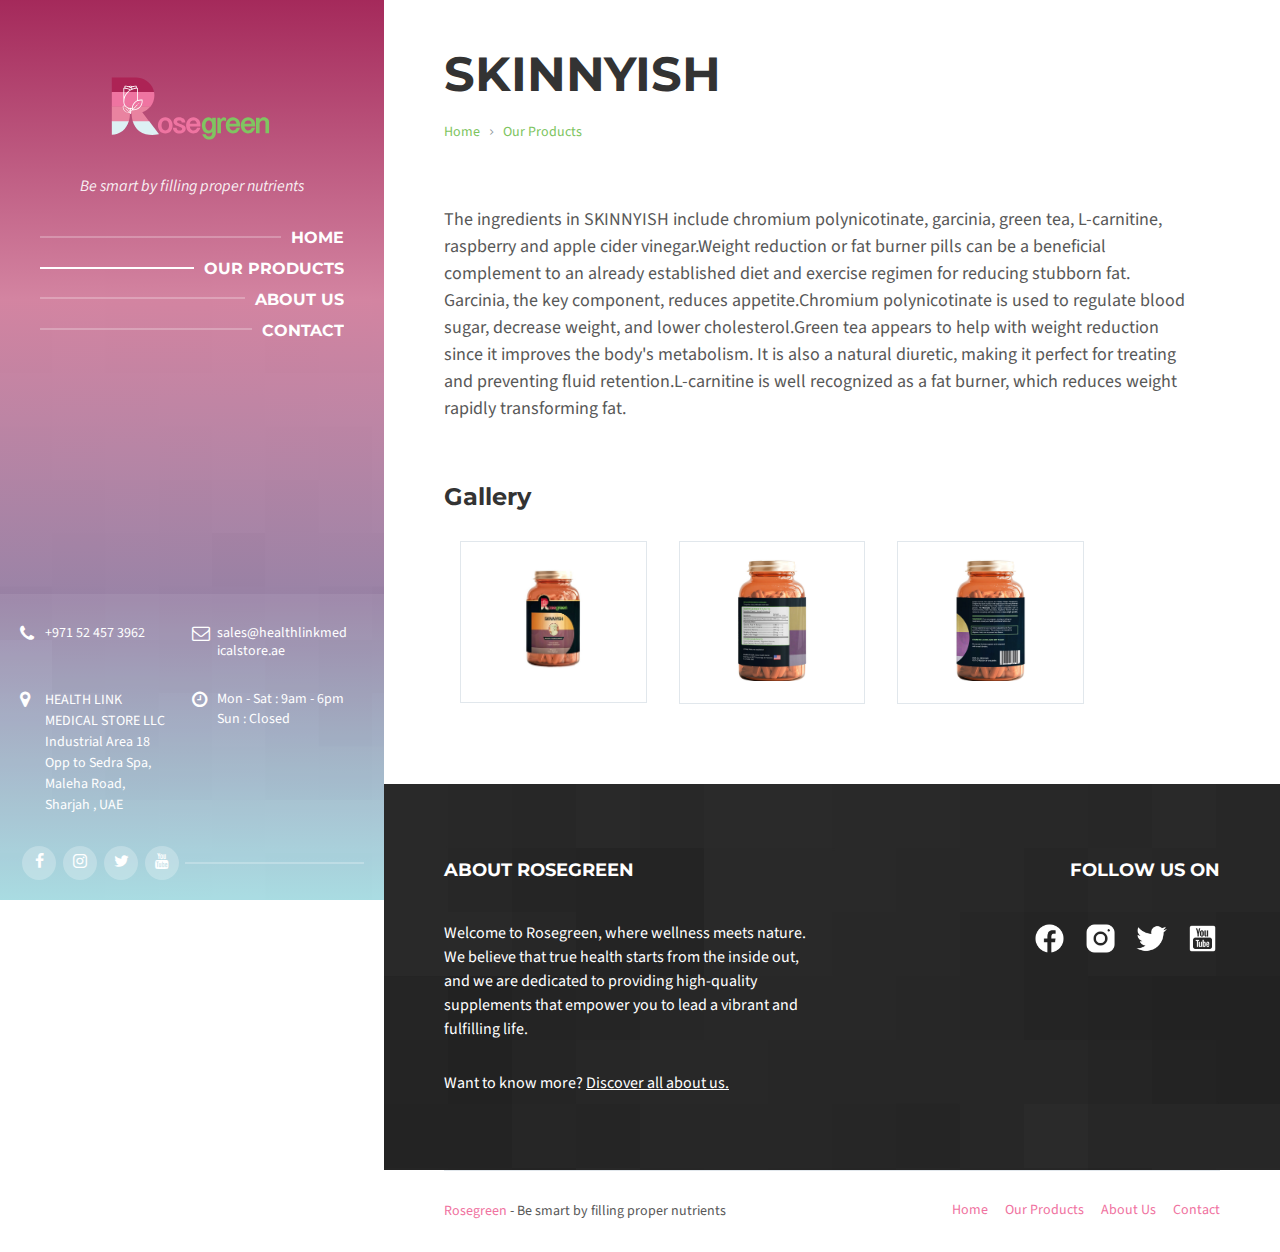
<file: skinnyish.html>
<!DOCTYPE html>
<html lang="en-US">
  <head>
    <meta http-equiv="content-type" content="text/html; charset=utf-8" />
    <meta name="viewport" content="width=device-width, initial-scale=1.0" />
    <title>Service Detail | BeautySpot - HTML Template for Beauty Salons</title>
    <link rel="shortcut icon" href="images/favicon.ico" />

    <!-- STYLESHEETS : begin -->
    <link rel="stylesheet" type="text/css" href="assets/css/general.css" />
    <!-- Default styles generated from assets/scss/general.scss (do not edit) -->
    <link rel="stylesheet" type="text/css" href="assets/css/color-schemes/default.css" />
    <!-- Default color scheme generated from assets/scss/color-schemes/default.scss (change to other pre-defined or custom color scheme) -->
    <link rel="stylesheet" type="text/css" href="style.css" />
    <!-- Place your own CSS into this file -->
    <!-- STYLESHEETS : end -->
  </head>
  <body>
    <!-- WRAPPER : begin -->
    <div id="wrapper">
      <!-- HEADER : begin -->
      <header
        id="header"
        class="header--has-languages header--has-search header--has-cta header--has-contact header--has-social-links header--has-collision-detection header--has-expanded-panel"
        style="background-image: url('images/header_bg.jpg')">
        <div class="header__inner">
          <div class="header__content">
            <!-- HEADER LANGUAGES : begin -->
            <!-- <div class="header-languages">
              <span class="screen-reader-text">Choose language</span>
              <ul class="header-languages__list">
                <li class="header-languages__item header-languages__item--active">
                  <a href="#en" class="header-languages__item-link">EN</a>
                </li>

                <li class="header-languages__item">
                  <a href="#de" class="header-languages__item-link">DE</a>
                </li>

                <li class="header-languages__item">
                  <a href="#es" class="header-languages__item-link">ES</a>
                </li>
              </ul>

              <button type="button" class="header-languages__toggle" title="Choose language">
                <span class="header-languages__toggle-icon icon-close" aria-hidden="true"></span>
                <span class="header-languages__toggle-label">EN</span>
              </button>
            </div> -->
            <!-- HEADER LANGUAGES : end -->

            <!-- HEADER BRANDING : begin -->
            <div class="header-branding">
              <div class="header-branding__inner">
                <!-- HEADER LOGO : begin -->
                <div class="header-logo">
                  <a href="index.html" class="header-logo__link">
                    <svg
                      class="header-logo__image"
                      xmlns="http://www.w3.org/2000/svg"
                      xmlns:xlink="http://www.w3.org/1999/xlink"
                      version="1.1"
                      width="200"
                      height="100"
                      viewBox="0 0 460.239 223.642">
                      <defs>
                        <clipPath id="clip_0">
                          <path
                            transform="matrix(1,0,0,-1,0,223.642)"
                            d="M0 223.642H460.239V0H0Z" />
                        </clipPath>
                      </defs>
                      <g id="layer_1" data-name="Layer 1">
                        <g clip-path="url(#clip_0)">
                          <path
                            transform="matrix(1,0,0,-1,285.8186,146.9068)"
                            d="M0 0C-.024 1.546-.205 2.998-.544 4.357-.883 5.716-1.365 6.905-1.987 7.925-2.605 8.942-3.366 9.745-4.27 10.331-5.172 10.917-6.197 11.208-7.345 11.208-8.538 11.208-9.641 10.905-10.646 10.295-11.654 9.686-12.532 8.859-13.284 7.818-14.03 6.774-14.616 5.552-15.039 4.145-15.461 2.742-15.672 1.228-15.672-.387-15.672-2.001-15.461-3.527-15.039-4.954-14.616-6.382-14.03-7.637-13.284-8.716-12.532-9.793-11.654-10.64-10.646-11.262-9.641-11.883-8.538-12.193-7.345-12.193-6.174-12.193-5.13-11.889-4.217-11.28-3.304-10.67-2.537-9.834-1.915-8.767-1.294-7.702-.821-6.459-.491-5.044-.164-3.625 0-2.108 0-.491ZM8.294-17.852C8.294-20.356 7.854-22.553 6.974-24.439 6.096-26.324 4.931-27.9 3.479-29.167 2.025-30.428 .357-31.386-1.529-32.031-3.414-32.673-5.365-32.994-7.378-32.994-9.136-32.994-10.795-32.751-12.35-32.257-13.909-31.766-15.351-31.011-16.674-29.991-17.997-28.974-19.184-27.671-20.24-26.092-21.292-24.51-22.196-22.631-22.946-20.451H-14.827C-13.914-22.464-12.847-23.924-11.631-24.825-10.414-25.726-8.996-26.178-7.378-26.178-6.373-26.178-5.418-25.979-4.514-25.581-3.616-25.182-2.828-24.62-2.162-23.895-1.493-23.169-.967-22.312-.58-21.328-.193-20.347 0-19.267 0-18.096V-14.934C-1.148-16.198-2.495-17.189-4.041-17.902-5.588-18.616-7.122-18.976-8.645-18.976-11.033-18.976-13.165-18.488-15.039-17.516-16.912-16.546-18.5-15.214-19.8-13.528-21.099-11.842-22.092-9.87-22.77-7.607-23.449-5.347-23.79-2.941-23.79-.387-23.79 2.168-23.431 4.574-22.717 6.834-22.003 9.094-20.977 11.069-19.642 12.755-18.307 14.441-16.698 15.773-14.81 16.745-12.924 17.715-10.81 18.203-8.466 18.203-7.836 18.203-7.173 18.161-6.483 18.078-5.79 17.997-5.088 17.813-4.375 17.534-3.661 17.254-2.935 16.85-2.195 16.32-1.46 15.794-.726 15.086 0 14.197V17.498H8.294Z"
                            fill="#80c461" />
                          <path
                            transform="matrix(1,0,0,-1,297.6882,129.4083)"
                            d="M0 0H6.15L7.521-4.392C8.597-2.706 9.715-1.433 10.875-.58 12.035 .277 13.305 .702 14.688 .702 15.11 .702 15.788 .616 16.728 .44 17.664 .265 18.788-.187 20.1-.913V-8.08C19.235-7.753 18.488-7.494 17.87-7.307 17.248-7.122 16.734-6.985 16.323-6.905 15.913-6.822 15.595-6.774 15.375-6.765L14.899-6.748C13.87-6.748 12.945-6.962 12.124-7.396 11.303-7.83 10.613-8.404 10.048-9.118 9.489-9.834 9.052-10.658 8.749-11.595 8.446-12.532 8.294-13.504 8.294-14.512V-35.772H0Z"
                            fill="#80c461" />
                          <path
                            transform="matrix(1,0,0,-1,341.6485,143.2175)"
                            d="M0 0C-.143 1.124-.428 2.144-.862 3.057-1.297 3.97-1.862 4.761-2.566 5.43-3.268 6.096-4.101 6.614-5.061 6.974-6.022 7.339-7.075 7.521-8.223 7.521-9.278 7.521-10.257 7.322-11.158 6.923-12.059 6.525-12.856 5.983-13.546 5.308-14.239 4.627-14.813 3.83-15.268 2.917-15.725 2.001-16.035 1.029-16.198 0ZM-16.198-6.29C-16.059-7.577-15.755-8.802-15.285-9.962-14.818-11.122-14.221-12.139-13.492-13.019-12.767-13.897-11.925-14.595-10.964-15.11-10.004-15.624-8.972-15.883-7.872-15.883-5.835-15.883-4.143-15.327-2.792-14.215-1.448-13.1-.375-11.431 .422-9.207H8.08C7.613-11.339 6.858-13.236 5.814-14.899 4.773-16.561 3.536-17.968 2.108-19.116 .678-20.264-.895-21.141-2.62-21.75-4.339-22.36-6.114-22.663-7.94-22.663-10.518-22.663-12.838-22.149-14.899-21.12-16.96-20.088-18.717-18.705-20.168-16.972-21.623-15.238-22.741-13.219-23.526-10.911-24.311-8.603-24.703-6.174-24.703-3.619-24.703-1.228-24.311 1.062-23.526 3.25-22.741 5.442-21.623 7.372-20.168 9.049-18.717 10.724-16.954 12.053-14.881 13.037-12.808 14.019-10.483 14.512-7.907 14.512-5.424 14.512-3.176 14.069-1.16 13.177 .853 12.288 2.575 11.051 4.006 9.472 5.433 7.89 6.528 6.028 7.292 3.884 8.053 1.74 8.434-.574 8.434-3.057V-6.29Z"
                            fill="#80c461" />
                          <path
                            transform="matrix(1,0,0,-1,376.3593,143.2175)"
                            d="M0 0C-.143 1.124-.428 2.144-.862 3.057-1.297 3.97-1.862 4.761-2.566 5.43-3.268 6.096-4.101 6.614-5.061 6.974-6.022 7.339-7.075 7.521-8.223 7.521-9.278 7.521-10.257 7.322-11.158 6.923-12.059 6.525-12.856 5.983-13.546 5.308-14.239 4.627-14.813 3.83-15.268 2.917-15.725 2.001-16.035 1.029-16.198 0ZM-16.198-6.29C-16.059-7.577-15.755-8.802-15.285-9.962-14.818-11.122-14.221-12.139-13.492-13.019-12.767-13.897-11.925-14.595-10.964-15.11-10.004-15.624-8.972-15.883-7.872-15.883-5.835-15.883-4.143-15.327-2.792-14.215-1.448-13.1-.375-11.431 .422-9.207H8.08C7.613-11.339 6.858-13.236 5.814-14.899 4.773-16.561 3.536-17.968 2.108-19.116 .678-20.264-.895-21.141-2.62-21.75-4.339-22.36-6.114-22.663-7.94-22.663-10.518-22.663-12.838-22.149-14.899-21.12-16.96-20.088-18.717-18.705-20.168-16.972-21.623-15.238-22.741-13.219-23.526-10.911-24.311-8.603-24.703-6.174-24.703-3.619-24.703-1.228-24.311 1.062-23.526 3.25-22.741 5.442-21.623 7.372-20.168 9.049-18.717 10.724-16.954 12.053-14.881 13.037-12.808 14.019-10.483 14.512-7.907 14.512-5.424 14.512-3.176 14.069-1.16 13.177 .853 12.288 2.575 11.051 4.006 9.472 5.433 7.89 6.528 6.028 7.292 3.884 8.053 1.74 8.434-.574 8.434-3.057V-6.29Z"
                            fill="#80c461" />
                          <path
                            transform="matrix(1,0,0,-1,386.5652,129.4083)"
                            d="M0 0H8.294V-4.217C9.837-2.459 11.461-1.201 13.159-.437 14.857 .321 16.597 .702 18.378 .702 20.207 .702 21.846 .431 23.297-.104 24.748-.642 25.973-1.41 26.969-2.406 27.966-3.402 28.73-4.598 29.271-5.989 29.809-7.384 30.08-8.936 30.08-10.646V-35.772H21.786V-11.981C21.786-11.069 21.658-10.26 21.4-9.558 21.141-8.856 20.79-8.258 20.347-7.765 19.901-7.274 19.374-6.905 18.765-6.658 18.155-6.412 17.51-6.29 16.832-6.29 15.728-6.29 14.664-6.516 13.635-6.974 12.603-7.432 11.696-8.041 10.911-8.802 10.126-9.564 9.495-10.441 9.014-11.437 8.532-12.433 8.294-13.471 8.294-14.548V-35.772H0Z"
                            fill="#80c461" />
                          <path
                            transform="matrix(1,0,0,-1,169.2747,147.3644)"
                            d="M0 0C0-1.594 .199-3.093 .598-4.496 .996-5.903 1.564-7.131 2.302-8.187 3.039-9.243 3.937-10.072 4.99-10.682 6.043-11.289 7.226-11.595 8.538-11.595 9.849-11.595 11.039-11.289 12.106-10.682 13.171-10.072 14.078-9.243 14.827-8.187 15.58-7.131 16.151-5.903 16.552-4.496 16.951-3.093 17.147-1.594 17.147 0 17.147 1.594 16.951 3.099 16.552 4.517 16.151 5.933 15.58 7.17 14.827 8.223 14.078 9.278 13.171 10.114 12.106 10.735 11.039 11.357 9.849 11.666 8.538 11.666 7.226 11.666 6.043 11.357 4.99 10.735 3.937 10.114 3.039 9.278 2.302 8.223 1.564 7.17 .996 5.933 .598 4.517 .199 3.099 0 1.594 0 0M-8.294 0C-8.294 2.554-7.919 4.96-7.167 7.22-6.42 9.483-5.329 11.461-3.899 13.159-2.471 14.857-.708 16.201 1.389 17.183 3.485 18.167 5.867 18.658 8.538 18.658 11.208 18.658 13.593 18.167 15.69 17.183 17.786 16.201 19.556 14.857 20.995 13.159 22.437 11.461 23.538 9.483 24.299 7.22 25.06 4.96 25.441 2.554 25.441 0 25.441-2.528 25.066-4.919 24.317-7.167 23.564-9.415 22.47-11.384 21.031-13.07 19.588-14.756 17.819-16.088 15.722-17.058 13.629-18.03 11.244-18.518 8.573-18.518 5.903-18.518 3.518-18.03 1.421-17.058-.675-16.088-2.442-14.756-3.884-13.07-5.323-11.384-6.42-9.415-7.167-7.167-7.919-4.919-8.294-2.528-8.294 0"
                            fill="#ef74a1" />
                          <path
                            transform="matrix(1,0,0,-1,203.9262,152.4243)"
                            d="M0 0C.024-1.216 .211-2.254 .562-3.111 .913-3.964 1.383-4.654 1.969-5.183 2.555-5.71 3.221-6.09 3.97-6.322 4.722-6.56 5.516-6.676 6.361-6.676 7.155-6.676 7.937-6.611 8.698-6.483 9.457-6.355 10.138-6.135 10.735-5.832 11.333-5.528 11.806-5.118 12.16-4.603 12.511-4.086 12.686-3.432 12.686-2.635 12.686-1.981 12.475-1.407 12.053-.913 11.631-.422 11.074 .03 10.385 .44 9.695 .85 8.904 1.219 8.011 1.546 7.122 1.874 6.206 2.201 5.27 2.531 3.842 3.024 2.388 3.566 .913 4.163-.562 4.761-1.897 5.49-3.093 6.343-4.285 7.2-5.264 8.217-6.028 9.4-6.786 10.584-7.167 12.017-7.167 13.703-7.167 15.389-6.828 16.861-6.15 18.116-5.469 19.368-4.544 20.409-3.372 21.242-2.201 22.075-.815 22.696 .791 23.104 2.394 23.514 4.137 23.719 6.01 23.719 8.071 23.719 9.944 23.484 11.631 23.017 13.317 22.547 14.765 21.84 15.969 20.891 17.177 19.942 18.125 18.729 18.818 17.254 19.508 15.776 19.901 14.045 19.993 12.053H11.806C11.69 12.945 11.461 13.685 11.122 14.283 10.783 14.881 10.355 15.363 9.837 15.725 9.323 16.088 8.737 16.347 8.08 16.499 7.426 16.65 6.736 16.728 6.01 16.728 4.392 16.728 3.158 16.439 2.302 15.865 1.445 15.291 1.017 14.536 1.017 13.599 1.017 13.013 1.228 12.487 1.653 12.017 2.073 11.55 2.629 11.116 3.322 10.718 4.012 10.319 4.803 9.95 5.692 9.611 6.581 9.272 7.506 8.924 8.466 8.576 9.897 8.059 11.354 7.497 12.844 6.887 14.331 6.278 15.672 5.564 16.867 4.743 18.063 3.925 19.041 2.959 19.8 1.847 20.561 .735 20.942-.574 20.942-2.073 20.942-4.086 20.54-5.814 19.731-7.256 18.922-8.695 17.834-9.873 16.463-10.786 15.092-11.699 13.504-12.374 11.702-12.808 9.897-13.239 8-13.456 6.01-13.456 4.11-13.456 2.302-13.177 .58-12.615-1.142-12.053-2.653-11.214-3.952-10.102-5.255-8.99-6.301-7.589-7.098-5.903-7.895-4.217-8.33-2.248-8.398 0Z"
                            fill="#ef74a1" />
                          <path
                            transform="matrix(1,0,0,-1,250.4222,143.2175)"
                            d="M0 0C-.143 1.124-.428 2.144-.862 3.057-1.297 3.97-1.862 4.761-2.566 5.43-3.268 6.096-4.101 6.614-5.061 6.974-6.022 7.339-7.075 7.521-8.223 7.521-9.278 7.521-10.257 7.322-11.158 6.923-12.059 6.525-12.856 5.983-13.546 5.308-14.239 4.627-14.812 3.83-15.268 2.917-15.725 2.001-16.035 1.029-16.198 0ZM-16.198-6.29C-16.059-7.577-15.755-8.802-15.285-9.962-14.818-11.122-14.221-12.139-13.492-13.019-12.767-13.897-11.925-14.595-10.964-15.11-10.004-15.624-8.972-15.883-7.872-15.883-5.835-15.883-4.143-15.327-2.792-14.215-1.448-13.1-.375-11.431 .422-9.207H8.08C7.613-11.339 6.858-13.236 5.814-14.899 4.773-16.561 3.536-17.968 2.108-19.116 .678-20.264-.895-21.141-2.62-21.75-4.339-22.36-6.114-22.663-7.94-22.663-10.518-22.663-12.838-22.149-14.899-21.12-16.96-20.088-18.717-18.705-20.168-16.972-21.623-15.238-22.741-13.219-23.526-10.911-24.311-8.603-24.703-6.174-24.703-3.619-24.703-1.228-24.311 1.062-23.526 3.25-22.741 5.442-21.623 7.372-20.168 9.049-18.717 10.724-16.954 12.053-14.881 13.037-12.808 14.019-10.483 14.512-7.907 14.512-5.424 14.512-3.176 14.069-1.16 13.177 .853 12.288 2.575 11.051 4.006 9.472 5.433 7.89 6.528 6.028 7.292 3.884 8.053 1.74 8.434-.574 8.434-3.057V-6.29Z"
                            fill="#ef74a1" />
                          <path
                            transform="matrix(1,0,0,-1,117.3532,159.9109)"
                            d="M0 0C9.528-7.405 21.331-9.204 30.559-9.204 39.21-9.204 45.6-7.622 45.731-7.589L46.195-7.47 23.169 22.559H-14.497C-11.711 12.906-6.878 5.347 0 0"
                            fill="#ddf1f4" />
                          <path
                            transform="matrix(1,0,0,-1,54.8596,140.3409)"
                            d="M0 0V-27.885-28.516L.633-28.453C8.502-27.68 17.266-25.316 24.662-19.571 31.543-14.224 36.379-6.664 39.165 2.989H0V1.041Z"
                            fill="#ddf1f4" />
                          <path
                            transform="matrix(1,0,0,-1,152.0811,70.7785)"
                            d="M0 0C-3.354 17.694-18.075 31.412-36.251 33.253L-40.429 33.464H-97.223V0Z"
                            fill="#ad2355" />
                          <path
                            transform="matrix(1,0,0,-1,152.1697,78.3132)"
                            d="M0 0C0-.636-.018-1.27-.048-1.897-.018-1.27 0-.636 0 0M-97.309-25.78H-8.481C-2.786-18.723 .633-9.757 .633 0 .633 2.617 .387 5.177-.083 7.661H-97.309Z"
                            fill="#ef74a1" />
                          <path
                            transform="matrix(1,0,0,-1,143.6667,103.969799)"
                            d="M0 0H-88.807V-33.464H-49.624C-48.119-28.233-47.206-22.399-46.915-15.946V-16.059H-43.528C-43.233-22.464-42.323-28.263-40.827-33.464H-3.197L-18.78-13.147C-11.333-10.611-4.844-5.995 0 0"
                            fill="#e983a0" />
                          <path
                            transform="matrix(1,0,0,-1,116.9515,95.628498)"
                            d="M0 0-.839-.839V-1.674L-.419-1.847 0-1.674 .836-.836V0Z"
                            fill="#ffffff" />
                          <path
                            transform="matrix(1,0,0,-1,118.1817,104.894)"
                            d="M0 0C-3.577-3.577-8.336-5.549-13.4-5.549-13.715-5.549-14.03-5.537-14.346-5.522L-4.083 4.74V5.576H-4.919L-15.175-4.681C-15.199-4.157-15.211-3.634-15.196-3.111-15.036 1.713-13.07 6.248-9.659 9.659-8.041 11.28-6.168 12.576-4.089 13.519-1.615 14.64 1.02 15.208 3.747 15.208 4.321 15.208 4.898 15.181 5.469 15.128 5.989 9.495 4.018 4.018 0 0M-15.553 4.348-15.749 3.869-15.904 3.456-16.073 2.968-16.21 2.552-16.359 2.055-16.478 1.633-16.603 1.127-16.701 .699-16.805 .187-16.882-.247-16.963-.767-17.022-1.201-17.076-1.734-17.114-2.168-17.126-2.29C-18.11-2.495-19.119-2.599-20.13-2.599-21.914-2.599-23.666-2.278-25.331-1.645-27.481-.827-29.435 .509-30.981 2.215-33.426 4.913-34.773 8.404-34.773 12.047-34.773 16.204-33.946 20.234-32.31 24.025-31.51 25.884-30.52 27.653-29.366 29.31-28.441 30.636-27.413 31.888-26.294 33.051-24.332 35.088-22.089 36.854-19.636 38.276H-19.633C-18.262 39.07-16.814 39.76-15.327 40.331-14.967 40.468-14.604 40.598-14.239 40.72L-14.108 40.765C-13.775 40.875-13.439 40.982-13.097 41.083L-13.037 41.098C-12.668 41.205-12.297 41.306-11.925 41.401H-11.922C-11.532 41.499-11.143 41.589-10.747 41.672-10.432 41.737-10.117 41.8-9.802 41.856H-9.79C-9.483 41.91-9.18 41.96-8.874 42.005L-8.695 42.029-7.937 42.127C-7.622 42.163-7.31 42.195-6.994 42.219L-6.962 42.222C-6.453 42.264-5.962 42.293-5.481 42.308V15.042L-5.623 14.967-5.974 14.786-6.423 14.545-6.768 14.349-7.203 14.09-7.542 13.879-7.964 13.596-8.288 13.376-8.71 13.07-9.014 12.841-9.439 12.502-9.718 12.276-10.173 11.88-10.396 11.681-11.054 11.054-11.726 10.349-11.937 10.108-12.359 9.62-12.6 9.32-12.96 8.862-13.198 8.535-13.519 8.083-13.751 7.735-14.042 7.28-14.262 6.914-14.527 6.456-14.732 6.075-14.976 5.612-15.163 5.222-15.381 4.749ZM-19.142-8.648V-4.538C-18.479-4.499-17.819-4.416-17.165-4.3-17.147-5.035-17.093-5.769-16.998-6.492L-16.995-6.501ZM-21.114-13.436-22.199-12.353C-21.884-9.495-22.491-6.614-23.889-4.14-22.979-4.351-22.051-4.482-21.114-4.538ZM-30.776-5.448-24.141-12.083-24.531-12.091C-27.859-12.091-30.987-10.798-33.339-8.446-35.992-5.793-37.286-2.177-36.932 1.543-35.519 1.677-34.101 1.567-32.736 1.228L-32.441 .889C-30.687-1.047-28.468-2.56-26.03-3.485L-25.607-3.637C-24.034-5.847-23.222-8.532-23.306-11.244L-29.937-4.612H-30.776ZM-34.773 42.308C-34.294 42.293-33.803 42.264-33.295 42.222H-33.292C-32.878 42.189-32.468 42.145-32.061 42.094L-31.585 42.032-30.823 41.916C-30.473 41.859-30.122 41.794-29.774 41.725L-29.408 41.651C-29.078 41.58-28.748 41.505-28.421 41.422L-28.227 41.375C-26.83 41.018-25.462 40.557-24.135 40.007L-23.695 39.822-23.044 39.528-22.411 39.225-22.101 39.07-22.497 38.802-22.934 38.505-23.535 38.071-23.936 37.773-24.579 37.271-24.909 37.006C-25.215 36.756-25.515 36.501-25.81 36.239L-25.851 36.203C-26.161 35.93-26.464 35.65-26.764 35.365L-27.053 35.076-27.642 34.49-27.978 34.133-28.486 33.58-28.828 33.191-29.298 32.643-29.634 32.227-30.074 31.671-30.398 31.24-30.812 30.669-31.121 30.229-31.516 29.637-31.805 29.191-32.183 28.575-32.447 28.129-32.816 27.469-33.048 27.044-33.426 26.297-33.607 25.938C-33.785 25.563-33.955 25.188-34.121 24.807-34.327 24.329-34.52 23.847-34.701 23.359L-34.746 23.246-34.773 23.169ZM-32.23 46.995C-30.785 46.939-29.34 46.757-27.924 46.454-27.071 46.269-26.196 46.032-25.322 45.746-23.677 45.202-22.098 44.497-20.623 43.644-19.713 43.117-18.794 42.496-17.884 41.797L-17.557 41.541-17.89 41.383-18.637 41.033-19.142 40.78-19.856 40.405-20.13 40.262-20.234 40.316C-20.903 40.685-21.578 41.027-22.268 41.345L-22.277 41.348C-25.417 42.802-28.751 43.727-32.23 44.102ZM-17.798 46.766-17.983 46.68-18.518 46.436-19.202 46.109-19.731 45.832-20.13 45.627-20.522 45.832-21.055 46.109-21.733 46.433-22.277 46.683-22.458 46.766C-20.956 47.212-19.3 47.212-17.798 46.766M-17.296 44.833C-16.966 44.979-16.63 45.119-16.294 45.249L-16.02 45.356C-15.663 45.493-15.303 45.621-14.94 45.743L-14.934 45.746C-14.06 46.032-13.186 46.269-12.332 46.454-10.917 46.757-9.472 46.939-8.026 46.995V44.102L-8.098 44.093C-9.124 43.977-10.141 43.813-11.146 43.602H-11.152L-11.158 43.599C-11.512 43.525-11.863 43.444-12.213 43.361L-12.294 43.34C-12.609 43.263-12.924 43.18-13.236 43.09L-13.459 43.028-14.233 42.796-14.628 42.668-15.232 42.463-15.47 42.38-15.562 42.457-15.963 42.787-16.115 42.912-16.683 43.358-17.421 43.908-17.614 44.045-18.158 44.423C-17.893 44.554-17.629 44.684-17.358 44.806ZM7.339 16.151C7.28 16.594 6.932 16.942 6.492 16.998 5.585 17.117 4.663 17.18 3.747 17.18 1.243 17.18-1.189 16.737-3.512 15.877V43.311C-3.512 43.858-3.952 44.298-4.496 44.298-5.008 44.298-5.528 44.28-6.055 44.253V48C-6.055 48.544-6.498 48.985-7.042 48.985-8.954 48.985-10.872 48.782-12.746 48.381-13.525 48.214-14.322 47.994-15.116 47.747-16.641 48.613-18.363 49.074-20.13 49.074-21.893 49.074-23.615 48.613-25.141 47.747-25.935 47.994-26.732 48.214-27.511 48.381-29.384 48.782-31.302 48.985-33.214 48.985-33.759 48.985-34.202 48.544-34.202 48V44.253C-34.728 44.28-35.249 44.298-35.76 44.298-36.304 44.298-36.744 43.858-36.744 43.311V12.047C-36.744 8.666-35.721 5.397-33.827 2.644-35.055 2.816-36.31 2.828-37.541 2.665L-38.053 2.156C-38.612-2.091-37.199-6.26-34.175-9.281-31.6-11.857-28.177-13.275-24.531-13.275-24.034-13.275-23.532-13.239-23.038-13.186L-21.114-15.11V-15.128C-21.114-15.672-20.674-16.112-20.13-16.112-19.582-16.112-19.142-15.672-19.142-15.128V-10.319L-16.16-7.336-16.151-7.339C-15.241-7.458-14.316-7.521-13.4-7.521-7.809-7.521-2.555-5.344 1.395-1.395 6.031 3.241 8.196 9.638 7.339 16.151"
                            fill="#ffffff" />
                          <path
                            transform="matrix(1,0,0,-1,85.8301,107.092899)"
                            d="M0 0H-.836V-.836L-.288-1.383 .131-1.558 .547-1.386V-.547Z"
                            fill="#ffffff" />
                        </g>
                      </g>
                    </svg>

                    <!-- <img src="images/ROSEGREEN LOGO.jpg" class="header-logo__image" alt="Logo" /> -->
                  </a>
                </div>
                <!-- HEADER LOGO : end -->

                <!-- HEADER TITLE TAGLINE : begin -->
                <div class="header-title-tagline">
                  <!-- <div class="header-title">
                    <a href="index.html" class="header-title__link">Rosegreen</a>
                  </div> -->

                  <p class="header-tagline">Be smart by filling proper nutrients</p>
                </div>
                <!-- HEADER TITLE TAGLINE : end -->
              </div>
            </div>
            <!-- HEADER BRANDING : end -->

            <!-- HEADER MENU : begin -->
            <nav class="header-menu" aria-label="Header menu">
              <ul class="header-menu__list" role="menu">
                <!-- MENU ITEM : begin -->
                <li class="header-menu__item">
                  <span class="header-menu__item-link-wrapper">
                    <a href="index.html" class="header-menu__item-link">Home</a>
                  </span>

                  <!-- <button type="button" class="header-menu__submenu-toggle" title="Expand submenu">
                    <span class="header-menu__submenu-toggle-icon" aria-hidden="true"></span>
                  </button> -->

                  <!-- <ul class="header-menu__submenu">
                    <li class="header-menu__item header-menu__item--current">
                      <a href="index.html" class="header-menu__item-link" role="menuitem">Home 1</a>
                    </li>

                    <li class="header-menu__item">
                      <a href="index-2.html" class="header-menu__item-link" role="menuitem"
                        >Home 2</a
                      >
                    </li>
                  </ul> -->
                </li>
                <!-- MENU ITEM : end -->

                <!-- MENU ITEM : begin -->
                <li
                  class="header-menu__item header-menu__item--current header-menu__item--has-children">
                  <span class="header-menu__item-link-wrapper">
                    <a href="our-products.html" class="header-menu__item-link">Our Products</a>
                  </span>
                </li>
                <!-- MENU ITEM : end -->

                <!-- MENU ITEM : begin -->
                <!-- <li class="header-menu__item header-menu__item--has-children">
                  <span class="header-menu__item-link-wrapper">
                    <a href="product-archive.html" class="header-menu__item-link">Store</a>
                  </span>

                  <button type="button" class="header-menu__submenu-toggle" title="Expand submenu">
                    <span class="header-menu__submenu-toggle-icon" aria-hidden="true"></span>
                  </button>

                  <ul class="header-menu__submenu">
                    <li class="header-menu__item">
                      <a href="product-archive.html" class="header-menu__item-link" role="menuitem"
                        >Products</a
                      >
                    </li>

                    <li class="header-menu__item">
                      <a href="product-cart.html" class="header-menu__item-link" role="menuitem"
                        >Cart</a
                      >
                    </li>

                    <li class="header-menu__item">
                      <a href="product-checkout.html" class="header-menu__item-link" role="menuitem"
                        >Checkout</a
                      >
                    </li>
                  </ul>
                </li> -->
                <!-- MENU ITEM : end -->

                <!-- MENU ITEM : begin -->
                <li class="header-menu__item header-menu__item--has-children">
                  <span class="header-menu__item-link-wrapper">
                    <a href="about.html" class="header-menu__item-link">About Us</a>
                  </span>

                  <!-- <button type="button" class="header-menu__submenu-toggle" title="Expand submenu">
                    <span class="header-menu__submenu-toggle-icon" aria-hidden="true"></span>
                  </button>

                  <ul class="header-menu__submenu">
                    <li class="header-menu__item">
                      <a href="blog-archive.html" class="header-menu__item-link" role="menuitem"
                        >Blog</a
                      >
                    </li>

                    <li class="header-menu__item">
                      <a href="gallery-archive.html" class="header-menu__item-link" role="menuitem"
                        >Galleries</a
                      >
                    </li>

                    <li class="header-menu__item">
                      <a href="person-archive.html" class="header-menu__item-link" role="menuitem"
                        >Our Team</a
                      >
                    </li>

                    <li class="header-menu__item">
                      <a
                        href="testimonial-archive.html"
                        class="header-menu__item-link"
                        role="menuitem"
                        >Testimonials</a
                      >
                    </li>

                    <li class="header-menu__item">
                      <a href="faq-archive.html" class="header-menu__item-link" role="menuitem"
                        >FAQ</a
                      >
                    </li>
                  </ul> -->
                </li>
                <!-- MENU ITEM : end -->

                <!-- MENU ITEM : begin -->
                <li class="header-menu__item">
                  <span class="header-menu__item-link-wrapper">
                    <a href="contact.html" class="header-menu__item-link">Contact</a>
                  </span>
                </li>
                <!-- MENU ITEM : end -->

                <!-- MENU ITEM : begin -->
                <!-- <li class="header-menu__item header-menu__item--has-children">
                  <span class="header-menu__item-link-wrapper">
                    <a href="typography.html" class="header-menu__item-link">More</a>
                  </span>

                  <button type="button" class="header-menu__submenu-toggle" title="Expand submenu">
                    <span class="header-menu__submenu-toggle-icon" aria-hidden="true"></span>
                  </button>

                  <ul class="header-menu__submenu">
                    <li class="header-menu__item">
                      <a href="typography.html" class="header-menu__item-link" role="menuitem"
                        >Typography</a
                      >
                    </li>

                    <li class="header-menu__item">
                      <a href="elements.html" class="header-menu__item-link" role="menuitem"
                        >Elements</a
                      >
                    </li>

                    <li class="header-menu__item">
                      <a href="sidebar-left.html" class="header-menu__item-link" role="menuitem"
                        >Left Sidebar</a
                      >
                    </li>

                    <li class="header-menu__item">
                      <a href="sidebar-right.html" class="header-menu__item-link" role="menuitem"
                        >Right Sidebar</a
                      >
                    </li>

                    <li class="header-menu__item">
                      <a href="search-results.html" class="header-menu__item-link" role="menuitem"
                        >Search Results</a
                      >
                    </li>

                    <li class="header-menu__item">
                      <a href="404.html" class="header-menu__item-link" role="menuitem"
                        >Error 404 Page</a
                      >
                    </li>
                  </ul>
                </li> -->
                <!-- MENU ITEM : end -->
              </ul>
            </nav>
            <!-- HEADER MENU : end -->

            <!-- HEADER SEARCH : begin -->
            <!-- <div class="header-search">
              <div class="header-search__form"> -->
            <!-- SEARCH FORM : begin -->
            <!-- <form class="search-form" action="search-results.html" method="get" role="search">
                  <div class="search-form__inner">
                    <div class="search-form__input-holder">
                      <input
                        class="search-form__input"
                        type="text"
                        name="s"
                        placeholder="Search..."
                        value="" />

                      <button class="search-form__button" type="submit" title="Search">
                        <span class="search-form__button-icon" aria-hidden="true"></span>
                      </button>
                    </div>
                  </div>
                </form> -->
            <!-- SEARCH FORM : end -->
            <!-- </div> -->

            <!-- <button type="button" class="header-search__toggle" title="Search">
                <span class="header-search__toggle-icon" aria-hidden="true"></span>
              </button>
            </div> -->
            <!-- HEADER SEARCH : end -->

            <!-- HEADER PANEL : begin -->
            <div class="header-panel">
              <div class="header-panel__inner">
                <!-- HEADER PANEL TOP : begin -->
                <div class="header-panel__top">
                  <div class="header-panel__top-inner">
                    <!-- HEADER CTA : begin -->
                    <!-- <div class="header-cta">
                      <a href="contact.html" class="header-cta__button">Make An Appointment</a>
                    </div> -->
                    <!-- HEADER CTA : end -->

                    <!-- HEADER CONTACT : begin -->
                    <div class="header-contact">
                      <div class="header-contact__inner">
                        <ul class="header-contact__list">
                          <!-- CONTACT ITEM : begin -->
                          <li class="header-contact__item header-contact__item--has-icon">
                            <span
                              class="header-contact__item-icon icon-phone"
                              aria-hidden="true"></span>
                            <a href="tel:12346789">+971 52 457 3962</a>
                          </li>
                          <!-- CONTACT ITEM : end -->

                          <!-- CONTACT ITEM : begin -->
                          <li class="header-contact__item header-contact__item--has-icon">
                            <span
                              class="header-contact__item-icon icon-envelope-o"
                              aria-hidden="true"></span>
                            <a href="mailto:sales@healthlinkmedicalstore.ae"
                              >sales@healthlinkmedicalstore.ae</a
                            >
                          </li>
                          <!-- CONTACT ITEM : end -->

                          <!-- CONTACT ITEM : begin -->
                          <li class="header-contact__item header-contact__item--has-icon">
                            <span
                              class="header-contact__item-icon icon-map-marker"
                              aria-hidden="true"></span>
                            <p>
                              HEALTH LINK MEDICAL STORE LLC<br />
                              Industrial Area 18<br />
                              Opp to Sedra Spa, Maleha Road, <br />
                              Sharjah , UAE
                            </p>
                          </li>
                          <!-- CONTACT ITEM : end -->

                          <!-- CONTACT ITEM : begin -->
                          <li class="header-contact__item header-contact__item--has-icon">
                            <span
                              class="header-contact__item-icon icon-clock-o"
                              aria-hidden="true"></span>
                            <dl>
                              <dd>Mon - Sat : 9am - 6pm</dd>
                              <dd>Sun : Closed</dd>
                            </dl>
                          </li>
                          <!-- CONTACT ITEM : end -->
                        </ul>
                      </div>
                    </div>
                    <!-- HEADER CONTACT : end -->
                  </div>
                </div>
                <!-- HEADER PANEL TOP : end -->

                <!-- HEADER PANEL BOTTOM : begin -->
                <div class="header-panel__bottom">
                  <div class="header-panel__bottom-inner">
                    <!-- HEADER SOCIAL : begin -->
                    <div class="header-social">
                      <ul class="header-social__list">
                        <!-- SOCIAL ITEM : begin -->
                        <li class="header-social__item header-social__item--facebook">
                          <a
                            class="header-social__item-link"
                            href="#facebook"
                            target="_blank"
                            title="Facebook">
                            <span
                              class="header-social__icon icon-facebook"
                              aria-hidden="true"></span>
                          </a>
                        </li>
                        <!-- SOCIAL ITEM : end -->

                        <!-- SOCIAL ITEM : begin -->
                        <li class="header-social__item header-social__item--instagram">
                          <a
                            class="header-social__item-link"
                            href="#instagram"
                            target="_blank"
                            title="Instagram">
                            <span
                              class="header-social__icon icon-instagram"
                              aria-hidden="true"></span>
                          </a>
                        </li>
                        <!-- SOCIAL ITEM : end -->

                        <!-- SOCIAL ITEM : begin -->
                        <li class="header-social__item header-social__item--twitter">
                          <a
                            class="header-social__item-link"
                            href="#twitter"
                            target="_blank"
                            title="Twitter">
                            <span
                              class="header-social__icon icon-twitter"
                              aria-hidden="true"></span>
                          </a>
                        </li>
                        <!-- SOCIAL ITEM : end -->

                        <!-- SOCIAL ITEM : begin -->
                        <li class="header-social__item header-social__item--youtube">
                          <a
                            class="header-social__item-link"
                            href="#youtube"
                            target="_blank"
                            title="YouTube">
                            <span
                              class="header-social__icon icon-youtube"
                              aria-hidden="true"></span>
                          </a>
                        </li>
                        <!-- SOCIAL ITEM : end -->
                      </ul>
                    </div>
                    <!-- HEADER SOCIAL : end -->

                    <span class="header-panel__bottom-decor" aria-hidden="true"></span>

                    <!-- HEADER CART : begin -->
                    <!-- <div class="header-cart">
                      <a href="product-cart.html" class="header-cart__button">
                        <span class="header-cart__button-icon" aria-hidden="true"></span>
                        <span class="header-cart__button-info">3</span>
                      </a>
                    </div> -->
                    <!-- HEADER CART : end -->
                  </div>
                </div>
                <!-- HEADER PANEL BOTTOM : end -->
              </div>

              <button type="button" class="header-panel__toggle">
                <span class="header-panel__toggle-icon" aria-hidden="true"></span>
              </button>
            </div>
            <!-- HEADER PANEL : end -->

            <button type="button" class="header-mobile-toggle">
              <span class="header-mobile-toggle__icon" aria-hidden="true"></span>
            </button>
          </div>
        </div>
      </header>
      <!-- HEADER : end -->

      <!-- CORE : begin -->
      <div id="core">
        <div class="core__inner">
          <!-- PAGE HEADER : begin -->
          <div class="page-header">
            <div class="page-header__inner">
              <div class="lsvr-container">
                <div class="page-header__content">
                  <h1 class="page-header__title">SKINNYISH</h1>

                  <!-- BREADCRUMBS : begin -->
                  <div class="breadcrumbs">
                    <div class="breadcrumbs__inner">
                      <ul class="breadcrumbs__list">
                        <li class="breadcrumbs__item">
                          <a href="index.html" class="breadcrumbs__link">Home</a>
                        </li>

                        <li class="breadcrumbs__item">
                          <a href="our-products.html" class="breadcrumbs__link">Our Products</a>
                        </li>
                      </ul>
                    </div>
                  </div>
                  <!-- BREADCRUMBS : end -->
                </div>
              </div>
            </div>
          </div>
          <!-- PAGE HEADER : end -->

          <!-- CORE COLUMNS : begin -->
          <div class="core__columns">
            <div class="core__columns-inner">
              <div class="lsvr-container">
                <!-- COLUMNS GRID : begin -->
                <div class="core__columns-grid lsvr-grid">
                  <!-- MAIN COLUMN : begin -->
                  <div
                    class="core__columns-col core__columns-col--main core__columns-col--left lsvr-grid__col lsvr-grid__col--span-9 lsvr-grid__col--md-span-12">
                    <!-- MAIN : begin -->
                    <main id="main">
                      <div class="main__inner">
                        <!-- PAGE : begin -->
                        <div class="page service-post-page service-post-single">
                          <div class="page__content">
                            <!-- POST : begin -->
                            <article class="post service-post">
                              <div class="post__inner">
                                <!-- POST CONTENT : begin -->
                                <div class="post__content">
                                  <p>
                                    The ingredients in SKINNYISH include chromium polynicotinate,
                                    garcinia, green tea, L-carnitine, raspberry and apple cider
                                    vinegar.Weight reduction or fat burner pills can be a beneficial
                                    complement to an already established diet and exercise regimen
                                    for reducing stubborn fat. Garcinia, the key component, reduces
                                    appetite.Chromium polynicotinate is used to regulate blood
                                    sugar, decrease weight, and lower cholesterol.Green tea appears
                                    to help with weight reduction since it improves the body's
                                    metabolism. It is also a natural diuretic, making it perfect for
                                    treating and preventing fluid retention.L-carnitine is well
                                    recognized as a fat burner, which reduces weight rapidly
                                    transforming fat.
                                  </p>

                                  <!-- <table>
                                    <thead>
                                      <tr>
                                        <th>Service</th>
                                        <th>Price</th>
                                      </tr>
                                    </thead>
                                    <tbody>
                                      <tr>
                                        <td>Wash</td>
                                        <td>$10.50</td>
                                      </tr>
                                      <tr>
                                        <td>Cut and Finish</td>
                                        <td>$19.99</td>
                                      </tr>
                                      <tr>
                                        <td>Blow Dries</td>
                                        <td>$14</td>
                                      </tr>
                                      <tr>
                                        <td>Hair Colouring</td>
                                        <td>$12.50</td>
                                      </tr>
                                      <tr>
                                        <td>Evening Hairdressing</td>
                                        <td>$18.99</td>
                                      </tr>
                                    </tbody>
                                  </table> -->
                                </div>
                                <!-- POST CONTENT : end -->

                                <!-- POST GALLERY : begin -->
                                <div class="post__gallery">
                                  <h3 class="post__gallery-title">Gallery</h3>

                                  <ul
                                    class="post__image-list lsvr-grid lsvr-grid--4-cols lsvr-grid--md-2-cols lsvr-grid--masonry">
                                    <!-- GALLERY IMAGE : begin -->
                                    <li class="post__image-item lsvr-grid__col">
                                      <a
                                        href="images/SKINNYISH.jpg"
                                        class="post__image-link open-in-lightbox">
                                        <img
                                          src="images/SKINNYISH.jpg"
                                          class="post__image"
                                          alt="Gallery image" />
                                      </a>
                                    </li>
                                    <!-- GALLERY IMAGE : end -->

                                    <!-- GALLERY IMAGE : begin -->
                                    <li class="post__image-item lsvr-grid__col">
                                      <a
                                        href="images/SKINNIYISH 2.jpg"
                                        class="post__image-link open-in-lightbox">
                                        <img
                                          src="images/SKINNIYISH 2.jpg"
                                          class="post__image"
                                          alt="Gallery image" />
                                      </a>
                                    </li>
                                    <!-- GALLERY IMAGE : end -->

                                    <!-- GALLERY IMAGE : begin -->
                                    <li class="post__image-item lsvr-grid__col">
                                      <a
                                        href="images/SKINNYISH 3.jpg"
                                        class="post__image-link open-in-lightbox">
                                        <img
                                          src="images/SKINNYISH 3.jpg"
                                          class="post__image"
                                          alt="Gallery image" />
                                      </a>
                                    </li>
                                    <!-- GALLERY IMAGE : end -->

                                    <!-- GALLERY IMAGE : begin -->
                                    <!-- <li class="post__image-item lsvr-grid__col">
                                      <a
                                        href="images/gallery_04.jpg"
                                        class="post__image-link open-in-lightbox">
                                        <img
                                          src="images/gallery_04.jpg"
                                          class="post__image"
                                          alt="Gallery image" />
                                      </a>
                                    </li> -->
                                    <!-- GALLERY IMAGE : end -->

                                    <!-- GALLERY IMAGE : begin -->
                                    <!-- <li class="post__image-item lsvr-grid__col">
                                      <a
                                        href="images/gallery_05.jpg"
                                        class="post__image-link open-in-lightbox">
                                        <img
                                          src="images/gallery_05.jpg"
                                          class="post__image"
                                          alt="Gallery image" />
                                      </a>
                                    </li> -->
                                    <!-- GALLERY IMAGE : end -->

                                    <!-- GALLERY IMAGE : begin -->
                                    <!-- <li class="post__image-item lsvr-grid__col">
                                      <a
                                        href="images/gallery_06.jpg"
                                        class="post__image-link open-in-lightbox">
                                        <img
                                          src="images/gallery_06.jpg"
                                          class="post__image"
                                          alt="Gallery image" />
                                      </a>
                                    </li> -->
                                    <!-- GALLERY IMAGE : end -->

                                    <!-- GALLERY IMAGE : begin -->
                                    <!-- <li class="post__image-item lsvr-grid__col">
                                      <a
                                        href="images/gallery_07.jpg"
                                        class="post__image-link open-in-lightbox">
                                        <img
                                          src="images/gallery_07.jpg"
                                          class="post__image"
                                          alt="Gallery image" />
                                      </a>
                                    </li> -->
                                    <!-- GALLERY IMAGE : end -->

                                    <!-- GALLERY IMAGE : begin -->
                                    <!-- <li class="post__image-item lsvr-grid__col">
                                      <a
                                        href="images/gallery_08.jpg"
                                        class="post__image-link open-in-lightbox">
                                        <img
                                          src="images/gallery_08.jpg"
                                          class="post__image"
                                          alt="Gallery image" />
                                      </a>
                                    </li> -->
                                    <!-- GALLERY IMAGE : end -->
                                  </ul>
                                </div>
                                <!-- POST GALLERY : end -->
                              </div>
                            </article>
                            <!-- POST : end -->
                          </div>
                        </div>
                        <!-- PAGE : end -->
                      </div>
                    </main>
                    <!-- MAIN : end -->
                  </div>
                  <!-- MAIN COLUMN : end -->

                  <!-- SIDEBAR COLUMN : begin -->
                  <!-- <div
                    class="core__columns-col core__columns-col--sidebar core__columns-col--right lsvr-grid__col lsvr-grid__col--span-3 lsvr-grid__col--md-span-12"> -->
                  <!-- SIDEBAR : begin -->
                  <!-- <aside id="sidebar">
                      <div class="sidebar__inner"> -->
                  <!-- LSVR SERVICE LIST WIDGET : begin -->
                  <!-- <div class="widget lsvr-service-list-widget">
                          <div class="widget__inner">
                            <h3 class="widget__title">Services</h3>
                            <div class="widget__content">
                              <ul class="lsvr-service-list-widget__list"> -->
                  <!-- SERVICE LIST ITEM : begin -->
                  <!-- <li
                                  class="lsvr-service-list-widget__item lsvr-service-list-widget__item--has-icon lsvr-service-list-widget__item--current">
                                  <span
                                    class="lsvr-service-list-widget__item-icon icon-powder-brush"
                                    aria-hidden="true"></span>
                                  <a
                                    href="service-single.html"
                                    class="lsvr-service-list-widget__item-link"
                                    >Cosmetics</a
                                  >
                                </li> -->
                  <!-- SERVICE LIST ITEM : end -->

                  <!-- SERVICE LIST ITEM : begin -->
                  <!-- <li
                                  class="lsvr-service-list-widget__item lsvr-service-list-widget__item--has-icon">
                                  <span
                                    class="lsvr-service-list-widget__item-icon icon-hair-dryer"
                                    aria-hidden="true"></span>
                                  <a
                                    href="service-single.html"
                                    class="lsvr-service-list-widget__item-link"
                                    >Hairdressing</a
                                  >
                                </li> -->
                  <!-- SERVICE LIST ITEM : end -->

                  <!-- SERVICE LIST ITEM : begin -->
                  <!-- <li
                                  class="lsvr-service-list-widget__item lsvr-service-list-widget__item--has-icon">
                                  <span
                                    class="lsvr-service-list-widget__item-icon icon-beard"
                                    aria-hidden="true"></span>
                                  <a
                                    href="service-single.html"
                                    class="lsvr-service-list-widget__item-link"
                                    >Barber</a
                                  >
                                </li> -->
                  <!-- SERVICE LIST ITEM : end -->

                  <!-- SERVICE LIST ITEM : begin -->
                  <!-- <li
                                  class="lsvr-service-list-widget__item lsvr-service-list-widget__item--has-icon">
                                  <span
                                    class="lsvr-service-list-widget__item-icon icon-spa-lotion"
                                    aria-hidden="true"></span>
                                  <a
                                    href="service-single.html"
                                    class="lsvr-service-list-widget__item-link"
                                    >Massages</a
                                  >
                                </li> -->
                  <!-- SERVICE LIST ITEM : end -->

                  <!-- SERVICE LIST ITEM : begin -->
                  <!-- <li
                                  class="lsvr-service-list-widget__item lsvr-service-list-widget__item--has-icon">
                                  <span
                                    class="lsvr-service-list-widget__item-icon icon-lotus-flower"
                                    aria-hidden="true"></span>
                                  <a
                                    href="service-single.html"
                                    class="lsvr-service-list-widget__item-link"
                                    >Body Treatments</a
                                  >
                                </li> -->
                  <!-- SERVICE LIST ITEM : end -->

                  <!-- SERVICE LIST ITEM : begin -->
                  <!-- <li
                                  class="lsvr-service-list-widget__item lsvr-service-list-widget__item--has-icon">
                                  <span
                                    class="lsvr-service-list-widget__item-icon icon-essence-candle-1"
                                    aria-hidden="true"></span>
                                  <a
                                    href="service-single.html"
                                    class="lsvr-service-list-widget__item-link"
                                    >Aromatherapy</a
                                  >
                                </li> -->
                  <!-- SERVICE LIST ITEM : end -->
                  <!-- </ul>
                            </div>
                          </div>
                        </div> -->
                  <!-- LSVR SERVICE LIST WIDGET : end -->
                  <!-- </div>
                    </aside> -->
                  <!-- SIDEBAR : end -->
                  <!-- </div> -->
                  <!-- SIDEBAR COLUMN : end -->
                </div>
                <!-- COLUMNS GRID : end -->
              </div>
            </div>
          </div>
          <!-- CORE COLUMNS : end -->
        </div>
      </div>
      <!-- CORE : end -->

      <!-- FOOTER : begin -->
      <footer id="footer">
        <div class="footer__inner">
          <!-- FOOTER WIDGETS : begin -->
          <div class="footer-widgets" style="background-image: url('images/footer_bg.jpg')">
            <div class="footer-widgets__inner">
              <div class="lsvr-container">
                <!-- WIDGETS GRID : begin -->
                <div class="footer-widgets__grid lsvr-grid">
                  <!-- GRID COLUMN : begin -->
                  <div
                    class="footer-widgets__grid-col lsvr-grid__col lsvr-grid__col--span-2 lsvr-grid__col--md-span-12">
                    <!-- TEXT WIDGET : begin -->
                    <div class="widget lsvr-text-widget">
                      <div class="widget__inner">
                        <h3 class="widget__title">About Rosegreen</h3>
                        <div class="widget__content">
                          <p>
                            Welcome to Rosegreen, where wellness meets nature. We believe that true
                            health starts from the inside out, and we are dedicated to providing
                            high-quality supplements that empower you to lead a vibrant and
                            fulfilling life.
                          </p>
                          <p>
                            Want to know more?
                            <a href="about.html">Discover all about us.</a>
                          </p>
                        </div>
                      </div>
                    </div>
                    <!-- TEXT WIDGET : end -->
                  </div>
                  <!-- GRID COLUMN : end -->

                  <!-- GRID COLUMN : begin -->
                  <div
                    class="footer-widgets__grid-col lsvr-grid__col lsvr-grid__col--span-2 lsvr-grid__col--md-span-12">
                    <!-- IMAGE GRID WIDGET : begin -->
                    <div class="widget lsvr-image-grid-widget">
                      <div class="widget__inner">
                        <h3 class="widget__title sm-text-start text-end">Follow Us on</h3>
                        <div class="widget__content">
                          <div
                            class="lsvr-images-widget__grid flex lsvr-grid--4-cols lsvr-grid--sm-2-cols justify-end sm-justify-start gap-2">
                            <div class="">
                              <a href="">
                                <p class="brand_images">
                                  <img src="images/brand_01.png" alt="Brand 1" />
                                </p>
                              </a>
                            </div>

                            <div class="">
                              <a href="">
                                <p class="brand_images">
                                  <img src="images/brand_02.png" alt="Brand 1" />
                                </p>
                              </a>
                            </div>

                            <div class="">
                              <a href="">
                                <p class="brand_images">
                                  <img src="images/brand_03.png" alt="Brand 1" />
                                </p>
                              </a>
                            </div>

                            <div class="">
                              <a href="">
                                <p class="brand_images">
                                  <img src="images/brand_04.png" alt="Brand 1" />
                                </p>
                              </a>
                            </div>
                          </div>
                        </div>
                      </div>
                    </div>
                    <!-- IMAGE GRID WIDGET : end -->
                  </div>
                  <!-- GRID COLUMN : end -->
                </div>
                <!-- WIDGETS GRID : end -->
              </div>
            </div>
          </div>
          <!-- FOOTER WIDGETS : end -->

          <!-- FOOTER BOTTOM : begin -->
          <div class="footer-bottom">
            <div class="lsvr-container">
              <div class="footer-bottom__inner">
                <!-- FOOTER MENU : begin -->
                <nav class="footer-menu">
                  <ul class="footer-menu__list">
                    <li class="footer-menu__item">
                      <a href="index.html">Home</a>
                    </li>

                    <li class="footer-menu__item">
                      <a href="our-products.html">Our Products</a>
                    </li>

                    <li class="footer-menu__item">
                      <a href="about.html">About Us</a>
                    </li>

                    <li class="footer-menu__item">
                      <a href="contact.html">Contact</a>
                    </li>

                    <!-- <li class="footer-menu__item">
                      <a href="../beautyspot.rtl/index.html">RTL Version</a>
                    </li> -->
                  </ul>
                </nav>
                <!-- FOOTER MENU : end -->

                <!-- FOOTER TEXT : begin -->
                <div class="footer-text">
                  <p>
                    <a href="index.html">Rosegreen</a>
                    - Be smart by filling proper nutrients
                  </p>
                </div>
                <!-- FOOTER TEXT : end -->
              </div>
            </div>
          </div>
          <!-- FOOTER BOTTOM : end -->
        </div>
      </footer>
      <!-- FOOTER : end -->
    </div>
    <!-- WRAPPER : end -->

    <!-- SCRIPTS : begin -->
    <script src="assets/js/jquery-3.5.1.min.js" type="text/javascript"></script>
    <script src="assets/js/third-party-scripts.min.js" type="text/javascript"></script>
    <script src="assets/js/scripts.js" type="text/javascript"></script>
    <!-- SCRIPTS : end -->
  </body>
</html>
</file>
<file: assets/css/color-schemes/default.css>
body {
  color: #585858;
  background-color: #fff;
}
a {
  color: #f072a0;
}
a:hover {
  border-color: #f072a0;
}
abbr {
  border-color: #585858;
}
button {
  color: #585858;
}
code {
  border-color: #e1e7ec;
}
pre {
  border-color: #e1e7ec;
}
h1,
h2,
h3,
h4,
h5,
h6 {
  color: #333;
}
dt {
  color: #333;
}
table thead th {
  color: #585858;
  background-color: #ccd5db;
}
table tbody > tr:nth-child(even) {
  background-color: #f5f5f5;
}
label {
  color: #333;
}
input,
select,
textarea {
  color: #585858;
  background-color: #f5f5f5;
}
input::-webkit-input-placeholder,
select::-webkit-input-placeholder,
textarea::-webkit-input-placeholder {
  color: rgba(88, 88, 88, 0.8);
}
input:-moz-placeholder,
select:-moz-placeholder,
textarea:-moz-placeholder {
  color: rgba(88, 88, 88, 0.8);
}
input::-moz-placeholder,
select::-moz-placeholder,
textarea::-moz-placeholder {
  color: rgba(88, 88, 88, 0.8);
}
input:-ms-input-placeholder,
select:-ms-input-placeholder,
textarea:-ms-input-placeholder {
  color: rgba(88, 88, 88, 0.8);
}
.quantity-field__btn {
  color: #fff;
  background-color: #099db3;
}
.search-form__button {
  color: #f072a0;
}
#header {
  background-color: #099db3;
}
.header__inner {
  background-color: rgba(9, 157, 179, 0.9);
  /* background-color: rgba(9, 157, 179, 0.7); */
  background-image: linear-gradient(
    to bottom,
    rgb(172, 35, 86, 0.95),
    rgb(231, 129, 159, 0.9),
    rgb(240, 114, 160, 0.6),
    rgb(220, 241, 243, 0.7)
  );
  /* background-image: linear-gradient(to bottom, rgba(255, 0, 124, 0.85), rgba(9, 157, 179, 0.6)); */
}
.header-branding {
  color: #fff;
}
.header-title__link {
  box-shadow: 0 0 0 0 #fff;
  color: #fff;
}
.header-title__link:hover {
  box-shadow: 0 2px 0 0 #fff;
}
.header-title__link:active {
  box-shadow: 0 0 0 0 #fff;
}
.header-tagline {
  color: rgba(255, 255, 255, 0.9);
}
.header-languages__toggle {
  color: #fff;
  border-color: rgba(255, 255, 255, 0.8);
}
.header-languages__toggle:hover {
  box-shadow: 0 0 0 1px rgba(255, 255, 255, 0.8);
}
.header-languages__toggle:active {
  box-shadow: none;
}
.header-languages__list {
  box-shadow: 5px 5px 5px 0 rgba(0, 0, 0, 0.1);
  background-color: #fff;
}
.header-languages__list:before {
  border-bottom-color: #fff;
}
.header-languages__item-link {
  color: #585858;
}
.header-languages__item-link:hover {
  color: #f072a0;
}
.header-languages__item-link:active {
  color: #585858;
}
@media (min-width: 1200px) {
  .header-menu__list > .header-menu__item--has-children:before {
    color: #fff;
  }
  .header-menu__list
    > .header-menu__item
    > .header-menu__item-link-wrapper
    > .header-menu__item-link {
    color: #fff;
  }
  .header-menu__list
    > .header-menu__item
    > .header-menu__item-link-wrapper
    > .header-menu__item-link:before {
    background-color: rgba(255, 255, 255, 0.25);
  }
  .header-menu__list
    > .header-menu__item--hover
    > .header-menu__item-link-wrapper
    > .header-menu__item-link:before,
  .header-menu__list
    > .header-menu__item
    > .header-menu__item-link-wrapper
    > .header-menu__item-link:hover:before {
    background-color: #fff;
  }
  .header-menu__list
    > .header-menu__item
    > .header-menu__item-link-wrapper
    > .header-menu__item-link:active:before {
    background-color: rgba(255, 255, 255, 0.5);
  }
  .header-menu__list
    > .header-menu__item--current
    > .header-menu__item-link-wrapper
    > .header-menu__item-link:before {
    background-color: #fff;
  }
  .header-menu__list > .header-menu__item > .header-menu__submenu {
    box-shadow: 0 2px 2px rgba(0, 0, 0, 0.15);
    background-color: #fff;
  }
  .header-menu__list > .header-menu__item > .header-menu__submenu:before {
    border-right-color: #fff;
    border-left-color: #fff;
  }
  .header-menu__submenu .header-menu__item-link {
    box-shadow: 0 0 0 0 #333;
    color: #333;
  }
  .header-menu__submenu .header-menu__item-link:hover {
    box-shadow: 0 2px 0 0 #333;
  }
  .header-menu__submenu .header-menu__item-link:active {
    box-shadow: 0 0 0 0 #333;
  }
}
.header-search__toggle {
  color: #fff;
  border-color: rgba(255, 255, 255, 0.8);
}
.header-search__toggle:hover {
  box-shadow: 0 0 0 1px rgba(255, 255, 255, 0.8);
}
.header-search__toggle:active {
  box-shadow: none;
}
.header-search__form:before {
  border-bottom-color: #fff;
}
.header-search .search-form__input {
  box-shadow: 5px 5px 5px 0 rgba(0, 0, 0, 0.1);
  background-color: #fff;
}
.header-panel {
  color: #fff;
  background-color: rgba(255, 255, 255, 0.08);
}
.header-panel__toggle {
  color: #fff;
  background-color: #f072a0;
}
.header-panel__toggle:hover {
  box-shadow: 0 0 0 1px #f072a0;
}
.header-panel__toggle:active {
  box-shadow: none;
}
.header-cta__button {
  color: #333;
  background-color: #edcf56;
}
.header-cta__button:hover {
  box-shadow: 0 0 0 1px #edcf56;
}
.header-cta__button:active {
  box-shadow: none;
}
.header-contact a {
  box-shadow: 0 0 0 0 #fff;
  color: #fff;
}
.header-contact a:hover {
  box-shadow: 0 1px 0 0 #fff;
}
.header-contact a:active {
  box-shadow: 0 0 0 0 #fff;
}
.header-contact dt {
  color: #fff;
}
.header-social__item-link {
  color: #fff;
  background-color: rgba(255, 255, 255, 0.25);
}
.header-social__item-link:hover {
  box-shadow: 0 0 0 1px rgba(255, 255, 255, 0.25);
}
.header-social__item-link:active {
  box-shadow: none;
}
.header-panel__bottom-decor:after {
  background-color: rgba(255, 255, 255, 0.25);
}
.header-cart__button {
  color: #099db3;
  background-color: #fff;
}
.header-cart__button:hover {
  box-shadow: 0 0 0 1px #fff;
}
.header-cart__button:active {
  box-shadow: none;
}
.header-cart__button-info {
  color: #fff;
  background-color: #f072a0;
}
.page-header__subtitle {
  color: #8a949b;
}
.page-header__portrait-inner {
  background-color: #f072a0;
  background-image: linear-gradient(to bottom, rgba(9, 157, 179, 0.7), transparent);
}
.breadcrumbs__link {
  box-shadow: 0 0 0 0 #7dc460;
  color: #7dc460;
}
.breadcrumbs__link:hover {
  box-shadow: 0 1px 0 0 #7dc460;
}
.breadcrumbs__link:active {
  box-shadow: 0 0 0 0 #7dc460;
}
.breadcrumbs__item:before {
  color: #8a949b;
}
.pagination__item--current {
  color: #585858;
  background-color: #e1e7ec;
}
.pagination__item--dots {
  color: #8a949b;
}
.pagination__item--prev .pagination__item-link,
.pagination__item--next .pagination__item-link {
  color: #8a949b;
}
.post-archive-categories {
  color: #333;
  border-color: #e1e7ec;
}
.post-archive-categories__item-link {
  color: #8a949b;
  box-shadow: 0 0 0 0 #f072a0;
}
.post-archive-categories__item-link:hover {
  box-shadow: 0 2px 0 0 #f072a0;
}
.post-archive-categories__item-link:active {
  box-shadow: 0 0 0 0 #f072a0;
}
.post-navigation {
  border-color: #e1e7ec;
}
.post-navigation__title-link {
  color: #8a949b;
  box-shadow: 0 0 0 0 #ccd5db;
}
.post-navigation__title-link:hover {
  box-shadow: 0 2px 0 0 #ccd5db;
}
.post-navigation__title-link:active {
  box-shadow: 0 0 0 0 #ccd5db;
}
.post-navigation__link {
  box-shadow: 0 0 0 0 #f072a0;
}
.post-navigation__link:hover {
  box-shadow: 0 2px 0 0 #f072a0;
}
.post-navigation__link:active {
  box-shadow: 0 0 0 0 #f072a0;
}
.blog-post-archive .sticky,
.blog-post-single .sticky {
  border-color: #edcf56;
}
.blog-post-archive .post__title-link,
.blog-post-single .post__title-link {
  box-shadow: 0 0 0 0 #f072a0;
  color: #333;
}
.blog-post-archive .post__title-link:hover,
.blog-post-single .post__title-link:hover {
  box-shadow: 0 2px 0 0 #f072a0;
}
.blog-post-archive .post__title-link:active,
.blog-post-single .post__title-link:active {
  box-shadow: 0 0 0 0 #f072a0;
}
.blog-post-archive .post__meta,
.blog-post-single .post__meta {
  color: #8a949b;
}
.blog-post-archive .post__meta-author-link,
.blog-post-archive .post__meta .post__meta-link,
.blog-post-single .post__meta-author-link,
.blog-post-single .post__meta .post__meta-link {
  color: #8a949b;
  box-shadow: 0 1px 0 0 #ccd5db;
}
.blog-post-archive .post__meta-author-link:hover,
.blog-post-archive .post__meta .post__meta-link:hover,
.blog-post-single .post__meta-author-link:hover,
.blog-post-single .post__meta .post__meta-link:hover {
  box-shadow: 0 2px 0 0 #ccd5db;
}
.blog-post-archive .post__meta-author-link:active,
.blog-post-archive .post__meta .post__meta-link:active,
.blog-post-single .post__meta-author-link:active,
.blog-post-single .post__meta .post__meta-link:active {
  box-shadow: 0 1px 0 0 #ccd5db;
}
.blog-post-archive .post__permalink-link,
.blog-post-single .post__permalink-link {
  box-shadow: 0 1px 0 0 #f072a0;
}
.blog-post-archive .post__permalink-link:hover,
.blog-post-single .post__permalink-link:hover {
  box-shadow: 0 2px 0 0 #f072a0;
}
.blog-post-archive .post__permalink-link:active,
.blog-post-single .post__permalink-link:active {
  box-shadow: 0 1px 0 0 #f072a0;
}
.blog-post-archive .post {
  background-color: #fff;
  border-color: #e1e7ec;
}
.gallery-post-archive .post {
  background-color: #333;
}
.gallery-post-archive .post__inner {
  background-image: linear-gradient(to bottom, transparent, rgba(0, 0, 0, 0.85));
}
.gallery-post-archive .post:hover .post__bg {
  background-color: rgba(0, 0, 0, 0.4);
}
.gallery-post-archive .post:active .post__bg {
  background-color: rgba(0, 0, 0, 0.3);
}
.gallery-post-archive .post__title-link {
  color: #fff;
}
.gallery-post-archive .post:hover .post__title-link,
.gallery-post-archive .post__title-link:hover {
  box-shadow: 0 2px 0 0 #f072a0;
}
.gallery-post-archive .post .post__title-link:active {
  box-shadow: 0 0 0 0 #f072a0;
}
.gallery-post-archive .post__meta {
  color: #ccd5db;
  border-color: rgba(255, 255, 255, 0.1);
}
.gallery-post-archive .post__term-link {
  color: #ccd5db;
  box-shadow: 0 1px 0 0 #ccd5db;
}
.gallery-post-archive .post__term-link:hover {
  box-shadow: 0 2px 0 0 #ccd5db;
}
.gallery-post-archive .post__term-link:active {
  box-shadow: 0 1px 0 0 #ccd5db;
}
.gallery-post-archive .post__meta-images {
  color: #8a949b;
}
.person-post-page .post__contact-item-icon {
  color: #f072a0;
}
.person-post-page .post__contact-item > a {
  box-shadow: 0 0 0 0 #f072a0;
}
.person-post-page .post__contact-item > a:hover {
  box-shadow: 0 2px 0 0 #f072a0;
}
.person-post-page .post__contact-item > a:active {
  box-shadow: 0 0 0 0 #f072a0;
}
.person-post-page .post__social-link {
  color: #fff;
  background-color: #ccd5db;
}
.person-post-page .post__social-link:hover {
  background-color: #f072a0;
}
.person-post-page .post__social-link:active {
  background-color: rgba(255, 0, 124, 0.8);
}
.person-post-archive .post {
  background-color: #fff;
  border-color: #e1e7ec;
}
.person-post-archive .post__thumbnail-link {
  background-color: #f072a0;
  background-image: linear-gradient(to bottom, rgba(9, 157, 179, 0.7), transparent);
}
.person-post-archive .post__title-link {
  color: #333;
  box-shadow: 0 0 0 0 #f072a0;
}
.person-post-archive .post__title-link:hover {
  box-shadow: 0 2px 0 0 #f072a0;
}
.person-post-archive .post__title-link:active {
  box-shadow: 0 0 0 0 #f072a0;
}
.person-post-archive .post__subtitle {
  color: #8a949b;
}
.person-post-single .post__thumbnail {
  border-color: #f072a0;
}
.person-post-single .post__contact {
  border-color: #e1e7ec;
}
.product-post-archive .post {
  background-color: #fff;
  border-color: #e1e7ec;
}
.product-post-archive .post__title-link {
  box-shadow: 0 0 0 0 #f072a0;
  color: #333;
}
.product-post-archive .post__title-link:hover {
  box-shadow: 0 2px 0 0 #f072a0;
}
.product-post-archive .post__title-link:active {
  box-shadow: 0 0 0 0 #f072a0;
}
.product-post-single .post__form {
  border-color: #e1e7ec;
}
.product-post-single .post__stock--in-stock {
  color: #367b30;
  background-color: #d4fbd3;
}
.product-post-single .post__stock--on-order {
  color: #ac6819;
  background-color: #fff4cf;
}
.product-post-single .post__stock--unavailable {
  color: #d40041;
  background-color: #ffdfe0;
}
.product-post-single .post__price-current {
  color: #f072a0;
}
.product-post-single .post__content {
  border-color: #e1e7ec;
}
.product-post-order .product-cart__item {
  border-color: #e1e7ec;
}
.product-post-order .product-cart__item-title-link {
  box-shadow: 0 0 0 0 #f072a0;
}
.product-post-order .product-cart__item-title-link:hover {
  box-shadow: 0 2px 0 0 #f072a0;
}
.product-post-order .product-cart__item-title-link:active {
  box-shadow: 0 0 0 0 #f072a0;
}
.product-post-order .product-cart__item-status--in-stock {
  color: #367b30;
  background-color: #d4fbd3;
}
.product-post-order .product-cart__item-status--on-order {
  color: #ac6819;
  background-color: #fff4cf;
}
.product-post-order .product-cart__item-status--unavailable {
  color: #d40041;
  background-color: #ffdfe0;
}
.product-post-order .product-cart__item-remove-btn {
  color: #f072a0;
  border-color: #f072a0;
}
.product-post-order .product-cart__summary {
  border-color: #e1e7ec;
}
.product-post-order .product-cart__total-label {
  color: #8a949b;
}
.product-post-order .product-cart__total-price {
  color: #333;
}
.product-post-order .product-order__footer {
  border-color: #e1e7ec;
}
.product-post-order .product-order__footer-back-link {
  box-shadow: 0 0 0 0 #f072a0;
  color: #8a949b;
}
.product-post-order .product-order__footer-back-link:hover {
  box-shadow: 0 2px 0 0 #f072a0;
}
.product-post-order .product-order__footer-back-link:active {
  box-shadow: 0 0 0 0 #f072a0;
}
.service-post-archive .post {
  background-color: #fff;
  border-color: #e1e7ec;
}
.service-post-archive .post__icon {
  color: #fff;
  background-color: #f072a0;
}
.service-post-archive .post__title-link {
  color: #333;
  box-shadow: 0 0 0 0 #f072a0;
}
.service-post-archive .post__title-link:hover {
  box-shadow: 0 2px 0 0 #f072a0;
}
.service-post-archive .post__title-link:active {
  box-shadow: 0 0 0 0 #f072a0;
}
.service-post-archive .post__meta {
  color: #8a949b;
}
.service-post-archive .post__meta .post__term-link {
  color: #8a949b;
  box-shadow: 0 1px 0 0 #ccd5db;
}
.service-post-archive .post__meta .post__term-link:hover {
  box-shadow: 0 2px 0 0 #ccd5db;
}
.service-post-archive .post__meta .post__term-link:active {
  box-shadow: 0 1px 0 0 #ccd5db;
}
.service-post-archive .post__permalink-link {
  box-shadow: 0 1px 0 0 #f072a0;
}
.service-post-archive .post__permalink-link:hover {
  box-shadow: 0 2px 0 0 #f072a0;
}
.service-post-archive .post__permalink-link:active {
  box-shadow: 0 1px 0 0 #f072a0;
}
.testimonial-post-page .post__quote {
  color: #585858;
}
.testimonial-post-page .post__thumbnail-link {
  border-color: #f072a0;
}
.testimonial-post-page .post__thumbnail-link:hover {
  box-shadow: 0 0 0 1px #f072a0;
}
.testimonial-post-page .post__thumbnail-link:active {
  box-shadow: none;
}
.testimonial-post-page .post__title,
.testimonial-post-page .post__title-link {
  color: #333;
}
.testimonial-post-page .post__title-link {
  box-shadow: 0 0 0 0 #f072a0;
}
.testimonial-post-page .post__title-link:hover {
  box-shadow: 0 2px 0 0 #f072a0;
}
.testimonial-post-page .post__title-link:active {
  box-shadow: 0 0 0 0 #f072a0;
}
.testimonial-post-page .post__title-description {
  color: #8a949b;
}
.testimonial-post-archive .post {
  background-color: #fff;
  border-color: #e1e7ec;
}
.testimonial-post-single .post__thumbnail > img {
  border-color: #f072a0;
}
.search-results-page__item {
  border-color: #e1e7ec;
}
.search-results-page__item-type {
  color: #8a949b;
}
.search-results-page__item-title-link {
  box-shadow: 0 0 0 0 #f072a0;
}
.search-results-page__item-title-link:hover {
  box-shadow: 0 2px 0 0 #f072a0;
}
.search-results-page__item-title-link:active {
  box-shadow: 0 0 0 0 #f072a0;
}
.error-404-page__title {
  color: #e1edf9;
}
.error-404-page__button-link {
  color: #333;
  box-shadow: 0 1px 0 0 #f072a0;
}
.error-404-page__button-link:hover {
  box-shadow: 0 2px 0 0 #f072a0;
}
.error-404-page__button-link:active {
  box-shadow: 0 1px 0 0 #f072a0;
}
.widget__title {
  color: #8a949b;
  border-color: #e1e7ec;
}
.widget__more {
  border-color: #f5f5f5;
}
.widget__more-link {
  color: #8a949b;
  box-shadow: unset;
  box-shadow: 0 0 0 0 #8a949b;
}
.widget__more-link:hover {
  box-shadow: 0 1px 0 0 #8a949b;
}
.widget__more-link:active {
  box-shadow: 0 0 0 0 #8a949b;
}
.lsvr-post-featured-widget .widget__content {
  border-color: #e1e7ec;
  background-color: #fff;
}
.lsvr-post-featured-widget__content-inner {
  border-color: #e1e7ec;
}
.lsvr-post-featured-widget__title-link {
  color: #333;
  box-shadow: 0 0 0 0 #f072a0;
}
.lsvr-post-featured-widget__title-link:hover {
  box-shadow: 0 2px 0 0 #f072a0;
}
.lsvr-post-featured-widget__title-link:active {
  box-shadow: 0 0 0 0 #f072a0;
}
.lsvr-post-featured-widget__date,
.lsvr-post-featured-widget__category {
  color: #8a949b;
}
.lsvr-post-featured-widget__category-link {
  color: #8a949b;
  box-shadow: 0 1px 0 0 #ccd5db;
}
.lsvr-post-featured-widget__category-link:hover {
  box-shadow: 0 2px 0 0 #ccd5db;
}
.lsvr-post-featured-widget__category-link:active {
  box-shadow: 0 1px 0 0 #ccd5db;
}
.lsvr-product-featured-widget .widget__content {
  border-color: #e1e7ec;
  background-color: #fff;
}
.lsvr-product-featured-widget__title-link {
  color: #333;
  box-shadow: 0 0 0 0 #f072a0;
}
.lsvr-product-featured-widget__title-link:hover {
  box-shadow: 0 2px 0 0 #f072a0;
}
.lsvr-product-featured-widget__title-link:active {
  box-shadow: 0 0 0 0 #f072a0;
}
.lsvr-testimonial-featured-widget__content {
  border-color: #e1e7ec;
}
.lsvr-testimonial-featured-widget__thumb-link {
  border-color: #f072a0;
}
.lsvr-testimonial-featured-widget__thumb-link:hover {
  box-shadow: 0 0 0 1px #f072a0;
}
.lsvr-testimonial-featured-widget__thumb-link:active {
  box-shadow: none;
}
.lsvr-testimonial-featured-widget__author-link {
  color: #585858;
  box-shadow: 0 0 0 0 #f072a0;
}
.lsvr-testimonial-featured-widget__author-link:hover {
  box-shadow: 0 2px 0 0 #f072a0;
}
.lsvr-testimonial-featured-widget__author-link:active {
  box-shadow: 0 0 0 0 #f072a0;
}
.lsvr-testimonial-featured-widget__author-description {
  color: #8a949b;
}
.lsvr-gallery-list-widget__item {
  border-color: #f5f5f5;
}
.lsvr-gallery-list-widget__item-title-link {
  color: #333;
  box-shadow: 0 0 0 0 #f072a0;
}
.lsvr-gallery-list-widget__item-title-link:hover {
  box-shadow: 0 2px 0 0 #f072a0;
}
.lsvr-gallery-list-widget__item-title-link:active {
  box-shadow: 0 0 0 0 #f072a0;
}
.lsvr-gallery-list-widget__item-date,
.lsvr-gallery-list-widget__item-count {
  color: #8a949b;
}
.lsvr-person-list-widget__item {
  border-color: #f5f5f5;
}
.lsvr-person-list-widget__item-thumb-link {
  background-color: #f072a0;
  background-image: linear-gradient(to bottom, rgba(9, 157, 179, 0.7), transparent);
}
.lsvr-person-list-widget__item-title-link {
  color: #333;
  box-shadow: 0 0 0 0 #f072a0;
}
.lsvr-person-list-widget__item-title-link:hover {
  box-shadow: 0 2px 0 0 #f072a0;
}
.lsvr-person-list-widget__item-title-link:active {
  box-shadow: 0 0 0 0 #f072a0;
}
.lsvr-person-list-widget__item-subtitle {
  color: #8a949b;
}
.lsvr-person-list-widget__item-social-link {
  color: #fff;
  background-color: #ccd5db;
}
.lsvr-person-list-widget__item-social-link:hover {
  background-color: #f072a0;
}
.lsvr-person-list-widget__item-social-link:active {
  background-color: rgba(255, 0, 124, 0.8);
}
.lsvr-post-list-widget__item {
  border-color: #f5f5f5;
}
.lsvr-post-list-widget__item-title-link {
  color: #333;
  box-shadow: 0 0 0 0 #f072a0;
}
.lsvr-post-list-widget__item-title-link:hover {
  box-shadow: 0 2px 0 0 #f072a0;
}
.lsvr-post-list-widget__item-title-link:active {
  box-shadow: 0 0 0 0 #f072a0;
}
.lsvr-post-list-widget__item-date,
.lsvr-post-list-widget__item-category {
  color: #8a949b;
}
.lsvr-post-list-widget__item-category-link {
  color: #8a949b;
  box-shadow: 0 1px 0 0 #ccd5db;
}
.lsvr-post-list-widget__item-category-link:hover {
  box-shadow: 0 2px 0 0 #ccd5db;
}
.lsvr-post-list-widget__item-category-link:active {
  box-shadow: 0 1px 0 0 #ccd5db;
}
.lsvr-product-list-widget__item {
  border-color: #f5f5f5;
}
.lsvr-product-list-widget__item-title-link {
  box-shadow: 0 0 0 0 #f072a0;
  color: #333;
}
.lsvr-product-list-widget__item-title-link:hover {
  box-shadow: 0 2px 0 0 #f072a0;
}
.lsvr-product-list-widget__item-title-link:active {
  box-shadow: 0 0 0 0 #f072a0;
}
.lsvr-product-list-widget__total {
  border-color: #f5f5f5;
}
.lsvr-service-list-widget__item-icon {
  color: #f072a0;
}
.lsvr-service-list-widget__item-link {
  color: #333;
  box-shadow: 0 0 0 0 #f072a0;
}
.lsvr-service-list-widget__item-link:hover {
  box-shadow: 0 2px 0 0 #f072a0;
}
.lsvr-service-list-widget__item-link:active {
  box-shadow: 0 0 0 0 #f072a0;
}
.lsvr-service-list-widget__item--current {
  background-color: #f072a0;
}
.lsvr-service-list-widget__item--current .lsvr-service-list-widget__item-icon,
.lsvr-service-list-widget__item--current .lsvr-service-list-widget__item-link {
  color: #fff;
  box-shadow: 0 0 0 0 #fff;
}
.lsvr-service-list-widget__item--current .lsvr-service-list-widget__item-icon:hover,
.lsvr-service-list-widget__item--current .lsvr-service-list-widget__item-link:hover {
  box-shadow: 0 2px 0 0 #fff;
}
.lsvr-service-list-widget__item--current .lsvr-service-list-widget__item-icon:active,
.lsvr-service-list-widget__item--current .lsvr-service-list-widget__item-link:active {
  box-shadow: 0 0 0 0 #fff;
}
.footer-widgets {
  color: #fff;
  background-color: #222;
}
.footer-widgets a {
  color: #fff;
}
.footer-widgets__inner {
  background-color: rgba(34, 34, 34, 0.95);
}
.footer-widgets .widget__title {
  color: #fff;
}
.footer-bottom__inner {
  border-color: #e1e7ec;
}
.footer-bottom a {
  box-shadow: 0 0 0 0 #f072a0;
}
.footer-bottom a:hover {
  box-shadow: 0 2px 0 0 #f072a0;
}
.footer-bottom a:active {
  box-shadow: 0 0 0 0 #f072a0;
}
.lsvr-accordion__item {
  border-color: #e1e7ec;
  background-color: #fff;
}
.lsvr-accordion__item-header:before {
  color: #f072a0;
}
.lsvr-accordion__item--expanded .lsvr-accordion__item-header {
  background-color: #f5f5f5;
}
.lsvr-accordion__item-content-wrapper {
  border-color: #e1e7ec;
}
.lsvr-accordion__item-footer-permalink-link {
  color: #8a949b;
  box-shadow: 0 1px 0 0 #ccd5db;
}
.lsvr-accordion__item-footer-permalink-link:hover {
  box-shadow: 0 2px 0 0 #ccd5db;
}
.lsvr-accordion__item-footer-permalink-link:active {
  box-shadow: 0 1px 0 0 #ccd5db;
}
.lsvr-alert-message {
  color: #265e88;
  background-color: #e1edf9;
}
.lsvr-alert-message--warning {
  color: #d40041;
  background-color: #ffdfe0;
}
.lsvr-alert-message--success {
  color: #367b30;
  background-color: #d4fbd3;
}
.lsvr-alert-message--notification {
  color: #ac6819;
  background-color: #fff4cf;
}
.lsvr-button {
  color: #fff;
  background-color: #f072a0;
}
.lsvr-button:hover {
  box-shadow: 0 0 0 1px #f072a0;
}
.lsvr-button:active {
  box-shadow: none;
}
.lsvr-button--type-2 {
  color: #f072a0;
  background-color: transparent;
  border-color: #f072a0;
}
.lsvr-button--type-2:hover {
  box-shadow: inset 0 0 0 1px #f072a0;
}
.lsvr-button--type-2:active {
  box-shadow: none;
}
.lsvr-counter__number {
  color: #f072a0;
}
.lsvr-cta__text {
  color: #8a949b;
}
.lsvr-cta--has-dark-background .lsvr-cta__inner {
  background-color: #f5f5f5;
}
.lsvr-definition-list__item-title,
.lsvr-definition-list__item-text {
  border-color: #e1e7ec;
}
.lsvr-definition-list__item-title-link,
.lsvr-definition-list__item-text-link {
  box-shadow: 0 1px 0 0 #f072a0;
}
.lsvr-definition-list__item-title-link:hover,
.lsvr-definition-list__item-text-link:hover {
  box-shadow: 0 2px 0 0 #f072a0;
}
.lsvr-definition-list__item-title-link:active,
.lsvr-definition-list__item-text-link:active {
  box-shadow: 0 1px 0 0 #f072a0;
}
.lsvr-faq__header:before {
  background-color: #f072a0;
  background-image: linear-gradient(to bottom, transparent, rgba(9, 157, 179, 0.4));
}
.lsvr-faq__title-link {
  box-shadow: 0 0 0 0 #f072a0;
  color: #333;
}
.lsvr-faq__title-link:hover {
  box-shadow: 0 2px 0 0 #f072a0;
}
.lsvr-faq__title-link:active {
  box-shadow: 0 0 0 0 #f072a0;
}
.lsvr-faq__subtitle {
  color: #8a949b;
}
.lsvr-faq__subtitle a {
  box-shadow: 0 0 0 0 #f072a0;
}
.lsvr-faq__subtitle a:hover {
  box-shadow: 0 2px 0 0 #f072a0;
}
.lsvr-faq__subtitle a:active {
  box-shadow: 0 0 0 0 #f072a0;
}
.lsvr-faq--has-dark-background .lsvr-faq__inner {
  background-color: #f5f5f5;
}
.lsvr-feature__icon {
  color: #ac2356;
}
.lsvr-feature__title-link {
  color: #333;
  box-shadow: 0 0 0 0 #f072a0;
}
.lsvr-feature__title-link:hover {
  box-shadow: 0 2px 0 0 #f072a0;
}
.lsvr-feature__title-link:active {
  box-shadow: 0 0 0 0 #f072a0;
}
.lsvr-feature__more-link {
  box-shadow: 0 1px 0 0 #f072a0;
}
.lsvr-feature__more-link:hover {
  box-shadow: 0 2px 0 0 #f072a0;
}
.lsvr-feature__more-link:active {
  box-shadow: 0 1px 0 0 #f072a0;
}
.lsvr-form__field-input--error {
  border-color: #d40041;
}
.lsvr-intro__subtitle {
  color: #8a949b;
}
.lsvr-intro__subtitle a {
  box-shadow: 0 0 0 0 #f072a0;
}
.lsvr-intro__subtitle a:hover {
  box-shadow: 0 2px 0 0 #f072a0;
}
.lsvr-intro__subtitle a:active {
  box-shadow: 0 0 0 0 #f072a0;
}
.lsvr-posts__header:before {
  background-color: #f072a0;
  background-image: linear-gradient(to bottom, transparent, rgba(9, 157, 179, 0.4));
}
.lsvr-posts__title-link {
  box-shadow: 0 0 0 0 #f072a0;
  color: #333;
}
.lsvr-posts__title-link:hover {
  box-shadow: 0 2px 0 0 #f072a0;
}
.lsvr-posts__title-link:active {
  box-shadow: 0 0 0 0 #f072a0;
}
.lsvr-posts__subtitle {
  color: #8a949b;
}
.lsvr-posts__subtitle a {
  box-shadow: 0 0 0 0 #f072a0;
}
.lsvr-posts__subtitle a:hover {
  box-shadow: 0 2px 0 0 #f072a0;
}
.lsvr-posts__subtitle a:active {
  box-shadow: 0 0 0 0 #f072a0;
}
.lsvr-posts__post-title-link {
  box-shadow: 0 0 0 0 #f072a0;
  color: #333;
}
.lsvr-posts__post-title-link:hover {
  box-shadow: 0 2px 0 0 #f072a0;
}
.lsvr-posts__post-title-link:active {
  box-shadow: 0 0 0 0 #f072a0;
}
.lsvr-posts__post-meta {
  color: #8a949b;
}
.lsvr-posts__post-meta a {
  color: #8a949b;
  box-shadow: 0 1px 0 0 #ccd5db;
}
.lsvr-posts__post-meta a:hover {
  box-shadow: 0 2px 0 0 #ccd5db;
}
.lsvr-posts__post-meta a:active {
  box-shadow: 0 1px 0 0 #ccd5db;
}
.lsvr-posts__post-permalink-link {
  box-shadow: 0 1px 0 0 #f072a0;
}
.lsvr-posts__post-permalink-link:hover {
  box-shadow: 0 2px 0 0 #f072a0;
}
.lsvr-posts__post-permalink-link:active {
  box-shadow: 0 1px 0 0 #f072a0;
}
.lsvr-posts--has-dark-background .lsvr-posts__inner {
  background-color: #f5f5f5;
}
.lsvr-pricing-table {
  border-color: #e1e7ec;
}
.lsvr-pricing-table__title {
  color: #fff;
  background-color: #099db3;
}
.lsvr-pricing-table__price-value {
  color: #f072a0;
}
.lsvr-pricing-table__price-description {
  color: #8a949b;
}
.lsvr-pricing-table__text {
  border-color: #e1e7ec;
}
.lsvr-progress-bar__bar {
  background-color: #e1e7ec;
}
.lsvr-progress-bar__bar-inner {
  background-color: #f072a0;
  background-image: linear-gradient(to right, rgba(9, 157, 179, 0.6), transparent);
}
.lsvr-services__header:before {
  background-color: #f072a0;
  background-image: linear-gradient(to bottom, transparent, rgb(125, 196, 96, 0.4));
}
.lsvr-services__title-link {
  box-shadow: 0 0 0 0 #f072a0;
  color: #333;
}
.lsvr-services__title-link:hover {
  box-shadow: 0 2px 0 0 #f072a0;
}
.lsvr-services__title-link:active {
  box-shadow: 0 0 0 0 #f072a0;
}
.lsvr-services__subtitle {
  color: #8a949b;
}
.lsvr-services__subtitle a {
  box-shadow: 0 0 0 0 #f072a0;
}
.lsvr-services__subtitle a:hover {
  box-shadow: 0 2px 0 0 #f072a0;
}
.lsvr-services__subtitle a:active {
  box-shadow: 0 0 0 0 #f072a0;
}
.lsvr-services__post-bg {
  color: #fff;
  background-color: #333;
}
.lsvr-services__item--has-thumbnail .lsvr-services__post-inner {
  /* background-color: rgba(0, 0, 0, 0.6); */
}
.lsvr-services__post-icon {
  color: #fff;
}
.lsvr-services__post-title-link {
  color: #111111;
}
.lsvr-services__item:hover .lsvr-services__post-title-link {
  box-shadow: 0 2px 0 0 #f072a0;
}
.lsvr-services__item:active .lsvr-services__post-title-link {
  box-shadow: 0 0 0 0 #f072a0;
}
.lsvr-services__post-meta {
  color: #ccd5db;
}
.lsvr-services__post-meta .post__term-link {
  color: #ccd5db;
}
.lsvr-services__post-description {
  background-color: rgb(172, 35, 86, 0.5);
}
.lsvr-services--has-dark-background .lsvr-services__inner {
  /* background-color: #f5f5f5; */
  background-color: #f4fafa;
}
.lsvr-slide-list__item-content-inner {
  background-color: #fff;
}
.lsvr-slide-list__item-content-inner:before {
  background-color: #fff;
}
.lsvr-slide-list__item-text {
  color: #8a949b;
}
.lsvr-slide-list__nav-button {
  color: #fff;
  background-color: #f072a0;
}
.lsvr-slide-list__nav-button:hover {
  box-shadow: 0 0 0 1px #f072a0;
}
.lsvr-separator {
  border-color: #e1e7ec;
}
.lsvr-tabs {
  border-color: #e1e7ec;
}
.lsvr-tabs__header-item--active .lsvr-tabs__header-item-link {
  color: #333;
}
.lsvr-tabs__header-item-link {
  color: #8a949b;
  box-shadow: 0 0 0 0 #f072a0;
}
.lsvr-tabs__header-item-link:hover {
  box-shadow: 0 2px 0 0 #f072a0;
}
.lsvr-tabs__header-item-link:active {
  box-shadow: 0 0 0 0 #f072a0;
}
.lsvr-tabs__content {
  border-color: #e1e7ec;
}
.lsvr-testimonials__header:before {
  background-color: #f072a0;
  background-image: linear-gradient(to bottom, transparent, rgba(9, 157, 179, 0.4));
}
.lsvr-testimonials__title-link {
  box-shadow: 0 0 0 0 #f072a0;
  color: #333;
}
.lsvr-testimonials__title-link:hover {
  box-shadow: 0 2px 0 0 #f072a0;
}
.lsvr-testimonials__title-link:active {
  box-shadow: 0 0 0 0 #f072a0;
}
.lsvr-testimonials__subtitle {
  color: #8a949b;
}
.lsvr-testimonials__subtitle a {
  box-shadow: 0 0 0 0 #f072a0;
}
.lsvr-testimonials__subtitle a:hover {
  box-shadow: 0 2px 0 0 #f072a0;
}
.lsvr-testimonials__subtitle a:active {
  box-shadow: 0 0 0 0 #f072a0;
}
.lsvr-testimonials__post {
  border-color: #e1e7ec;
  background-color: #fff;
}
.lsvr-testimonials__post-quote {
  color: #585858;
}
.lsvr-testimonials__post-thumbnail-link {
  border-color: #f072a0;
}
.lsvr-testimonials__post-thumbnail-link:hover {
  box-shadow: 0 0 0 1px #f072a0;
}
.lsvr-testimonials__post-thumbnail-link:active {
  box-shadow: none;
}
.lsvr-testimonials__post-title {
  color: #333;
}
.lsvr-testimonials__post-title-link {
  color: #333;
  box-shadow: 0 0 0 0 #f072a0;
}
.lsvr-testimonials__post-title-link:hover {
  box-shadow: 0 2px 0 0 #f072a0;
}
.lsvr-testimonials__post-title-link:active {
  box-shadow: 0 0 0 0 #f072a0;
}
.lsvr-testimonials__post-title-description {
  color: #8a949b;
}
.lsvr-testimonials__footer {
  border-color: #e1e7ec;
}
.lsvr-testimonials--has-dark-background .lsvr-testimonials__inner {
  background-color: #fff;
  /* background-color: #e7eff0; */
}
.lsvr-sidebar--has-dark-background .lsvr-sidebar__inner {
  background-color: #f5f5f5;
}
@media (max-width: 1199px) {
  .header-languages__list {
    box-shadow: none;
    background-color: #333;
  }
  .header-languages__item-link {
    color: #fff;
  }
  .header-menu__list
    > .header-menu__item
    > .header-menu__item-link-wrapper
    > .header-menu__item-link {
    color: #fff;
  }
  .header-menu__list
    > .header-menu__item
    > .header-menu__item-link-wrapper
    > .header-menu__item-link:before {
    background-color: rgba(255, 255, 255, 0.25);
  }
  .header-menu__list
    > .header-menu__item--hover
    > .header-menu__item-link-wrapper
    > .header-menu__item-link:before,
  .header-menu__list
    > .header-menu__item
    > .header-menu__item-link-wrapper
    > .header-menu__item-link:hover:before {
    background-color: #fff;
  }
  .header-menu__list
    > .header-menu__item
    > .header-menu__item-link-wrapper
    > .header-menu__item-link:active:before {
    background-color: rgba(255, 255, 255, 0.5);
  }
  .header-menu__list
    > .header-menu__item--active
    > .header-menu__item-link-wrapper
    > .header-menu__item-link:before,
  .header-menu__list
    > .header-menu__item--current
    > .header-menu__item-link-wrapper
    > .header-menu__item-link:before {
    background-color: #fff;
  }
  .header-menu__submenu .header-menu__item-link {
    box-shadow: 0 0 0 0 #fff;
    color: #fff;
  }
  .header-menu__submenu .header-menu__item-link:hover {
    box-shadow: 0 2px 0 0 #fff;
  }
  .header-menu__submenu .header-menu__item-link:active {
    box-shadow: 0 0 0 0 #fff;
  }
  .header-menu__submenu-toggle {
    color: #fff;
    border-color: rgba(255, 255, 255, 0.25);
  }
  .header-menu__submenu-toggle:hover,
  .header-menu__submenu-toggle--active {
    border-color: #fff;
  }
  .header-menu__submenu-toggle:active {
    border-color: rgba(255, 255, 255, 0.5);
  }
  .header-contact {
    border-color: rgba(255, 255, 255, 0.25);
  }
  .header-mobile-toggle {
    color: #fff;
    border-color: rgba(255, 255, 255, 0.8);
  }
  .header-mobile-toggle:hover {
    box-shadow: 0 0 0 1px rgba(255, 255, 255, 0.8);
  }
  .header-mobile-toggle:active {
    box-shadow: none;
  }
}
@media (max-width: 767px) {
  .product-post-single .post__form {
    border-color: #e1e7ec;
  }
}
@media (max-width: 480px) {
  .header-panel__bottom {
    border-color: rgba(255, 255, 255, 0.25);
  }
}
</file>
<file: style.css>
/*! -----------------------------------------------------------------------------

	This template's CSS is coded with SASS (http://sass-lang.com/).
	It is not recommended to make changes to core CSS files (assets/scss and assets/css),
	because that will make it much harded to update the template in the future.
	Use this file (style.css) to add your CSS overrides instead.

	SASS source files can be found in assets/scss folder.
	However, the proper way to examine the site's CSS is to use
	object inspector tool of your browser.

----------------------------------------------------------------------------- */

/* Google Fonts import URL */
@import url( 'https://fonts.googleapis.com/css2?family=Montserrat:ital,wght@0,300;0,400;0,700;1,300;1,400;1,700&family=Source+Sans+Pro:ital,wght@0,300;0,400;0,700;1,300;1,400;1,700&display=swap' );

/* Primary font */
body, input, textarea, select, button { font-family: 'Source Sans Pro', Arial, sans-serif; }
html, body { font-size: 16px; }

/* Secondary font */
h1, h2, h3, h4, .is-secondary-font,
.header-menu__list > .header-menu__item > .header-menu__item-link-wrapper > .header-menu__item-link { font-family: 'Montserrat', Arial, sans-serif; }

/* Set logo dimensions */
.header-logo { max-width: 65px; }

/* Fancy link hover effect
either add "fancy-link" or "fancy-link2" class to a text link where you want to use a fancy underline effect, or use these CSS definitions for your custom class */

	/*  No initial underline */
	.fancy-link { box-shadow: 0 0 0 0 #ff007c; }
	.fancy-link:hover { box-shadow: 0 2px 0 0 #ff007c; }
	.fancy-link:active { box-shadow: 0 1px 0 0 #ff007c; }

	/*  With initial underline */
	.fancy-link2 { box-shadow: 0 1px 0 0 #ff007c; }
	.fancy-link2:hover { box-shadow: 0 2px 0 0 #ff007c; }
	.fancy-link2:active { box-shadow: 0 1px 0 0 #ff007c; }

/* Add your own CSS or overrides after this comment */


.header-logo__image{
	position: relative;
	right: 4.5rem;
}
</file>
